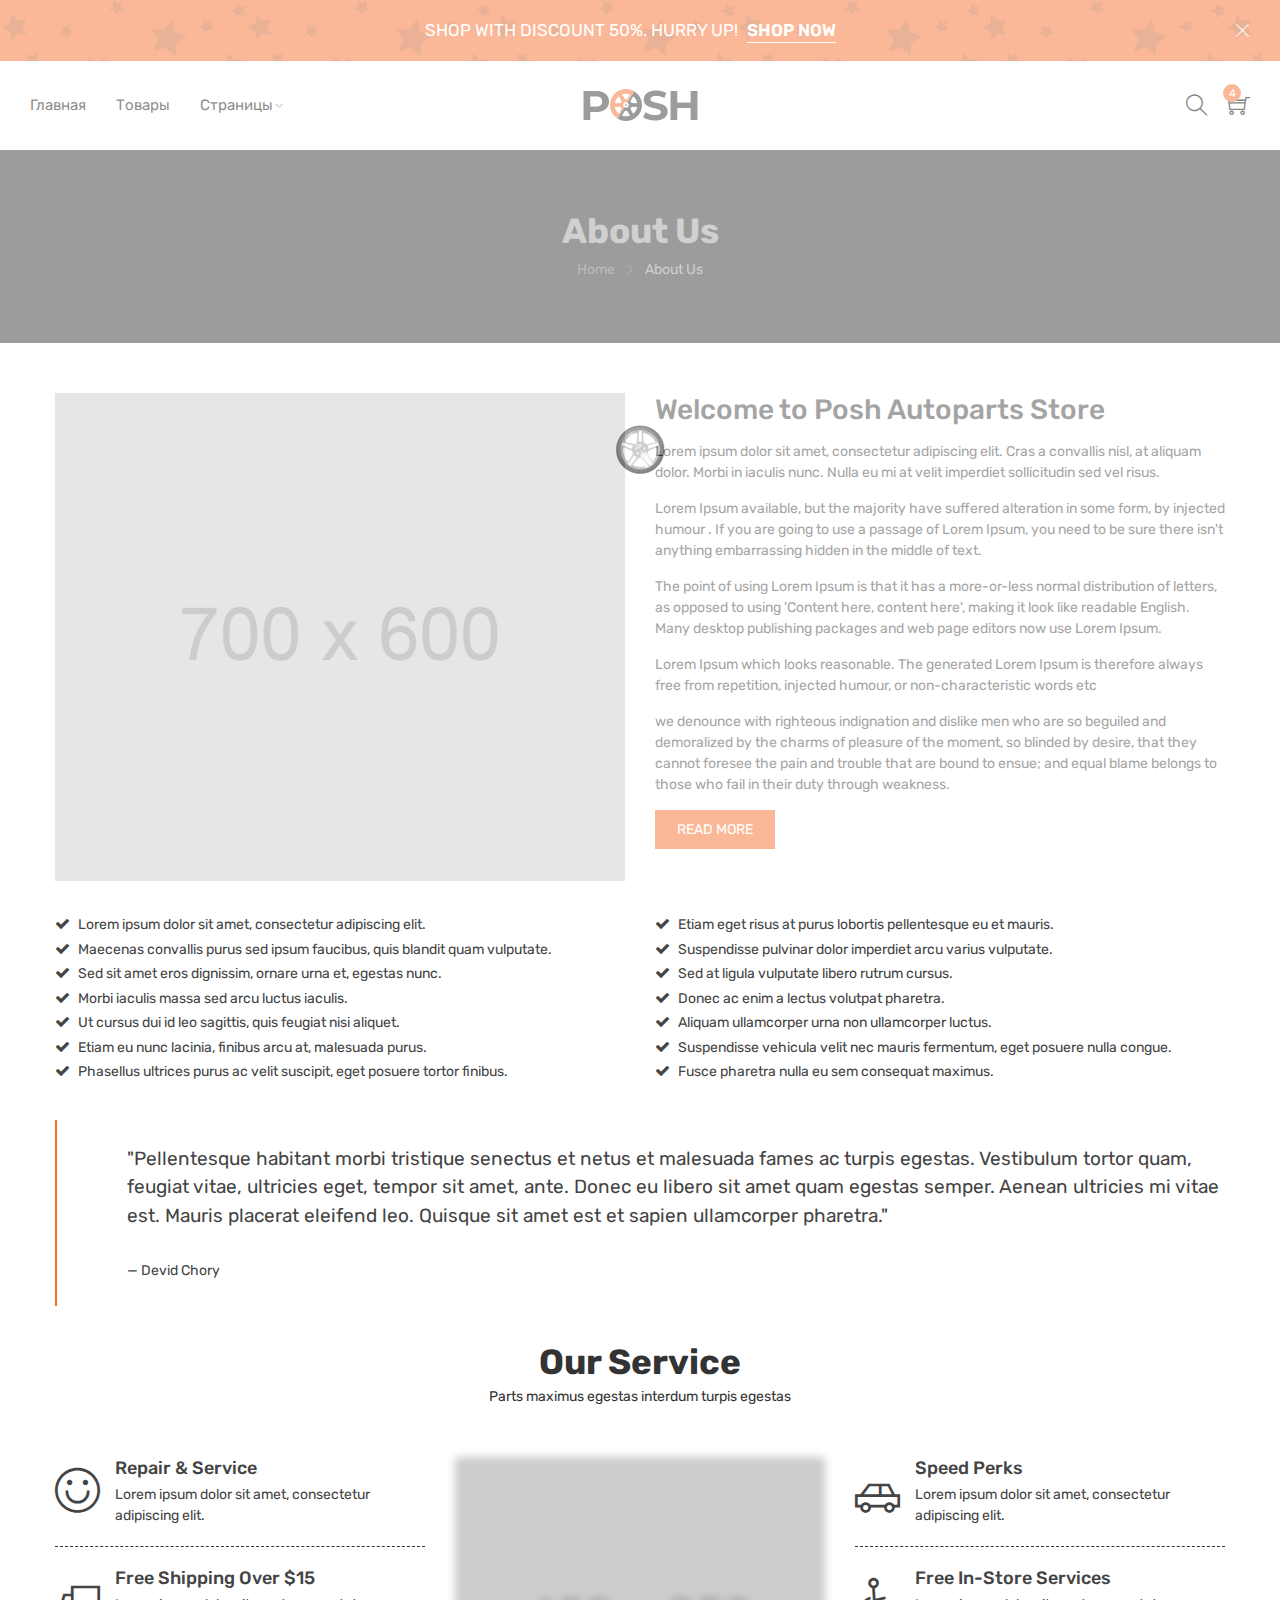
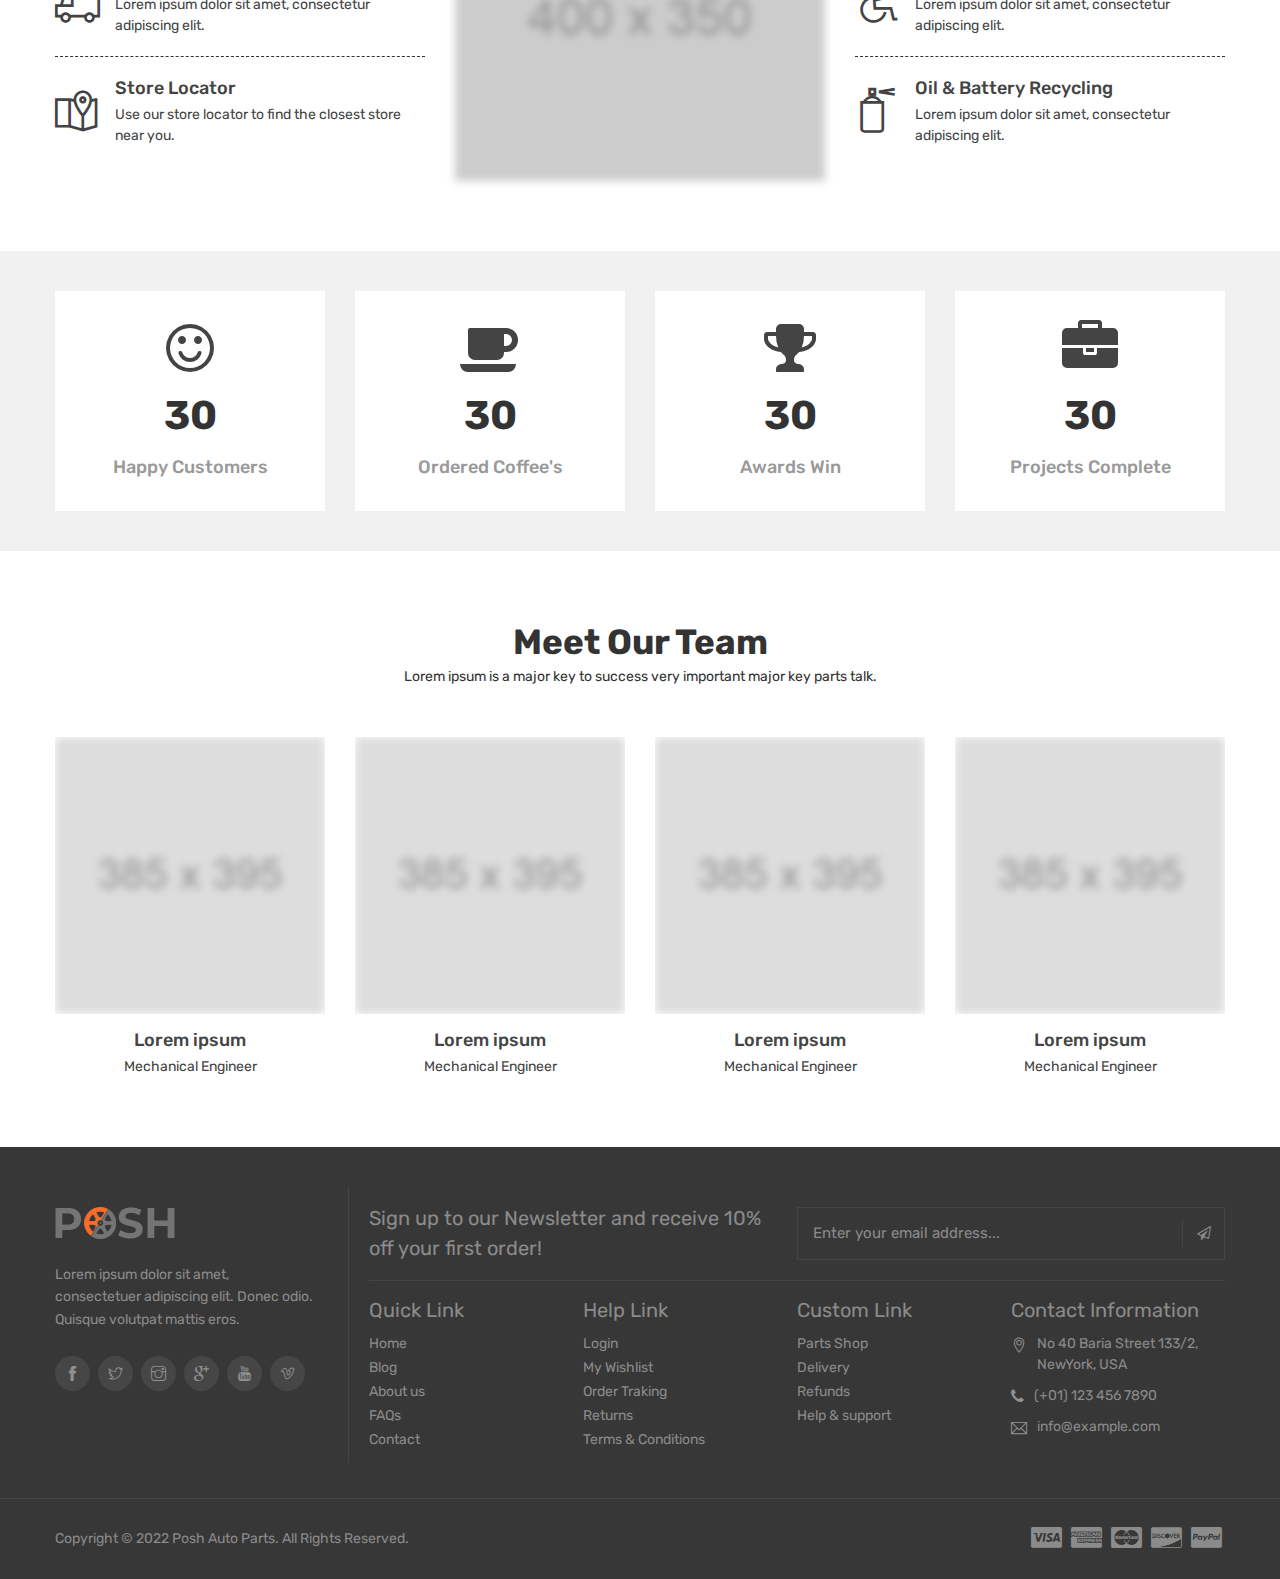
<file: about-us.html>
<!DOCTYPE html><html class="no-js" lang="en">    <head>        <!-- Required meta tags -->        <meta charset="utf-8">        <meta name="viewport" content="width=device-width, initial-scale=1" />        <meta http-equiv="X-UA-Compatible" content="IE=edge" />        <meta name="description" content=" " />        <!-- Title -->        <title>About Us - Posh Auto Parts eCommerce Bootstrap 4 Html Template</title>        <!-- Favicon  -->        <link rel="shortcut icon" href="assets/images/fevicon.png" />        <!-- *********** CSS Files *********** -->        <!-- Plugin CSS -->        <link rel="stylesheet" href="assets/css/plugins.css" />        <!-- Styles CSS -->        <link rel="stylesheet" href="assets/css/styles.css" />        <link rel="stylesheet" href="assets/css/responsive.css" />           </head>    <body class="template-about-us account-page">        <!-- Start Page Loader -->        <div class="page-loading"></div>        <!-- End Page Loader -->        <!--  Start Main Wrapper -->        <div class="main-wrapper cart-drawer-push">            <!-- Start Promotional Bar Section -->            <div class="promotional-bar border-0 rounded-0 d-flex align-items-center alert alert-warning fade show" role="alert">                <div class="container-fluid full-promotional-bar">                    <span>Shop with discount 50%. Hurry Up! <a href="#">Shop Now</a></span>                    <button type="button" class="close" data-dismiss="alert" aria-label="Close"><i class="ti-close"></i></button>                </div>            </div>            <!-- End Promotional Bar Section -->            <!-- Start Header Section -->            <header class="header bg-white">                <div class="container-fluid full-header">                    <div class="d-flex justify-content-between align-items-center">                        <!-- Start Navigation -->                        <nav class="navigation navbar position-static navbar-expand-lg p-0 w-50">                            <button class="navbar-toggler" type="button" data-toggle="collapse" data-target="#navbar-collapse"><span class="icon ti-menu"></span></button>                            <div id="navbar-collapse" class="navbar-collapse collapse dual-nav">                                <a href="#" class="closeNav-btn d-lg-none clearfix" id="closeNav" title="Close"><span class="menu-close mr-2">Close</span><i class="ti-close" aria-hidden="true"></i></a>                                <ul class="navbar-nav">                                    <li class="nav-item">                                        <a class="nav-link" href="index.html">Главная<span title="Click to show/hide"></span></a>                                    </li>                                    <li class="nav-item">                                        <a class="nav-link" href="collections.html">Товары                                            <span title="Click to show/hide"></span>                                        </a>                                        <!-- Start Megamenu Style 2 -->                                        <!--                                        <div class="megamenu submenu style2">-->                                        <!--                                            <div class="container">-->                                        <!--                                                <div class="row">-->                                        <!--                                                    <div class="col-12 col-sm-12 col-lg-6">-->                                        <!--                                                        <div class="row">-->                                        <!--                                                            <div class="megamenu-lvl col-12 col-sm-12 col-lg-4">-->                                        <!--                                                                <a class="item" href="collections.html">Категории</a>-->                                        <!--                                                                <ul>-->                                        <!--                                                                    <li><a class="item" href="collections.html">Collections Version 1</a></li>-->                                        <!--                                                                    <li><a class="item" href="shop-grid-fullwidth.html">Grid Full width</a></li>-->                                        <!--                                                                    <li><a class="item" href="shop-grid-left-sidebar.html">Grid Left Sidebar</a></li>-->                                        <!--                                                                    <li><a class="item" href="shop-grid-right-sidebar.html">Grid Right sidebar</a></li>-->                                        <!--                                                                </ul>-->                                        <!--                                                            </div>-->                                        <!--                                                            <div class="megamenu-lvl col-12 col-sm-12 col-lg-4">-->                                        <!--                                                                <h3>Categories Pages</h3>-->                                        <!--                                                                <ul>-->                                        <!--                                                                    <li><a class="item" href="shop-list-fullwidth.html">List Full width</a></li>-->                                        <!--                                                                    <li><a class="item" href="shop-list-left-sidebar.html">List Left Sidebar</a></li>-->                                        <!--                                                                    <li><a class="item" href="shop-list-right-sidebar.html">List Right sidebar</a></li>-->                                        <!--                                                                    <li><a class="item" href="search-results.html">Search Results</a></li>-->                                        <!--                                                                </ul>-->                                        <!--                                                            </div>-->                                        <!--                                                            <div class="megamenu-lvl col-12 col-sm-12 col-lg-4">-->                                        <!--                                                                <h3>Product pages</h3>-->                                        <!--                                                                <ul>-->                                        <!--                                                                    <li><a class="item" href="product-details.html">Product Full width</a></li>-->                                        <!--                                                                    <li><a class="item" href="product-details-classic.html">Product Classic</a></li>-->                                        <!--                                                                    <li><a class="item" href="product-details-sidebar.html">Product Sidebar</a></li>-->                                        <!--                                                                    <li><a class="item" href="product-details-group.html">Product Group</a></li>-->                                        <!--                                                                    <li><a class="item" href="product-details-sticky.html">Product Sticky</a></li>-->                                        <!--                                                                </ul>-->                                        <!--                                                            </div>-->                                        <!--                                                            <div class="megamenu-lvl col-12 col-sm-12 col-lg-4">-->                                        <!--                                                                <h3>Shop pages</h3>-->                                        <!--                                                                <ul>-->                                        <!--                                                                    <li><a class="item" href="cart.html">Cart</a></li>-->                                        <!--                                                                    <li><a class="item" href="checkout.html">Checkout</a></li>-->                                        <!--                                                                    <li><a class="item" href="wishlist.html">Wishlist</a></li>-->                                        <!--                                                                    <li><a class="item" href="order-tracking.html">Order Tracking</a></li>-->                                        <!--                                                                </ul>-->                                        <!--                                                            </div>-->                                        <!--                                                            <div class="megamenu-lvl col-12 col-sm-12 col-lg-4">-->                                        <!--                                                                <h3>Blog Pages</h3>-->                                        <!--                                                                <ul>-->                                        <!--                                                                    <li><a class="item" href="blog.html">Blog Grid </a></li>-->                                        <!--                                                                    <li><a class="item" href="blog-list-sidebar.html">Blog List</a></li>-->                                        <!--                                                                    <li><a class="item" href="blog-grid-sidebar.html">Blog Sidebar</a></li>-->                                        <!--                                                                    <li><a class="item" href="single-post-image.html">Blog Details</a></li>-->                                        <!--                                                                </ul>-->                                        <!--                                                            </div>-->                                        <!--                                                            <div class="megamenu-lvl col-12 col-sm-12 col-lg-4">-->                                        <!--                                                                <h3>Other Pages</h3>-->                                        <!--                                                                <ul>-->                                        <!--                                                                    <li><a class="item" href="about-us.html">About Us</a></li>-->                                        <!--                                                                    <li><a class="item" href="faqs.html">FAQ's</a></li>-->                                        <!--                                                                    <li><a class="item" href="contact-us.html">Contact Us</a></li>-->                                        <!--                                                                    <li><a class="item" href="coming-soon.html">Coming Soon</a></li>-->                                        <!--                                                                </ul>-->                                        <!--                                                            </div>-->                                        <!--                                                        </div>-->                                        <!--                                                    </div>-->                                        <!--                                                    <div class="megamenu-lvl banner-col col-12 col-sm-12 col-lg-3">-->                                        <!--                                                        <div class="row">-->                                        <!--                                                            <div class="col-sm-12 img1">-->                                        <!--                                                                <a href="collections.html"><img class="img-fluid blur-up lazyload" src="assets/images/megamenu/image-2.jpg" data-src="assets/images/megamenu/image-2.jpg" alt="image" title="image" /></a>-->                                        <!--                                                            </div>-->                                        <!--                                                            <div class="col-sm-12 img2">-->                                        <!--                                                                <a href="collections.html"><img class="img-fluid blur-up lazyload" src="assets/images/megamenu/image-2.jpg" data-src="assets/images/megamenu/image-2.jpg" alt="image" title="image" /></a>-->                                        <!--                                                            </div>-->                                        <!--                                                        </div>-->                                        <!--                                                    </div>-->                                        <!--                                                    <div class="megamenu-lvl banner-col col-12 col-sm-12 col-lg-3">-->                                        <!--                                                        <a href="collections.html"><img class="img-fluid blur-up lazyload" src="assets/images/megamenu/image-1.jpg" data-src="assets/images/megamenu/image-1.jpg" alt="image" title="image" /></a>-->                                        <!--                                                    </div>-->                                        <!--                                                </div>-->                                        <!--                                            </div>-->                                        <!--                                        </div>-->                                        <!-- End Megamenu Style 2 -->                                    </li>                                    <!--                                    <li class="nav-item">-->                                    <!--                                        <a class="nav-link" href="#">Продукты-->                                    <!--                                            <span class="arw plush" title="Click to show/hide"></span>-->                                    <!--                                            <span class="lbl new">Новое</span>-->                                    <!--                                        </a>  -->                                    <!--                                        &lt;!&ndash; Start Megamenu Style 3 &ndash;&gt;-->                                    <!--                                        <div class="megamenu submenu style3">-->                                    <!--                                            <div class="container">-->                                    <!--                                                <div class="row">-->                                    <!--                                                    <div class="col-sm-12">-->                                    <!--                                                        <div class="row">-->                                    <!--                                                            <div class="megamenu-lvl col-12 col-sm-12 col-lg-3">-->                                    <!--                                                                <h3>Новое поступление</h3>-->                                    <!--                                                                <ul>-->                                    <!--                                                                    <li class="item-img"><a href="collections.html" class="img"><img class="img-fluid blur-up lazyload" src="assets/images/megamenu/image-3.jpg" data-src="assets/images/megamenu/image-3.jpg" alt="image" title="image" /></a></li>-->                                    <!--                                                                    <li><a class="item" href="collections.html">Collections Pages</a></li>-->                                    <!--                                                                    <li><a class="item" href="shop-grid-fullwidth.html">Shop pages</a></li>-->                                    <!--                                                                    <li><a class="item" href="product-details.html">Product pages</a></li>-->                                    <!--                                                                    <li><a class="item" href="blog.html">Blog Pages</a></li>-->                                    <!--                                                                </ul>-->                                    <!--                                                            </div>-->                                    <!--                                                            <div class="megamenu-lvl col-12 col-sm-12 col-lg-3">-->                                    <!--                                                                <h3>Tires Manufacturing</h3>-->                                    <!--                                                                <ul>-->                                    <!--                                                                    <li class="item-img"><a href="collections.html" class="img"><img class="img-fluid blur-up lazyload" src="assets/images/megamenu/image-3.jpg" data-src="assets/images/megamenu/image-3.jpg" alt="image" title="image" /></a></li>-->                                    <!--                                                                    <li><a class="item" href="login.html">Login</a></li>-->                                    <!--                                                                    <li><a class="item" href="register.html">Register</a></li>-->                                    <!--                                                                    <li><a class="item" href="wishlist.html">My Wishlist</a></li>-->                                    <!--                                                                    <li><a class="item" href="cart.html">Shopping Cart</a></li>-->                                    <!--                                                                </ul>-->                                    <!--                                                            </div>-->                                    <!--                                                            <div class="megamenu-lvl col-12 col-sm-12 col-lg-3">-->                                    <!--                                                                <h3>Electrical system</h3>-->                                    <!--                                                                <ul>-->                                    <!--                                                                    <li class="item-img"><a href="collections.html" class="img"><img class="img-fluid blur-up lazyload" src="assets/images/megamenu/image-3.jpg" data-src="assets/images/megamenu/image-3.jpg" alt="image" title="image" /></a></li>-->                                    <!--                                                                    <li><a class="item" href="#">Our Store</a></li>-->                                    <!--                                                                    <li><a class="item" href="about-us.html">Company Info</a></li>-->                                    <!--                                                                    <li><a class="item" href="#">Favorites</a></li>-->                                    <!--                                                                    <li><a class="item" href="#">Private Policy</a></li>-->                                    <!--                                                                </ul>-->                                    <!--                                                            </div>-->                                    <!--                                                            <div class="megamenu-lvl col-12 col-sm-12 col-lg-3">-->                                    <!--                                                                <h3>Other components</h3>-->                                    <!--                                                                <ul>-->                                    <!--                                                                    <li class="item-img"><a href="collections.html" class="img"><img class="img-fluid blur-up lazyload" src="assets/images/megamenu/image-3.jpg" data-src="assets/images/megamenu/image-3.jpg" alt="image" title="image" /></a></li>-->                                    <!--                                                                    <li><a class="item" href="#">Order Status</a></li>-->                                    <!--                                                                    <li><a class="item" href="#">Shipping & Returns</a></li>-->                                    <!--                                                                    <li><a class="item" href="#">Shipping & Deliveries</a></li>-->                                    <!--                                                                    <li><a class="item" href="terms-and-conditions.html">Terms & Conditions</a></li>-->                                    <!--                                                                </ul>-->                                    <!--                                                            </div>-->                                    <!--                                                        </div>-->                                    <!--                                                    </div>-->                                    <!--                                                </div>-->                                    <!--                                            </div>-->                                    <!--                                        </div>-->                                    <!--                                        &lt;!&ndash; End Megamenu Style 3 &ndash;&gt;-->                                    <!--                                    </li>-->                                    <li class="nav-item dropdown">                                        <a class="nav-link" href="#">Страницы<span class="arw plush" title="Click to show/hide"></span></a>                                        <!-- Start Megamenu Dropdown -->                                        <div class="megamenu submenu dropdown">                                            <ul>                                                <li><a class="item" href="about-us.html">О нас</a></li>                                                <li><a class="item" href="faqs.html">FAQ's</a></li>                                                <li><a class="item" href="contact-us.html">Связаться с нами</a></li>                                                <li><a class="item" href="order-tracking.html">Отслеживание заказа</a></li>                                                <li class="dropmenu">                                                    <a class="item" href="wishlist.html">Избранные</a>                                                </li>                                                <li class="dropmenu">                                                    <a class="item" href="cart.html">Корзина</a>                                                </li>                                            </ul>                                        </div>                                        <!-- End Megamenu Dropdown -->                                    </li>                                </ul>                            </div>                        </nav>                        <!-- Start Navigation -->                        <!-- Start Logo -->                        <div class="navbar-brand logo mx-auto p-0 text-center">                            <a href="index.html" class="logo-img"><img class="img-fluid" src="assets/images/logo/logo.png" alt="logo" title="Автозапчасти" /></a>                        </div>                        <!-- End Logo -->                        <!-- Start Right Menu -->                        <div class="w-50 right-side">                            <!-- Start Minicart -->                            <div class="minicart float-right">                                <a href="#" class="cart-btn" title="Cart" data-toggle="modal" data-target="#mycartdrawer">                                    <i class="icon ti-shopping-cart"></i>                                    <div class="cart-count">                                        <span id="count">4</span>                                    </div>                                </a>                            </div>                            <!-- End Minicart -->                            <!-- Start Setting Menu -->                            <!--                            <div class="setting-menu float-right">-->                            <!--                                <a href="#" class="setting-toggle" title="My Account">                -->                            <!--                                    <i class="icon ti-settings"></i>-->                            <!--                                </a>-->                            <!--                                <div class="settinglinks" style="display:none">-->                            <!--                                    &lt;!&ndash; Menu Links &ndash;&gt;-->                            <!--                                    <div class="my-links">-->                            <!--                                        <h4>My Account</h4>-->                            <!--                                        <ul class="p-0 m-0">-->                            <!--                                            <li><a href="login.html">Login</a></li>-->                            <!--                                            <li><a href="register.html">Register</a></li>-->                            <!--                                            <li><a href="wishlist.html">Wishlist</a></li>-->                            <!--                                            <li><a href="compare.html">Compare</a></li>-->                            <!--                                        </ul>-->                            <!--                                    </div>-->                            <!--                                    &lt;!&ndash; Emd Menu Links &ndash;&gt;-->                            <!--                                    &lt;!&ndash; Start Currency Picker &ndash;&gt; -->                            <!--                                    <div class="my-currency">-->                            <!--                                        <h4>Currency</h4>-->                            <!--                                        <ul class="currency-picker">-->                            <!--                                            <li class="item"><a href="#"><i class="fa fa-usd"></i> USD</a></li>-->                            <!--                                            <li class="item"><a href="#"><i class="fa fa-eur"></i> EUR</a></li>-->                            <!--                                            <li class="item"><a href="#"><i class="fa fa-gbp"></i> GBP</a></li>-->                            <!--                                            <li class="item"><a href="#"><i class="fa fa-inr"></i> INR</a></li>-->                            <!--                                        </ul>-->                            <!--                                    </div>-->                            <!--                                    &lt;!&ndash; End Currency Picker &ndash;&gt;-->                            <!--                                    &lt;!&ndash; Start Languages &ndash;&gt; -->                            <!--                                    <div class="my-languages">-->                            <!--                                        <h4>Languages</h4>-->                            <!--                                        <ul class="languages-picker">-->                            <!--                                            <li class="item english"><a href="#">English</a></li>-->                            <!--                                            <li class="item french"><a href="#">French</a></li>-->                            <!--                                            <li class="item spanish"><a href="#">Spanish</a></li>-->                            <!--                                            <li class="item germany"><a href="#">German</a></li>-->                            <!--                                        </ul>-->                            <!--                                    </div>-->                            <!--                                    &lt;!&ndash; End Languages &ndash;&gt;-->                            <!--                                </div>-->                            <!--                            </div>-->                            <!-- End Setting Menu -->                            <!-- Start Search Box -->                            <div class="search-box float-right">                                <a href="#" title="Search" class="search-open search-toggle" data-toggle="modal" data-target="#searchform">                                    <i class="icon ti-search"></i>                                </a>                            </div>                            <!-- End Search Show -->                        </div>                        <!-- End Right Menu -->                    </div>                </div>            </header>            <!-- End Header Section -->            <!-- Start Main Content -->            <main class="main-content">                <!-- Start Breadcrumb -->                <div class="breadcrumbs text-center">                    <div class="container">                        <h1>About Us</h1>                        <ul class="breadcrumb bg-transparent m-0 p-0 justify-content-center">                            <li class="breadcrumb-item"><a href="index.html" title="Home">Home</a></li>                            <li class="breadcrumb-item active">About Us</li>                        </ul>                    </div>                </div>                <!-- End Breadcrumb -->                <!-- Start About Us Content -->                <div class="about-us-content">                    <div class="container">                        <div class="row mb-5">                            <div class="about-img col-12 col-sm-12 col-md-12 mb-4 mb-lg-0 col-lg-6">                                <img class="img-fluid blur-up lazyload" src="assets/images/others/about-us.jpg" data-src="assets/images/others/about-us.jpg" alt="image" title="image" />                            </div>                            <div class="about-content col-12 col-sm-12 col-md-12 col-lg-6">                                <h3>Welcome to Posh Autoparts Store</h3>                                <p>Lorem ipsum dolor sit amet, consectetur adipiscing elit. Cras a convallis nisl, at aliquam dolor. Morbi in iaculis nunc. Nulla eu mi at velit imperdiet sollicitudin sed vel risus.</p>                                <p>Lorem Ipsum available, but the majority have suffered alteration in some form, by injected humour . If you are going to use a passage of Lorem Ipsum, you need to be sure there isn't anything embarrassing hidden in the middle of text.</p>                                <p>The point of using Lorem Ipsum is that it has a more-or-less normal distribution of letters, as opposed to using 'Content here, content here', making it look like readable English. Many desktop publishing packages and web page editors now use Lorem Ipsum.</p>                                <p>Lorem Ipsum which looks reasonable. The generated Lorem Ipsum is therefore always free from repetition, injected humour, or non-characteristic words etc</p>                                                              <p>we denounce with righteous indignation and dislike men who are so beguiled and demoralized by the charms of pleasure of the moment, so blinded by desire, that they cannot foresee the pain and trouble that are bound to ensue; and equal blame belongs to those who fail in their duty through weakness.</p>                                <a href="#" class="btn btn-primary">Read More</a>                            </div>                        </div>                        <div class="row mb-5">                            <div class="about-list col-12 col-sm-6 col-md-6">                                <ul class="check-mark">                                    <li>Lorem ipsum dolor sit amet, consectetur adipiscing elit.</li>                                    <li>Maecenas convallis purus sed ipsum faucibus, quis blandit quam vulputate.</li>                                    <li>Sed sit amet eros dignissim, ornare urna et, egestas nunc.</li>                                    <li>Morbi iaculis massa sed arcu luctus iaculis.</li>                                    <li>Ut cursus dui id leo sagittis, quis feugiat nisi aliquet.</li>                                    <li>Etiam eu nunc lacinia, finibus arcu at, malesuada purus.</li>                                    <li>Phasellus ultrices purus ac velit suscipit, eget posuere tortor finibus.</li>                                </ul>                            </div>                            <div class="about-list col-12 col-sm-6 col-md-6">                                <ul class="check-mark">                                    <li>Etiam eget risus at purus lobortis pellentesque eu et mauris.</li>                                    <li>Suspendisse pulvinar dolor imperdiet arcu varius vulputate.</li>                                    <li>Sed at ligula vulputate libero rutrum cursus.</li>                                    <li>Donec ac enim a lectus volutpat pharetra.</li>                                    <li>Aliquam ullamcorper urna non ullamcorper luctus.</li>                                    <li>Suspendisse vehicula velit nec mauris fermentum, eget posuere nulla congue.</li>                                    <li>Fusce pharetra nulla eu sem consequat maximus.</li>                                </ul>                            </div>                        </div>                        <blockquote class="blockquote">                            <p>"Pellentesque habitant morbi tristique senectus et netus et malesuada fames ac turpis egestas. Vestibulum tortor quam, feugiat vitae, ultricies eget, tempor sit amet, ante. Donec eu libero sit amet quam egestas semper. Aenean ultricies mi vitae est. Mauris placerat eleifend leo. Quisque sit amet est et sapien ullamcorper pharetra."</p>                            <footer class="blockquote-footer">Devid Chory</footer>                        </blockquote>                                            </div>                    <!-- Start Service -->                    <div class="services-content sections-spacing">                        <div class="container">                            <div class="section-header">                                <h2>Our service</h2>                                <p>Parts maximus egestas interdum turpis egestas</p>                            </div>                            <div class="row">                                <div class="service-item mb-4 mb-lg-0 col-12 col-sm-12 col-md-12 col-lg-4">                                    <div class="service d-table w-100">                                        <div class="searvice-icon d-table-cell align-middle">                                            <i class="ti-face-smile"></i>                                        </div>                                        <div class="searvice-detail d-table-cell align-middle pl-4">                                            <h4>Repair & Service</h4>                                            <p class="m-0">Lorem ipsum dolor sit amet, consectetur adipiscing elit.</p>                                        </div>                                    </div>                                    <div class="service d-table w-100">                                        <div class="searvice-icon d-table-cell align-middle">                                            <i class="ti-truck"></i>                                        </div>                                        <div class="searvice-detail d-table-cell align-middle pl-4">                                            <h4>Free Shipping Over $15</h4>                                            <p class="m-0">Lorem ipsum dolor sit amet, consectetur adipiscing elit.</p>                                        </div>                                    </div>                                    <div class="service d-table w-100">                                        <div class="searvice-icon d-table-cell align-middle">                                            <i class="ti-map-alt"></i>                                        </div>                                        <div class="searvice-detail d-table-cell align-middle pl-4">                                            <h4>Store Locator</h4>                                            <p class="m-0">Use our store locator to find the closest store near you.</p>                                        </div>                                    </div>                                </div>                                <div class="service-item mb-4 mb-lg-0 col-12 col-sm-12 col-md-12 col-lg-4 text-center">                                    <div class="servive-img">                                        <img class="img-fluid blur-up lazyload" src="assets/images/others/service.png" data-src="assets/images/others/service.png" alt="service" title="Service" />                                    </div>                                </div>                                <div class="service-item col-12 col-sm-12 col-md-12 col-lg-4">                                    <div class="service d-table w-100">                                        <div class="searvice-icon d-table-cell align-middle">                                            <i class="ti-car"></i>                                        </div>                                        <div class="searvice-detail d-table-cell align-middle pl-4">                                            <h4>Speed Perks</h4>                                            <p class="m-0">Lorem ipsum dolor sit amet, consectetur adipiscing elit.</p>                                        </div>                                    </div>                                    <div class="service d-table w-100">                                        <div class="searvice-icon d-table-cell align-middle">                                            <i class="ti-wheelchair"></i>                                        </div>                                        <div class="searvice-detail d-table-cell align-middle pl-4">                                            <h4>Free In-Store Services</h4>                                            <p class="m-0">Lorem ipsum dolor sit amet, consectetur adipiscing elit.</p>                                        </div>                                    </div>                                    <div class="service d-table w-100">                                        <div class="searvice-icon d-table-cell align-middle">                                            <i class="ti-spray"></i>                                        </div>                                        <div class="searvice-detail d-table-cell align-middle pl-4">                                            <h4>Oil & Battery Recycling</h4>                                            <p class="m-0">Lorem ipsum dolor sit amet, consectetur adipiscing elit.</p>                                        </div>                                    </div>                                </div>                            </div>                        </div>                    </div>                    <!-- End Service -->                    <!-- Start Number Counter -->                    <div class="number-counter sections-spacing">                        <div class="container">                            <div class="row row-eq-height">                                <div class="col-lg-3 col-md-4 col-sm-6 col-12 mb-5 mb-lg-0 text-center">                                    <div class="counter-block">                                        <i class="fa fa-smile-o fa-4x"></i>                                        <span class="stat-count number">122</span>                                        <p class="m-0 counter-details">Happy Customers</p>                                    </div>                                </div>                                <div class="col-lg-3 col-md-4 col-sm-6 col-12 mb-5 mb-lg-0 text-center">                                    <div class="counter-block">                                        <i class="fa fa-coffee fa-4x"></i>                                        <span class="stat-count number">165</span>                                        <p class="m-0 counter-details">Ordered Coffee's</p>                                    </div>                                </div>                                <div class="col-lg-3 col-md-4 col-sm-6 col-12 mb-5 mb-lg-0 text-center">                                    <div class="counter-block">                                        <i class="fa fa-trophy fa-4x"></i>                                        <span class="stat-count number">140</span>                                        <p class="m-0 counter-details">Awards Win</p>                                    </div>                                </div>                                <div class="col-lg-3 col-md-4 col-sm-6 col-12 mb-0 mb-lg-0 text-center">                                    <div class="counter-block">                                        <i class="fa fa-briefcase fa-4x"></i>                                        <span class="stat-count number">777</span>                                        <p class="m-0 counter-details">Projects Complete</p>                                    </div>                                </div>                            </div>                        </div>                    </div>                    <!-- End Number Counter -->                    <!-- Start Our Team -->                    <div class="team-content sections-spacing">                        <div class="container">                            <div class="section-header">                                <h2>Meet our team</h2>                                <p>Lorem ipsum is a major key to success very important major key parts talk.</p>                            </div>                            <div class="row">                                <div class="team-member mb-4 mb-lg-0 text-center col-12 col-sm-4 col-md-4 col-lg-3 col-xs-3">                                    <div class="team-img mb-4">                                        <img class="img-fluid blur-up lazyload" src="assets/images/team/team1.jpg" data-src="assets/images/team/team1.jpg" alt="image" title="image" />                                        <div class="overlay-team">                                            <ul class="social-icons d-flex flex-row align-items-center justify-content-center text-center">                                                <li><a href="#" title="Facebook"><i class="icon ti-facebook"></i></a></li>                                                <li><a href="#" title="Twitter"><i class="icon ti-twitter"></i></a></li>                                                <li><a href="#" title="Linkedin"><i class="icon ti-linkedin"></i></a></li>                                                <li><a href="#" title="Instagram"><i class="icon ti-instagram"></i></a></li>                                            </ul>                                        </div>                                    </div>                                    <h4>Lorem ipsum</h4>                                    <span>Mechanical Engineer</span>                                </div>                                <div class="team-member mb-4 mb-lg-0 text-center col-12 col-sm-4 col-md-4 col-lg-3 col-xs-3">                                    <div class="team-img mb-4">                                        <img class="img-fluid blur-up lazyload" src="assets/images/team/team1.jpg" data-src="assets/images/team/team1.jpg" alt="image" title="image" />                                        <div class="overlay-team">                                            <ul class="social-icons d-flex flex-row align-items-center justify-content-center text-center">                                                <li><a href="#" title="Facebook"><i class="icon ti-facebook"></i></a></li>                                                <li><a href="#" title="Twitter"><i class="icon ti-twitter"></i></a></li>                                                <li><a href="#" title="Linkedin"><i class="icon ti-linkedin"></i></a></li>                                                <li><a href="#" title="Instagram"><i class="icon ti-instagram"></i></a></li>                                            </ul>                                        </div>                                    </div>                                    <h4>Lorem ipsum</h4>                                    <span>Mechanical Engineer</span>                                </div>                                <div class="team-member mb-4 mb-lg-0 text-center col-12 col-sm-4 col-md-4 col-lg-3 col-xs-3">                                    <div class="team-img mb-4">                                        <img class="img-fluid blur-up lazyload" src="assets/images/team/team1.jpg" data-src="assets/images/team/team1.jpg" alt="image" title="image" />                                        <div class="overlay-team">                                            <ul class="social-icons d-flex flex-row align-items-center justify-content-center text-center">                                                <li><a href="#" title="Facebook"><i class="icon ti-facebook"></i></a></li>                                                <li><a href="#" title="Twitter"><i class="icon ti-twitter"></i></a></li>                                                <li><a href="#" title="Linkedin"><i class="icon ti-linkedin"></i></a></li>                                                <li><a href="#" title="Instagram"><i class="icon ti-instagram"></i></a></li>                                            </ul>                                        </div>                                    </div>                                    <h4>Lorem ipsum</h4>                                    <span>Mechanical Engineer</span>                                </div>                                <div class="team-member mb-4 mb-lg-0 text-center col-12 col-sm-4 col-md-4 col-lg-3 col-xs-3">                                    <div class="team-img mb-4">                                        <img class="img-fluid blur-up lazyload" src="assets/images/team/team1.jpg" data-src="assets/images/team/team1.jpg" alt="image" title="image" />                                        <div class="overlay-team">                                            <ul class="social-icons d-flex flex-row align-items-center justify-content-center text-center">                                                <li><a href="#" title="Facebook"><i class="icon ti-facebook"></i></a></li>                                                <li><a href="#" title="Twitter"><i class="icon ti-twitter"></i></a></li>                                                <li><a href="#" title="Linkedin"><i class="icon ti-linkedin"></i></a></li>                                                <li><a href="#" title="Instagram"><i class="icon ti-instagram"></i></a></li>                                            </ul>                                        </div>                                    </div>                                    <h4>Lorem ipsum</h4>                                    <span>Mechanical Engineer</span>                                </div>                            </div>                        </div>                    </div>                    <!-- End Our Team -->                                   </div>                <!-- End About Us Content -->            </main>            <!-- End Main Content -->            <!-- Start Footer Section -->            <footer class="footer">                <div class="footer-top clearfix">                    <div class="container">                        <div class="row no-gutters">                            <div class="col-12 col-sm-12 col-md-12 col-lg-3 logo-wellcome">                                <div class="ftr-logo">                                    <a href="index.html"><img class="img-fluid" src="assets/images/logo/gray-logo.png" alt="Posh Auto Parts" title="Posh Auto Parts" /></a>                                </div>                                <div class="welcome-text">                                    <p class="m-0">Lorem ipsum dolor sit amet,<br> consectetuer adipiscing elit. Donec odio. Quisque volutpat mattis eros.</p>                                </div>                                <div class="social-icons">                                    <ul class="d-flex flex-row align-items-center text-center">                                        <li><a href="#" title="Facebook"><i class="icon ti-facebook"></i></a></li>                                        <li><a href="#" title="Twitter"><i class="icon ti-twitter"></i></a></li>                                        <li><a href="#" title="Instagram"><i class="icon ti-instagram"></i></a></li>                                        <li><a href="#" title="Google Plus"><i class="icon ti-google"></i></a></li>                                        <li><a href="#" title="Youtube"><i class="icon ti-youtube"></i></a></li>                                        <li><a href="#" title="Vimeo"><i class="icon ti-vimeo"></i></a></li>                                    </ul>                                </div>                            </div>                            <div class="col-12 col-sm-12 col-md-12 col-lg-9 newsletter-menulinks">                                <div class="row no-gutters footer-newsletter">                                    <div class="col-12 col-sm-12 col-md-6 col-lg-6">                                        <h3>Sign up to our Newsletter and receive 10% off your first order!</h3>                                    </div>                                    <div class="col-12 col-sm-12 col-md-6 col-lg-6">                                        <form action="#" class="needs-validation" method="post">                                            <div class="form-group m-0 position-relative">                                                <input type="text" class="form-control" placeholder="Enter your email address..." required />                                                <button class="btn btn-primary" type="submit">                                                    <i class="fa fa-paper-plane-o"></i>                                                </button>                                            </div>                                        </form>                                    </div>                                </div>                                <div class="row no-gutters footer-links">                                    <div class="col-12 col-sm-12 col-md-3 col-lg-3 menu-items">                                        <h4>Quick Link</h4>                                        <ul class="linklist">                                            <li><a href="index.html">Home</a></li>                                            <li><a href="blog.html">Blog</a></li>                                            <li><a href="about-us.html">About us</a></li>                                            <li><a href="faqs.html">FAQs</a></li>                                            <li><a href="contact-us.html">Contact</a></li>                                        </ul>                                    </div>                                    <div class="col-12 col-sm-12 col-md-3 col-lg-3 menu-items">                                        <h4>Help Link</h4>                                        <ul class="linklist">                                            <li><a href="login.html">Login</a></li>                                            <li><a href="wishlist.html">My Wishlist</a></li>                                            <li><a href="order-tracking.html">Order Traking</a></li>                                            <li><a href="#">Returns</a></li>                                            <li><a href="terms-and-conditions.html">Terms & Conditions</a></li>                                        </ul>                                    </div>                                    <div class="col-12 col-sm-12 col-md-3 col-lg-3 menu-items">                                        <h4>Custom Link</h4>                                        <ul class="linklist">                                            <li><a href="#">Parts Shop</a></li>                                            <li><a href="#">Delivery</a></li>                                            <li><a href="#">Refunds</a></li>                                            <li><a href="#">Help & support</a></li>                                        </ul>                                    </div>                                    <div class="col-12 col-sm-12 col-md-3 col-lg-3 contact">                                        <h4>Contact Information</h4>                                        <ul class="linklist contact-info d-flex flex-column">                                            <li><i class="icon ti-location-pin"></i><span>No 40 Baria Street 133/2, <br/>NewYork, USA</span></li>                                            <li><i class="icon fa fa-phone"></i><a href="tel:+011234567890">(+01) 123 456 7890</a></li>                                            <li><i class="icon ti-email"></i><a href="mailto:info@example.com">info@example.com</a></li>                                        </ul>                                    </div>                                </div>                            </div>                        </div>                    </div>                </div>                <div class="footer-bottom clearfix">                    <div class="container">                        <div class="payment-icons pull-right">                            <i class="fa fa-cc-visa" aria-hidden="true"></i>                             <i class="fa fa-cc-amex" aria-hidden="true"></i>                             <i class="fa fa-cc-mastercard" aria-hidden="true"></i>                             <i class="fa fa-cc-discover" aria-hidden="true"></i>                             <i class="fa fa-cc-paypal" aria-hidden="true"></i>                         </div>                        <div class="copyright-content pt-md-1 pull-left">                             <span class="content"> Copyright &copy; 2022 Posh Auto Parts. All Rights Reserved.</span>                         </div>                    </div>                </div>            </footer>            <!-- End Footer Section -->            <!-- Start Scroll Top -->            <div id="scrollTop"><i class="ti-arrow-up"></i></div>            <!-- End Scroll Top -->            <!-- Start Search Drawer -->            <div class="search-area modal fade top" id="searchform" tabindex="-1" role="dialog" aria-hidden="true" data-backdrop="true">                <div class="modal-dialog modal-frame modal-top modal-notify modal-info" role="document">                    <div class="container">                        <div class="modal-content search-inline align-content-center">                            <div class="search-head position-relative">                                <h3>What are you looking for?</h3>                                <a class="search-close" data-dismiss="modal" aria-label="Close">                                    <i class="ti-close" aria-hidden="true"></i>                                </a>                            </div>                            <form action="#" class="position-relative">                                <input type="text" class="form-control" placeholder="Search Products..." />                                <button class="search-btn" type="submit">                                    <i class="ti-search"></i>                                </button>                            </form>                        </div>                    </div>                </div>            </div>            <!-- End Search Drawer -->            <!-- Start Cart Drawer -->            <div class="minicart-wrapper">                <div class="cart-drawer model fade right show cart-drawer-right">                    <div class="minicart-head">                        <h3>Shopping Cart</h3>                        <a class="close-btn active">                            <i class="ti-close"></i>                        </a>                    </div>                    <div class="minicart-details">                        <div class="empty-cart">                            <p>You have no items in your shopping cart.</p>                        </div>                        <ul class="cart-lists clearfix">                            <li class="cart-item d-table">                                <div class="pro-img d-table-cell align-middle">                                    <a href="product-details.html">                                        <img class="img-fluid blur-up lazyload" src="assets/images/products/cart-pro-76x76.jpg" data-src="assets/images/products/cart-pro-76x76.jpg" alt="image" title="Donec pede justo fringilla" />                                    </a>                                </div>                                <div class="item-info pl-4 text-left d-table-cell align-top">                                    <a href="product-details.html">Donec pede justo fringilla</a>                                    <p class="size-color">Sliver Black/XXL</p>                                    <p class="price">1 x $699.00</p>                                </div>                                <div class="item-right cart-remove d-table-cell align-middle">                                    <a class="edit mr-2" href="#"><i class="ti-pencil-alt"></i></a>                                    <a class="remove" href="#"><i class="ti-close"></i></a>                                </div>                            </li>                            <li class="cart-item d-table">                                <div class="pro-img d-table-cell align-middle">                                    <a href="product-details.html">                                        <img class="img-fluid blur-up lazyload" src="assets/images/products/cart-pro-76x76.jpg" data-src="assets/images/products/cart-pro-76x76.jpg" alt="image" title="Sociosqu facilisi senectus nisi etiam" />                                    </a>                                </div>                                <div class="item-info pl-4 text-left float-left d-table-cell align-top">                                    <a href="#">Sociosqu facilisi senectus nisi</a>                                    <p class="size-color">Red/XL</p>                                    <p class="price">1 x $299.00</p>                                </div>                                <div class="item-right cart-remove d-table-cell align-middle">                                    <a class="edit mr-2" href="#"><i class="ti-pencil-alt"></i></a>                                    <a class="remove" href="#"><i class="ti-close"></i></a>                                </div>                            </li>                            <li class="cart-item d-table">                                <div class="pro-img d-table-cell align-middle">                                    <a href="product-details.html">                                        <img class="img-fluid blur-up lazyload" src="assets/images/products/cart-pro-76x76.jpg" data-src="assets/images/products/cart-pro-76x76.jpg" alt="image" title="Nullam scelerisque suscipit sociis" />                                    </a>                                </div>                                <div class="item-info pl-4 text-left d-table-cell align-top">                                    <a href="product-details.html">Nullam scelerisque suscipit</a>                                    <p class="size-color">Silver/L</p>                                    <p class="price">1 x $239.00</p>                                </div>                                <div class="item-right cart-remove d-table-cell align-middle">                                    <a class="edit mr-2" href="#"><i class="ti-pencil-alt"></i></a>                                    <a class="remove" href="#"><i class="ti-close"></i></a>                                </div>                            </li>                            <li class="cart-item d-table">                                <div class="pro-img d-table-cell align-middle">                                    <a href="product-details.html">                                        <img class="img-fluid blur-up lazyload" src="assets/images/products/cart-pro-76x76.jpg" data-src="assets/images/products/cart-pro-76x76.jpg" alt="image" title="Pellentesque habitant morbi" />                                    </a>                                </div>                                <div class="item-info pl-4 text-left d-table-cell align-top">                                    <a href="product-details.html">Pellentesque habitant morbi</a>                                    <p class="size-color">Black/M</p>                                    <p class="price">1 x $119.00</p>                                </div>                                <div class="item-right cart-remove d-table-cell align-middle">                                    <a class="edit mr-2" href="#"><i class="ti-pencil-alt"></i></a>                                    <a class="remove" href="#"><i class="ti-close"></i></a>                                </div>                            </li>                        </ul>                                        </div>                    <div class="minicart-bottom-actions">                        <div class="pro-totals d-inline-block w-100">                            <div class="items mb-1 clearfix">                                <span class="item subtotal float-left">Subtotal:</span>                                <span class="price-total float-right"><span class="price">$1356.00</span></span>                            </div>                            <div class="items mb-1 clearfix">                                <span class="item shipping float-left">Shipping:</span>                                <span class="price-total float-right"><span class="price">$10.00</span></span>                            </div>                            <div class="items mb-1 clearfix">                                <span class="item tax float-left">Tax:</span>                                <span class="price-total float-right"><span class="price">$0.00</span></span>                            </div>                            <div class="items clearfix">                                <span class="item total float-left">Total:</span>                                <span class="price-total float-right"><span class="price">$1366.00</span></span>                            </div>                        </div>                        <div class="actions d-inline-block w-100 text-center">                            <a class="btn btn-primary d-block mb-4 font-sm-14" href="cart.html">View Cart</a>                            <a class="btn btn-secondary d-block font-sm-14" href="checkout.html">Proceed to checkout</a>                        </div>                    </div>                </div>            </div>            <!-- End Cart Drawer -->            <!-- Overlay -->            <div class="overlay"></div>        </div>        <!--  End Main Wrapper -->        <!-- ******** JS Files ******** -->                <!-- Plugin JS -->	                <script src="assets/js/plugins.js"></script>        <!-- Main JS -->        <script src="assets/js/main.js"></script>    </body></html>
</file>
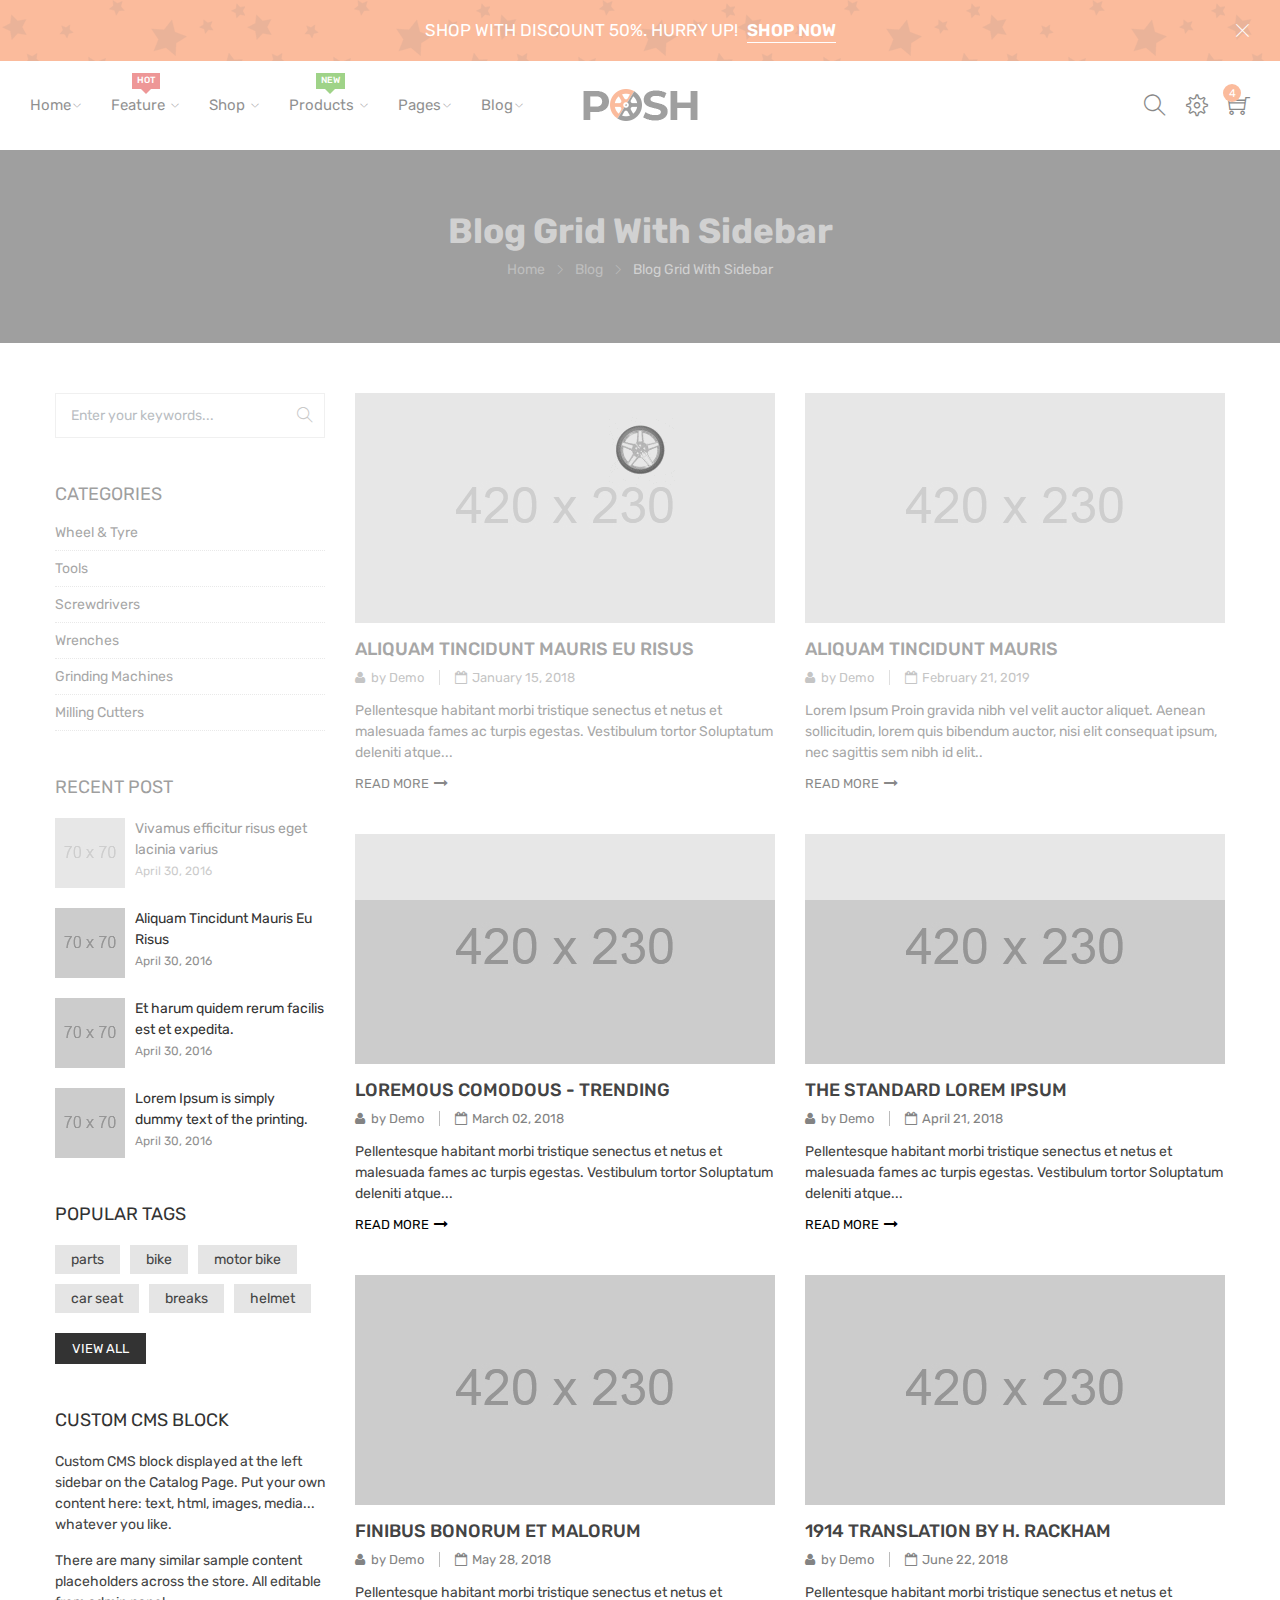
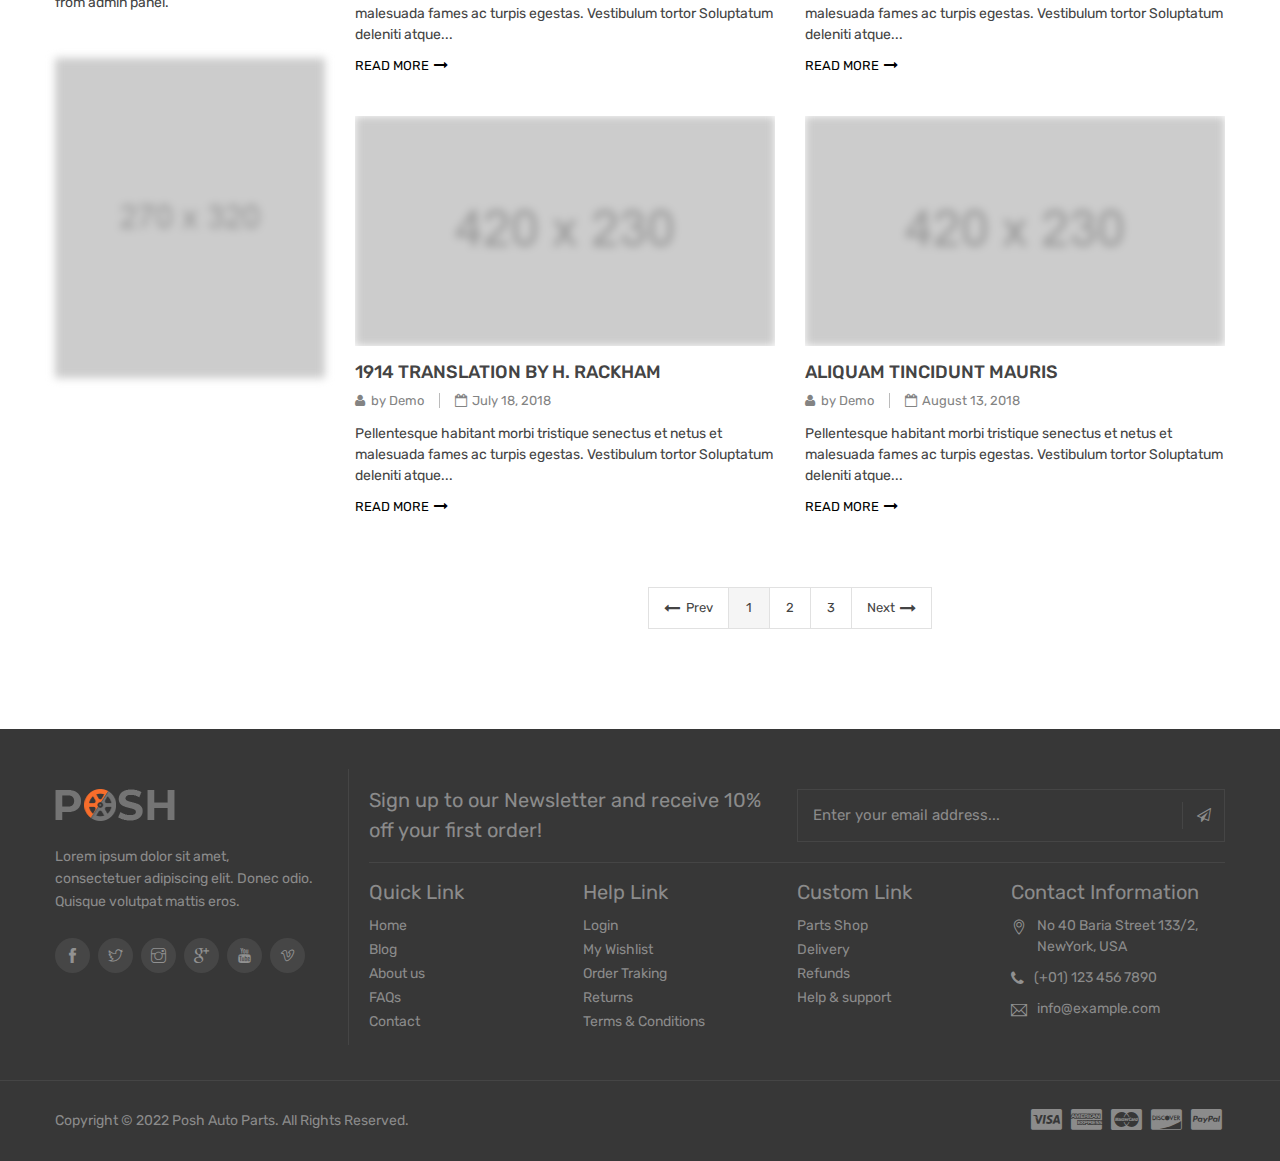
<file: blog-grid-sidebar.html>
<!DOCTYPE html><html class="no-js" lang="en">    <head>        <!-- Required meta tags -->        <meta charset="utf-8">        <meta name="viewport" content="width=device-width, initial-scale=1" />        <meta http-equiv="X-UA-Compatible" content="IE=edge" />        <meta name="description" content=" " />        <!-- Title -->        <title>Blog Grid With Sidebar - Posh Auto Parts eCommerce Bootstrap 4 Html Template</title>        <!-- Favicon  -->        <link rel="shortcut icon" href="assets/images/fevicon.png" />        <!-- *********** CSS Files *********** -->        <!-- Plugin CSS -->        <link rel="stylesheet" href="assets/css/plugins.css" />        <!-- Styles CSS -->        <link rel="stylesheet" href="assets/css/styles.css" />        <link rel="stylesheet" href="assets/css/responsive.css" />           </head>    <body class="template-blog-grid-sidebar">        <!-- Start Page Loader -->        <div class="page-loading"></div>        <!-- End Page Loader -->        <!--  Start Main Wrapper -->        <div class="main-wrapper cart-drawer-push">            <!-- Start Promotional Bar Section -->            <div class="promotional-bar border-0 rounded-0 d-flex align-items-center alert alert-warning fade show" role="alert">                <div class="container-fluid full-promotional-bar">                    <span>Shop with discount 50%. Hurry Up! <a href="#">Shop Now</a></span>                    <button type="button" class="close" data-dismiss="alert" aria-label="Close"><i class="ti-close"></i></button>                </div>            </div>            <!-- End Promotional Bar Section -->            <!-- Start Header Section -->            <header class="header bg-white">                <div class="container-fluid full-header">                    <div class="d-flex justify-content-between align-items-center">                        <!-- Start Navigation -->                        <nav class="navigation navbar position-static navbar-expand-lg p-0 w-50">                            <button class="navbar-toggler" type="button" data-toggle="collapse" data-target="#navbar-collapse"><span class="icon ti-menu"></span></button>                                    <div id="navbar-collapse" class="navbar-collapse collapse dual-nav">                                <a href="#" class="closeNav-btn d-lg-none clearfix" id="closeNav" title="Close"><span class="menu-close mr-2">Close</span><i class="ti-close" aria-hidden="true"></i></a>                                <ul class="navbar-nav">                                    <li class="nav-item dropdown">                                        <a class="nav-link" href="#">Home<span class="arw plush" title="Click to show/hide"></span></a>                                          <!-- Start Megamenu Dropdown -->                                        <div class="megamenu submenu dropdown">                                            <ul>                                                <li><a class="item" href="index.html">Home Version 1</a></li>                                                <li><a class="item" href="index-v2.html">Home Version 2</a></li>                                                <li><a class="item" href="index-v3.html">Home Version 3</a></li>                                                <li><a class="item" href="boxed-layout.html">Boxed Version 4</a></li>                                            </ul>                                        </div>                                        <!-- End Megamenu Dropdown -->                                    </li>                                    <li class="nav-item">                                        <a class="nav-link" href="#">Feature                                            <span class="arw plush" title="Click to show/hide"></span>                                            <span class="lbl hot">Hot</span></a>                                          <!-- Start Megamenu Style 1 -->                                         <div class="megamenu submenu style1">                                            <div class="container">                                                <div class="row">                                                    <div class="col-12 col-sm-12 col-lg-6">                                                        <div class="row">                                                            <div class="megamenu-lvl col-12 col-sm-12 col-lg-4">                                                                <h3>Categories Pages</h3>                                                                <ul>                                                                    <li><a class="item" href="collections.html">Collections Version 1</a></li>                                                                    <li><a class="item" href="collections-v2.html">Collections Version 2</a></li>                                                                    <li><a class="item" href="shop-grid-fullwidth.html">Grid Full width</a></li>                                                                    <li><a class="item" href="shop-grid-left-sidebar.html">Grid Left Sidebar</a></li>                                                                    <li><a class="item" href="shop-grid-right-sidebar.html">Grid Right sidebar</a></li>                                                                </ul>                                                            </div>                                                            <div class="megamenu-lvl col-12 col-sm-12 col-lg-4">                                                                <h3>Categories Pages</h3>                                                                <ul>                                                                    <li><a class="item" href="shop-list-fullwidth.html">List Full width</a></li>                                                                    <li><a class="item" href="shop-list-left-sidebar.html">List Left Sidebar</a></li>                                                                    <li><a class="item" href="shop-list-right-sidebar.html">List Right sidebar</a></li>                                                                    <li><a class="item" href="search-results.html">Search Results</a></li>                                                                </ul>                                                            </div>                                                            <div class="megamenu-lvl col-12 col-sm-12 col-lg-4">                                                                <h3>Product pages</h3>                                                                <ul>                                                                    <li><a class="item" href="product-details.html">Product Full width</a></li>                                                                    <li><a class="item" href="product-details-classic.html">Product Classic</a></li>                                                                    <li><a class="item" href="product-details-sidebar.html">Product Sidebar</a></li>                                                                    <li><a class="item" href="product-details-group.html">Product Group</a></li>                                                                    <li><a class="item" href="product-details-sticky.html">Product Sticky</a></li>                                                                </ul>                                                            </div>                                                            <div class="megamenu-lvl col-12 col-sm-12 col-lg-4">                                                                <h3>Shop pages</h3>                                                                <ul>                                                                    <li><a class="item" href="cart.html">Cart</a></li>                                                                    <li><a class="item" href="checkout.html">Checkout</a></li>                                                                    <li><a class="item" href="wishlist.html">Wishlist</a></li>                                                                    <li><a class="item" href="order-tracking.html">Order Tracking</a></li>                                                                </ul>                                                            </div>                                                            <div class="megamenu-lvl col-12 col-sm-12 col-lg-4">                                                                <h3>Blog Pages</h3>                                                                <ul>                                                                    <li><a class="item" href="blog.html">Blog Grid </a></li>                                                                    <li><a class="item" href="blog-list-sidebar.html">Blog List</a></li>                                                                    <li><a class="item" href="blog-grid-sidebar.html">Blog Sidebar</a></li>                                                                    <li><a class="item" href="single-post-image.html">Blog Details</a></li>                                                                </ul>                                                            </div>                                                            <div class="megamenu-lvl col-12 col-sm-12 col-lg-4">                                                                <h3>Other Pages</h3>                                                                <ul>                                                                    <li><a class="item" href="about-us.html">About Us</a></li>                                                                    <li><a class="item" href="faqs.html">FAQ's</a></li>                                                                    <li><a class="item" href="contact-us.html">Contact Us</a></li>                                                                    <li><a class="item" href="coming-soon.html">Coming Soon</a></li>                                                                </ul>                                                            </div>                                                        </div>                                                    </div>                                                    <div class="megamenu-lvl product-col col-12 col-sm-12 col-lg-3">                                                        <h3>Featured Product</h3>                                                        <div class="product">                                                            <a class="pro-img" href="product-details.html"><img class="img-fluid blur-up lazyload" src="assets/images/megamenu/product-1.jpg" data-src="assets/images/megamenu/product-1.jpg" alt="image" title="Naminos elementum disus tincidunts cosmo de cosmopolis" /></a>                                                            <div class="pro-details">                                                                <h4><a href="product-details.html">Naminos elementum disus tincidunts cosmo de cosmopolis</a></h4>                                                                <p class="star-rating">                                                                    <i class="spr-icon fa fa-star"></i>                                                                    <i class="spr-icon fa fa-star"></i>                                                                    <i class="spr-icon fa fa-star"></i>                                                                    <i class="spr-icon fa fa-star-o"></i>                                                                    <i class="spr-icon fa fa-star-o"></i>                                                                </p>                                                                <p><span class="compare">$600.00</span> <span>$550.00</span></p>                                                            </div>                                                        </div>                                                    </div>                                                    <div class="megamenu-lvl banner-col col-12 col-sm-12 col-lg-3">                                                        <a href="collections.html"><img class="img-fluid blur-up lazyload" src="assets/images/megamenu/image-1.jpg" data-src="assets/images/megamenu/image-1.jpg" alt="image" title="image" /></a>                                                    </div>                                                </div>                                            </div>                                        </div>                                        <!-- End Megamenu Style 1 -->                                    </li>                                    <li class="nav-item">                                        <a class="nav-link" href="#">Shop                                            <span class="arw plush" title="Click to show/hide"></span>                                        </a>                                          <!-- Start Megamenu Style 2 -->                                        <div class="megamenu submenu style2">                                            <div class="container">                                                <div class="row">                                                    <div class="col-12 col-sm-12 col-lg-6">                                                        <div class="row">                                                            <div class="megamenu-lvl col-12 col-sm-12 col-lg-4">                                                                <h3>Categories Pages</h3>                                                                <ul>                                                                    <li><a class="item" href="collections.html">Collections Version 1</a></li>                                                                    <li><a class="item" href="collections-v2.html">Collections Version 2</a></li>                                                                    <li><a class="item" href="shop-grid-fullwidth.html">Grid Full width</a></li>                                                                    <li><a class="item" href="shop-grid-left-sidebar.html">Grid Left Sidebar</a></li>                                                                    <li><a class="item" href="shop-grid-right-sidebar.html">Grid Right sidebar</a></li>                                                                </ul>                                                            </div>                                                            <div class="megamenu-lvl col-12 col-sm-12 col-lg-4">                                                                <h3>Categories Pages</h3>                                                                <ul>                                                                    <li><a class="item" href="shop-list-fullwidth.html">List Full width</a></li>                                                                    <li><a class="item" href="shop-list-left-sidebar.html">List Left Sidebar</a></li>                                                                    <li><a class="item" href="shop-list-right-sidebar.html">List Right sidebar</a></li>                                                                    <li><a class="item" href="search-results.html">Search Results</a></li>                                                                </ul>                                                            </div>                                                            <div class="megamenu-lvl col-12 col-sm-12 col-lg-4">                                                                <h3>Product pages</h3>                                                                <ul>                                                                    <li><a class="item" href="product-details.html">Product Full width</a></li>                                                                    <li><a class="item" href="product-details-classic.html">Product Classic</a></li>                                                                    <li><a class="item" href="product-details-sidebar.html">Product Sidebar</a></li>                                                                    <li><a class="item" href="product-details-group.html">Product Group</a></li>                                                                    <li><a class="item" href="product-details-sticky.html">Product Sticky</a></li>                                                                </ul>                                                            </div>                                                            <div class="megamenu-lvl col-12 col-sm-12 col-lg-4">                                                                <h3>Shop pages</h3>                                                                <ul>                                                                    <li><a class="item" href="cart.html">Cart</a></li>                                                                    <li><a class="item" href="checkout.html">Checkout</a></li>                                                                    <li><a class="item" href="wishlist.html">Wishlist</a></li>                                                                    <li><a class="item" href="order-tracking.html">Order Tracking</a></li>                                                                </ul>                                                            </div>                                                            <div class="megamenu-lvl col-12 col-sm-12 col-lg-4">                                                                <h3>Blog Pages</h3>                                                                <ul>                                                                    <li><a class="item" href="blog.html">Blog Grid </a></li>                                                                    <li><a class="item" href="blog-list-sidebar.html">Blog List</a></li>                                                                    <li><a class="item" href="blog-grid-sidebar.html">Blog Sidebar</a></li>                                                                    <li><a class="item" href="single-post-image.html">Blog Details</a></li>                                                                </ul>                                                            </div>                                                            <div class="megamenu-lvl col-12 col-sm-12 col-lg-4">                                                                <h3>Other Pages</h3>                                                                <ul>                                                                    <li><a class="item" href="about-us.html">About Us</a></li>                                                                    <li><a class="item" href="faqs.html">FAQ's</a></li>                                                                    <li><a class="item" href="contact-us.html">Contact Us</a></li>                                                                    <li><a class="item" href="coming-soon.html">Coming Soon</a></li>                                                                </ul>                                                            </div>                                                        </div>                                                    </div>                                                    <div class="megamenu-lvl banner-col col-12 col-sm-12 col-lg-3">                                                        <div class="row">                                                            <div class="col-sm-12 img1">                                                                <a href="collections.html"><img class="img-fluid blur-up lazyload" src="assets/images/megamenu/image-2.jpg" data-src="assets/images/megamenu/image-2.jpg" alt="image" title="image" /></a>                                                            </div>                                                            <div class="col-sm-12 img2">                                                                <a href="collections.html"><img class="img-fluid blur-up lazyload" src="assets/images/megamenu/image-2.jpg" data-src="assets/images/megamenu/image-2.jpg" alt="image" title="image" /></a>                                                            </div>                                                        </div>                                                    </div>                                                    <div class="megamenu-lvl banner-col col-12 col-sm-12 col-lg-3">                                                        <a href="collections.html"><img class="img-fluid blur-up lazyload" src="assets/images/megamenu/image-1.jpg" data-src="assets/images/megamenu/image-1.jpg" alt="image" title="image" /></a>                                                    </div>                                                </div>                                            </div>                                        </div>                                        <!-- End Megamenu Style 2 -->                                    </li>                                    <li class="nav-item">                                        <a class="nav-link" href="#">Products                                            <span class="arw plush" title="Click to show/hide"></span>                                            <span class="lbl new">New</span>                                        </a>                                          <!-- Start Megamenu Style 3 -->                                        <div class="megamenu submenu style3">                                            <div class="container">                                                <div class="row">                                                    <div class="col-sm-12">                                                        <div class="row">                                                            <div class="megamenu-lvl col-12 col-sm-12 col-lg-3">                                                                <h3>New Arrival</h3>                                                                <ul>                                                                    <li class="item-img"><a href="collections.html" class="img"><img class="img-fluid blur-up lazyload" src="assets/images/megamenu/image-3.jpg" data-src="assets/images/megamenu/image-3.jpg" alt="image" title="image" /></a></li>                                                                    <li><a class="item" href="collections.html">Collections Pages</a></li>                                                                    <li><a class="item" href="shop-grid-fullwidth.html">Shop pages</a></li>                                                                    <li><a class="item" href="product-details.html">Product pages</a></li>                                                                    <li><a class="item" href="blog.html">Blog Pages</a></li>                                                                </ul>                                                            </div>                                                            <div class="megamenu-lvl col-12 col-sm-12 col-lg-3">                                                                <h3>Tires Manufacturing</h3>                                                                <ul>                                                                    <li class="item-img"><a href="collections.html" class="img"><img class="img-fluid blur-up lazyload" src="assets/images/megamenu/image-3.jpg" data-src="assets/images/megamenu/image-3.jpg" alt="image" title="image" /></a></li>                                                                    <li><a class="item" href="login.html">Login</a></li>                                                                    <li><a class="item" href="register.html">Register</a></li>                                                                    <li><a class="item" href="wishlist.html">My Wishlist</a></li>                                                                    <li><a class="item" href="cart.html">Shopping Cart</a></li>                                                                </ul>                                                            </div>                                                            <div class="megamenu-lvl col-12 col-sm-12 col-lg-3">                                                                <h3>Electrical system</h3>                                                                <ul>                                                                    <li class="item-img"><a href="collections.html" class="img"><img class="img-fluid blur-up lazyload" src="assets/images/megamenu/image-3.jpg" data-src="assets/images/megamenu/image-3.jpg" alt="image" title="image" /></a></li>                                                                    <li><a class="item" href="#">Our Store</a></li>                                                                    <li><a class="item" href="about-us.html">Company Info</a></li>                                                                    <li><a class="item" href="#">Favorites</a></li>                                                                    <li><a class="item" href="#">Private Policy</a></li>                                                                </ul>                                                            </div>                                                            <div class="megamenu-lvl col-12 col-sm-12 col-lg-3">                                                                <h3>Other components</h3>                                                                <ul>                                                                    <li class="item-img"><a href="collections.html" class="img"><img class="img-fluid blur-up lazyload" src="assets/images/megamenu/image-3.jpg" data-src="assets/images/megamenu/image-3.jpg" alt="image" title="image" /></a></li>                                                                    <li><a class="item" href="#">Order Status</a></li>                                                                    <li><a class="item" href="#">Shipping & Returns</a></li>                                                                    <li><a class="item" href="#">Shipping & Deliveries</a></li>                                                                    <li><a class="item" href="terms-and-conditions.html">Terms & Conditions</a></li>                                                                </ul>                                                            </div>                                                        </div>                                                    </div>                                                </div>                                            </div>                                        </div>                                        <!-- End Megamenu Style 3 -->                                    </li>                                    <li class="nav-item dropdown">                                        <a class="nav-link" href="#">Pages<span class="arw plush" title="Click to show/hide"></span></a>                                          <!-- Start Megamenu Dropdown -->                                        <div class="megamenu submenu dropdown">                                            <ul>                                                <li><a class="item" href="about-us.html">About Us</a></li>                                                <li><a class="item" href="faqs.html">FAQ's</a></li>                                                <li><a class="item" href="contact-us.html">Contact Us</a></li>                                                <li><a class="item" href="coming-soon.html">Coming Soon</a></li>                                                <li><a class="item" href="order-tracking.html">Order Tracking</a></li>                                                <li><a class="item" href="compare.html">Compare</a></li>                                                <li class="dropmenu">                                                    <a class="item" href="#">My Account <span class="arw plush" title="Click to show/hide"></span></a>                                                    <ul class="droplink submenu1">                                                        <li><a class="item" href="my-account.html">My Account</a></li>                                                        <li><a class="item" href="login.html">Login</a></li>                                                        <li><a class="item" href="register.html">Register</a></li>                                                        <li><a class="item" href="forgot-password.html">Forgot Password</a></li>                                                        <li><a class="item" href="change-password.html">Change Password</a></li>                                                    </ul>                                                </li>                                                <li class="dropmenu">                                                    <a class="item" href="#">Wishlist <span class="arw plush" title="Click to show/hide"></span></a>                                                    <ul class="droplink submenu1">                                                        <li><a class="item" href="wishlist-login.html">Wishlist Login</a></li>                                                        <li><a class="item" href="wishlist.html">Wishlist</a></li>                                                        <li><a class="item" href="empty-wishlist.html">Empty Wishlist</a></li>                                                    </ul>                                                </li>                                                <li class="dropmenu">                                                    <a class="item" href="#">Cart <span class="arw plush" title="Click to show/hide"></span></a>                                                    <ul class="droplink submenu1">                                                        <li><a class="item" href="cart.html">Cart Version 1</a></li>                                                        <li><a class="item" href="cart-v2.html">Cart Version 2</a></li>                                                    </ul>                                                </li>                                                <li class="dropmenu">                                                    <a class="item" href="#">Checkout <span class="arw plush" title="Click to show/hide"></span></a>                                                    <ul class="droplink submenu1">                                                        <li><a class="item" href="checkout.html">Checkout Version 1</a></li>                                                        <li><a class="item" href="checkout-v2.html">Checkout Version 2</a></li>                                                        <li><a class="item" href="checkout-success.html">Checkout Success</a></li>                                                    </ul>                                                </li>                                                <li class="dropmenu">                                                    <a class="item" href="#">Empty Pages <span class="arw plush" title="Click to show/hide"></span></a>                                                    <ul class="droplink submenu1">                                                        <li><a class="item" href="empty-cart.html">Empty Cart</a></li>                                                        <li><a class="item" href="empty-category.html">Empty Category</a></li>                                                        <li><a class="item" href="empty-compare.html">Empty Compare</a></li>                                                        <li><a class="item" href="empty-search.html">Empty Search</a></li>                                                        <li><a class="item" href="empty-wishlist.html">Empty Wishlist</a></li>                                                        <li><a class="item" href="404.html">404 Page</a></li>                                                    </ul>                                                </li>                                            </ul>                                        </div>                                        <!-- End Megamenu Dropdown -->                                    </li>                                    <li class="nav-item dropdown">                                        <a class="nav-link" href="#">Blog<span class="arw plush" title="Click to show/hide"></span></a>                                          <!-- Start Megamenu Dropdown -->                                        <div class="megamenu submenu dropdown">                                            <ul>                                                <li><a class="item" href="blog.html">Blog Grid</a></li>                                                <li><a class="item" href="blog-list-sidebar.html">Blog List</a></li>                                                <li><a class="item" href="blog-grid-sidebar.html">Blog Sidebar</a></li>                                                <li><a class="item" href="blog-masonry.html">Blog Masonry</a></li>                                                <li class="dropmenu">                                                    <a class="item" href="#">Blog Details <span class="arw plush" title="Click to show/hide"></span></a>                                                    <ul class="droplink submenu1">                                                        <li><a class="item" href="single-post-image.html">Standard Post</a></li>                                                        <li><a class="item" href="single-post-gallery.html">Gallery Post</a></li>                                                        <li><a class="item" href="single-post-video.html">Video Post</a></li>                                                    </ul>                                                </li>                                            </ul>                                        </div>                                        <!-- End Megamenu Dropdown -->                                    </li>                                </ul>                            </div>                        </nav>                        <!-- Start Navigation -->                        <!-- Start Logo -->                        <div class="navbar-brand logo mx-auto p-0 text-center">                            <a href="index.html" class="logo-img"><img class="img-fluid" src="assets/images/logo/logo.png" alt="logo" title="Posh Auto Parts" /></a>                        </div>                        <!-- End Logo -->                        <!-- Start Right Menu -->                        <div class="w-50 right-side">                            <!-- Start Minicart -->                            <div class="minicart float-right">                                <a href="#" class="cart-btn" title="Cart" data-toggle="modal" data-target="#mycartdrawer">                                    <i class="icon ti-shopping-cart"></i>                                    <div class="cart-count">                                        <span id="count">4</span>                                    </div>                                </a>                            </div>                            <!-- End Minicart -->                            <!-- Start Setting Menu -->                            <div class="setting-menu float-right">                                <a href="#" class="setting-toggle" title="My Account">                                                    <i class="icon ti-settings"></i>                                </a>                                <div class="settinglinks" style="display:none">                                    <!-- Menu Links -->                                    <div class="my-links">                                        <h4>My Account</h4>                                        <ul class="p-0 m-0">                                            <li><a href="login.html">Login</a></li>                                            <li><a href="register.html">Register</a></li>                                            <li><a href="wishlist.html">Wishlist</a></li>                                            <li><a href="compare.html">Compare</a></li>                                        </ul>                                    </div>                                    <!-- Emd Menu Links -->                                    <!-- Start Currency Picker -->                                     <div class="my-currency">                                        <h4>Currency</h4>                                        <ul class="currency-picker">                                            <li class="item"><a href="#"><i class="fa fa-usd"></i> USD</a></li>                                            <li class="item"><a href="#"><i class="fa fa-eur"></i> EUR</a></li>                                            <li class="item"><a href="#"><i class="fa fa-gbp"></i> GBP</a></li>                                            <li class="item"><a href="#"><i class="fa fa-inr"></i> INR</a></li>                                        </ul>                                    </div>                                    <!-- End Currency Picker -->                                    <!-- Start Languages -->                                     <div class="my-languages">                                        <h4>Languages</h4>                                        <ul class="languages-picker">                                            <li class="item english"><a href="#">English</a></li>                                            <li class="item french"><a href="#">French</a></li>                                            <li class="item spanish"><a href="#">Spanish</a></li>                                            <li class="item germany"><a href="#">German</a></li>                                        </ul>                                    </div>                                    <!-- End Languages -->                                </div>                            </div>                            <!-- End Setting Menu -->                            <!-- Start Search Box -->                            <div class="search-box float-right">                                <a href="#" title="Search" class="search-open search-toggle" data-toggle="modal" data-target="#searchform">                                    <i class="icon ti-search"></i>                                 </a>                            </div>                            <!-- End Search Show -->                        </div>                        <!-- End Right Menu -->                    </div>                </div>            </header>            <!-- End Header Section -->            <!-- Start Main Content -->            <main class="main-content">                <!-- Start Breadcrumb -->                <div class="breadcrumbs text-center">                    <div class="container">                        <h1>Blog Grid With Sidebar</h1>                        <ul class="breadcrumb bg-transparent m-0 p-0 justify-content-center">                            <li class="breadcrumb-item"><a href="index.html" title="Home">Home</a></li>                            <li class="breadcrumb-item"><a href="#" title="Blog">Blog</a></li>                            <li class="breadcrumb-item active">Blog Grid With Sidebar</li>                        </ul>                    </div>                </div>                <!-- End Breadcrumb -->                <!-- Start Blog Inner -->                <div class="blog-content-inner">                    <div class="container">                        <div class="row">                            <!-- Start Product Filter -->                            <div class=" col-12 col-sm-12 col-lg-3 blog-sidebar sidebar sidebar-left">                                <!-- Start Blog Search -->                                <div class="cms-block blog-search">                                    <form action="#">                                        <div class="input-group">                                            <input type="text" class="form-control" placeholder="Enter your keywords..." />                                                                               <button class="btn search-btn" type="submit"><i class="ti-search"></i></button>                                        </div>                                    </form>                                </div>                                <!-- End Blog Search -->                                <!-- Start Categories -->                                <div class="cms-block categories">                                    <h4 class="sub-title">Categories</h4>                                    <div class="cms-block-content">                                        <ul class="list sidebar-collections">                                            <li><a href="#">Wheel & Tyre</a></li>                                            <li><a href="#">Tools</a></li>                                            <li><a href="#">Screwdrivers</a></li>                                            <li><a href="#">Wrenches</a></li>                                            <li><a href="#">Grinding Machines</a></li>                                            <li><a href="#">Milling Cutters</a></li>                                        </ul>                                    </div>                                </div>                                <!-- End Categories -->                                <!-- Start Recent Post -->                                <div class="cms-block recent-post">                                    <h4 class="sub-title">Recent Post</h4>                                    <div class="cms-block-content">                                        <ul class="d-flex flex-column color-item">                                            <li class="d-table">                                                <div class="post-img d-table-cell"><a href="#"><img class="img-fluid blur-up lazyload" src="assets/images/blog/recent-post-1.jpg" data-src="assets/images/blog/recent-post-1.jpg" alt="image" title="Vivamus efficitur risus eget lacinia varius" /></a></div>                                                <div class="post-dec d-table-cell align-top pl-3">                                                    <a class="d-block pb-1" href="#">Vivamus efficitur risus eget lacinia varius</a>                                                    <span class="d-block post-date">April 30, 2016</span>                                                </div>                                            </li>                                            <li class="d-table">                                                <div class="post-img d-table-cell"><a href="#"><img class="img-fluid blur-up lazyload" src="assets/images/blog/recent-post-1.jpg" data-src="assets/images/blog/recent-post-1.jpg" alt="image" title="Aliquam Tincidunt Mauris Eu Risus" /></a></div>                                                <div class="post-dec d-table-cell align-top pl-3">                                                    <a class="d-block pb-1" href="#">Aliquam Tincidunt Mauris Eu Risus</a>                                                    <span class="d-block post-date">April 30, 2016</span>                                                </div>                                            </li>                                            <li class="d-table">                                                <div class="post-img d-table-cell"><a href="#"><img class="img-fluid blur-up lazyload" src="assets/images/blog/recent-post-1.jpg" data-src="assets/images/blog/recent-post-1.jpg" alt="image" title="Et harum quidem rerum facilis est et expedita" /></a></div>                                                <div class="post-dec d-table-cell align-top pl-3">                                                    <a class="d-block pb-1" href="#">Et harum quidem rerum facilis est et expedita.</a>                                                    <span class="d-block post-date">April 30, 2016</span>                                                </div>                                            </li>                                            <li class="d-table">                                                <div class="post-img d-table-cell"><a href="#"><img class="img-fluid blur-up lazyload" src="assets/images/blog/recent-post-1.jpg" data-src="assets/images/blog/recent-post-1.jpg" alt="image" title="Lorem Ipsum is simply dummy text of the printing." /></a></div>                                                <div class="post-dec d-table-cell align-top pl-3">                                                    <a class="d-block pb-1" href="#">Lorem Ipsum is simply dummy text of the printing.</a>                                                    <span class="d-block post-date">April 30, 2016</span>                                                </div>                                            </li>                                        </ul>                                    </div>                                </div>                                <!-- End Recent Post -->                                <!-- Start Popular Tags -->                                <div class="cms-block popular-tags">                                    <h4 class="sub-title">Popular Tags</h4>                                    <div class="cms-block-content">                                        <ul class="d-flex flex-row flex-wrap color-item">                                            <li><a href="#">parts</a></li>                                            <li><a href="#">bike</a></li>                                            <li><a href="#">motor bike</a></li>                                            <li><a href="#">car seat</a></li>                                            <li><a href="#">breaks</a></li>                                            <li><a href="#">helmet</a></li>                                            <li class="tag-btn"><a class="btn btn-secondary" href="blog.html">View All</a></li>                                        </ul>                                    </div>                                </div>                                <!-- End Popular Tags -->                                <!-- Start Custom Content -->                                <div class="cms-block custom-content d-none d-lg-block">                                    <h4 class="sub-title">Custom CMS Block</h4>                                    <p>Custom CMS block displayed at the left sidebar on the Catalog Page. Put your own content here: text, html, images, media... whatever you like.</p>                                    <p class="m-0">There are many similar sample content placeholders across the store. All editable from admin panel.</p>                                </div>                                <!-- End Custom Content -->                                <!-- Start Custom Banner -->                                <div class="cms-block popular-tags d-none d-lg-block">                                    <a class="d-block" href="shop-grid-fullwidth.html"><img class="img-fluid blur-up lazyload" src="assets/images/banner/fillter-banner.jpg" data-src="assets/images/banner/fillter-banner.jpg" alt="image" title="image" /></a>                                </div>                                <!-- End Custom Banner -->                            </div>                            <!-- End Product Filter -->                            <!-- Start Blog Grid -->                            <div class="blog-view-items product-grid col-12 col-sm-12 col-lg-9 sidebar-right">                                <div class="row row-sp row-eq-height">                                    <!-- Start Blog Item -->                                    <div class="col-sp blog-item col-12 col-sm-6 col-md-6">                                        <!-- Start Blog Image -->                                        <div class="blog-img mb-4">                                            <a href="single-post-image.html" class="animate-scale"><img class="img-fluid blur-up lazyload" src="assets/images/blog/blog-2.jpg" data-src="assets/images/blog/blog-2.jpg" alt="image" title="Aliquam tincidunt mauris eu risus" /></a>                                        </div>                                        <!-- End Blog Image -->                                        <!-- Start Blog Details -->                                        <div class="blog-details">                                            <h3><a href="single-post-image.html">Aliquam tincidunt mauris eu risus</a></h3>                                            <div class="article-by mb-4 clearfix">                                                <span class="article-author float-left"><i class="fa fa-user mr-1"></i> by Demo</span>                                                <span class="article-date float-left"><i class="fa fa-calendar-o mr-1"></i> January 15, 2018</span>                                            </div>                                            <div class="blog-content mb-3">                                                <p class="mb-2">Pellentesque habitant morbi tristique senectus et netus et malesuada fames ac turpis egestas. Vestibulum tortor Soluptatum deleniti atque...</p>                                            </div>                                            <a href="single-post-image.html" class="btn btn-secondary">Read More<i class="ml-2 fa fa-long-arrow-right"></i></a>                                        </div>                                        <!-- End Blog Details -->                                    </div>                                    <!-- End Blog Item -->                                    <!-- Start Blog Item -->                                    <div class="col-sp blog-item col-12 col-sm-6 col-md-6">                                        <!-- Start Blog Image -->                                        <div class="blog-img mb-4">                                            <a href="single-post-image.html" class="animate-scale"><img class="img-fluid blur-up lazyload" src="assets/images/blog/blog-2.jpg" data-src="assets/images/blog/blog-2.jpg" alt="image" title="Aliquam tincidunt mauris" /></a>                                        </div>                                        <!-- End Blog Image -->                                        <!-- Start Blog Details -->                                        <div class="blog-details">                                            <h3><a href="single-post-image.html">Aliquam tincidunt mauris</a></h3>                                            <div class="article-by mb-4 clearfix">                                                <span class="article-author float-left"><i class="fa fa-user mr-1"></i> by Demo</span>                                                <span class="article-date float-left"><i class="fa fa-calendar-o mr-1"></i> February 21, 2019</span>                                            </div>                                            <div class="blog-content mb-3">                                                <p class="mb-2">Lorem Ipsum Proin gravida nibh vel velit auctor aliquet. Aenean sollicitudin, lorem quis bibendum auctor, nisi elit consequat ipsum, nec sagittis sem nibh id elit..</p>                                            </div>                                            <a href="single-post-image.html" class="btn btn-secondary">Read More<i class="ml-2 fa fa-long-arrow-right"></i></a>                                        </div>                                        <!-- End Blog Details -->                                    </div>                                    <!-- End Blog Item -->                                    <!-- Start Blog Item -->                                    <div class="col-sp blog-item col-12 col-sm-6 col-md-6">                                        <!-- Start Blog Image -->                                        <div class="blog-img mb-4">                                            <a href="single-post-image.html" class="animate-scale"><img class="img-fluid blur-up lazyload" src="assets/images/blog/blog-2.jpg" data-src="assets/images/blog/blog-2.jpg" alt="image" title="Loremous Comodous - Trending" /></a>                                        </div>                                        <!-- End Blog Image -->                                        <!-- Start Blog Details -->                                        <div class="blog-details">                                            <h3><a href="single-post-image.html">Loremous Comodous - Trending</a></h3>                                            <div class="article-by mb-4 clearfix">                                                <span class="article-author float-left"><i class="fa fa-user mr-1"></i> by Demo</span>                                                <span class="article-date float-left"><i class="fa fa-calendar-o mr-1"></i> March 02, 2018</span>                                            </div>                                            <div class="blog-content mb-3">                                                <p class="mb-2">Pellentesque habitant morbi tristique senectus et netus et malesuada fames ac turpis egestas. Vestibulum tortor Soluptatum deleniti atque...</p>                                            </div>                                            <a href="single-post-image.html" class="btn btn-secondary">Read More<i class="ml-2 fa fa-long-arrow-right"></i></a>                                        </div>                                        <!-- End Blog Details -->                                    </div>                                    <!-- End Blog Item -->                                    <!-- Start Blog Item -->                                    <div class="col-sp blog-item col-12 col-sm-6 col-md-6">                                        <!-- Start Blog Image -->                                        <div class="blog-img mb-4">                                            <a href="single-post-image.html" class="animate-scale"><img class="img-fluid blur-up lazyload" src="assets/images/blog/blog-2.jpg" data-src="assets/images/blog/blog-2.jpg" alt="image" title="The standard Lorem Ipsum" /></a>                                        </div>                                        <!-- End Blog Image -->                                        <!-- Start Blog Details -->                                        <div class="blog-details">                                            <h3><a href="single-post-image.html">The standard Lorem Ipsum</a></h3>                                            <div class="article-by mb-4 clearfix">                                                <span class="article-author float-left"><i class="fa fa-user mr-1"></i> by Demo</span>                                                <span class="article-date float-left"><i class="fa fa-calendar-o mr-1"></i> April 21, 2018</span>                                            </div>                                            <div class="blog-content mb-3">                                                <p class="mb-2">Pellentesque habitant morbi tristique senectus et netus et malesuada fames ac turpis egestas. Vestibulum tortor Soluptatum deleniti atque...</p>                                            </div>                                            <a href="single-post-image.html" class="btn btn-secondary">Read More<i class="ml-2 fa fa-long-arrow-right"></i></a>                                        </div>                                        <!-- End Blog Details -->                                    </div>                                    <!-- End Blog Item -->                                    <!-- Start Blog Item -->                                    <div class="col-sp blog-item col-12 col-sm-6 col-md-6">                                        <!-- Start Blog Image -->                                        <div class="blog-img mb-4">                                            <a href="single-post-image.html" class="animate-scale"><img class="img-fluid blur-up lazyload" src="assets/images/blog/blog-2.jpg" data-src="assets/images/blog/blog-2.jpg" alt="image" title="Finibus Bonorum et Malorum" /></a>                                        </div>                                        <!-- End Blog Image -->                                        <!-- Start Blog Details -->                                        <div class="blog-details">                                            <h3><a href="single-post-image.html">Finibus Bonorum et Malorum</a></h3>                                            <div class="article-by mb-4 clearfix">                                                <span class="article-author float-left"><i class="fa fa-user mr-1"></i> by Demo</span>                                                <span class="article-date float-left"><i class="fa fa-calendar-o mr-1"></i> May 28, 2018</span>                                            </div>                                            <div class="blog-content mb-3">                                                <p class="mb-2">Pellentesque habitant morbi tristique senectus et netus et malesuada fames ac turpis egestas. Vestibulum tortor Soluptatum deleniti atque...</p>                                            </div>                                            <a href="single-post-image.html" class="btn btn-secondary">Read More<i class="ml-2 fa fa-long-arrow-right"></i></a>                                        </div>                                        <!-- End Blog Details -->                                    </div>                                    <!-- End Blog Item -->                                    <!-- Start Blog Item -->                                    <div class="col-sp blog-item col-12 col-sm-6 col-md-6">                                        <!-- Start Blog Image -->                                        <div class="blog-img mb-4">                                            <a href="single-post-image.html" class="animate-scale"><img class="img-fluid blur-up lazyload" src="assets/images/blog/blog-2.jpg" data-src="assets/images/blog/blog-2.jpg" alt="image" title="1914 translation by H. Rackham" /></a>                                        </div>                                        <!-- End Blog Image -->                                        <!-- Start Blog Details -->                                        <div class="blog-details">                                            <h3><a href="single-post-image.html">1914 translation by H. Rackham</a></h3>                                            <div class="article-by mb-4 clearfix">                                                <span class="article-author float-left"><i class="fa fa-user mr-1"></i> by Demo</span>                                                <span class="article-date float-left"><i class="fa fa-calendar-o mr-1"></i> June 22, 2018</span>                                            </div>                                            <div class="blog-content mb-3">                                                <p class="mb-2">Pellentesque habitant morbi tristique senectus et netus et malesuada fames ac turpis egestas. Vestibulum tortor Soluptatum deleniti atque...</p>                                            </div>                                            <a href="single-post-image.html" class="btn btn-secondary">Read More<i class="ml-2 fa fa-long-arrow-right"></i></a>                                        </div>                                        <!-- End Blog Details -->                                    </div>                                    <!-- End Blog Item -->                                    <!-- Start Blog Item -->                                    <div class="col-sp blog-item col-12 col-sm-6 col-md-6">                                        <!-- Start Blog Image -->                                        <div class="blog-img mb-4">                                            <a href="single-post-image.html" class="animate-scale"><img class="img-fluid blur-up lazyload" src="assets/images/blog/blog-2.jpg" data-src="assets/images/blog/blog-2.jpg" alt="image" title="1914 translation by H. Rackham" /></a>                                        </div>                                        <!-- End Blog Image -->                                        <!-- Start Blog Details -->                                        <div class="blog-details">                                            <h3><a href="single-post-image.html">1914 translation by H. Rackham</a></h3>                                            <div class="article-by mb-4 clearfix">                                                <span class="article-author float-left"><i class="fa fa-user mr-1"></i> by Demo</span>                                                <span class="article-date float-left"><i class="fa fa-calendar-o mr-1"></i> July 18, 2018</span>                                            </div>                                            <div class="blog-content mb-3">                                                <p class="mb-2">Pellentesque habitant morbi tristique senectus et netus et malesuada fames ac turpis egestas. Vestibulum tortor Soluptatum deleniti atque...</p>                                            </div>                                            <a href="single-post-image.html" class="btn btn-secondary">Read More<i class="ml-2 fa fa-long-arrow-right"></i></a>                                        </div>                                        <!-- End Blog Details -->                                    </div>                                    <!-- End Blog Item -->                                    <!-- Start Blog Item -->                                    <div class="col-sp blog-item col-12 col-sm-6 col-md-6">                                        <!-- Start Blog Image -->                                        <div class="blog-img mb-4">                                            <a href="single-post-image.html" class="animate-scale"><img class="img-fluid blur-up lazyload" src="assets/images/blog/blog-2.jpg" data-src="assets/images/blog/blog-2.jpg" alt="image" title="Aliquam tincidunt mauris" /></a>                                        </div>                                        <!-- End Blog Image -->                                        <!-- Start Blog Details -->                                        <div class="blog-details">                                            <h3><a href="single-post-image.html">Aliquam tincidunt mauris</a></h3>                                            <div class="article-by mb-4 clearfix">                                                <span class="article-author float-left"><i class="fa fa-user mr-1"></i> by Demo</span>                                                <span class="article-date float-left"><i class="fa fa-calendar-o mr-1"></i> August 13, 2018</span>                                            </div>                                            <div class="blog-content mb-3">                                                <p class="mb-2">Pellentesque habitant morbi tristique senectus et netus et malesuada fames ac turpis egestas. Vestibulum tortor Soluptatum deleniti atque...</p>                                            </div>                                            <a href="single-post-image.html" class="btn btn-secondary">Read More<i class="ml-2 fa fa-long-arrow-right"></i></a>                                        </div>                                        <!-- End Blog Details -->                                    </div>                                    <!-- End Blog Item -->                                </div>                                <!-- Start Pagination -->                                <nav class="blog-pagination my-sm-5 my-3 d-flex justify-content-center" aria-label="Page navigation">                                    <ul class="pagination">                                        <li class="page-item"><a class="page-link rounded-0" href="#"><i class="icon fa fa-long-arrow-left mr-1" aria-hidden="true"></i> Prev</a></li>                                        <li class="page-item active"><a class="page-link" href="#">1</a></li>                                        <li class="page-item"><a class="page-link" href="#">2</a></li>                                        <li class="page-item"><a class="page-link" href="#">3</a></li>                                        <li class="page-item"><a class="page-link rounded-0" href="#">Next <i class="icon fa fa-long-arrow-right ml-1" aria-hidden="true"></i></a></li>                                    </ul>                                </nav>                                <!-- End Pagination -->                            </div>                            <!-- End Blog Grid -->                        </div>                    </div>                </div>                <!-- End Blog Inner -->            </main>            <!-- End Main Content -->            <!-- Start Footer Section -->            <footer class="footer">                <div class="footer-top clearfix">                    <div class="container">                        <div class="row no-gutters">                            <div class="col-12 col-sm-12 col-md-12 col-lg-3 logo-wellcome">                                <div class="ftr-logo">                                    <a href="index.html"><img class="img-fluid" src="assets/images/logo/gray-logo.png" alt="Posh Auto Parts" title="Posh Auto Parts" /></a>                                </div>                                <div class="welcome-text">                                    <p class="m-0">Lorem ipsum dolor sit amet,<br> consectetuer adipiscing elit. Donec odio. Quisque volutpat mattis eros.</p>                                </div>                                <div class="social-icons">                                    <ul class="d-flex flex-row align-items-center text-center">                                        <li><a href="#" title="Facebook"><i class="icon ti-facebook"></i></a></li>                                        <li><a href="#" title="Twitter"><i class="icon ti-twitter"></i></a></li>                                        <li><a href="#" title="Instagram"><i class="icon ti-instagram"></i></a></li>                                        <li><a href="#" title="Google Plus"><i class="icon ti-google"></i></a></li>                                        <li><a href="#" title="Youtube"><i class="icon ti-youtube"></i></a></li>                                        <li><a href="#" title="Vimeo"><i class="icon ti-vimeo"></i></a></li>                                    </ul>                                </div>                            </div>                            <div class="col-12 col-sm-12 col-md-12 col-lg-9 newsletter-menulinks">                                <div class="row no-gutters footer-newsletter">                                    <div class="col-12 col-sm-12 col-md-6 col-lg-6">                                        <h3>Sign up to our Newsletter and receive 10% off your first order!</h3>                                    </div>                                    <div class="col-12 col-sm-12 col-md-6 col-lg-6">                                        <form action="#" class="needs-validation" method="post">                                            <div class="form-group m-0 position-relative">                                                <input type="text" class="form-control" placeholder="Enter your email address..." required />                                                <button class="btn btn-primary" type="submit">                                                    <i class="fa fa-paper-plane-o"></i>                                                </button>                                            </div>                                        </form>                                    </div>                                </div>                                <div class="row no-gutters footer-links">                                    <div class="col-12 col-sm-12 col-md-3 col-lg-3 menu-items">                                        <h4>Quick Link</h4>                                        <ul class="linklist">                                            <li><a href="index.html">Home</a></li>                                            <li><a href="blog.html">Blog</a></li>                                            <li><a href="about-us.html">About us</a></li>                                            <li><a href="faqs.html">FAQs</a></li>                                            <li><a href="contact-us.html">Contact</a></li>                                        </ul>                                    </div>                                    <div class="col-12 col-sm-12 col-md-3 col-lg-3 menu-items">                                        <h4>Help Link</h4>                                        <ul class="linklist">                                            <li><a href="login.html">Login</a></li>                                            <li><a href="wishlist.html">My Wishlist</a></li>                                            <li><a href="order-tracking.html">Order Traking</a></li>                                            <li><a href="#">Returns</a></li>                                            <li><a href="terms-and-conditions.html">Terms & Conditions</a></li>                                        </ul>                                    </div>                                    <div class="col-12 col-sm-12 col-md-3 col-lg-3 menu-items">                                        <h4>Custom Link</h4>                                        <ul class="linklist">                                            <li><a href="#">Parts Shop</a></li>                                            <li><a href="#">Delivery</a></li>                                            <li><a href="#">Refunds</a></li>                                            <li><a href="#">Help & support</a></li>                                        </ul>                                    </div>                                    <div class="col-12 col-sm-12 col-md-3 col-lg-3 contact">                                        <h4>Contact Information</h4>                                        <ul class="linklist contact-info d-flex flex-column">                                            <li><i class="icon ti-location-pin"></i><span>No 40 Baria Street 133/2, <br/>NewYork, USA</span></li>                                            <li><i class="icon fa fa-phone"></i><a href="tel:+011234567890">(+01) 123 456 7890</a></li>                                            <li><i class="icon ti-email"></i><a href="mailto:info@example.com">info@example.com</a></li>                                        </ul>                                    </div>                                </div>                            </div>                        </div>                    </div>                </div>                <div class="footer-bottom clearfix">                    <div class="container">                        <div class="payment-icons pull-right">                            <i class="fa fa-cc-visa" aria-hidden="true"></i>                             <i class="fa fa-cc-amex" aria-hidden="true"></i>                             <i class="fa fa-cc-mastercard" aria-hidden="true"></i>                             <i class="fa fa-cc-discover" aria-hidden="true"></i>                             <i class="fa fa-cc-paypal" aria-hidden="true"></i>                         </div>                        <div class="copyright-content pt-md-1 pull-left">                             <span class="content"> Copyright &copy; 2022 Posh Auto Parts. All Rights Reserved.</span>                         </div>                    </div>                </div>            </footer>            <!-- End Footer Section -->            <!-- Start Scroll Top -->            <div id="scrollTop"><i class="ti-arrow-up"></i></div>            <!-- End Scroll Top -->            <!-- Start Search Drawer -->            <div class="search-area modal fade top" id="searchform" tabindex="-1" role="dialog" aria-hidden="true" data-backdrop="true">                <div class="modal-dialog modal-frame modal-top modal-notify modal-info" role="document">                    <div class="container">                        <div class="modal-content search-inline align-content-center">                            <div class="search-head position-relative">                                <h3>What are you looking for?</h3>                                <a class="search-close" data-dismiss="modal" aria-label="Close">                                    <i class="ti-close" aria-hidden="true"></i>                                </a>                            </div>                            <form action="#" class="position-relative">                                <input type="text" class="form-control" placeholder="Search Products..." />                                <button class="search-btn" type="submit">                                    <i class="ti-search"></i>                                </button>                            </form>                        </div>                    </div>                </div>            </div>            <!-- End Search Drawer -->            <!-- Start Cart Drawer -->            <div class="minicart-wrapper">                <div class="cart-drawer model fade right show cart-drawer-right">                    <div class="minicart-head">                        <h3>Shopping Cart</h3>                        <a class="close-btn active">                            <i class="ti-close"></i>                        </a>                    </div>                    <div class="minicart-details">                        <div class="empty-cart">                            <p>You have no items in your shopping cart.</p>                        </div>                        <ul class="cart-lists clearfix">                            <li class="cart-item d-table">                                <div class="pro-img d-table-cell align-middle">                                    <a href="product-details.html">                                        <img class="img-fluid blur-up lazyload" src="assets/images/products/cart-pro-76x76.jpg" data-src="assets/images/products/cart-pro-76x76.jpg" alt="image" title="Donec pede justo fringilla" />                                    </a>                                </div>                                <div class="item-info pl-4 text-left d-table-cell align-top">                                    <a href="product-details.html">Donec pede justo fringilla</a>                                    <p class="size-color">Sliver Black/XXL</p>                                    <p class="price">1 x $699.00</p>                                </div>                                <div class="item-right cart-remove d-table-cell align-middle">                                    <a class="edit mr-2" href="#"><i class="ti-pencil-alt"></i></a>                                    <a class="remove" href="#"><i class="ti-close"></i></a>                                </div>                            </li>                            <li class="cart-item d-table">                                <div class="pro-img d-table-cell align-middle">                                    <a href="product-details.html">                                        <img class="img-fluid blur-up lazyload" src="assets/images/products/cart-pro-76x76.jpg" data-src="assets/images/products/cart-pro-76x76.jpg" alt="image" title="Sociosqu facilisi senectus nisi etiam" />                                    </a>                                </div>                                <div class="item-info pl-4 text-left float-left d-table-cell align-top">                                    <a href="#">Sociosqu facilisi senectus nisi</a>                                    <p class="size-color">Red/XL</p>                                    <p class="price">1 x $299.00</p>                                </div>                                <div class="item-right cart-remove d-table-cell align-middle">                                    <a class="edit mr-2" href="#"><i class="ti-pencil-alt"></i></a>                                    <a class="remove" href="#"><i class="ti-close"></i></a>                                </div>                            </li>                            <li class="cart-item d-table">                                <div class="pro-img d-table-cell align-middle">                                    <a href="product-details.html">                                        <img class="img-fluid blur-up lazyload" src="assets/images/products/cart-pro-76x76.jpg" data-src="assets/images/products/cart-pro-76x76.jpg" alt="image" title="Nullam scelerisque suscipit sociis" />                                    </a>                                </div>                                <div class="item-info pl-4 text-left d-table-cell align-top">                                    <a href="product-details.html">Nullam scelerisque suscipit</a>                                    <p class="size-color">Silver/L</p>                                    <p class="price">1 x $239.00</p>                                </div>                                <div class="item-right cart-remove d-table-cell align-middle">                                    <a class="edit mr-2" href="#"><i class="ti-pencil-alt"></i></a>                                    <a class="remove" href="#"><i class="ti-close"></i></a>                                </div>                            </li>                            <li class="cart-item d-table">                                <div class="pro-img d-table-cell align-middle">                                    <a href="product-details.html">                                        <img class="img-fluid blur-up lazyload" src="assets/images/products/cart-pro-76x76.jpg" data-src="assets/images/products/cart-pro-76x76.jpg" alt="image" title="Pellentesque habitant morbi" />                                    </a>                                </div>                                <div class="item-info pl-4 text-left d-table-cell align-top">                                    <a href="product-details.html">Pellentesque habitant morbi</a>                                    <p class="size-color">Black/M</p>                                    <p class="price">1 x $119.00</p>                                </div>                                <div class="item-right cart-remove d-table-cell align-middle">                                    <a class="edit mr-2" href="#"><i class="ti-pencil-alt"></i></a>                                    <a class="remove" href="#"><i class="ti-close"></i></a>                                </div>                            </li>                        </ul>                                        </div>                    <div class="minicart-bottom-actions">                        <div class="pro-totals d-inline-block w-100">                            <div class="items mb-1 clearfix">                                <span class="item subtotal float-left">Subtotal:</span>                                <span class="price-total float-right"><span class="price">$1356.00</span></span>                            </div>                            <div class="items mb-1 clearfix">                                <span class="item shipping float-left">Shipping:</span>                                <span class="price-total float-right"><span class="price">$10.00</span></span>                            </div>                            <div class="items mb-1 clearfix">                                <span class="item tax float-left">Tax:</span>                                <span class="price-total float-right"><span class="price">$0.00</span></span>                            </div>                            <div class="items clearfix">                                <span class="item total float-left">Total:</span>                                <span class="price-total float-right"><span class="price">$1366.00</span></span>                            </div>                        </div>                        <div class="actions d-inline-block w-100 text-center">                            <a class="btn btn-primary d-block mb-4 font-sm-14" href="cart.html">View Cart</a>                            <a class="btn btn-secondary d-block font-sm-14" href="checkout.html">Proceed to checkout</a>                        </div>                    </div>                </div>            </div>            <!-- End Cart Drawer -->            <!-- Overlay -->            <div class="overlay"></div>        </div>        <!--  End Main Wrapper -->        <!-- *********** JS Files *********** -->                <!-- Plugin JS -->	                <script src="assets/js/plugins.js"></script>        <!-- Main JS -->        <script src="assets/js/main.js"></script>    </body></html>
</file>
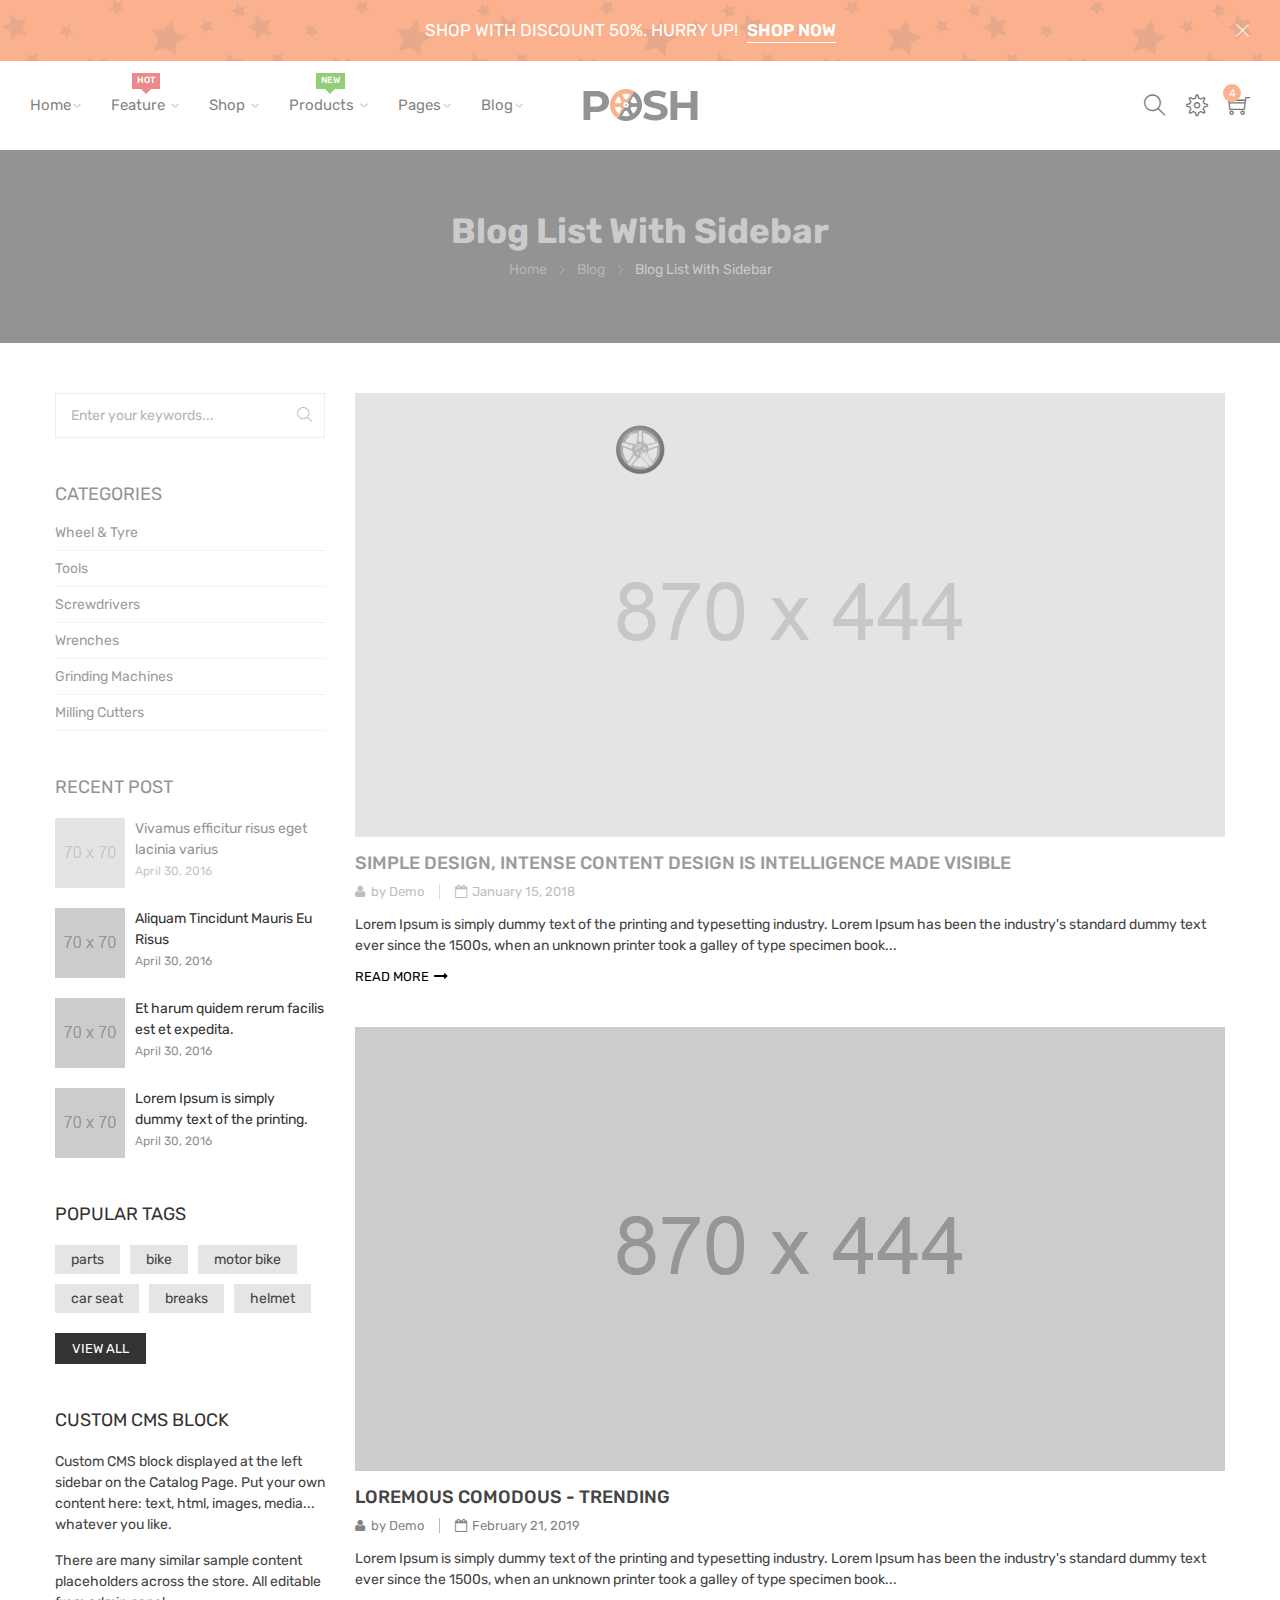
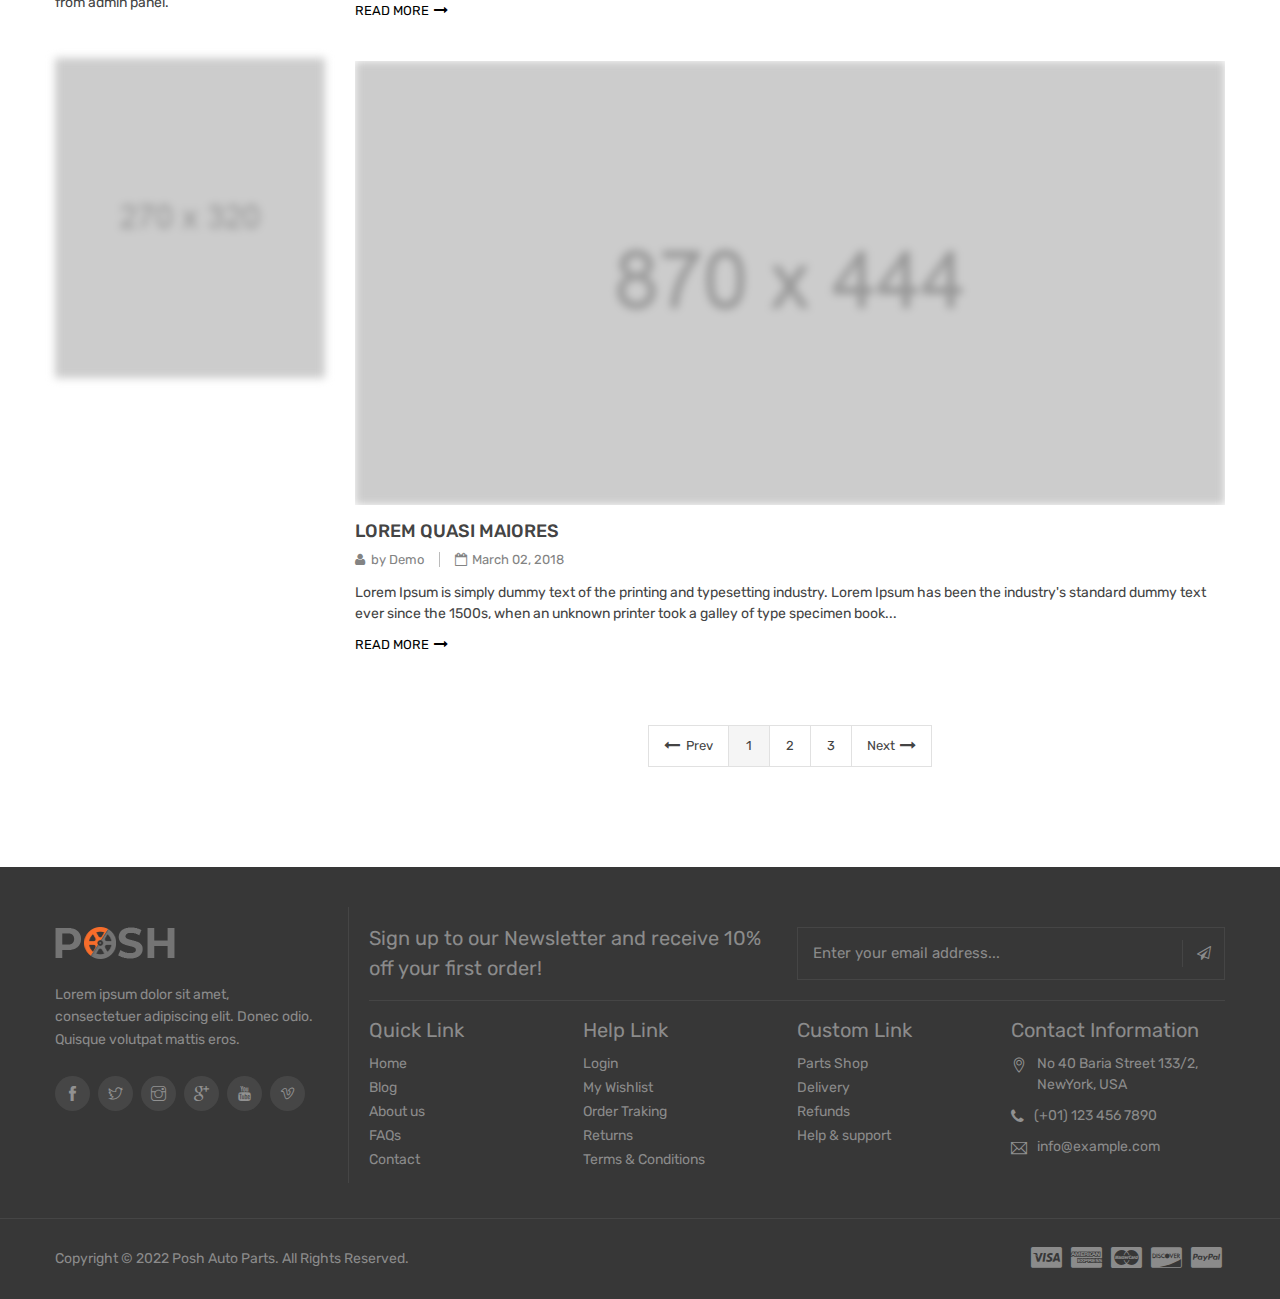
<file: blog-list-sidebar.html>
<!DOCTYPE html><html class="no-js" lang="en">    <head>        <!-- Required meta tags -->        <meta charset="utf-8">        <meta name="viewport" content="width=device-width, initial-scale=1" />        <meta http-equiv="X-UA-Compatible" content="IE=edge" />        <meta name="description" content=" " />        <!-- Title -->        <title>Blog List With Sidebar - Posh Auto Parts eCommerce Bootstrap 4 Html Template</title>        <!-- Favicon  -->        <link rel="shortcut icon" href="assets/images/fevicon.png" />        <!-- *********** CSS Files *********** -->        <!-- Plugin CSS -->        <link rel="stylesheet" href="assets/css/plugins.css" />        <!-- Styles CSS -->        <link rel="stylesheet" href="assets/css/styles.css" />        <link rel="stylesheet" href="assets/css/responsive.css" />           </head>    <body class="template-blog-list-sidebar">        <!-- Start Page Loader -->        <div class="page-loading"></div>        <!-- End Page Loader -->        <!--  Start Main Wrapper -->        <div class="main-wrapper cart-drawer-push">            <!-- Start Promotional Bar Section -->            <div class="promotional-bar border-0 rounded-0 d-flex align-items-center alert alert-warning fade show" role="alert">                <div class="container-fluid full-promotional-bar">                    <span>Shop with discount 50%. Hurry Up! <a href="#">Shop Now</a></span>                    <button type="button" class="close" data-dismiss="alert" aria-label="Close"><i class="ti-close"></i></button>                </div>            </div>            <!-- End Promotional Bar Section -->            <!-- Start Header Section -->            <header class="header bg-white">                <div class="container-fluid full-header">                    <div class="d-flex justify-content-between align-items-center">                        <!-- Start Navigation -->                        <nav class="navigation navbar position-static navbar-expand-lg p-0 w-50">                            <button class="navbar-toggler" type="button" data-toggle="collapse" data-target="#navbar-collapse"><span class="icon ti-menu"></span></button>                                    <div id="navbar-collapse" class="navbar-collapse collapse dual-nav">                                <a href="#" class="closeNav-btn d-lg-none clearfix" id="closeNav" title="Close"><span class="menu-close mr-2">Close</span><i class="ti-close" aria-hidden="true"></i></a>                                <ul class="navbar-nav">                                    <li class="nav-item dropdown">                                        <a class="nav-link" href="#">Home<span class="arw plush" title="Click to show/hide"></span></a>                                          <!-- Start Megamenu Dropdown -->                                        <div class="megamenu submenu dropdown">                                            <ul>                                                <li><a class="item" href="index.html">Home Version 1</a></li>                                                <li><a class="item" href="index-v2.html">Home Version 2</a></li>                                                <li><a class="item" href="index-v3.html">Home Version 3</a></li>                                                <li><a class="item" href="boxed-layout.html">Boxed Version 4</a></li>                                            </ul>                                        </div>                                        <!-- End Megamenu Dropdown -->                                    </li>                                    <li class="nav-item">                                        <a class="nav-link" href="#">Feature                                            <span class="arw plush" title="Click to show/hide"></span>                                            <span class="lbl hot">Hot</span></a>                                          <!-- Start Megamenu Style 1 -->                                         <div class="megamenu submenu style1">                                            <div class="container">                                                <div class="row">                                                    <div class="col-12 col-sm-12 col-lg-6">                                                        <div class="row">                                                            <div class="megamenu-lvl col-12 col-sm-12 col-lg-4">                                                                <h3>Categories Pages</h3>                                                                <ul>                                                                    <li><a class="item" href="collections.html">Collections Version 1</a></li>                                                                    <li><a class="item" href="collections-v2.html">Collections Version 2</a></li>                                                                    <li><a class="item" href="shop-grid-fullwidth.html">Grid Full width</a></li>                                                                    <li><a class="item" href="shop-grid-left-sidebar.html">Grid Left Sidebar</a></li>                                                                    <li><a class="item" href="shop-grid-right-sidebar.html">Grid Right sidebar</a></li>                                                                </ul>                                                            </div>                                                            <div class="megamenu-lvl col-12 col-sm-12 col-lg-4">                                                                <h3>Categories Pages</h3>                                                                <ul>                                                                    <li><a class="item" href="shop-list-fullwidth.html">List Full width</a></li>                                                                    <li><a class="item" href="shop-list-left-sidebar.html">List Left Sidebar</a></li>                                                                    <li><a class="item" href="shop-list-right-sidebar.html">List Right sidebar</a></li>                                                                    <li><a class="item" href="search-results.html">Search Results</a></li>                                                                </ul>                                                            </div>                                                            <div class="megamenu-lvl col-12 col-sm-12 col-lg-4">                                                                <h3>Product pages</h3>                                                                <ul>                                                                    <li><a class="item" href="product-details.html">Product Full width</a></li>                                                                    <li><a class="item" href="product-details-classic.html">Product Classic</a></li>                                                                    <li><a class="item" href="product-details-sidebar.html">Product Sidebar</a></li>                                                                    <li><a class="item" href="product-details-group.html">Product Group</a></li>                                                                    <li><a class="item" href="product-details-sticky.html">Product Sticky</a></li>                                                                </ul>                                                            </div>                                                            <div class="megamenu-lvl col-12 col-sm-12 col-lg-4">                                                                <h3>Shop pages</h3>                                                                <ul>                                                                    <li><a class="item" href="cart.html">Cart</a></li>                                                                    <li><a class="item" href="checkout.html">Checkout</a></li>                                                                    <li><a class="item" href="wishlist.html">Wishlist</a></li>                                                                    <li><a class="item" href="order-tracking.html">Order Tracking</a></li>                                                                </ul>                                                            </div>                                                            <div class="megamenu-lvl col-12 col-sm-12 col-lg-4">                                                                <h3>Blog Pages</h3>                                                                <ul>                                                                    <li><a class="item" href="blog.html">Blog Grid </a></li>                                                                    <li><a class="item" href="blog-list-sidebar.html">Blog List</a></li>                                                                    <li><a class="item" href="blog-grid-sidebar.html">Blog Sidebar</a></li>                                                                    <li><a class="item" href="single-post-image.html">Blog Details</a></li>                                                                </ul>                                                            </div>                                                            <div class="megamenu-lvl col-12 col-sm-12 col-lg-4">                                                                <h3>Other Pages</h3>                                                                <ul>                                                                    <li><a class="item" href="about-us.html">About Us</a></li>                                                                    <li><a class="item" href="faqs.html">FAQ's</a></li>                                                                    <li><a class="item" href="contact-us.html">Contact Us</a></li>                                                                    <li><a class="item" href="coming-soon.html">Coming Soon</a></li>                                                                </ul>                                                            </div>                                                        </div>                                                    </div>                                                    <div class="megamenu-lvl product-col col-12 col-sm-12 col-lg-3">                                                        <h3>Featured Product</h3>                                                        <div class="product">                                                            <a class="pro-img" href="product-details.html"><img class="img-fluid blur-up lazyload" src="assets/images/megamenu/product-1.jpg" data-src="assets/images/megamenu/product-1.jpg" alt="image" title="Naminos elementum disus tincidunts cosmo de cosmopolis" /></a>                                                            <div class="pro-details">                                                                <h4><a href="product-details.html">Naminos elementum disus tincidunts cosmo de cosmopolis</a></h4>                                                                <p class="star-rating">                                                                    <i class="spr-icon fa fa-star"></i>                                                                    <i class="spr-icon fa fa-star"></i>                                                                    <i class="spr-icon fa fa-star"></i>                                                                    <i class="spr-icon fa fa-star-o"></i>                                                                    <i class="spr-icon fa fa-star-o"></i>                                                                </p>                                                                <p><span class="compare">$600.00</span> <span>$550.00</span></p>                                                            </div>                                                        </div>                                                    </div>                                                    <div class="megamenu-lvl banner-col col-12 col-sm-12 col-lg-3">                                                        <a href="collections.html"><img class="img-fluid blur-up lazyload" src="assets/images/megamenu/image-1.jpg" data-src="assets/images/megamenu/image-1.jpg" alt="image" title="image" /></a>                                                    </div>                                                </div>                                            </div>                                        </div>                                        <!-- End Megamenu Style 1 -->                                    </li>                                    <li class="nav-item">                                        <a class="nav-link" href="#">Shop                                            <span class="arw plush" title="Click to show/hide"></span>                                        </a>                                          <!-- Start Megamenu Style 2 -->                                        <div class="megamenu submenu style2">                                            <div class="container">                                                <div class="row">                                                    <div class="col-12 col-sm-12 col-lg-6">                                                        <div class="row">                                                            <div class="megamenu-lvl col-12 col-sm-12 col-lg-4">                                                                <h3>Categories Pages</h3>                                                                <ul>                                                                    <li><a class="item" href="collections.html">Collections Version 1</a></li>                                                                    <li><a class="item" href="collections-v2.html">Collections Version 2</a></li>                                                                    <li><a class="item" href="shop-grid-fullwidth.html">Grid Full width</a></li>                                                                    <li><a class="item" href="shop-grid-left-sidebar.html">Grid Left Sidebar</a></li>                                                                    <li><a class="item" href="shop-grid-right-sidebar.html">Grid Right sidebar</a></li>                                                                </ul>                                                            </div>                                                            <div class="megamenu-lvl col-12 col-sm-12 col-lg-4">                                                                <h3>Categories Pages</h3>                                                                <ul>                                                                    <li><a class="item" href="shop-list-fullwidth.html">List Full width</a></li>                                                                    <li><a class="item" href="shop-list-left-sidebar.html">List Left Sidebar</a></li>                                                                    <li><a class="item" href="shop-list-right-sidebar.html">List Right sidebar</a></li>                                                                    <li><a class="item" href="search-results.html">Search Results</a></li>                                                                </ul>                                                            </div>                                                            <div class="megamenu-lvl col-12 col-sm-12 col-lg-4">                                                                <h3>Product pages</h3>                                                                <ul>                                                                    <li><a class="item" href="product-details.html">Product Full width</a></li>                                                                    <li><a class="item" href="product-details-classic.html">Product Classic</a></li>                                                                    <li><a class="item" href="product-details-sidebar.html">Product Sidebar</a></li>                                                                    <li><a class="item" href="product-details-group.html">Product Group</a></li>                                                                    <li><a class="item" href="product-details-sticky.html">Product Sticky</a></li>                                                                </ul>                                                            </div>                                                            <div class="megamenu-lvl col-12 col-sm-12 col-lg-4">                                                                <h3>Shop pages</h3>                                                                <ul>                                                                    <li><a class="item" href="cart.html">Cart</a></li>                                                                    <li><a class="item" href="checkout.html">Checkout</a></li>                                                                    <li><a class="item" href="wishlist.html">Wishlist</a></li>                                                                    <li><a class="item" href="order-tracking.html">Order Tracking</a></li>                                                                </ul>                                                            </div>                                                            <div class="megamenu-lvl col-12 col-sm-12 col-lg-4">                                                                <h3>Blog Pages</h3>                                                                <ul>                                                                    <li><a class="item" href="blog.html">Blog Grid </a></li>                                                                    <li><a class="item" href="blog-list-sidebar.html">Blog List</a></li>                                                                    <li><a class="item" href="blog-grid-sidebar.html">Blog Sidebar</a></li>                                                                    <li><a class="item" href="single-post-image.html">Blog Details</a></li>                                                                </ul>                                                            </div>                                                            <div class="megamenu-lvl col-12 col-sm-12 col-lg-4">                                                                <h3>Other Pages</h3>                                                                <ul>                                                                    <li><a class="item" href="about-us.html">About Us</a></li>                                                                    <li><a class="item" href="faqs.html">FAQ's</a></li>                                                                    <li><a class="item" href="contact-us.html">Contact Us</a></li>                                                                    <li><a class="item" href="coming-soon.html">Coming Soon</a></li>                                                                </ul>                                                            </div>                                                        </div>                                                    </div>                                                    <div class="megamenu-lvl banner-col col-12 col-sm-12 col-lg-3">                                                        <div class="row">                                                            <div class="col-sm-12 img1">                                                                <a href="collections.html"><img class="img-fluid blur-up lazyload" src="assets/images/megamenu/image-2.jpg" data-src="assets/images/megamenu/image-2.jpg" alt="image" title="image" /></a>                                                            </div>                                                            <div class="col-sm-12 img2">                                                                <a href="collections.html"><img class="img-fluid blur-up lazyload" src="assets/images/megamenu/image-2.jpg" data-src="assets/images/megamenu/image-2.jpg" alt="image" title="image" /></a>                                                            </div>                                                        </div>                                                    </div>                                                    <div class="megamenu-lvl banner-col col-12 col-sm-12 col-lg-3">                                                        <a href="collections.html"><img class="img-fluid blur-up lazyload" src="assets/images/megamenu/image-1.jpg" data-src="assets/images/megamenu/image-1.jpg" alt="image" title="image" /></a>                                                    </div>                                                </div>                                            </div>                                        </div>                                        <!-- End Megamenu Style 2 -->                                    </li>                                    <li class="nav-item">                                        <a class="nav-link" href="#">Products                                            <span class="arw plush" title="Click to show/hide"></span>                                            <span class="lbl new">New</span>                                        </a>                                          <!-- Start Megamenu Style 3 -->                                        <div class="megamenu submenu style3">                                            <div class="container">                                                <div class="row">                                                    <div class="col-sm-12">                                                        <div class="row">                                                            <div class="megamenu-lvl col-12 col-sm-12 col-lg-3">                                                                <h3>New Arrival</h3>                                                                <ul>                                                                    <li class="item-img"><a href="collections.html" class="img"><img class="img-fluid blur-up lazyload" src="assets/images/megamenu/image-3.jpg" data-src="assets/images/megamenu/image-3.jpg" alt="image" title="image" /></a></li>                                                                    <li><a class="item" href="collections.html">Collections Pages</a></li>                                                                    <li><a class="item" href="shop-grid-fullwidth.html">Shop pages</a></li>                                                                    <li><a class="item" href="product-details.html">Product pages</a></li>                                                                    <li><a class="item" href="blog.html">Blog Pages</a></li>                                                                </ul>                                                            </div>                                                            <div class="megamenu-lvl col-12 col-sm-12 col-lg-3">                                                                <h3>Tires Manufacturing</h3>                                                                <ul>                                                                    <li class="item-img"><a href="collections.html" class="img"><img class="img-fluid blur-up lazyload" src="assets/images/megamenu/image-3.jpg" data-src="assets/images/megamenu/image-3.jpg" alt="image" title="image" /></a></li>                                                                    <li><a class="item" href="login.html">Login</a></li>                                                                    <li><a class="item" href="register.html">Register</a></li>                                                                    <li><a class="item" href="wishlist.html">My Wishlist</a></li>                                                                    <li><a class="item" href="cart.html">Shopping Cart</a></li>                                                                </ul>                                                            </div>                                                            <div class="megamenu-lvl col-12 col-sm-12 col-lg-3">                                                                <h3>Electrical system</h3>                                                                <ul>                                                                    <li class="item-img"><a href="collections.html" class="img"><img class="img-fluid blur-up lazyload" src="assets/images/megamenu/image-3.jpg" data-src="assets/images/megamenu/image-3.jpg" alt="image" title="image" /></a></li>                                                                    <li><a class="item" href="#">Our Store</a></li>                                                                    <li><a class="item" href="about-us.html">Company Info</a></li>                                                                    <li><a class="item" href="#">Favorites</a></li>                                                                    <li><a class="item" href="#">Private Policy</a></li>                                                                </ul>                                                            </div>                                                            <div class="megamenu-lvl col-12 col-sm-12 col-lg-3">                                                                <h3>Other components</h3>                                                                <ul>                                                                    <li class="item-img"><a href="collections.html" class="img"><img class="img-fluid blur-up lazyload" src="assets/images/megamenu/image-3.jpg" data-src="assets/images/megamenu/image-3.jpg" alt="image" title="image" /></a></li>                                                                    <li><a class="item" href="#">Order Status</a></li>                                                                    <li><a class="item" href="#">Shipping & Returns</a></li>                                                                    <li><a class="item" href="#">Shipping & Deliveries</a></li>                                                                    <li><a class="item" href="terms-and-conditions.html">Terms & Conditions</a></li>                                                                </ul>                                                            </div>                                                        </div>                                                    </div>                                                </div>                                            </div>                                        </div>                                        <!-- End Megamenu Style 3 -->                                    </li>                                    <li class="nav-item dropdown">                                        <a class="nav-link" href="#">Pages<span class="arw plush" title="Click to show/hide"></span></a>                                          <!-- Start Megamenu Dropdown -->                                        <div class="megamenu submenu dropdown">                                            <ul>                                                <li><a class="item" href="about-us.html">About Us</a></li>                                                <li><a class="item" href="faqs.html">FAQ's</a></li>                                                <li><a class="item" href="contact-us.html">Contact Us</a></li>                                                <li><a class="item" href="coming-soon.html">Coming Soon</a></li>                                                <li><a class="item" href="order-tracking.html">Order Tracking</a></li>                                                <li><a class="item" href="compare.html">Compare</a></li>                                                <li class="dropmenu">                                                    <a class="item" href="#">My Account <span class="arw plush" title="Click to show/hide"></span></a>                                                    <ul class="droplink submenu1">                                                        <li><a class="item" href="my-account.html">My Account</a></li>                                                        <li><a class="item" href="login.html">Login</a></li>                                                        <li><a class="item" href="register.html">Register</a></li>                                                        <li><a class="item" href="forgot-password.html">Forgot Password</a></li>                                                        <li><a class="item" href="change-password.html">Change Password</a></li>                                                    </ul>                                                </li>                                                <li class="dropmenu">                                                    <a class="item" href="#">Wishlist <span class="arw plush" title="Click to show/hide"></span></a>                                                    <ul class="droplink submenu1">                                                        <li><a class="item" href="wishlist-login.html">Wishlist Login</a></li>                                                        <li><a class="item" href="wishlist.html">Wishlist</a></li>                                                        <li><a class="item" href="empty-wishlist.html">Empty Wishlist</a></li>                                                    </ul>                                                </li>                                                <li class="dropmenu">                                                    <a class="item" href="#">Cart <span class="arw plush" title="Click to show/hide"></span></a>                                                    <ul class="droplink submenu1">                                                        <li><a class="item" href="cart.html">Cart Version 1</a></li>                                                        <li><a class="item" href="cart-v2.html">Cart Version 2</a></li>                                                    </ul>                                                </li>                                                <li class="dropmenu">                                                    <a class="item" href="#">Checkout <span class="arw plush" title="Click to show/hide"></span></a>                                                    <ul class="droplink submenu1">                                                        <li><a class="item" href="checkout.html">Checkout Version 1</a></li>                                                        <li><a class="item" href="checkout-v2.html">Checkout Version 2</a></li>                                                        <li><a class="item" href="checkout-success.html">Checkout Success</a></li>                                                    </ul>                                                </li>                                                <li class="dropmenu">                                                    <a class="item" href="#">Empty Pages <span class="arw plush" title="Click to show/hide"></span></a>                                                    <ul class="droplink submenu1">                                                        <li><a class="item" href="empty-cart.html">Empty Cart</a></li>                                                        <li><a class="item" href="empty-category.html">Empty Category</a></li>                                                        <li><a class="item" href="empty-compare.html">Empty Compare</a></li>                                                        <li><a class="item" href="empty-search.html">Empty Search</a></li>                                                        <li><a class="item" href="empty-wishlist.html">Empty Wishlist</a></li>                                                        <li><a class="item" href="404.html">404 Page</a></li>                                                    </ul>                                                </li>                                            </ul>                                        </div>                                        <!-- End Megamenu Dropdown -->                                    </li>                                    <li class="nav-item dropdown">                                        <a class="nav-link" href="#">Blog<span class="arw plush" title="Click to show/hide"></span></a>                                          <!-- Start Megamenu Dropdown -->                                        <div class="megamenu submenu dropdown">                                            <ul>                                                <li><a class="item" href="blog.html">Blog Grid</a></li>                                                <li><a class="item" href="blog-list-sidebar.html">Blog List</a></li>                                                <li><a class="item" href="blog-grid-sidebar.html">Blog Sidebar</a></li>                                                <li><a class="item" href="blog-masonry.html">Blog Masonry</a></li>                                                <li class="dropmenu">                                                    <a class="item" href="#">Blog Details <span class="arw plush" title="Click to show/hide"></span></a>                                                    <ul class="droplink submenu1">                                                        <li><a class="item" href="single-post-image.html">Standard Post</a></li>                                                        <li><a class="item" href="single-post-gallery.html">Gallery Post</a></li>                                                        <li><a class="item" href="single-post-video.html">Video Post</a></li>                                                    </ul>                                                </li>                                            </ul>                                        </div>                                        <!-- End Megamenu Dropdown -->                                    </li>                                </ul>                            </div>                        </nav>                        <!-- Start Navigation -->                        <!-- Start Logo -->                        <div class="navbar-brand logo mx-auto p-0 text-center">                            <a href="index.html" class="logo-img"><img class="img-fluid" src="assets/images/logo/logo.png" alt="logo" title="Posh Auto Parts" /></a>                        </div>                        <!-- End Logo -->                        <!-- Start Right Menu -->                        <div class="w-50 right-side">                            <!-- Start Minicart -->                            <div class="minicart float-right">                                <a href="#" class="cart-btn" title="Cart" data-toggle="modal" data-target="#mycartdrawer">                                    <i class="icon ti-shopping-cart"></i>                                    <div class="cart-count">                                        <span id="count">4</span>                                    </div>                                </a>                            </div>                            <!-- End Minicart -->                            <!-- Start Setting Menu -->                            <div class="setting-menu float-right">                                <a href="#" class="setting-toggle" title="My Account">                                                    <i class="icon ti-settings"></i>                                </a>                                <div class="settinglinks" style="display:none">                                    <!-- Menu Links -->                                    <div class="my-links">                                        <h4>My Account</h4>                                        <ul class="p-0 m-0">                                            <li><a href="login.html">Login</a></li>                                            <li><a href="register.html">Register</a></li>                                            <li><a href="wishlist.html">Wishlist</a></li>                                            <li><a href="compare.html">Compare</a></li>                                        </ul>                                    </div>                                    <!-- Emd Menu Links -->                                    <!-- Start Currency Picker -->                                     <div class="my-currency">                                        <h4>Currency</h4>                                        <ul class="currency-picker">                                            <li class="item"><a href="#"><i class="fa fa-usd"></i> USD</a></li>                                            <li class="item"><a href="#"><i class="fa fa-eur"></i> EUR</a></li>                                            <li class="item"><a href="#"><i class="fa fa-gbp"></i> GBP</a></li>                                            <li class="item"><a href="#"><i class="fa fa-inr"></i> INR</a></li>                                        </ul>                                    </div>                                    <!-- End Currency Picker -->                                    <!-- Start Languages -->                                     <div class="my-languages">                                        <h4>Languages</h4>                                        <ul class="languages-picker">                                            <li class="item english"><a href="#">English</a></li>                                            <li class="item french"><a href="#">French</a></li>                                            <li class="item spanish"><a href="#">Spanish</a></li>                                            <li class="item germany"><a href="#">German</a></li>                                        </ul>                                    </div>                                    <!-- End Languages -->                                </div>                            </div>                            <!-- End Setting Menu -->                            <!-- Start Search Box -->                            <div class="search-box float-right">                                <a href="#" title="Search" class="search-open search-toggle" data-toggle="modal" data-target="#searchform">                                    <i class="icon ti-search"></i>                                 </a>                            </div>                            <!-- End Search Show -->                        </div>                        <!-- End Right Menu -->                    </div>                </div>            </header>            <!-- End Header Section -->            <!-- Start Main Content -->            <main class="main-content">                <!-- Start Breadcrumb -->                <div class="breadcrumbs text-center">                    <div class="container">                        <h1>Blog List With Sidebar</h1>                        <ul class="breadcrumb bg-transparent m-0 p-0 justify-content-center">                            <li class="breadcrumb-item"><a href="index.html" title="Home">Home</a></li>                            <li class="breadcrumb-item"><a href="#" title="Blog">Blog</a></li>                            <li class="breadcrumb-item active">Blog List With Sidebar</li>                        </ul>                    </div>                </div>                <!-- End Breadcrumb -->                <!-- Start Blog Inner -->                <div class="blog-content-inner">                    <div class="container">                        <div class="row">                            <!-- Start Product Filter -->                            <div class=" col-12 col-sm-12 col-lg-3 blog-sidebar sidebar sidebar-left">                                <!-- Start Blog Search -->                                <div class="cms-block blog-search">                                    <form action="#">                                        <div class="input-group">                                            <input type="text" class="form-control" placeholder="Enter your keywords..." />                                                                               <button class="btn search-btn" type="submit"><i class="ti-search"></i></button>                                        </div>                                    </form>                                </div>                                <!-- End Blog Search -->                                <!-- Start Categories -->                                <div class="cms-block categories">                                    <h4 class="sub-title">Categories</h4>                                    <div class="cms-block-content">                                        <ul class="list sidebar-collections">                                            <li><a href="#">Wheel & Tyre</a></li>                                            <li><a href="#">Tools</a></li>                                            <li><a href="#">Screwdrivers</a></li>                                            <li><a href="#">Wrenches</a></li>                                            <li><a href="#">Grinding Machines</a></li>                                            <li><a href="#">Milling Cutters</a></li>                                        </ul>                                    </div>                                </div>                                <!-- End Categories -->                                <!-- Start Recent Post -->                                <div class="cms-block recent-post">                                    <h4 class="sub-title">Recent Post</h4>                                    <div class="cms-block-content">                                        <ul class="d-flex flex-column color-item">                                            <li class="d-table">                                                <div class="post-img d-table-cell"><a href="#"><img class="img-fluid blur-up lazyload" src="assets/images/blog/recent-post-1.jpg" data-src="assets/images/blog/recent-post-1.jpg" alt="image" title="Vivamus efficitur risus eget lacinia varius" /></a></div>                                                <div class="post-dec d-table-cell align-top pl-3">                                                    <a class="d-block pb-1" href="#">Vivamus efficitur risus eget lacinia varius</a>                                                    <span class="d-block post-date">April 30, 2016</span>                                                </div>                                            </li>                                            <li class="d-table">                                                <div class="post-img d-table-cell"><a href="#"><img class="img-fluid blur-up lazyload" src="assets/images/blog/recent-post-1.jpg" data-src="assets/images/blog/recent-post-1.jpg" alt="image" title="Aliquam Tincidunt Mauris Eu Risus" /></a></div>                                                <div class="post-dec d-table-cell align-top pl-3">                                                    <a class="d-block pb-1" href="#">Aliquam Tincidunt Mauris Eu Risus</a>                                                    <span class="d-block post-date">April 30, 2016</span>                                                </div>                                            </li>                                            <li class="d-table">                                                <div class="post-img d-table-cell"><a href="#"><img class="img-fluid blur-up lazyload" src="assets/images/blog/recent-post-1.jpg" data-src="assets/images/blog/recent-post-1.jpg" alt="image" title="Et harum quidem rerum facilis est et expedita" /></a></div>                                                <div class="post-dec d-table-cell align-top pl-3">                                                    <a class="d-block pb-1" href="#">Et harum quidem rerum facilis est et expedita.</a>                                                    <span class="d-block post-date">April 30, 2016</span>                                                </div>                                            </li>                                            <li class="d-table">                                                <div class="post-img d-table-cell"><a href="#"><img class="img-fluid blur-up lazyload" src="assets/images/blog/recent-post-1.jpg" data-src="assets/images/blog/recent-post-1.jpg" alt="image" title="Lorem Ipsum is simply dummy text of the printing." /></a></div>                                                <div class="post-dec d-table-cell align-top pl-3">                                                    <a class="d-block pb-1" href="#">Lorem Ipsum is simply dummy text of the printing.</a>                                                    <span class="d-block post-date">April 30, 2016</span>                                                </div>                                            </li>                                        </ul>                                    </div>                                </div>                                <!-- End Recent Post -->                                <!-- Start Popular Tags -->                                <div class="cms-block popular-tags">                                    <h4 class="sub-title">Popular Tags</h4>                                    <div class="cms-block-content">                                        <ul class="d-flex flex-row flex-wrap color-item">                                            <li><a href="#">parts</a></li>                                            <li><a href="#">bike</a></li>                                            <li><a href="#">motor bike</a></li>                                            <li><a href="#">car seat</a></li>                                            <li><a href="#">breaks</a></li>                                            <li><a href="#">helmet</a></li>                                            <li class="tag-btn"><a class="btn btn-secondary" href="blog.html">View All</a></li>                                        </ul>                                    </div>                                </div>                                <!-- End Popular Tags -->                                <!-- Start Custom Content -->                                <div class="cms-block custom-content d-none d-lg-block">                                    <h4 class="sub-title">Custom CMS Block</h4>                                    <p>Custom CMS block displayed at the left sidebar on the Catalog Page. Put your own content here: text, html, images, media... whatever you like.</p>                                    <p class="m-0">There are many similar sample content placeholders across the store. All editable from admin panel.</p>                                </div>                                <!-- End Custom Content -->                                <!-- Start Custom Banner -->                                <div class="cms-block popular-tags d-none d-lg-block">                                    <a class="d-block" href="shop-grid-fullwidth.html"><img class="img-fluid blur-up lazyload" src="assets/images/banner/fillter-banner.jpg" data-src="assets/images/banner/fillter-banner.jpg" alt="image" title="image" /></a>                                </div>                                <!-- End Custom Banner -->                            </div>                            <!-- End Product Filter -->                            <!-- Start Blog Lists -->                            <div class="blog-view-items product-grid col-12 col-sm-12 col-lg-9 sidebar-right">                                <div class="row row-sp row-eq-height">                                    <!-- Start Blog Item -->                                    <div class="col-sp blog-item col-12 col-sm-12 col-md-12">                                        <!-- Start Blog Image -->                                        <div class="blog-img mb-4">                                            <a href="single-post-image.html" class="animate-scale"><img class="img-fluid blur-up lazyload" src="assets/images/blog/blog-list-1.jpg" data-src="assets/images/blog/blog-list-1.jpg" alt="image" title="Simple design, intense content Design is intelligence made visible" /></a>                                        </div>                                        <!-- End Blog Image -->                                        <!-- Start Blog Details -->                                        <div class="blog-details">                                            <h3><a href="single-post-image.html">Simple design, intense content Design is intelligence made visible</a></h3>                                            <div class="article-by mb-4 clearfix">                                                <span class="article-author float-left"><i class="fa fa-user mr-1"></i> by Demo</span>                                                <span class="article-date float-left"><i class="fa fa-calendar-o mr-1"></i> January 15, 2018</span>                                            </div>                                            <div class="blog-content mb-3">                                                <p class="mb-2">Lorem Ipsum is simply dummy text of the printing and typesetting industry. Lorem Ipsum has been the industry's standard dummy text ever since the 1500s, when an unknown printer took a galley of type specimen book...</p>                                            </div>                                            <a href="single-post-image.html" class="btn btn-secondary">Read More<i class="ml-2 fa fa-long-arrow-right"></i></a>                                        </div>                                        <!-- End Blog Details -->                                    </div>                                    <!-- End Blog Item -->                                    <!-- Start Blog Item -->                                    <div class="col-sp blog-item col-12 col-sm-12 col-md-12">                                        <!-- Start Blog Image -->                                        <div class="blog-img mb-4">                                            <a href="single-post-image.html" class="animate-scale"><img class="img-fluid blur-up lazyload" src="assets/images/blog/blog-list-1.jpg" data-src="assets/images/blog/blog-list-1.jpg" alt="image" title="Loremous Comodous - Trending" /></a>                                        </div>                                        <!-- End Blog Image -->                                        <!-- Start Blog Details -->                                        <div class="blog-details">                                            <h3><a href="single-post-image.html">Loremous Comodous - Trending</a></h3>                                            <div class="article-by mb-4 clearfix">                                                <span class="article-author float-left"><i class="fa fa-user mr-1"></i> by Demo</span>                                                <span class="article-date float-left"><i class="fa fa-calendar-o mr-1"></i> February 21, 2019</span>                                            </div>                                            <div class="blog-content mb-3">                                                <p class="mb-2">Lorem Ipsum is simply dummy text of the printing and typesetting industry. Lorem Ipsum has been the industry's standard dummy text ever since the 1500s, when an unknown printer took a galley of type specimen book...</p>                                            </div>                                            <a href="single-post-image.html" class="btn btn-secondary">Read More<i class="ml-2 fa fa-long-arrow-right"></i></a>                                        </div>                                        <!-- End Blog Details -->                                    </div>                                    <!-- End Blog Item -->                                    <!-- Start Blog Item -->                                    <div class="col-sp blog-item col-12 col-sm-12 col-md-12">                                        <!-- Start Blog Image -->                                        <div class="blog-img mb-4">                                            <a href="single-post-image.html" class="animate-scale"><img class="img-fluid blur-up lazyload" src="assets/images/blog/blog-list-1.jpg" data-src="assets/images/blog/blog-list-1.jpg" alt="image" title="Lorem Quasi Maiores" /></a>                                        </div>                                        <!-- End Blog Image -->                                        <!-- Start Blog Details -->                                        <div class="blog-details">                                            <h3><a href="single-post-image.html">Lorem Quasi Maiores</a></h3>                                            <div class="article-by mb-4 clearfix">                                                <span class="article-author float-left"><i class="fa fa-user mr-1"></i> by Demo</span>                                                <span class="article-date float-left"><i class="fa fa-calendar-o mr-1"></i> March 02, 2018</span>                                            </div>                                            <div class="blog-content mb-3">                                                <p class="mb-2">Lorem Ipsum is simply dummy text of the printing and typesetting industry. Lorem Ipsum has been the industry's standard dummy text ever since the 1500s, when an unknown printer took a galley of type specimen book...</p>                                            </div>                                            <a href="single-post-image.html" class="btn btn-secondary">Read More<i class="ml-2 fa fa-long-arrow-right"></i></a>                                        </div>                                        <!-- End Blog Details -->                                    </div>                                    <!-- End Blog Item -->                                </div>                                <!-- Start Pagination -->                                <nav class="blog-pagination my-sm-5 my-3 d-flex justify-content-center" aria-label="Page navigation">                                    <ul class="pagination">                                        <li class="page-item"><a class="page-link rounded-0" href="#"><i class="icon fa fa-long-arrow-left mr-1" aria-hidden="true"></i> Prev</a></li>                                        <li class="page-item active"><a class="page-link" href="#">1</a></li>                                        <li class="page-item"><a class="page-link" href="#">2</a></li>                                        <li class="page-item"><a class="page-link" href="#">3</a></li>                                        <li class="page-item"><a class="page-link rounded-0" href="#">Next <i class="icon fa fa-long-arrow-right ml-1" aria-hidden="true"></i></a></li>                                    </ul>                                </nav>                                <!-- End Pagination -->                            </div>                            <!-- End Blog Lists -->                        </div>                    </div>                </div>                <!-- End Blog Inner -->            </main>            <!-- End Main Content -->            <!-- Start Footer Section -->            <footer class="footer">                <div class="footer-top clearfix">                    <div class="container">                        <div class="row no-gutters">                            <div class="col-12 col-sm-12 col-md-12 col-lg-3 logo-wellcome">                                <div class="ftr-logo">                                    <a href="index.html"><img class="img-fluid" src="assets/images/logo/gray-logo.png" alt="Posh Auto Parts" title="Posh Auto Parts" /></a>                                </div>                                <div class="welcome-text">                                    <p class="m-0">Lorem ipsum dolor sit amet,<br> consectetuer adipiscing elit. Donec odio. Quisque volutpat mattis eros.</p>                                </div>                                <div class="social-icons">                                    <ul class="d-flex flex-row align-items-center text-center">                                        <li><a href="#" title="Facebook"><i class="icon ti-facebook"></i></a></li>                                        <li><a href="#" title="Twitter"><i class="icon ti-twitter"></i></a></li>                                        <li><a href="#" title="Instagram"><i class="icon ti-instagram"></i></a></li>                                        <li><a href="#" title="Google Plus"><i class="icon ti-google"></i></a></li>                                        <li><a href="#" title="Youtube"><i class="icon ti-youtube"></i></a></li>                                        <li><a href="#" title="Vimeo"><i class="icon ti-vimeo"></i></a></li>                                    </ul>                                </div>                            </div>                            <div class="col-12 col-sm-12 col-md-12 col-lg-9 newsletter-menulinks">                                <div class="row no-gutters footer-newsletter">                                    <div class="col-12 col-sm-12 col-md-6 col-lg-6">                                        <h3>Sign up to our Newsletter and receive 10% off your first order!</h3>                                    </div>                                    <div class="col-12 col-sm-12 col-md-6 col-lg-6">                                        <form action="#" class="needs-validation" method="post">                                            <div class="form-group m-0 position-relative">                                                <input type="text" class="form-control" placeholder="Enter your email address..." required />                                                <button class="btn btn-primary" type="submit">                                                    <i class="fa fa-paper-plane-o"></i>                                                </button>                                            </div>                                        </form>                                    </div>                                </div>                                <div class="row no-gutters footer-links">                                    <div class="col-12 col-sm-12 col-md-3 col-lg-3 menu-items">                                        <h4>Quick Link</h4>                                        <ul class="linklist">                                            <li><a href="index.html">Home</a></li>                                            <li><a href="blog.html">Blog</a></li>                                            <li><a href="about-us.html">About us</a></li>                                            <li><a href="faqs.html">FAQs</a></li>                                            <li><a href="contact-us.html">Contact</a></li>                                        </ul>                                    </div>                                    <div class="col-12 col-sm-12 col-md-3 col-lg-3 menu-items">                                        <h4>Help Link</h4>                                        <ul class="linklist">                                            <li><a href="login.html">Login</a></li>                                            <li><a href="wishlist.html">My Wishlist</a></li>                                            <li><a href="order-tracking.html">Order Traking</a></li>                                            <li><a href="#">Returns</a></li>                                            <li><a href="terms-and-conditions.html">Terms & Conditions</a></li>                                        </ul>                                    </div>                                    <div class="col-12 col-sm-12 col-md-3 col-lg-3 menu-items">                                        <h4>Custom Link</h4>                                        <ul class="linklist">                                            <li><a href="#">Parts Shop</a></li>                                            <li><a href="#">Delivery</a></li>                                            <li><a href="#">Refunds</a></li>                                            <li><a href="#">Help & support</a></li>                                        </ul>                                    </div>                                    <div class="col-12 col-sm-12 col-md-3 col-lg-3 contact">                                        <h4>Contact Information</h4>                                        <ul class="linklist contact-info d-flex flex-column">                                            <li><i class="icon ti-location-pin"></i><span>No 40 Baria Street 133/2, <br/>NewYork, USA</span></li>                                            <li><i class="icon fa fa-phone"></i><a href="tel:+011234567890">(+01) 123 456 7890</a></li>                                            <li><i class="icon ti-email"></i><a href="mailto:info@example.com">info@example.com</a></li>                                        </ul>                                    </div>                                </div>                            </div>                        </div>                    </div>                </div>                <div class="footer-bottom clearfix">                    <div class="container">                        <div class="payment-icons pull-right">                            <i class="fa fa-cc-visa" aria-hidden="true"></i>                             <i class="fa fa-cc-amex" aria-hidden="true"></i>                             <i class="fa fa-cc-mastercard" aria-hidden="true"></i>                             <i class="fa fa-cc-discover" aria-hidden="true"></i>                             <i class="fa fa-cc-paypal" aria-hidden="true"></i>                         </div>                        <div class="copyright-content pt-md-1 pull-left">                             <span class="content"> Copyright &copy; 2022 Posh Auto Parts. All Rights Reserved.</span>                         </div>                    </div>                </div>            </footer>            <!-- End Footer Section -->            <!-- Start Scroll Top -->            <div id="scrollTop"><i class="ti-arrow-up"></i></div>            <!-- End Scroll Top -->            <!-- Start Search Drawer -->            <div class="search-area modal fade top" id="searchform" tabindex="-1" role="dialog" aria-hidden="true" data-backdrop="true">                <div class="modal-dialog modal-frame modal-top modal-notify modal-info" role="document">                    <div class="container">                        <div class="modal-content search-inline align-content-center">                            <div class="search-head position-relative">                                <h3>What are you looking for?</h3>                                <a class="search-close" data-dismiss="modal" aria-label="Close">                                    <i class="ti-close" aria-hidden="true"></i>                                </a>                            </div>                            <form action="#" class="position-relative">                                <input type="text" class="form-control" placeholder="Search Products..." />                                <button class="search-btn" type="submit">                                    <i class="ti-search"></i>                                </button>                            </form>                        </div>                    </div>                </div>            </div>            <!-- End Search Drawer -->            <!-- Start Cart Drawer -->            <div class="minicart-wrapper">                <div class="cart-drawer model fade right show cart-drawer-right">                    <div class="minicart-head">                        <h3>Shopping Cart</h3>                        <a class="close-btn active">                            <i class="ti-close"></i>                        </a>                    </div>                    <div class="minicart-details">                        <div class="empty-cart">                            <p>You have no items in your shopping cart.</p>                        </div>                        <ul class="cart-lists clearfix">                            <li class="cart-item d-table">                                <div class="pro-img d-table-cell align-middle">                                    <a href="product-details.html">                                        <img class="img-fluid blur-up lazyload" src="assets/images/products/cart-pro-76x76.jpg" data-src="assets/images/products/cart-pro-76x76.jpg" alt="image" title="Donec pede justo fringilla" />                                    </a>                                </div>                                <div class="item-info pl-4 text-left d-table-cell align-top">                                    <a href="product-details.html">Donec pede justo fringilla</a>                                    <p class="size-color">Sliver Black/XXL</p>                                    <p class="price">1 x $699.00</p>                                </div>                                <div class="item-right cart-remove d-table-cell align-middle">                                    <a class="edit mr-2" href="#"><i class="ti-pencil-alt"></i></a>                                    <a class="remove" href="#"><i class="ti-close"></i></a>                                </div>                            </li>                            <li class="cart-item d-table">                                <div class="pro-img d-table-cell align-middle">                                    <a href="product-details.html">                                        <img class="img-fluid blur-up lazyload" src="assets/images/products/cart-pro-76x76.jpg" data-src="assets/images/products/cart-pro-76x76.jpg" alt="image" title="Sociosqu facilisi senectus nisi etiam" />                                    </a>                                </div>                                <div class="item-info pl-4 text-left float-left d-table-cell align-top">                                    <a href="#">Sociosqu facilisi senectus nisi</a>                                    <p class="size-color">Red/XL</p>                                    <p class="price">1 x $299.00</p>                                </div>                                <div class="item-right cart-remove d-table-cell align-middle">                                    <a class="edit mr-2" href="#"><i class="ti-pencil-alt"></i></a>                                    <a class="remove" href="#"><i class="ti-close"></i></a>                                </div>                            </li>                            <li class="cart-item d-table">                                <div class="pro-img d-table-cell align-middle">                                    <a href="product-details.html">                                        <img class="img-fluid blur-up lazyload" src="assets/images/products/cart-pro-76x76.jpg" data-src="assets/images/products/cart-pro-76x76.jpg" alt="image" title="Nullam scelerisque suscipit sociis" />                                    </a>                                </div>                                <div class="item-info pl-4 text-left d-table-cell align-top">                                    <a href="product-details.html">Nullam scelerisque suscipit</a>                                    <p class="size-color">Silver/L</p>                                    <p class="price">1 x $239.00</p>                                </div>                                <div class="item-right cart-remove d-table-cell align-middle">                                    <a class="edit mr-2" href="#"><i class="ti-pencil-alt"></i></a>                                    <a class="remove" href="#"><i class="ti-close"></i></a>                                </div>                            </li>                            <li class="cart-item d-table">                                <div class="pro-img d-table-cell align-middle">                                    <a href="product-details.html">                                        <img class="img-fluid blur-up lazyload" src="assets/images/products/cart-pro-76x76.jpg" data-src="assets/images/products/cart-pro-76x76.jpg" alt="image" title="Pellentesque habitant morbi" />                                    </a>                                </div>                                <div class="item-info pl-4 text-left d-table-cell align-top">                                    <a href="product-details.html">Pellentesque habitant morbi</a>                                    <p class="size-color">Black/M</p>                                    <p class="price">1 x $119.00</p>                                </div>                                <div class="item-right cart-remove d-table-cell align-middle">                                    <a class="edit mr-2" href="#"><i class="ti-pencil-alt"></i></a>                                    <a class="remove" href="#"><i class="ti-close"></i></a>                                </div>                            </li>                        </ul>                                        </div>                    <div class="minicart-bottom-actions">                        <div class="pro-totals d-inline-block w-100">                            <div class="items mb-1 clearfix">                                <span class="item subtotal float-left">Subtotal:</span>                                <span class="price-total float-right"><span class="price">$1356.00</span></span>                            </div>                            <div class="items mb-1 clearfix">                                <span class="item shipping float-left">Shipping:</span>                                <span class="price-total float-right"><span class="price">$10.00</span></span>                            </div>                            <div class="items mb-1 clearfix">                                <span class="item tax float-left">Tax:</span>                                <span class="price-total float-right"><span class="price">$0.00</span></span>                            </div>                            <div class="items clearfix">                                <span class="item total float-left">Total:</span>                                <span class="price-total float-right"><span class="price">$1366.00</span></span>                            </div>                        </div>                        <div class="actions d-inline-block w-100 text-center">                            <a class="btn btn-primary d-block mb-4 font-sm-14" href="cart.html">View Cart</a>                            <a class="btn btn-secondary d-block font-sm-14" href="checkout.html">Proceed to checkout</a>                        </div>                    </div>                </div>            </div>            <!-- End Cart Drawer -->            <!-- Overlay -->            <div class="overlay"></div>        </div>        <!--  End Main Wrapper -->        <!-- ******** JS Files ******** -->                <!-- Plugin JS -->	                <script src="assets/js/plugins.js"></script>        <!-- Main JS -->        <script src="assets/js/main.js"></script>    </body></html>
</file>
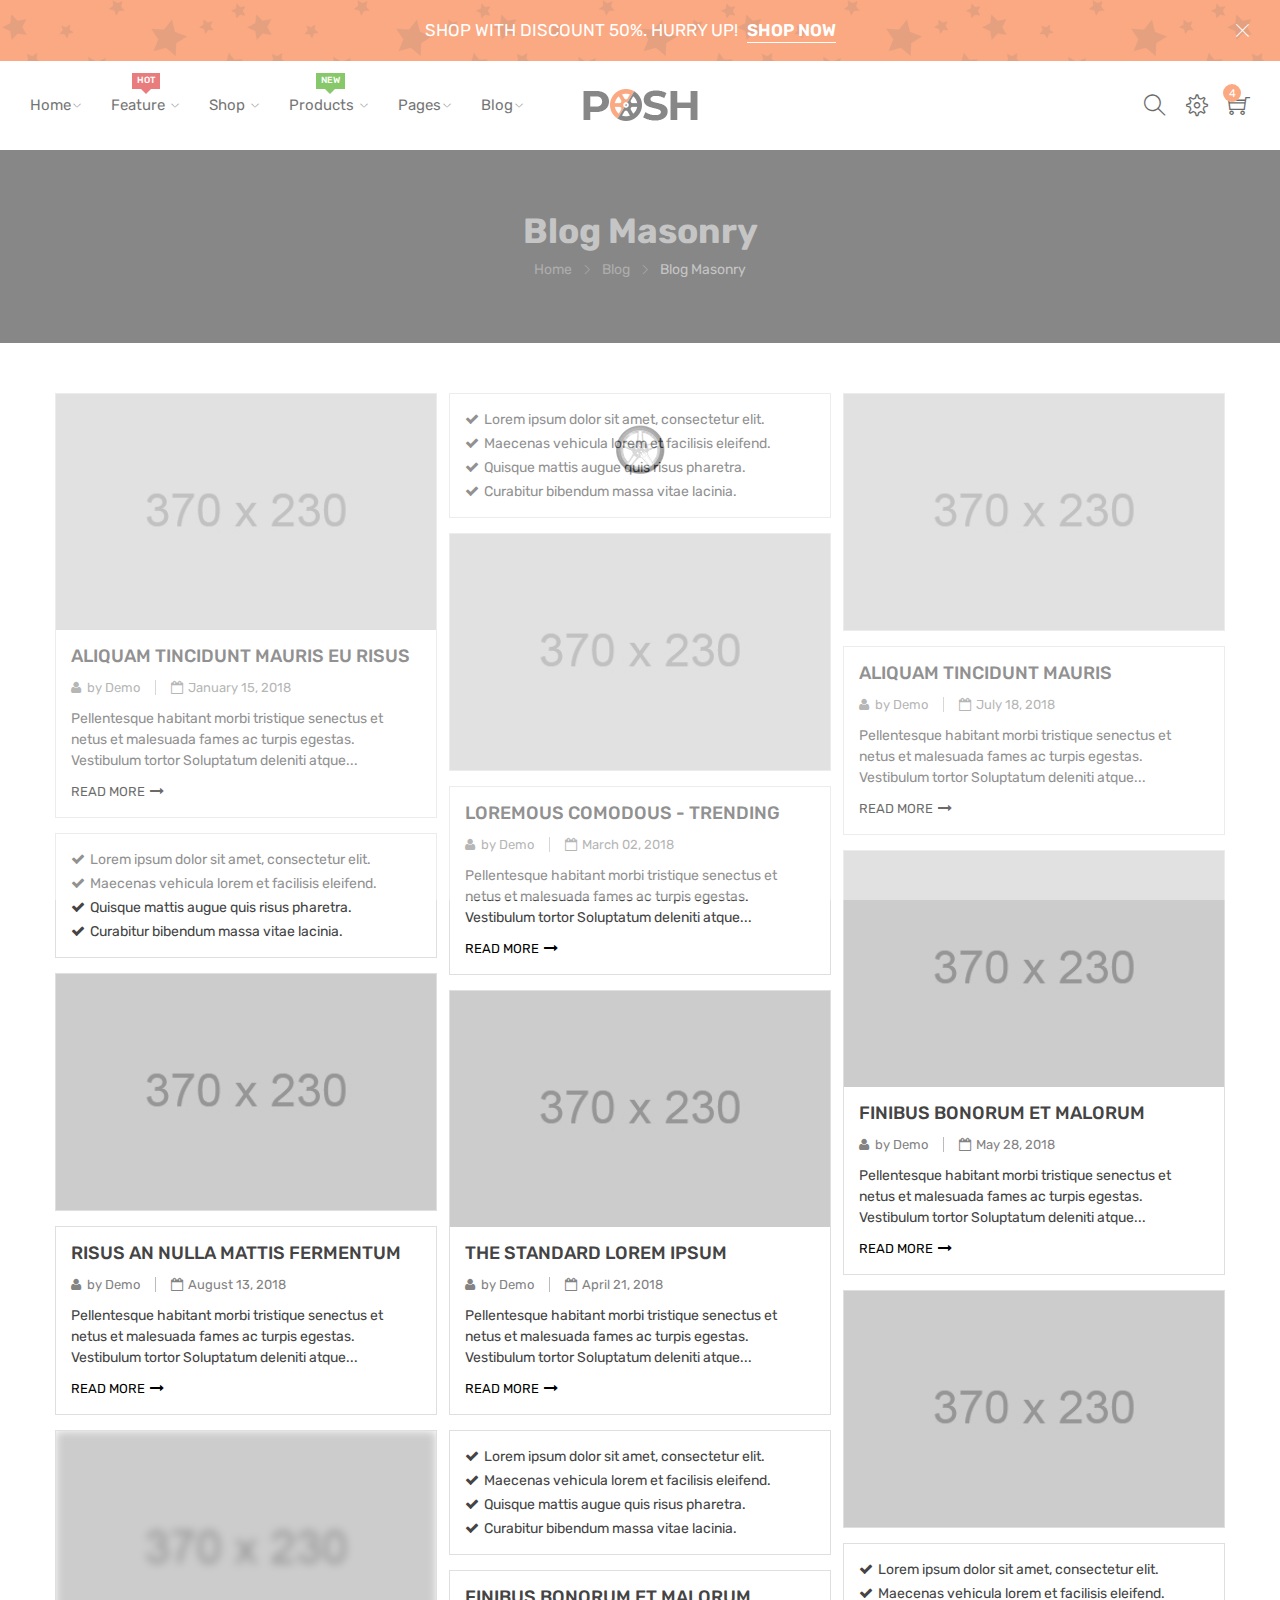
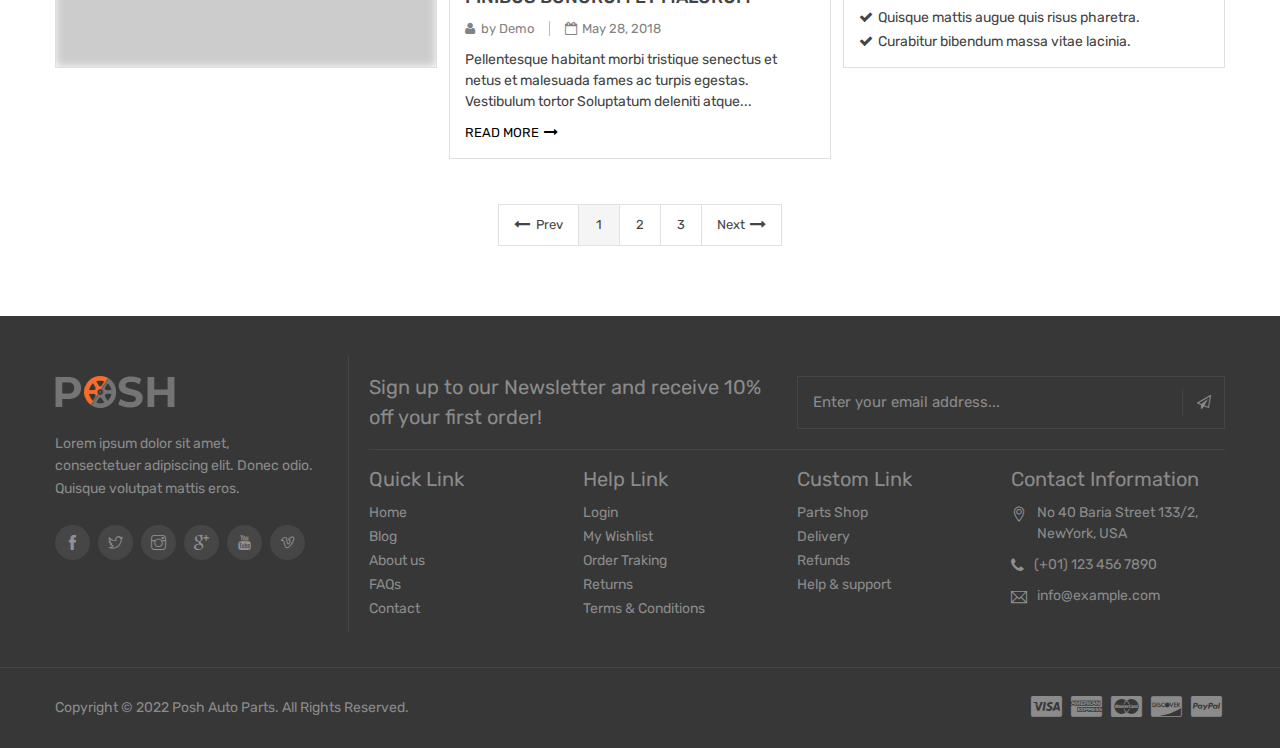
<file: blog-masonry.html>
<!DOCTYPE html><html class="no-js" lang="en">    <head>        <!-- Required meta tags -->        <meta charset="utf-8">        <meta name="viewport" content="width=device-width, initial-scale=1" />        <meta http-equiv="X-UA-Compatible" content="IE=edge" />        <meta name="description" content=" " />        <!-- Title -->        <title>Blog Masonry - Posh Auto Parts eCommerce Bootstrap 4 Html Template</title>        <!-- Favicon  -->        <link rel="shortcut icon" href="assets/images/fevicon.png" />        <!-- *********** CSS Files *********** -->        <!-- Plugin CSS -->        <link rel="stylesheet" href="assets/css/plugins.css" />        <!-- Styles CSS -->        <link rel="stylesheet" href="assets/css/styles.css" />        <link rel="stylesheet" href="assets/css/responsive.css" />           </head>    <body class="template-blog-masonry">        <!-- Start Page Loader -->        <div class="page-loading"></div>        <!-- End Page Loader -->        <!--  Start Main Wrapper -->        <div class="main-wrapper cart-drawer-push">            <!-- Start Promotional Bar Section -->            <div class="promotional-bar border-0 rounded-0 d-flex align-items-center alert alert-warning fade show" role="alert">                <div class="container-fluid full-promotional-bar">                    <span>Shop with discount 50%. Hurry Up! <a href="#">Shop Now</a></span>                    <button type="button" class="close" data-dismiss="alert" aria-label="Close"><i class="ti-close"></i></button>                </div>            </div>            <!-- End Promotional Bar Section -->            <!-- Start Header Section -->            <header class="header bg-white">                <div class="container-fluid full-header">                    <div class="d-flex justify-content-between align-items-center">                        <!-- Start Navigation -->                        <nav class="navigation navbar position-static navbar-expand-lg p-0 w-50">                            <button class="navbar-toggler" type="button" data-toggle="collapse" data-target="#navbar-collapse"><span class="icon ti-menu"></span></button>                                    <div id="navbar-collapse" class="navbar-collapse collapse dual-nav">                                <a href="#" class="closeNav-btn d-lg-none clearfix" id="closeNav" title="Close"><span class="menu-close mr-2">Close</span><i class="ti-close" aria-hidden="true"></i></a>                                <ul class="navbar-nav">                                    <li class="nav-item dropdown">                                        <a class="nav-link" href="#">Home<span class="arw plush" title="Click to show/hide"></span></a>                                          <!-- Start Megamenu Dropdown -->                                        <div class="megamenu submenu dropdown">                                            <ul>                                                <li><a class="item" href="index.html">Home Version 1</a></li>                                                <li><a class="item" href="index-v2.html">Home Version 2</a></li>                                                <li><a class="item" href="index-v3.html">Home Version 3</a></li>                                                <li><a class="item" href="boxed-layout.html">Boxed Version 4</a></li>                                            </ul>                                        </div>                                        <!-- End Megamenu Dropdown -->                                    </li>                                    <li class="nav-item">                                        <a class="nav-link" href="#">Feature                                            <span class="arw plush" title="Click to show/hide"></span>                                            <span class="lbl hot">Hot</span></a>                                          <!-- Start Megamenu Style 1 -->                                         <div class="megamenu submenu style1">                                            <div class="container">                                                <div class="row">                                                    <div class="col-12 col-sm-12 col-lg-6">                                                        <div class="row">                                                            <div class="megamenu-lvl col-12 col-sm-12 col-lg-4">                                                                <h3>Categories Pages</h3>                                                                <ul>                                                                    <li><a class="item" href="collections.html">Collections Version 1</a></li>                                                                    <li><a class="item" href="collections-v2.html">Collections Version 2</a></li>                                                                    <li><a class="item" href="shop-grid-fullwidth.html">Grid Full width</a></li>                                                                    <li><a class="item" href="shop-grid-left-sidebar.html">Grid Left Sidebar</a></li>                                                                    <li><a class="item" href="shop-grid-right-sidebar.html">Grid Right sidebar</a></li>                                                                </ul>                                                            </div>                                                            <div class="megamenu-lvl col-12 col-sm-12 col-lg-4">                                                                <h3>Categories Pages</h3>                                                                <ul>                                                                    <li><a class="item" href="shop-list-fullwidth.html">List Full width</a></li>                                                                    <li><a class="item" href="shop-list-left-sidebar.html">List Left Sidebar</a></li>                                                                    <li><a class="item" href="shop-list-right-sidebar.html">List Right sidebar</a></li>                                                                    <li><a class="item" href="search-results.html">Search Results</a></li>                                                                </ul>                                                            </div>                                                            <div class="megamenu-lvl col-12 col-sm-12 col-lg-4">                                                                <h3>Product pages</h3>                                                                <ul>                                                                    <li><a class="item" href="product-details.html">Product Full width</a></li>                                                                    <li><a class="item" href="product-details-classic.html">Product Classic</a></li>                                                                    <li><a class="item" href="product-details-sidebar.html">Product Sidebar</a></li>                                                                    <li><a class="item" href="product-details-group.html">Product Group</a></li>                                                                    <li><a class="item" href="product-details-sticky.html">Product Sticky</a></li>                                                                </ul>                                                            </div>                                                            <div class="megamenu-lvl col-12 col-sm-12 col-lg-4">                                                                <h3>Shop pages</h3>                                                                <ul>                                                                    <li><a class="item" href="cart.html">Cart</a></li>                                                                    <li><a class="item" href="checkout.html">Checkout</a></li>                                                                    <li><a class="item" href="wishlist.html">Wishlist</a></li>                                                                    <li><a class="item" href="order-tracking.html">Order Tracking</a></li>                                                                </ul>                                                            </div>                                                            <div class="megamenu-lvl col-12 col-sm-12 col-lg-4">                                                                <h3>Blog Pages</h3>                                                                <ul>                                                                    <li><a class="item" href="blog.html">Blog Grid </a></li>                                                                    <li><a class="item" href="blog-list-sidebar.html">Blog List</a></li>                                                                    <li><a class="item" href="blog-grid-sidebar.html">Blog Sidebar</a></li>                                                                    <li><a class="item" href="single-post-image.html">Blog Details</a></li>                                                                </ul>                                                            </div>                                                            <div class="megamenu-lvl col-12 col-sm-12 col-lg-4">                                                                <h3>Other Pages</h3>                                                                <ul>                                                                    <li><a class="item" href="about-us.html">About Us</a></li>                                                                    <li><a class="item" href="faqs.html">FAQ's</a></li>                                                                    <li><a class="item" href="contact-us.html">Contact Us</a></li>                                                                    <li><a class="item" href="coming-soon.html">Coming Soon</a></li>                                                                </ul>                                                            </div>                                                        </div>                                                    </div>                                                    <div class="megamenu-lvl product-col col-12 col-sm-12 col-lg-3">                                                        <h3>Featured Product</h3>                                                        <div class="product">                                                            <a class="pro-img" href="product-details.html"><img class="img-fluid blur-up lazyload" src="assets/images/megamenu/product-1.jpg" data-src="assets/images/megamenu/product-1.jpg" alt="image" title="Naminos elementum disus tincidunts cosmo de cosmopolis" /></a>                                                            <div class="pro-details">                                                                <h4><a href="product-details.html">Naminos elementum disus tincidunts cosmo de cosmopolis</a></h4>                                                                <p class="star-rating">                                                                    <i class="spr-icon fa fa-star"></i>                                                                    <i class="spr-icon fa fa-star"></i>                                                                    <i class="spr-icon fa fa-star"></i>                                                                    <i class="spr-icon fa fa-star-o"></i>                                                                    <i class="spr-icon fa fa-star-o"></i>                                                                </p>                                                                <p><span class="compare">$600.00</span> <span>$550.00</span></p>                                                            </div>                                                        </div>                                                    </div>                                                    <div class="megamenu-lvl banner-col col-12 col-sm-12 col-lg-3">                                                        <a href="collections.html"><img class="img-fluid blur-up lazyload" src="assets/images/megamenu/image-1.jpg" data-src="assets/images/megamenu/image-1.jpg" alt="image" title="image" /></a>                                                    </div>                                                </div>                                            </div>                                        </div>                                        <!-- End Megamenu Style 1 -->                                    </li>                                    <li class="nav-item">                                        <a class="nav-link" href="#">Shop                                            <span class="arw plush" title="Click to show/hide"></span>                                        </a>                                          <!-- Start Megamenu Style 2 -->                                        <div class="megamenu submenu style2">                                            <div class="container">                                                <div class="row">                                                    <div class="col-12 col-sm-12 col-lg-6">                                                        <div class="row">                                                            <div class="megamenu-lvl col-12 col-sm-12 col-lg-4">                                                                <h3>Categories Pages</h3>                                                                <ul>                                                                    <li><a class="item" href="collections.html">Collections Version 1</a></li>                                                                    <li><a class="item" href="collections-v2.html">Collections Version 2</a></li>                                                                    <li><a class="item" href="shop-grid-fullwidth.html">Grid Full width</a></li>                                                                    <li><a class="item" href="shop-grid-left-sidebar.html">Grid Left Sidebar</a></li>                                                                    <li><a class="item" href="shop-grid-right-sidebar.html">Grid Right sidebar</a></li>                                                                </ul>                                                            </div>                                                            <div class="megamenu-lvl col-12 col-sm-12 col-lg-4">                                                                <h3>Categories Pages</h3>                                                                <ul>                                                                    <li><a class="item" href="shop-list-fullwidth.html">List Full width</a></li>                                                                    <li><a class="item" href="shop-list-left-sidebar.html">List Left Sidebar</a></li>                                                                    <li><a class="item" href="shop-list-right-sidebar.html">List Right sidebar</a></li>                                                                    <li><a class="item" href="search-results.html">Search Results</a></li>                                                                </ul>                                                            </div>                                                            <div class="megamenu-lvl col-12 col-sm-12 col-lg-4">                                                                <h3>Product pages</h3>                                                                <ul>                                                                    <li><a class="item" href="product-details.html">Product Full width</a></li>                                                                    <li><a class="item" href="product-details-classic.html">Product Classic</a></li>                                                                    <li><a class="item" href="product-details-sidebar.html">Product Sidebar</a></li>                                                                    <li><a class="item" href="product-details-group.html">Product Group</a></li>                                                                    <li><a class="item" href="product-details-sticky.html">Product Sticky</a></li>                                                                </ul>                                                            </div>                                                            <div class="megamenu-lvl col-12 col-sm-12 col-lg-4">                                                                <h3>Shop pages</h3>                                                                <ul>                                                                    <li><a class="item" href="cart.html">Cart</a></li>                                                                    <li><a class="item" href="checkout.html">Checkout</a></li>                                                                    <li><a class="item" href="wishlist.html">Wishlist</a></li>                                                                    <li><a class="item" href="order-tracking.html">Order Tracking</a></li>                                                                </ul>                                                            </div>                                                            <div class="megamenu-lvl col-12 col-sm-12 col-lg-4">                                                                <h3>Blog Pages</h3>                                                                <ul>                                                                    <li><a class="item" href="blog.html">Blog Grid </a></li>                                                                    <li><a class="item" href="blog-list-sidebar.html">Blog List</a></li>                                                                    <li><a class="item" href="blog-grid-sidebar.html">Blog Sidebar</a></li>                                                                    <li><a class="item" href="single-post-image.html">Blog Details</a></li>                                                                </ul>                                                            </div>                                                            <div class="megamenu-lvl col-12 col-sm-12 col-lg-4">                                                                <h3>Other Pages</h3>                                                                <ul>                                                                    <li><a class="item" href="about-us.html">About Us</a></li>                                                                    <li><a class="item" href="faqs.html">FAQ's</a></li>                                                                    <li><a class="item" href="contact-us.html">Contact Us</a></li>                                                                    <li><a class="item" href="coming-soon.html">Coming Soon</a></li>                                                                </ul>                                                            </div>                                                        </div>                                                    </div>                                                    <div class="megamenu-lvl banner-col col-12 col-sm-12 col-lg-3">                                                        <div class="row">                                                            <div class="col-sm-12 img1">                                                                <a href="collections.html"><img class="img-fluid blur-up lazyload" src="assets/images/megamenu/image-2.jpg" data-src="assets/images/megamenu/image-2.jpg" alt="image" title="image" /></a>                                                            </div>                                                            <div class="col-sm-12 img2">                                                                <a href="collections.html"><img class="img-fluid blur-up lazyload" src="assets/images/megamenu/image-2.jpg" data-src="assets/images/megamenu/image-2.jpg" alt="image" title="image" /></a>                                                            </div>                                                        </div>                                                    </div>                                                    <div class="megamenu-lvl banner-col col-12 col-sm-12 col-lg-3">                                                        <a href="collections.html"><img class="img-fluid blur-up lazyload" src="assets/images/megamenu/image-1.jpg" data-src="assets/images/megamenu/image-1.jpg" alt="image" title="image" /></a>                                                    </div>                                                </div>                                            </div>                                        </div>                                        <!-- End Megamenu Style 2 -->                                    </li>                                    <li class="nav-item">                                        <a class="nav-link" href="#">Products                                            <span class="arw plush" title="Click to show/hide"></span>                                            <span class="lbl new">New</span>                                        </a>                                          <!-- Start Megamenu Style 3 -->                                        <div class="megamenu submenu style3">                                            <div class="container">                                                <div class="row">                                                    <div class="col-sm-12">                                                        <div class="row">                                                            <div class="megamenu-lvl col-12 col-sm-12 col-lg-3">                                                                <h3>New Arrival</h3>                                                                <ul>                                                                    <li class="item-img"><a href="collections.html" class="img"><img class="img-fluid blur-up lazyload" src="assets/images/megamenu/image-3.jpg" data-src="assets/images/megamenu/image-3.jpg" alt="image" title="image" /></a></li>                                                                    <li><a class="item" href="collections.html">Collections Pages</a></li>                                                                    <li><a class="item" href="shop-grid-fullwidth.html">Shop pages</a></li>                                                                    <li><a class="item" href="product-details.html">Product pages</a></li>                                                                    <li><a class="item" href="blog.html">Blog Pages</a></li>                                                                </ul>                                                            </div>                                                            <div class="megamenu-lvl col-12 col-sm-12 col-lg-3">                                                                <h3>Tires Manufacturing</h3>                                                                <ul>                                                                    <li class="item-img"><a href="collections.html" class="img"><img class="img-fluid blur-up lazyload" src="assets/images/megamenu/image-3.jpg" data-src="assets/images/megamenu/image-3.jpg" alt="image" title="image" /></a></li>                                                                    <li><a class="item" href="login.html">Login</a></li>                                                                    <li><a class="item" href="register.html">Register</a></li>                                                                    <li><a class="item" href="wishlist.html">My Wishlist</a></li>                                                                    <li><a class="item" href="cart.html">Shopping Cart</a></li>                                                                </ul>                                                            </div>                                                            <div class="megamenu-lvl col-12 col-sm-12 col-lg-3">                                                                <h3>Electrical system</h3>                                                                <ul>                                                                    <li class="item-img"><a href="collections.html" class="img"><img class="img-fluid blur-up lazyload" src="assets/images/megamenu/image-3.jpg" data-src="assets/images/megamenu/image-3.jpg" alt="image" title="image" /></a></li>                                                                    <li><a class="item" href="#">Our Store</a></li>                                                                    <li><a class="item" href="about-us.html">Company Info</a></li>                                                                    <li><a class="item" href="#">Favorites</a></li>                                                                    <li><a class="item" href="#">Private Policy</a></li>                                                                </ul>                                                            </div>                                                            <div class="megamenu-lvl col-12 col-sm-12 col-lg-3">                                                                <h3>Other components</h3>                                                                <ul>                                                                    <li class="item-img"><a href="collections.html" class="img"><img class="img-fluid blur-up lazyload" src="assets/images/megamenu/image-3.jpg" data-src="assets/images/megamenu/image-3.jpg" alt="image" title="image" /></a></li>                                                                    <li><a class="item" href="#">Order Status</a></li>                                                                    <li><a class="item" href="#">Shipping & Returns</a></li>                                                                    <li><a class="item" href="#">Shipping & Deliveries</a></li>                                                                    <li><a class="item" href="terms-and-conditions.html">Terms & Conditions</a></li>                                                                </ul>                                                            </div>                                                        </div>                                                    </div>                                                </div>                                            </div>                                        </div>                                        <!-- End Megamenu Style 3 -->                                    </li>                                    <li class="nav-item dropdown">                                        <a class="nav-link" href="#">Pages<span class="arw plush" title="Click to show/hide"></span></a>                                          <!-- Start Megamenu Dropdown -->                                        <div class="megamenu submenu dropdown">                                            <ul>                                                <li><a class="item" href="about-us.html">About Us</a></li>                                                <li><a class="item" href="faqs.html">FAQ's</a></li>                                                <li><a class="item" href="contact-us.html">Contact Us</a></li>                                                <li><a class="item" href="coming-soon.html">Coming Soon</a></li>                                                <li><a class="item" href="order-tracking.html">Order Tracking</a></li>                                                <li><a class="item" href="compare.html">Compare</a></li>                                                <li class="dropmenu">                                                    <a class="item" href="#">My Account <span class="arw plush" title="Click to show/hide"></span></a>                                                    <ul class="droplink submenu1">                                                        <li><a class="item" href="my-account.html">My Account</a></li>                                                        <li><a class="item" href="login.html">Login</a></li>                                                        <li><a class="item" href="register.html">Register</a></li>                                                        <li><a class="item" href="forgot-password.html">Forgot Password</a></li>                                                        <li><a class="item" href="change-password.html">Change Password</a></li>                                                    </ul>                                                </li>                                                <li class="dropmenu">                                                    <a class="item" href="#">Wishlist <span class="arw plush" title="Click to show/hide"></span></a>                                                    <ul class="droplink submenu1">                                                        <li><a class="item" href="wishlist-login.html">Wishlist Login</a></li>                                                        <li><a class="item" href="wishlist.html">Wishlist</a></li>                                                        <li><a class="item" href="empty-wishlist.html">Empty Wishlist</a></li>                                                    </ul>                                                </li>                                                <li class="dropmenu">                                                    <a class="item" href="#">Cart <span class="arw plush" title="Click to show/hide"></span></a>                                                    <ul class="droplink submenu1">                                                        <li><a class="item" href="cart.html">Cart Version 1</a></li>                                                        <li><a class="item" href="cart-v2.html">Cart Version 2</a></li>                                                    </ul>                                                </li>                                                <li class="dropmenu">                                                    <a class="item" href="#">Checkout <span class="arw plush" title="Click to show/hide"></span></a>                                                    <ul class="droplink submenu1">                                                        <li><a class="item" href="checkout.html">Checkout Version 1</a></li>                                                        <li><a class="item" href="checkout-v2.html">Checkout Version 2</a></li>                                                        <li><a class="item" href="checkout-success.html">Checkout Success</a></li>                                                    </ul>                                                </li>                                                <li class="dropmenu">                                                    <a class="item" href="#">Empty Pages <span class="arw plush" title="Click to show/hide"></span></a>                                                    <ul class="droplink submenu1">                                                        <li><a class="item" href="empty-cart.html">Empty Cart</a></li>                                                        <li><a class="item" href="empty-category.html">Empty Category</a></li>                                                        <li><a class="item" href="empty-compare.html">Empty Compare</a></li>                                                        <li><a class="item" href="empty-search.html">Empty Search</a></li>                                                        <li><a class="item" href="empty-wishlist.html">Empty Wishlist</a></li>                                                        <li><a class="item" href="404.html">404 Page</a></li>                                                    </ul>                                                </li>                                            </ul>                                        </div>                                        <!-- End Megamenu Dropdown -->                                    </li>                                    <li class="nav-item dropdown">                                        <a class="nav-link" href="#">Blog<span class="arw plush" title="Click to show/hide"></span></a>                                          <!-- Start Megamenu Dropdown -->                                        <div class="megamenu submenu dropdown">                                            <ul>                                                <li><a class="item" href="blog.html">Blog Grid</a></li>                                                <li><a class="item" href="blog-list-sidebar.html">Blog List</a></li>                                                <li><a class="item" href="blog-grid-sidebar.html">Blog Sidebar</a></li>                                                <li><a class="item" href="blog-masonry.html">Blog Masonry</a></li>                                                <li class="dropmenu">                                                    <a class="item" href="#">Blog Details <span class="arw plush" title="Click to show/hide"></span></a>                                                    <ul class="droplink submenu1">                                                        <li><a class="item" href="single-post-image.html">Standard Post</a></li>                                                        <li><a class="item" href="single-post-gallery.html">Gallery Post</a></li>                                                        <li><a class="item" href="single-post-video.html">Video Post</a></li>                                                    </ul>                                                </li>                                            </ul>                                        </div>                                        <!-- End Megamenu Dropdown -->                                    </li>                                </ul>                            </div>                        </nav>                        <!-- Start Navigation -->                        <!-- Start Logo -->                        <div class="navbar-brand logo mx-auto p-0 text-center">                            <a href="index.html" class="logo-img"><img class="img-fluid" src="assets/images/logo/logo.png" alt="logo" title="Posh Auto Parts" /></a>                        </div>                        <!-- End Logo -->                        <!-- Start Right Menu -->                        <div class="w-50 right-side">                            <!-- Start Minicart -->                            <div class="minicart float-right">                                <a href="#" class="cart-btn" title="Cart" data-toggle="modal" data-target="#mycartdrawer">                                    <i class="icon ti-shopping-cart"></i>                                    <div class="cart-count">                                        <span id="count">4</span>                                    </div>                                </a>                            </div>                            <!-- End Minicart -->                            <!-- Start Setting Menu -->                            <div class="setting-menu float-right">                                <a href="#" class="setting-toggle" title="My Account">                                                    <i class="icon ti-settings"></i>                                </a>                                <div class="settinglinks" style="display:none">                                    <!-- Menu Links -->                                    <div class="my-links">                                        <h4>My Account</h4>                                        <ul class="p-0 m-0">                                            <li><a href="login.html">Login</a></li>                                            <li><a href="register.html">Register</a></li>                                            <li><a href="wishlist.html">Wishlist</a></li>                                            <li><a href="compare.html">Compare</a></li>                                        </ul>                                    </div>                                    <!-- Emd Menu Links -->                                    <!-- Start Currency Picker -->                                     <div class="my-currency">                                        <h4>Currency</h4>                                        <ul class="currency-picker">                                            <li class="item"><a href="#"><i class="fa fa-usd"></i> USD</a></li>                                            <li class="item"><a href="#"><i class="fa fa-eur"></i> EUR</a></li>                                            <li class="item"><a href="#"><i class="fa fa-gbp"></i> GBP</a></li>                                            <li class="item"><a href="#"><i class="fa fa-inr"></i> INR</a></li>                                        </ul>                                    </div>                                    <!-- End Currency Picker -->                                    <!-- Start Languages -->                                     <div class="my-languages">                                        <h4>Languages</h4>                                        <ul class="languages-picker">                                            <li class="item english"><a href="#">English</a></li>                                            <li class="item french"><a href="#">French</a></li>                                            <li class="item spanish"><a href="#">Spanish</a></li>                                            <li class="item germany"><a href="#">German</a></li>                                        </ul>                                    </div>                                    <!-- End Languages -->                                </div>                            </div>                            <!-- End Setting Menu -->                            <!-- Start Search Box -->                            <div class="search-box float-right">                                <a href="#" title="Search" class="search-open search-toggle" data-toggle="modal" data-target="#searchform">                                    <i class="icon ti-search"></i>                                 </a>                            </div>                            <!-- End Search Show -->                        </div>                        <!-- End Right Menu -->                    </div>                </div>            </header>            <!-- End Header Section -->            <!-- Start Main Content -->            <main class="main-content">                <!-- Start Breadcrumb -->                <div class="breadcrumbs text-center">                    <div class="container">                        <h1>Blog Masonry</h1>                        <ul class="breadcrumb bg-transparent m-0 p-0 justify-content-center">                            <li class="breadcrumb-item"><a href="index.html" title="Home">Home</a></li>                            <li class="breadcrumb-item"><a href="#" title="Blog">Blog</a></li>                            <li class="breadcrumb-item active">Blog Masonry</li>                        </ul>                    </div>                </div>                <!-- End Breadcrumb -->                <!-- Start Blog Masonry -->                <div class="blog-masonry">                    <div class="container">                        <!-- Start Blog Masonry List -->                        <div class="card-columns mb-5">                            <!-- Start Blog Item -->                            <div class="card blog-item rounded-0 mb-4">                                <!-- Start Blog Image -->                                <div class="blog-img">                                    <a href="single-post-image.html" class="animate-scale"><img class="img-fluid blur-up lazyload w-100" src="assets/images/blog/blog-1.jpg" data-src="assets/images/blog/blog-1.jpg" alt="image" title="image" /></a>                                </div>                                <!-- End Blog Image -->                                <!-- Start Blog Details -->                                <div class="blog-details p-4">                                    <h3><a href="single-post-image.html">Aliquam tincidunt mauris eu risus</a></h3>                                    <div class="article-by clearfix">                                        <span class="article-author float-left"><i class="fa fa-user mr-1"></i> by Demo</span>                                        <span class="article-date float-left"><i class="fa fa-calendar-o mr-1"></i> January 15, 2018</span>                                    </div>                                    <div class="blog-content mb-3">                                        <p class="mb-2">Pellentesque habitant morbi tristique senectus et netus et malesuada fames ac turpis egestas. Vestibulum tortor Soluptatum deleniti atque...</p>                                    </div>                                    <a href="single-post-image.html" class="btn btn-secondary">Read More<i class="ml-2 fa fa-long-arrow-right"></i></a>                                </div>                                <!-- End Blog Details -->                            </div>                            <!-- End Blog Item -->                            <!-- Start Blog Item -->                            <div class="card blog-item rounded-0 mb-4">                                <!-- Start Blog Details -->                                <div class="blog-details p-4">                                    <ul class="d-flex flex-column pro-lists">                                        <li><i class="fa fa-check mr-2" aria-hidden="true"></i>Lorem ipsum dolor sit amet, consectetur elit.</li>                                        <li><i class="fa fa-check mr-2" aria-hidden="true"></i>Maecenas vehicula lorem et facilisis eleifend.</li>                                        <li><i class="fa fa-check mr-2" aria-hidden="true"></i>Quisque mattis augue quis risus pharetra.</li>                                        <li><i class="fa fa-check mr-2" aria-hidden="true"></i>Curabitur bibendum massa vitae lacinia.</li>                                    </ul>                                </div>                                <!-- End Blog Details -->                            </div>                            <!-- End Blog Item -->                            <!-- Start Blog Item -->                            <div class="card blog-item rounded-0 mb-4">                                <!-- Start Blog Image -->                                <div class="blog-img">                                    <a href="single-post-image.html" class="animate-scale"><img class="img-fluid blur-up lazyload w-100" src="assets/images/blog/blog-1.jpg" data-src="assets/images/blog/blog-1.jpg" alt="image" title="image" /></a>                                </div>                                <!-- End Blog Image -->                            </div>                            <!-- End Blog Item -->                            <!-- Start Blog Item -->                            <div class="card blog-item rounded-0 mb-4">                                <!-- Start Blog Details -->                                <div class="blog-details p-4">                                    <h3><a href="single-post-image.html">risus an nulla mattis fermentum</a></h3>                                    <div class="article-by clearfix">                                        <span class="article-author float-left"><i class="fa fa-user mr-1"></i> by Demo</span>                                        <span class="article-date float-left"><i class="fa fa-calendar-o mr-1"></i> August 13, 2018</span>                                    </div>                                    <div class="blog-content mb-3">                                        <p class="mb-2">Pellentesque habitant morbi tristique senectus et netus et malesuada fames ac turpis egestas. Vestibulum tortor Soluptatum deleniti atque...</p>                                    </div>                                    <a href="single-post-image.html" class="btn btn-secondary">Read More<i class="ml-2 fa fa-long-arrow-right"></i></a>                                </div>                                <!-- End Blog Details -->                            </div>                            <!-- End Blog Item -->                            <!-- Start Blog Item -->                            <div class="card blog-item rounded-0 mb-4">                                <!-- Start Blog Image -->                                <div class="blog-img">                                    <a href="single-post-image.html" class="animate-scale"><img class="img-fluid blur-up lazyload w-100" src="assets/images/blog/blog-1.jpg" data-src="assets/images/blog/blog-1.jpg" alt="image" title="image" /></a>                                </div>                                <!-- End Blog Image -->                            </div>                            <!-- End Blog Item -->                            <!-- Start Blog Item -->                            <div class="card blog-item rounded-0 mb-4">                                <!-- Start Blog Details -->                                <div class="blog-details p-4">                                    <ul class="d-flex flex-column pro-lists">                                        <li><i class="fa fa-check mr-2" aria-hidden="true"></i>Lorem ipsum dolor sit amet, consectetur elit.</li>                                        <li><i class="fa fa-check mr-2" aria-hidden="true"></i>Maecenas vehicula lorem et facilisis eleifend.</li>                                        <li><i class="fa fa-check mr-2" aria-hidden="true"></i>Quisque mattis augue quis risus pharetra.</li>                                        <li><i class="fa fa-check mr-2" aria-hidden="true"></i>Curabitur bibendum massa vitae lacinia.</li>                                    </ul>                                </div>                                <!-- End Blog Details -->                            </div>                            <!-- End Blog Item -->                            <!-- Start Blog Item -->                            <div class="card blog-item rounded-0 mb-4">                                <!-- Start Blog Image -->                                <div class="blog-img">                                    <a href="single-post-image.html" class="animate-scale"><img class="img-fluid blur-up lazyload w-100" src="assets/images/blog/blog-1.jpg" data-src="assets/images/blog/blog-1.jpg" alt="image" title="image" /></a>                                </div>                                <!-- End Blog Image -->                            </div>                            <!-- End Blog Item -->                            <!-- Start Blog Item -->                            <div class="card blog-item rounded-0 mb-4">                                <div class="blog-details p-4">                                    <h3><a href="single-post-image.html">Loremous Comodous - Trending</a></h3>                                    <div class="article-by clearfix">                                        <span class="article-author float-left"><i class="fa fa-user mr-1"></i> by Demo</span>                                        <span class="article-date float-left"><i class="fa fa-calendar-o mr-1"></i> March 02, 2018</span>                                    </div>                                    <div class="blog-content mb-3">                                        <p class="mb-2">Pellentesque habitant morbi tristique senectus et netus et malesuada fames ac turpis egestas. Vestibulum tortor Soluptatum deleniti atque...</p>                                    </div>                                    <a href="single-post-image.html" class="btn btn-secondary">Read More<i class="ml-2 fa fa-long-arrow-right"></i></a>                                </div>                            </div>                            <!-- End Blog Item -->                            <!-- Start Blog Item -->                            <div class="card blog-item rounded-0 mb-4">                                <!-- Start Blog Image -->                                <div class="blog-img">                                    <a href="single-post-image.html" class="animate-scale"><img class="img-fluid blur-up lazyload w-100" src="assets/images/blog/blog-1.jpg" data-src="assets/images/blog/blog-1.jpg" alt="image" title="image" /></a>                                </div>                                <!-- End Blog Image -->                                <!-- Start Blog Details -->                                <div class="blog-details p-4">                                    <h3><a href="single-post-image.html">The standard Lorem Ipsum</a></h3>                                    <div class="article-by clearfix">                                        <span class="article-author float-left"><i class="fa fa-user mr-1"></i> by Demo</span>                                        <span class="article-date float-left"><i class="fa fa-calendar-o mr-1"></i> April 21, 2018</span>                                    </div>                                    <div class="blog-content mb-3">                                        <p class="mb-2">Pellentesque habitant morbi tristique senectus et netus et malesuada fames ac turpis egestas. Vestibulum tortor Soluptatum deleniti atque...</p>                                    </div>                                    <a href="single-post-image.html" class="btn btn-secondary">Read More<i class="ml-2 fa fa-long-arrow-right"></i></a>                                </div>                                <!-- End Blog Details -->                            </div>                            <!-- End Blog Item -->                            <!-- Start Blog Item -->                            <div class="card blog-item rounded-0 mb-4">                                <!-- Start Blog Details -->                                <div class="blog-details p-4">                                    <ul class="d-flex flex-column pro-lists">                                        <li><i class="fa fa-check mr-2" aria-hidden="true"></i>Lorem ipsum dolor sit amet, consectetur elit.</li>                                        <li><i class="fa fa-check mr-2" aria-hidden="true"></i>Maecenas vehicula lorem et facilisis eleifend.</li>                                        <li><i class="fa fa-check mr-2" aria-hidden="true"></i>Quisque mattis augue quis risus pharetra.</li>                                        <li><i class="fa fa-check mr-2" aria-hidden="true"></i>Curabitur bibendum massa vitae lacinia.</li>                                    </ul>                                </div>                                <!-- End Blog Details -->                            </div>                            <!-- End Blog Item -->                            <!-- Start Blog Item -->                            <div class="card blog-item rounded-0 mb-4">                                <!-- Start Blog Details -->                                <div class="blog-details p-4">                                    <h3><a href="single-post-image.html">Finibus Bonorum et Malorum</a></h3>                                    <div class="article-by clearfix">                                        <span class="article-author float-left"><i class="fa fa-user mr-1"></i> by Demo</span>                                        <span class="article-date float-left"><i class="fa fa-calendar-o mr-1"></i> May 28, 2018</span>                                    </div>                                    <div class="blog-content mb-3">                                        <p class="mb-2">Pellentesque habitant morbi tristique senectus et netus et malesuada fames ac turpis egestas. Vestibulum tortor Soluptatum deleniti atque...</p>                                    </div>                                    <a href="single-post-image.html" class="btn btn-secondary">Read More<i class="ml-2 fa fa-long-arrow-right"></i></a>                                </div>                                <!-- End Blog Details -->                            </div>                            <!-- End Blog Item -->                            <!-- Start Blog Item -->                            <div class="card blog-item rounded-0 mb-4">                                <!-- Start Blog Image -->                                <div class="blog-img">                                    <a href="single-post-image.html" class="animate-scale"><img class="img-fluid blur-up lazyload w-100" src="assets/images/blog/blog-1.jpg" data-src="assets/images/blog/blog-1.jpg" alt="image" title="image" /></a>                                </div>                                <!-- End Blog Image -->                            </div>                            <!-- End Blog Item -->                            <!-- Start Blog Item -->                            <div class="card blog-item rounded-0 mb-4">                                <!-- Start Blog Details -->                                <div class="blog-details p-4">                                    <h3><a href="single-post-image.html">Aliquam tincidunt mauris</a></h3>                                    <div class="article-by clearfix">                                        <span class="article-author float-left"><i class="fa fa-user mr-1"></i> by Demo</span>                                        <span class="article-date float-left"><i class="fa fa-calendar-o mr-1"></i> July 18, 2018</span>                                    </div>                                    <div class="blog-content mb-3">                                        <p class="mb-2">Pellentesque habitant morbi tristique senectus et netus et malesuada fames ac turpis egestas. Vestibulum tortor Soluptatum deleniti atque...</p>                                    </div>                                    <a href="single-post-image.html" class="btn btn-secondary">Read More<i class="ml-2 fa fa-long-arrow-right"></i></a>                                </div>                                <!-- End Blog Details -->                            </div>                            <!-- End Blog Item -->                            <!--  Start Blog Item -->                            <div class="card blog-item rounded-0 mb-4">                                <!-- Start Blog Image -->                                <div class="blog-img">                                    <a href="single-post-image.html" class="animate-scale"><img class="img-fluid blur-up lazyload w-100" src="assets/images/blog/blog-1.jpg" data-src="assets/images/blog/blog-1.jpg" alt="image" title="image" /></a>                                </div>                                <!-- End Blog Image -->                                <!-- Start Blog Details -->                                <div class="blog-details p-4">                                    <h3><a href="single-post-image.html">Finibus Bonorum et Malorum</a></h3>                                    <div class="article-by clearfix">                                        <span class="article-author float-left"><i class="fa fa-user mr-1"></i> by Demo</span>                                        <span class="article-date float-left"><i class="fa fa-calendar-o mr-1"></i> May 28, 2018</span>                                    </div>                                    <div class="blog-content mb-3">                                        <p class="mb-2">Pellentesque habitant morbi tristique senectus et netus et malesuada fames ac turpis egestas. Vestibulum tortor Soluptatum deleniti atque...</p>                                    </div>                                    <a href="single-post-image.html" class="btn btn-secondary">Read More<i class="ml-2 fa fa-long-arrow-right"></i></a>                                </div>                                <!-- End Blog Details -->                            </div>                            <!-- End Blog Item -->                            <!-- Start Blog Item -->                            <div class="card card-inverse blog-item rounded-0 mb-4">                                <!-- Start Blog Image -->                                <div class="blog-img">                                    <a href="single-post-image.html" class="animate-scale"><img class="img-fluid blur-up lazyload w-100" src="assets/images/blog/blog-1.jpg" data-src="assets/images/blog/blog-1.jpg" alt="image" title="image" /></a>                                </div>                                <!-- End Blog Image -->                            </div>                            <!-- End Blog Item -->                            <!-- Start Blog Item -->                            <div class="card blog-item rounded-0 mb-4">                                <!-- Start Blog Details -->                                <div class="blog-details p-4">                                    <ul class="d-flex flex-column pro-lists">                                        <li><i class="fa fa-check mr-2" aria-hidden="true"></i>Lorem ipsum dolor sit amet, consectetur elit.</li>                                        <li><i class="fa fa-check mr-2" aria-hidden="true"></i>Maecenas vehicula lorem et facilisis eleifend.</li>                                        <li><i class="fa fa-check mr-2" aria-hidden="true"></i>Quisque mattis augue quis risus pharetra.</li>                                        <li><i class="fa fa-check mr-2" aria-hidden="true"></i>Curabitur bibendum massa vitae lacinia.</li>                                    </ul>                                </div>                                <!-- End Blog Details -->                            </div>                            <!-- End Blog Item -->                        </div>                        <!-- End Blog Masonry List -->                        <!-- Start Pagination -->                        <nav class="blog-pagination my-sm-5 my-3 d-flex justify-content-center" aria-label="Page navigation">                            <ul class="pagination">                                <li class="page-item"><a class="page-link rounded-0" href="#"><i class="icon fa fa-long-arrow-left mr-1" aria-hidden="true"></i> Prev</a></li>                                <li class="page-item active"><a class="page-link" href="#">1</a></li>                                <li class="page-item"><a class="page-link" href="#">2</a></li>                                <li class="page-item"><a class="page-link" href="#">3</a></li>                                <li class="page-item"><a class="page-link rounded-0" href="#">Next <i class="icon fa fa-long-arrow-right ml-1" aria-hidden="true"></i></a></li>                            </ul>                        </nav>                        <!-- End Pagination -->                    </div>                </div>                <!-- End Blog Masonry -->            </main>            <!-- End Main Content -->            <!-- Start Footer Section -->            <footer class="footer">                <div class="footer-top clearfix">                    <div class="container">                        <div class="row no-gutters">                            <div class="col-12 col-sm-12 col-md-12 col-lg-3 logo-wellcome">                                <div class="ftr-logo">                                    <a href="index.html"><img class="img-fluid" src="assets/images/logo/gray-logo.png" alt="Posh Auto Parts" title="Posh Auto Parts" /></a>                                </div>                                <div class="welcome-text">                                    <p class="m-0">Lorem ipsum dolor sit amet,<br> consectetuer adipiscing elit. Donec odio. Quisque volutpat mattis eros.</p>                                </div>                                <div class="social-icons">                                    <ul class="d-flex flex-row align-items-center text-center">                                        <li><a href="#" title="Facebook"><i class="icon ti-facebook"></i></a></li>                                        <li><a href="#" title="Twitter"><i class="icon ti-twitter"></i></a></li>                                        <li><a href="#" title="Instagram"><i class="icon ti-instagram"></i></a></li>                                        <li><a href="#" title="Google Plus"><i class="icon ti-google"></i></a></li>                                        <li><a href="#" title="Youtube"><i class="icon ti-youtube"></i></a></li>                                        <li><a href="#" title="Vimeo"><i class="icon ti-vimeo"></i></a></li>                                    </ul>                                </div>                            </div>                            <div class="col-12 col-sm-12 col-md-12 col-lg-9 newsletter-menulinks">                                <div class="row no-gutters footer-newsletter">                                    <div class="col-12 col-sm-12 col-md-6 col-lg-6">                                        <h3>Sign up to our Newsletter and receive 10% off your first order!</h3>                                    </div>                                    <div class="col-12 col-sm-12 col-md-6 col-lg-6">                                        <form action="#" class="needs-validation" method="post">                                            <div class="form-group m-0 position-relative">                                                <input type="text" class="form-control" placeholder="Enter your email address..." required />                                                <button class="btn btn-primary" type="submit">                                                    <i class="fa fa-paper-plane-o"></i>                                                </button>                                            </div>                                        </form>                                    </div>                                </div>                                <div class="row no-gutters footer-links">                                    <div class="col-12 col-sm-12 col-md-3 col-lg-3 menu-items">                                        <h4>Quick Link</h4>                                        <ul class="linklist">                                            <li><a href="index.html">Home</a></li>                                            <li><a href="blog.html">Blog</a></li>                                            <li><a href="about-us.html">About us</a></li>                                            <li><a href="faqs.html">FAQs</a></li>                                            <li><a href="contact-us.html">Contact</a></li>                                        </ul>                                    </div>                                    <div class="col-12 col-sm-12 col-md-3 col-lg-3 menu-items">                                        <h4>Help Link</h4>                                        <ul class="linklist">                                            <li><a href="login.html">Login</a></li>                                            <li><a href="wishlist.html">My Wishlist</a></li>                                            <li><a href="order-tracking.html">Order Traking</a></li>                                            <li><a href="#">Returns</a></li>                                            <li><a href="terms-and-conditions.html">Terms & Conditions</a></li>                                        </ul>                                    </div>                                    <div class="col-12 col-sm-12 col-md-3 col-lg-3 menu-items">                                        <h4>Custom Link</h4>                                        <ul class="linklist">                                            <li><a href="#">Parts Shop</a></li>                                            <li><a href="#">Delivery</a></li>                                            <li><a href="#">Refunds</a></li>                                            <li><a href="#">Help & support</a></li>                                        </ul>                                    </div>                                    <div class="col-12 col-sm-12 col-md-3 col-lg-3 contact">                                        <h4>Contact Information</h4>                                        <ul class="linklist contact-info d-flex flex-column">                                            <li><i class="icon ti-location-pin"></i><span>No 40 Baria Street 133/2, <br/>NewYork, USA</span></li>                                            <li><i class="icon fa fa-phone"></i><a href="tel:+011234567890">(+01) 123 456 7890</a></li>                                            <li><i class="icon ti-email"></i><a href="mailto:info@example.com">info@example.com</a></li>                                        </ul>                                    </div>                                </div>                            </div>                        </div>                    </div>                </div>                <div class="footer-bottom clearfix">                    <div class="container">                        <div class="payment-icons pull-right">                            <i class="fa fa-cc-visa" aria-hidden="true"></i>                             <i class="fa fa-cc-amex" aria-hidden="true"></i>                             <i class="fa fa-cc-mastercard" aria-hidden="true"></i>                             <i class="fa fa-cc-discover" aria-hidden="true"></i>                             <i class="fa fa-cc-paypal" aria-hidden="true"></i>                         </div>                        <div class="copyright-content pt-md-1 pull-left">                             <span class="content"> Copyright &copy; 2022 Posh Auto Parts. All Rights Reserved.</span>                         </div>                    </div>                </div>            </footer>            <!-- End Footer Section -->            <!-- Start Scroll Top -->            <div id="scrollTop"><i class="ti-arrow-up"></i></div>            <!-- End Scroll Top -->            <!-- Start Search Drawer -->            <div class="search-area modal fade top" id="searchform" tabindex="-1" role="dialog" aria-hidden="true" data-backdrop="true">                <div class="modal-dialog modal-frame modal-top modal-notify modal-info" role="document">                    <div class="container">                        <div class="modal-content search-inline align-content-center">                            <div class="search-head position-relative">                                <h3>What are you looking for?</h3>                                <a class="search-close" data-dismiss="modal" aria-label="Close">                                    <i class="ti-close" aria-hidden="true"></i>                                </a>                            </div>                            <form action="#" class="position-relative">                                <input type="text" class="form-control" placeholder="Search Products..." />                                <button class="search-btn" type="submit">                                    <i class="ti-search"></i>                                </button>                            </form>                        </div>                    </div>                </div>            </div>            <!-- End Search Drawer -->            <!-- Start Cart Drawer -->            <div class="minicart-wrapper">                <div class="cart-drawer model fade right show cart-drawer-right">                    <div class="minicart-head">                        <h3>Shopping Cart</h3>                        <a class="close-btn active">                            <i class="ti-close"></i>                        </a>                    </div>                    <div class="minicart-details">                        <div class="empty-cart">                            <p>You have no items in your shopping cart.</p>                        </div>                        <ul class="cart-lists clearfix">                            <li class="cart-item d-table">                                <div class="pro-img d-table-cell align-middle">                                    <a href="product-details.html">                                        <img class="img-fluid blur-up lazyload" src="assets/images/products/cart-pro-76x76.jpg" data-src="assets/images/products/cart-pro-76x76.jpg" alt="image" title="Donec pede justo fringilla" />                                    </a>                                </div>                                <div class="item-info pl-4 text-left d-table-cell align-top">                                    <a href="product-details.html">Donec pede justo fringilla</a>                                    <p class="size-color">Sliver Black/XXL</p>                                    <p class="price">1 x $699.00</p>                                </div>                                <div class="item-right cart-remove d-table-cell align-middle">                                    <a class="edit mr-2" href="#"><i class="ti-pencil-alt"></i></a>                                    <a class="remove" href="#"><i class="ti-close"></i></a>                                </div>                            </li>                            <li class="cart-item d-table">                                <div class="pro-img d-table-cell align-middle">                                    <a href="product-details.html">                                        <img class="img-fluid blur-up lazyload" src="assets/images/products/cart-pro-76x76.jpg" data-src="assets/images/products/cart-pro-76x76.jpg" alt="image" title="Sociosqu facilisi senectus nisi etiam" />                                    </a>                                </div>                                <div class="item-info pl-4 text-left float-left d-table-cell align-top">                                    <a href="#">Sociosqu facilisi senectus nisi</a>                                    <p class="size-color">Red/XL</p>                                    <p class="price">1 x $299.00</p>                                </div>                                <div class="item-right cart-remove d-table-cell align-middle">                                    <a class="edit mr-2" href="#"><i class="ti-pencil-alt"></i></a>                                    <a class="remove" href="#"><i class="ti-close"></i></a>                                </div>                            </li>                            <li class="cart-item d-table">                                <div class="pro-img d-table-cell align-middle">                                    <a href="product-details.html">                                        <img class="img-fluid blur-up lazyload" src="assets/images/products/cart-pro-76x76.jpg" data-src="assets/images/products/cart-pro-76x76.jpg" alt="image" title="Nullam scelerisque suscipit sociis" />                                    </a>                                </div>                                <div class="item-info pl-4 text-left d-table-cell align-top">                                    <a href="product-details.html">Nullam scelerisque suscipit</a>                                    <p class="size-color">Silver/L</p>                                    <p class="price">1 x $239.00</p>                                </div>                                <div class="item-right cart-remove d-table-cell align-middle">                                    <a class="edit mr-2" href="#"><i class="ti-pencil-alt"></i></a>                                    <a class="remove" href="#"><i class="ti-close"></i></a>                                </div>                            </li>                            <li class="cart-item d-table">                                <div class="pro-img d-table-cell align-middle">                                    <a href="product-details.html">                                        <img class="img-fluid blur-up lazyload" src="assets/images/products/cart-pro-76x76.jpg" data-src="assets/images/products/cart-pro-76x76.jpg" alt="image" title="Pellentesque habitant morbi" />                                    </a>                                </div>                                <div class="item-info pl-4 text-left d-table-cell align-top">                                    <a href="product-details.html">Pellentesque habitant morbi</a>                                    <p class="size-color">Black/M</p>                                    <p class="price">1 x $119.00</p>                                </div>                                <div class="item-right cart-remove d-table-cell align-middle">                                    <a class="edit mr-2" href="#"><i class="ti-pencil-alt"></i></a>                                    <a class="remove" href="#"><i class="ti-close"></i></a>                                </div>                            </li>                        </ul>                                        </div>                    <div class="minicart-bottom-actions">                        <div class="pro-totals d-inline-block w-100">                            <div class="items mb-1 clearfix">                                <span class="item subtotal float-left">Subtotal:</span>                                <span class="price-total float-right"><span class="price">$1356.00</span></span>                            </div>                            <div class="items mb-1 clearfix">                                <span class="item shipping float-left">Shipping:</span>                                <span class="price-total float-right"><span class="price">$10.00</span></span>                            </div>                            <div class="items mb-1 clearfix">                                <span class="item tax float-left">Tax:</span>                                <span class="price-total float-right"><span class="price">$0.00</span></span>                            </div>                            <div class="items clearfix">                                <span class="item total float-left">Total:</span>                                <span class="price-total float-right"><span class="price">$1366.00</span></span>                            </div>                        </div>                        <div class="actions d-inline-block w-100 text-center">                            <a class="btn btn-primary d-block mb-4 font-sm-14" href="cart.html">View Cart</a>                            <a class="btn btn-secondary d-block font-sm-14" href="checkout.html">Proceed to checkout</a>                        </div>                    </div>                </div>            </div>            <!-- End Cart Drawer -->            <!-- Overlay -->            <div class="overlay"></div>        </div>        <!--  End Main Wrapper -->        <!-- ******** JS Files ******** -->                <!-- Plugin JS -->	                <script src="assets/js/plugins.js"></script>        <!-- Main JS -->        <script src="assets/js/main.js"></script>    </body></html>
</file>
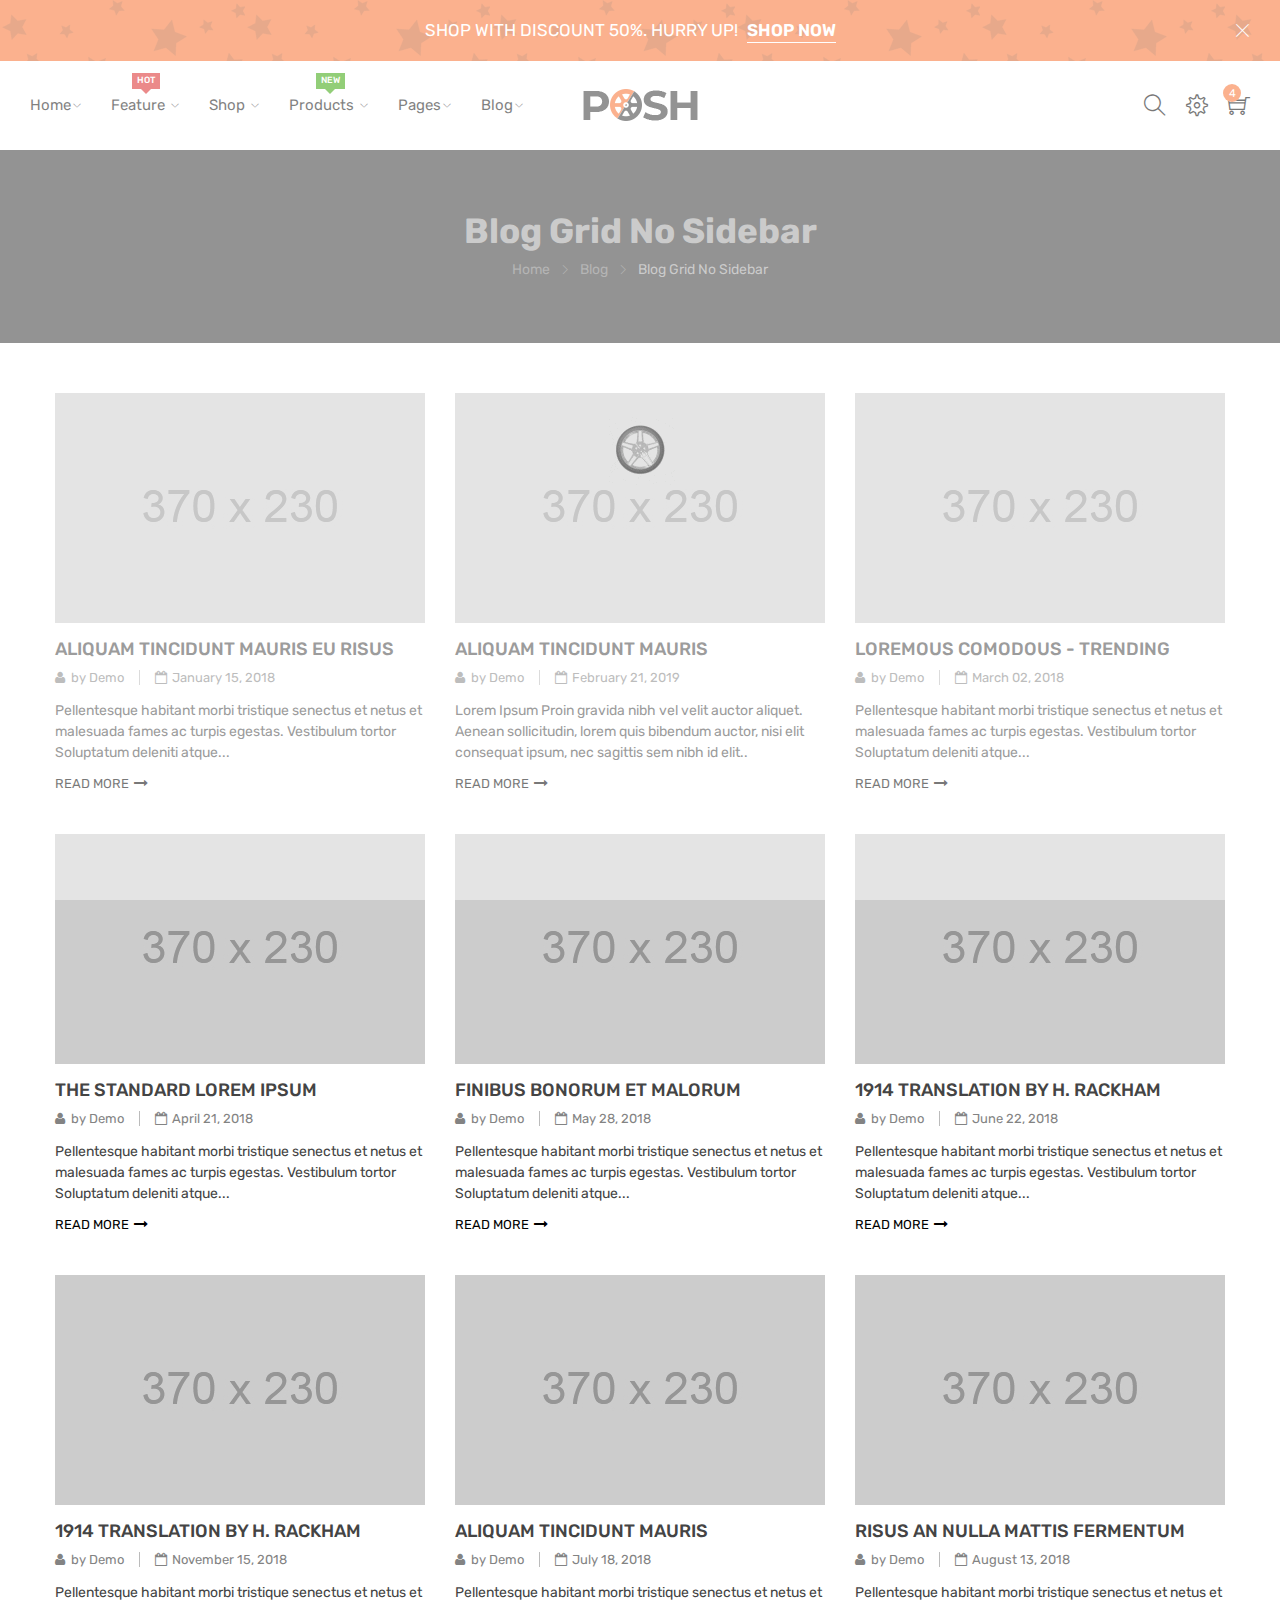
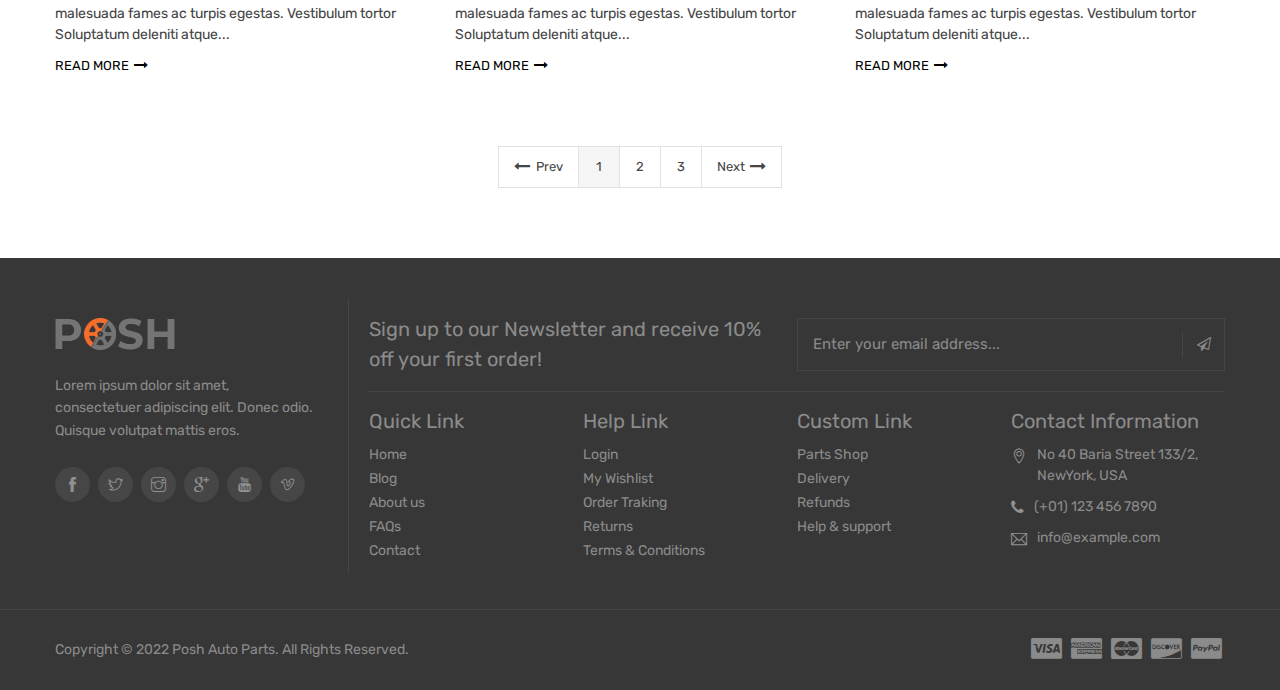
<file: blog.html>
<!DOCTYPE html><html class="no-js" lang="en">    <head>        <!-- Required meta tags -->        <meta charset="utf-8">        <meta name="viewport" content="width=device-width, initial-scale=1" />        <meta http-equiv="X-UA-Compatible" content="IE=edge" />        <meta name="description" content=" " />        <!-- Title -->        <title>Blog Grid No Sidebar - Posh Auto Parts eCommerce Bootstrap 4 Html Template</title>        <!-- Favicon  -->        <link rel="shortcut icon" href="assets/images/fevicon.png" />        <!-- *********** CSS Files *********** -->        <!-- Plugin CSS -->        <link rel="stylesheet" href="assets/css/plugins.css" />        <!-- Styles CSS -->        <link rel="stylesheet" href="assets/css/styles.css" />        <link rel="stylesheet" href="assets/css/responsive.css" />           </head>    <body class="template-blog">        <!-- Start Page Loader -->        <div class="page-loading"></div>        <!-- End Page Loader -->        <!--  Start Main Wrapper -->        <div class="main-wrapper cart-drawer-push">            <!-- Start Promotional Bar Section -->            <div class="promotional-bar border-0 rounded-0 d-flex align-items-center alert alert-warning fade show" role="alert">                <div class="container-fluid full-promotional-bar">                    <span>Shop with discount 50%. Hurry Up! <a href="#">Shop Now</a></span>                    <button type="button" class="close" data-dismiss="alert" aria-label="Close"><i class="ti-close"></i></button>                </div>            </div>            <!-- End Promotional Bar Section -->            <!-- Start Header Section -->            <header class="header bg-white">                <div class="container-fluid full-header">                    <div class="d-flex justify-content-between align-items-center">                        <!-- Start Navigation -->                        <nav class="navigation navbar position-static navbar-expand-lg p-0 w-50">                            <button class="navbar-toggler" type="button" data-toggle="collapse" data-target="#navbar-collapse"><span class="icon ti-menu"></span></button>                                    <div id="navbar-collapse" class="navbar-collapse collapse dual-nav">                                <a href="#" class="closeNav-btn d-lg-none clearfix" id="closeNav" title="Close"><span class="menu-close mr-2">Close</span><i class="ti-close" aria-hidden="true"></i></a>                                <ul class="navbar-nav">                                    <li class="nav-item dropdown">                                        <a class="nav-link" href="#">Home<span class="arw plush" title="Click to show/hide"></span></a>                                          <!-- Start Megamenu Dropdown -->                                        <div class="megamenu submenu dropdown">                                            <ul>                                                <li><a class="item" href="index.html">Home Version 1</a></li>                                                <li><a class="item" href="index-v2.html">Home Version 2</a></li>                                                <li><a class="item" href="index-v3.html">Home Version 3</a></li>                                                <li><a class="item" href="boxed-layout.html">Boxed Version 4</a></li>                                            </ul>                                        </div>                                        <!-- End Megamenu Dropdown -->                                    </li>                                    <li class="nav-item">                                        <a class="nav-link" href="#">Feature                                            <span class="arw plush" title="Click to show/hide"></span>                                            <span class="lbl hot">Hot</span></a>                                          <!-- Start Megamenu Style 1 -->                                         <div class="megamenu submenu style1">                                            <div class="container">                                                <div class="row">                                                    <div class="col-12 col-sm-12 col-lg-6">                                                        <div class="row">                                                            <div class="megamenu-lvl col-12 col-sm-12 col-lg-4">                                                                <h3>Categories Pages</h3>                                                                <ul>                                                                    <li><a class="item" href="collections.html">Collections Version 1</a></li>                                                                    <li><a class="item" href="collections-v2.html">Collections Version 2</a></li>                                                                    <li><a class="item" href="shop-grid-fullwidth.html">Grid Full width</a></li>                                                                    <li><a class="item" href="shop-grid-left-sidebar.html">Grid Left Sidebar</a></li>                                                                    <li><a class="item" href="shop-grid-right-sidebar.html">Grid Right sidebar</a></li>                                                                </ul>                                                            </div>                                                            <div class="megamenu-lvl col-12 col-sm-12 col-lg-4">                                                                <h3>Categories Pages</h3>                                                                <ul>                                                                    <li><a class="item" href="shop-list-fullwidth.html">List Full width</a></li>                                                                    <li><a class="item" href="shop-list-left-sidebar.html">List Left Sidebar</a></li>                                                                    <li><a class="item" href="shop-list-right-sidebar.html">List Right sidebar</a></li>                                                                    <li><a class="item" href="search-results.html">Search Results</a></li>                                                                </ul>                                                            </div>                                                            <div class="megamenu-lvl col-12 col-sm-12 col-lg-4">                                                                <h3>Product pages</h3>                                                                <ul>                                                                    <li><a class="item" href="product-details.html">Product Full width</a></li>                                                                    <li><a class="item" href="product-details-classic.html">Product Classic</a></li>                                                                    <li><a class="item" href="product-details-sidebar.html">Product Sidebar</a></li>                                                                    <li><a class="item" href="product-details-group.html">Product Group</a></li>                                                                    <li><a class="item" href="product-details-sticky.html">Product Sticky</a></li>                                                                </ul>                                                            </div>                                                            <div class="megamenu-lvl col-12 col-sm-12 col-lg-4">                                                                <h3>Shop pages</h3>                                                                <ul>                                                                    <li><a class="item" href="cart.html">Cart</a></li>                                                                    <li><a class="item" href="checkout.html">Checkout</a></li>                                                                    <li><a class="item" href="wishlist.html">Wishlist</a></li>                                                                    <li><a class="item" href="order-tracking.html">Order Tracking</a></li>                                                                </ul>                                                            </div>                                                            <div class="megamenu-lvl col-12 col-sm-12 col-lg-4">                                                                <h3>Blog Pages</h3>                                                                <ul>                                                                    <li><a class="item" href="blog.html">Blog Grid </a></li>                                                                    <li><a class="item" href="blog-list-sidebar.html">Blog List</a></li>                                                                    <li><a class="item" href="blog-grid-sidebar.html">Blog Sidebar</a></li>                                                                    <li><a class="item" href="single-post-image.html">Blog Details</a></li>                                                                </ul>                                                            </div>                                                            <div class="megamenu-lvl col-12 col-sm-12 col-lg-4">                                                                <h3>Other Pages</h3>                                                                <ul>                                                                    <li><a class="item" href="about-us.html">About Us</a></li>                                                                    <li><a class="item" href="faqs.html">FAQ's</a></li>                                                                    <li><a class="item" href="contact-us.html">Contact Us</a></li>                                                                    <li><a class="item" href="coming-soon.html">Coming Soon</a></li>                                                                </ul>                                                            </div>                                                        </div>                                                    </div>                                                    <div class="megamenu-lvl product-col col-12 col-sm-12 col-lg-3">                                                        <h3>Featured Product</h3>                                                        <div class="product">                                                            <a class="pro-img" href="product-details.html"><img class="img-fluid blur-up lazyload" src="assets/images/megamenu/product-1.jpg" data-src="assets/images/megamenu/product-1.jpg" alt="image" title="Naminos elementum disus tincidunts cosmo de cosmopolis" /></a>                                                            <div class="pro-details">                                                                <h4><a href="product-details.html">Naminos elementum disus tincidunts cosmo de cosmopolis</a></h4>                                                                <p class="star-rating">                                                                    <i class="spr-icon fa fa-star"></i>                                                                    <i class="spr-icon fa fa-star"></i>                                                                    <i class="spr-icon fa fa-star"></i>                                                                    <i class="spr-icon fa fa-star-o"></i>                                                                    <i class="spr-icon fa fa-star-o"></i>                                                                </p>                                                                <p><span class="compare">$600.00</span> <span>$550.00</span></p>                                                            </div>                                                        </div>                                                    </div>                                                    <div class="megamenu-lvl banner-col col-12 col-sm-12 col-lg-3">                                                        <a href="collections.html"><img class="img-fluid blur-up lazyload" src="assets/images/megamenu/image-1.jpg" data-src="assets/images/megamenu/image-1.jpg" alt="image" title="image" /></a>                                                    </div>                                                </div>                                            </div>                                        </div>                                        <!-- End Megamenu Style 1 -->                                    </li>                                    <li class="nav-item">                                        <a class="nav-link" href="#">Shop                                            <span class="arw plush" title="Click to show/hide"></span>                                        </a>                                          <!-- Start Megamenu Style 2 -->                                        <div class="megamenu submenu style2">                                            <div class="container">                                                <div class="row">                                                    <div class="col-12 col-sm-12 col-lg-6">                                                        <div class="row">                                                            <div class="megamenu-lvl col-12 col-sm-12 col-lg-4">                                                                <h3>Categories Pages</h3>                                                                <ul>                                                                    <li><a class="item" href="collections.html">Collections Version 1</a></li>                                                                    <li><a class="item" href="collections-v2.html">Collections Version 2</a></li>                                                                    <li><a class="item" href="shop-grid-fullwidth.html">Grid Full width</a></li>                                                                    <li><a class="item" href="shop-grid-left-sidebar.html">Grid Left Sidebar</a></li>                                                                    <li><a class="item" href="shop-grid-right-sidebar.html">Grid Right sidebar</a></li>                                                                </ul>                                                            </div>                                                            <div class="megamenu-lvl col-12 col-sm-12 col-lg-4">                                                                <h3>Categories Pages</h3>                                                                <ul>                                                                    <li><a class="item" href="shop-list-fullwidth.html">List Full width</a></li>                                                                    <li><a class="item" href="shop-list-left-sidebar.html">List Left Sidebar</a></li>                                                                    <li><a class="item" href="shop-list-right-sidebar.html">List Right sidebar</a></li>                                                                    <li><a class="item" href="search-results.html">Search Results</a></li>                                                                </ul>                                                            </div>                                                            <div class="megamenu-lvl col-12 col-sm-12 col-lg-4">                                                                <h3>Product pages</h3>                                                                <ul>                                                                    <li><a class="item" href="product-details.html">Product Full width</a></li>                                                                    <li><a class="item" href="product-details-classic.html">Product Classic</a></li>                                                                    <li><a class="item" href="product-details-sidebar.html">Product Sidebar</a></li>                                                                    <li><a class="item" href="product-details-group.html">Product Group</a></li>                                                                    <li><a class="item" href="product-details-sticky.html">Product Sticky</a></li>                                                                </ul>                                                            </div>                                                            <div class="megamenu-lvl col-12 col-sm-12 col-lg-4">                                                                <h3>Shop pages</h3>                                                                <ul>                                                                    <li><a class="item" href="cart.html">Cart</a></li>                                                                    <li><a class="item" href="checkout.html">Checkout</a></li>                                                                    <li><a class="item" href="wishlist.html">Wishlist</a></li>                                                                    <li><a class="item" href="order-tracking.html">Order Tracking</a></li>                                                                </ul>                                                            </div>                                                            <div class="megamenu-lvl col-12 col-sm-12 col-lg-4">                                                                <h3>Blog Pages</h3>                                                                <ul>                                                                    <li><a class="item" href="blog.html">Blog Grid </a></li>                                                                    <li><a class="item" href="blog-list-sidebar.html">Blog List</a></li>                                                                    <li><a class="item" href="blog-grid-sidebar.html">Blog Sidebar</a></li>                                                                    <li><a class="item" href="single-post-image.html">Blog Details</a></li>                                                                </ul>                                                            </div>                                                            <div class="megamenu-lvl col-12 col-sm-12 col-lg-4">                                                                <h3>Other Pages</h3>                                                                <ul>                                                                    <li><a class="item" href="about-us.html">About Us</a></li>                                                                    <li><a class="item" href="faqs.html">FAQ's</a></li>                                                                    <li><a class="item" href="contact-us.html">Contact Us</a></li>                                                                    <li><a class="item" href="coming-soon.html">Coming Soon</a></li>                                                                </ul>                                                            </div>                                                        </div>                                                    </div>                                                    <div class="megamenu-lvl banner-col col-12 col-sm-12 col-lg-3">                                                        <div class="row">                                                            <div class="col-sm-12 img1">                                                                <a href="collections.html"><img class="img-fluid blur-up lazyload" src="assets/images/megamenu/image-2.jpg" data-src="assets/images/megamenu/image-2.jpg" alt="image" title="image" /></a>                                                            </div>                                                            <div class="col-sm-12 img2">                                                                <a href="collections.html"><img class="img-fluid blur-up lazyload" src="assets/images/megamenu/image-2.jpg" data-src="assets/images/megamenu/image-2.jpg" alt="image" title="image" /></a>                                                            </div>                                                        </div>                                                    </div>                                                    <div class="megamenu-lvl banner-col col-12 col-sm-12 col-lg-3">                                                        <a href="collections.html"><img class="img-fluid blur-up lazyload" src="assets/images/megamenu/image-1.jpg" data-src="assets/images/megamenu/image-1.jpg" alt="image" title="image" /></a>                                                    </div>                                                </div>                                            </div>                                        </div>                                        <!-- End Megamenu Style 2 -->                                    </li>                                    <li class="nav-item">                                        <a class="nav-link" href="#">Products                                            <span class="arw plush" title="Click to show/hide"></span>                                            <span class="lbl new">New</span>                                        </a>                                          <!-- Start Megamenu Style 3 -->                                        <div class="megamenu submenu style3">                                            <div class="container">                                                <div class="row">                                                    <div class="col-sm-12">                                                        <div class="row">                                                            <div class="megamenu-lvl col-12 col-sm-12 col-lg-3">                                                                <h3>New Arrival</h3>                                                                <ul>                                                                    <li class="item-img"><a href="collections.html" class="img"><img class="img-fluid blur-up lazyload" src="assets/images/megamenu/image-3.jpg" data-src="assets/images/megamenu/image-3.jpg" alt="image" title="image" /></a></li>                                                                    <li><a class="item" href="collections.html">Collections Pages</a></li>                                                                    <li><a class="item" href="shop-grid-fullwidth.html">Shop pages</a></li>                                                                    <li><a class="item" href="product-details.html">Product pages</a></li>                                                                    <li><a class="item" href="blog.html">Blog Pages</a></li>                                                                </ul>                                                            </div>                                                            <div class="megamenu-lvl col-12 col-sm-12 col-lg-3">                                                                <h3>Tires Manufacturing</h3>                                                                <ul>                                                                    <li class="item-img"><a href="collections.html" class="img"><img class="img-fluid blur-up lazyload" src="assets/images/megamenu/image-3.jpg" data-src="assets/images/megamenu/image-3.jpg" alt="image" title="image" /></a></li>                                                                    <li><a class="item" href="login.html">Login</a></li>                                                                    <li><a class="item" href="register.html">Register</a></li>                                                                    <li><a class="item" href="wishlist.html">My Wishlist</a></li>                                                                    <li><a class="item" href="cart.html">Shopping Cart</a></li>                                                                </ul>                                                            </div>                                                            <div class="megamenu-lvl col-12 col-sm-12 col-lg-3">                                                                <h3>Electrical system</h3>                                                                <ul>                                                                    <li class="item-img"><a href="collections.html" class="img"><img class="img-fluid blur-up lazyload" src="assets/images/megamenu/image-3.jpg" data-src="assets/images/megamenu/image-3.jpg" alt="image" title="image" /></a></li>                                                                    <li><a class="item" href="#">Our Store</a></li>                                                                    <li><a class="item" href="about-us.html">Company Info</a></li>                                                                    <li><a class="item" href="#">Favorites</a></li>                                                                    <li><a class="item" href="#">Private Policy</a></li>                                                                </ul>                                                            </div>                                                            <div class="megamenu-lvl col-12 col-sm-12 col-lg-3">                                                                <h3>Other components</h3>                                                                <ul>                                                                    <li class="item-img"><a href="collections.html" class="img"><img class="img-fluid blur-up lazyload" src="assets/images/megamenu/image-3.jpg" data-src="assets/images/megamenu/image-3.jpg" alt="image" title="image" /></a></li>                                                                    <li><a class="item" href="#">Order Status</a></li>                                                                    <li><a class="item" href="#">Shipping & Returns</a></li>                                                                    <li><a class="item" href="#">Shipping & Deliveries</a></li>                                                                    <li><a class="item" href="terms-and-conditions.html">Terms & Conditions</a></li>                                                                </ul>                                                            </div>                                                        </div>                                                    </div>                                                </div>                                            </div>                                        </div>                                        <!-- End Megamenu Style 3 -->                                    </li>                                    <li class="nav-item dropdown">                                        <a class="nav-link" href="#">Pages<span class="arw plush" title="Click to show/hide"></span></a>                                          <!-- Start Megamenu Dropdown -->                                        <div class="megamenu submenu dropdown">                                            <ul>                                                <li><a class="item" href="about-us.html">About Us</a></li>                                                <li><a class="item" href="faqs.html">FAQ's</a></li>                                                <li><a class="item" href="contact-us.html">Contact Us</a></li>                                                <li><a class="item" href="coming-soon.html">Coming Soon</a></li>                                                <li><a class="item" href="order-tracking.html">Order Tracking</a></li>                                                <li><a class="item" href="compare.html">Compare</a></li>                                                <li class="dropmenu">                                                    <a class="item" href="#">My Account <span class="arw plush" title="Click to show/hide"></span></a>                                                    <ul class="droplink submenu1">                                                        <li><a class="item" href="my-account.html">My Account</a></li>                                                        <li><a class="item" href="login.html">Login</a></li>                                                        <li><a class="item" href="register.html">Register</a></li>                                                        <li><a class="item" href="forgot-password.html">Forgot Password</a></li>                                                        <li><a class="item" href="change-password.html">Change Password</a></li>                                                    </ul>                                                </li>                                                <li class="dropmenu">                                                    <a class="item" href="#">Wishlist <span class="arw plush" title="Click to show/hide"></span></a>                                                    <ul class="droplink submenu1">                                                        <li><a class="item" href="wishlist-login.html">Wishlist Login</a></li>                                                        <li><a class="item" href="wishlist.html">Wishlist</a></li>                                                        <li><a class="item" href="empty-wishlist.html">Empty Wishlist</a></li>                                                    </ul>                                                </li>                                                <li class="dropmenu">                                                    <a class="item" href="#">Cart <span class="arw plush" title="Click to show/hide"></span></a>                                                    <ul class="droplink submenu1">                                                        <li><a class="item" href="cart.html">Cart Version 1</a></li>                                                        <li><a class="item" href="cart-v2.html">Cart Version 2</a></li>                                                    </ul>                                                </li>                                                <li class="dropmenu">                                                    <a class="item" href="#">Checkout <span class="arw plush" title="Click to show/hide"></span></a>                                                    <ul class="droplink submenu1">                                                        <li><a class="item" href="checkout.html">Checkout Version 1</a></li>                                                        <li><a class="item" href="checkout-v2.html">Checkout Version 2</a></li>                                                        <li><a class="item" href="checkout-success.html">Checkout Success</a></li>                                                    </ul>                                                </li>                                                <li class="dropmenu">                                                    <a class="item" href="#">Empty Pages <span class="arw plush" title="Click to show/hide"></span></a>                                                    <ul class="droplink submenu1">                                                        <li><a class="item" href="empty-cart.html">Empty Cart</a></li>                                                        <li><a class="item" href="empty-category.html">Empty Category</a></li>                                                        <li><a class="item" href="empty-compare.html">Empty Compare</a></li>                                                        <li><a class="item" href="empty-search.html">Empty Search</a></li>                                                        <li><a class="item" href="empty-wishlist.html">Empty Wishlist</a></li>                                                        <li><a class="item" href="404.html">404 Page</a></li>                                                    </ul>                                                </li>                                            </ul>                                        </div>                                        <!-- End Megamenu Dropdown -->                                    </li>                                    <li class="nav-item dropdown">                                        <a class="nav-link" href="#">Blog<span class="arw plush" title="Click to show/hide"></span></a>                                          <!-- Start Megamenu Dropdown -->                                        <div class="megamenu submenu dropdown">                                            <ul>                                                <li><a class="item" href="blog.html">Blog Grid</a></li>                                                <li><a class="item" href="blog-list-sidebar.html">Blog List</a></li>                                                <li><a class="item" href="blog-grid-sidebar.html">Blog Sidebar</a></li>                                                <li><a class="item" href="blog-masonry.html">Blog Masonry</a></li>                                                <li class="dropmenu">                                                    <a class="item" href="#">Blog Details <span class="arw plush" title="Click to show/hide"></span></a>                                                    <ul class="droplink submenu1">                                                        <li><a class="item" href="single-post-image.html">Standard Post</a></li>                                                        <li><a class="item" href="single-post-gallery.html">Gallery Post</a></li>                                                        <li><a class="item" href="single-post-video.html">Video Post</a></li>                                                    </ul>                                                </li>                                            </ul>                                        </div>                                        <!-- End Megamenu Dropdown -->                                    </li>                                </ul>                            </div>                        </nav>                        <!-- Start Navigation -->                        <!-- Start Logo -->                        <div class="navbar-brand logo mx-auto p-0 text-center">                            <a href="index.html" class="logo-img"><img class="img-fluid" src="assets/images/logo/logo.png" alt="logo" title="Posh Auto Parts" /></a>                        </div>                        <!-- End Logo -->                        <!-- Start Right Menu -->                        <div class="w-50 right-side">                            <!-- Start Minicart -->                            <div class="minicart float-right">                                <a href="#" class="cart-btn" title="Cart" data-toggle="modal" data-target="#mycartdrawer">                                    <i class="icon ti-shopping-cart"></i>                                    <div class="cart-count">                                        <span id="count">4</span>                                    </div>                                </a>                            </div>                            <!-- End Minicart -->                            <!-- Start Setting Menu -->                            <div class="setting-menu float-right">                                <a href="#" class="setting-toggle" title="My Account">                                                    <i class="icon ti-settings"></i>                                </a>                                <div class="settinglinks" style="display:none">                                    <!-- Menu Links -->                                    <div class="my-links">                                        <h4>My Account</h4>                                        <ul class="p-0 m-0">                                            <li><a href="login.html">Login</a></li>                                            <li><a href="register.html">Register</a></li>                                            <li><a href="wishlist.html">Wishlist</a></li>                                            <li><a href="compare.html">Compare</a></li>                                        </ul>                                    </div>                                    <!-- Emd Menu Links -->                                    <!-- Start Currency Picker -->                                     <div class="my-currency">                                        <h4>Currency</h4>                                        <ul class="currency-picker">                                            <li class="item"><a href="#"><i class="fa fa-usd"></i> USD</a></li>                                            <li class="item"><a href="#"><i class="fa fa-eur"></i> EUR</a></li>                                            <li class="item"><a href="#"><i class="fa fa-gbp"></i> GBP</a></li>                                            <li class="item"><a href="#"><i class="fa fa-inr"></i> INR</a></li>                                        </ul>                                    </div>                                    <!-- End Currency Picker -->                                    <!-- Start Languages -->                                     <div class="my-languages">                                        <h4>Languages</h4>                                        <ul class="languages-picker">                                            <li class="item english"><a href="#">English</a></li>                                            <li class="item french"><a href="#">French</a></li>                                            <li class="item spanish"><a href="#">Spanish</a></li>                                            <li class="item germany"><a href="#">German</a></li>                                        </ul>                                    </div>                                    <!-- End Languages -->                                </div>                            </div>                            <!-- End Setting Menu -->                            <!-- Start Search Box -->                            <div class="search-box float-right">                                <a href="#" title="Search" class="search-open search-toggle" data-toggle="modal" data-target="#searchform">                                    <i class="icon ti-search"></i>                                 </a>                            </div>                            <!-- End Search Show -->                        </div>                        <!-- End Right Menu -->                    </div>                </div>            </header>            <!-- End Header Section -->            <!-- Start Main Content -->            <main class="main-content">                <!-- Start Breadcrumb -->                <div class="breadcrumbs text-center">                    <div class="container">                        <h1>Blog Grid No Sidebar</h1>                        <ul class="breadcrumb bg-transparent m-0 p-0 justify-content-center">                            <li class="breadcrumb-item"><a href="index.html" title="Home">Home</a></li>                            <li class="breadcrumb-item"><a href="#" title="Blog">Blog</a></li>                            <li class="breadcrumb-item active">Blog Grid No Sidebar</li>                        </ul>                    </div>                </div>                <!-- End Breadcrumb -->                <!-- Start Blog Inner -->                <div class="blog-content-inner">                    <div class="container">                        <div class="row row-sp row-eq-height">                            <!-- Start Blog Item -->                            <div class="col-sp blog-item col-12 col-sm-6 col-md-4">                                <!-- Start Blog Image -->                                <div class="blog-img mb-4">                                    <a href="single-post-image.html" class="animate-scale"><img class="img-fluid blur-up lazyload" src="assets/images/blog/blog-1.jpg" data-src="assets/images/blog/blog-1.jpg" alt="image" title="image" /></a>                                </div>                                <!-- End Blog Image -->                                <!-- Start Blog Details -->                                <div class="blog-details">                                    <h3><a href="single-post-image.html">Aliquam tincidunt mauris eu risus</a></h3>                                    <div class="article-by mb-4 clearfix">                                        <span class="article-author float-left"><i class="fa fa-user mr-1"></i> by Demo</span>                                        <span class="article-date float-left"><i class="fa fa-calendar-o mr-1"></i> January 15, 2018</span>                                    </div>                                    <div class="blog-content mb-3">                                        <p class="mb-2">Pellentesque habitant morbi tristique senectus et netus et malesuada fames ac turpis egestas. Vestibulum tortor Soluptatum deleniti atque...</p>                                    </div>                                    <a href="single-post-image.html" class="btn btn-secondary">Read More<i class="ml-2 fa fa-long-arrow-right"></i></a>                                </div>                                <!-- End Blog Details -->                            </div>                            <!-- End Blog Item -->                            <!-- Start Blog Item -->                            <div class="col-sp blog-item col-12 col-sm-6 col-md-4">                                <!-- Start Blog Image -->                                <div class="blog-img mb-4">                                    <a href="single-post-image.html" class="animate-scale"><img class="img-fluid blur-up lazyload" src="assets/images/blog/blog-1.jpg" data-src="assets/images/blog/blog-1.jpg" alt="image" title="image" /></a>                                </div>                                <!-- End Blog Image -->                                <!-- Start Blog Details -->                                <div class="blog-details">                                    <h3><a href="single-post-image.html">Aliquam tincidunt mauris</a></h3>                                    <div class="article-by mb-4 clearfix">                                        <span class="article-author float-left"><i class="fa fa-user mr-1"></i> by Demo</span>                                        <span class="article-date float-left"><i class="fa fa-calendar-o mr-1"></i> February 21, 2019</span>                                    </div>                                    <div class="blog-content mb-3">                                        <p class="mb-2">Lorem Ipsum Proin gravida nibh vel velit auctor aliquet. Aenean sollicitudin, lorem quis bibendum auctor, nisi elit consequat ipsum, nec sagittis sem nibh id elit..</p>                                    </div>                                    <a href="single-post-image.html" class="btn btn-secondary">Read More<i class="ml-2 fa fa-long-arrow-right"></i></a>                                </div>                                <!-- End Blog Details -->                            </div>                            <!-- End Blog Item -->                            <!-- Start Blog Item -->                            <div class="col-sp blog-item col-12 col-sm-6 col-md-4">                                <!-- Start Blog Image -->                                <div class="blog-img mb-4">                                    <a href="single-post-image.html" class="animate-scale"><img class="img-fluid blur-up lazyload" src="assets/images/blog/blog-1.jpg" data-src="assets/images/blog/blog-1.jpg" alt="image" title="image" /></a>                                </div>                                <!-- End Blog Image -->                                <!-- Start Blog Details -->                                <div class="blog-details">                                    <h3><a href="single-post-image.html">Loremous Comodous - Trending</a></h3>                                    <div class="article-by mb-4 clearfix">                                        <span class="article-author float-left"><i class="fa fa-user mr-1"></i> by Demo</span>                                        <span class="article-date float-left"><i class="fa fa-calendar-o mr-1"></i> March 02, 2018</span>                                    </div>                                    <div class="blog-content mb-3">                                        <p class="mb-2">Pellentesque habitant morbi tristique senectus et netus et malesuada fames ac turpis egestas. Vestibulum tortor Soluptatum deleniti atque...</p>                                    </div>                                    <a href="single-post-image.html" class="btn btn-secondary">Read More<i class="ml-2 fa fa-long-arrow-right"></i></a>                                </div>                                <!-- End Blog Details -->                            </div>                            <!-- End Blog Item -->                            <!-- Start Blog Item -->                            <div class="col-sp blog-item col-12 col-sm-6 col-md-4">                                <!-- Start Blog Image -->                                <div class="blog-img mb-4">                                    <a href="single-post-image.html" class="animate-scale"><img class="img-fluid blur-up lazyload" src="assets/images/blog/blog-1.jpg" data-src="assets/images/blog/blog-1.jpg" alt="image" title="image" /></a>                                </div>                                <!-- End Blog Image -->                                <!-- Start Blog Details -->                                <div class="blog-details">                                    <h3><a href="single-post-image.html">The standard Lorem Ipsum</a></h3>                                    <div class="article-by mb-4 clearfix">                                        <span class="article-author float-left"><i class="fa fa-user mr-1"></i> by Demo</span>                                        <span class="article-date float-left"><i class="fa fa-calendar-o mr-1"></i> April 21, 2018</span>                                    </div>                                    <div class="blog-content mb-3">                                        <p class="mb-2">Pellentesque habitant morbi tristique senectus et netus et malesuada fames ac turpis egestas. Vestibulum tortor Soluptatum deleniti atque...</p>                                    </div>                                    <a href="single-post-image.html" class="btn btn-secondary">Read More<i class="ml-2 fa fa-long-arrow-right"></i></a>                                </div>                                <!-- End Blog Details -->                            </div>                            <!-- End Blog Item -->                            <!-- Start Blog Item -->                            <div class="col-sp blog-item col-12 col-sm-6 col-md-4">                                <!-- Start Blog Image -->                                <div class="blog-img mb-4">                                    <a href="single-post-image.html" class="animate-scale"><img class="img-fluid blur-up lazyload" src="assets/images/blog/blog-1.jpg" data-src="assets/images/blog/blog-1.jpg" alt="image" title="image" /></a>                                </div>                                <!-- End Blog Image -->                                <!-- Start Blog Details -->                                <div class="blog-details">                                    <h3><a href="single-post-image.html">Finibus Bonorum et Malorum</a></h3>                                    <div class="article-by mb-4 clearfix">                                        <span class="article-author float-left"><i class="fa fa-user mr-1"></i> by Demo</span>                                        <span class="article-date float-left"><i class="fa fa-calendar-o mr-1"></i> May 28, 2018</span>                                    </div>                                    <div class="blog-content mb-3">                                        <p class="mb-2">Pellentesque habitant morbi tristique senectus et netus et malesuada fames ac turpis egestas. Vestibulum tortor Soluptatum deleniti atque...</p>                                    </div>                                    <a href="single-post-image.html" class="btn btn-secondary">Read More<i class="ml-2 fa fa-long-arrow-right"></i></a>                                </div>                                <!-- End Blog Details -->                            </div>                            <!-- End Blog Item -->                            <!-- Start Blog Item -->                            <div class="col-sp blog-item col-12 col-sm-6 col-md-4">                                <!-- Start Blog Image -->                                <div class="blog-img mb-4">                                    <a href="single-post-image.html" class="animate-scale"><img class="img-fluid blur-up lazyload" src="assets/images/blog/blog-1.jpg" data-src="assets/images/blog/blog-1.jpg" alt="image" title="image" /></a>                                </div>                                <!-- End Blog Image -->                                <!-- Start Blog Details -->                                <div class="blog-details">                                    <h3><a href="single-post-image.html">1914 translation by H. Rackham</a></h3>                                    <div class="article-by mb-4 clearfix">                                        <span class="article-author float-left"><i class="fa fa-user mr-1"></i> by Demo</span>                                        <span class="article-date float-left"><i class="fa fa-calendar-o mr-1"></i> June 22, 2018</span>                                    </div>                                    <div class="blog-content mb-3">                                        <p class="mb-2">Pellentesque habitant morbi tristique senectus et netus et malesuada fames ac turpis egestas. Vestibulum tortor Soluptatum deleniti atque...</p>                                    </div>                                    <a href="single-post-image.html" class="btn btn-secondary">Read More<i class="ml-2 fa fa-long-arrow-right"></i></a>                                </div>                                <!-- End Blog Details -->                            </div>                            <!-- End Blog Item -->                            <!-- Start Blog Item -->                            <div class="col-sp blog-item col-12 col-sm-6 col-md-4">                                <!-- Start Blog Image -->                                <div class="blog-img mb-4">                                    <a href="single-post-image.html" class="animate-scale"><img class="img-fluid blur-up lazyload" src="assets/images/blog/blog-1.jpg" data-src="assets/images/blog/blog-1.jpg" alt="image" title="image" /></a>                                </div>                                <!-- End Blog Image -->                                <!-- Start Blog Details -->                                <div class="blog-details">                                    <h3><a href="single-post-image.html">1914 translation by H. Rackham</a></h3>                                    <div class="article-by mb-4 clearfix">                                        <span class="article-author float-left"><i class="fa fa-user mr-1"></i> by Demo</span>                                        <span class="article-date float-left"><i class="fa fa-calendar-o mr-1"></i> November 15, 2018</span>                                    </div>                                    <div class="blog-content mb-3">                                        <p class="mb-2">Pellentesque habitant morbi tristique senectus et netus et malesuada fames ac turpis egestas. Vestibulum tortor Soluptatum deleniti atque...</p>                                    </div>                                    <a href="single-post-image.html" class="btn btn-secondary">Read More<i class="ml-2 fa fa-long-arrow-right"></i></a>                                </div>                                <!-- End Blog Details -->                            </div>                            <!-- End Blog Item -->                            <!-- Start Blog Item -->                            <div class="col-sp blog-item col-12 col-sm-6 col-md-4">                                <!-- Start Blog Image -->                                <div class="blog-img mb-4">                                    <a href="single-post-image.html" class="animate-scale"><img class="img-fluid blur-up lazyload" src="assets/images/blog/blog-1.jpg" data-src="assets/images/blog/blog-1.jpg" alt="image" title="image" /></a>                                </div>                                <!-- End Blog Image -->                                <!-- Start Blog Details -->                                <div class="blog-details">                                    <h3><a href="single-post-image.html">Aliquam tincidunt mauris</a></h3>                                    <div class="article-by mb-4 clearfix">                                        <span class="article-author float-left"><i class="fa fa-user mr-1"></i> by Demo</span>                                        <span class="article-date float-left"><i class="fa fa-calendar-o mr-1"></i> July 18, 2018</span>                                    </div>                                    <div class="blog-content mb-3">                                        <p class="mb-2">Pellentesque habitant morbi tristique senectus et netus et malesuada fames ac turpis egestas. Vestibulum tortor Soluptatum deleniti atque...</p>                                    </div>                                    <a href="single-post-image.html" class="btn btn-secondary">Read More<i class="ml-2 fa fa-long-arrow-right"></i></a>                                </div>                                <!-- End Blog Details -->                            </div>                            <!-- End Blog Item -->                            <!-- Start Blog Item -->                            <div class="col-sp blog-item col-12 col-sm-6 col-md-4">                                <!-- Start Blog Image -->                                <div class="blog-img mb-4">                                    <a href="single-post-image.html" class="animate-scale"><img class="img-fluid blur-up lazyload" src="assets/images/blog/blog-1.jpg" data-src="assets/images/blog/blog-1.jpg" alt="image" title="image" /></a>                                </div>                                <!-- End Blog Image -->                                <!-- Start Blog Details -->                                <div class="blog-details">                                    <h3><a href="single-post-image.html">risus an nulla mattis fermentum</a></h3>                                    <div class="article-by mb-4 clearfix">                                        <span class="article-author float-left"><i class="fa fa-user mr-1"></i> by Demo</span>                                        <span class="article-date float-left"><i class="fa fa-calendar-o mr-1"></i> August 13, 2018</span>                                    </div>                                    <div class="blog-content mb-3">                                        <p class="mb-2">Pellentesque habitant morbi tristique senectus et netus et malesuada fames ac turpis egestas. Vestibulum tortor Soluptatum deleniti atque...</p>                                    </div>                                    <a href="single-post-image.html" class="btn btn-secondary">Read More<i class="ml-2 fa fa-long-arrow-right"></i></a>                                </div>                                <!-- End Blog Details -->                            </div>                            <!-- End Blog Item -->                        </div>                        <!-- Start Pagination -->                        <nav class="blog-pagination my-sm-5 my-3 d-flex justify-content-center" aria-label="Page navigation">                            <ul class="pagination">                                <li class="page-item"><a class="page-link rounded-0" href="#"><i class="icon fa fa-long-arrow-left mr-1" aria-hidden="true"></i> Prev</a></li>                                <li class="page-item active"><a class="page-link" href="#">1</a></li>                                <li class="page-item"><a class="page-link" href="#">2</a></li>                                <li class="page-item"><a class="page-link" href="#">3</a></li>                                <li class="page-item"><a class="page-link rounded-0" href="#">Next <i class="icon fa fa-long-arrow-right ml-1" aria-hidden="true"></i></a></li>                            </ul>                        </nav>                        <!-- End Pagination -->                    </div>                </div>                <!-- End Blog Inner -->            </main>            <!-- End Main Content -->            <!-- Start Footer Section -->            <footer class="footer">                <div class="footer-top clearfix">                    <div class="container">                        <div class="row no-gutters">                            <div class="col-12 col-sm-12 col-md-12 col-lg-3 logo-wellcome">                                <div class="ftr-logo">                                    <a href="index.html"><img class="img-fluid" src="assets/images/logo/gray-logo.png" alt="Posh Auto Parts" title="Posh Auto Parts" /></a>                                </div>                                <div class="welcome-text">                                    <p class="m-0">Lorem ipsum dolor sit amet,<br> consectetuer adipiscing elit. Donec odio. Quisque volutpat mattis eros.</p>                                </div>                                <div class="social-icons">                                    <ul class="d-flex flex-row align-items-center text-center">                                        <li><a href="#" title="Facebook"><i class="icon ti-facebook"></i></a></li>                                        <li><a href="#" title="Twitter"><i class="icon ti-twitter"></i></a></li>                                        <li><a href="#" title="Instagram"><i class="icon ti-instagram"></i></a></li>                                        <li><a href="#" title="Google Plus"><i class="icon ti-google"></i></a></li>                                        <li><a href="#" title="Youtube"><i class="icon ti-youtube"></i></a></li>                                        <li><a href="#" title="Vimeo"><i class="icon ti-vimeo"></i></a></li>                                    </ul>                                </div>                            </div>                            <div class="col-12 col-sm-12 col-md-12 col-lg-9 newsletter-menulinks">                                <div class="row no-gutters footer-newsletter">                                    <div class="col-12 col-sm-12 col-md-6 col-lg-6">                                        <h3>Sign up to our Newsletter and receive 10% off your first order!</h3>                                    </div>                                    <div class="col-12 col-sm-12 col-md-6 col-lg-6">                                        <form action="#" class="needs-validation" method="post">                                            <div class="form-group m-0 position-relative">                                                <input type="text" class="form-control" placeholder="Enter your email address..." required />                                                <button class="btn btn-primary" type="submit">                                                    <i class="fa fa-paper-plane-o"></i>                                                </button>                                            </div>                                        </form>                                    </div>                                </div>                                <div class="row no-gutters footer-links">                                    <div class="col-12 col-sm-12 col-md-3 col-lg-3 menu-items">                                        <h4>Quick Link</h4>                                        <ul class="linklist">                                            <li><a href="index.html">Home</a></li>                                            <li><a href="blog.html">Blog</a></li>                                            <li><a href="about-us.html">About us</a></li>                                            <li><a href="faqs.html">FAQs</a></li>                                            <li><a href="contact-us.html">Contact</a></li>                                        </ul>                                    </div>                                    <div class="col-12 col-sm-12 col-md-3 col-lg-3 menu-items">                                        <h4>Help Link</h4>                                        <ul class="linklist">                                            <li><a href="login.html">Login</a></li>                                            <li><a href="wishlist.html">My Wishlist</a></li>                                            <li><a href="order-tracking.html">Order Traking</a></li>                                            <li><a href="#">Returns</a></li>                                            <li><a href="terms-and-conditions.html">Terms & Conditions</a></li>                                        </ul>                                    </div>                                    <div class="col-12 col-sm-12 col-md-3 col-lg-3 menu-items">                                        <h4>Custom Link</h4>                                        <ul class="linklist">                                            <li><a href="#">Parts Shop</a></li>                                            <li><a href="#">Delivery</a></li>                                            <li><a href="#">Refunds</a></li>                                            <li><a href="#">Help & support</a></li>                                        </ul>                                    </div>                                    <div class="col-12 col-sm-12 col-md-3 col-lg-3 contact">                                        <h4>Contact Information</h4>                                        <ul class="linklist contact-info d-flex flex-column">                                            <li><i class="icon ti-location-pin"></i><span>No 40 Baria Street 133/2, <br/>NewYork, USA</span></li>                                            <li><i class="icon fa fa-phone"></i><a href="tel:+011234567890">(+01) 123 456 7890</a></li>                                            <li><i class="icon ti-email"></i><a href="mailto:info@example.com">info@example.com</a></li>                                        </ul>                                    </div>                                </div>                            </div>                        </div>                    </div>                </div>                <div class="footer-bottom clearfix">                    <div class="container">                        <div class="payment-icons pull-right">                            <i class="fa fa-cc-visa" aria-hidden="true"></i>                             <i class="fa fa-cc-amex" aria-hidden="true"></i>                             <i class="fa fa-cc-mastercard" aria-hidden="true"></i>                             <i class="fa fa-cc-discover" aria-hidden="true"></i>                             <i class="fa fa-cc-paypal" aria-hidden="true"></i>                         </div>                        <div class="copyright-content pt-md-1 pull-left">                             <span class="content"> Copyright &copy; 2022 Posh Auto Parts. All Rights Reserved.</span>                         </div>                    </div>                </div>            </footer>            <!-- End Footer Section -->            <!-- Start Scroll Top -->            <div id="scrollTop"><i class="ti-arrow-up"></i></div>            <!-- End Scroll Top -->            <!-- Start Search Drawer -->            <div class="search-area modal fade top" id="searchform" tabindex="-1" role="dialog" aria-hidden="true" data-backdrop="true">                <div class="modal-dialog modal-frame modal-top modal-notify modal-info" role="document">                    <div class="container">                        <div class="modal-content search-inline align-content-center">                            <div class="search-head position-relative">                                <h3>What are you looking for?</h3>                                <a class="search-close" data-dismiss="modal" aria-label="Close">                                    <i class="ti-close" aria-hidden="true"></i>                                </a>                            </div>                            <form action="#" class="position-relative">                                <input type="text" class="form-control" placeholder="Search Products..." />                                <button class="search-btn" type="submit">                                    <i class="ti-search"></i>                                </button>                            </form>                        </div>                    </div>                </div>            </div>            <!-- End Search Drawer -->            <!-- Start Cart Drawer -->            <div class="minicart-wrapper">                <div class="cart-drawer model fade right show cart-drawer-right">                    <div class="minicart-head">                        <h3>Shopping Cart</h3>                        <a class="close-btn active">                            <i class="ti-close"></i>                        </a>                    </div>                    <div class="minicart-details">                        <div class="empty-cart">                            <p>You have no items in your shopping cart.</p>                        </div>                        <ul class="cart-lists clearfix">                            <li class="cart-item d-table">                                <div class="pro-img d-table-cell align-middle">                                    <a href="product-details.html">                                        <img class="img-fluid blur-up lazyload" src="assets/images/products/cart-pro-76x76.jpg" data-src="assets/images/products/cart-pro-76x76.jpg" alt="image" title="Donec pede justo fringilla" />                                    </a>                                </div>                                <div class="item-info pl-4 text-left d-table-cell align-top">                                    <a href="product-details.html">Donec pede justo fringilla</a>                                    <p class="size-color">Sliver Black/XXL</p>                                    <p class="price">1 x $699.00</p>                                </div>                                <div class="item-right cart-remove d-table-cell align-middle">                                    <a class="edit mr-2" href="#"><i class="ti-pencil-alt"></i></a>                                    <a class="remove" href="#"><i class="ti-close"></i></a>                                </div>                            </li>                            <li class="cart-item d-table">                                <div class="pro-img d-table-cell align-middle">                                    <a href="product-details.html">                                        <img class="img-fluid blur-up lazyload" src="assets/images/products/cart-pro-76x76.jpg" data-src="assets/images/products/cart-pro-76x76.jpg" alt="image" title="Sociosqu facilisi senectus nisi etiam" />                                    </a>                                </div>                                <div class="item-info pl-4 text-left float-left d-table-cell align-top">                                    <a href="#">Sociosqu facilisi senectus nisi</a>                                    <p class="size-color">Red/XL</p>                                    <p class="price">1 x $299.00</p>                                </div>                                <div class="item-right cart-remove d-table-cell align-middle">                                    <a class="edit mr-2" href="#"><i class="ti-pencil-alt"></i></a>                                    <a class="remove" href="#"><i class="ti-close"></i></a>                                </div>                            </li>                            <li class="cart-item d-table">                                <div class="pro-img d-table-cell align-middle">                                    <a href="product-details.html">                                        <img class="img-fluid blur-up lazyload" src="assets/images/products/cart-pro-76x76.jpg" data-src="assets/images/products/cart-pro-76x76.jpg" alt="image" title="Nullam scelerisque suscipit sociis" />                                    </a>                                </div>                                <div class="item-info pl-4 text-left d-table-cell align-top">                                    <a href="product-details.html">Nullam scelerisque suscipit</a>                                    <p class="size-color">Silver/L</p>                                    <p class="price">1 x $239.00</p>                                </div>                                <div class="item-right cart-remove d-table-cell align-middle">                                    <a class="edit mr-2" href="#"><i class="ti-pencil-alt"></i></a>                                    <a class="remove" href="#"><i class="ti-close"></i></a>                                </div>                            </li>                            <li class="cart-item d-table">                                <div class="pro-img d-table-cell align-middle">                                    <a href="product-details.html">                                        <img class="img-fluid blur-up lazyload" src="assets/images/products/cart-pro-76x76.jpg" data-src="assets/images/products/cart-pro-76x76.jpg" alt="image" title="Pellentesque habitant morbi" />                                    </a>                                </div>                                <div class="item-info pl-4 text-left d-table-cell align-top">                                    <a href="product-details.html">Pellentesque habitant morbi</a>                                    <p class="size-color">Black/M</p>                                    <p class="price">1 x $119.00</p>                                </div>                                <div class="item-right cart-remove d-table-cell align-middle">                                    <a class="edit mr-2" href="#"><i class="ti-pencil-alt"></i></a>                                    <a class="remove" href="#"><i class="ti-close"></i></a>                                </div>                            </li>                        </ul>                                        </div>                    <div class="minicart-bottom-actions">                        <div class="pro-totals d-inline-block w-100">                            <div class="items mb-1 clearfix">                                <span class="item subtotal float-left">Subtotal:</span>                                <span class="price-total float-right"><span class="price">$1356.00</span></span>                            </div>                            <div class="items mb-1 clearfix">                                <span class="item shipping float-left">Shipping:</span>                                <span class="price-total float-right"><span class="price">$10.00</span></span>                            </div>                            <div class="items mb-1 clearfix">                                <span class="item tax float-left">Tax:</span>                                <span class="price-total float-right"><span class="price">$0.00</span></span>                            </div>                            <div class="items clearfix">                                <span class="item total float-left">Total:</span>                                <span class="price-total float-right"><span class="price">$1366.00</span></span>                            </div>                        </div>                        <div class="actions d-inline-block w-100 text-center">                            <a class="btn btn-primary d-block mb-4 font-sm-14" href="cart.html">View Cart</a>                            <a class="btn btn-secondary d-block font-sm-14" href="checkout.html">Proceed to checkout</a>                        </div>                    </div>                </div>            </div>            <!-- End Cart Drawer -->            <!-- Overlay -->            <div class="overlay"></div>        </div>        <!--  End Main Wrapper -->        <!-- ******** JS Files ******** -->                <!-- Plugin JS -->	                <script src="assets/js/plugins.js"></script>        <!-- Main JS -->        <script src="assets/js/main.js"></script>    </body></html>
</file>
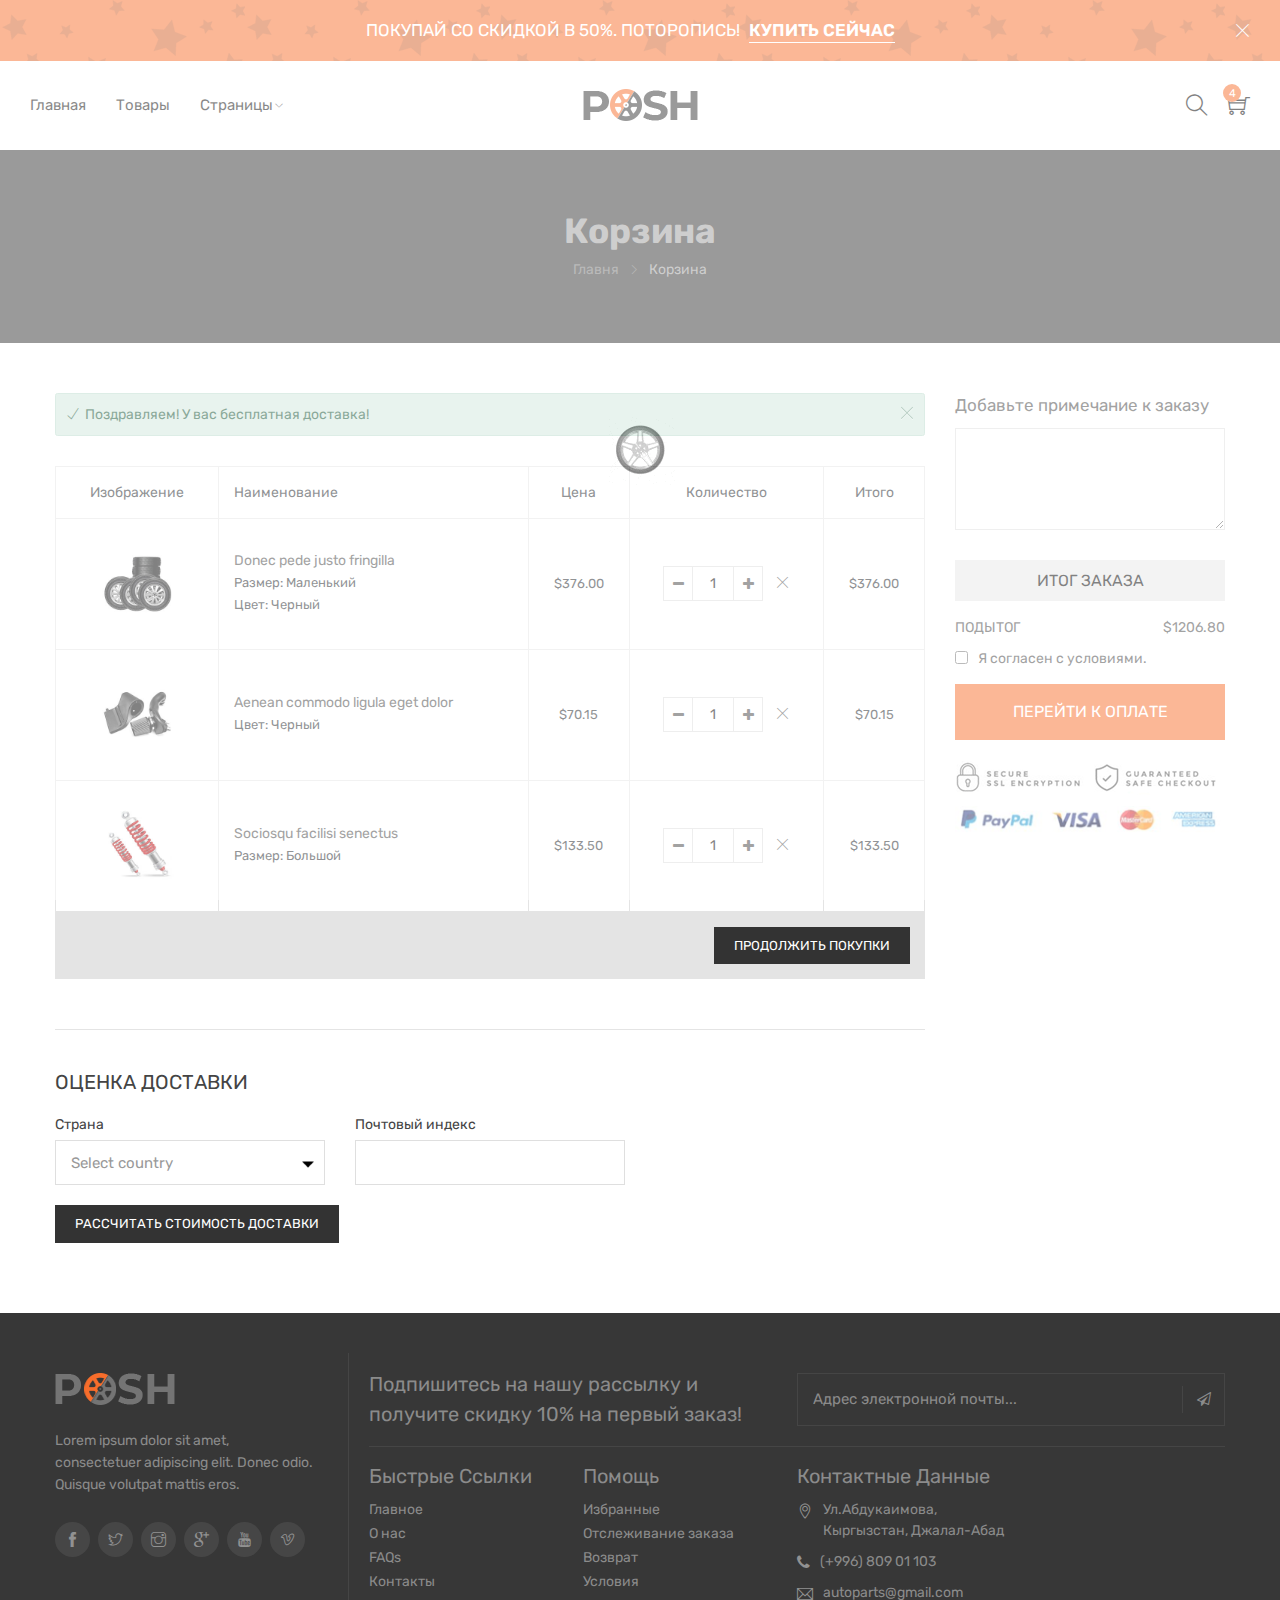
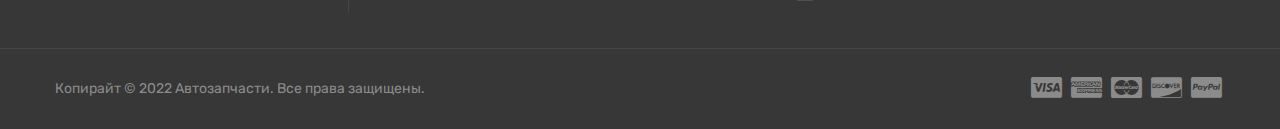
<file: cart.html>
<!DOCTYPE html><html class="no-js" lang="en">    <head>        <!-- Required meta tags -->        <meta charset="utf-8">        <meta name="viewport" content="width=device-width, initial-scale=1" />        <meta http-equiv="X-UA-Compatible" content="IE=edge" />        <meta name="description" content=" " />        <!-- Title -->        <title>Cart Style1 - Posh Auto Parts eCommerce Bootstrap 4 Html Template</title>        <!-- Favicon  -->        <link rel="shortcut icon" href="assets/images/fevicon.png" />        <!-- *********** CSS Files *********** -->        <!-- Plugin CSS -->        <link rel="stylesheet" href="assets/css/plugins.css" />        <!-- Styles CSS -->        <link rel="stylesheet" href="assets/css/styles.css" />        <link rel="stylesheet" href="assets/css/responsive.css" />           </head>    <body class="template-cart cart-page">        <!-- Start Page Loader -->        <div class="page-loading"></div>        <!-- End Page Loader -->        <!--  Start Main Wrapper -->        <div class="main-wrapper cart-drawer-push">            <!-- Start Promotional Bar Section -->            <div class="promotional-bar border-0 rounded-0 d-flex align-items-center alert alert-warning fade show" role="alert">                <div class="container-fluid full-promotional-bar">                    <span>Покупай со скидкой в 50%. Поторопись! <a href="#">Купить сейчас</a></span>                    <button type="button" class="close" data-dismiss="alert" aria-label="Close"><i class="ti-close"></i></button>                </div>            </div>            <!-- End Promotional Bar Section -->            <!-- Start Header Section -->            <header class="header bg-white">                <div class="container-fluid full-header">                    <div class="d-flex justify-content-between align-items-center">                        <!-- Start Navigation -->                        <nav class="navigation navbar position-static navbar-expand-lg p-0 w-50">                            <button class="navbar-toggler" type="button" data-toggle="collapse" data-target="#navbar-collapse"><span class="icon ti-menu"></span></button>                            <div id="navbar-collapse" class="navbar-collapse collapse dual-nav">                                <a href="#" class="closeNav-btn d-lg-none clearfix" id="closeNav" title="Close"><span class="menu-close mr-2">Close</span><i class="ti-close" aria-hidden="true"></i></a>                                <ul class="navbar-nav">                                    <li class="nav-item">                                        <a class="nav-link" href="index.html">Главная<span title="Click to show/hide"></span></a>                                    </li>                                    <li class="nav-item">                                        <a class="nav-link" href="collections.html">Товары                                        </a>                                        <!-- Start Megamenu Style 2 -->                                        <!--                                        <div class="megamenu submenu style2">-->                                        <!--                                            <div class="container">-->                                        <!--                                                <div class="row">-->                                        <!--                                                    <div class="col-12 col-sm-12 col-lg-6">-->                                        <!--                                                        <div class="row">-->                                        <!--                                                            <div class="megamenu-lvl col-12 col-sm-12 col-lg-4">-->                                        <!--                                                                <a class="item" href="collections.html">Категории</a>-->                                        <!--                                                                <ul>-->                                        <!--                                                                    <li><a class="item" href="collections.html">Collections Version 1</a></li>-->                                        <!--                                                                    <li><a class="item" href="shop-grid-fullwidth.html">Grid Full width</a></li>-->                                        <!--                                                                    <li><a class="item" href="shop-grid-left-sidebar.html">Grid Left Sidebar</a></li>-->                                        <!--                                                                    <li><a class="item" href="shop-grid-right-sidebar.html">Grid Right sidebar</a></li>-->                                        <!--                                                                </ul>-->                                        <!--                                                            </div>-->                                        <!--                                                            <div class="megamenu-lvl col-12 col-sm-12 col-lg-4">-->                                        <!--                                                                <h3>Categories Pages</h3>-->                                        <!--                                                                <ul>-->                                        <!--                                                                    <li><a class="item" href="shop-list-fullwidth.html">List Full width</a></li>-->                                        <!--                                                                    <li><a class="item" href="shop-list-left-sidebar.html">List Left Sidebar</a></li>-->                                        <!--                                                                    <li><a class="item" href="shop-list-right-sidebar.html">List Right sidebar</a></li>-->                                        <!--                                                                    <li><a class="item" href="search-results.html">Search Results</a></li>-->                                        <!--                                                                </ul>-->                                        <!--                                                            </div>-->                                        <!--                                                            <div class="megamenu-lvl col-12 col-sm-12 col-lg-4">-->                                        <!--                                                                <h3>Product pages</h3>-->                                        <!--                                                                <ul>-->                                        <!--                                                                    <li><a class="item" href="product-details.html">Product Full width</a></li>-->                                        <!--                                                                    <li><a class="item" href="product-details-classic.html">Product Classic</a></li>-->                                        <!--                                                                    <li><a class="item" href="product-details-sidebar.html">Product Sidebar</a></li>-->                                        <!--                                                                    <li><a class="item" href="product-details-group.html">Product Group</a></li>-->                                        <!--                                                                    <li><a class="item" href="product-details-sticky.html">Product Sticky</a></li>-->                                        <!--                                                                </ul>-->                                        <!--                                                            </div>-->                                        <!--                                                            <div class="megamenu-lvl col-12 col-sm-12 col-lg-4">-->                                        <!--                                                                <h3>Shop pages</h3>-->                                        <!--                                                                <ul>-->                                        <!--                                                                    <li><a class="item" href="cart.html">Cart</a></li>-->                                        <!--                                                                    <li><a class="item" href="checkout.html">Checkout</a></li>-->                                        <!--                                                                    <li><a class="item" href="wishlist.html">Wishlist</a></li>-->                                        <!--                                                                    <li><a class="item" href="order-tracking.html">Order Tracking</a></li>-->                                        <!--                                                                </ul>-->                                        <!--                                                            </div>-->                                        <!--                                                            <div class="megamenu-lvl col-12 col-sm-12 col-lg-4">-->                                        <!--                                                                <h3>Blog Pages</h3>-->                                        <!--                                                                <ul>-->                                        <!--                                                                    <li><a class="item" href="blog.html">Blog Grid </a></li>-->                                        <!--                                                                    <li><a class="item" href="blog-list-sidebar.html">Blog List</a></li>-->                                        <!--                                                                    <li><a class="item" href="blog-grid-sidebar.html">Blog Sidebar</a></li>-->                                        <!--                                                                    <li><a class="item" href="single-post-image.html">Blog Details</a></li>-->                                        <!--                                                                </ul>-->                                        <!--                                                            </div>-->                                        <!--                                                            <div class="megamenu-lvl col-12 col-sm-12 col-lg-4">-->                                        <!--                                                                <h3>Other Pages</h3>-->                                        <!--                                                                <ul>-->                                        <!--                                                                    <li><a class="item" href="about-us.html">About Us</a></li>-->                                        <!--                                                                    <li><a class="item" href="faqs.html">FAQ's</a></li>-->                                        <!--                                                                    <li><a class="item" href="contact-us.html">Contact Us</a></li>-->                                        <!--                                                                    <li><a class="item" href="coming-soon.html">Coming Soon</a></li>-->                                        <!--                                                                </ul>-->                                        <!--                                                            </div>-->                                        <!--                                                        </div>-->                                        <!--                                                    </div>-->                                        <!--                                                    <div class="megamenu-lvl banner-col col-12 col-sm-12 col-lg-3">-->                                        <!--                                                        <div class="row">-->                                        <!--                                                            <div class="col-sm-12 img1">-->                                        <!--                                                                <a href="collections.html"><img class="img-fluid blur-up lazyload" src="assets/images/megamenu/image-2.jpg" data-src="assets/images/megamenu/image-2.jpg" alt="image" title="image" /></a>-->                                        <!--                                                            </div>-->                                        <!--                                                            <div class="col-sm-12 img2">-->                                        <!--                                                                <a href="collections.html"><img class="img-fluid blur-up lazyload" src="assets/images/megamenu/image-2.jpg" data-src="assets/images/megamenu/image-2.jpg" alt="image" title="image" /></a>-->                                        <!--                                                            </div>-->                                        <!--                                                        </div>-->                                        <!--                                                    </div>-->                                        <!--                                                    <div class="megamenu-lvl banner-col col-12 col-sm-12 col-lg-3">-->                                        <!--                                                        <a href="collections.html"><img class="img-fluid blur-up lazyload" src="assets/images/megamenu/image-1.jpg" data-src="assets/images/megamenu/image-1.jpg" alt="image" title="image" /></a>-->                                        <!--                                                    </div>-->                                        <!--                                                </div>-->                                        <!--                                            </div>-->                                        <!--                                        </div>-->                                        <!-- End Megamenu Style 2 -->                                    </li>                                    <!--                                    <li class="nav-item">-->                                    <!--                                        <a class="nav-link" href="#">Продукты-->                                    <!--                                            <span class="arw plush" title="Click to show/hide"></span>-->                                    <!--                                            <span class="lbl new">Новое</span>-->                                    <!--                                        </a>  -->                                    <!--                                        &lt;!&ndash; Start Megamenu Style 3 &ndash;&gt;-->                                    <!--                                        <div class="megamenu submenu style3">-->                                    <!--                                            <div class="container">-->                                    <!--                                                <div class="row">-->                                    <!--                                                    <div class="col-sm-12">-->                                    <!--                                                        <div class="row">-->                                    <!--                                                            <div class="megamenu-lvl col-12 col-sm-12 col-lg-3">-->                                    <!--                                                                <h3>Новое поступление</h3>-->                                    <!--                                                                <ul>-->                                    <!--                                                                    <li class="item-img"><a href="collections.html" class="img"><img class="img-fluid blur-up lazyload" src="assets/images/megamenu/image-3.jpg" data-src="assets/images/megamenu/image-3.jpg" alt="image" title="image" /></a></li>-->                                    <!--                                                                    <li><a class="item" href="collections.html">Collections Pages</a></li>-->                                    <!--                                                                    <li><a class="item" href="shop-grid-fullwidth.html">Shop pages</a></li>-->                                    <!--                                                                    <li><a class="item" href="product-details.html">Product pages</a></li>-->                                    <!--                                                                    <li><a class="item" href="blog.html">Blog Pages</a></li>-->                                    <!--                                                                </ul>-->                                    <!--                                                            </div>-->                                    <!--                                                            <div class="megamenu-lvl col-12 col-sm-12 col-lg-3">-->                                    <!--                                                                <h3>Tires Manufacturing</h3>-->                                    <!--                                                                <ul>-->                                    <!--                                                                    <li class="item-img"><a href="collections.html" class="img"><img class="img-fluid blur-up lazyload" src="assets/images/megamenu/image-3.jpg" data-src="assets/images/megamenu/image-3.jpg" alt="image" title="image" /></a></li>-->                                    <!--                                                                    <li><a class="item" href="login.html">Login</a></li>-->                                    <!--                                                                    <li><a class="item" href="register.html">Register</a></li>-->                                    <!--                                                                    <li><a class="item" href="wishlist.html">My Wishlist</a></li>-->                                    <!--                                                                    <li><a class="item" href="cart.html">Shopping Cart</a></li>-->                                    <!--                                                                </ul>-->                                    <!--                                                            </div>-->                                    <!--                                                            <div class="megamenu-lvl col-12 col-sm-12 col-lg-3">-->                                    <!--                                                                <h3>Electrical system</h3>-->                                    <!--                                                                <ul>-->                                    <!--                                                                    <li class="item-img"><a href="collections.html" class="img"><img class="img-fluid blur-up lazyload" src="assets/images/megamenu/image-3.jpg" data-src="assets/images/megamenu/image-3.jpg" alt="image" title="image" /></a></li>-->                                    <!--                                                                    <li><a class="item" href="#">Our Store</a></li>-->                                    <!--                                                                    <li><a class="item" href="about-us.html">Company Info</a></li>-->                                    <!--                                                                    <li><a class="item" href="#">Favorites</a></li>-->                                    <!--                                                                    <li><a class="item" href="#">Private Policy</a></li>-->                                    <!--                                                                </ul>-->                                    <!--                                                            </div>-->                                    <!--                                                            <div class="megamenu-lvl col-12 col-sm-12 col-lg-3">-->                                    <!--                                                                <h3>Other components</h3>-->                                    <!--                                                                <ul>-->                                    <!--                                                                    <li class="item-img"><a href="collections.html" class="img"><img class="img-fluid blur-up lazyload" src="assets/images/megamenu/image-3.jpg" data-src="assets/images/megamenu/image-3.jpg" alt="image" title="image" /></a></li>-->                                    <!--                                                                    <li><a class="item" href="#">Order Status</a></li>-->                                    <!--                                                                    <li><a class="item" href="#">Shipping & Returns</a></li>-->                                    <!--                                                                    <li><a class="item" href="#">Shipping & Deliveries</a></li>-->                                    <!--                                                                    <li><a class="item" href="terms-and-conditions.html">Terms & Conditions</a></li>-->                                    <!--                                                                </ul>-->                                    <!--                                                            </div>-->                                    <!--                                                        </div>-->                                    <!--                                                    </div>-->                                    <!--                                                </div>-->                                    <!--                                            </div>-->                                    <!--                                        </div>-->                                    <!--                                        &lt;!&ndash; End Megamenu Style 3 &ndash;&gt;-->                                    <!--                                    </li>-->                                    <li class="nav-item dropdown">                                        <a class="nav-link" href="#">Страницы<span class="arw plush" title="Click to show/hide"></span></a>                                        <!-- Start Megamenu Dropdown -->                                        <div class="megamenu submenu dropdown">                                            <ul>                                                <li><a class="item" href="about-us.html">О нас</a></li>                                                <li><a class="item" href="faqs.html">FAQ's</a></li>                                                <li><a class="item" href="contact-us.html">Связаться с нами</a></li>                                                <li><a class="item" href="order-tracking.html">Отслеживание заказа</a></li>                                                <li class="dropmenu">                                                    <a class="item" href="wishlist.html">Избранные</a>                                                </li>                                                <li class="dropmenu">                                                    <a class="item" href="cart.html">Корзина</a>                                                </li>                                            </ul>                                        </div>                                        <!-- End Megamenu Dropdown -->                                    </li>                                </ul>                            </div>                        </nav>                        <!-- Start Navigation -->                        <!-- Start Logo -->                        <div class="navbar-brand logo mx-auto p-0 text-center">                            <a href="index.html" class="logo-img"><img class="img-fluid" src="assets/images/logo/logo.png" alt="logo" title="Автозапчасти" /></a>                        </div>                        <!-- End Logo -->                        <!-- Start Right Menu -->                        <div class="w-50 right-side">                            <!-- Start Minicart -->                            <div class="minicart float-right">                                <a href="#" class="cart-btn" title="Cart" data-toggle="modal" data-target="#mycartdrawer">                                    <i class="icon ti-shopping-cart"></i>                                    <div class="cart-count">                                        <span id="count">4</span>                                    </div>                                </a>                            </div>                            <!-- End Minicart -->                            <!-- Start Setting Menu -->                            <!--                            <div class="setting-menu float-right">-->                            <!--                                <a href="#" class="setting-toggle" title="My Account">                -->                            <!--                                    <i class="icon ti-settings"></i>-->                            <!--                                </a>-->                            <!--                                <div class="settinglinks" style="display:none">-->                            <!--                                    &lt;!&ndash; Menu Links &ndash;&gt;-->                            <!--                                    <div class="my-links">-->                            <!--                                        <h4>My Account</h4>-->                            <!--                                        <ul class="p-0 m-0">-->                            <!--                                            <li><a href="login.html">Login</a></li>-->                            <!--                                            <li><a href="register.html">Register</a></li>-->                            <!--                                            <li><a href="wishlist.html">Wishlist</a></li>-->                            <!--                                            <li><a href="compare.html">Compare</a></li>-->                            <!--                                        </ul>-->                            <!--                                    </div>-->                            <!--                                    &lt;!&ndash; Emd Menu Links &ndash;&gt;-->                            <!--                                    &lt;!&ndash; Start Currency Picker &ndash;&gt; -->                            <!--                                    <div class="my-currency">-->                            <!--                                        <h4>Currency</h4>-->                            <!--                                        <ul class="currency-picker">-->                            <!--                                            <li class="item"><a href="#"><i class="fa fa-usd"></i> USD</a></li>-->                            <!--                                            <li class="item"><a href="#"><i class="fa fa-eur"></i> EUR</a></li>-->                            <!--                                            <li class="item"><a href="#"><i class="fa fa-gbp"></i> GBP</a></li>-->                            <!--                                            <li class="item"><a href="#"><i class="fa fa-inr"></i> INR</a></li>-->                            <!--                                        </ul>-->                            <!--                                    </div>-->                            <!--                                    &lt;!&ndash; End Currency Picker &ndash;&gt;-->                            <!--                                    &lt;!&ndash; Start Languages &ndash;&gt; -->                            <!--                                    <div class="my-languages">-->                            <!--                                        <h4>Languages</h4>-->                            <!--                                        <ul class="languages-picker">-->                            <!--                                            <li class="item english"><a href="#">English</a></li>-->                            <!--                                            <li class="item french"><a href="#">French</a></li>-->                            <!--                                            <li class="item spanish"><a href="#">Spanish</a></li>-->                            <!--                                            <li class="item germany"><a href="#">German</a></li>-->                            <!--                                        </ul>-->                            <!--                                    </div>-->                            <!--                                    &lt;!&ndash; End Languages &ndash;&gt;-->                            <!--                                </div>-->                            <!--                            </div>-->                            <!-- End Setting Menu -->                            <!-- Start Search Box -->                            <div class="search-box float-right">                                <a href="#" title="Search" class="search-open search-toggle" data-toggle="modal" data-target="#searchform">                                    <i class="icon ti-search"></i>                                </a>                            </div>                            <!-- End Search Show -->                        </div>                        <!-- End Right Menu -->                    </div>                </div>            </header>            <!-- End Header Section -->            <!-- Start Main Content -->            <main class="main-content">                <!-- Start Breadcrumb -->                <div class="breadcrumbs text-center">                    <div class="container">                        <h1>Корзина</h1>                        <ul class="breadcrumb bg-transparent m-0 p-0 justify-content-center">                            <li class="breadcrumb-item"><a href="index.html" title="Home">Главня</a></li>                            <li class="breadcrumb-item active">Корзина</li>                        </ul>                    </div>                </div>                <!-- End Breadcrumb -->                <!-- Start cart Content Inner -->                <div class="cart-content-inner">                    <div class="container">                        <div class="row">                            <!-- Start Cart Details -->                            <div class="cart-view-table col-12 col-sm-12 col-lg-9 sidebar-left">                                <!-- Start Cart Order Notification -->                                <div class="cart-notification d-flex align-items-center alert alert-success alert-dismissible">                                    <i class="ti-check mr-2"></i>                                    Поздравляем! У вас бесплатная доставка!                                    <a class="close" data-dismiss="alert"><i class="ti-close"></i></a>                                </div>                                <!-- End Cart Order Notification -->                                <!-- Start Cart Table -->                                <div class="table-content table-responsive">                                    <table class="table table-bordered border-0 table-hover">                                        <thead>                                            <tr>                                                <th class="text-center">Изображение</th>                                                <th class="text-center text-sm-left">Наименование</th>                                                <th class="text-center">Цена</th>                                                <th class="text-center">Количество</th>                                                <th class="text-center">Итого</th>                                            </tr>                                        </thead>                                        <tbody>                                            <tr>                                                <td class="pro-img text-center"><a href="product-details.html"><img class="img-fluid blur-up lazyload" src="assets/images/products/product-1.jpg" data-src="assets/images/products/product-1.jpg" alt="image" title="image" width="100" /></a></td>                                                <td class="pro-del text-center text-sm-left">                                                    <p class="mb-1 pro-name"><a href="product-details.html">Donec pede justo fringilla</a></p>                                                    <p class="mb-1">Размер: Маленький</p>                                                    <p class="mb-1">Цвет: Черный</p>                                                </td>                                                <td class="pro-price text-center">$376.00</td>                                                <td class="pro-qty text-center">                                                    <div class="qty-box">                                                        <button type="button" class="qtyminus button" value=""><i class="fa fa-minus"></i></button>                                                        <input type="text" name='quantity' value='1' class="qty-input" />                                                                                     <button type="button" class="qtyplus button" value=""><i class="fa fa-plus"></i></button>                                                    </div>                                                    <a class="qty-remove ml-3" href="#"><i class="ti-close"></i></a>                                                </td>                                                <td class="pro-total text-center">$376.00</td>                                            </tr>                                            <tr>                                                <td class="pro-img text-center"><a href="product-details.html"><img class="img-fluid blur-up lazyload" src="assets/images/products/product-2.jpg" data-src="assets/images/products/product-2.jpg" alt="image" title="image" width="100" /></a></td>                                                <td class="pro-del text-center text-sm-left">                                                    <p class="mb-1 pro-name"><a href="product-details.html">Aenean commodo ligula eget dolor</a></p>                                                    <p class="mb-1">Цвет: Черный</p>                                                </td>                                                <td class="pro-price text-center">$70.15</td>                                                <td class="pro-qty text-center">                                                    <div class="qty-box">                                                        <button type="button" class="qtyminus button" value=""><i class="fa fa-minus"></i></button>                                                        <input type="text" name='quantity' value='1' class="qty-input" />                                                                                     <button type="button" class="qtyplus button" value=""><i class="fa fa-plus"></i></button>                                                    </div>                                                    <a class="qty-remove ml-3" href="#"><i class="ti-close"></i></a>                                                </td>                                                <td class="pro-total text-center">$70.15</td>                                            </tr>                                            <tr>                                                <td class="pro-img text-center"><a href="product-details.html"><img class="img-fluid blur-up lazyload" src="assets/images/products/product-3.jpg" data-src="assets/images/products/product-3.jpg" alt="image" title="image" width="100" /></a></td>                                                <td class="pro-del text-center text-sm-left">                                                    <p class="mb-1 pro-name"><a href="product-details.html">Sociosqu facilisi senectus</a></p>                                                    <p class="mb-1">Размер: Большой</p>                                                </td>                                                <td class="pro-price text-center">$133.50</td>                                                <td class="pro-qty text-center">                                                    <div class="qty-box">                                                        <button type="button" class="qtyminus button" value=""><i class="fa fa-minus"></i></button>                                                        <input type="text" name='quantity' value='1' class="qty-input" />                                                                                     <button type="button" class="qtyplus button" value=""><i class="fa fa-plus"></i></button>                                                    </div>                                                    <a class="qty-remove ml-3" href="#"><i class="ti-close"></i></a>                                                </td>                                                <td class="pro-total text-center">$133.50</td>                                            </tr>                                        </tbody>                                    </table>                                </div>                                <!-- End Cart Table -->                                <!-- Start Cart Action Button -->                                <div class="cart-table-action clearfix">                                    <a href="#" class="btn btn-secondary pull-right">Продолжить покупки</a>                                </div>                                <!-- End Cart Action Button -->                                <!-- Start Cart Shipping Estimates -->                                <div class="cart-get-shipping">                                    <h3>Оценка доставки</h3>                                    <form action="#" class="row needs-validation" novalidate>                                        <div class="form-group col-12 col-sm-4 col-md-4">                                            <label>Страна</label>                                            <select class="select2 js-country form-control" name="country" required>                                                <option value="" disabled selected>Выберите страну</option>                                                <option value="AF">Afghanistan</option>                                                <option value="AX">Åland Islands</option>                                                <option value="AL">Albania</option>                                                <option value="DZ">Algeria</option>                                                <option value="AS">American Samoa</option>                                                <option value="AD">Andorra</option>                                                <option value="AO">Angola</option>                                                <option value="AI">Anguilla</option>                                                <option value="AQ">Antarctica</option>                                                <option value="AG">Antigua and Barbuda</option>                                                <option value="AR">Argentina</option>                                                <option value="AM">Armenia</option>                                                <option value="AW">Aruba</option>                                                <option value="AU">Australia</option>                                                <option value="AT">Austria</option>                                                <option value="AZ">Azerbaijan</option>                                                <option value="BS">Bahamas</option>                                                <option value="BH">Bahrain</option>                                                <option value="BD">Bangladesh</option>                                                <option value="BB">Barbados</option>                                                <option value="BY">Belarus</option>                                                <option value="BE">Belgium</option>                                                <option value="BZ">Belize</option>                                                <option value="BJ">Benin</option>                                                <option value="BM">Bermuda</option>                                                <option value="BT">Bhutan</option>                                                <option value="BO">Bolivia, Plurinational State of</option>                                                <option value="BQ">Bonaire, Sint Eustatius and Saba</option>                                                <option value="BA">Bosnia and Herzegovina</option>                                                <option value="BW">Botswana</option>                                                <option value="BV">Bouvet Island</option>                                                <option value="BR">Brazil</option>                                                <option value="IO">British Indian Ocean Territory</option>                                                <option value="BN">Brunei Darussalam</option>                                                <option value="BG">Bulgaria</option>                                                <option value="BF">Burkina Faso</option>                                                <option value="BI">Burundi</option>                                                <option value="KH">Cambodia</option>                                                <option value="CM">Cameroon</option>                                                <option value="CA">Canada</option>                                                <option value="CV">Cape Verde</option>                                                <option value="KY">Cayman Islands</option>                                                <option value="CF">Central African Republic</option>                                                <option value="TD">Chad</option>                                                <option value="CL">Chile</option>                                                <option value="CN">China</option>                                                <option value="CX">Christmas Island</option>                                                <option value="CC">Cocos (Keeling) Islands</option>                                                <option value="CO">Colombia</option>                                                <option value="KM">Comoros</option>                                                <option value="CG">Congo</option>                                                <option value="CD">Congo, the Democratic Republic of the</option>                                                <option value="CK">Cook Islands</option>                                                <option value="CR">Costa Rica</option>                                                <option value="CI">Côte d'Ivoire</option>                                                <option value="HR">Croatia</option>                                                <option value="CU">Cuba</option>                                                <option value="CW">Curaçao</option>                                                <option value="CY">Cyprus</option>                                                <option value="CZ">Czech Republic</option>                                                <option value="DK">Denmark</option>                                                <option value="DJ">Djibouti</option>                                                <option value="DM">Dominica</option>                                                <option value="DO">Dominican Republic</option>                                                <option value="EC">Ecuador</option>                                                <option value="EG">Egypt</option>                                                <option value="SV">El Salvador</option>                                                <option value="GQ">Equatorial Guinea</option>                                                <option value="ER">Eritrea</option>                                                <option value="EE">Estonia</option>                                                <option value="ET">Ethiopia</option>                                                <option value="FK">Falkland Islands (Malvinas)</option>                                                <option value="FO">Faroe Islands</option>                                                <option value="FJ">Fiji</option>                                                <option value="FI">Finland</option>                                                <option value="FR">France</option>                                                <option value="GF">French Guiana</option>                                                <option value="PF">French Polynesia</option>                                                <option value="TF">French Southern Territories</option>                                                <option value="GA">Gabon</option>                                                <option value="GM">Gambia</option>                                                <option value="GE">Georgia</option>                                                <option value="DE">Germany</option>                                                <option value="GH">Ghana</option>                                                <option value="GI">Gibraltar</option>                                                <option value="GR">Greece</option>                                                <option value="GL">Greenland</option>                                                <option value="GD">Grenada</option>                                                <option value="GP">Guadeloupe</option>                                                <option value="GU">Guam</option>                                                <option value="GT">Guatemala</option>                                                <option value="GG">Guernsey</option>                                                <option value="GN">Guinea</option>                                                <option value="GW">Guinea-Bissau</option>                                                <option value="GY">Guyana</option>                                                <option value="HT">Haiti</option>                                                <option value="HM">Heard Island and McDonald Islands</option>                                                <option value="VA">Holy See (Vatican City State)</option>                                                <option value="HN">Honduras</option>                                                <option value="HK">Hong Kong</option>                                                <option value="HU">Hungary</option>                                                <option value="IS">Iceland</option>                                                <option value="IN">India</option>                                                <option value="ID">Indonesia</option>                                                <option value="IR">Iran, Islamic Republic of</option>                                                <option value="IQ">Iraq</option>                                                <option value="IE">Ireland</option>                                                <option value="IM">Isle of Man</option>                                                <option value="IL">Israel</option>                                                <option value="IT">Italy</option>                                                <option value="JM">Jamaica</option>                                                <option value="JP">Japan</option>                                                <option value="JE">Jersey</option>                                                <option value="JO">Jordan</option>                                                <option value="KZ">Kazakhstan</option>                                                <option value="KE">Kenya</option>                                                <option value="KI">Kiribati</option>                                                <option value="KP">Korea, Democratic People's Republic of</option>                                                <option value="KR">Korea, Republic of</option>                                                <option value="KW">Kuwait</option>                                                <option value="KG">Kyrgyzstan</option>                                                <option value="LA">Lao People's Democratic Republic</option>                                                <option value="LV">Latvia</option>                                                <option value="LB">Lebanon</option>                                                <option value="LS">Lesotho</option>                                                <option value="LR">Liberia</option>                                                <option value="LY">Libya</option>                                                <option value="LI">Liechtenstein</option>                                                <option value="LT">Lithuania</option>                                                <option value="LU">Luxembourg</option>                                                <option value="MO">Macao</option>                                                <option value="MK">Macedonia, the former Yugoslav Republic of</option>                                                <option value="MG">Madagascar</option>                                                <option value="MW">Malawi</option>                                                <option value="MY">Malaysia</option>                                                <option value="MV">Maldives</option>                                                <option value="ML">Mali</option>                                                <option value="MT">Malta</option>                                                <option value="MH">Marshall Islands</option>                                                <option value="MQ">Martinique</option>                                                <option value="MR">Mauritania</option>                                                <option value="MU">Mauritius</option>                                                <option value="YT">Mayotte</option>                                                <option value="MX">Mexico</option>                                                <option value="FM">Micronesia, Federated States of</option>                                                <option value="MD">Moldova, Republic of</option>                                                <option value="MC">Monaco</option>                                                <option value="MN">Mongolia</option>                                                <option value="ME">Montenegro</option>                                                <option value="MS">Montserrat</option>                                                <option value="MA">Morocco</option>                                                <option value="MZ">Mozambique</option>                                                <option value="MM">Myanmar</option>                                                <option value="NA">Namibia</option>                                                <option value="NR">Nauru</option>                                                <option value="NP">Nepal</option>                                                <option value="NL">Netherlands</option>                                                <option value="NC">New Caledonia</option>                                                <option value="NZ">New Zealand</option>                                                <option value="NI">Nicaragua</option>                                                <option value="NE">Niger</option>                                                <option value="NG">Nigeria</option>                                                <option value="NU">Niue</option>                                                <option value="NF">Norfolk Island</option>                                                <option value="MP">Northern Mariana Islands</option>                                                <option value="NO">Norway</option>                                                <option value="OM">Oman</option>                                                <option value="PK">Pakistan</option>                                                <option value="PW">Palau</option>                                                <option value="PS">Palestinian Territory, Occupied</option>                                                <option value="PA">Panama</option>                                                <option value="PG">Papua New Guinea</option>                                                <option value="PY">Paraguay</option>                                                <option value="PE">Peru</option>                                                <option value="PH">Philippines</option>                                                <option value="PN">Pitcairn</option>                                                <option value="PL">Poland</option>                                                <option value="PT">Portugal</option>                                                <option value="PR">Puerto Rico</option>                                                <option value="QA">Qatar</option>                                                <option value="RE">Réunion</option>                                                <option value="RO">Romania</option>                                                <option value="RU">Russian Federation</option>                                                <option value="RW">Rwanda</option>                                                <option value="BL">Saint Barthélemy</option>                                                <option value="SH">Saint Helena, Ascension and Tristan da Cunha</option>                                                <option value="KN">Saint Kitts and Nevis</option>                                                <option value="LC">Saint Lucia</option>                                                <option value="MF">Saint Martin (French part)</option>                                                <option value="PM">Saint Pierre and Miquelon</option>                                                <option value="VC">Saint Vincent and the Grenadines</option>                                                <option value="WS">Samoa</option>                                                <option value="SM">San Marino</option>                                                <option value="ST">Sao Tome and Principe</option>                                                <option value="SA">Saudi Arabia</option>                                                <option value="SN">Senegal</option>                                                <option value="RS">Serbia</option>                                                <option value="SC">Seychelles</option>                                                <option value="SL">Sierra Leone</option>                                                <option value="SG">Singapore</option>                                                <option value="SX">Sint Maarten (Dutch part)</option>                                                <option value="SK">Slovakia</option>                                                <option value="SI">Slovenia</option>                                                <option value="SB">Solomon Islands</option>                                                <option value="SO">Somalia</option>                                                <option value="ZA">South Africa</option>                                                <option value="GS">South Georgia and the South Sandwich Islands</option>                                                <option value="SS">South Sudan</option>                                                <option value="ES">Spain</option>                                                <option value="LK">Sri Lanka</option>                                                <option value="SD">Sudan</option>                                                <option value="SR">Suriname</option>                                                <option value="SJ">Svalbard and Jan Mayen</option>                                                <option value="SZ">Swaziland</option>                                                <option value="SE">Sweden</option>                                                <option value="CH">Switzerland</option>                                                <option value="SY">Syrian Arab Republic</option>                                                <option value="TW">Taiwan, Province of China</option>                                                <option value="TJ">Tajikistan</option>                                                <option value="TZ">Tanzania, United Republic of</option>                                                <option value="TH">Thailand</option>                                                <option value="TL">Timor-Leste</option>                                                <option value="TG">Togo</option>                                                <option value="TK">Tokelau</option>                                                <option value="TO">Tonga</option>                                                <option value="TT">Trinidad and Tobago</option>                                                <option value="TN">Tunisia</option>                                                <option value="TR">Turkey</option>                                                <option value="TM">Turkmenistan</option>                                                <option value="TC">Turks and Caicos Islands</option>                                                <option value="TV">Tuvalu</option>                                                <option value="UG">Uganda</option>                                                <option value="UA">Ukraine</option>                                                <option value="AE">United Arab Emirates</option>                                                <option value="GB">United Kingdom</option>                                                <option value="US">United States</option>                                                <option value="UM">United States Minor Outlying Islands</option>                                                <option value="UY">Uruguay</option>                                                <option value="UZ">Uzbekistan</option>                                                <option value="VU">Vanuatu</option>                                                <option value="VE">Venezuela, Bolivarian Republic of</option>                                                <option value="VN">Viet Nam</option>                                                <option value="VG">Virgin Islands, British</option>                                                <option value="VI">Virgin Islands, U.S.</option>                                                <option value="WF">Wallis and Futuna</option>                                                <option value="EH">Western Sahara</option>                                                <option value="YE">Yemen</option>                                                <option value="ZM">Zambia</option>                                                <option value="ZW">Zimbabwe</option>                                            </select>                                            <div class="invalid-feedback">Выберите страну.</div>                                        </div><!--                                        <div class="form-group col-12 col-sm-4 col-md-4">--><!--                                            <label>State</label>--><!--                                            <select class="select2 js-states form-control" name="state" required>--><!--                                                <option value="" disabled selected>Select state</option>--><!--                                                <option value="AL">Alabama</option>--><!--                                                <option value="AK">Alaska</option>--><!--                                                <option value="AZ">Arizona</option>--><!--                                                <option value="AR">Arkansas</option>--><!--                                                <option value="CA">California</option>--><!--                                                <option value="CO">Colorado</option>--><!--                                                <option value="CT">Connecticut</option>--><!--                                                <option value="DE">Delaware</option>--><!--                                                <option value="DC">District Of Columbia</option>--><!--                                                <option value="FL">Florida</option>--><!--                                                <option value="GA">Georgia</option>--><!--                                                <option value="HI">Hawaii</option>--><!--                                                <option value="ID">Idaho</option>--><!--                                                <option value="IL">Illinois</option>--><!--                                                <option value="IN">Indiana</option>--><!--                                                <option value="IA">Iowa</option>--><!--                                                <option value="KS">Kansas</option>--><!--                                                <option value="KY">Kentucky</option>--><!--                                                <option value="LA">Louisiana</option>--><!--                                                <option value="ME">Maine</option>--><!--                                                <option value="MD">Maryland</option>--><!--                                                <option value="MA">Massachusetts</option>--><!--                                                <option value="MI">Michigan</option>--><!--                                                <option value="MN">Minnesota</option>--><!--                                                <option value="MS">Mississippi</option>--><!--                                                <option value="MO">Missouri</option>--><!--                                                <option value="MT">Montana</option>--><!--                                                <option value="NE">Nebraska</option>--><!--                                                <option value="NV">Nevada</option>--><!--                                                <option value="NH">New Hampshire</option>--><!--                                                <option value="NJ">New Jersey</option>--><!--                                                <option value="NM">New Mexico</option>--><!--                                                <option value="NY">New York</option>--><!--                                                <option value="NC">North Carolina</option>--><!--                                                <option value="ND">North Dakota</option>--><!--                                                <option value="OH">Ohio</option>--><!--                                                <option value="OK">Oklahoma</option>--><!--                                                <option value="OR">Oregon</option>--><!--                                                <option value="PA">Pennsylvania</option>--><!--                                                <option value="RI">Rhode Island</option>--><!--                                                <option value="SC">South Carolina</option>--><!--                                                <option value="SD">South Dakota</option>--><!--                                                <option value="TN">Tennessee</option>--><!--                                                <option value="TX">Texas</option>--><!--                                                <option value="UT">Utah</option>--><!--                                                <option value="VT">Vermont</option>--><!--                                                <option value="VA">Virginia</option>--><!--                                                <option value="WA">Washington</option>--><!--                                                <option value="WV">West Virginia</option>--><!--                                                <option value="WI">Wisconsin</option>--><!--                                                <option value="WY">Wyoming</option>--><!--                                            </select>--><!--                                            <div class="invalid-feedback">Please select your state.</div>--><!--                                        </div>-->                                        <div class="form-group col-12 col-sm-4 col-md-4">                                            <label>Почтовый индекс</label>                                            <input type="text" class="form-control" placeholder="" required />                                            <div class="invalid-feedback">Please enter your zip/postal code.</div>                                        </div>                                        <div class="form-group get-ship-btn col-12">                                            <button type="submit" class="btn btn-secondary">Рассчитать стоимость доставки</button>                                        </div>                                    </form>                                </div>                                <!-- End Cart Shipping Estimates -->                            </div>                            <!-- End Cart Details -->                            <!-- Start Cart Sidebar -->                            <div class="cart-view-summary col-12 col-sm-12 col-lg-3 sidebar sidebar-right">                                <form action="#" class="checkout-form needs-validation" novalidate>                                    <!-- Start Cart Note -->                                    <div class="cart-note">                                        <div class="form-group">                                            <label for="cart-note">Добавьте примечание к заказу</label>                                            <textarea class="form-control" id="cart-note" rows="4" required></textarea>                                        </div>                                    </div>                                    <!-- End Cart Note -->                                    <!-- Start Cart Order Summary -->                                    <div class="cart-order-summary">                                        <h3 class="order-summary-title">Итог заказа</h3>                                    </div>                                    <!-- End Cart Order Summary -->                                    <!-- Start Cart Sub Total -->                                    <div class="cart-subtotal clearfix">                                        <p class="subtle-title m-0 pull-left text-uppercase">Подытог</p>                                        <p class="sabtotal m-0 pull-right">$1206.80</p>                                    </div>                                    <!-- End Cart Sub Total -->                                    <!-- Start Cart Shipping -->                                    <!-- End Cart Shipping -->                                    <!-- Start Cart Agree Checkmark -->                                    <div class="form-group form-check cart-agree-check">                                        <input type="checkbox" class="form-check-input" id="agree-check" required />                                        <label class="form-check-label ml-3" for="agree-check"> Я согласен с условиями.</label>                                    </div>                                    <!-- End Cart Agree Checkmark -->                                    <!-- Start Cart Checkout Button -->                                    <div class="cart-checkout">                                        <button type="submit" class="btn btn-primary btn-block">Перейти к оплате</button>                                    </div>                                    <!-- End Cart Checkout Button -->                                </form>                                <!-- Start Checkout Card -->                                <div class="checkout-card">                                    <div class="ssl-safe clearfix mb-3">                                        <img class="img-fluid blur-up lazyload float-left" src="assets/images/others/ssl-certificate.png" alt="image" title="Secure SSL certificate" />                                        <img class="img-fluid blur-up lazyload float-left" src="assets/images/others/safe-checkout.png" alt="image" title="Granted safe checkout" />                                    </div>                                    <img class="img-fluid blur-up lazyload" src="assets/images/icons/checkout-card.png" alt="image" title="Checkout Card" />                                </div>                                <!-- End Checkout Card -->                            </div>                            <!-- End Cart Sidebar -->                        </div>                    </div>                </div>                <!-- End cart Content Inner -->            </main>            <!-- End Main Content -->            <!-- Start Footer Section -->            <footer class="footer">                <div class="footer-top clearfix">                    <div class="container">                        <div class="row no-gutters">                            <div class="col-12 col-sm-12 col-md-12 col-lg-3 logo-wellcome">                                <div class="ftr-logo">                                    <a href="index.html"><img class="img-fluid" src="assets/images/logo/gray-logo.png" alt="Автозапчасти" title="Автозапчасти" /></a>                                </div>                                <div class="welcome-text">                                    <p class="m-0">Lorem ipsum dolor sit amet,<br> consectetuer adipiscing elit. Donec odio. Quisque volutpat mattis eros.</p>                                </div>                                <div class="social-icons">                                    <ul class="d-flex flex-row align-items-center text-center">                                        <li><a href="#" title="Facebook"><i class="icon ti-facebook"></i></a></li>                                        <li><a href="#" title="Twitter"><i class="icon ti-twitter"></i></a></li>                                        <li><a href="#" title="Instagram"><i class="icon ti-instagram"></i></a></li>                                        <li><a href="#" title="Google Plus"><i class="icon ti-google"></i></a></li>                                        <li><a href="#" title="Youtube"><i class="icon ti-youtube"></i></a></li>                                        <li><a href="#" title="Vimeo"><i class="icon ti-vimeo"></i></a></li>                                    </ul>                                </div>                            </div>                            <div class="col-12 col-sm-12 col-md-12 col-lg-9 newsletter-menulinks">                                <div class="row no-gutters footer-newsletter">                                    <div class="col-12 col-sm-12 col-md-6 col-lg-6">                                        <h3>Подпишитесь на нашу рассылку и получите скидку 10% на первый заказ!</h3>                                    </div>                                    <div class="col-12 col-sm-12 col-md-6 col-lg-6">                                        <form action="#" class="needs-validation" method="post">                                            <div class="form-group m-0 position-relative">                                                <input type="text" class="form-control" placeholder="Адрес электронной почты..." required />                                                <button class="btn btn-primary" type="submit">                                                    <i class="fa fa-paper-plane-o"></i>                                                </button>                                            </div>                                        </form>                                    </div>                                </div>                                <div class="row no-gutters footer-links">                                    <div class="col-12 col-sm-12 col-md-3 col-lg-3 menu-items">                                        <h4>Быстрые ссылки</h4>                                        <ul class="linklist">                                            <li><a href="index.html">Главное</a></li>                                            <li><a href="about-us.html">О нас</a></li>                                            <li><a href="faqs.html">FAQs</a></li>                                            <li><a href="contact-us.html">Контакты</a></li>                                        </ul>                                    </div>                                    <div class="col-12 col-sm-12 col-md-3 col-lg-3 menu-items">                                        <h4>Помощь</h4>                                        <ul class="linklist">                                            <!--                                            <li><a href="login.html">Login</a></li>-->                                            <li><a href="wishlist.html">Избранные</a></li>                                            <li><a href="order-tracking.html">Отслеживание заказа</a></li>                                            <li><a href="#">Возврат</a></li>                                            <li><a href="terms-and-conditions.html">Условия</a></li>                                        </ul>                                    </div>                                    <!--                                    <div class="col-12 col-sm-12 col-md-3 col-lg-3 menu-items">-->                                    <!--                                        <h4>Custom Link</h4>-->                                    <!--                                        <ul class="linklist">-->                                    <!--                                            <li><a href="#">Parts Shop</a></li>-->                                    <!--                                            <li><a href="#">Delivery</a></li>-->                                    <!--                                            <li><a href="#">Refunds</a></li>-->                                    <!--                                            <li><a href="#">Help & support</a></li>-->                                    <!--                                        </ul>-->                                    <!--                                    </div>-->                                    <div class="col-12 col-sm-12 col-md-3 col-lg-3 contact">                                        <h4>Контактные данные</h4>                                        <ul class="linklist contact-info d-flex flex-column">                                            <li><i class="icon ti-location-pin"></i><span>Ул.Абдукаимова, <br/>Кыргызстан, Джалал-Абад</span></li>                                            <li><i class="icon fa fa-phone"></i><a href="tel:+9963032567890">(+996) 809 01 103</a></li>                                            <li><i class="icon ti-email"></i><a href="mailto:autoparts@gmail.com.com">autoparts@gmail.com</a></li>                                        </ul>                                    </div>                                </div>                            </div>                        </div>                    </div>                </div>                <div class="footer-bottom clearfix">                    <div class="container">                        <div class="payment-icons pull-right">                            <i class="fa fa-cc-visa" aria-hidden="true"></i>                            <i class="fa fa-cc-amex" aria-hidden="true"></i>                            <i class="fa fa-cc-mastercard" aria-hidden="true"></i>                            <i class="fa fa-cc-discover" aria-hidden="true"></i>                            <i class="fa fa-cc-paypal" aria-hidden="true"></i>                        </div>                        <div class="copyright-content pt-md-1 pull-left">                            <span class="content">Копирайт &copy; 2022 Автозапчасти. Все права защищены.</span>                        </div>                    </div>                </div>            </footer>            <!-- End Footer Section -->            <!-- Start Scroll Top -->            <div id="scrollTop"><i class="ti-arrow-up"></i></div>            <!-- End Scroll Top -->            <!-- Start Search Drawer -->            <div class="search-area modal fade top" id="searchform" tabindex="-1" role="dialog" aria-hidden="true" data-backdrop="true">                <div class="modal-dialog modal-frame modal-top modal-notify modal-info" role="document">                    <div class="container">                        <div class="modal-content search-inline align-content-center">                            <div class="search-head position-relative">                                <h3>What are you looking for?</h3>                                <a class="search-close" data-dismiss="modal" aria-label="Close">                                    <i class="ti-close" aria-hidden="true"></i>                                </a>                            </div>                            <form action="#" class="position-relative">                                <input type="text" class="form-control" placeholder="Search Products..." />                                <button class="search-btn" type="submit">                                    <i class="ti-search"></i>                                </button>                            </form>                        </div>                    </div>                </div>            </div>            <!-- End Search Drawer -->            <!-- Start Cart Drawer -->            <div class="minicart-wrapper">                <div class="cart-drawer model fade right show cart-drawer-right">                    <div class="minicart-head">                        <h3>Shopping Cart</h3>                        <a class="close-btn active">                            <i class="ti-close"></i>                        </a>                    </div>                    <div class="minicart-details">                        <div class="empty-cart">                            <p>You have no items in your shopping cart.</p>                        </div>                        <ul class="cart-lists clearfix">                            <li class="cart-item d-table">                                <div class="pro-img d-table-cell align-middle">                                    <a href="product-details.html">                                        <img class="img-fluid blur-up lazyload" src="assets/images/products/cart-pro-76x76.jpg" data-src="assets/images/products/cart-pro-76x76.jpg" alt="image" title="Donec pede justo fringilla" />                                    </a>                                </div>                                <div class="item-info pl-4 text-left d-table-cell align-top">                                    <a href="product-details.html">Donec pede justo fringilla</a>                                    <p class="size-color">Sliver Black/XXL</p>                                    <p class="price">1 x $699.00</p>                                </div>                                <div class="item-right cart-remove d-table-cell align-middle">                                    <a class="edit mr-2" href="#"><i class="ti-pencil-alt"></i></a>                                    <a class="remove" href="#"><i class="ti-close"></i></a>                                </div>                            </li>                            <li class="cart-item d-table">                                <div class="pro-img d-table-cell align-middle">                                    <a href="product-details.html">                                        <img class="img-fluid blur-up lazyload" src="assets/images/products/cart-pro-76x76.jpg" data-src="assets/images/products/cart-pro-76x76.jpg" alt="image" title="Sociosqu facilisi senectus nisi etiam" />                                    </a>                                </div>                                <div class="item-info pl-4 text-left float-left d-table-cell align-top">                                    <a href="#">Sociosqu facilisi senectus nisi</a>                                    <p class="size-color">Red/XL</p>                                    <p class="price">1 x $299.00</p>                                </div>                                <div class="item-right cart-remove d-table-cell align-middle">                                    <a class="edit mr-2" href="#"><i class="ti-pencil-alt"></i></a>                                    <a class="remove" href="#"><i class="ti-close"></i></a>                                </div>                            </li>                            <li class="cart-item d-table">                                <div class="pro-img d-table-cell align-middle">                                    <a href="product-details.html">                                        <img class="img-fluid blur-up lazyload" src="assets/images/products/cart-pro-76x76.jpg" data-src="assets/images/products/cart-pro-76x76.jpg" alt="image" title="Nullam scelerisque suscipit sociis" />                                    </a>                                </div>                                <div class="item-info pl-4 text-left d-table-cell align-top">                                    <a href="product-details.html">Nullam scelerisque suscipit</a>                                    <p class="size-color">Silver/L</p>                                    <p class="price">1 x $239.00</p>                                </div>                                <div class="item-right cart-remove d-table-cell align-middle">                                    <a class="edit mr-2" href="#"><i class="ti-pencil-alt"></i></a>                                    <a class="remove" href="#"><i class="ti-close"></i></a>                                </div>                            </li>                            <li class="cart-item d-table">                                <div class="pro-img d-table-cell align-middle">                                    <a href="product-details.html">                                        <img class="img-fluid blur-up lazyload" src="assets/images/products/cart-pro-76x76.jpg" data-src="assets/images/products/cart-pro-76x76.jpg" alt="image" title="Pellentesque habitant morbi" />                                    </a>                                </div>                                <div class="item-info pl-4 text-left d-table-cell align-top">                                    <a href="product-details.html">Pellentesque habitant morbi</a>                                    <p class="size-color">Black/M</p>                                    <p class="price">1 x $119.00</p>                                </div>                                <div class="item-right cart-remove d-table-cell align-middle">                                    <a class="edit mr-2" href="#"><i class="ti-pencil-alt"></i></a>                                    <a class="remove" href="#"><i class="ti-close"></i></a>                                </div>                            </li>                        </ul>                                        </div>                    <div class="minicart-bottom-actions">                        <div class="pro-totals d-inline-block w-100">                            <div class="items mb-1 clearfix">                                <span class="item subtotal float-left">Subtotal:</span>                                <span class="price-total float-right"><span class="price">$1356.00</span></span>                            </div>                            <div class="items mb-1 clearfix">                                <span class="item shipping float-left">Shipping:</span>                                <span class="price-total float-right"><span class="price">$10.00</span></span>                            </div>                            <div class="items mb-1 clearfix">                                <span class="item tax float-left">Tax:</span>                                <span class="price-total float-right"><span class="price">$0.00</span></span>                            </div>                            <div class="items clearfix">                                <span class="item total float-left">Total:</span>                                <span class="price-total float-right"><span class="price">$1366.00</span></span>                            </div>                        </div>                        <div class="actions d-inline-block w-100 text-center">                            <a class="btn btn-primary d-block mb-4 font-sm-14" href="cart.html">View Cart</a>                            <a class="btn btn-secondary d-block font-sm-14" href="checkout.html">Proceed to checkout</a>                        </div>                    </div>                </div>            </div>            <!-- End Cart Drawer -->            <!-- Overlay -->            <div class="overlay"></div>        </div>        <!--  End Main Wrapper -->        <!-- ******** JS Files ******** -->                <!-- Plugin JS -->	                <script src="assets/js/plugins.js"></script>        <!-- Main JS -->        <script src="assets/js/main.js"></script>    </body></html>
</file>
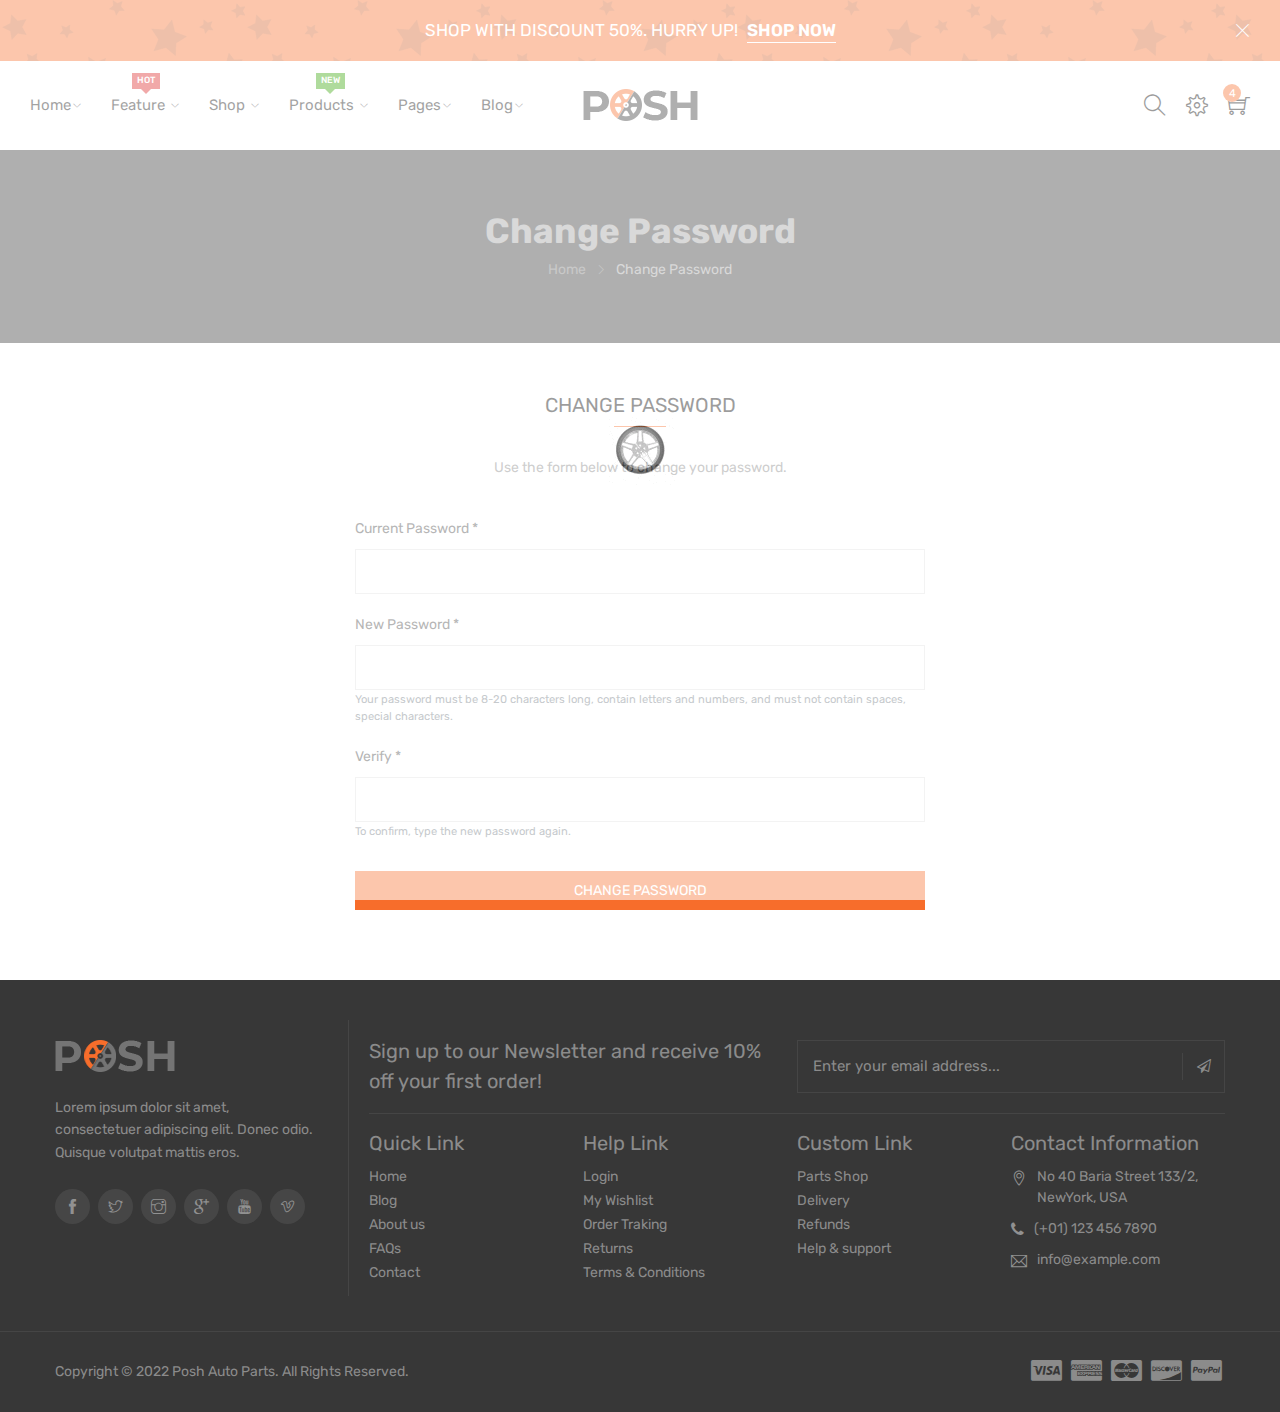
<file: change-password.html>
<!DOCTYPE html><html class="no-js" lang="en">    <head>        <!-- Required meta tags -->        <meta charset="utf-8">        <meta name="viewport" content="width=device-width, initial-scale=1" />        <meta http-equiv="X-UA-Compatible" content="IE=edge" />        <meta name="description" content=" " />        <!-- Title -->        <title>Change Password - Posh Auto Parts eCommerce Bootstrap 4 Html Template</title>        <!-- Favicon  -->        <link rel="shortcut icon" href="assets/images/fevicon.png" />        <!-- *********** CSS Files *********** -->        <!-- Plugin CSS -->        <link rel="stylesheet" href="assets/css/plugins.css" />        <!-- Styles CSS -->        <link rel="stylesheet" href="assets/css/styles.css" />        <link rel="stylesheet" href="assets/css/responsive.css" />           </head>    <body class="template-change-password account-page">        <!-- Start Page Loader -->        <div class="page-loading"></div>        <!-- End Page Loader -->        <!--  Start Main Wrapper -->        <div class="main-wrapper cart-drawer-push">            <!-- Start Promotional Bar Section -->            <div class="promotional-bar border-0 rounded-0 d-flex align-items-center alert alert-warning fade show" role="alert">                <div class="container-fluid full-promotional-bar">                    <span>Shop with discount 50%. Hurry Up! <a href="#">Shop Now</a></span>                    <button type="button" class="close" data-dismiss="alert" aria-label="Close"><i class="ti-close"></i></button>                </div>            </div>            <!-- End Promotional Bar Section -->            <!-- Start Header Section -->            <header class="header bg-white">                <div class="container-fluid full-header">                    <div class="d-flex justify-content-between align-items-center">                        <!-- Start Navigation -->                        <nav class="navigation navbar position-static navbar-expand-lg p-0 w-50">                            <button class="navbar-toggler" type="button" data-toggle="collapse" data-target="#navbar-collapse"><span class="icon ti-menu"></span></button>                                    <div id="navbar-collapse" class="navbar-collapse collapse dual-nav">                                <a href="#" class="closeNav-btn d-lg-none clearfix" id="closeNav" title="Close"><span class="menu-close mr-2">Close</span><i class="ti-close" aria-hidden="true"></i></a>                                <ul class="navbar-nav">                                    <li class="nav-item dropdown">                                        <a class="nav-link" href="#">Home<span class="arw plush" title="Click to show/hide"></span></a>                                          <!-- Start Megamenu Dropdown -->                                        <div class="megamenu submenu dropdown">                                            <ul>                                                <li><a class="item" href="index.html">Home Version 1</a></li>                                                <li><a class="item" href="index-v2.html">Home Version 2</a></li>                                                <li><a class="item" href="index-v3.html">Home Version 3</a></li>                                                <li><a class="item" href="boxed-layout.html">Boxed Version 4</a></li>                                            </ul>                                        </div>                                        <!-- End Megamenu Dropdown -->                                    </li>                                    <li class="nav-item">                                        <a class="nav-link" href="#">Feature                                            <span class="arw plush" title="Click to show/hide"></span>                                            <span class="lbl hot">Hot</span></a>                                          <!-- Start Megamenu Style 1 -->                                         <div class="megamenu submenu style1">                                            <div class="container">                                                <div class="row">                                                    <div class="col-12 col-sm-12 col-lg-6">                                                        <div class="row">                                                            <div class="megamenu-lvl col-12 col-sm-12 col-lg-4">                                                                <h3>Categories Pages</h3>                                                                <ul>                                                                    <li><a class="item" href="collections.html">Collections Version 1</a></li>                                                                    <li><a class="item" href="collections-v2.html">Collections Version 2</a></li>                                                                    <li><a class="item" href="shop-grid-fullwidth.html">Grid Full width</a></li>                                                                    <li><a class="item" href="shop-grid-left-sidebar.html">Grid Left Sidebar</a></li>                                                                    <li><a class="item" href="shop-grid-right-sidebar.html">Grid Right sidebar</a></li>                                                                </ul>                                                            </div>                                                            <div class="megamenu-lvl col-12 col-sm-12 col-lg-4">                                                                <h3>Categories Pages</h3>                                                                <ul>                                                                    <li><a class="item" href="shop-list-fullwidth.html">List Full width</a></li>                                                                    <li><a class="item" href="shop-list-left-sidebar.html">List Left Sidebar</a></li>                                                                    <li><a class="item" href="shop-list-right-sidebar.html">List Right sidebar</a></li>                                                                    <li><a class="item" href="search-results.html">Search Results</a></li>                                                                </ul>                                                            </div>                                                            <div class="megamenu-lvl col-12 col-sm-12 col-lg-4">                                                                <h3>Product pages</h3>                                                                <ul>                                                                    <li><a class="item" href="product-details.html">Product Full width</a></li>                                                                    <li><a class="item" href="product-details-classic.html">Product Classic</a></li>                                                                    <li><a class="item" href="product-details-sidebar.html">Product Sidebar</a></li>                                                                    <li><a class="item" href="product-details-group.html">Product Group</a></li>                                                                    <li><a class="item" href="product-details-sticky.html">Product Sticky</a></li>                                                                </ul>                                                            </div>                                                            <div class="megamenu-lvl col-12 col-sm-12 col-lg-4">                                                                <h3>Shop pages</h3>                                                                <ul>                                                                    <li><a class="item" href="cart.html">Cart</a></li>                                                                    <li><a class="item" href="checkout.html">Checkout</a></li>                                                                    <li><a class="item" href="wishlist.html">Wishlist</a></li>                                                                    <li><a class="item" href="order-tracking.html">Order Tracking</a></li>                                                                </ul>                                                            </div>                                                            <div class="megamenu-lvl col-12 col-sm-12 col-lg-4">                                                                <h3>Blog Pages</h3>                                                                <ul>                                                                    <li><a class="item" href="blog.html">Blog Grid </a></li>                                                                    <li><a class="item" href="blog-list-sidebar.html">Blog List</a></li>                                                                    <li><a class="item" href="blog-grid-sidebar.html">Blog Sidebar</a></li>                                                                    <li><a class="item" href="single-post-image.html">Blog Details</a></li>                                                                </ul>                                                            </div>                                                            <div class="megamenu-lvl col-12 col-sm-12 col-lg-4">                                                                <h3>Other Pages</h3>                                                                <ul>                                                                    <li><a class="item" href="about-us.html">About Us</a></li>                                                                    <li><a class="item" href="faqs.html">FAQ's</a></li>                                                                    <li><a class="item" href="contact-us.html">Contact Us</a></li>                                                                    <li><a class="item" href="coming-soon.html">Coming Soon</a></li>                                                                </ul>                                                            </div>                                                        </div>                                                    </div>                                                    <div class="megamenu-lvl product-col col-12 col-sm-12 col-lg-3">                                                        <h3>Featured Product</h3>                                                        <div class="product">                                                            <a class="pro-img" href="product-details.html"><img class="img-fluid blur-up lazyload" src="assets/images/megamenu/product-1.jpg" data-src="assets/images/megamenu/product-1.jpg" alt="image" title="Naminos elementum disus tincidunts cosmo de cosmopolis" /></a>                                                            <div class="pro-details">                                                                <h4><a href="product-details.html">Naminos elementum disus tincidunts cosmo de cosmopolis</a></h4>                                                                <p class="star-rating">                                                                    <i class="spr-icon fa fa-star"></i>                                                                    <i class="spr-icon fa fa-star"></i>                                                                    <i class="spr-icon fa fa-star"></i>                                                                    <i class="spr-icon fa fa-star-o"></i>                                                                    <i class="spr-icon fa fa-star-o"></i>                                                                </p>                                                                <p><span class="compare">$600.00</span> <span>$550.00</span></p>                                                            </div>                                                        </div>                                                    </div>                                                    <div class="megamenu-lvl banner-col col-12 col-sm-12 col-lg-3">                                                        <a href="collections.html"><img class="img-fluid blur-up lazyload" src="assets/images/megamenu/image-1.jpg" data-src="assets/images/megamenu/image-1.jpg" alt="image" title="image" /></a>                                                    </div>                                                </div>                                            </div>                                        </div>                                        <!-- End Megamenu Style 1 -->                                    </li>                                    <li class="nav-item">                                        <a class="nav-link" href="#">Shop                                            <span class="arw plush" title="Click to show/hide"></span>                                        </a>                                          <!-- Start Megamenu Style 2 -->                                        <div class="megamenu submenu style2">                                            <div class="container">                                                <div class="row">                                                    <div class="col-12 col-sm-12 col-lg-6">                                                        <div class="row">                                                            <div class="megamenu-lvl col-12 col-sm-12 col-lg-4">                                                                <h3>Categories Pages</h3>                                                                <ul>                                                                    <li><a class="item" href="collections.html">Collections Version 1</a></li>                                                                    <li><a class="item" href="collections-v2.html">Collections Version 2</a></li>                                                                    <li><a class="item" href="shop-grid-fullwidth.html">Grid Full width</a></li>                                                                    <li><a class="item" href="shop-grid-left-sidebar.html">Grid Left Sidebar</a></li>                                                                    <li><a class="item" href="shop-grid-right-sidebar.html">Grid Right sidebar</a></li>                                                                </ul>                                                            </div>                                                            <div class="megamenu-lvl col-12 col-sm-12 col-lg-4">                                                                <h3>Categories Pages</h3>                                                                <ul>                                                                    <li><a class="item" href="shop-list-fullwidth.html">List Full width</a></li>                                                                    <li><a class="item" href="shop-list-left-sidebar.html">List Left Sidebar</a></li>                                                                    <li><a class="item" href="shop-list-right-sidebar.html">List Right sidebar</a></li>                                                                    <li><a class="item" href="search-results.html">Search Results</a></li>                                                                </ul>                                                            </div>                                                            <div class="megamenu-lvl col-12 col-sm-12 col-lg-4">                                                                <h3>Product pages</h3>                                                                <ul>                                                                    <li><a class="item" href="product-details.html">Product Full width</a></li>                                                                    <li><a class="item" href="product-details-classic.html">Product Classic</a></li>                                                                    <li><a class="item" href="product-details-sidebar.html">Product Sidebar</a></li>                                                                    <li><a class="item" href="product-details-group.html">Product Group</a></li>                                                                    <li><a class="item" href="product-details-sticky.html">Product Sticky</a></li>                                                                </ul>                                                            </div>                                                            <div class="megamenu-lvl col-12 col-sm-12 col-lg-4">                                                                <h3>Shop pages</h3>                                                                <ul>                                                                    <li><a class="item" href="cart.html">Cart</a></li>                                                                    <li><a class="item" href="checkout.html">Checkout</a></li>                                                                    <li><a class="item" href="wishlist.html">Wishlist</a></li>                                                                    <li><a class="item" href="order-tracking.html">Order Tracking</a></li>                                                                </ul>                                                            </div>                                                            <div class="megamenu-lvl col-12 col-sm-12 col-lg-4">                                                                <h3>Blog Pages</h3>                                                                <ul>                                                                    <li><a class="item" href="blog.html">Blog Grid </a></li>                                                                    <li><a class="item" href="blog-list-sidebar.html">Blog List</a></li>                                                                    <li><a class="item" href="blog-grid-sidebar.html">Blog Sidebar</a></li>                                                                    <li><a class="item" href="single-post-image.html">Blog Details</a></li>                                                                </ul>                                                            </div>                                                            <div class="megamenu-lvl col-12 col-sm-12 col-lg-4">                                                                <h3>Other Pages</h3>                                                                <ul>                                                                    <li><a class="item" href="about-us.html">About Us</a></li>                                                                    <li><a class="item" href="faqs.html">FAQ's</a></li>                                                                    <li><a class="item" href="contact-us.html">Contact Us</a></li>                                                                    <li><a class="item" href="coming-soon.html">Coming Soon</a></li>                                                                </ul>                                                            </div>                                                        </div>                                                    </div>                                                    <div class="megamenu-lvl banner-col col-12 col-sm-12 col-lg-3">                                                        <div class="row">                                                            <div class="col-sm-12 img1">                                                                <a href="collections.html"><img class="img-fluid blur-up lazyload" src="assets/images/megamenu/image-2.jpg" data-src="assets/images/megamenu/image-2.jpg" alt="image" title="image" /></a>                                                            </div>                                                            <div class="col-sm-12 img2">                                                                <a href="collections.html"><img class="img-fluid blur-up lazyload" src="assets/images/megamenu/image-2.jpg" data-src="assets/images/megamenu/image-2.jpg" alt="image" title="image" /></a>                                                            </div>                                                        </div>                                                    </div>                                                    <div class="megamenu-lvl banner-col col-12 col-sm-12 col-lg-3">                                                        <a href="collections.html"><img class="img-fluid blur-up lazyload" src="assets/images/megamenu/image-1.jpg" data-src="assets/images/megamenu/image-1.jpg" alt="image" title="image" /></a>                                                    </div>                                                </div>                                            </div>                                        </div>                                        <!-- End Megamenu Style 2 -->                                    </li>                                    <li class="nav-item">                                        <a class="nav-link" href="#">Products                                            <span class="arw plush" title="Click to show/hide"></span>                                            <span class="lbl new">New</span>                                        </a>                                          <!-- Start Megamenu Style 3 -->                                        <div class="megamenu submenu style3">                                            <div class="container">                                                <div class="row">                                                    <div class="col-sm-12">                                                        <div class="row">                                                            <div class="megamenu-lvl col-12 col-sm-12 col-lg-3">                                                                <h3>New Arrival</h3>                                                                <ul>                                                                    <li class="item-img"><a href="collections.html" class="img"><img class="img-fluid blur-up lazyload" src="assets/images/megamenu/image-3.jpg" data-src="assets/images/megamenu/image-3.jpg" alt="image" title="image" /></a></li>                                                                    <li><a class="item" href="collections.html">Collections Pages</a></li>                                                                    <li><a class="item" href="shop-grid-fullwidth.html">Shop pages</a></li>                                                                    <li><a class="item" href="product-details.html">Product pages</a></li>                                                                    <li><a class="item" href="blog.html">Blog Pages</a></li>                                                                </ul>                                                            </div>                                                            <div class="megamenu-lvl col-12 col-sm-12 col-lg-3">                                                                <h3>Tires Manufacturing</h3>                                                                <ul>                                                                    <li class="item-img"><a href="collections.html" class="img"><img class="img-fluid blur-up lazyload" src="assets/images/megamenu/image-3.jpg" data-src="assets/images/megamenu/image-3.jpg" alt="image" title="image" /></a></li>                                                                    <li><a class="item" href="login.html">Login</a></li>                                                                    <li><a class="item" href="register.html">Register</a></li>                                                                    <li><a class="item" href="wishlist.html">My Wishlist</a></li>                                                                    <li><a class="item" href="cart.html">Shopping Cart</a></li>                                                                </ul>                                                            </div>                                                            <div class="megamenu-lvl col-12 col-sm-12 col-lg-3">                                                                <h3>Electrical system</h3>                                                                <ul>                                                                    <li class="item-img"><a href="collections.html" class="img"><img class="img-fluid blur-up lazyload" src="assets/images/megamenu/image-3.jpg" data-src="assets/images/megamenu/image-3.jpg" alt="image" title="image" /></a></li>                                                                    <li><a class="item" href="#">Our Store</a></li>                                                                    <li><a class="item" href="about-us.html">Company Info</a></li>                                                                    <li><a class="item" href="#">Favorites</a></li>                                                                    <li><a class="item" href="#">Private Policy</a></li>                                                                </ul>                                                            </div>                                                            <div class="megamenu-lvl col-12 col-sm-12 col-lg-3">                                                                <h3>Other components</h3>                                                                <ul>                                                                    <li class="item-img"><a href="collections.html" class="img"><img class="img-fluid blur-up lazyload" src="assets/images/megamenu/image-3.jpg" data-src="assets/images/megamenu/image-3.jpg" alt="image" title="image" /></a></li>                                                                    <li><a class="item" href="#">Order Status</a></li>                                                                    <li><a class="item" href="#">Shipping & Returns</a></li>                                                                    <li><a class="item" href="#">Shipping & Deliveries</a></li>                                                                    <li><a class="item" href="terms-and-conditions.html">Terms & Conditions</a></li>                                                                </ul>                                                            </div>                                                        </div>                                                    </div>                                                </div>                                            </div>                                        </div>                                        <!-- End Megamenu Style 3 -->                                    </li>                                    <li class="nav-item dropdown">                                        <a class="nav-link" href="#">Pages<span class="arw plush" title="Click to show/hide"></span></a>                                          <!-- Start Megamenu Dropdown -->                                        <div class="megamenu submenu dropdown">                                            <ul>                                                <li><a class="item" href="about-us.html">About Us</a></li>                                                <li><a class="item" href="faqs.html">FAQ's</a></li>                                                <li><a class="item" href="contact-us.html">Contact Us</a></li>                                                <li><a class="item" href="coming-soon.html">Coming Soon</a></li>                                                <li><a class="item" href="order-tracking.html">Order Tracking</a></li>                                                <li><a class="item" href="compare.html">Compare</a></li>                                                <li class="dropmenu">                                                    <a class="item" href="#">My Account <span class="arw plush" title="Click to show/hide"></span></a>                                                    <ul class="droplink submenu1">                                                        <li><a class="item" href="my-account.html">My Account</a></li>                                                        <li><a class="item" href="login.html">Login</a></li>                                                        <li><a class="item" href="register.html">Register</a></li>                                                        <li><a class="item" href="forgot-password.html">Forgot Password</a></li>                                                        <li><a class="item" href="change-password.html">Change Password</a></li>                                                    </ul>                                                </li>                                                <li class="dropmenu">                                                    <a class="item" href="#">Wishlist <span class="arw plush" title="Click to show/hide"></span></a>                                                    <ul class="droplink submenu1">                                                        <li><a class="item" href="wishlist-login.html">Wishlist Login</a></li>                                                        <li><a class="item" href="wishlist.html">Wishlist</a></li>                                                        <li><a class="item" href="empty-wishlist.html">Empty Wishlist</a></li>                                                    </ul>                                                </li>                                                <li class="dropmenu">                                                    <a class="item" href="#">Cart <span class="arw plush" title="Click to show/hide"></span></a>                                                    <ul class="droplink submenu1">                                                        <li><a class="item" href="cart.html">Cart Version 1</a></li>                                                        <li><a class="item" href="cart-v2.html">Cart Version 2</a></li>                                                    </ul>                                                </li>                                                <li class="dropmenu">                                                    <a class="item" href="#">Checkout <span class="arw plush" title="Click to show/hide"></span></a>                                                    <ul class="droplink submenu1">                                                        <li><a class="item" href="checkout.html">Checkout Version 1</a></li>                                                        <li><a class="item" href="checkout-v2.html">Checkout Version 2</a></li>                                                        <li><a class="item" href="checkout-success.html">Checkout Success</a></li>                                                    </ul>                                                </li>                                                <li class="dropmenu">                                                    <a class="item" href="#">Empty Pages <span class="arw plush" title="Click to show/hide"></span></a>                                                    <ul class="droplink submenu1">                                                        <li><a class="item" href="empty-cart.html">Empty Cart</a></li>                                                        <li><a class="item" href="empty-category.html">Empty Category</a></li>                                                        <li><a class="item" href="empty-compare.html">Empty Compare</a></li>                                                        <li><a class="item" href="empty-search.html">Empty Search</a></li>                                                        <li><a class="item" href="empty-wishlist.html">Empty Wishlist</a></li>                                                        <li><a class="item" href="404.html">404 Page</a></li>                                                    </ul>                                                </li>                                            </ul>                                        </div>                                        <!-- End Megamenu Dropdown -->                                    </li>                                    <li class="nav-item dropdown">                                        <a class="nav-link" href="#">Blog<span class="arw plush" title="Click to show/hide"></span></a>                                          <!-- Start Megamenu Dropdown -->                                        <div class="megamenu submenu dropdown">                                            <ul>                                                <li><a class="item" href="blog.html">Blog Grid</a></li>                                                <li><a class="item" href="blog-list-sidebar.html">Blog List</a></li>                                                <li><a class="item" href="blog-grid-sidebar.html">Blog Sidebar</a></li>                                                <li><a class="item" href="blog-masonry.html">Blog Masonry</a></li>                                                <li class="dropmenu">                                                    <a class="item" href="#">Blog Details <span class="arw plush" title="Click to show/hide"></span></a>                                                    <ul class="droplink submenu1">                                                        <li><a class="item" href="single-post-image.html">Standard Post</a></li>                                                        <li><a class="item" href="single-post-gallery.html">Gallery Post</a></li>                                                        <li><a class="item" href="single-post-video.html">Video Post</a></li>                                                    </ul>                                                </li>                                            </ul>                                        </div>                                        <!-- End Megamenu Dropdown -->                                    </li>                                </ul>                            </div>                        </nav>                        <!-- Start Navigation -->                        <!-- Start Logo -->                        <div class="navbar-brand logo mx-auto p-0 text-center">                            <a href="index.html" class="logo-img"><img class="img-fluid" src="assets/images/logo/logo.png" alt="logo" title="Posh Auto Parts" /></a>                        </div>                        <!-- End Logo -->                        <!-- Start Right Menu -->                        <div class="w-50 right-side">                            <!-- Start Minicart -->                            <div class="minicart float-right">                                <a href="#" class="cart-btn" title="Cart" data-toggle="modal" data-target="#mycartdrawer">                                    <i class="icon ti-shopping-cart"></i>                                    <div class="cart-count">                                        <span id="count">4</span>                                    </div>                                </a>                            </div>                            <!-- End Minicart -->                            <!-- Start Setting Menu -->                            <div class="setting-menu float-right">                                <a href="#" class="setting-toggle" title="My Account">                                                    <i class="icon ti-settings"></i>                                </a>                                <div class="settinglinks" style="display:none">                                    <!-- Menu Links -->                                    <div class="my-links">                                        <h4>My Account</h4>                                        <ul class="p-0 m-0">                                            <li><a href="login.html">Login</a></li>                                            <li><a href="register.html">Register</a></li>                                            <li><a href="wishlist.html">Wishlist</a></li>                                            <li><a href="compare.html">Compare</a></li>                                        </ul>                                    </div>                                    <!-- Emd Menu Links -->                                    <!-- Start Currency Picker -->                                     <div class="my-currency">                                        <h4>Currency</h4>                                        <ul class="currency-picker">                                            <li class="item"><a href="#"><i class="fa fa-usd"></i> USD</a></li>                                            <li class="item"><a href="#"><i class="fa fa-eur"></i> EUR</a></li>                                            <li class="item"><a href="#"><i class="fa fa-gbp"></i> GBP</a></li>                                            <li class="item"><a href="#"><i class="fa fa-inr"></i> INR</a></li>                                        </ul>                                    </div>                                    <!-- End Currency Picker -->                                    <!-- Start Languages -->                                     <div class="my-languages">                                        <h4>Languages</h4>                                        <ul class="languages-picker">                                            <li class="item english"><a href="#">English</a></li>                                            <li class="item french"><a href="#">French</a></li>                                            <li class="item spanish"><a href="#">Spanish</a></li>                                            <li class="item germany"><a href="#">German</a></li>                                        </ul>                                    </div>                                    <!-- End Languages -->                                </div>                            </div>                            <!-- End Setting Menu -->                            <!-- Start Search Box -->                            <div class="search-box float-right">                                <a href="#" title="Search" class="search-open search-toggle" data-toggle="modal" data-target="#searchform">                                    <i class="icon ti-search"></i>                                 </a>                            </div>                            <!-- End Search Show -->                        </div>                        <!-- End Right Menu -->                    </div>                </div>            </header>            <!-- End Header Section -->            <!-- Start Main Content -->            <main class="main-content">                <!-- Start Breadcrumb -->                <div class="breadcrumbs text-center">                    <div class="container">                        <h1>Change Password</h1>                        <ul class="breadcrumb bg-transparent m-0 p-0 justify-content-center">                            <li class="breadcrumb-item"><a href="index.html" title="Home">Home</a></li>                            <li class="breadcrumb-item active">Change Password</li>                        </ul>                    </div>                </div>                <!-- End Breadcrumb -->                <!-- Start Change Password -->                <div class="change-password">                    <div class="container">                        <div class="row row-sp">                            <div class="col-sp col-12 col-sm-12 col-md-12 col-lg-6 offset-lg-3">                                <div class="page-title text-center">                                    <h1>Change Password</h1>                                    <p class="subtitle">Use the form below to change your password.</p>                                </div>                                <form action="#" class="password-change-form needs-validation" novalidate>                                    <div class="form-group">                                        <label>Current Password *</label>                                        <input type="password" class="form-control" placeholder="" required />                                        <div class="invalid-feedback">Please enter your current password.</div>                                    </div>                                    <div class="form-group">                                        <label>New Password *</label>                                        <input type="password" class="form-control" placeholder="" required />                                        <small class="form-text text-muted">Your password must be 8-20 characters long, contain letters and numbers, and must not contain spaces, special characters.</small>                                        <div class="invalid-feedback">Please enter your new password.</div>                                    </div>                                    <div class="form-group">                                        <label>Verify *</label>                                        <input type="password" class="form-control" placeholder="" required />                                        <small class="form-text small text-muted">To confirm, type the new password again.</small>                                        <div class="invalid-feedback">Please enter your new password again.</div>                                    </div>                                    <div class="change-password-btn mt-5">                                        <button type="submit" class="btn btn-primary btn-block">Change Password</button>                                    </div>                                </form>                            </div>                        </div>                    </div>                </div>                <!-- End Change Password -->            </main>            <!-- End Main Content -->            <!-- Start Footer Section -->            <footer class="footer">                <div class="footer-top clearfix">                    <div class="container">                        <div class="row no-gutters">                            <div class="col-12 col-sm-12 col-md-12 col-lg-3 logo-wellcome">                                <div class="ftr-logo">                                    <a href="index.html"><img class="img-fluid" src="assets/images/logo/gray-logo.png" alt="Posh Auto Parts" title="Posh Auto Parts" /></a>                                </div>                                <div class="welcome-text">                                    <p class="m-0">Lorem ipsum dolor sit amet,<br> consectetuer adipiscing elit. Donec odio. Quisque volutpat mattis eros.</p>                                </div>                                <div class="social-icons">                                    <ul class="d-flex flex-row align-items-center text-center">                                        <li><a href="#" title="Facebook"><i class="icon ti-facebook"></i></a></li>                                        <li><a href="#" title="Twitter"><i class="icon ti-twitter"></i></a></li>                                        <li><a href="#" title="Instagram"><i class="icon ti-instagram"></i></a></li>                                        <li><a href="#" title="Google Plus"><i class="icon ti-google"></i></a></li>                                        <li><a href="#" title="Youtube"><i class="icon ti-youtube"></i></a></li>                                        <li><a href="#" title="Vimeo"><i class="icon ti-vimeo"></i></a></li>                                    </ul>                                </div>                            </div>                            <div class="col-12 col-sm-12 col-md-12 col-lg-9 newsletter-menulinks">                                <div class="row no-gutters footer-newsletter">                                    <div class="col-12 col-sm-12 col-md-6 col-lg-6">                                        <h3>Sign up to our Newsletter and receive 10% off your first order!</h3>                                    </div>                                    <div class="col-12 col-sm-12 col-md-6 col-lg-6">                                        <form action="#" class="needs-validation" method="post">                                            <div class="form-group m-0 position-relative">                                                <input type="text" class="form-control" placeholder="Enter your email address..." required />                                                <button class="btn btn-primary" type="submit">                                                    <i class="fa fa-paper-plane-o"></i>                                                </button>                                            </div>                                        </form>                                    </div>                                </div>                                <div class="row no-gutters footer-links">                                    <div class="col-12 col-sm-12 col-md-3 col-lg-3 menu-items">                                        <h4>Quick Link</h4>                                        <ul class="linklist">                                            <li><a href="index.html">Home</a></li>                                            <li><a href="blog.html">Blog</a></li>                                            <li><a href="about-us.html">About us</a></li>                                            <li><a href="faqs.html">FAQs</a></li>                                            <li><a href="contact-us.html">Contact</a></li>                                        </ul>                                    </div>                                    <div class="col-12 col-sm-12 col-md-3 col-lg-3 menu-items">                                        <h4>Help Link</h4>                                        <ul class="linklist">                                            <li><a href="login.html">Login</a></li>                                            <li><a href="wishlist.html">My Wishlist</a></li>                                            <li><a href="order-tracking.html">Order Traking</a></li>                                            <li><a href="#">Returns</a></li>                                            <li><a href="terms-and-conditions.html">Terms & Conditions</a></li>                                        </ul>                                    </div>                                    <div class="col-12 col-sm-12 col-md-3 col-lg-3 menu-items">                                        <h4>Custom Link</h4>                                        <ul class="linklist">                                            <li><a href="#">Parts Shop</a></li>                                            <li><a href="#">Delivery</a></li>                                            <li><a href="#">Refunds</a></li>                                            <li><a href="#">Help & support</a></li>                                        </ul>                                    </div>                                    <div class="col-12 col-sm-12 col-md-3 col-lg-3 contact">                                        <h4>Contact Information</h4>                                        <ul class="linklist contact-info d-flex flex-column">                                            <li><i class="icon ti-location-pin"></i><span>No 40 Baria Street 133/2, <br/>NewYork, USA</span></li>                                            <li><i class="icon fa fa-phone"></i><a href="tel:+011234567890">(+01) 123 456 7890</a></li>                                            <li><i class="icon ti-email"></i><a href="mailto:info@example.com">info@example.com</a></li>                                        </ul>                                    </div>                                </div>                            </div>                        </div>                    </div>                </div>                <div class="footer-bottom clearfix">                    <div class="container">                        <div class="payment-icons pull-right">                            <i class="fa fa-cc-visa" aria-hidden="true"></i>                             <i class="fa fa-cc-amex" aria-hidden="true"></i>                             <i class="fa fa-cc-mastercard" aria-hidden="true"></i>                             <i class="fa fa-cc-discover" aria-hidden="true"></i>                             <i class="fa fa-cc-paypal" aria-hidden="true"></i>                         </div>                        <div class="copyright-content pt-md-1 pull-left">                             <span class="content"> Copyright &copy; 2022 Posh Auto Parts. All Rights Reserved.</span>                         </div>                    </div>                </div>            </footer>            <!-- End Footer Section -->            <!-- Start Scroll Top -->            <div id="scrollTop"><i class="ti-arrow-up"></i></div>            <!-- End Scroll Top -->            <!-- Start Search Drawer -->            <div class="search-area modal fade top" id="searchform" tabindex="-1" role="dialog" aria-hidden="true" data-backdrop="true">                <div class="modal-dialog modal-frame modal-top modal-notify modal-info" role="document">                    <div class="container">                        <div class="modal-content search-inline align-content-center">                            <div class="search-head position-relative">                                <h3>What are you looking for?</h3>                                <a class="search-close" data-dismiss="modal" aria-label="Close">                                    <i class="ti-close" aria-hidden="true"></i>                                </a>                            </div>                            <form action="#" class="position-relative">                                <input type="text" class="form-control" placeholder="Search Products..." />                                <button class="search-btn" type="submit">                                    <i class="ti-search"></i>                                </button>                            </form>                        </div>                    </div>                </div>            </div>            <!-- End Search Drawer -->            <!-- Start Cart Drawer -->            <div class="minicart-wrapper">                <div class="cart-drawer model fade right show cart-drawer-right">                    <div class="minicart-head">                        <h3>Shopping Cart</h3>                        <a class="close-btn active">                            <i class="ti-close"></i>                        </a>                    </div>                    <div class="minicart-details">                        <div class="empty-cart">                            <p>You have no items in your shopping cart.</p>                        </div>                        <ul class="cart-lists clearfix">                            <li class="cart-item d-table">                                <div class="pro-img d-table-cell align-middle">                                    <a href="product-details.html">                                        <img class="img-fluid blur-up lazyload" src="assets/images/products/cart-pro-76x76.jpg" data-src="assets/images/products/cart-pro-76x76.jpg" alt="image" title="Donec pede justo fringilla" />                                    </a>                                </div>                                <div class="item-info pl-4 text-left d-table-cell align-top">                                    <a href="product-details.html">Donec pede justo fringilla</a>                                    <p class="size-color">Sliver Black/XXL</p>                                    <p class="price">1 x $699.00</p>                                </div>                                <div class="item-right cart-remove d-table-cell align-middle">                                    <a class="edit mr-2" href="#"><i class="ti-pencil-alt"></i></a>                                    <a class="remove" href="#"><i class="ti-close"></i></a>                                </div>                            </li>                            <li class="cart-item d-table">                                <div class="pro-img d-table-cell align-middle">                                    <a href="product-details.html">                                        <img class="img-fluid blur-up lazyload" src="assets/images/products/cart-pro-76x76.jpg" data-src="assets/images/products/cart-pro-76x76.jpg" alt="image" title="Sociosqu facilisi senectus nisi etiam" />                                    </a>                                </div>                                <div class="item-info pl-4 text-left float-left d-table-cell align-top">                                    <a href="#">Sociosqu facilisi senectus nisi</a>                                    <p class="size-color">Red/XL</p>                                    <p class="price">1 x $299.00</p>                                </div>                                <div class="item-right cart-remove d-table-cell align-middle">                                    <a class="edit mr-2" href="#"><i class="ti-pencil-alt"></i></a>                                    <a class="remove" href="#"><i class="ti-close"></i></a>                                </div>                            </li>                            <li class="cart-item d-table">                                <div class="pro-img d-table-cell align-middle">                                    <a href="product-details.html">                                        <img class="img-fluid blur-up lazyload" src="assets/images/products/cart-pro-76x76.jpg" data-src="assets/images/products/cart-pro-76x76.jpg" alt="image" title="Nullam scelerisque suscipit sociis" />                                    </a>                                </div>                                <div class="item-info pl-4 text-left d-table-cell align-top">                                    <a href="product-details.html">Nullam scelerisque suscipit</a>                                    <p class="size-color">Silver/L</p>                                    <p class="price">1 x $239.00</p>                                </div>                                <div class="item-right cart-remove d-table-cell align-middle">                                    <a class="edit mr-2" href="#"><i class="ti-pencil-alt"></i></a>                                    <a class="remove" href="#"><i class="ti-close"></i></a>                                </div>                            </li>                            <li class="cart-item d-table">                                <div class="pro-img d-table-cell align-middle">                                    <a href="product-details.html">                                        <img class="img-fluid blur-up lazyload" src="assets/images/products/cart-pro-76x76.jpg" data-src="assets/images/products/cart-pro-76x76.jpg" alt="image" title="Pellentesque habitant morbi" />                                    </a>                                </div>                                <div class="item-info pl-4 text-left d-table-cell align-top">                                    <a href="product-details.html">Pellentesque habitant morbi</a>                                    <p class="size-color">Black/M</p>                                    <p class="price">1 x $119.00</p>                                </div>                                <div class="item-right cart-remove d-table-cell align-middle">                                    <a class="edit mr-2" href="#"><i class="ti-pencil-alt"></i></a>                                    <a class="remove" href="#"><i class="ti-close"></i></a>                                </div>                            </li>                        </ul>                                        </div>                    <div class="minicart-bottom-actions">                        <div class="pro-totals d-inline-block w-100">                            <div class="items mb-1 clearfix">                                <span class="item subtotal float-left">Subtotal:</span>                                <span class="price-total float-right"><span class="price">$1356.00</span></span>                            </div>                            <div class="items mb-1 clearfix">                                <span class="item shipping float-left">Shipping:</span>                                <span class="price-total float-right"><span class="price">$10.00</span></span>                            </div>                            <div class="items mb-1 clearfix">                                <span class="item tax float-left">Tax:</span>                                <span class="price-total float-right"><span class="price">$0.00</span></span>                            </div>                            <div class="items clearfix">                                <span class="item total float-left">Total:</span>                                <span class="price-total float-right"><span class="price">$1366.00</span></span>                            </div>                        </div>                        <div class="actions d-inline-block w-100 text-center">                            <a class="btn btn-primary d-block mb-4 font-sm-14" href="cart.html">View Cart</a>                            <a class="btn btn-secondary d-block font-sm-14" href="checkout.html">Proceed to checkout</a>                        </div>                    </div>                </div>            </div>            <!-- End Cart Drawer -->            <!-- Overlay -->            <div class="overlay"></div>        </div>        <!--  End Main Wrapper -->        <!-- ******** JS Files ******** -->                <!-- Plugin JS -->	                <script src="assets/js/plugins.js"></script>        <!-- Main JS -->        <script src="assets/js/main.js"></script>    </body></html>
</file>
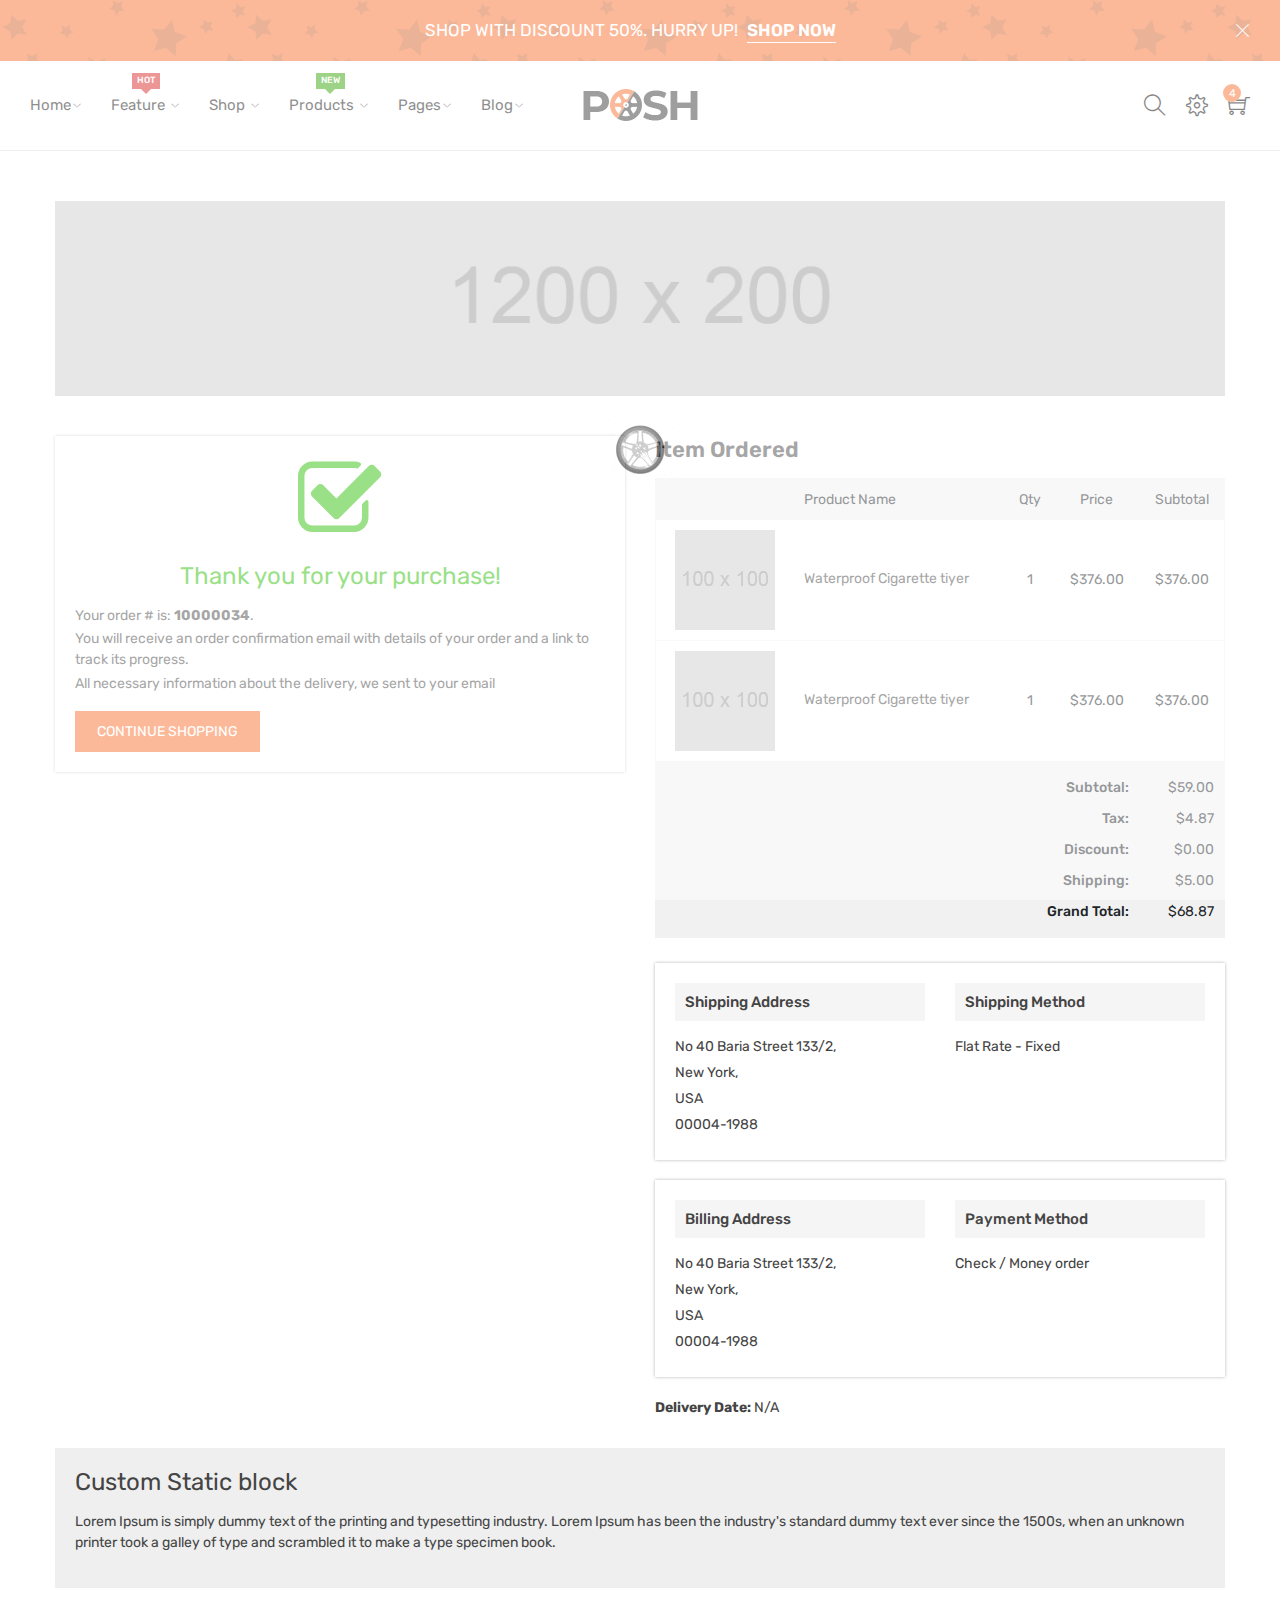
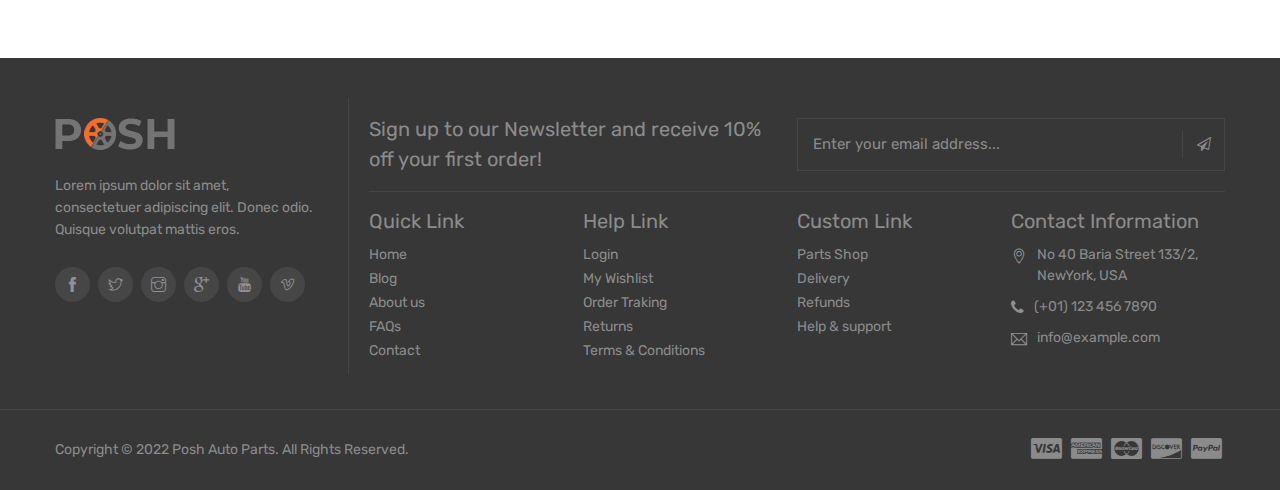
<file: checkout-success.html>
<!DOCTYPE html><html class="no-js" lang="en">    <head>        <!-- Required meta tags -->        <meta charset="utf-8">        <meta name="viewport" content="width=device-width, initial-scale=1" />        <meta http-equiv="X-UA-Compatible" content="IE=edge" />        <meta name="description" content=" " />        <!-- Title -->        <title>Checkout Success - Posh Auto Parts eCommerce Bootstrap 4 Html Template</title>        <!-- Favicon  -->        <link rel="shortcut icon" href="assets/images/fevicon.png" />        <!-- *********** CSS Files *********** -->        <!-- Plugin CSS -->        <link rel="stylesheet" href="assets/css/plugins.css" />        <!-- Styles CSS -->        <link rel="stylesheet" href="assets/css/styles.css" />        <link rel="stylesheet" href="assets/css/responsive.css" />           </head>    <body class="template-checkout-success">        <!-- Start Page Loader -->        <div class="page-loading"></div>        <!-- End Page Loader -->        <!--  Start Main Wrapper -->        <div class="main-wrapper cart-drawer-push">            <!-- Start Promotional Bar Section -->            <div class="promotional-bar border-0 rounded-0 d-flex align-items-center alert alert-warning fade show" role="alert">                <div class="container-fluid full-promotional-bar">                    <span>Shop with discount 50%. Hurry Up! <a href="#">Shop Now</a></span>                    <button type="button" class="close" data-dismiss="alert" aria-label="Close"><i class="ti-close"></i></button>                </div>            </div>            <!-- End Promotional Bar Section -->            <!-- Start Header Section -->            <header class="header bg-white">                <div class="container-fluid full-header">                    <div class="d-flex justify-content-between align-items-center">                        <!-- Start Navigation -->                        <nav class="navigation navbar position-static navbar-expand-lg p-0 w-50">                            <button class="navbar-toggler" type="button" data-toggle="collapse" data-target="#navbar-collapse"><span class="icon ti-menu"></span></button>                                    <div id="navbar-collapse" class="navbar-collapse collapse dual-nav">                                <a href="#" class="closeNav-btn d-lg-none clearfix" id="closeNav" title="Close"><span class="menu-close mr-2">Close</span><i class="ti-close" aria-hidden="true"></i></a>                                <ul class="navbar-nav">                                    <li class="nav-item dropdown">                                        <a class="nav-link" href="#">Home<span class="arw plush" title="Click to show/hide"></span></a>                                          <!-- Start Megamenu Dropdown -->                                        <div class="megamenu submenu dropdown">                                            <ul>                                                <li><a class="item" href="index.html">Home Version 1</a></li>                                                <li><a class="item" href="index-v2.html">Home Version 2</a></li>                                                <li><a class="item" href="index-v3.html">Home Version 3</a></li>                                                <li><a class="item" href="boxed-layout.html">Boxed Version 4</a></li>                                            </ul>                                        </div>                                        <!-- End Megamenu Dropdown -->                                    </li>                                    <li class="nav-item">                                        <a class="nav-link" href="#">Feature                                            <span class="arw plush" title="Click to show/hide"></span>                                            <span class="lbl hot">Hot</span></a>                                          <!-- Start Megamenu Style 1 -->                                         <div class="megamenu submenu style1">                                            <div class="container">                                                <div class="row">                                                    <div class="col-12 col-sm-12 col-lg-6">                                                        <div class="row">                                                            <div class="megamenu-lvl col-12 col-sm-12 col-lg-4">                                                                <h3>Categories Pages</h3>                                                                <ul>                                                                    <li><a class="item" href="collections.html">Collections Version 1</a></li>                                                                    <li><a class="item" href="collections-v2.html">Collections Version 2</a></li>                                                                    <li><a class="item" href="shop-grid-fullwidth.html">Grid Full width</a></li>                                                                    <li><a class="item" href="shop-grid-left-sidebar.html">Grid Left Sidebar</a></li>                                                                    <li><a class="item" href="shop-grid-right-sidebar.html">Grid Right sidebar</a></li>                                                                </ul>                                                            </div>                                                            <div class="megamenu-lvl col-12 col-sm-12 col-lg-4">                                                                <h3>Categories Pages</h3>                                                                <ul>                                                                    <li><a class="item" href="shop-list-fullwidth.html">List Full width</a></li>                                                                    <li><a class="item" href="shop-list-left-sidebar.html">List Left Sidebar</a></li>                                                                    <li><a class="item" href="shop-list-right-sidebar.html">List Right sidebar</a></li>                                                                    <li><a class="item" href="search-results.html">Search Results</a></li>                                                                </ul>                                                            </div>                                                            <div class="megamenu-lvl col-12 col-sm-12 col-lg-4">                                                                <h3>Product pages</h3>                                                                <ul>                                                                    <li><a class="item" href="product-details.html">Product Full width</a></li>                                                                    <li><a class="item" href="product-details-classic.html">Product Classic</a></li>                                                                    <li><a class="item" href="product-details-sidebar.html">Product Sidebar</a></li>                                                                    <li><a class="item" href="product-details-group.html">Product Group</a></li>                                                                    <li><a class="item" href="product-details-sticky.html">Product Sticky</a></li>                                                                </ul>                                                            </div>                                                            <div class="megamenu-lvl col-12 col-sm-12 col-lg-4">                                                                <h3>Shop pages</h3>                                                                <ul>                                                                    <li><a class="item" href="cart.html">Cart</a></li>                                                                    <li><a class="item" href="checkout.html">Checkout</a></li>                                                                    <li><a class="item" href="wishlist.html">Wishlist</a></li>                                                                    <li><a class="item" href="order-tracking.html">Order Tracking</a></li>                                                                </ul>                                                            </div>                                                            <div class="megamenu-lvl col-12 col-sm-12 col-lg-4">                                                                <h3>Blog Pages</h3>                                                                <ul>                                                                    <li><a class="item" href="blog.html">Blog Grid </a></li>                                                                    <li><a class="item" href="blog-list-sidebar.html">Blog List</a></li>                                                                    <li><a class="item" href="blog-grid-sidebar.html">Blog Sidebar</a></li>                                                                    <li><a class="item" href="single-post-image.html">Blog Details</a></li>                                                                </ul>                                                            </div>                                                            <div class="megamenu-lvl col-12 col-sm-12 col-lg-4">                                                                <h3>Other Pages</h3>                                                                <ul>                                                                    <li><a class="item" href="about-us.html">About Us</a></li>                                                                    <li><a class="item" href="faqs.html">FAQ's</a></li>                                                                    <li><a class="item" href="contact-us.html">Contact Us</a></li>                                                                    <li><a class="item" href="coming-soon.html">Coming Soon</a></li>                                                                </ul>                                                            </div>                                                        </div>                                                    </div>                                                    <div class="megamenu-lvl product-col col-12 col-sm-12 col-lg-3">                                                        <h3>Featured Product</h3>                                                        <div class="product">                                                            <a class="pro-img" href="product-details.html"><img class="img-fluid blur-up lazyload" src="assets/images/megamenu/product-1.jpg" data-src="assets/images/megamenu/product-1.jpg" alt="image" title="Naminos elementum disus tincidunts cosmo de cosmopolis" /></a>                                                            <div class="pro-details">                                                                <h4><a href="product-details.html">Naminos elementum disus tincidunts cosmo de cosmopolis</a></h4>                                                                <p class="star-rating">                                                                    <i class="spr-icon fa fa-star"></i>                                                                    <i class="spr-icon fa fa-star"></i>                                                                    <i class="spr-icon fa fa-star"></i>                                                                    <i class="spr-icon fa fa-star-o"></i>                                                                    <i class="spr-icon fa fa-star-o"></i>                                                                </p>                                                                <p><span class="compare">$600.00</span> <span>$550.00</span></p>                                                            </div>                                                        </div>                                                    </div>                                                    <div class="megamenu-lvl banner-col col-12 col-sm-12 col-lg-3">                                                        <a href="collections.html"><img class="img-fluid blur-up lazyload" src="assets/images/megamenu/image-1.jpg" data-src="assets/images/megamenu/image-1.jpg" alt="image" title="image" /></a>                                                    </div>                                                </div>                                            </div>                                        </div>                                        <!-- End Megamenu Style 1 -->                                    </li>                                    <li class="nav-item">                                        <a class="nav-link" href="#">Shop                                            <span class="arw plush" title="Click to show/hide"></span>                                        </a>                                          <!-- Start Megamenu Style 2 -->                                        <div class="megamenu submenu style2">                                            <div class="container">                                                <div class="row">                                                    <div class="col-12 col-sm-12 col-lg-6">                                                        <div class="row">                                                            <div class="megamenu-lvl col-12 col-sm-12 col-lg-4">                                                                <h3>Categories Pages</h3>                                                                <ul>                                                                    <li><a class="item" href="collections.html">Collections Version 1</a></li>                                                                    <li><a class="item" href="collections-v2.html">Collections Version 2</a></li>                                                                    <li><a class="item" href="shop-grid-fullwidth.html">Grid Full width</a></li>                                                                    <li><a class="item" href="shop-grid-left-sidebar.html">Grid Left Sidebar</a></li>                                                                    <li><a class="item" href="shop-grid-right-sidebar.html">Grid Right sidebar</a></li>                                                                </ul>                                                            </div>                                                            <div class="megamenu-lvl col-12 col-sm-12 col-lg-4">                                                                <h3>Categories Pages</h3>                                                                <ul>                                                                    <li><a class="item" href="shop-list-fullwidth.html">List Full width</a></li>                                                                    <li><a class="item" href="shop-list-left-sidebar.html">List Left Sidebar</a></li>                                                                    <li><a class="item" href="shop-list-right-sidebar.html">List Right sidebar</a></li>                                                                    <li><a class="item" href="search-results.html">Search Results</a></li>                                                                </ul>                                                            </div>                                                            <div class="megamenu-lvl col-12 col-sm-12 col-lg-4">                                                                <h3>Product pages</h3>                                                                <ul>                                                                    <li><a class="item" href="product-details.html">Product Full width</a></li>                                                                    <li><a class="item" href="product-details-classic.html">Product Classic</a></li>                                                                    <li><a class="item" href="product-details-sidebar.html">Product Sidebar</a></li>                                                                    <li><a class="item" href="product-details-group.html">Product Group</a></li>                                                                    <li><a class="item" href="product-details-sticky.html">Product Sticky</a></li>                                                                </ul>                                                            </div>                                                            <div class="megamenu-lvl col-12 col-sm-12 col-lg-4">                                                                <h3>Shop pages</h3>                                                                <ul>                                                                    <li><a class="item" href="cart.html">Cart</a></li>                                                                    <li><a class="item" href="checkout.html">Checkout</a></li>                                                                    <li><a class="item" href="wishlist.html">Wishlist</a></li>                                                                    <li><a class="item" href="order-tracking.html">Order Tracking</a></li>                                                                </ul>                                                            </div>                                                            <div class="megamenu-lvl col-12 col-sm-12 col-lg-4">                                                                <h3>Blog Pages</h3>                                                                <ul>                                                                    <li><a class="item" href="blog.html">Blog Grid </a></li>                                                                    <li><a class="item" href="blog-list-sidebar.html">Blog List</a></li>                                                                    <li><a class="item" href="blog-grid-sidebar.html">Blog Sidebar</a></li>                                                                    <li><a class="item" href="single-post-image.html">Blog Details</a></li>                                                                </ul>                                                            </div>                                                            <div class="megamenu-lvl col-12 col-sm-12 col-lg-4">                                                                <h3>Other Pages</h3>                                                                <ul>                                                                    <li><a class="item" href="about-us.html">About Us</a></li>                                                                    <li><a class="item" href="faqs.html">FAQ's</a></li>                                                                    <li><a class="item" href="contact-us.html">Contact Us</a></li>                                                                    <li><a class="item" href="coming-soon.html">Coming Soon</a></li>                                                                </ul>                                                            </div>                                                        </div>                                                    </div>                                                    <div class="megamenu-lvl banner-col col-12 col-sm-12 col-lg-3">                                                        <div class="row">                                                            <div class="col-sm-12 img1">                                                                <a href="collections.html"><img class="img-fluid blur-up lazyload" src="assets/images/megamenu/image-2.jpg" data-src="assets/images/megamenu/image-2.jpg" alt="image" title="image" /></a>                                                            </div>                                                            <div class="col-sm-12 img2">                                                                <a href="collections.html"><img class="img-fluid blur-up lazyload" src="assets/images/megamenu/image-2.jpg" data-src="assets/images/megamenu/image-2.jpg" alt="image" title="image" /></a>                                                            </div>                                                        </div>                                                    </div>                                                    <div class="megamenu-lvl banner-col col-12 col-sm-12 col-lg-3">                                                        <a href="collections.html"><img class="img-fluid blur-up lazyload" src="assets/images/megamenu/image-1.jpg" data-src="assets/images/megamenu/image-1.jpg" alt="image" title="image" /></a>                                                    </div>                                                </div>                                            </div>                                        </div>                                        <!-- End Megamenu Style 2 -->                                    </li>                                    <li class="nav-item">                                        <a class="nav-link" href="#">Products                                            <span class="arw plush" title="Click to show/hide"></span>                                            <span class="lbl new">New</span>                                        </a>                                          <!-- Start Megamenu Style 3 -->                                        <div class="megamenu submenu style3">                                            <div class="container">                                                <div class="row">                                                    <div class="col-sm-12">                                                        <div class="row">                                                            <div class="megamenu-lvl col-12 col-sm-12 col-lg-3">                                                                <h3>New Arrival</h3>                                                                <ul>                                                                    <li class="item-img"><a href="collections.html" class="img"><img class="img-fluid blur-up lazyload" src="assets/images/megamenu/image-3.jpg" data-src="assets/images/megamenu/image-3.jpg" alt="image" title="image" /></a></li>                                                                    <li><a class="item" href="collections.html">Collections Pages</a></li>                                                                    <li><a class="item" href="shop-grid-fullwidth.html">Shop pages</a></li>                                                                    <li><a class="item" href="product-details.html">Product pages</a></li>                                                                    <li><a class="item" href="blog.html">Blog Pages</a></li>                                                                </ul>                                                            </div>                                                            <div class="megamenu-lvl col-12 col-sm-12 col-lg-3">                                                                <h3>Tires Manufacturing</h3>                                                                <ul>                                                                    <li class="item-img"><a href="collections.html" class="img"><img class="img-fluid blur-up lazyload" src="assets/images/megamenu/image-3.jpg" data-src="assets/images/megamenu/image-3.jpg" alt="image" title="image" /></a></li>                                                                    <li><a class="item" href="login.html">Login</a></li>                                                                    <li><a class="item" href="register.html">Register</a></li>                                                                    <li><a class="item" href="wishlist.html">My Wishlist</a></li>                                                                    <li><a class="item" href="cart.html">Shopping Cart</a></li>                                                                </ul>                                                            </div>                                                            <div class="megamenu-lvl col-12 col-sm-12 col-lg-3">                                                                <h3>Electrical system</h3>                                                                <ul>                                                                    <li class="item-img"><a href="collections.html" class="img"><img class="img-fluid blur-up lazyload" src="assets/images/megamenu/image-3.jpg" data-src="assets/images/megamenu/image-3.jpg" alt="image" title="image" /></a></li>                                                                    <li><a class="item" href="#">Our Store</a></li>                                                                    <li><a class="item" href="about-us.html">Company Info</a></li>                                                                    <li><a class="item" href="#">Favorites</a></li>                                                                    <li><a class="item" href="#">Private Policy</a></li>                                                                </ul>                                                            </div>                                                            <div class="megamenu-lvl col-12 col-sm-12 col-lg-3">                                                                <h3>Other components</h3>                                                                <ul>                                                                    <li class="item-img"><a href="collections.html" class="img"><img class="img-fluid blur-up lazyload" src="assets/images/megamenu/image-3.jpg" data-src="assets/images/megamenu/image-3.jpg" alt="image" title="image" /></a></li>                                                                    <li><a class="item" href="#">Order Status</a></li>                                                                    <li><a class="item" href="#">Shipping & Returns</a></li>                                                                    <li><a class="item" href="#">Shipping & Deliveries</a></li>                                                                    <li><a class="item" href="terms-and-conditions.html">Terms & Conditions</a></li>                                                                </ul>                                                            </div>                                                        </div>                                                    </div>                                                </div>                                            </div>                                        </div>                                        <!-- End Megamenu Style 3 -->                                    </li>                                    <li class="nav-item dropdown">                                        <a class="nav-link" href="#">Pages<span class="arw plush" title="Click to show/hide"></span></a>                                          <!-- Start Megamenu Dropdown -->                                        <div class="megamenu submenu dropdown">                                            <ul>                                                <li><a class="item" href="about-us.html">About Us</a></li>                                                <li><a class="item" href="faqs.html">FAQ's</a></li>                                                <li><a class="item" href="contact-us.html">Contact Us</a></li>                                                <li><a class="item" href="coming-soon.html">Coming Soon</a></li>                                                <li><a class="item" href="order-tracking.html">Order Tracking</a></li>                                                <li><a class="item" href="compare.html">Compare</a></li>                                                <li class="dropmenu">                                                    <a class="item" href="#">My Account <span class="arw plush" title="Click to show/hide"></span></a>                                                    <ul class="droplink submenu1">                                                        <li><a class="item" href="my-account.html">My Account</a></li>                                                        <li><a class="item" href="login.html">Login</a></li>                                                        <li><a class="item" href="register.html">Register</a></li>                                                        <li><a class="item" href="forgot-password.html">Forgot Password</a></li>                                                        <li><a class="item" href="change-password.html">Change Password</a></li>                                                    </ul>                                                </li>                                                <li class="dropmenu">                                                    <a class="item" href="#">Wishlist <span class="arw plush" title="Click to show/hide"></span></a>                                                    <ul class="droplink submenu1">                                                        <li><a class="item" href="wishlist-login.html">Wishlist Login</a></li>                                                        <li><a class="item" href="wishlist.html">Wishlist</a></li>                                                        <li><a class="item" href="empty-wishlist.html">Empty Wishlist</a></li>                                                    </ul>                                                </li>                                                <li class="dropmenu">                                                    <a class="item" href="#">Cart <span class="arw plush" title="Click to show/hide"></span></a>                                                    <ul class="droplink submenu1">                                                        <li><a class="item" href="cart.html">Cart Version 1</a></li>                                                        <li><a class="item" href="cart-v2.html">Cart Version 2</a></li>                                                    </ul>                                                </li>                                                <li class="dropmenu">                                                    <a class="item" href="#">Checkout <span class="arw plush" title="Click to show/hide"></span></a>                                                    <ul class="droplink submenu1">                                                        <li><a class="item" href="checkout.html">Checkout Version 1</a></li>                                                        <li><a class="item" href="checkout-v2.html">Checkout Version 2</a></li>                                                        <li><a class="item" href="checkout-success.html">Checkout Success</a></li>                                                    </ul>                                                </li>                                                <li class="dropmenu">                                                    <a class="item" href="#">Empty Pages <span class="arw plush" title="Click to show/hide"></span></a>                                                    <ul class="droplink submenu1">                                                        <li><a class="item" href="empty-cart.html">Empty Cart</a></li>                                                        <li><a class="item" href="empty-category.html">Empty Category</a></li>                                                        <li><a class="item" href="empty-compare.html">Empty Compare</a></li>                                                        <li><a class="item" href="empty-search.html">Empty Search</a></li>                                                        <li><a class="item" href="empty-wishlist.html">Empty Wishlist</a></li>                                                        <li><a class="item" href="404.html">404 Page</a></li>                                                    </ul>                                                </li>                                            </ul>                                        </div>                                        <!-- End Megamenu Dropdown -->                                    </li>                                    <li class="nav-item dropdown">                                        <a class="nav-link" href="#">Blog<span class="arw plush" title="Click to show/hide"></span></a>                                          <!-- Start Megamenu Dropdown -->                                        <div class="megamenu submenu dropdown">                                            <ul>                                                <li><a class="item" href="blog.html">Blog Grid</a></li>                                                <li><a class="item" href="blog-list-sidebar.html">Blog List</a></li>                                                <li><a class="item" href="blog-grid-sidebar.html">Blog Sidebar</a></li>                                                <li><a class="item" href="blog-masonry.html">Blog Masonry</a></li>                                                <li class="dropmenu">                                                    <a class="item" href="#">Blog Details <span class="arw plush" title="Click to show/hide"></span></a>                                                    <ul class="droplink submenu1">                                                        <li><a class="item" href="single-post-image.html">Standard Post</a></li>                                                        <li><a class="item" href="single-post-gallery.html">Gallery Post</a></li>                                                        <li><a class="item" href="single-post-video.html">Video Post</a></li>                                                    </ul>                                                </li>                                            </ul>                                        </div>                                        <!-- End Megamenu Dropdown -->                                    </li>                                </ul>                            </div>                        </nav>                        <!-- Start Navigation -->                        <!-- Start Logo -->                        <div class="navbar-brand logo mx-auto p-0 text-center">                            <a href="index.html" class="logo-img"><img class="img-fluid" src="assets/images/logo/logo.png" alt="logo" title="Posh Auto Parts" /></a>                        </div>                        <!-- End Logo -->                        <!-- Start Right Menu -->                        <div class="w-50 right-side">                            <!-- Start Minicart -->                            <div class="minicart float-right">                                <a href="#" class="cart-btn" title="Cart" data-toggle="modal" data-target="#mycartdrawer">                                    <i class="icon ti-shopping-cart"></i>                                    <div class="cart-count">                                        <span id="count">4</span>                                    </div>                                </a>                            </div>                            <!-- End Minicart -->                            <!-- Start Setting Menu -->                            <div class="setting-menu float-right">                                <a href="#" class="setting-toggle" title="My Account">                                                    <i class="icon ti-settings"></i>                                </a>                                <div class="settinglinks" style="display:none">                                    <!-- Menu Links -->                                    <div class="my-links">                                        <h4>My Account</h4>                                        <ul class="p-0 m-0">                                            <li><a href="login.html">Login</a></li>                                            <li><a href="register.html">Register</a></li>                                            <li><a href="wishlist.html">Wishlist</a></li>                                            <li><a href="compare.html">Compare</a></li>                                        </ul>                                    </div>                                    <!-- Emd Menu Links -->                                    <!-- Start Currency Picker -->                                     <div class="my-currency">                                        <h4>Currency</h4>                                        <ul class="currency-picker">                                            <li class="item"><a href="#"><i class="fa fa-usd"></i> USD</a></li>                                            <li class="item"><a href="#"><i class="fa fa-eur"></i> EUR</a></li>                                            <li class="item"><a href="#"><i class="fa fa-gbp"></i> GBP</a></li>                                            <li class="item"><a href="#"><i class="fa fa-inr"></i> INR</a></li>                                        </ul>                                    </div>                                    <!-- End Currency Picker -->                                    <!-- Start Languages -->                                     <div class="my-languages">                                        <h4>Languages</h4>                                        <ul class="languages-picker">                                            <li class="item english"><a href="#">English</a></li>                                            <li class="item french"><a href="#">French</a></li>                                            <li class="item spanish"><a href="#">Spanish</a></li>                                            <li class="item germany"><a href="#">German</a></li>                                        </ul>                                    </div>                                    <!-- End Languages -->                                </div>                            </div>                            <!-- End Setting Menu -->                            <!-- Start Search Box -->                            <div class="search-box float-right">                                <a href="#" title="Search" class="search-open search-toggle" data-toggle="modal" data-target="#searchform">                                    <i class="icon ti-search"></i>                                 </a>                            </div>                            <!-- End Search Show -->                        </div>                        <!-- End Right Menu -->                    </div>                </div>            </header>            <!-- End Header Section -->            <!-- Start Main Content -->            <main class="main-content">                <!-- Start Checkout Success -->                <div class="checkout-success-content">                    <div class="container">                        <div class="row row-sp">                            <div class="col-sp col-12 col-sm-12 col-md-12 col-lg-12">                                <div class="checkout-success-banner">                                    <img class="img-fluid" src="assets/images/others/checkout-success-banner.jpg" alt="Checkout Success Banner" title="Checkout Success Banner" />                                </div>                            </div>                        </div>                        <div class="row row-sp">                            <div class="col-sp col-12 col-sm-12 col-md-12 col-lg-6">                                <div class="card border-0 rounded-0">                                    <div class="card-body">                                        <p class="checkout-success-icon"><i class="fa fa-check-square-o"></i></p>                                        <h4 class="card-title">Thank you for your purchase!</h4>                                        <p class="card-text mb-1">Your order # is: <b>10000034</b>.</p>                                        <p class="card-text mb-1">You will receive an order confirmation email with details of your order and a link to track its progress.</p>                                        <p class="card-text mb-1">All necessary information about the delivery, we sent to your email</p>                                        <a href="index.html" class="btn btn-primary mt-4">Continue Shopping</a>                                    </div>                                </div>                            </div>                            <div class="col-sp col-12 col-sm-12 col-md-12 col-lg-6">                                <div class="checkout-item-ordered">                                    <h2>Item Ordered</h2>                                    <div class="table-content table-responsive checkout-review mb-4">                                        <table class="table table-hover">                                            <thead>                                                <tr>                                                    <th class="text-center"></th>                                                    <th class="text-left">Product Name</th>                                                    <th class="text-center">Qty</th>                                                    <th class="text-center">Price</th>                                                    <th class="text-center">Subtotal</th>                                                </tr>                                            </thead>                                            <tbody>                                                <tr>                                                    <td class="pro-img text-center"><a href="product-details.html"><img class="img-fluid blur-up lazyload" src="assets/images/products/product-100x100.jpg" data-src="assets/images/products/product-100x100.jpg" alt="image" title="image" width="100"></a></td>                                                    <td class="pro-name text-center text-sm-left"><p class="mb-1"><a href="product-details.html">Waterproof Cigarette tiyer</a></p></td>                                                    <td class="pro-price text-center">1</td>                                                    <td class="pro-price text-center">$376.00</td>                                                    <td class="pro-total text-center">$376.00</td>                                                </tr>                                                <tr>                                                    <td class="pro-img text-center"><a href="product-details.html"><img class="img-fluid blur-up lazyload" src="assets/images/products/product-100x100.jpg" data-src="assets/images/products/product-100x100.jpg" alt="image" title="image" width="100"></a></td>                                                    <td class="pro-name text-center text-sm-left"><p class="mb-1"><a href="product-details.html">Waterproof Cigarette tiyer</a></p></td>                                                    <td class="pro-price text-center">1</td>                                                    <td class="pro-price text-center">$376.00</td>                                                    <td class="pro-total text-center">$376.00</td>                                                </tr>                                            </tbody>                                            <tfoot class="text-right">                                                <tr>                                                    <td colspan="4" class="item subtotal">Subtotal:</td>                                                    <td class="last">$59.00</td>                                                </tr>                                                <tr>                                                    <td colspan="4" class="item tax">Tax:</td>                                                    <td class="last">$4.87</td>                                                </tr>                                                <tr>                                                    <td colspan="4" class="item discount">Discount:</td>                                                    <td class="last">$0.00</td>                                                </tr>                                                <tr>                                                    <td colspan="4" class="item shipping">Shipping:</td>                                                    <td class="last">$5.00</td>                                                </tr>                                                <tr>                                                    <td colspan="4" class="item total">Grand Total:</td>                                                    <td class="last">$68.87</td>                                                </tr>                                            </tfoot>                                        </table>                                    </div>                                    <div class="ship-info-details shipping-method-details">                                        <div class="row">                                            <div class="col-12 col-sm-6 col-md-6 col-lg-6">                                                <div class="shipping-details mb-4 mb-sm-0 clearfix">                                                    <h3>Shipping Address</h3>                                                    <p>No 40 Baria Street 133/2,</p>                                                    <p>New York,</p>                                                    <p>USA</p>                                                    <p>00004-1988</p>                                                </div>                                            </div>                                            <div class="col-12 col-sm-6 col-md-6 col-lg-6">                                                <div class="billing-details clearfix">                                                    <h3>Shipping Method</h3>                                                    <p>Flat Rate - Fixed</p>                                                </div>                                            </div>                                        </div>                                    </div>                                    <div class="ship-info-details billing-payment-details">                                        <div class="row">                                            <div class="col-12 col-sm-6 col-md-6 col-lg-6">                                                <div class="shipping-details mb-4 mb-sm-0 clearfix">                                                    <h3>Billing Address</h3>                                                    <p>No 40 Baria Street 133/2,</p>                                                    <p>New York,</p>                                                    <p>USA</p>                                                    <p>00004-1988</p>                                                </div>                                            </div>                                            <div class="col-12 col-sm-6 col-md-6 col-lg-6">                                                <div class="billing-details clearfix">                                                    <h3>Payment Method</h3>                                                    <p>Check / Money order</p>                                                </div>                                            </div>                                        </div>                                    </div>                                    <div class="delivery-date"><strong>Delivery Date:</strong> N/A</div>                                </div>                            </div>                        </div>                        <div class="row row-sp">                            <div class="col-sp col-12 col-sm-12 col-md-12 col-lg-12">                                <div class="checkout-static-block">                                    <h3>Custom Static block</h3>                                    <p>Lorem Ipsum is simply dummy text of the printing and typesetting industry. Lorem Ipsum has been the industry's standard dummy text ever since the 1500s, when an unknown printer took a galley of type and scrambled it to make a type specimen book.</p>                                </div>                            </div>                        </div>                    </div>                </div>                <!-- End Checkout Success -->            </main>            <!-- End Main Content -->            <!-- Start Footer Section -->            <footer class="footer">                <div class="footer-top clearfix">                    <div class="container">                        <div class="row no-gutters">                            <div class="col-12 col-sm-12 col-md-12 col-lg-3 logo-wellcome">                                <div class="ftr-logo">                                    <a href="index.html"><img class="img-fluid" src="assets/images/logo/gray-logo.png" alt="Posh Auto Parts" title="Posh Auto Parts" /></a>                                </div>                                <div class="welcome-text">                                    <p class="m-0">Lorem ipsum dolor sit amet,<br> consectetuer adipiscing elit. Donec odio. Quisque volutpat mattis eros.</p>                                </div>                                <div class="social-icons">                                    <ul class="d-flex flex-row align-items-center text-center">                                        <li><a href="#" title="Facebook"><i class="icon ti-facebook"></i></a></li>                                        <li><a href="#" title="Twitter"><i class="icon ti-twitter"></i></a></li>                                        <li><a href="#" title="Instagram"><i class="icon ti-instagram"></i></a></li>                                        <li><a href="#" title="Google Plus"><i class="icon ti-google"></i></a></li>                                        <li><a href="#" title="Youtube"><i class="icon ti-youtube"></i></a></li>                                        <li><a href="#" title="Vimeo"><i class="icon ti-vimeo"></i></a></li>                                    </ul>                                </div>                            </div>                            <div class="col-12 col-sm-12 col-md-12 col-lg-9 newsletter-menulinks">                                <div class="row no-gutters footer-newsletter">                                    <div class="col-12 col-sm-12 col-md-6 col-lg-6">                                        <h3>Sign up to our Newsletter and receive 10% off your first order!</h3>                                    </div>                                    <div class="col-12 col-sm-12 col-md-6 col-lg-6">                                        <form action="#" class="needs-validation" method="post">                                            <div class="form-group m-0 position-relative">                                                <input type="text" class="form-control" placeholder="Enter your email address..." required />                                                <button class="btn btn-primary" type="submit">                                                    <i class="fa fa-paper-plane-o"></i>                                                </button>                                            </div>                                        </form>                                    </div>                                </div>                                <div class="row no-gutters footer-links">                                    <div class="col-12 col-sm-12 col-md-3 col-lg-3 menu-items">                                        <h4>Quick Link</h4>                                        <ul class="linklist">                                            <li><a href="index.html">Home</a></li>                                            <li><a href="blog.html">Blog</a></li>                                            <li><a href="about-us.html">About us</a></li>                                            <li><a href="faqs.html">FAQs</a></li>                                            <li><a href="contact-us.html">Contact</a></li>                                        </ul>                                    </div>                                    <div class="col-12 col-sm-12 col-md-3 col-lg-3 menu-items">                                        <h4>Help Link</h4>                                        <ul class="linklist">                                            <li><a href="login.html">Login</a></li>                                            <li><a href="wishlist.html">My Wishlist</a></li>                                            <li><a href="order-tracking.html">Order Traking</a></li>                                            <li><a href="#">Returns</a></li>                                            <li><a href="terms-and-conditions.html">Terms & Conditions</a></li>                                        </ul>                                    </div>                                    <div class="col-12 col-sm-12 col-md-3 col-lg-3 menu-items">                                        <h4>Custom Link</h4>                                        <ul class="linklist">                                            <li><a href="#">Parts Shop</a></li>                                            <li><a href="#">Delivery</a></li>                                            <li><a href="#">Refunds</a></li>                                            <li><a href="#">Help & support</a></li>                                        </ul>                                    </div>                                    <div class="col-12 col-sm-12 col-md-3 col-lg-3 contact">                                        <h4>Contact Information</h4>                                        <ul class="linklist contact-info d-flex flex-column">                                            <li><i class="icon ti-location-pin"></i><span>No 40 Baria Street 133/2, <br/>NewYork, USA</span></li>                                            <li><i class="icon fa fa-phone"></i><a href="tel:+011234567890">(+01) 123 456 7890</a></li>                                            <li><i class="icon ti-email"></i><a href="mailto:info@example.com">info@example.com</a></li>                                        </ul>                                    </div>                                </div>                            </div>                        </div>                    </div>                </div>                <div class="footer-bottom clearfix">                    <div class="container">                        <div class="payment-icons pull-right">                            <i class="fa fa-cc-visa" aria-hidden="true"></i>                             <i class="fa fa-cc-amex" aria-hidden="true"></i>                             <i class="fa fa-cc-mastercard" aria-hidden="true"></i>                             <i class="fa fa-cc-discover" aria-hidden="true"></i>                             <i class="fa fa-cc-paypal" aria-hidden="true"></i>                         </div>                        <div class="copyright-content pt-md-1 pull-left">                             <span class="content"> Copyright &copy; 2022 Posh Auto Parts. All Rights Reserved.</span>                         </div>                    </div>                </div>            </footer>            <!-- End Footer Section -->            <!-- Start Scroll Top -->            <div id="scrollTop"><i class="ti-arrow-up"></i></div>            <!-- End Scroll Top -->            <!-- Start Search Drawer -->            <div class="search-area modal fade top" id="searchform" tabindex="-1" role="dialog" aria-hidden="true" data-backdrop="true">                <div class="modal-dialog modal-frame modal-top modal-notify modal-info" role="document">                    <div class="container">                        <div class="modal-content search-inline align-content-center">                            <div class="search-head position-relative">                                <h3>What are you looking for?</h3>                                <a class="search-close" data-dismiss="modal" aria-label="Close">                                    <i class="ti-close" aria-hidden="true"></i>                                </a>                            </div>                            <form action="#" class="position-relative">                                <input type="text" class="form-control" placeholder="Search Products..." />                                <button class="search-btn" type="submit">                                    <i class="ti-search"></i>                                </button>                            </form>                        </div>                    </div>                </div>            </div>            <!-- End Search Drawer -->            <!-- Start Cart Drawer -->            <div class="minicart-wrapper">                <div class="cart-drawer model fade right show cart-drawer-right">                    <div class="minicart-head">                        <h3>Shopping Cart</h3>                        <a class="close-btn active">                            <i class="ti-close"></i>                        </a>                    </div>                    <div class="minicart-details">                        <div class="empty-cart">                            <p>You have no items in your shopping cart.</p>                        </div>                        <ul class="cart-lists clearfix">                            <li class="cart-item d-table">                                <div class="pro-img d-table-cell align-middle">                                    <a href="product-details.html">                                        <img class="img-fluid blur-up lazyload" src="assets/images/products/cart-pro-76x76.jpg" data-src="assets/images/products/cart-pro-76x76.jpg" alt="image" title="Donec pede justo fringilla" />                                    </a>                                </div>                                <div class="item-info pl-4 text-left d-table-cell align-top">                                    <a href="product-details.html">Donec pede justo fringilla</a>                                    <p class="size-color">Sliver Black/XXL</p>                                    <p class="price">1 x $699.00</p>                                </div>                                <div class="item-right cart-remove d-table-cell align-middle">                                    <a class="edit mr-2" href="#"><i class="ti-pencil-alt"></i></a>                                    <a class="remove" href="#"><i class="ti-close"></i></a>                                </div>                            </li>                            <li class="cart-item d-table">                                <div class="pro-img d-table-cell align-middle">                                    <a href="product-details.html">                                        <img class="img-fluid blur-up lazyload" src="assets/images/products/cart-pro-76x76.jpg" data-src="assets/images/products/cart-pro-76x76.jpg" alt="image" title="Sociosqu facilisi senectus nisi etiam" />                                    </a>                                </div>                                <div class="item-info pl-4 text-left float-left d-table-cell align-top">                                    <a href="#">Sociosqu facilisi senectus nisi</a>                                    <p class="size-color">Red/XL</p>                                    <p class="price">1 x $299.00</p>                                </div>                                <div class="item-right cart-remove d-table-cell align-middle">                                    <a class="edit mr-2" href="#"><i class="ti-pencil-alt"></i></a>                                    <a class="remove" href="#"><i class="ti-close"></i></a>                                </div>                            </li>                            <li class="cart-item d-table">                                <div class="pro-img d-table-cell align-middle">                                    <a href="product-details.html">                                        <img class="img-fluid blur-up lazyload" src="assets/images/products/cart-pro-76x76.jpg" data-src="assets/images/products/cart-pro-76x76.jpg" alt="image" title="Nullam scelerisque suscipit sociis" />                                    </a>                                </div>                                <div class="item-info pl-4 text-left d-table-cell align-top">                                    <a href="product-details.html">Nullam scelerisque suscipit</a>                                    <p class="size-color">Silver/L</p>                                    <p class="price">1 x $239.00</p>                                </div>                                <div class="item-right cart-remove d-table-cell align-middle">                                    <a class="edit mr-2" href="#"><i class="ti-pencil-alt"></i></a>                                    <a class="remove" href="#"><i class="ti-close"></i></a>                                </div>                            </li>                            <li class="cart-item d-table">                                <div class="pro-img d-table-cell align-middle">                                    <a href="product-details.html">                                        <img class="img-fluid blur-up lazyload" src="assets/images/products/cart-pro-76x76.jpg" data-src="assets/images/products/cart-pro-76x76.jpg" alt="image" title="Pellentesque habitant morbi" />                                    </a>                                </div>                                <div class="item-info pl-4 text-left d-table-cell align-top">                                    <a href="product-details.html">Pellentesque habitant morbi</a>                                    <p class="size-color">Black/M</p>                                    <p class="price">1 x $119.00</p>                                </div>                                <div class="item-right cart-remove d-table-cell align-middle">                                    <a class="edit mr-2" href="#"><i class="ti-pencil-alt"></i></a>                                    <a class="remove" href="#"><i class="ti-close"></i></a>                                </div>                            </li>                        </ul>                                        </div>                    <div class="minicart-bottom-actions">                        <div class="pro-totals d-inline-block w-100">                            <div class="items mb-1 clearfix">                                <span class="item subtotal float-left">Subtotal:</span>                                <span class="price-total float-right"><span class="price">$1356.00</span></span>                            </div>                            <div class="items mb-1 clearfix">                                <span class="item shipping float-left">Shipping:</span>                                <span class="price-total float-right"><span class="price">$10.00</span></span>                            </div>                            <div class="items mb-1 clearfix">                                <span class="item tax float-left">Tax:</span>                                <span class="price-total float-right"><span class="price">$0.00</span></span>                            </div>                            <div class="items clearfix">                                <span class="item total float-left">Total:</span>                                <span class="price-total float-right"><span class="price">$1366.00</span></span>                            </div>                        </div>                        <div class="actions d-inline-block w-100 text-center">                            <a class="btn btn-primary d-block mb-4 font-sm-14" href="cart.html">View Cart</a>                            <a class="btn btn-secondary d-block font-sm-14" href="checkout.html">Proceed to checkout</a>                        </div>                    </div>                </div>            </div>            <!-- End Cart Drawer -->            <!-- Overlay -->            <div class="overlay"></div>        </div>        <!--  End Main Wrapper -->        <!-- ******** JS Files ******** -->                <!-- Plugin JS -->	                <script src="assets/js/plugins.js"></script>        <!-- Main JS -->        <script src="assets/js/main.js"></script>    </body></html>
</file>
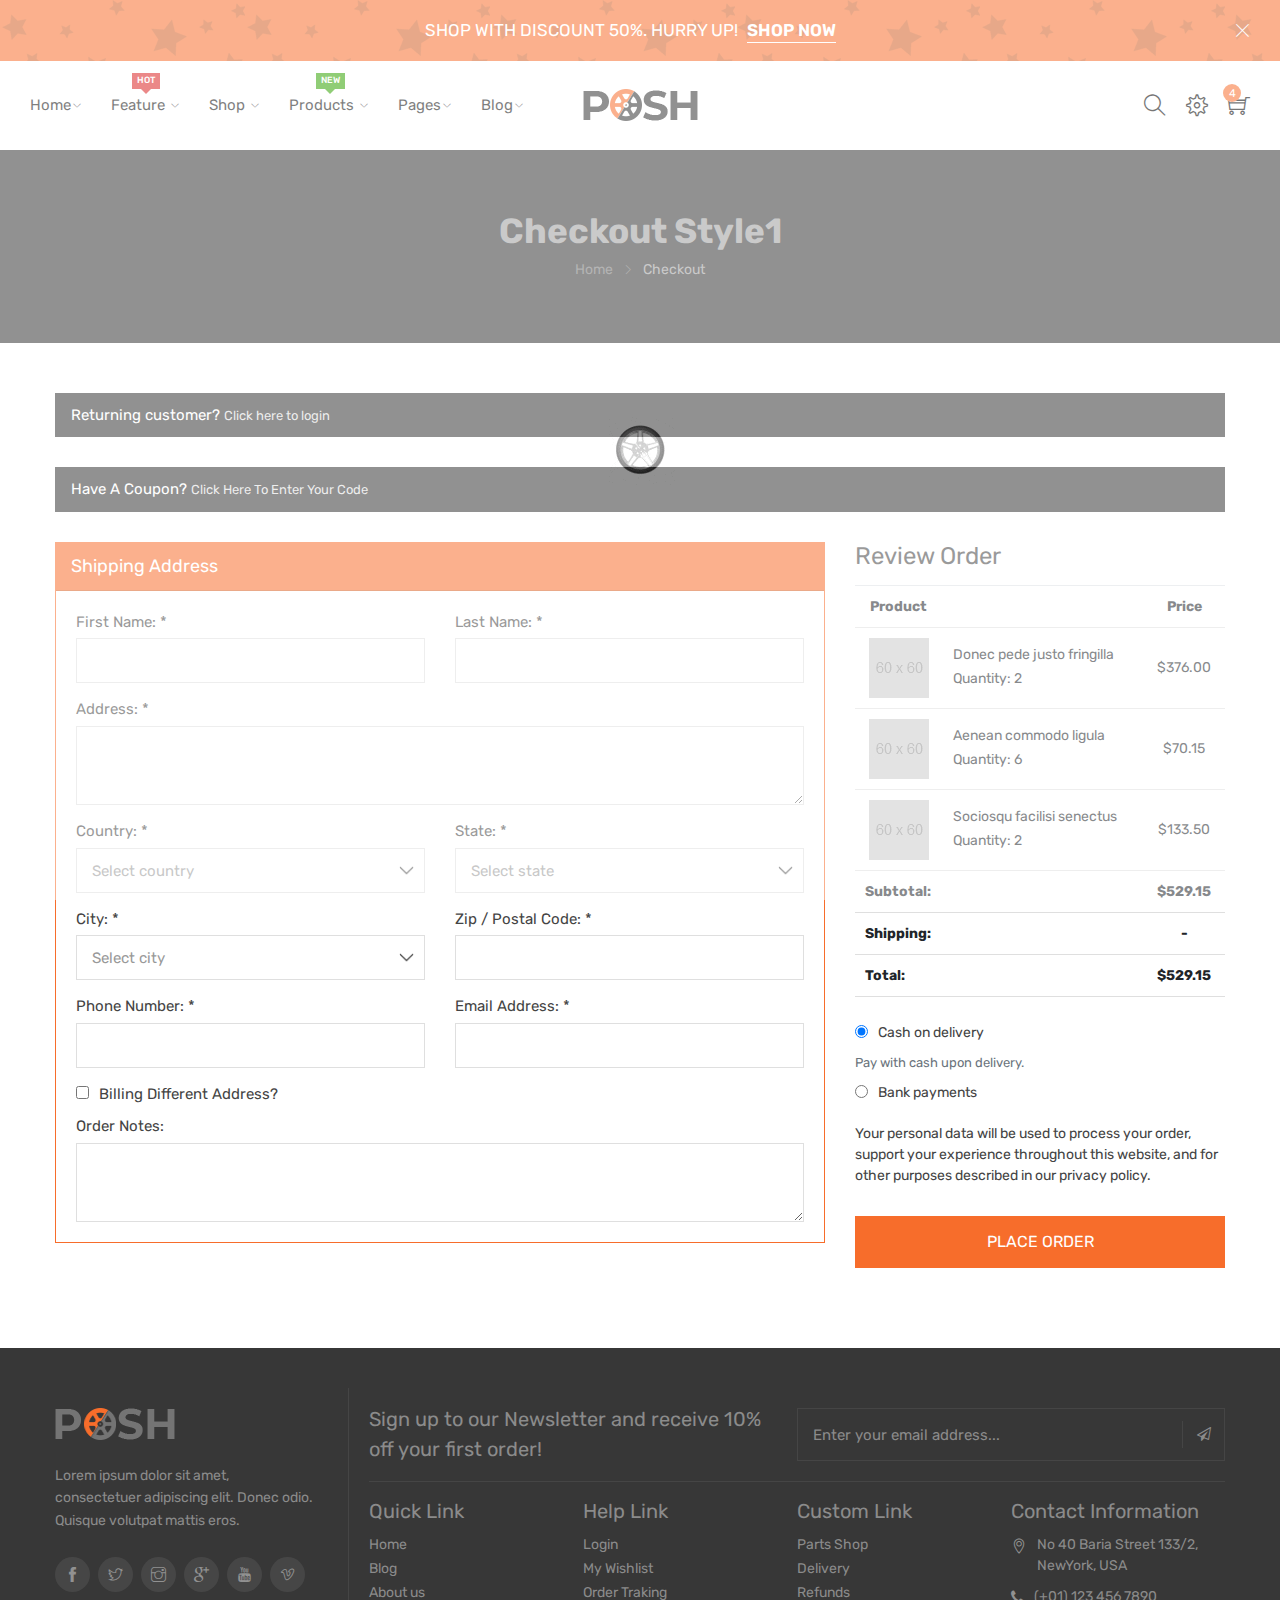
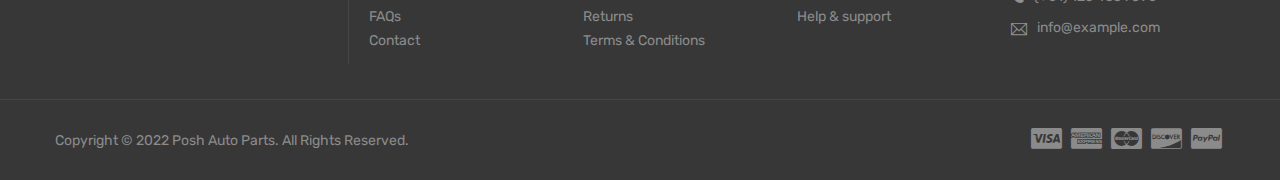
<file: checkout.html>
<!DOCTYPE html><html class="no-js" lang="en">    <head>        <!-- Required meta tags -->        <meta charset="utf-8">        <meta name="viewport" content="width=device-width, initial-scale=1" />        <meta http-equiv="X-UA-Compatible" content="IE=edge" />        <meta name="description" content=" " />        <!-- Title -->        <title>Checkout Style1 - Posh Auto Parts eCommerce Bootstrap 4 Html Template</title>        <!-- Favicon  -->        <link rel="shortcut icon" href="assets/images/fevicon.png" />        <!-- *********** CSS Files *********** -->        <!-- Plugin CSS -->        <link rel="stylesheet" href="assets/css/plugins.css" />        <!-- Styles CSS -->        <link rel="stylesheet" href="assets/css/styles.css" />        <link rel="stylesheet" href="assets/css/responsive.css" />           </head>    <body class="template-checkout">        <!-- Start Page Loader -->        <div class="page-loading"></div>        <!-- End Page Loader -->        <!--  Start Main Wrapper -->        <div class="main-wrapper cart-drawer-push">            <!-- Start Promotional Bar Section -->            <div class="promotional-bar border-0 rounded-0 d-flex align-items-center alert alert-warning fade show" role="alert">                <div class="container-fluid full-promotional-bar">                    <span>Shop with discount 50%. Hurry Up! <a href="#">Shop Now</a></span>                    <button type="button" class="close" data-dismiss="alert" aria-label="Close"><i class="ti-close"></i></button>                </div>            </div>            <!-- End Promotional Bar Section -->            <!-- Start Header Section -->            <header class="header bg-white">                <div class="container-fluid full-header">                    <div class="d-flex justify-content-between align-items-center">                        <!-- Start Navigation -->                        <nav class="navigation navbar position-static navbar-expand-lg p-0 w-50">                            <button class="navbar-toggler" type="button" data-toggle="collapse" data-target="#navbar-collapse"><span class="icon ti-menu"></span></button>                                    <div id="navbar-collapse" class="navbar-collapse collapse dual-nav">                                <a href="#" class="closeNav-btn d-lg-none clearfix" id="closeNav" title="Close"><span class="menu-close mr-2">Close</span><i class="ti-close" aria-hidden="true"></i></a>                                <ul class="navbar-nav">                                    <li class="nav-item dropdown">                                        <a class="nav-link" href="#">Home<span class="arw plush" title="Click to show/hide"></span></a>                                          <!-- Start Megamenu Dropdown -->                                        <div class="megamenu submenu dropdown">                                            <ul>                                                <li><a class="item" href="index.html">Home Version 1</a></li>                                                <li><a class="item" href="index-v2.html">Home Version 2</a></li>                                                <li><a class="item" href="index-v3.html">Home Version 3</a></li>                                                <li><a class="item" href="boxed-layout.html">Boxed Version 4</a></li>                                            </ul>                                        </div>                                        <!-- End Megamenu Dropdown -->                                    </li>                                    <li class="nav-item">                                        <a class="nav-link" href="#">Feature                                            <span class="arw plush" title="Click to show/hide"></span>                                            <span class="lbl hot">Hot</span></a>                                          <!-- Start Megamenu Style 1 -->                                         <div class="megamenu submenu style1">                                            <div class="container">                                                <div class="row">                                                    <div class="col-12 col-sm-12 col-lg-6">                                                        <div class="row">                                                            <div class="megamenu-lvl col-12 col-sm-12 col-lg-4">                                                                <h3>Categories Pages</h3>                                                                <ul>                                                                    <li><a class="item" href="collections.html">Collections Version 1</a></li>                                                                    <li><a class="item" href="collections-v2.html">Collections Version 2</a></li>                                                                    <li><a class="item" href="shop-grid-fullwidth.html">Grid Full width</a></li>                                                                    <li><a class="item" href="shop-grid-left-sidebar.html">Grid Left Sidebar</a></li>                                                                    <li><a class="item" href="shop-grid-right-sidebar.html">Grid Right sidebar</a></li>                                                                </ul>                                                            </div>                                                            <div class="megamenu-lvl col-12 col-sm-12 col-lg-4">                                                                <h3>Categories Pages</h3>                                                                <ul>                                                                    <li><a class="item" href="shop-list-fullwidth.html">List Full width</a></li>                                                                    <li><a class="item" href="shop-list-left-sidebar.html">List Left Sidebar</a></li>                                                                    <li><a class="item" href="shop-list-right-sidebar.html">List Right sidebar</a></li>                                                                    <li><a class="item" href="search-results.html">Search Results</a></li>                                                                </ul>                                                            </div>                                                            <div class="megamenu-lvl col-12 col-sm-12 col-lg-4">                                                                <h3>Product pages</h3>                                                                <ul>                                                                    <li><a class="item" href="product-details.html">Product Full width</a></li>                                                                    <li><a class="item" href="product-details-classic.html">Product Classic</a></li>                                                                    <li><a class="item" href="product-details-sidebar.html">Product Sidebar</a></li>                                                                    <li><a class="item" href="product-details-group.html">Product Group</a></li>                                                                    <li><a class="item" href="product-details-sticky.html">Product Sticky</a></li>                                                                </ul>                                                            </div>                                                            <div class="megamenu-lvl col-12 col-sm-12 col-lg-4">                                                                <h3>Shop pages</h3>                                                                <ul>                                                                    <li><a class="item" href="cart.html">Cart</a></li>                                                                    <li><a class="item" href="checkout.html">Checkout</a></li>                                                                    <li><a class="item" href="wishlist.html">Wishlist</a></li>                                                                    <li><a class="item" href="order-tracking.html">Order Tracking</a></li>                                                                </ul>                                                            </div>                                                            <div class="megamenu-lvl col-12 col-sm-12 col-lg-4">                                                                <h3>Blog Pages</h3>                                                                <ul>                                                                    <li><a class="item" href="blog.html">Blog Grid </a></li>                                                                    <li><a class="item" href="blog-list-sidebar.html">Blog List</a></li>                                                                    <li><a class="item" href="blog-grid-sidebar.html">Blog Sidebar</a></li>                                                                    <li><a class="item" href="single-post-image.html">Blog Details</a></li>                                                                </ul>                                                            </div>                                                            <div class="megamenu-lvl col-12 col-sm-12 col-lg-4">                                                                <h3>Other Pages</h3>                                                                <ul>                                                                    <li><a class="item" href="about-us.html">About Us</a></li>                                                                    <li><a class="item" href="faqs.html">FAQ's</a></li>                                                                    <li><a class="item" href="contact-us.html">Contact Us</a></li>                                                                    <li><a class="item" href="coming-soon.html">Coming Soon</a></li>                                                                </ul>                                                            </div>                                                        </div>                                                    </div>                                                    <div class="megamenu-lvl product-col col-12 col-sm-12 col-lg-3">                                                        <h3>Featured Product</h3>                                                        <div class="product">                                                            <a class="pro-img" href="product-details.html"><img class="img-fluid blur-up lazyload" src="assets/images/megamenu/product-1.jpg" data-src="assets/images/megamenu/product-1.jpg" alt="image" title="Naminos elementum disus tincidunts cosmo de cosmopolis" /></a>                                                            <div class="pro-details">                                                                <h4><a href="product-details.html">Naminos elementum disus tincidunts cosmo de cosmopolis</a></h4>                                                                <p class="star-rating">                                                                    <i class="spr-icon fa fa-star"></i>                                                                    <i class="spr-icon fa fa-star"></i>                                                                    <i class="spr-icon fa fa-star"></i>                                                                    <i class="spr-icon fa fa-star-o"></i>                                                                    <i class="spr-icon fa fa-star-o"></i>                                                                </p>                                                                <p><span class="compare">$600.00</span> <span>$550.00</span></p>                                                            </div>                                                        </div>                                                    </div>                                                    <div class="megamenu-lvl banner-col col-12 col-sm-12 col-lg-3">                                                        <a href="collections.html"><img class="img-fluid blur-up lazyload" src="assets/images/megamenu/image-1.jpg" data-src="assets/images/megamenu/image-1.jpg" alt="image" title="image" /></a>                                                    </div>                                                </div>                                            </div>                                        </div>                                        <!-- End Megamenu Style 1 -->                                    </li>                                    <li class="nav-item">                                        <a class="nav-link" href="#">Shop                                            <span class="arw plush" title="Click to show/hide"></span>                                        </a>                                          <!-- Start Megamenu Style 2 -->                                        <div class="megamenu submenu style2">                                            <div class="container">                                                <div class="row">                                                    <div class="col-12 col-sm-12 col-lg-6">                                                        <div class="row">                                                            <div class="megamenu-lvl col-12 col-sm-12 col-lg-4">                                                                <h3>Categories Pages</h3>                                                                <ul>                                                                    <li><a class="item" href="collections.html">Collections Version 1</a></li>                                                                    <li><a class="item" href="collections-v2.html">Collections Version 2</a></li>                                                                    <li><a class="item" href="shop-grid-fullwidth.html">Grid Full width</a></li>                                                                    <li><a class="item" href="shop-grid-left-sidebar.html">Grid Left Sidebar</a></li>                                                                    <li><a class="item" href="shop-grid-right-sidebar.html">Grid Right sidebar</a></li>                                                                </ul>                                                            </div>                                                            <div class="megamenu-lvl col-12 col-sm-12 col-lg-4">                                                                <h3>Categories Pages</h3>                                                                <ul>                                                                    <li><a class="item" href="shop-list-fullwidth.html">List Full width</a></li>                                                                    <li><a class="item" href="shop-list-left-sidebar.html">List Left Sidebar</a></li>                                                                    <li><a class="item" href="shop-list-right-sidebar.html">List Right sidebar</a></li>                                                                    <li><a class="item" href="search-results.html">Search Results</a></li>                                                                </ul>                                                            </div>                                                            <div class="megamenu-lvl col-12 col-sm-12 col-lg-4">                                                                <h3>Product pages</h3>                                                                <ul>                                                                    <li><a class="item" href="product-details.html">Product Full width</a></li>                                                                    <li><a class="item" href="product-details-classic.html">Product Classic</a></li>                                                                    <li><a class="item" href="product-details-sidebar.html">Product Sidebar</a></li>                                                                    <li><a class="item" href="product-details-group.html">Product Group</a></li>                                                                    <li><a class="item" href="product-details-sticky.html">Product Sticky</a></li>                                                                </ul>                                                            </div>                                                            <div class="megamenu-lvl col-12 col-sm-12 col-lg-4">                                                                <h3>Shop pages</h3>                                                                <ul>                                                                    <li><a class="item" href="cart.html">Cart</a></li>                                                                    <li><a class="item" href="checkout.html">Checkout</a></li>                                                                    <li><a class="item" href="wishlist.html">Wishlist</a></li>                                                                    <li><a class="item" href="order-tracking.html">Order Tracking</a></li>                                                                </ul>                                                            </div>                                                            <div class="megamenu-lvl col-12 col-sm-12 col-lg-4">                                                                <h3>Blog Pages</h3>                                                                <ul>                                                                    <li><a class="item" href="blog.html">Blog Grid </a></li>                                                                    <li><a class="item" href="blog-list-sidebar.html">Blog List</a></li>                                                                    <li><a class="item" href="blog-grid-sidebar.html">Blog Sidebar</a></li>                                                                    <li><a class="item" href="single-post-image.html">Blog Details</a></li>                                                                </ul>                                                            </div>                                                            <div class="megamenu-lvl col-12 col-sm-12 col-lg-4">                                                                <h3>Other Pages</h3>                                                                <ul>                                                                    <li><a class="item" href="about-us.html">About Us</a></li>                                                                    <li><a class="item" href="faqs.html">FAQ's</a></li>                                                                    <li><a class="item" href="contact-us.html">Contact Us</a></li>                                                                    <li><a class="item" href="coming-soon.html">Coming Soon</a></li>                                                                </ul>                                                            </div>                                                        </div>                                                    </div>                                                    <div class="megamenu-lvl banner-col col-12 col-sm-12 col-lg-3">                                                        <div class="row">                                                            <div class="col-sm-12 img1">                                                                <a href="collections.html"><img class="img-fluid blur-up lazyload" src="assets/images/megamenu/image-2.jpg" data-src="assets/images/megamenu/image-2.jpg" alt="image" title="image" /></a>                                                            </div>                                                            <div class="col-sm-12 img2">                                                                <a href="collections.html"><img class="img-fluid blur-up lazyload" src="assets/images/megamenu/image-2.jpg" data-src="assets/images/megamenu/image-2.jpg" alt="image" title="image" /></a>                                                            </div>                                                        </div>                                                    </div>                                                    <div class="megamenu-lvl banner-col col-12 col-sm-12 col-lg-3">                                                        <a href="collections.html"><img class="img-fluid blur-up lazyload" src="assets/images/megamenu/image-1.jpg" data-src="assets/images/megamenu/image-1.jpg" alt="image" title="image" /></a>                                                    </div>                                                </div>                                            </div>                                        </div>                                        <!-- End Megamenu Style 2 -->                                    </li>                                    <li class="nav-item">                                        <a class="nav-link" href="#">Products                                            <span class="arw plush" title="Click to show/hide"></span>                                            <span class="lbl new">New</span>                                        </a>                                          <!-- Start Megamenu Style 3 -->                                        <div class="megamenu submenu style3">                                            <div class="container">                                                <div class="row">                                                    <div class="col-sm-12">                                                        <div class="row">                                                            <div class="megamenu-lvl col-12 col-sm-12 col-lg-3">                                                                <h3>New Arrival</h3>                                                                <ul>                                                                    <li class="item-img"><a href="collections.html" class="img"><img class="img-fluid blur-up lazyload" src="assets/images/megamenu/image-3.jpg" data-src="assets/images/megamenu/image-3.jpg" alt="image" title="image" /></a></li>                                                                    <li><a class="item" href="collections.html">Collections Pages</a></li>                                                                    <li><a class="item" href="shop-grid-fullwidth.html">Shop pages</a></li>                                                                    <li><a class="item" href="product-details.html">Product pages</a></li>                                                                    <li><a class="item" href="blog.html">Blog Pages</a></li>                                                                </ul>                                                            </div>                                                            <div class="megamenu-lvl col-12 col-sm-12 col-lg-3">                                                                <h3>Tires Manufacturing</h3>                                                                <ul>                                                                    <li class="item-img"><a href="collections.html" class="img"><img class="img-fluid blur-up lazyload" src="assets/images/megamenu/image-3.jpg" data-src="assets/images/megamenu/image-3.jpg" alt="image" title="image" /></a></li>                                                                    <li><a class="item" href="login.html">Login</a></li>                                                                    <li><a class="item" href="register.html">Register</a></li>                                                                    <li><a class="item" href="wishlist.html">My Wishlist</a></li>                                                                    <li><a class="item" href="cart.html">Shopping Cart</a></li>                                                                </ul>                                                            </div>                                                            <div class="megamenu-lvl col-12 col-sm-12 col-lg-3">                                                                <h3>Electrical system</h3>                                                                <ul>                                                                    <li class="item-img"><a href="collections.html" class="img"><img class="img-fluid blur-up lazyload" src="assets/images/megamenu/image-3.jpg" data-src="assets/images/megamenu/image-3.jpg" alt="image" title="image" /></a></li>                                                                    <li><a class="item" href="#">Our Store</a></li>                                                                    <li><a class="item" href="about-us.html">Company Info</a></li>                                                                    <li><a class="item" href="#">Favorites</a></li>                                                                    <li><a class="item" href="#">Private Policy</a></li>                                                                </ul>                                                            </div>                                                            <div class="megamenu-lvl col-12 col-sm-12 col-lg-3">                                                                <h3>Other components</h3>                                                                <ul>                                                                    <li class="item-img"><a href="collections.html" class="img"><img class="img-fluid blur-up lazyload" src="assets/images/megamenu/image-3.jpg" data-src="assets/images/megamenu/image-3.jpg" alt="image" title="image" /></a></li>                                                                    <li><a class="item" href="#">Order Status</a></li>                                                                    <li><a class="item" href="#">Shipping & Returns</a></li>                                                                    <li><a class="item" href="#">Shipping & Deliveries</a></li>                                                                    <li><a class="item" href="terms-and-conditions.html">Terms & Conditions</a></li>                                                                </ul>                                                            </div>                                                        </div>                                                    </div>                                                </div>                                            </div>                                        </div>                                        <!-- End Megamenu Style 3 -->                                    </li>                                    <li class="nav-item dropdown">                                        <a class="nav-link" href="#">Pages<span class="arw plush" title="Click to show/hide"></span></a>                                          <!-- Start Megamenu Dropdown -->                                        <div class="megamenu submenu dropdown">                                            <ul>                                                <li><a class="item" href="about-us.html">About Us</a></li>                                                <li><a class="item" href="faqs.html">FAQ's</a></li>                                                <li><a class="item" href="contact-us.html">Contact Us</a></li>                                                <li><a class="item" href="coming-soon.html">Coming Soon</a></li>                                                <li><a class="item" href="order-tracking.html">Order Tracking</a></li>                                                <li><a class="item" href="compare.html">Compare</a></li>                                                <li class="dropmenu">                                                    <a class="item" href="#">My Account <span class="arw plush" title="Click to show/hide"></span></a>                                                    <ul class="droplink submenu1">                                                        <li><a class="item" href="my-account.html">My Account</a></li>                                                        <li><a class="item" href="login.html">Login</a></li>                                                        <li><a class="item" href="register.html">Register</a></li>                                                        <li><a class="item" href="forgot-password.html">Forgot Password</a></li>                                                        <li><a class="item" href="change-password.html">Change Password</a></li>                                                    </ul>                                                </li>                                                <li class="dropmenu">                                                    <a class="item" href="#">Wishlist <span class="arw plush" title="Click to show/hide"></span></a>                                                    <ul class="droplink submenu1">                                                        <li><a class="item" href="wishlist-login.html">Wishlist Login</a></li>                                                        <li><a class="item" href="wishlist.html">Wishlist</a></li>                                                        <li><a class="item" href="empty-wishlist.html">Empty Wishlist</a></li>                                                    </ul>                                                </li>                                                <li class="dropmenu">                                                    <a class="item" href="#">Cart <span class="arw plush" title="Click to show/hide"></span></a>                                                    <ul class="droplink submenu1">                                                        <li><a class="item" href="cart.html">Cart Version 1</a></li>                                                        <li><a class="item" href="cart-v2.html">Cart Version 2</a></li>                                                    </ul>                                                </li>                                                <li class="dropmenu">                                                    <a class="item" href="#">Checkout <span class="arw plush" title="Click to show/hide"></span></a>                                                    <ul class="droplink submenu1">                                                        <li><a class="item" href="checkout.html">Checkout Version 1</a></li>                                                        <li><a class="item" href="checkout-v2.html">Checkout Version 2</a></li>                                                        <li><a class="item" href="checkout-success.html">Checkout Success</a></li>                                                    </ul>                                                </li>                                                <li class="dropmenu">                                                    <a class="item" href="#">Empty Pages <span class="arw plush" title="Click to show/hide"></span></a>                                                    <ul class="droplink submenu1">                                                        <li><a class="item" href="empty-cart.html">Empty Cart</a></li>                                                        <li><a class="item" href="empty-category.html">Empty Category</a></li>                                                        <li><a class="item" href="empty-compare.html">Empty Compare</a></li>                                                        <li><a class="item" href="empty-search.html">Empty Search</a></li>                                                        <li><a class="item" href="empty-wishlist.html">Empty Wishlist</a></li>                                                        <li><a class="item" href="404.html">404 Page</a></li>                                                    </ul>                                                </li>                                            </ul>                                        </div>                                        <!-- End Megamenu Dropdown -->                                    </li>                                    <li class="nav-item dropdown">                                        <a class="nav-link" href="#">Blog<span class="arw plush" title="Click to show/hide"></span></a>                                          <!-- Start Megamenu Dropdown -->                                        <div class="megamenu submenu dropdown">                                            <ul>                                                <li><a class="item" href="blog.html">Blog Grid</a></li>                                                <li><a class="item" href="blog-list-sidebar.html">Blog List</a></li>                                                <li><a class="item" href="blog-grid-sidebar.html">Blog Sidebar</a></li>                                                <li><a class="item" href="blog-masonry.html">Blog Masonry</a></li>                                                <li class="dropmenu">                                                    <a class="item" href="#">Blog Details <span class="arw plush" title="Click to show/hide"></span></a>                                                    <ul class="droplink submenu1">                                                        <li><a class="item" href="single-post-image.html">Standard Post</a></li>                                                        <li><a class="item" href="single-post-gallery.html">Gallery Post</a></li>                                                        <li><a class="item" href="single-post-video.html">Video Post</a></li>                                                    </ul>                                                </li>                                            </ul>                                        </div>                                        <!-- End Megamenu Dropdown -->                                    </li>                                </ul>                            </div>                        </nav>                        <!-- Start Navigation -->                        <!-- Start Logo -->                        <div class="navbar-brand logo mx-auto p-0 text-center">                            <a href="index.html" class="logo-img"><img class="img-fluid" src="assets/images/logo/logo.png" alt="logo" title="Posh Auto Parts" /></a>                        </div>                        <!-- End Logo -->                        <!-- Start Right Menu -->                        <div class="w-50 right-side">                            <!-- Start Minicart -->                            <div class="minicart float-right">                                <a href="#" class="cart-btn" title="Cart" data-toggle="modal" data-target="#mycartdrawer">                                    <i class="icon ti-shopping-cart"></i>                                    <div class="cart-count">                                        <span id="count">4</span>                                    </div>                                </a>                            </div>                            <!-- End Minicart -->                            <!-- Start Setting Menu -->                            <div class="setting-menu float-right">                                <a href="#" class="setting-toggle" title="My Account">                                                    <i class="icon ti-settings"></i>                                </a>                                <div class="settinglinks" style="display:none">                                    <!-- Menu Links -->                                    <div class="my-links">                                        <h4>My Account</h4>                                        <ul class="p-0 m-0">                                            <li><a href="login.html">Login</a></li>                                            <li><a href="register.html">Register</a></li>                                            <li><a href="wishlist.html">Wishlist</a></li>                                            <li><a href="compare.html">Compare</a></li>                                        </ul>                                    </div>                                    <!-- Emd Menu Links -->                                    <!-- Start Currency Picker -->                                     <div class="my-currency">                                        <h4>Currency</h4>                                        <ul class="currency-picker">                                            <li class="item"><a href="#"><i class="fa fa-usd"></i> USD</a></li>                                            <li class="item"><a href="#"><i class="fa fa-eur"></i> EUR</a></li>                                            <li class="item"><a href="#"><i class="fa fa-gbp"></i> GBP</a></li>                                            <li class="item"><a href="#"><i class="fa fa-inr"></i> INR</a></li>                                        </ul>                                    </div>                                    <!-- End Currency Picker -->                                    <!-- Start Languages -->                                     <div class="my-languages">                                        <h4>Languages</h4>                                        <ul class="languages-picker">                                            <li class="item english"><a href="#">English</a></li>                                            <li class="item french"><a href="#">French</a></li>                                            <li class="item spanish"><a href="#">Spanish</a></li>                                            <li class="item germany"><a href="#">German</a></li>                                        </ul>                                    </div>                                    <!-- End Languages -->                                </div>                            </div>                            <!-- End Setting Menu -->                            <!-- Start Search Box -->                            <div class="search-box float-right">                                <a href="#" title="Search" class="search-open search-toggle" data-toggle="modal" data-target="#searchform">                                    <i class="icon ti-search"></i>                                 </a>                            </div>                            <!-- End Search Show -->                        </div>                        <!-- End Right Menu -->                    </div>                </div>            </header>            <!-- End Header Section -->            <!-- Start Main Content -->            <main class="main-content">                <!-- Start Breadcrumb -->                <div class="breadcrumbs text-center">                    <div class="container">                        <h1>checkout Style1</h1>                        <ul class="breadcrumb bg-transparent m-0 p-0 justify-content-center">                            <li class="breadcrumb-item"><a href="index.html" title="Home">Home</a></li>                            <li class="breadcrumb-item active">checkout</li>                        </ul>                    </div>                </div>                <!-- End Breadcrumb -->                <!-- Start checkout -->                <div class="checkout-content">                    <div class="container">                        <!-- Start Checkout Login -->                        <div class="card rounded-0 mb-4 mb-md-5 collapse-head customer-login">                            <div class="card-header rounded-0 border-0">                                Returning customer? <a class="font-13" data-toggle="collapse" href="#customer-login" aria-expanded="false" aria-controls="customer-login"> Click here to login</a>                            </div>                            <div class="collapse" id="customer-login">                                <div class="card-body rounded-0">                                    <form action="#" class="no-gutters login-form needs-validation" novalidate>                                        <div class="form-group mb-4 col-12 col-sm-4 col-md-4">                                            <label>Email Address *</label>                                            <input type="email" class="form-control" placeholder="" required />                                            <div class="invalid-feedback">Please enter your email.</div>                                        </div>                                        <div class="form-group mb-4 col-sm-4 col-md-4">                                            <label>Password *</label>                                            <input type="password" class="form-control" placeholder="" required />                                            <div class="invalid-feedback">Please enter your password.</div>                                        </div>                                        <div class="form-group mb-4 col-sm-4 col-md-4">                                            <div class="form-check">                                                <input type="checkbox" class="form-check-input" id="dropdownCheck" required />                                                <label class="form-check-label ml-3" for="dropdownCheck">Remeber Me!</label>                                            </div>                                        </div>                                        <div class="button-action clearfix text-left">                                            <div class="login-forget pull-left">                                                <button type="submit" class="btn btn-primary">Sign In</button>                                                <a class="forgot-password ml-4" href="forgot-password.html">Forgot your password?</a>                                            </div>                                        </div>                                    </form>                                </div>                            </div>                        </div>                        <!-- End Checkout Login -->                        <!-- Start Coupon Code -->                        <div class="card rounded-0 mb-5 collapse-head coupon-code">                            <div class="card-header rounded-0 border-0">                                Have A Coupon? <a class="font-13" data-toggle="collapse" href="#coupon-code" aria-expanded="false" aria-controls="coupon-code"> Click Here To Enter Your Code</a>                            </div>                            <div class="collapse" id="coupon-code">                                <div class="card-body rounded-0">                                    <form action="#" class="form needs-validation" novalidate>                                        <p>If you have a coupon code, please apply it below.</p>                                        <div class="row">                                            <div class="input-group col-12 col-sm-10 col-md-8 col-lg-8 col-xl-7">                                                <input type="text" class="form-control" placeholder="" required />                                                <div class="input-group-append">                                                    <button type="submit" class="input-group-text coupon-btn btn btn-secondary" id="coupon">Apply Coupon</button>                                                </div>                                            </div>                                        </div>                                    </form>                                </div>                            </div>                        </div>                        <!-- End Coupon Code -->                        <!-- Start Checkout Content -->                        <div class="row">                            <!-- Start Checkout Form -->                            <div class="checkout-form col-12 col-sm-12 col-lg-8 mb-5 mb-lg-0 sidebar-left">                                <!-- Start Shipping Form -->                                <form action="#" class="shiping-form needs-validation" novalidate>                                    <div class="card rounded-0">                                        <div class="card-header rounded-0">Shipping Address</div>                                        <div class="card-body">                                            <div class="row form-group mb-0">                                                <div class="col-12 col-sm-6 col-md-6 mb-4">                                                    <label>First Name: *</label>                                                    <input type="text" name="first-name" class="form-control" placeholder="" required />                                                    <div class="invalid-feedback">Please enter your first name.</div>                                                </div>                                                <div class="col-12 col-sm-6 col-md-6 mb-4">                                                    <label>Last Name: *</label>                                                    <input type="text" name="last-name" class="form-control" placeholder="" required />                                                    <div class="invalid-feedback">Please enter your last name.</div>                                                </div>                                            </div>                                            <div class="row form-group mb-0">                                                <div class="col-12 col-sm-12 col-md-12 mb-4">                                                    <label>Address: *</label>                                                    <textarea class="form-control" name="address" rows="3" placeholder="" required></textarea>                                                    <div class="invalid-feedback">Please enter your address.</div>                                                </div>                                            </div>                                            <div class="row form-group mb-0">                                                <div class="col-12 col-sm-6 col-md-6 mb-4">                                                    <label>Country: *</label>                                                    <select class="select2 js-country form-control" name="country" required>                                                        <option value="" disabled selected>Select country</option>                                                        <option value="AF">Afghanistan</option>                                                        <option value="AX">Åland Islands</option>                                                        <option value="AL">Albania</option>                                                        <option value="DZ">Algeria</option>                                                        <option value="AS">American Samoa</option>                                                        <option value="AD">Andorra</option>                                                        <option value="AO">Angola</option>                                                        <option value="AI">Anguilla</option>                                                        <option value="AQ">Antarctica</option>                                                        <option value="AG">Antigua and Barbuda</option>                                                        <option value="AR">Argentina</option>                                                        <option value="AM">Armenia</option>                                                        <option value="AW">Aruba</option>                                                        <option value="AU">Australia</option>                                                        <option value="AT">Austria</option>                                                        <option value="AZ">Azerbaijan</option>                                                        <option value="BS">Bahamas</option>                                                        <option value="BH">Bahrain</option>                                                        <option value="BD">Bangladesh</option>                                                        <option value="BB">Barbados</option>                                                        <option value="BY">Belarus</option>                                                        <option value="BE">Belgium</option>                                                        <option value="BZ">Belize</option>                                                        <option value="BJ">Benin</option>                                                        <option value="BM">Bermuda</option>                                                        <option value="BT">Bhutan</option>                                                        <option value="BO">Bolivia, Plurinational State of</option>                                                        <option value="BQ">Bonaire, Sint Eustatius and Saba</option>                                                        <option value="BA">Bosnia and Herzegovina</option>                                                        <option value="BW">Botswana</option>                                                        <option value="BV">Bouvet Island</option>                                                        <option value="BR">Brazil</option>                                                        <option value="IO">British Indian Ocean Territory</option>                                                        <option value="BN">Brunei Darussalam</option>                                                        <option value="BG">Bulgaria</option>                                                        <option value="BF">Burkina Faso</option>                                                        <option value="BI">Burundi</option>                                                        <option value="KH">Cambodia</option>                                                        <option value="CM">Cameroon</option>                                                        <option value="CA">Canada</option>                                                        <option value="CV">Cape Verde</option>                                                        <option value="KY">Cayman Islands</option>                                                        <option value="CF">Central African Republic</option>                                                        <option value="TD">Chad</option>                                                        <option value="CL">Chile</option>                                                        <option value="CN">China</option>                                                        <option value="CX">Christmas Island</option>                                                        <option value="CC">Cocos (Keeling) Islands</option>                                                        <option value="CO">Colombia</option>                                                        <option value="KM">Comoros</option>                                                        <option value="CG">Congo</option>                                                        <option value="CD">Congo, the Democratic Republic of the</option>                                                        <option value="CK">Cook Islands</option>                                                        <option value="CR">Costa Rica</option>                                                        <option value="CI">Côte d'Ivoire</option>                                                        <option value="HR">Croatia</option>                                                        <option value="CU">Cuba</option>                                                        <option value="CW">Curaçao</option>                                                        <option value="CY">Cyprus</option>                                                        <option value="CZ">Czech Republic</option>                                                        <option value="DK">Denmark</option>                                                        <option value="DJ">Djibouti</option>                                                        <option value="DM">Dominica</option>                                                        <option value="DO">Dominican Republic</option>                                                        <option value="EC">Ecuador</option>                                                        <option value="EG">Egypt</option>                                                        <option value="SV">El Salvador</option>                                                        <option value="GQ">Equatorial Guinea</option>                                                        <option value="ER">Eritrea</option>                                                        <option value="EE">Estonia</option>                                                        <option value="ET">Ethiopia</option>                                                        <option value="FK">Falkland Islands (Malvinas)</option>                                                        <option value="FO">Faroe Islands</option>                                                        <option value="FJ">Fiji</option>                                                        <option value="FI">Finland</option>                                                        <option value="FR">France</option>                                                        <option value="GF">French Guiana</option>                                                        <option value="PF">French Polynesia</option>                                                        <option value="TF">French Southern Territories</option>                                                        <option value="GA">Gabon</option>                                                        <option value="GM">Gambia</option>                                                        <option value="GE">Georgia</option>                                                        <option value="DE">Germany</option>                                                        <option value="GH">Ghana</option>                                                        <option value="GI">Gibraltar</option>                                                        <option value="GR">Greece</option>                                                        <option value="GL">Greenland</option>                                                        <option value="GD">Grenada</option>                                                        <option value="GP">Guadeloupe</option>                                                        <option value="GU">Guam</option>                                                        <option value="GT">Guatemala</option>                                                        <option value="GG">Guernsey</option>                                                        <option value="GN">Guinea</option>                                                        <option value="GW">Guinea-Bissau</option>                                                        <option value="GY">Guyana</option>                                                        <option value="HT">Haiti</option>                                                        <option value="HM">Heard Island and McDonald Islands</option>                                                        <option value="VA">Holy See (Vatican City State)</option>                                                        <option value="HN">Honduras</option>                                                        <option value="HK">Hong Kong</option>                                                        <option value="HU">Hungary</option>                                                        <option value="IS">Iceland</option>                                                        <option value="IN">India</option>                                                        <option value="ID">Indonesia</option>                                                        <option value="IR">Iran, Islamic Republic of</option>                                                        <option value="IQ">Iraq</option>                                                        <option value="IE">Ireland</option>                                                        <option value="IM">Isle of Man</option>                                                        <option value="IL">Israel</option>                                                        <option value="IT">Italy</option>                                                        <option value="JM">Jamaica</option>                                                        <option value="JP">Japan</option>                                                        <option value="JE">Jersey</option>                                                        <option value="JO">Jordan</option>                                                        <option value="KZ">Kazakhstan</option>                                                        <option value="KE">Kenya</option>                                                        <option value="KI">Kiribati</option>                                                        <option value="KP">Korea, Democratic People's Republic of</option>                                                        <option value="KR">Korea, Republic of</option>                                                        <option value="KW">Kuwait</option>                                                        <option value="KG">Kyrgyzstan</option>                                                        <option value="LA">Lao People's Democratic Republic</option>                                                        <option value="LV">Latvia</option>                                                        <option value="LB">Lebanon</option>                                                        <option value="LS">Lesotho</option>                                                        <option value="LR">Liberia</option>                                                        <option value="LY">Libya</option>                                                        <option value="LI">Liechtenstein</option>                                                        <option value="LT">Lithuania</option>                                                        <option value="LU">Luxembourg</option>                                                        <option value="MO">Macao</option>                                                        <option value="MK">Macedonia, the former Yugoslav Republic of</option>                                                        <option value="MG">Madagascar</option>                                                        <option value="MW">Malawi</option>                                                        <option value="MY">Malaysia</option>                                                        <option value="MV">Maldives</option>                                                        <option value="ML">Mali</option>                                                        <option value="MT">Malta</option>                                                        <option value="MH">Marshall Islands</option>                                                        <option value="MQ">Martinique</option>                                                        <option value="MR">Mauritania</option>                                                        <option value="MU">Mauritius</option>                                                        <option value="YT">Mayotte</option>                                                        <option value="MX">Mexico</option>                                                        <option value="FM">Micronesia, Federated States of</option>                                                        <option value="MD">Moldova, Republic of</option>                                                        <option value="MC">Monaco</option>                                                        <option value="MN">Mongolia</option>                                                        <option value="ME">Montenegro</option>                                                        <option value="MS">Montserrat</option>                                                        <option value="MA">Morocco</option>                                                        <option value="MZ">Mozambique</option>                                                        <option value="MM">Myanmar</option>                                                        <option value="NA">Namibia</option>                                                        <option value="NR">Nauru</option>                                                        <option value="NP">Nepal</option>                                                        <option value="NL">Netherlands</option>                                                        <option value="NC">New Caledonia</option>                                                        <option value="NZ">New Zealand</option>                                                        <option value="NI">Nicaragua</option>                                                        <option value="NE">Niger</option>                                                        <option value="NG">Nigeria</option>                                                        <option value="NU">Niue</option>                                                        <option value="NF">Norfolk Island</option>                                                        <option value="MP">Northern Mariana Islands</option>                                                        <option value="NO">Norway</option>                                                        <option value="OM">Oman</option>                                                        <option value="PK">Pakistan</option>                                                        <option value="PW">Palau</option>                                                        <option value="PS">Palestinian Territory, Occupied</option>                                                        <option value="PA">Panama</option>                                                        <option value="PG">Papua New Guinea</option>                                                        <option value="PY">Paraguay</option>                                                        <option value="PE">Peru</option>                                                        <option value="PH">Philippines</option>                                                        <option value="PN">Pitcairn</option>                                                        <option value="PL">Poland</option>                                                        <option value="PT">Portugal</option>                                                        <option value="PR">Puerto Rico</option>                                                        <option value="QA">Qatar</option>                                                        <option value="RE">Réunion</option>                                                        <option value="RO">Romania</option>                                                        <option value="RU">Russian Federation</option>                                                        <option value="RW">Rwanda</option>                                                        <option value="BL">Saint Barthélemy</option>                                                        <option value="SH">Saint Helena, Ascension and Tristan da Cunha</option>                                                        <option value="KN">Saint Kitts and Nevis</option>                                                        <option value="LC">Saint Lucia</option>                                                        <option value="MF">Saint Martin (French part)</option>                                                        <option value="PM">Saint Pierre and Miquelon</option>                                                        <option value="VC">Saint Vincent and the Grenadines</option>                                                        <option value="WS">Samoa</option>                                                        <option value="SM">San Marino</option>                                                        <option value="ST">Sao Tome and Principe</option>                                                        <option value="SA">Saudi Arabia</option>                                                        <option value="SN">Senegal</option>                                                        <option value="RS">Serbia</option>                                                        <option value="SC">Seychelles</option>                                                        <option value="SL">Sierra Leone</option>                                                        <option value="SG">Singapore</option>                                                        <option value="SX">Sint Maarten (Dutch part)</option>                                                        <option value="SK">Slovakia</option>                                                        <option value="SI">Slovenia</option>                                                        <option value="SB">Solomon Islands</option>                                                        <option value="SO">Somalia</option>                                                        <option value="ZA">South Africa</option>                                                        <option value="GS">South Georgia and the South Sandwich Islands</option>                                                        <option value="SS">South Sudan</option>                                                        <option value="ES">Spain</option>                                                        <option value="LK">Sri Lanka</option>                                                        <option value="SD">Sudan</option>                                                        <option value="SR">Suriname</option>                                                        <option value="SJ">Svalbard and Jan Mayen</option>                                                        <option value="SZ">Swaziland</option>                                                        <option value="SE">Sweden</option>                                                        <option value="CH">Switzerland</option>                                                        <option value="SY">Syrian Arab Republic</option>                                                        <option value="TW">Taiwan, Province of China</option>                                                        <option value="TJ">Tajikistan</option>                                                        <option value="TZ">Tanzania, United Republic of</option>                                                        <option value="TH">Thailand</option>                                                        <option value="TL">Timor-Leste</option>                                                        <option value="TG">Togo</option>                                                        <option value="TK">Tokelau</option>                                                        <option value="TO">Tonga</option>                                                        <option value="TT">Trinidad and Tobago</option>                                                        <option value="TN">Tunisia</option>                                                        <option value="TR">Turkey</option>                                                        <option value="TM">Turkmenistan</option>                                                        <option value="TC">Turks and Caicos Islands</option>                                                        <option value="TV">Tuvalu</option>                                                        <option value="UG">Uganda</option>                                                        <option value="UA">Ukraine</option>                                                        <option value="AE">United Arab Emirates</option>                                                        <option value="GB">United Kingdom</option>                                                        <option value="US">United States</option>                                                        <option value="UM">United States Minor Outlying Islands</option>                                                        <option value="UY">Uruguay</option>                                                        <option value="UZ">Uzbekistan</option>                                                        <option value="VU">Vanuatu</option>                                                        <option value="VE">Venezuela, Bolivarian Republic of</option>                                                        <option value="VN">Viet Nam</option>                                                        <option value="VG">Virgin Islands, British</option>                                                        <option value="VI">Virgin Islands, U.S.</option>                                                        <option value="WF">Wallis and Futuna</option>                                                        <option value="EH">Western Sahara</option>                                                        <option value="YE">Yemen</option>                                                        <option value="ZM">Zambia</option>                                                        <option value="ZW">Zimbabwe</option>                                                    </select>                                                    <div class="invalid-feedback">Please select your country.</div>                                                </div>                                                <div class="col-12 col-sm-6 col-md-6 mb-4">                                                    <label>State: *</label>                                                    <select class="select2 js-states form-control" name="state" required>                                                        <option value="" disabled selected>Select state</option>                                                        <option value="AL">Alabama</option>                                                        <option value="AK">Alaska</option>                                                        <option value="AZ">Arizona</option>                                                        <option value="AR">Arkansas</option>                                                        <option value="CA">California</option>                                                        <option value="CO">Colorado</option>                                                        <option value="CT">Connecticut</option>                                                        <option value="DE">Delaware</option>                                                        <option value="DC">District Of Columbia</option>                                                        <option value="FL">Florida</option>                                                        <option value="GA">Georgia</option>                                                        <option value="HI">Hawaii</option>                                                        <option value="ID">Idaho</option>                                                        <option value="IL">Illinois</option>                                                        <option value="IN">Indiana</option>                                                        <option value="IA">Iowa</option>                                                        <option value="KS">Kansas</option>                                                        <option value="KY">Kentucky</option>                                                        <option value="LA">Louisiana</option>                                                        <option value="ME">Maine</option>                                                        <option value="MD">Maryland</option>                                                        <option value="MA">Massachusetts</option>                                                        <option value="MI">Michigan</option>                                                        <option value="MN">Minnesota</option>                                                        <option value="MS">Mississippi</option>                                                        <option value="MO">Missouri</option>                                                        <option value="MT">Montana</option>                                                        <option value="NE">Nebraska</option>                                                        <option value="NV">Nevada</option>                                                        <option value="NH">New Hampshire</option>                                                        <option value="NJ">New Jersey</option>                                                        <option value="NM">New Mexico</option>                                                        <option value="NY">New York</option>                                                        <option value="NC">North Carolina</option>                                                        <option value="ND">North Dakota</option>                                                        <option value="OH">Ohio</option>                                                        <option value="OK">Oklahoma</option>                                                        <option value="OR">Oregon</option>                                                        <option value="PA">Pennsylvania</option>                                                        <option value="RI">Rhode Island</option>                                                        <option value="SC">South Carolina</option>                                                        <option value="SD">South Dakota</option>                                                        <option value="TN">Tennessee</option>                                                        <option value="TX">Texas</option>                                                        <option value="UT">Utah</option>                                                        <option value="VT">Vermont</option>                                                        <option value="VA">Virginia</option>                                                        <option value="WA">Washington</option>                                                        <option value="WV">West Virginia</option>                                                        <option value="WI">Wisconsin</option>                                                        <option value="WY">Wyoming</option>                                                    </select>                                                    <div class="invalid-feedback">Please select your state.</div>                                                </div>                                            </div>                                            <div class="row form-group mb-0">                                                <div class="col-12 col-sm-6 col-md-6 mb-4">                                                    <label>City: *</label>                                                    <select class="select2 js-city form-control" name="city" required>                                                        <option value="" disabled selected>Select city</option>                                                        <option value="Easter">Easter</option>                                                        <option value="Galapogos Islands">Galapogos Islands</option>                                                        <option value="Juan Fernandez Islands">Juan Fernandez Islands</option>                                                        <option value="Isla Espanola">Isla Espanola</option>                                                        <option value="Isla Fernandina">Isla Fernandina</option>                                                        <option value="Isla Genovesa">Isla Genovesa</option>                                                        <option value="Isla Isabella">Isla Isabella</option>                                                        <option value="Isla Marchena">Isla Marchena</option>                                                        <option value="Isla Pinta">Isla Pinta</option>                                                        <option value="Isla Puna">Isla Puna</option>                                                        <option value="Isla San Cristobal">Isla San Cristobal</option>                                                        <option value="Isla San Salvador">Isla San Salvador</option>                                                        <option value="Isla Santa Cruz">Isla Santa Cruz</option>                                                        <option value="Isla Santa Maria">Isla Santa Maria</option>                                                        <option value="Robinson Crusoe">Robinson Crusoe</option>                                                        <option value="San Felix">San Felix</option>                                                        <option value="Santa Clara">Santa Clara</option>                                                    </select>                                                </div>                                                <div class="col-12 col-sm-6 col-md-6 mb-4">                                                    <label>Zip / Postal Code: *</label>                                                    <input type="text" name="zip-code" class="form-control" placeholder="" required />                                                    <div class="invalid-feedback">Please enter your zip/postal code.</div>                                                </div>                                            </div>                                            <div class="row form-group mb-0">                                                <div class="col-12 col-sm-6 col-md-6 mb-4">                                                    <label>Phone Number: *</label>                                                    <input type="text" name="phone-number" class="form-control" placeholder="" required />                                                    <div class="invalid-feedback">Please enter your phone number.</div>                                                </div>                                                <div class="col-12 col-sm-6 col-md-6 mb-4">                                                    <label>Email Address: *</label>                                                    <input type="email" name="email-address" class="form-control" placeholder="" required />                                                    <div class="invalid-feedback">Please enter your email.</div>                                                </div>                                            </div>                                            <!-- Start Billing Form -->                                            <div class="billing-content" id="billing">                                                <div class="card border-0 rounded-0">                                                    <div class="d-inline-block border-0 rounded-0 bg-white mb-3" id="billingOne1">                                                        <div class="form-check d-inline-block" role="tablist" data-toggle="collapse" data-target="#billingOne" aria-expanded="false" aria-controls="billingOne">                                                            <input class="form-check-input" type="checkbox" id="billingcheck1" />                                                            <label class="form-check-label ml-3" for="billingcheck1">Billing Different Address?</label>                                                        </div>                                                    </div>                                                    <div id="billingOne" class="collapse" aria-labelledby="billingOne" data-parent="#billing">                                                        <div class="card-body p-0 text-muted">                                                            <div class="row form-group mb-0">                                                                <div class="col-12 col-sm-6 col-md-6 mb-4">                                                                    <label>First Name: *</label>                                                                    <input type="text" name="first_name" class="form-control" placeholder="" required />                                                                </div>                                                                <div class="col-12 col-sm-6 col-md-6 mb-4">                                                                    <label>Last Name: *</label>                                                                    <input type="text" name="last_name" class="form-control" placeholder="" required />                                                                </div>                                                            </div>                                                            <div class="row form-group mb-0">                                                                <div class="col-12 col-sm-12 col-md-12 mb-4">                                                                    <label>Address: *</label>                                                                    <textarea class="form-control" rows="3" placeholder="" required></textarea>                                                                </div>                                                            </div>                                                            <div class="row form-group mb-0">                                                                <div class="col-12 col-sm-6 col-md-6 mb-4">                                                                    <label>Country: *</label>                                                                    <select class="select2 js-country form-control" name="country" required>                                                                        <option value="" disabled selected>Select City</option>                                                                        <option value="AF">Afghanistan</option>                                                                        <option value="AX">Åland Islands</option>                                                                        <option value="AL">Albania</option>                                                                        <option value="DZ">Algeria</option>                                                                        <option value="AS">American Samoa</option>                                                                        <option value="AD">Andorra</option>                                                                        <option value="AO">Angola</option>                                                                        <option value="AI">Anguilla</option>                                                                        <option value="AQ">Antarctica</option>                                                                        <option value="AG">Antigua and Barbuda</option>                                                                        <option value="AR">Argentina</option>                                                                        <option value="AM">Armenia</option>                                                                        <option value="AW">Aruba</option>                                                                        <option value="AU">Australia</option>                                                                        <option value="AT">Austria</option>                                                                        <option value="AZ">Azerbaijan</option>                                                                        <option value="BS">Bahamas</option>                                                                        <option value="BH">Bahrain</option>                                                                        <option value="BD">Bangladesh</option>                                                                        <option value="BB">Barbados</option>                                                                        <option value="BY">Belarus</option>                                                                        <option value="BE">Belgium</option>                                                                        <option value="BZ">Belize</option>                                                                        <option value="BJ">Benin</option>                                                                        <option value="BM">Bermuda</option>                                                                        <option value="BT">Bhutan</option>                                                                        <option value="BO">Bolivia, Plurinational State of</option>                                                                        <option value="BQ">Bonaire, Sint Eustatius and Saba</option>                                                                        <option value="BA">Bosnia and Herzegovina</option>                                                                        <option value="BW">Botswana</option>                                                                        <option value="BV">Bouvet Island</option>                                                                        <option value="BR">Brazil</option>                                                                        <option value="IO">British Indian Ocean Territory</option>                                                                        <option value="BN">Brunei Darussalam</option>                                                                        <option value="BG">Bulgaria</option>                                                                        <option value="BF">Burkina Faso</option>                                                                        <option value="BI">Burundi</option>                                                                        <option value="KH">Cambodia</option>                                                                        <option value="CM">Cameroon</option>                                                                        <option value="CA">Canada</option>                                                                        <option value="CV">Cape Verde</option>                                                                        <option value="KY">Cayman Islands</option>                                                                        <option value="CF">Central African Republic</option>                                                                        <option value="TD">Chad</option>                                                                        <option value="CL">Chile</option>                                                                        <option value="CN">China</option>                                                                        <option value="CX">Christmas Island</option>                                                                        <option value="CC">Cocos (Keeling) Islands</option>                                                                        <option value="CO">Colombia</option>                                                                        <option value="KM">Comoros</option>                                                                        <option value="CG">Congo</option>                                                                        <option value="CD">Congo, the Democratic Republic of the</option>                                                                        <option value="CK">Cook Islands</option>                                                                        <option value="CR">Costa Rica</option>                                                                        <option value="CI">Côte d'Ivoire</option>                                                                        <option value="HR">Croatia</option>                                                                        <option value="CU">Cuba</option>                                                                        <option value="CW">Curaçao</option>                                                                        <option value="CY">Cyprus</option>                                                                        <option value="CZ">Czech Republic</option>                                                                        <option value="DK">Denmark</option>                                                                        <option value="DJ">Djibouti</option>                                                                        <option value="DM">Dominica</option>                                                                        <option value="DO">Dominican Republic</option>                                                                        <option value="EC">Ecuador</option>                                                                        <option value="EG">Egypt</option>                                                                        <option value="SV">El Salvador</option>                                                                        <option value="GQ">Equatorial Guinea</option>                                                                        <option value="ER">Eritrea</option>                                                                        <option value="EE">Estonia</option>                                                                        <option value="ET">Ethiopia</option>                                                                        <option value="FK">Falkland Islands (Malvinas)</option>                                                                        <option value="FO">Faroe Islands</option>                                                                        <option value="FJ">Fiji</option>                                                                        <option value="FI">Finland</option>                                                                        <option value="FR">France</option>                                                                        <option value="GF">French Guiana</option>                                                                        <option value="PF">French Polynesia</option>                                                                        <option value="TF">French Southern Territories</option>                                                                        <option value="GA">Gabon</option>                                                                        <option value="GM">Gambia</option>                                                                        <option value="GE">Georgia</option>                                                                        <option value="DE">Germany</option>                                                                        <option value="GH">Ghana</option>                                                                        <option value="GI">Gibraltar</option>                                                                        <option value="GR">Greece</option>                                                                        <option value="GL">Greenland</option>                                                                        <option value="GD">Grenada</option>                                                                        <option value="GP">Guadeloupe</option>                                                                        <option value="GU">Guam</option>                                                                        <option value="GT">Guatemala</option>                                                                        <option value="GG">Guernsey</option>                                                                        <option value="GN">Guinea</option>                                                                        <option value="GW">Guinea-Bissau</option>                                                                        <option value="GY">Guyana</option>                                                                        <option value="HT">Haiti</option>                                                                        <option value="HM">Heard Island and McDonald Islands</option>                                                                        <option value="VA">Holy See (Vatican City State)</option>                                                                        <option value="HN">Honduras</option>                                                                        <option value="HK">Hong Kong</option>                                                                        <option value="HU">Hungary</option>                                                                        <option value="IS">Iceland</option>                                                                        <option value="IN">India</option>                                                                        <option value="ID">Indonesia</option>                                                                        <option value="IR">Iran, Islamic Republic of</option>                                                                        <option value="IQ">Iraq</option>                                                                        <option value="IE">Ireland</option>                                                                        <option value="IM">Isle of Man</option>                                                                        <option value="IL">Israel</option>                                                                        <option value="IT">Italy</option>                                                                        <option value="JM">Jamaica</option>                                                                        <option value="JP">Japan</option>                                                                        <option value="JE">Jersey</option>                                                                        <option value="JO">Jordan</option>                                                                        <option value="KZ">Kazakhstan</option>                                                                        <option value="KE">Kenya</option>                                                                        <option value="KI">Kiribati</option>                                                                        <option value="KP">Korea, Democratic People's Republic of</option>                                                                        <option value="KR">Korea, Republic of</option>                                                                        <option value="KW">Kuwait</option>                                                                        <option value="KG">Kyrgyzstan</option>                                                                        <option value="LA">Lao People's Democratic Republic</option>                                                                        <option value="LV">Latvia</option>                                                                        <option value="LB">Lebanon</option>                                                                        <option value="LS">Lesotho</option>                                                                        <option value="LR">Liberia</option>                                                                        <option value="LY">Libya</option>                                                                        <option value="LI">Liechtenstein</option>                                                                        <option value="LT">Lithuania</option>                                                                        <option value="LU">Luxembourg</option>                                                                        <option value="MO">Macao</option>                                                                        <option value="MK">Macedonia, the former Yugoslav Republic of</option>                                                                        <option value="MG">Madagascar</option>                                                                        <option value="MW">Malawi</option>                                                                        <option value="MY">Malaysia</option>                                                                        <option value="MV">Maldives</option>                                                                        <option value="ML">Mali</option>                                                                        <option value="MT">Malta</option>                                                                        <option value="MH">Marshall Islands</option>                                                                        <option value="MQ">Martinique</option>                                                                        <option value="MR">Mauritania</option>                                                                        <option value="MU">Mauritius</option>                                                                        <option value="YT">Mayotte</option>                                                                        <option value="MX">Mexico</option>                                                                        <option value="FM">Micronesia, Federated States of</option>                                                                        <option value="MD">Moldova, Republic of</option>                                                                        <option value="MC">Monaco</option>                                                                        <option value="MN">Mongolia</option>                                                                        <option value="ME">Montenegro</option>                                                                        <option value="MS">Montserrat</option>                                                                        <option value="MA">Morocco</option>                                                                        <option value="MZ">Mozambique</option>                                                                        <option value="MM">Myanmar</option>                                                                        <option value="NA">Namibia</option>                                                                        <option value="NR">Nauru</option>                                                                        <option value="NP">Nepal</option>                                                                        <option value="NL">Netherlands</option>                                                                        <option value="NC">New Caledonia</option>                                                                        <option value="NZ">New Zealand</option>                                                                        <option value="NI">Nicaragua</option>                                                                        <option value="NE">Niger</option>                                                                        <option value="NG">Nigeria</option>                                                                        <option value="NU">Niue</option>                                                                        <option value="NF">Norfolk Island</option>                                                                        <option value="MP">Northern Mariana Islands</option>                                                                        <option value="NO">Norway</option>                                                                        <option value="OM">Oman</option>                                                                        <option value="PK">Pakistan</option>                                                                        <option value="PW">Palau</option>                                                                        <option value="PS">Palestinian Territory, Occupied</option>                                                                        <option value="PA">Panama</option>                                                                        <option value="PG">Papua New Guinea</option>                                                                        <option value="PY">Paraguay</option>                                                                        <option value="PE">Peru</option>                                                                        <option value="PH">Philippines</option>                                                                        <option value="PN">Pitcairn</option>                                                                        <option value="PL">Poland</option>                                                                        <option value="PT">Portugal</option>                                                                        <option value="PR">Puerto Rico</option>                                                                        <option value="QA">Qatar</option>                                                                        <option value="RE">Réunion</option>                                                                        <option value="RO">Romania</option>                                                                        <option value="RU">Russian Federation</option>                                                                        <option value="RW">Rwanda</option>                                                                        <option value="BL">Saint Barthélemy</option>                                                                        <option value="SH">Saint Helena, Ascension and Tristan da Cunha</option>                                                                        <option value="KN">Saint Kitts and Nevis</option>                                                                        <option value="LC">Saint Lucia</option>                                                                        <option value="MF">Saint Martin (French part)</option>                                                                        <option value="PM">Saint Pierre and Miquelon</option>                                                                        <option value="VC">Saint Vincent and the Grenadines</option>                                                                        <option value="WS">Samoa</option>                                                                        <option value="SM">San Marino</option>                                                                        <option value="ST">Sao Tome and Principe</option>                                                                        <option value="SA">Saudi Arabia</option>                                                                        <option value="SN">Senegal</option>                                                                        <option value="RS">Serbia</option>                                                                        <option value="SC">Seychelles</option>                                                                        <option value="SL">Sierra Leone</option>                                                                        <option value="SG">Singapore</option>                                                                        <option value="SX">Sint Maarten (Dutch part)</option>                                                                        <option value="SK">Slovakia</option>                                                                        <option value="SI">Slovenia</option>                                                                        <option value="SB">Solomon Islands</option>                                                                        <option value="SO">Somalia</option>                                                                        <option value="ZA">South Africa</option>                                                                        <option value="GS">South Georgia and the South Sandwich Islands</option>                                                                        <option value="SS">South Sudan</option>                                                                        <option value="ES">Spain</option>                                                                        <option value="LK">Sri Lanka</option>                                                                        <option value="SD">Sudan</option>                                                                        <option value="SR">Suriname</option>                                                                        <option value="SJ">Svalbard and Jan Mayen</option>                                                                        <option value="SZ">Swaziland</option>                                                                        <option value="SE">Sweden</option>                                                                        <option value="CH">Switzerland</option>                                                                        <option value="SY">Syrian Arab Republic</option>                                                                        <option value="TW">Taiwan, Province of China</option>                                                                        <option value="TJ">Tajikistan</option>                                                                        <option value="TZ">Tanzania, United Republic of</option>                                                                        <option value="TH">Thailand</option>                                                                        <option value="TL">Timor-Leste</option>                                                                        <option value="TG">Togo</option>                                                                        <option value="TK">Tokelau</option>                                                                        <option value="TO">Tonga</option>                                                                        <option value="TT">Trinidad and Tobago</option>                                                                        <option value="TN">Tunisia</option>                                                                        <option value="TR">Turkey</option>                                                                        <option value="TM">Turkmenistan</option>                                                                        <option value="TC">Turks and Caicos Islands</option>                                                                        <option value="TV">Tuvalu</option>                                                                        <option value="UG">Uganda</option>                                                                        <option value="UA">Ukraine</option>                                                                        <option value="AE">United Arab Emirates</option>                                                                        <option value="GB">United Kingdom</option>                                                                        <option value="US">United States</option>                                                                        <option value="UM">United States Minor Outlying Islands</option>                                                                        <option value="UY">Uruguay</option>                                                                        <option value="UZ">Uzbekistan</option>                                                                        <option value="VU">Vanuatu</option>                                                                        <option value="VE">Venezuela, Bolivarian Republic of</option>                                                                        <option value="VN">Viet Nam</option>                                                                        <option value="VG">Virgin Islands, British</option>                                                                        <option value="VI">Virgin Islands, U.S.</option>                                                                        <option value="WF">Wallis and Futuna</option>                                                                        <option value="EH">Western Sahara</option>                                                                        <option value="YE">Yemen</option>                                                                        <option value="ZM">Zambia</option>                                                                        <option value="ZW">Zimbabwe</option>                                                                    </select>                                                                </div>                                                                <div class="col-12 col-sm-6 col-md-6 mb-4">                                                                    <label>State: *</label>                                                                    <select class="select2 js-states form-control" name="state" required>                                                                        <option value="" disabled selected>Select state</option>                                                                        <option value="AL">Alabama</option>                                                                        <option value="AK">Alaska</option>                                                                        <option value="AZ">Arizona</option>                                                                        <option value="AR">Arkansas</option>                                                                        <option value="CA">California</option>                                                                        <option value="CO">Colorado</option>                                                                        <option value="CT">Connecticut</option>                                                                        <option value="DE">Delaware</option>                                                                        <option value="DC">District Of Columbia</option>                                                                        <option value="FL">Florida</option>                                                                        <option value="GA">Georgia</option>                                                                        <option value="HI">Hawaii</option>                                                                        <option value="ID">Idaho</option>                                                                        <option value="IL">Illinois</option>                                                                        <option value="IN">Indiana</option>                                                                        <option value="IA">Iowa</option>                                                                        <option value="KS">Kansas</option>                                                                        <option value="KY">Kentucky</option>                                                                        <option value="LA">Louisiana</option>                                                                        <option value="ME">Maine</option>                                                                        <option value="MD">Maryland</option>                                                                        <option value="MA">Massachusetts</option>                                                                        <option value="MI">Michigan</option>                                                                        <option value="MN">Minnesota</option>                                                                        <option value="MS">Mississippi</option>                                                                        <option value="MO">Missouri</option>                                                                        <option value="MT">Montana</option>                                                                        <option value="NE">Nebraska</option>                                                                        <option value="NV">Nevada</option>                                                                        <option value="NH">New Hampshire</option>                                                                        <option value="NJ">New Jersey</option>                                                                        <option value="NM">New Mexico</option>                                                                        <option value="NY">New York</option>                                                                        <option value="NC">North Carolina</option>                                                                        <option value="ND">North Dakota</option>                                                                        <option value="OH">Ohio</option>                                                                        <option value="OK">Oklahoma</option>                                                                        <option value="OR">Oregon</option>                                                                        <option value="PA">Pennsylvania</option>                                                                        <option value="RI">Rhode Island</option>                                                                        <option value="SC">South Carolina</option>                                                                        <option value="SD">South Dakota</option>                                                                        <option value="TN">Tennessee</option>                                                                        <option value="TX">Texas</option>                                                                        <option value="UT">Utah</option>                                                                        <option value="VT">Vermont</option>                                                                        <option value="VA">Virginia</option>                                                                        <option value="WA">Washington</option>                                                                        <option value="WV">West Virginia</option>                                                                        <option value="WI">Wisconsin</option>                                                                        <option value="WY">Wyoming</option>                                                                    </select>                                                                </div>                                                            </div>                                                            <div class="row form-group mb-0">                                                                <div class="col-12 col-sm-6 col-md-6 mb-4">                                                                    <label>City: *</label>                                                                    <select class="select2 js-city form-control" name="city" required>                                                                        <option value="" disabled selected>Select city</option>                                                                        <option value="Easter">Easter</option>                                                                        <option value="Galapogos Islands">Galapogos Islands</option>                                                                        <option value="Juan Fernandez Islands">Juan Fernandez Islands</option>                                                                        <option value="Isla Espanola">Isla Espanola</option>                                                                        <option value="Isla Fernandina">Isla Fernandina</option>                                                                        <option value="Isla Genovesa">Isla Genovesa</option>                                                                        <option value="Isla Isabella">Isla Isabella</option>                                                                        <option value="Isla Marchena">Isla Marchena</option>                                                                        <option value="Isla Pinta">Isla Pinta</option>                                                                        <option value="Isla Puna">Isla Puna</option>                                                                        <option value="Isla San Cristobal">Isla San Cristobal</option>                                                                        <option value="Isla San Salvador">Isla San Salvador</option>                                                                        <option value="Isla Santa Cruz">Isla Santa Cruz</option>                                                                        <option value="Isla Santa Maria">Isla Santa Maria</option>                                                                        <option value="Robinson Crusoe">Robinson Crusoe</option>                                                                        <option value="San Felix">San Felix</option>                                                                        <option value="Santa Clara">Santa Clara</option>                                                                    </select>                                                                </div>                                                                <div class="col-12 col-sm-6 col-md-6 mb-4">                                                                    <label>Zip / Postal Code: *</label>                                                                    <input type="text" name="zip-code" class="form-control" placeholder="" required />                                                                </div>                                                            </div>                                                            <div class="row form-group mb-0">                                                                <div class="col-12 col-sm-6 col-md-6 mb-4">                                                                    <label>Phone Number: *</label>                                                                    <input type="text" name="phone-number" class="form-control" placeholder="" required />                                                                </div>                                                                <div class="col-12 col-sm-6 col-md-6 mb-4">                                                                    <label>Email Address: *</label>                                                                    <input type="email" name="email_address" class="form-control" placeholder="" required />                                                                </div>                                                            </div>                                                        </div>                                                    </div>                                                </div>                                            </div>                                            <!-- End Billing Form -->                                            <div class="row form-group mb-0">                                                <div class="col-12 col-sm-12 col-md-12">                                                    <label>Order Notes:</label>                                                    <textarea class="form-control" rows="3" placeholder=""></textarea>                                                </div>                                            </div>                                        </div>                                    </div>                                </form>                                <!-- End Shipping Form -->                            </div>                            <!-- End Checkout Form -->                            <!-- Start Cart Order -->                            <div class="checkout-order col-12 col-sm-12 col-lg-4 sidebar sidebar-right">                                <h3>Review Order</h3>                                <!-- Start Order Cart Table -->                                <div class="table-content table-responsive mb-4">                                    <table class="table">                                        <thead>                                            <tr>                                                <th class="text-center"><b>Product</b></th>                                                <th class="text-left"></th>                                                <th class="text-center"><b>Price</b></th>                                            </tr>                                        </thead>                                        <tbody>                                            <tr>                                                <td class="pro-img text-center"><a href="#"><img class="img-fluid blur-up lazyload" src="assets/images/products/product-60x60.jpg" data-src="assets/images/products/product-60x60.jpg" alt="image" title="image" width="60" /></a></td>                                                <td class="pro-del text-left">                                                    <p class="mb-1 pro-name">Donec pede justo fringilla</p>                                                    <p class="mb-1">Quantity: 2</p>                                                </td>                                                <td class="pro-price text-center">$376.00</td>                                            </tr>                                            <tr>                                                <td class="pro-img text-center"><a href="#"><img class="img-fluid blur-up lazyload" src="assets/images/products/product-60x60.jpg" data-src="assets/images/products/product-60x60.jpg" alt="image" title="image" width="60" /></a></td>                                                <td class="pro-del text-left">                                                    <p class="mb-1 pro-name">Aenean commodo ligula</p>                                                    <p class="mb-1">Quantity: 6</p>                                                </td>                                                <td class="pro-price text-center">$70.15</td>                                            </tr>                                            <tr>                                                <td class="pro-img text-center"><a href="#"><img class="img-fluid blur-up lazyload" src="assets/images/products/product-60x60.jpg" data-src="assets/images/products/product-60x60.jpg" alt="image" title="image" width="60" /></a></td>                                                <td class="pro-del text-left">                                                    <p class="mb-1 pro-name">Sociosqu facilisi senectus</p>                                                    <p class="mb-1">Quantity: 2</p>                                                </td>                                                <td class="pro-price text-center">$133.50</td>                                            </tr>                                            <tr>                                                <td class="text-left" colspan="2"><b>Subtotal:</b></td>                                                <td class="text-center font-14"><strong>$529.15</strong></td>                                            </tr>                                            <tr>                                                <td class="text-left" colspan="2"><b>Shipping:</b></td>                                                <td class="text-center"><strong> - </strong></td>                                            </tr>                                            <tr>                                                <td class="text-left" colspan="2"><b>Total:</b></td>                                                <td class="text-center font-14"><strong>$529.15</strong></td>                                            </tr>                                        </tbody>                                    </table>                                </div>                                <!-- End Order Cart Table -->                                <!-- Start Payment Method -->                                <div class="payment-method accordion" id="payment-method">                                    <!-- Start Cash on delivery -->                                    <div class="card border-0 rounded-0 mb-3">                                        <div class="card-header border-0 rounded-0 p-0 bg-white" id="payment-One1">                                            <div class="form-check" role="tablist" data-toggle="collapse" data-target="#paymentOne" aria-expanded="true" aria-controls="paymentOne">                                                <input class="form-check-input" type="radio" name="paymentRadio" id="paymentRadio1" checked />                                                <label class="form-check-label w-100 ml-3" for="paymentRadio1">Cash on delivery</label>                                            </div>                                        </div>                                        <div id="paymentOne" class="collapse show" aria-labelledby="paymentOne" data-parent="#payment-method">                                            <div class="card-body p-0 text-muted font-13">Pay with cash upon delivery.</div>                                        </div>                                    </div>                                    <!-- End Cash on delivery -->                                    <!-- Start Bank payments -->                                    <div class="card border-0 rounded-0 mb-3">                                        <div class="card-header border-0 rounded-0 bg-white p-0" id="payment-One2">                                            <div class="form-check" role="tablist" data-toggle="collapse" data-target="#paymentOne2" aria-expanded="false" aria-controls="paymentOne2">                                                <input class="form-check-input" type="radio" name="paymentRadio" id="paymentRadio2" />                                                <label class="form-check-label w-100 ml-3" for="paymentRadio2">Bank payments</label>                                            </div>                                        </div>                                        <div id="paymentOne2" class="collapse" aria-labelledby="paymentOne2" data-parent="#payment-method">                                            <div class="card-body p-0">                                                <!-- Start Form Card CC Payment -->                                                <div class="card-outline-secondary">                                                    <div class="alert alert-info font-12">                                                        CVC code is required.                                                        <a class="close" data-dismiss="alert" href="#"><i class="ti-close"></i></a>                                                    </div>                                                    <form action="#" autocomplete="off" class="form needs-validation" novalidate>                                                        <div class="form-group mb-4 mb-sm-3">                                                            <label>Card Number</label>                                                             <input type="text" autocomplete="off" class="form-control" maxlength="20" required />                                                            <div class="invalid-feedback">Please enter your card number.</div>                                                        </div>                                                        <div class="form-group row mb-0 mb-sm-3">                                                            <label class="col-12 col-sm-12 col-md-12">Card Exp. Date</label>                                                            <div class="col-12 col-sm-4 col-md-4 mb-4 mb-sm-0">                                                                <select class="select2 form-control" name="cc-exp-mo" required>                                                                    <option value="" disabled selected>Months</option>                                                                    <option value="01">01</option>                                                                    <option value="02">02</option>                                                                    <option value="02">03</option>                                                                    <option value="02">04</option>                                                                    <option value="02">05</option>                                                                    <option value="02">06</option>                                                                    <option value="02">07</option>                                                                    <option value="02">08</option>                                                                    <option value="02">09</option>                                                                    <option value="02">10</option>                                                                    <option value="02">11</option>                                                                    <option value="02">12</option>                                                                </select>                                                                <div class="invalid-feedback">Please select months.</div>                                                            </div>                                                            <div class="col-12 col-sm-4 col-md-4 mb-4 mb-sm-0">                                                                <select class="select2 form-control w-100" name="cc-exp-yr" required>                                                                    <option value="" disabled selected>Year</option>                                                                    <option value="2019">2019</option>                                                                    <option value="2018">2018</option>                                                                    <option value="2017">2017</option>                                                                    <option value="2016">2016</option>                                                                    <option value="2015">2015</option>                                                                    <option value="2014">2014</option>                                                                    <option value="2013">2013</option>                                                                    <option value="2012">2012</option>                                                                    <option value="2011">2011</option>                                                                    <option value="2010">2010</option>                                                                    <option value="2009">2009</option>                                                                    <option value="2008">2008</option>                                                                    <option value="2007">2007</option>                                                                    <option value="2006">2006</option>                                                                    <option value="2005">2005</option>                                                                </select>                                                                <div class="invalid-feedback">Please select year.</div>                                                            </div>                                                            <div class="col-12 col-sm-4 col-md-4 mb-4 mb-sm-0">                                                                <input type="text" autocomplete="off" class="form-control" maxlength="3" placeholder="CVC" title="Three digits on the back of your card" required />                                                                <div class="invalid-feedback">Please enter your CVC.</div>                                                            </div>                                                        </div>                                                        <div class="form-group mb-4 mb-sm-3">                                                            <label>Amount</label>                                                            <div class="input-group">                                                                <div class="input-group-prepend">                                                                    <span class="input-group-text">$</span>                                                                </div>                                                                <input type="text" class="form-control text-right" placeholder="32" aria-label="Amount (to the nearest dollar)" required />                                                                <div class="invalid-feedback">Please enter amount.</div>                                                                <div class="input-group-append">                                                                    <span class="input-group-text">.00</span>                                                                </div>                                                            </div>                                                        </div>                                                        <div class="form-group row mt-4">                                                            <div class="col-12 col-sm-6 col-md-6 mb-4 mb-sm-0">                                                                <button class="btn btn-secondary btn-lg btn-block" type="reset">Cancel</button>                                                            </div>                                                            <div class="col-12 col-sm-6 col-md-6">                                                                <button class="btn btn-primary btn-lg btn-block" type="submit">Submit</button>                                                            </div>                                                        </div>                                                    </form>                                                </div>                                                <!-- End Form Card CC Payment -->                                            </div>                                        </div>                                    </div>                                    <!-- End Bank payments -->                                </div>                                                                <!-- End Payment Method -->                                <p>Your personal data will be used to process your order, support your experience throughout this website, and for other purposes described in our privacy policy.</p>                                <div class="form-group mt-5">                                    <a href="checkout-success.html" class="btn btn-primary btn-lg btn-block place-order-btn">Place order</a>                                </div>                            </div>                            <!-- End Cart Order -->                        </div>                        <!-- End Checkout Content -->                    </div>                </div>                <!-- End checkout -->            </main>            <!-- End Main Content -->            <!-- Start Footer Section -->            <footer class="footer">                <div class="footer-top clearfix">                    <div class="container">                        <div class="row no-gutters">                            <div class="col-12 col-sm-12 col-md-12 col-lg-3 logo-wellcome">                                <div class="ftr-logo">                                    <a href="index.html"><img class="img-fluid" src="assets/images/logo/gray-logo.png" alt="Posh Auto Parts" title="Posh Auto Parts" /></a>                                </div>                                <div class="welcome-text">                                    <p class="m-0">Lorem ipsum dolor sit amet,<br> consectetuer adipiscing elit. Donec odio. Quisque volutpat mattis eros.</p>                                </div>                                <div class="social-icons">                                    <ul class="d-flex flex-row align-items-center text-center">                                        <li><a href="#" title="Facebook"><i class="icon ti-facebook"></i></a></li>                                        <li><a href="#" title="Twitter"><i class="icon ti-twitter"></i></a></li>                                        <li><a href="#" title="Instagram"><i class="icon ti-instagram"></i></a></li>                                        <li><a href="#" title="Google Plus"><i class="icon ti-google"></i></a></li>                                        <li><a href="#" title="Youtube"><i class="icon ti-youtube"></i></a></li>                                        <li><a href="#" title="Vimeo"><i class="icon ti-vimeo"></i></a></li>                                    </ul>                                </div>                            </div>                            <div class="col-12 col-sm-12 col-md-12 col-lg-9 newsletter-menulinks">                                <div class="row no-gutters footer-newsletter">                                    <div class="col-12 col-sm-12 col-md-6 col-lg-6">                                        <h3>Sign up to our Newsletter and receive 10% off your first order!</h3>                                    </div>                                    <div class="col-12 col-sm-12 col-md-6 col-lg-6">                                        <form action="#" class="needs-validation" method="post">                                            <div class="form-group m-0 position-relative">                                                <input type="text" class="form-control" placeholder="Enter your email address..." required />                                                <button class="btn btn-primary" type="submit">                                                    <i class="fa fa-paper-plane-o"></i>                                                </button>                                            </div>                                        </form>                                    </div>                                </div>                                <div class="row no-gutters footer-links">                                    <div class="col-12 col-sm-12 col-md-3 col-lg-3 menu-items">                                        <h4>Quick Link</h4>                                        <ul class="linklist">                                            <li><a href="index.html">Home</a></li>                                            <li><a href="blog.html">Blog</a></li>                                            <li><a href="about-us.html">About us</a></li>                                            <li><a href="faqs.html">FAQs</a></li>                                            <li><a href="contact-us.html">Contact</a></li>                                        </ul>                                    </div>                                    <div class="col-12 col-sm-12 col-md-3 col-lg-3 menu-items">                                        <h4>Help Link</h4>                                        <ul class="linklist">                                            <li><a href="login.html">Login</a></li>                                            <li><a href="wishlist.html">My Wishlist</a></li>                                            <li><a href="order-tracking.html">Order Traking</a></li>                                            <li><a href="#">Returns</a></li>                                            <li><a href="terms-and-conditions.html">Terms & Conditions</a></li>                                        </ul>                                    </div>                                    <div class="col-12 col-sm-12 col-md-3 col-lg-3 menu-items">                                        <h4>Custom Link</h4>                                        <ul class="linklist">                                            <li><a href="#">Parts Shop</a></li>                                            <li><a href="#">Delivery</a></li>                                            <li><a href="#">Refunds</a></li>                                            <li><a href="#">Help & support</a></li>                                        </ul>                                    </div>                                    <div class="col-12 col-sm-12 col-md-3 col-lg-3 contact">                                        <h4>Contact Information</h4>                                        <ul class="linklist contact-info d-flex flex-column">                                            <li><i class="icon ti-location-pin"></i><span>No 40 Baria Street 133/2, <br/>NewYork, USA</span></li>                                            <li><i class="icon fa fa-phone"></i><a href="tel:+011234567890">(+01) 123 456 7890</a></li>                                            <li><i class="icon ti-email"></i><a href="mailto:info@example.com">info@example.com</a></li>                                        </ul>                                    </div>                                </div>                            </div>                        </div>                    </div>                </div>                <div class="footer-bottom clearfix">                    <div class="container">                        <div class="payment-icons pull-right">                            <i class="fa fa-cc-visa" aria-hidden="true"></i>                             <i class="fa fa-cc-amex" aria-hidden="true"></i>                             <i class="fa fa-cc-mastercard" aria-hidden="true"></i>                             <i class="fa fa-cc-discover" aria-hidden="true"></i>                             <i class="fa fa-cc-paypal" aria-hidden="true"></i>                         </div>                        <div class="copyright-content pt-md-1 pull-left">                             <span class="content"> Copyright &copy; 2022 Posh Auto Parts. All Rights Reserved.</span>                         </div>                    </div>                </div>            </footer>            <!-- End Footer Section -->            <!-- Start Scroll Top -->            <div id="scrollTop"><i class="ti-arrow-up"></i></div>            <!-- End Scroll Top -->            <!-- Start Search Drawer -->            <div class="search-area modal fade top" id="searchform" tabindex="-1" role="dialog" aria-hidden="true" data-backdrop="true">                <div class="modal-dialog modal-frame modal-top modal-notify modal-info" role="document">                    <div class="container">                        <div class="modal-content search-inline align-content-center">                            <div class="search-head position-relative">                                <h3>What are you looking for?</h3>                                <a class="search-close" data-dismiss="modal" aria-label="Close">                                    <i class="ti-close" aria-hidden="true"></i>                                </a>                            </div>                            <form action="#" class="position-relative">                                <input type="text" class="form-control" placeholder="Search Products..." />                                <button class="search-btn" type="submit">                                    <i class="ti-search"></i>                                </button>                            </form>                        </div>                    </div>                </div>            </div>            <!-- End Search Drawer -->            <!-- Start Cart Drawer -->            <div class="minicart-wrapper">                <div class="cart-drawer model fade right show cart-drawer-right">                    <div class="minicart-head">                        <h3>Shopping Cart</h3>                        <a class="close-btn active">                            <i class="ti-close"></i>                        </a>                    </div>                    <div class="minicart-details">                        <div class="empty-cart">                            <p>You have no items in your shopping cart.</p>                        </div>                        <ul class="cart-lists clearfix">                            <li class="cart-item d-table">                                <div class="pro-img d-table-cell align-middle">                                    <a href="product-details.html">                                        <img class="img-fluid blur-up lazyload" src="assets/images/products/cart-pro-76x76.jpg" data-src="assets/images/products/cart-pro-76x76.jpg" alt="image" title="Donec pede justo fringilla" />                                    </a>                                </div>                                <div class="item-info pl-4 text-left d-table-cell align-top">                                    <a href="product-details.html">Donec pede justo fringilla</a>                                    <p class="size-color">Sliver Black/XXL</p>                                    <p class="price">1 x $699.00</p>                                </div>                                <div class="item-right cart-remove d-table-cell align-middle">                                    <a class="edit mr-2" href="#"><i class="ti-pencil-alt"></i></a>                                    <a class="remove" href="#"><i class="ti-close"></i></a>                                </div>                            </li>                            <li class="cart-item d-table">                                <div class="pro-img d-table-cell align-middle">                                    <a href="product-details.html">                                        <img class="img-fluid blur-up lazyload" src="assets/images/products/cart-pro-76x76.jpg" data-src="assets/images/products/cart-pro-76x76.jpg" alt="image" title="Sociosqu facilisi senectus nisi etiam" />                                    </a>                                </div>                                <div class="item-info pl-4 text-left float-left d-table-cell align-top">                                    <a href="#">Sociosqu facilisi senectus nisi</a>                                    <p class="size-color">Red/XL</p>                                    <p class="price">1 x $299.00</p>                                </div>                                <div class="item-right cart-remove d-table-cell align-middle">                                    <a class="edit mr-2" href="#"><i class="ti-pencil-alt"></i></a>                                    <a class="remove" href="#"><i class="ti-close"></i></a>                                </div>                            </li>                            <li class="cart-item d-table">                                <div class="pro-img d-table-cell align-middle">                                    <a href="product-details.html">                                        <img class="img-fluid blur-up lazyload" src="assets/images/products/cart-pro-76x76.jpg" data-src="assets/images/products/cart-pro-76x76.jpg" alt="image" title="Nullam scelerisque suscipit sociis" />                                    </a>                                </div>                                <div class="item-info pl-4 text-left d-table-cell align-top">                                    <a href="product-details.html">Nullam scelerisque suscipit</a>                                    <p class="size-color">Silver/L</p>                                    <p class="price">1 x $239.00</p>                                </div>                                <div class="item-right cart-remove d-table-cell align-middle">                                    <a class="edit mr-2" href="#"><i class="ti-pencil-alt"></i></a>                                    <a class="remove" href="#"><i class="ti-close"></i></a>                                </div>                            </li>                            <li class="cart-item d-table">                                <div class="pro-img d-table-cell align-middle">                                    <a href="product-details.html">                                        <img class="img-fluid blur-up lazyload" src="assets/images/products/cart-pro-76x76.jpg" data-src="assets/images/products/cart-pro-76x76.jpg" alt="image" title="Pellentesque habitant morbi" />                                    </a>                                </div>                                <div class="item-info pl-4 text-left d-table-cell align-top">                                    <a href="product-details.html">Pellentesque habitant morbi</a>                                    <p class="size-color">Black/M</p>                                    <p class="price">1 x $119.00</p>                                </div>                                <div class="item-right cart-remove d-table-cell align-middle">                                    <a class="edit mr-2" href="#"><i class="ti-pencil-alt"></i></a>                                    <a class="remove" href="#"><i class="ti-close"></i></a>                                </div>                            </li>                        </ul>                                        </div>                    <div class="minicart-bottom-actions">                        <div class="pro-totals d-inline-block w-100">                            <div class="items mb-1 clearfix">                                <span class="item subtotal float-left">Subtotal:</span>                                <span class="price-total float-right"><span class="price">$1356.00</span></span>                            </div>                            <div class="items mb-1 clearfix">                                <span class="item shipping float-left">Shipping:</span>                                <span class="price-total float-right"><span class="price">$10.00</span></span>                            </div>                            <div class="items mb-1 clearfix">                                <span class="item tax float-left">Tax:</span>                                <span class="price-total float-right"><span class="price">$0.00</span></span>                            </div>                            <div class="items clearfix">                                <span class="item total float-left">Total:</span>                                <span class="price-total float-right"><span class="price">$1366.00</span></span>                            </div>                        </div>                        <div class="actions d-inline-block w-100 text-center">                            <a class="btn btn-primary d-block mb-4 font-sm-14" href="cart.html">View Cart</a>                            <a class="btn btn-secondary d-block font-sm-14" href="checkout.html">Proceed to checkout</a>                        </div>                    </div>                </div>            </div>            <!-- End Cart Drawer -->            <!-- Overlay -->            <div class="overlay"></div>        </div>        <!--  End Main Wrapper -->        <!-- ******** JS Files ******** -->                <!-- Plugin JS -->	                <script src="assets/js/plugins.js"></script>        <!-- Main JS -->        <script src="assets/js/main.js"></script>    </body></html>
</file>
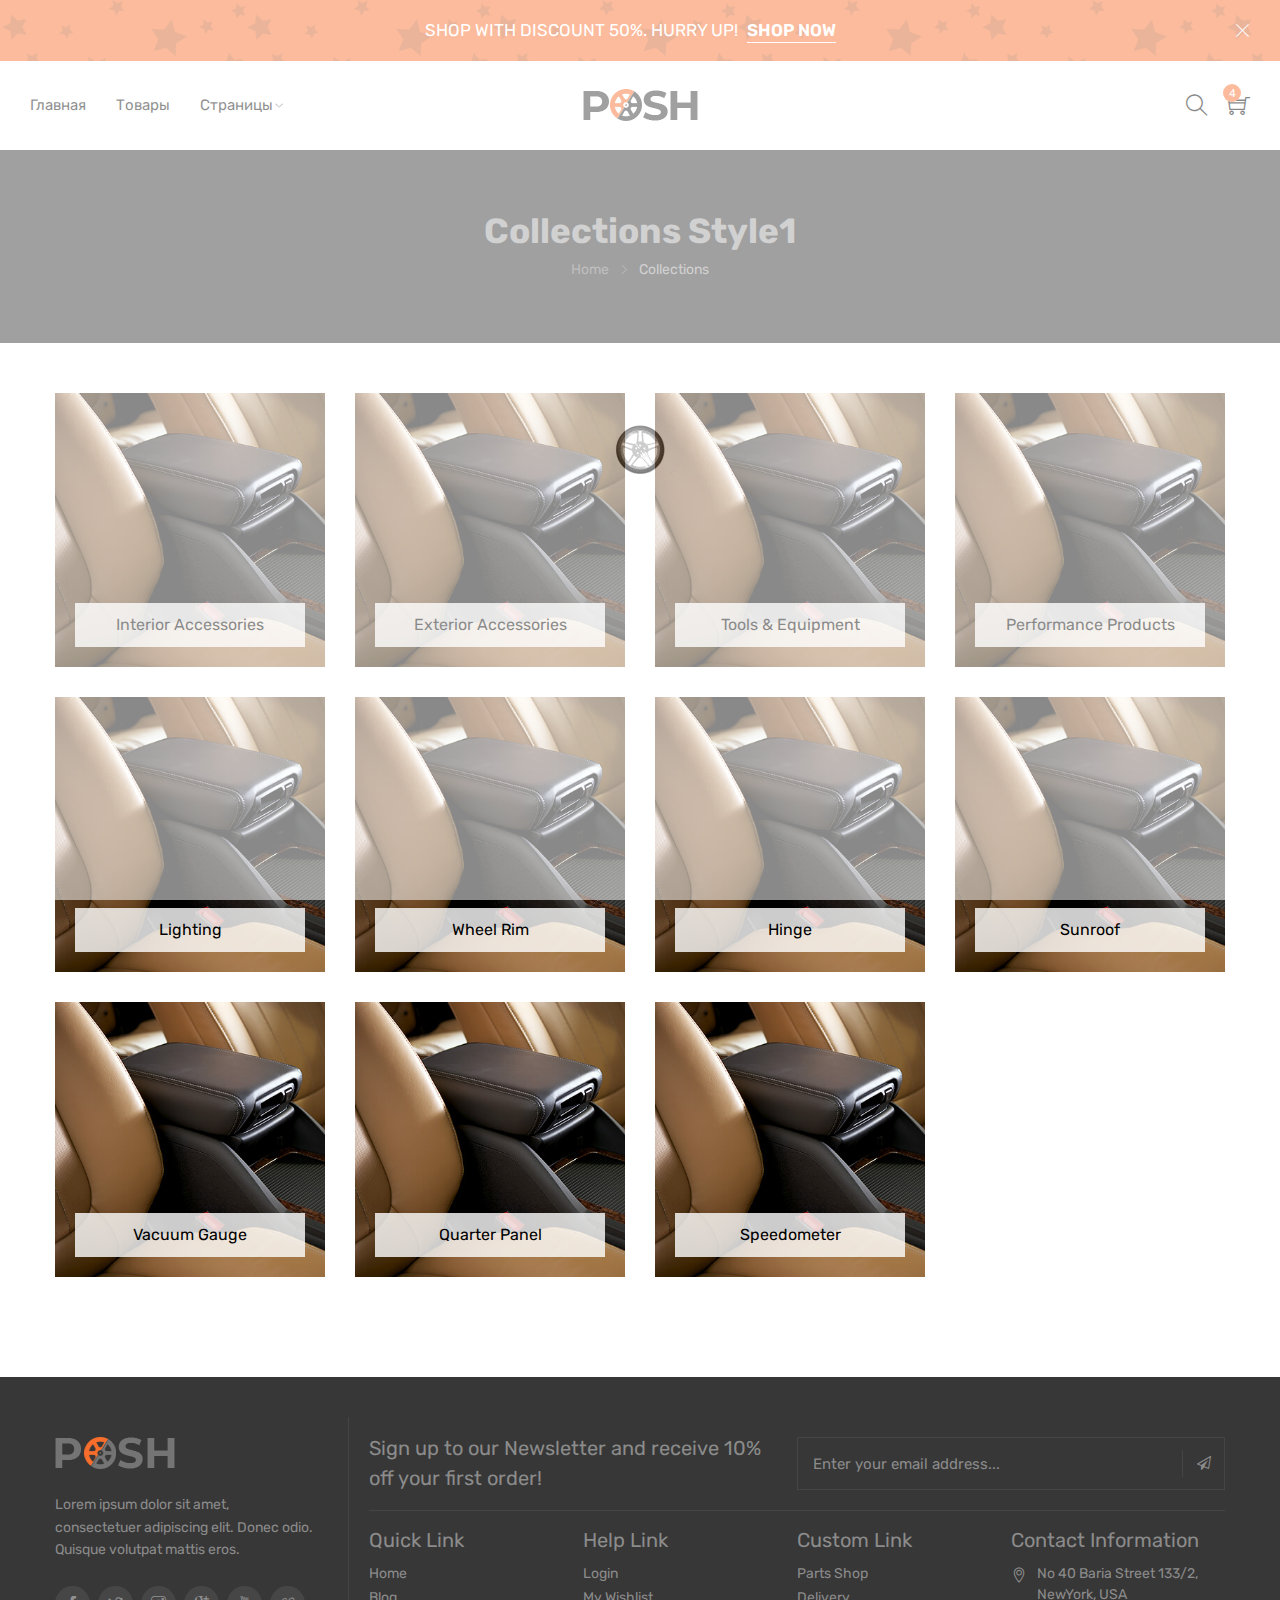
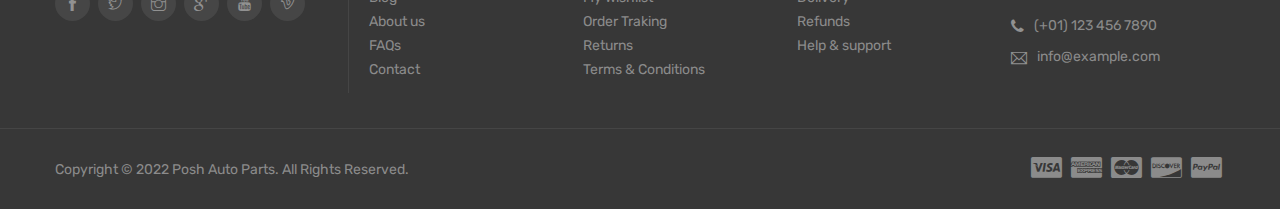
<file: collections.html>
<!DOCTYPE html><html class="no-js" lang="en">    <head>        <!-- Required meta tags -->        <meta charset="utf-8">        <meta name="viewport" content="width=device-width, initial-scale=1" />        <meta http-equiv="X-UA-Compatible" content="IE=edge" />        <meta name="description" content=" " />        <!-- Title -->        <title>Collection Style1 - Posh Auto Parts eCommerce Bootstrap 4 Html Template</title>        <!-- Favicon  -->        <link rel="shortcut icon" href="assets/images/fevicon.png" />        <!-- *********** CSS Files *********** -->        <!-- Plugin CSS -->        <link rel="stylesheet" href="assets/css/plugins.css" />        <!-- Styles CSS -->        <link rel="stylesheet" href="assets/css/styles.css" />        <link rel="stylesheet" href="assets/css/responsive.css" />           </head>    <body class="template-collections">        <!-- Start Page Loader -->        <div class="page-loading"></div>        <!-- End Page Loader -->        <!--  Start Main Wrapper -->        <div class="main-wrapper cart-drawer-push">            <!-- Start Promotional Bar Section -->            <div class="promotional-bar border-0 rounded-0 d-flex align-items-center alert alert-warning fade show" role="alert">                <div class="container-fluid full-promotional-bar">                    <span>Shop with discount 50%. Hurry Up! <a href="#">Shop Now</a></span>                    <button type="button" class="close" data-dismiss="alert" aria-label="Close"><i class="ti-close"></i></button>                </div>            </div>            <!-- End Promotional Bar Section -->            <!-- Start Header Section -->            <header class="header bg-white">                <div class="container-fluid full-header">                    <div class="d-flex justify-content-between align-items-center">                        <!-- Start Navigation -->                        <nav class="navigation navbar position-static navbar-expand-lg p-0 w-50">                            <button class="navbar-toggler" type="button" data-toggle="collapse" data-target="#navbar-collapse"><span class="icon ti-menu"></span></button>                            <div id="navbar-collapse" class="navbar-collapse collapse dual-nav">                                <a href="#" class="closeNav-btn d-lg-none clearfix" id="closeNav" title="Close"><span class="menu-close mr-2">Close</span><i class="ti-close" aria-hidden="true"></i></a>                                <ul class="navbar-nav">                                    <li class="nav-item">                                        <a class="nav-link" href="index.html">Главная<span title="Click to show/hide"></span></a>                                    </li>                                    <li class="nav-item">                                        <a class="nav-link" href="collections.html">Товары                                            <span title="Click to show/hide"></span>                                        </a>                                        <!-- Start Megamenu Style 2 -->                                        <!--                                        <div class="megamenu submenu style2">-->                                        <!--                                            <div class="container">-->                                        <!--                                                <div class="row">-->                                        <!--                                                    <div class="col-12 col-sm-12 col-lg-6">-->                                        <!--                                                        <div class="row">-->                                        <!--                                                            <div class="megamenu-lvl col-12 col-sm-12 col-lg-4">-->                                        <!--                                                                <a class="item" href="collections.html">Категории</a>-->                                        <!--                                                                <ul>-->                                        <!--                                                                    <li><a class="item" href="collections.html">Collections Version 1</a></li>-->                                        <!--                                                                    <li><a class="item" href="shop-grid-fullwidth.html">Grid Full width</a></li>-->                                        <!--                                                                    <li><a class="item" href="shop-grid-left-sidebar.html">Grid Left Sidebar</a></li>-->                                        <!--                                                                    <li><a class="item" href="shop-grid-right-sidebar.html">Grid Right sidebar</a></li>-->                                        <!--                                                                </ul>-->                                        <!--                                                            </div>-->                                        <!--                                                            <div class="megamenu-lvl col-12 col-sm-12 col-lg-4">-->                                        <!--                                                                <h3>Categories Pages</h3>-->                                        <!--                                                                <ul>-->                                        <!--                                                                    <li><a class="item" href="shop-list-fullwidth.html">List Full width</a></li>-->                                        <!--                                                                    <li><a class="item" href="shop-list-left-sidebar.html">List Left Sidebar</a></li>-->                                        <!--                                                                    <li><a class="item" href="shop-list-right-sidebar.html">List Right sidebar</a></li>-->                                        <!--                                                                    <li><a class="item" href="search-results.html">Search Results</a></li>-->                                        <!--                                                                </ul>-->                                        <!--                                                            </div>-->                                        <!--                                                            <div class="megamenu-lvl col-12 col-sm-12 col-lg-4">-->                                        <!--                                                                <h3>Product pages</h3>-->                                        <!--                                                                <ul>-->                                        <!--                                                                    <li><a class="item" href="product-details.html">Product Full width</a></li>-->                                        <!--                                                                    <li><a class="item" href="product-details-classic.html">Product Classic</a></li>-->                                        <!--                                                                    <li><a class="item" href="product-details-sidebar.html">Product Sidebar</a></li>-->                                        <!--                                                                    <li><a class="item" href="product-details-group.html">Product Group</a></li>-->                                        <!--                                                                    <li><a class="item" href="product-details-sticky.html">Product Sticky</a></li>-->                                        <!--                                                                </ul>-->                                        <!--                                                            </div>-->                                        <!--                                                            <div class="megamenu-lvl col-12 col-sm-12 col-lg-4">-->                                        <!--                                                                <h3>Shop pages</h3>-->                                        <!--                                                                <ul>-->                                        <!--                                                                    <li><a class="item" href="cart.html">Cart</a></li>-->                                        <!--                                                                    <li><a class="item" href="checkout.html">Checkout</a></li>-->                                        <!--                                                                    <li><a class="item" href="wishlist.html">Wishlist</a></li>-->                                        <!--                                                                    <li><a class="item" href="order-tracking.html">Order Tracking</a></li>-->                                        <!--                                                                </ul>-->                                        <!--                                                            </div>-->                                        <!--                                                            <div class="megamenu-lvl col-12 col-sm-12 col-lg-4">-->                                        <!--                                                                <h3>Blog Pages</h3>-->                                        <!--                                                                <ul>-->                                        <!--                                                                    <li><a class="item" href="blog.html">Blog Grid </a></li>-->                                        <!--                                                                    <li><a class="item" href="blog-list-sidebar.html">Blog List</a></li>-->                                        <!--                                                                    <li><a class="item" href="blog-grid-sidebar.html">Blog Sidebar</a></li>-->                                        <!--                                                                    <li><a class="item" href="single-post-image.html">Blog Details</a></li>-->                                        <!--                                                                </ul>-->                                        <!--                                                            </div>-->                                        <!--                                                            <div class="megamenu-lvl col-12 col-sm-12 col-lg-4">-->                                        <!--                                                                <h3>Other Pages</h3>-->                                        <!--                                                                <ul>-->                                        <!--                                                                    <li><a class="item" href="about-us.html">About Us</a></li>-->                                        <!--                                                                    <li><a class="item" href="faqs.html">FAQ's</a></li>-->                                        <!--                                                                    <li><a class="item" href="contact-us.html">Contact Us</a></li>-->                                        <!--                                                                    <li><a class="item" href="coming-soon.html">Coming Soon</a></li>-->                                        <!--                                                                </ul>-->                                        <!--                                                            </div>-->                                        <!--                                                        </div>-->                                        <!--                                                    </div>-->                                        <!--                                                    <div class="megamenu-lvl banner-col col-12 col-sm-12 col-lg-3">-->                                        <!--                                                        <div class="row">-->                                        <!--                                                            <div class="col-sm-12 img1">-->                                        <!--                                                                <a href="collections.html"><img class="img-fluid blur-up lazyload" src="assets/images/megamenu/image-2.jpg" data-src="assets/images/megamenu/image-2.jpg" alt="image" title="image" /></a>-->                                        <!--                                                            </div>-->                                        <!--                                                            <div class="col-sm-12 img2">-->                                        <!--                                                                <a href="collections.html"><img class="img-fluid blur-up lazyload" src="assets/images/megamenu/image-2.jpg" data-src="assets/images/megamenu/image-2.jpg" alt="image" title="image" /></a>-->                                        <!--                                                            </div>-->                                        <!--                                                        </div>-->                                        <!--                                                    </div>-->                                        <!--                                                    <div class="megamenu-lvl banner-col col-12 col-sm-12 col-lg-3">-->                                        <!--                                                        <a href="collections.html"><img class="img-fluid blur-up lazyload" src="assets/images/megamenu/image-1.jpg" data-src="assets/images/megamenu/image-1.jpg" alt="image" title="image" /></a>-->                                        <!--                                                    </div>-->                                        <!--                                                </div>-->                                        <!--                                            </div>-->                                        <!--                                        </div>-->                                        <!-- End Megamenu Style 2 -->                                    </li>                                    <!--                                    <li class="nav-item">-->                                    <!--                                        <a class="nav-link" href="#">Продукты-->                                    <!--                                            <span class="arw plush" title="Click to show/hide"></span>-->                                    <!--                                            <span class="lbl new">Новое</span>-->                                    <!--                                        </a>  -->                                    <!--                                        &lt;!&ndash; Start Megamenu Style 3 &ndash;&gt;-->                                    <!--                                        <div class="megamenu submenu style3">-->                                    <!--                                            <div class="container">-->                                    <!--                                                <div class="row">-->                                    <!--                                                    <div class="col-sm-12">-->                                    <!--                                                        <div class="row">-->                                    <!--                                                            <div class="megamenu-lvl col-12 col-sm-12 col-lg-3">-->                                    <!--                                                                <h3>Новое поступление</h3>-->                                    <!--                                                                <ul>-->                                    <!--                                                                    <li class="item-img"><a href="collections.html" class="img"><img class="img-fluid blur-up lazyload" src="assets/images/megamenu/image-3.jpg" data-src="assets/images/megamenu/image-3.jpg" alt="image" title="image" /></a></li>-->                                    <!--                                                                    <li><a class="item" href="collections.html">Collections Pages</a></li>-->                                    <!--                                                                    <li><a class="item" href="shop-grid-fullwidth.html">Shop pages</a></li>-->                                    <!--                                                                    <li><a class="item" href="product-details.html">Product pages</a></li>-->                                    <!--                                                                    <li><a class="item" href="blog.html">Blog Pages</a></li>-->                                    <!--                                                                </ul>-->                                    <!--                                                            </div>-->                                    <!--                                                            <div class="megamenu-lvl col-12 col-sm-12 col-lg-3">-->                                    <!--                                                                <h3>Tires Manufacturing</h3>-->                                    <!--                                                                <ul>-->                                    <!--                                                                    <li class="item-img"><a href="collections.html" class="img"><img class="img-fluid blur-up lazyload" src="assets/images/megamenu/image-3.jpg" data-src="assets/images/megamenu/image-3.jpg" alt="image" title="image" /></a></li>-->                                    <!--                                                                    <li><a class="item" href="login.html">Login</a></li>-->                                    <!--                                                                    <li><a class="item" href="register.html">Register</a></li>-->                                    <!--                                                                    <li><a class="item" href="wishlist.html">My Wishlist</a></li>-->                                    <!--                                                                    <li><a class="item" href="cart.html">Shopping Cart</a></li>-->                                    <!--                                                                </ul>-->                                    <!--                                                            </div>-->                                    <!--                                                            <div class="megamenu-lvl col-12 col-sm-12 col-lg-3">-->                                    <!--                                                                <h3>Electrical system</h3>-->                                    <!--                                                                <ul>-->                                    <!--                                                                    <li class="item-img"><a href="collections.html" class="img"><img class="img-fluid blur-up lazyload" src="assets/images/megamenu/image-3.jpg" data-src="assets/images/megamenu/image-3.jpg" alt="image" title="image" /></a></li>-->                                    <!--                                                                    <li><a class="item" href="#">Our Store</a></li>-->                                    <!--                                                                    <li><a class="item" href="about-us.html">Company Info</a></li>-->                                    <!--                                                                    <li><a class="item" href="#">Favorites</a></li>-->                                    <!--                                                                    <li><a class="item" href="#">Private Policy</a></li>-->                                    <!--                                                                </ul>-->                                    <!--                                                            </div>-->                                    <!--                                                            <div class="megamenu-lvl col-12 col-sm-12 col-lg-3">-->                                    <!--                                                                <h3>Other components</h3>-->                                    <!--                                                                <ul>-->                                    <!--                                                                    <li class="item-img"><a href="collections.html" class="img"><img class="img-fluid blur-up lazyload" src="assets/images/megamenu/image-3.jpg" data-src="assets/images/megamenu/image-3.jpg" alt="image" title="image" /></a></li>-->                                    <!--                                                                    <li><a class="item" href="#">Order Status</a></li>-->                                    <!--                                                                    <li><a class="item" href="#">Shipping & Returns</a></li>-->                                    <!--                                                                    <li><a class="item" href="#">Shipping & Deliveries</a></li>-->                                    <!--                                                                    <li><a class="item" href="terms-and-conditions.html">Terms & Conditions</a></li>-->                                    <!--                                                                </ul>-->                                    <!--                                                            </div>-->                                    <!--                                                        </div>-->                                    <!--                                                    </div>-->                                    <!--                                                </div>-->                                    <!--                                            </div>-->                                    <!--                                        </div>-->                                    <!--                                        &lt;!&ndash; End Megamenu Style 3 &ndash;&gt;-->                                    <!--                                    </li>-->                                    <li class="nav-item dropdown">                                        <a class="nav-link" href="#">Страницы<span class="arw plush" title="Click to show/hide"></span></a>                                        <!-- Start Megamenu Dropdown -->                                        <div class="megamenu submenu dropdown">                                            <ul>                                                <li><a class="item" href="about-us.html">О нас</a></li>                                                <li><a class="item" href="faqs.html">FAQ's</a></li>                                                <li><a class="item" href="contact-us.html">Связаться с нами</a></li>                                                <li><a class="item" href="order-tracking.html">Отслеживание заказа</a></li>                                                <li class="dropmenu">                                                    <a class="item" href="wishlist.html">Избранные</a>                                                </li>                                                <li class="dropmenu">                                                    <a class="item" href="cart.html">Корзина</a>                                                </li>                                            </ul>                                        </div>                                        <!-- End Megamenu Dropdown -->                                    </li>                                </ul>                            </div>                        </nav>                        <!-- Start Navigation -->                        <!-- Start Logo -->                        <div class="navbar-brand logo mx-auto p-0 text-center">                            <a href="index.html" class="logo-img"><img class="img-fluid" src="assets/images/logo/logo.png" alt="logo" title="Автозапчасти" /></a>                        </div>                        <!-- End Logo -->                        <!-- Start Right Menu -->                        <div class="w-50 right-side">                            <!-- Start Minicart -->                            <div class="minicart float-right">                                <a href="#" class="cart-btn" title="Cart" data-toggle="modal" data-target="#mycartdrawer">                                    <i class="icon ti-shopping-cart"></i>                                    <div class="cart-count">                                        <span id="count">4</span>                                    </div>                                </a>                            </div>                            <!-- End Minicart -->                            <!-- Start Setting Menu -->                            <!--                            <div class="setting-menu float-right">-->                            <!--                                <a href="#" class="setting-toggle" title="My Account">                -->                            <!--                                    <i class="icon ti-settings"></i>-->                            <!--                                </a>-->                            <!--                                <div class="settinglinks" style="display:none">-->                            <!--                                    &lt;!&ndash; Menu Links &ndash;&gt;-->                            <!--                                    <div class="my-links">-->                            <!--                                        <h4>My Account</h4>-->                            <!--                                        <ul class="p-0 m-0">-->                            <!--                                            <li><a href="login.html">Login</a></li>-->                            <!--                                            <li><a href="register.html">Register</a></li>-->                            <!--                                            <li><a href="wishlist.html">Wishlist</a></li>-->                            <!--                                            <li><a href="compare.html">Compare</a></li>-->                            <!--                                        </ul>-->                            <!--                                    </div>-->                            <!--                                    &lt;!&ndash; Emd Menu Links &ndash;&gt;-->                            <!--                                    &lt;!&ndash; Start Currency Picker &ndash;&gt; -->                            <!--                                    <div class="my-currency">-->                            <!--                                        <h4>Currency</h4>-->                            <!--                                        <ul class="currency-picker">-->                            <!--                                            <li class="item"><a href="#"><i class="fa fa-usd"></i> USD</a></li>-->                            <!--                                            <li class="item"><a href="#"><i class="fa fa-eur"></i> EUR</a></li>-->                            <!--                                            <li class="item"><a href="#"><i class="fa fa-gbp"></i> GBP</a></li>-->                            <!--                                            <li class="item"><a href="#"><i class="fa fa-inr"></i> INR</a></li>-->                            <!--                                        </ul>-->                            <!--                                    </div>-->                            <!--                                    &lt;!&ndash; End Currency Picker &ndash;&gt;-->                            <!--                                    &lt;!&ndash; Start Languages &ndash;&gt; -->                            <!--                                    <div class="my-languages">-->                            <!--                                        <h4>Languages</h4>-->                            <!--                                        <ul class="languages-picker">-->                            <!--                                            <li class="item english"><a href="#">English</a></li>-->                            <!--                                            <li class="item french"><a href="#">French</a></li>-->                            <!--                                            <li class="item spanish"><a href="#">Spanish</a></li>-->                            <!--                                            <li class="item germany"><a href="#">German</a></li>-->                            <!--                                        </ul>-->                            <!--                                    </div>-->                            <!--                                    &lt;!&ndash; End Languages &ndash;&gt;-->                            <!--                                </div>-->                            <!--                            </div>-->                            <!-- End Setting Menu -->                            <!-- Start Search Box -->                            <div class="search-box float-right">                                <a href="#" title="Search" class="search-open search-toggle" data-toggle="modal" data-target="#searchform">                                    <i class="icon ti-search"></i>                                </a>                            </div>                            <!-- End Search Show -->                        </div>                        <!-- End Right Menu -->                    </div>                </div>            </header>            <!-- End Header Section -->            <!-- Start Main Content -->            <main class="main-content">                <!-- Start Breadcrumb -->                <div class="breadcrumbs text-center">                    <div class="container">                        <h1>Collections Style1</h1>                        <ul class="breadcrumb bg-transparent m-0 p-0 justify-content-center">                            <li class="breadcrumb-item"><a href="index.html" title="Home">Home</a></li>                            <li class="breadcrumb-item active">Collections</li>                        </ul>                    </div>                </div>                <!-- End Breadcrumb -->                <!-- Start Collection List -->                <div class="colection-list">                    <div class="container">                        <div class="row row-sp">                            <div class="col-sp col-6 col-sm-4 col-md-4 col-lg-3 col-xl-3">                                <div class="collection-item position-relative text-center">                                    <a href="shop-grid-fullwidth.html" class="animate-scale collection-img">                                        <img class="img-fluid blur-up lazyload w-100" src="assets/images/collection/collection1.jpg" data-src="assets/images/collection/collection1.jpg" alt="image" title="Interior Accessories">                                    </a>                                    <div class="collection-details">                                        <a href="shop-grid-fullwidth.html" class="collection-title">Interior Accessories</a>                                    </div>                                </div>                            </div>                            <div class="col-sp col-6 col-sm-4 col-md-4 col-lg-3 col-xl-3">                                <div class="collection-item position-relative text-center">                                    <a href="shop-grid-fullwidth.html" class="animate-scale collection-img">                                        <img class="img-fluid blur-up lazyload w-100" src="assets/images/collection/collection1.jpg" data-src="assets/images/collection/collection1.jpg" alt="image" title="Exterior Accessories" />                                    </a>                                    <div class="collection-details">                                        <a href="shop-grid-fullwidth.html" class="collection-title">Exterior Accessories</a>                                    </div>                                </div>                            </div>                            <div class="col-sp col-6 col-sm-4 col-md-4 col-lg-3 col-xl-3">                                <div class="collection-item position-relative text-center">                                    <a href="shop-grid-fullwidth.html" class="animate-scale collection-img">                                        <img class="img-fluid blur-up lazyload w-100" src="assets/images/collection/collection1.jpg" data-src="assets/images/collection/collection1.jpg" alt="image" title="Tools & Equipment" />                                    </a>                                    <div class="collection-details">                                        <a href="shop-grid-fullwidth.html" class="collection-title">Tools & Equipment</a>                                    </div>                                </div>                            </div>                            <div class="col-sp col-6 col-sm-4 col-md-4 col-lg-3 col-xl-3">                                <div class="collection-item position-relative text-center">                                    <a href="shop-grid-fullwidth.html" class="animate-scale collection-img">                                        <img class="img-fluid blur-up lazyload w-100" src="assets/images/collection/collection1.jpg" data-src="assets/images/collection/collection1.jpg" alt="image" title="Performance Products" />                                    </a>                                    <div class="collection-details">                                        <a href="shop-grid-fullwidth.html" class="collection-title">Performance Products</a>                                    </div>                                </div>                            </div>                            <div class="col-sp col-6 col-sm-4 col-md-4 col-lg-3 col-xl-3">                                <div class="collection-item position-relative text-center">                                    <a href="shop-grid-fullwidth.html" class="animate-scale collection-img">                                        <img class="img-fluid blur-up lazyload w-100" src="assets/images/collection/collection1.jpg" data-src="assets/images/collection/collection1.jpg" alt="image" title="Lighting" />                                    </a>                                    <div class="collection-details">                                        <a href="shop-grid-fullwidth.html" class="collection-title">Lighting</a>                                    </div>                                </div>                            </div>                            <div class="col-sp col-6 col-sm-4 col-md-4 col-lg-3 col-xl-3">                                <div class="collection-item position-relative text-center">                                    <a href="shop-grid-fullwidth.html" class="animate-scale collection-img">                                        <img class="img-fluid blur-up lazyload w-100" src="assets/images/collection/collection1.jpg" data-src="assets/images/collection/collection1.jpg" alt="image" title="Wheel Rim" />                                    </a>                                    <div class="collection-details">                                        <a href="shop-grid-fullwidth.html" class="collection-title">Wheel Rim</a>                                    </div>                                </div>                            </div>                            <div class="col-sp col-6 col-sm-4 col-md-4 col-lg-3 col-xl-3">                                <div class="collection-item position-relative text-center">                                    <a href="shop-grid-fullwidth.html" class="animate-scale collection-img">                                        <img class="img-fluid blur-up lazyload w-100" src="assets/images/collection/collection1.jpg" data-src="assets/images/collection/collection1.jpg" alt="image" title="Hinge" />                                    </a>                                    <div class="collection-details">                                        <a href="shop-grid-fullwidth.html" class="collection-title">Hinge</a>                                    </div>                                </div>                            </div>                            <div class="col-sp col-6 col-sm-4 col-md-4 col-lg-3 col-xl-3">                                <div class="collection-item position-relative text-center">                                    <a href="shop-grid-fullwidth.html" class="animate-scale collection-img">                                        <img class="img-fluid blur-up lazyload w-100" src="assets/images/collection/collection1.jpg" data-src="assets/images/collection/collection1.jpg" alt="image" title="Sunroof" />                                    </a>                                    <div class="collection-details">                                        <a href="shop-grid-fullwidth.html" class="collection-title">Sunroof</a>                                    </div>                                </div>                            </div>                            <div class="col-sp col-6 col-sm-4 col-md-4 col-lg-3 col-xl-3">                                <div class="collection-item position-relative text-center">                                    <a href="shop-grid-fullwidth.html" class="animate-scale collection-img">                                        <img class="img-fluid blur-up lazyload w-100" src="assets/images/collection/collection1.jpg" data-src="assets/images/collection/collection1.jpg" alt="image" title="Vacuum gauge" />                                    </a>                                    <div class="collection-details">                                        <a href="shop-grid-fullwidth.html" class="collection-title">Vacuum gauge</a>                                    </div>                                </div>                            </div>                            <div class="col-sp col-6 col-sm-4 col-md-4 col-lg-3 col-xl-3">                                <div class="collection-item position-relative text-center">                                    <a href="shop-grid-fullwidth.html" class="animate-scale collection-img">                                        <img class="img-fluid blur-up lazyload w-100" src="assets/images/collection/collection1.jpg" data-src="assets/images/collection/collection1.jpg" alt="image" title="Quarter panel" />                                    </a>                                    <div class="collection-details">                                        <a href="shop-grid-fullwidth.html" class="collection-title">Quarter panel</a>                                    </div>                                </div>                            </div>                            <div class="col-sp col-6 col-sm-4 col-md-4 col-lg-3 col-xl-3">                                <div class="collection-item position-relative text-center">                                    <a href="shop-grid-fullwidth.html" class="animate-scale collection-img">                                        <img class="img-fluid blur-up lazyload w-100" src="assets/images/collection/collection1.jpg" data-src="assets/images/collection/collection1.jpg" alt="image" title="Speedometer" />                                    </a>                                    <div class="collection-details">                                        <a href="shop-grid-fullwidth.html" class="collection-title">Speedometer</a>                                    </div>                                </div>                            </div>                        </div>                    </div>                </div>                <!-- End Collection List -->            </main>            <!-- End Main Content -->            <!-- Start Footer Section -->            <footer class="footer">                <div class="footer-top clearfix">                    <div class="container">                        <div class="row no-gutters">                            <div class="col-12 col-sm-12 col-md-12 col-lg-3 logo-wellcome">                                <div class="ftr-logo">                                    <a href="index.html"><img class="img-fluid" src="assets/images/logo/gray-logo.png" alt="Posh Auto Parts" title="Posh Auto Parts" /></a>                                </div>                                <div class="welcome-text">                                    <p class="m-0">Lorem ipsum dolor sit amet,<br> consectetuer adipiscing elit. Donec odio. Quisque volutpat mattis eros.</p>                                </div>                                <div class="social-icons">                                    <ul class="d-flex flex-row align-items-center text-center">                                        <li><a href="#" title="Facebook"><i class="icon ti-facebook"></i></a></li>                                        <li><a href="#" title="Twitter"><i class="icon ti-twitter"></i></a></li>                                        <li><a href="#" title="Instagram"><i class="icon ti-instagram"></i></a></li>                                        <li><a href="#" title="Google Plus"><i class="icon ti-google"></i></a></li>                                        <li><a href="#" title="Youtube"><i class="icon ti-youtube"></i></a></li>                                        <li><a href="#" title="Vimeo"><i class="icon ti-vimeo"></i></a></li>                                    </ul>                                </div>                            </div>                            <div class="col-12 col-sm-12 col-md-12 col-lg-9 newsletter-menulinks">                                <div class="row no-gutters footer-newsletter">                                    <div class="col-12 col-sm-12 col-md-6 col-lg-6">                                        <h3>Sign up to our Newsletter and receive 10% off your first order!</h3>                                    </div>                                    <div class="col-12 col-sm-12 col-md-6 col-lg-6">                                        <form action="#" class="needs-validation" method="post">                                            <div class="form-group m-0 position-relative">                                                <input type="text" class="form-control" placeholder="Enter your email address..." required />                                                <button class="btn btn-primary" type="submit">                                                    <i class="fa fa-paper-plane-o"></i>                                                </button>                                            </div>                                        </form>                                    </div>                                </div>                                <div class="row no-gutters footer-links">                                    <div class="col-12 col-sm-12 col-md-3 col-lg-3 menu-items">                                        <h4>Quick Link</h4>                                        <ul class="linklist">                                            <li><a href="index.html">Home</a></li>                                            <li><a href="blog.html">Blog</a></li>                                            <li><a href="about-us.html">About us</a></li>                                            <li><a href="faqs.html">FAQs</a></li>                                            <li><a href="contact-us.html">Contact</a></li>                                        </ul>                                    </div>                                    <div class="col-12 col-sm-12 col-md-3 col-lg-3 menu-items">                                        <h4>Help Link</h4>                                        <ul class="linklist">                                            <li><a href="login.html">Login</a></li>                                            <li><a href="wishlist.html">My Wishlist</a></li>                                            <li><a href="order-tracking.html">Order Traking</a></li>                                            <li><a href="#">Returns</a></li>                                            <li><a href="terms-and-conditions.html">Terms & Conditions</a></li>                                        </ul>                                    </div>                                    <div class="col-12 col-sm-12 col-md-3 col-lg-3 menu-items">                                        <h4>Custom Link</h4>                                        <ul class="linklist">                                            <li><a href="#">Parts Shop</a></li>                                            <li><a href="#">Delivery</a></li>                                            <li><a href="#">Refunds</a></li>                                            <li><a href="#">Help & support</a></li>                                        </ul>                                    </div>                                    <div class="col-12 col-sm-12 col-md-3 col-lg-3 contact">                                        <h4>Contact Information</h4>                                        <ul class="linklist contact-info d-flex flex-column">                                            <li><i class="icon ti-location-pin"></i><span>No 40 Baria Street 133/2, <br/>NewYork, USA</span></li>                                            <li><i class="icon fa fa-phone"></i><a href="tel:+011234567890">(+01) 123 456 7890</a></li>                                            <li><i class="icon ti-email"></i><a href="mailto:info@example.com">info@example.com</a></li>                                        </ul>                                    </div>                                </div>                            </div>                        </div>                    </div>                </div>                <div class="footer-bottom clearfix">                    <div class="container">                        <div class="payment-icons pull-right">                            <i class="fa fa-cc-visa" aria-hidden="true"></i>                             <i class="fa fa-cc-amex" aria-hidden="true"></i>                             <i class="fa fa-cc-mastercard" aria-hidden="true"></i>                             <i class="fa fa-cc-discover" aria-hidden="true"></i>                             <i class="fa fa-cc-paypal" aria-hidden="true"></i>                         </div>                        <div class="copyright-content pt-md-1 pull-left">                             <span class="content"> Copyright &copy; 2022 Posh Auto Parts. All Rights Reserved.</span>                         </div>                    </div>                </div>            </footer>            <!-- End Footer Section -->            <!-- Start Scroll Top -->            <div id="scrollTop"><i class="ti-arrow-up"></i></div>            <!-- End Scroll Top -->            <!-- Start Search Drawer -->            <div class="search-area modal fade top" id="searchform" tabindex="-1" role="dialog" aria-hidden="true" data-backdrop="true">                <div class="modal-dialog modal-frame modal-top modal-notify modal-info" role="document">                    <div class="container">                        <div class="modal-content search-inline align-content-center">                            <div class="search-head position-relative">                                <h3>What are you looking for?</h3>                                <a class="search-close" data-dismiss="modal" aria-label="Close">                                    <i class="ti-close" aria-hidden="true"></i>                                </a>                            </div>                            <form action="#" class="position-relative">                                <input type="text" class="form-control" placeholder="Search Products..." />                                <button class="search-btn" type="submit">                                    <i class="ti-search"></i>                                </button>                            </form>                        </div>                    </div>                </div>            </div>            <!-- End Search Drawer -->            <!-- Start Cart Drawer -->            <div class="minicart-wrapper">                <div class="cart-drawer model fade right show cart-drawer-right">                    <div class="minicart-head">                        <h3>Shopping Cart</h3>                        <a class="close-btn active">                            <i class="ti-close"></i>                        </a>                    </div>                    <div class="minicart-details">                        <div class="empty-cart">                            <p>You have no items in your shopping cart.</p>                        </div>                        <ul class="cart-lists clearfix">                            <li class="cart-item d-table">                                <div class="pro-img d-table-cell align-middle">                                    <a href="product-details.html">                                        <img class="img-fluid blur-up lazyload" src="assets/images/products/cart-pro-76x76.jpg" data-src="assets/images/products/cart-pro-76x76.jpg" alt="image" title="Donec pede justo fringilla" />                                    </a>                                </div>                                <div class="item-info pl-4 text-left d-table-cell align-top">                                    <a href="product-details.html">Donec pede justo fringilla</a>                                    <p class="size-color">Sliver Black/XXL</p>                                    <p class="price">1 x $699.00</p>                                </div>                                <div class="item-right cart-remove d-table-cell align-middle">                                    <a class="edit mr-2" href="#"><i class="ti-pencil-alt"></i></a>                                    <a class="remove" href="#"><i class="ti-close"></i></a>                                </div>                            </li>                            <li class="cart-item d-table">                                <div class="pro-img d-table-cell align-middle">                                    <a href="product-details.html">                                        <img class="img-fluid blur-up lazyload" src="assets/images/products/cart-pro-76x76.jpg" data-src="assets/images/products/cart-pro-76x76.jpg" alt="image" title="Sociosqu facilisi senectus nisi etiam" />                                    </a>                                </div>                                <div class="item-info pl-4 text-left float-left d-table-cell align-top">                                    <a href="#">Sociosqu facilisi senectus nisi</a>                                    <p class="size-color">Red/XL</p>                                    <p class="price">1 x $299.00</p>                                </div>                                <div class="item-right cart-remove d-table-cell align-middle">                                    <a class="edit mr-2" href="#"><i class="ti-pencil-alt"></i></a>                                    <a class="remove" href="#"><i class="ti-close"></i></a>                                </div>                            </li>                            <li class="cart-item d-table">                                <div class="pro-img d-table-cell align-middle">                                    <a href="product-details.html">                                        <img class="img-fluid blur-up lazyload" src="assets/images/products/cart-pro-76x76.jpg" data-src="assets/images/products/cart-pro-76x76.jpg" alt="image" title="Nullam scelerisque suscipit sociis" />                                    </a>                                </div>                                <div class="item-info pl-4 text-left d-table-cell align-top">                                    <a href="product-details.html">Nullam scelerisque suscipit</a>                                    <p class="size-color">Silver/L</p>                                    <p class="price">1 x $239.00</p>                                </div>                                <div class="item-right cart-remove d-table-cell align-middle">                                    <a class="edit mr-2" href="#"><i class="ti-pencil-alt"></i></a>                                    <a class="remove" href="#"><i class="ti-close"></i></a>                                </div>                            </li>                            <li class="cart-item d-table">                                <div class="pro-img d-table-cell align-middle">                                    <a href="product-details.html">                                        <img class="img-fluid blur-up lazyload" src="assets/images/products/cart-pro-76x76.jpg" data-src="assets/images/products/cart-pro-76x76.jpg" alt="image" title="Pellentesque habitant morbi" />                                    </a>                                </div>                                <div class="item-info pl-4 text-left d-table-cell align-top">                                    <a href="product-details.html">Pellentesque habitant morbi</a>                                    <p class="size-color">Black/M</p>                                    <p class="price">1 x $119.00</p>                                </div>                                <div class="item-right cart-remove d-table-cell align-middle">                                    <a class="edit mr-2" href="#"><i class="ti-pencil-alt"></i></a>                                    <a class="remove" href="#"><i class="ti-close"></i></a>                                </div>                            </li>                        </ul>                                        </div>                    <div class="minicart-bottom-actions">                        <div class="pro-totals d-inline-block w-100">                            <div class="items mb-1 clearfix">                                <span class="item subtotal float-left">Subtotal:</span>                                <span class="price-total float-right"><span class="price">$1356.00</span></span>                            </div>                            <div class="items mb-1 clearfix">                                <span class="item shipping float-left">Shipping:</span>                                <span class="price-total float-right"><span class="price">$10.00</span></span>                            </div>                            <div class="items mb-1 clearfix">                                <span class="item tax float-left">Tax:</span>                                <span class="price-total float-right"><span class="price">$0.00</span></span>                            </div>                            <div class="items clearfix">                                <span class="item total float-left">Total:</span>                                <span class="price-total float-right"><span class="price">$1366.00</span></span>                            </div>                        </div>                        <div class="actions d-inline-block w-100 text-center">                            <a class="btn btn-primary d-block mb-4 font-sm-14" href="cart.html">View Cart</a>                            <a class="btn btn-secondary d-block font-sm-14" href="checkout.html">Proceed to checkout</a>                        </div>                    </div>                </div>            </div>            <!-- End Cart Drawer -->            <!-- Overlay -->            <div class="overlay"></div>        </div>        <!--  End Main Wrapper -->        <!-- ******** JS Files ******** -->                <!-- Plugin JS -->	                <script src="assets/js/plugins.js"></script>        <!-- Main JS -->        <script src="assets/js/main.js"></script>    </body></html>
</file>
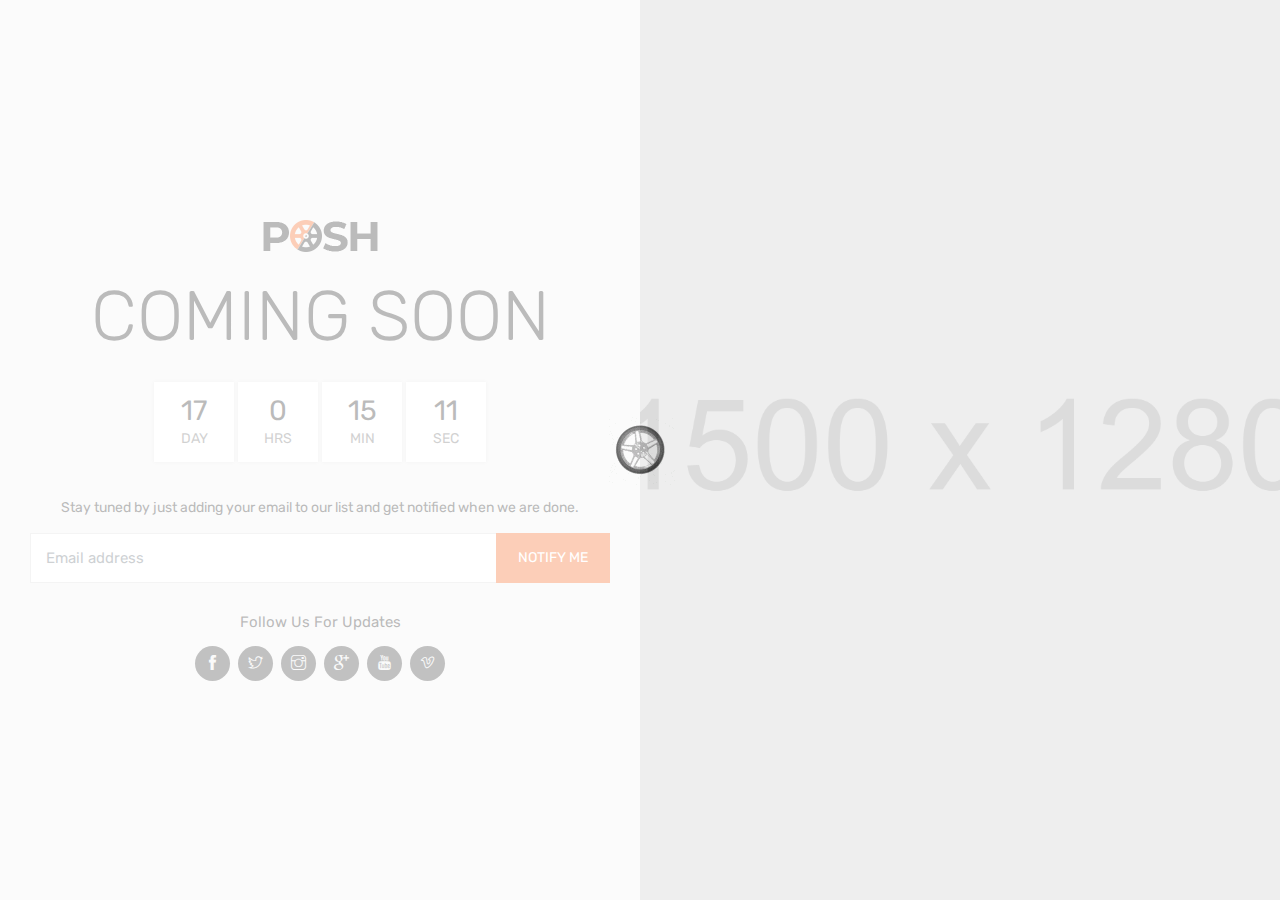
<file: coming-soon.html>
<!DOCTYPE html><html class="no-js" lang="en">    <head>        <!-- Required meta tags -->        <meta charset="utf-8">        <meta name="viewport" content="width=device-width, initial-scale=1" />        <meta http-equiv="X-UA-Compatible" content="IE=edge" />        <meta name="description" content=" " />        <!-- Title -->        <title>Coming Soon - Posh Auto Parts eCommerce Bootstrap 4 Html Template</title>        <!-- Favicon  -->        <link rel="shortcut icon" href="assets/images/fevicon.png" />        <!-- *********** CSS Files *********** -->        <!-- Plugin CSS -->        <link rel="stylesheet" href="assets/css/plugins.css" />        <!-- Styles CSS -->        <link rel="stylesheet" href="assets/css/styles.css" />        <link rel="stylesheet" href="assets/css/responsive.css" />           </head>    <body class="template-coming-soon-page">        <!-- Start Page Loader -->        <div class="page-loading"></div>        <!-- End Page Loader -->        <!--  Start Main Wrapper -->        <div class="main-wrapper">            <!-- Start Main Content -->            <main class="main-content">                <!-- Start Coming Soon -->                <div class="coming-soon-page">                    <div class="container-fluid p-0">                        <div class="row no-gutters">                            <!-- Start Coming Soon Content -->                            <div class="col-12 col-sm-12 col-md-12 col-lg-6 col-xl-6 text-center">                                <div class="coming-soon-content d-flex justify-content-center flex-column">                                    <div class="logo mb-5">                                        <img class="img-fluid" src="assets/images/logo/logo.png" alt="logo" title="Posh Auto Parts">                                    </div>                                    <h2>Coming Soon</h2>                                    <!-- Start Coming Soon Counter -->                                    <div class="coming-soon-counter mb-4 mb-md-5 clearfix">                                        <ul class="counter timer d-flex flex-row justify-content-center clearfix">                                            <li>                                                <span class="digit days" id="day">17</span>                                                 <span class="smalltext">Day</span>                                            </li>                                            <li>                                                <span class="digit hours" id="hour">0</span>                                                 <span class="smalltext">Hrs</span>                                            </li>                                            <li>                                                <span class="digit minutes" id="minute">15</span>                                                 <span class="smalltext">Min</span>                                            </li>                                            <li>                                                <span class="digit seconds" id="second">11</span>                                                 <span class="smalltext">Sec</span>                                            </li>                                        </ul>                                    </div>                                    <!-- End Coming Soon Counter -->                                    <p>Stay tuned by just adding your email to our list and get notified when we are done.</p>                                    <!-- Start Coming Soon Form -->                                    <div class="newsletter-form">                                        <form action="#" class="needs-validation" novalidate>                                            <div class="input-group">                                                <input type="email" class="form-control" placeholder="Email address" required />                                                <div class="input-group-append">                                                    <button type="submit" class="input-group-text btn btn-primary" id="basic-addon2">Notify Me</button>                                                </div>                                            </div>                                        </form>                                    </div>                                    <!-- End Coming Soon Form -->                                    <!-- Start Coming Soon Social -->                                    <div class="coming-soon-social mt-5">                                        <h5>Follow Us For Updates</h5>                                        <div class="social-icons">                                            <ul class="d-flex flex-row align-items-center justify-content-center text-center">                                                <li><a href="#" title="Facebook"><i class="icon ti-facebook"></i></a></li>                                                <li><a href="#" title="Twitter"><i class="icon ti-twitter"></i></a></li>                                                <li><a href="#" title="Instagram"><i class="icon ti-instagram"></i></a></li>                                                <li><a href="#" title="Google Plus"><i class="icon ti-google"></i></a></li>                                                <li><a href="#" title="Youtube"><i class="icon ti-youtube"></i></a></li>                                                <li><a href="#" title="Vimeo"><i class="icon ti-vimeo"></i></a></li>                                            </ul>                                        </div>                                    </div>                                    <!-- End Coming Soon Social -->                                </div>                            </div>                            <!-- End Coming Soon Content -->                            <!-- Start Coming Soon Image -->                            <div class="col-12 col-sm-12 col-md-6 col-lg-6 col-xl-6 text-center d-none d-lg-block">                                <div class="coming-soon-img"></div>                            </div>                            <!-- End Coming Soon Image -->                        </div>                    </div>                </div>                <!-- End Coming Soon -->            </main>            <!-- End Main Content -->        </div>        <!--  End Main Wrapper -->        <!-- ******** JS Files ******** -->                <!-- Plugin JS -->	                <script src="assets/js/plugins.js"></script>        <!-- Main JS -->        <script src="assets/js/main.js"></script>        <script>            /*  Timer Count Down */            var deadline = new Date("december 31, 2024 12:00:00").getTime();            var x = setInterval(function () {                var currentTime = new Date().getTime();                var t = deadline - currentTime;                var days = Math.floor(t / (1000 * 60 * 60 * 24));                var hours = Math.floor((t % (1000 * 60 * 60 * 24)) / (1000 * 60 * 60));                var minutes = Math.floor((t % (1000 * 60 * 60)) / (1000 * 60));                var seconds = Math.floor((t % (1000 * 60)) / 1000);                if (document.getElementsByClassName('coming-soon-counter').length > 0) {                    document.getElementById("day").innerHTML = days;                    document.getElementById("hour").innerHTML = hours;                    document.getElementById("minute").innerHTML = minutes;                    document.getElementById("second").innerHTML = seconds;                    if (t < 0) {                        clearInterval(x);                        document.getElementById("time-up").innerHTML = "TIME UP";                        document.getElementById("day").innerHTML = '0';                        document.getElementById("hour").innerHTML = '0';                        document.getElementById("minute").innerHTML = '0';                        document.getElementById("second").innerHTML = '0';                    }                }            }, 1000);        </script>    </body></html>
</file>
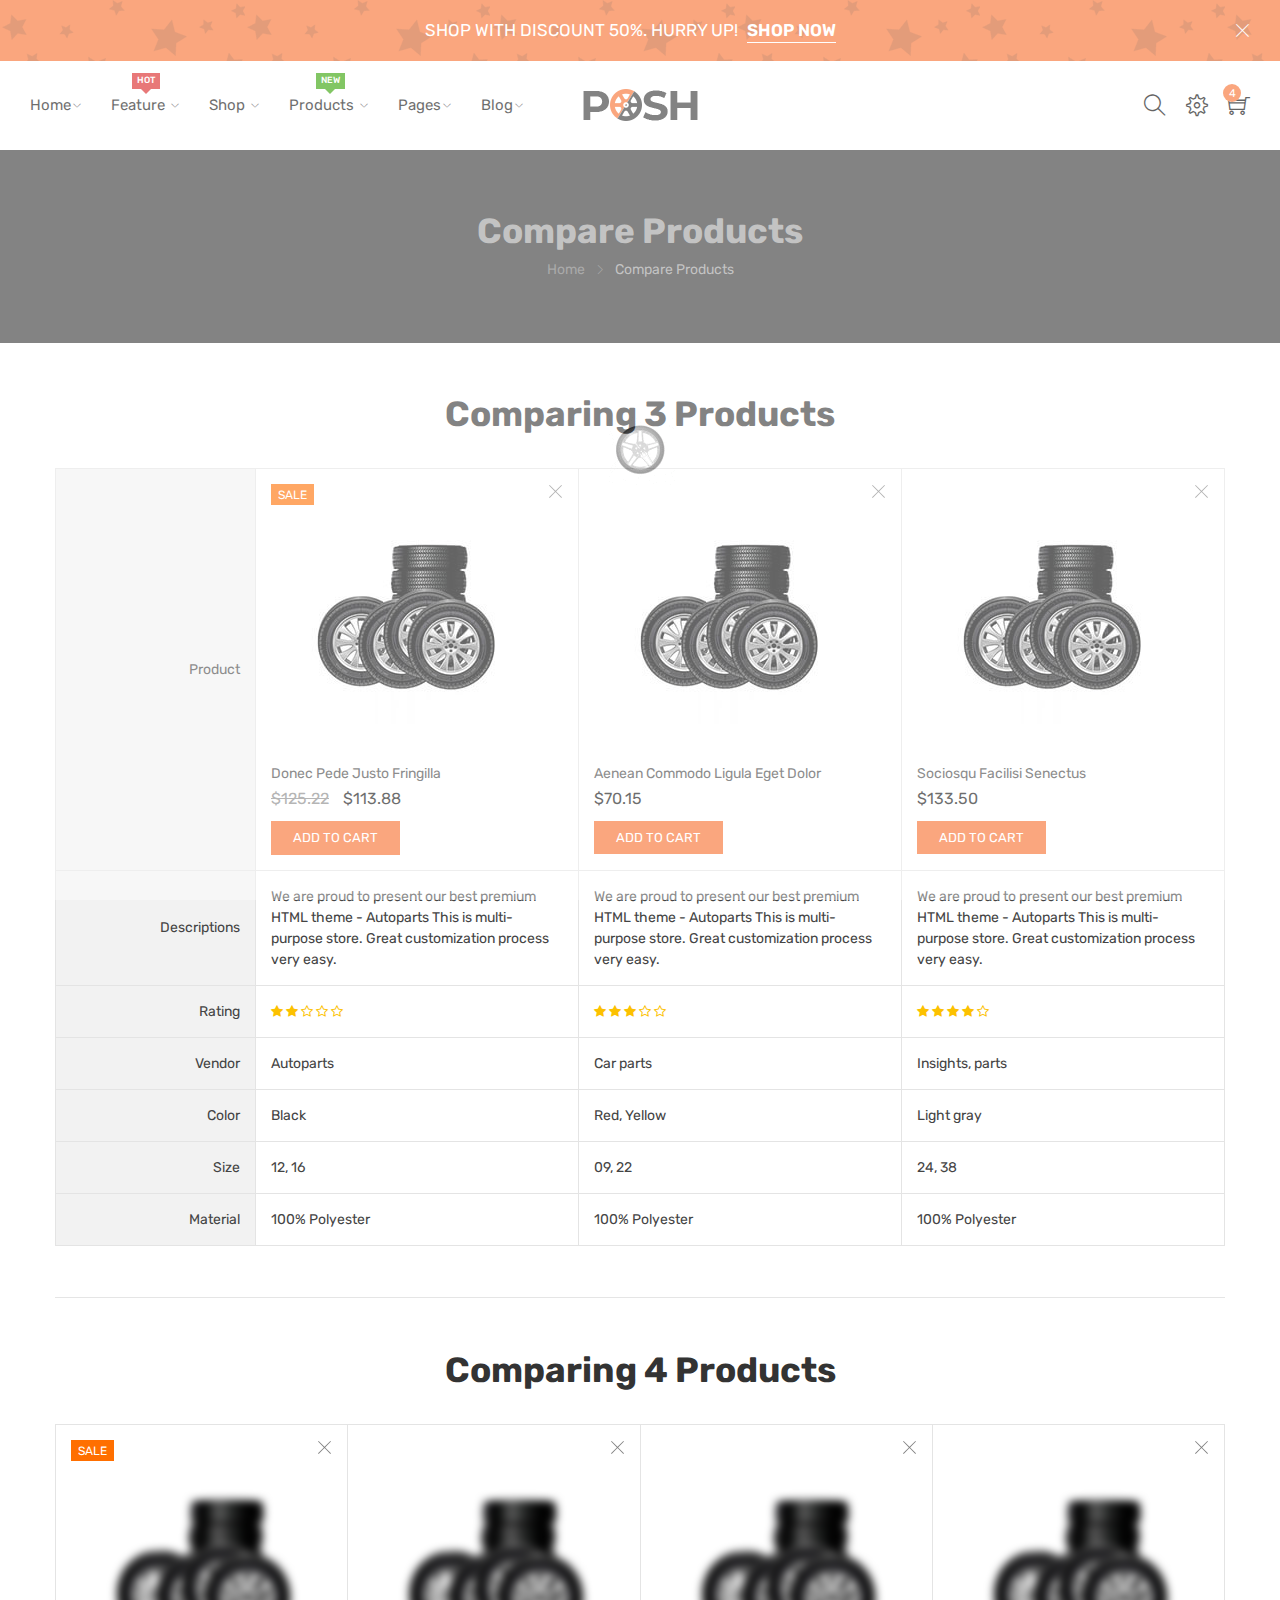
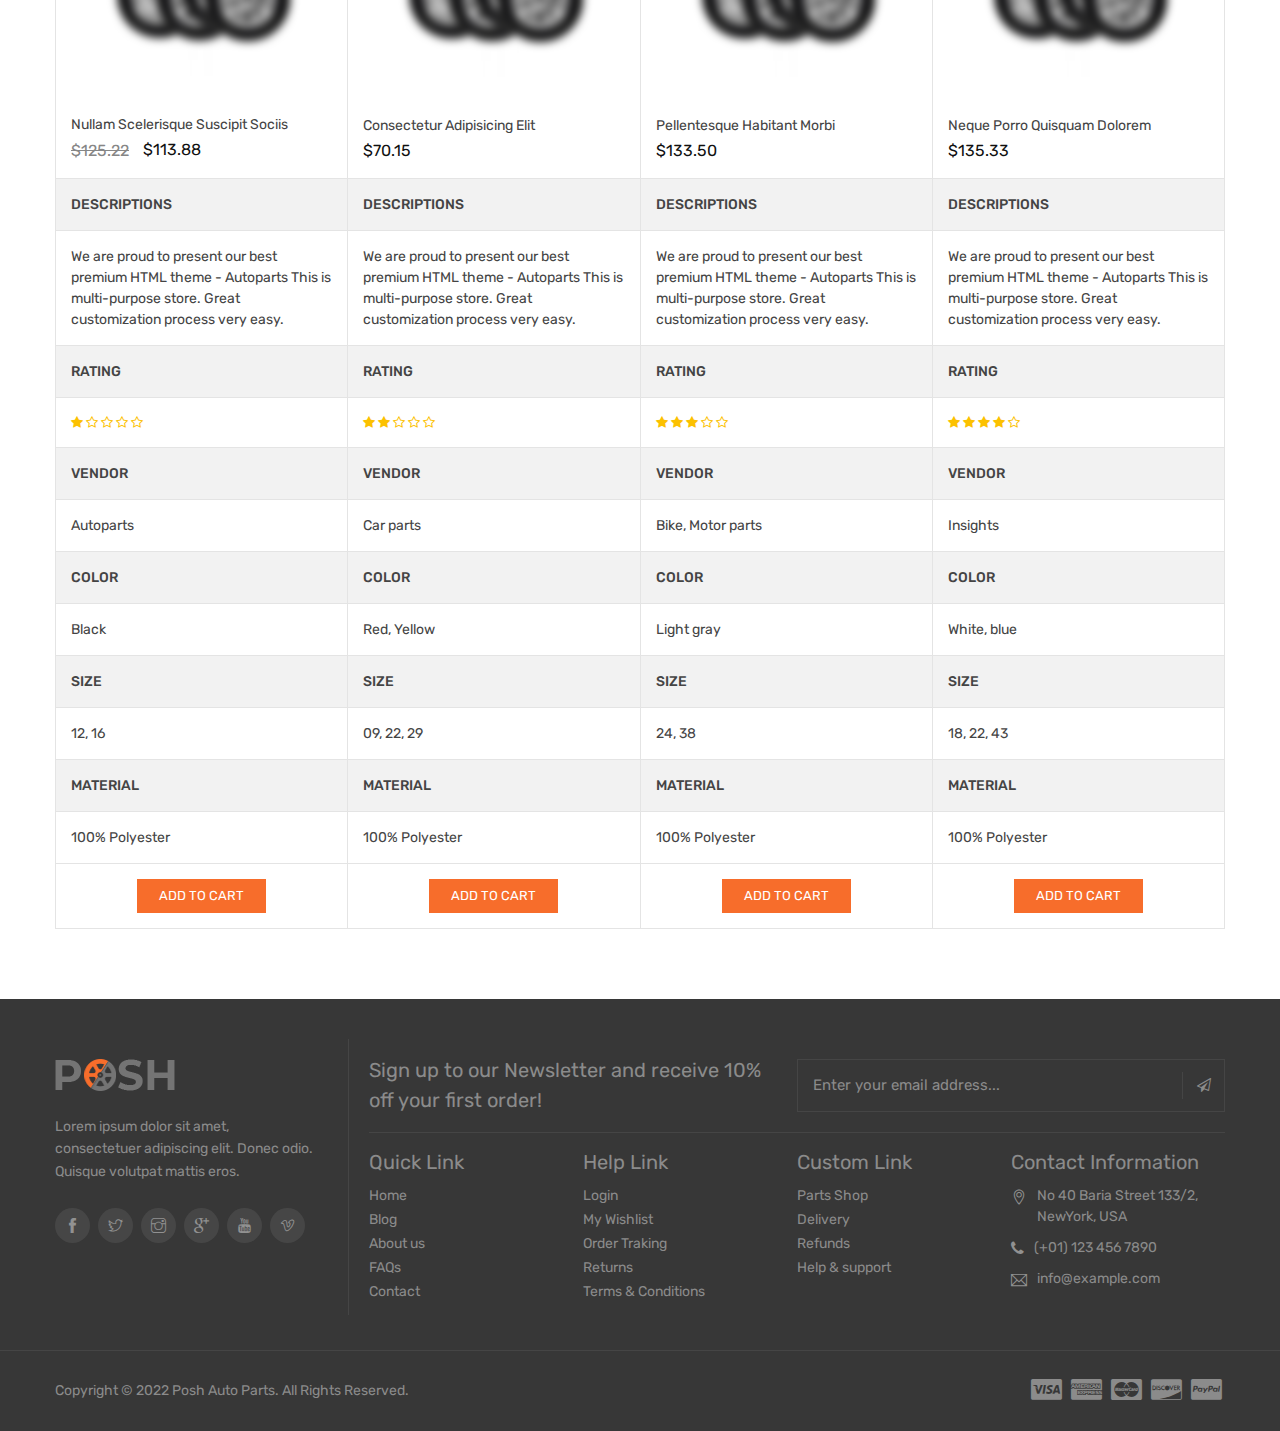
<file: compare.html>
<!DOCTYPE html><html class="no-js" lang="en">    <head>        <!-- Required meta tags -->        <meta charset="utf-8">        <meta name="viewport" content="width=device-width, initial-scale=1" />        <meta http-equiv="X-UA-Compatible" content="IE=edge" />        <meta name="description" content=" " />        <!-- Title -->        <title>Product Compare - Posh Auto Parts eCommerce Bootstrap 4 Html Template</title>        <!-- Favicon  -->        <link rel="shortcut icon" href="assets/images/fevicon.png" />        <!-- *********** CSS Files *********** -->        <!-- Plugin CSS -->        <link rel="stylesheet" href="assets/css/plugins.css" />        <!-- Styles CSS -->        <link rel="stylesheet" href="assets/css/styles.css" />        <link rel="stylesheet" href="assets/css/responsive.css" />           </head>    <body class="template-compare-page">        <!-- Start Page Loader -->        <div class="page-loading"></div>        <!-- End Page Loader -->        <!--  Start Main Wrapper -->        <div class="main-wrapper cart-drawer-push">            <!-- Start Promotional Bar Section -->            <div class="promotional-bar border-0 rounded-0 d-flex align-items-center alert alert-warning fade show" role="alert">                <div class="container-fluid full-promotional-bar">                    <span>Shop with discount 50%. Hurry Up! <a href="#">Shop Now</a></span>                    <button type="button" class="close" data-dismiss="alert" aria-label="Close"><i class="ti-close"></i></button>                </div>            </div>            <!-- End Promotional Bar Section -->            <!-- Start Header Section -->            <header class="header bg-white">                <div class="container-fluid full-header">                    <div class="d-flex justify-content-between align-items-center">                        <!-- Start Navigation -->                        <nav class="navigation navbar position-static navbar-expand-lg p-0 w-50">                            <button class="navbar-toggler" type="button" data-toggle="collapse" data-target="#navbar-collapse"><span class="icon ti-menu"></span></button>                                    <div id="navbar-collapse" class="navbar-collapse collapse dual-nav">                                <a href="#" class="closeNav-btn d-lg-none clearfix" id="closeNav" title="Close"><span class="menu-close mr-2">Close</span><i class="ti-close" aria-hidden="true"></i></a>                                <ul class="navbar-nav">                                    <li class="nav-item dropdown">                                        <a class="nav-link" href="#">Home<span class="arw plush" title="Click to show/hide"></span></a>                                          <!-- Start Megamenu Dropdown -->                                        <div class="megamenu submenu dropdown">                                            <ul>                                                <li><a class="item" href="index.html">Home Version 1</a></li>                                                <li><a class="item" href="index-v2.html">Home Version 2</a></li>                                                <li><a class="item" href="index-v3.html">Home Version 3</a></li>                                                <li><a class="item" href="boxed-layout.html">Boxed Version 4</a></li>                                            </ul>                                        </div>                                        <!-- End Megamenu Dropdown -->                                    </li>                                    <li class="nav-item">                                        <a class="nav-link" href="#">Feature                                            <span class="arw plush" title="Click to show/hide"></span>                                            <span class="lbl hot">Hot</span></a>                                          <!-- Start Megamenu Style 1 -->                                         <div class="megamenu submenu style1">                                            <div class="container">                                                <div class="row">                                                    <div class="col-12 col-sm-12 col-lg-6">                                                        <div class="row">                                                            <div class="megamenu-lvl col-12 col-sm-12 col-lg-4">                                                                <h3>Categories Pages</h3>                                                                <ul>                                                                    <li><a class="item" href="collections.html">Collections Version 1</a></li>                                                                    <li><a class="item" href="collections-v2.html">Collections Version 2</a></li>                                                                    <li><a class="item" href="shop-grid-fullwidth.html">Grid Full width</a></li>                                                                    <li><a class="item" href="shop-grid-left-sidebar.html">Grid Left Sidebar</a></li>                                                                    <li><a class="item" href="shop-grid-right-sidebar.html">Grid Right sidebar</a></li>                                                                </ul>                                                            </div>                                                            <div class="megamenu-lvl col-12 col-sm-12 col-lg-4">                                                                <h3>Categories Pages</h3>                                                                <ul>                                                                    <li><a class="item" href="shop-list-fullwidth.html">List Full width</a></li>                                                                    <li><a class="item" href="shop-list-left-sidebar.html">List Left Sidebar</a></li>                                                                    <li><a class="item" href="shop-list-right-sidebar.html">List Right sidebar</a></li>                                                                    <li><a class="item" href="search-results.html">Search Results</a></li>                                                                </ul>                                                            </div>                                                            <div class="megamenu-lvl col-12 col-sm-12 col-lg-4">                                                                <h3>Product pages</h3>                                                                <ul>                                                                    <li><a class="item" href="product-details.html">Product Full width</a></li>                                                                    <li><a class="item" href="product-details-classic.html">Product Classic</a></li>                                                                    <li><a class="item" href="product-details-sidebar.html">Product Sidebar</a></li>                                                                    <li><a class="item" href="product-details-group.html">Product Group</a></li>                                                                    <li><a class="item" href="product-details-sticky.html">Product Sticky</a></li>                                                                </ul>                                                            </div>                                                            <div class="megamenu-lvl col-12 col-sm-12 col-lg-4">                                                                <h3>Shop pages</h3>                                                                <ul>                                                                    <li><a class="item" href="cart.html">Cart</a></li>                                                                    <li><a class="item" href="checkout.html">Checkout</a></li>                                                                    <li><a class="item" href="wishlist.html">Wishlist</a></li>                                                                    <li><a class="item" href="order-tracking.html">Order Tracking</a></li>                                                                </ul>                                                            </div>                                                            <div class="megamenu-lvl col-12 col-sm-12 col-lg-4">                                                                <h3>Blog Pages</h3>                                                                <ul>                                                                    <li><a class="item" href="blog.html">Blog Grid </a></li>                                                                    <li><a class="item" href="blog-list-sidebar.html">Blog List</a></li>                                                                    <li><a class="item" href="blog-grid-sidebar.html">Blog Sidebar</a></li>                                                                    <li><a class="item" href="single-post-image.html">Blog Details</a></li>                                                                </ul>                                                            </div>                                                            <div class="megamenu-lvl col-12 col-sm-12 col-lg-4">                                                                <h3>Other Pages</h3>                                                                <ul>                                                                    <li><a class="item" href="about-us.html">About Us</a></li>                                                                    <li><a class="item" href="faqs.html">FAQ's</a></li>                                                                    <li><a class="item" href="contact-us.html">Contact Us</a></li>                                                                    <li><a class="item" href="coming-soon.html">Coming Soon</a></li>                                                                </ul>                                                            </div>                                                        </div>                                                    </div>                                                    <div class="megamenu-lvl product-col col-12 col-sm-12 col-lg-3">                                                        <h3>Featured Product</h3>                                                        <div class="product">                                                            <a class="pro-img" href="product-details.html"><img class="img-fluid blur-up lazyload" src="assets/images/megamenu/product-1.jpg" data-src="assets/images/megamenu/product-1.jpg" alt="image" title="Naminos elementum disus tincidunts cosmo de cosmopolis" /></a>                                                            <div class="pro-details">                                                                <h4><a href="product-details.html">Naminos elementum disus tincidunts cosmo de cosmopolis</a></h4>                                                                <p class="star-rating">                                                                    <i class="spr-icon fa fa-star"></i>                                                                    <i class="spr-icon fa fa-star"></i>                                                                    <i class="spr-icon fa fa-star"></i>                                                                    <i class="spr-icon fa fa-star-o"></i>                                                                    <i class="spr-icon fa fa-star-o"></i>                                                                </p>                                                                <p><span class="compare">$600.00</span> <span>$550.00</span></p>                                                            </div>                                                        </div>                                                    </div>                                                    <div class="megamenu-lvl banner-col col-12 col-sm-12 col-lg-3">                                                        <a href="collections.html"><img class="img-fluid blur-up lazyload" src="assets/images/megamenu/image-1.jpg" data-src="assets/images/megamenu/image-1.jpg" alt="image" title="image" /></a>                                                    </div>                                                </div>                                            </div>                                        </div>                                        <!-- End Megamenu Style 1 -->                                    </li>                                    <li class="nav-item">                                        <a class="nav-link" href="#">Shop                                            <span class="arw plush" title="Click to show/hide"></span>                                        </a>                                          <!-- Start Megamenu Style 2 -->                                        <div class="megamenu submenu style2">                                            <div class="container">                                                <div class="row">                                                    <div class="col-12 col-sm-12 col-lg-6">                                                        <div class="row">                                                            <div class="megamenu-lvl col-12 col-sm-12 col-lg-4">                                                                <h3>Categories Pages</h3>                                                                <ul>                                                                    <li><a class="item" href="collections.html">Collections Version 1</a></li>                                                                    <li><a class="item" href="collections-v2.html">Collections Version 2</a></li>                                                                    <li><a class="item" href="shop-grid-fullwidth.html">Grid Full width</a></li>                                                                    <li><a class="item" href="shop-grid-left-sidebar.html">Grid Left Sidebar</a></li>                                                                    <li><a class="item" href="shop-grid-right-sidebar.html">Grid Right sidebar</a></li>                                                                </ul>                                                            </div>                                                            <div class="megamenu-lvl col-12 col-sm-12 col-lg-4">                                                                <h3>Categories Pages</h3>                                                                <ul>                                                                    <li><a class="item" href="shop-list-fullwidth.html">List Full width</a></li>                                                                    <li><a class="item" href="shop-list-left-sidebar.html">List Left Sidebar</a></li>                                                                    <li><a class="item" href="shop-list-right-sidebar.html">List Right sidebar</a></li>                                                                    <li><a class="item" href="search-results.html">Search Results</a></li>                                                                </ul>                                                            </div>                                                            <div class="megamenu-lvl col-12 col-sm-12 col-lg-4">                                                                <h3>Product pages</h3>                                                                <ul>                                                                    <li><a class="item" href="product-details.html">Product Full width</a></li>                                                                    <li><a class="item" href="product-details-classic.html">Product Classic</a></li>                                                                    <li><a class="item" href="product-details-sidebar.html">Product Sidebar</a></li>                                                                    <li><a class="item" href="product-details-group.html">Product Group</a></li>                                                                    <li><a class="item" href="product-details-sticky.html">Product Sticky</a></li>                                                                </ul>                                                            </div>                                                            <div class="megamenu-lvl col-12 col-sm-12 col-lg-4">                                                                <h3>Shop pages</h3>                                                                <ul>                                                                    <li><a class="item" href="cart.html">Cart</a></li>                                                                    <li><a class="item" href="checkout.html">Checkout</a></li>                                                                    <li><a class="item" href="wishlist.html">Wishlist</a></li>                                                                    <li><a class="item" href="order-tracking.html">Order Tracking</a></li>                                                                </ul>                                                            </div>                                                            <div class="megamenu-lvl col-12 col-sm-12 col-lg-4">                                                                <h3>Blog Pages</h3>                                                                <ul>                                                                    <li><a class="item" href="blog.html">Blog Grid </a></li>                                                                    <li><a class="item" href="blog-list-sidebar.html">Blog List</a></li>                                                                    <li><a class="item" href="blog-grid-sidebar.html">Blog Sidebar</a></li>                                                                    <li><a class="item" href="single-post-image.html">Blog Details</a></li>                                                                </ul>                                                            </div>                                                            <div class="megamenu-lvl col-12 col-sm-12 col-lg-4">                                                                <h3>Other Pages</h3>                                                                <ul>                                                                    <li><a class="item" href="about-us.html">About Us</a></li>                                                                    <li><a class="item" href="faqs.html">FAQ's</a></li>                                                                    <li><a class="item" href="contact-us.html">Contact Us</a></li>                                                                    <li><a class="item" href="coming-soon.html">Coming Soon</a></li>                                                                </ul>                                                            </div>                                                        </div>                                                    </div>                                                    <div class="megamenu-lvl banner-col col-12 col-sm-12 col-lg-3">                                                        <div class="row">                                                            <div class="col-sm-12 img1">                                                                <a href="collections.html"><img class="img-fluid blur-up lazyload" src="assets/images/megamenu/image-2.jpg" data-src="assets/images/megamenu/image-2.jpg" alt="image" title="image" /></a>                                                            </div>                                                            <div class="col-sm-12 img2">                                                                <a href="collections.html"><img class="img-fluid blur-up lazyload" src="assets/images/megamenu/image-2.jpg" data-src="assets/images/megamenu/image-2.jpg" alt="image" title="image" /></a>                                                            </div>                                                        </div>                                                    </div>                                                    <div class="megamenu-lvl banner-col col-12 col-sm-12 col-lg-3">                                                        <a href="collections.html"><img class="img-fluid blur-up lazyload" src="assets/images/megamenu/image-1.jpg" data-src="assets/images/megamenu/image-1.jpg" alt="image" title="image" /></a>                                                    </div>                                                </div>                                            </div>                                        </div>                                        <!-- End Megamenu Style 2 -->                                    </li>                                    <li class="nav-item">                                        <a class="nav-link" href="#">Products                                            <span class="arw plush" title="Click to show/hide"></span>                                            <span class="lbl new">New</span>                                        </a>                                          <!-- Start Megamenu Style 3 -->                                        <div class="megamenu submenu style3">                                            <div class="container">                                                <div class="row">                                                    <div class="col-sm-12">                                                        <div class="row">                                                            <div class="megamenu-lvl col-12 col-sm-12 col-lg-3">                                                                <h3>New Arrival</h3>                                                                <ul>                                                                    <li class="item-img"><a href="collections.html" class="img"><img class="img-fluid blur-up lazyload" src="assets/images/megamenu/image-3.jpg" data-src="assets/images/megamenu/image-3.jpg" alt="image" title="image" /></a></li>                                                                    <li><a class="item" href="collections.html">Collections Pages</a></li>                                                                    <li><a class="item" href="shop-grid-fullwidth.html">Shop pages</a></li>                                                                    <li><a class="item" href="product-details.html">Product pages</a></li>                                                                    <li><a class="item" href="blog.html">Blog Pages</a></li>                                                                </ul>                                                            </div>                                                            <div class="megamenu-lvl col-12 col-sm-12 col-lg-3">                                                                <h3>Tires Manufacturing</h3>                                                                <ul>                                                                    <li class="item-img"><a href="collections.html" class="img"><img class="img-fluid blur-up lazyload" src="assets/images/megamenu/image-3.jpg" data-src="assets/images/megamenu/image-3.jpg" alt="image" title="image" /></a></li>                                                                    <li><a class="item" href="login.html">Login</a></li>                                                                    <li><a class="item" href="register.html">Register</a></li>                                                                    <li><a class="item" href="wishlist.html">My Wishlist</a></li>                                                                    <li><a class="item" href="cart.html">Shopping Cart</a></li>                                                                </ul>                                                            </div>                                                            <div class="megamenu-lvl col-12 col-sm-12 col-lg-3">                                                                <h3>Electrical system</h3>                                                                <ul>                                                                    <li class="item-img"><a href="collections.html" class="img"><img class="img-fluid blur-up lazyload" src="assets/images/megamenu/image-3.jpg" data-src="assets/images/megamenu/image-3.jpg" alt="image" title="image" /></a></li>                                                                    <li><a class="item" href="#">Our Store</a></li>                                                                    <li><a class="item" href="about-us.html">Company Info</a></li>                                                                    <li><a class="item" href="#">Favorites</a></li>                                                                    <li><a class="item" href="#">Private Policy</a></li>                                                                </ul>                                                            </div>                                                            <div class="megamenu-lvl col-12 col-sm-12 col-lg-3">                                                                <h3>Other components</h3>                                                                <ul>                                                                    <li class="item-img"><a href="collections.html" class="img"><img class="img-fluid blur-up lazyload" src="assets/images/megamenu/image-3.jpg" data-src="assets/images/megamenu/image-3.jpg" alt="image" title="image" /></a></li>                                                                    <li><a class="item" href="#">Order Status</a></li>                                                                    <li><a class="item" href="#">Shipping & Returns</a></li>                                                                    <li><a class="item" href="#">Shipping & Deliveries</a></li>                                                                    <li><a class="item" href="terms-and-conditions.html">Terms & Conditions</a></li>                                                                </ul>                                                            </div>                                                        </div>                                                    </div>                                                </div>                                            </div>                                        </div>                                        <!-- End Megamenu Style 3 -->                                    </li>                                    <li class="nav-item dropdown">                                        <a class="nav-link" href="#">Pages<span class="arw plush" title="Click to show/hide"></span></a>                                          <!-- Start Megamenu Dropdown -->                                        <div class="megamenu submenu dropdown">                                            <ul>                                                <li><a class="item" href="about-us.html">About Us</a></li>                                                <li><a class="item" href="faqs.html">FAQ's</a></li>                                                <li><a class="item" href="contact-us.html">Contact Us</a></li>                                                <li><a class="item" href="coming-soon.html">Coming Soon</a></li>                                                <li><a class="item" href="order-tracking.html">Order Tracking</a></li>                                                <li><a class="item" href="compare.html">Compare</a></li>                                                <li class="dropmenu">                                                    <a class="item" href="#">My Account <span class="arw plush" title="Click to show/hide"></span></a>                                                    <ul class="droplink submenu1">                                                        <li><a class="item" href="my-account.html">My Account</a></li>                                                        <li><a class="item" href="login.html">Login</a></li>                                                        <li><a class="item" href="register.html">Register</a></li>                                                        <li><a class="item" href="forgot-password.html">Forgot Password</a></li>                                                        <li><a class="item" href="change-password.html">Change Password</a></li>                                                    </ul>                                                </li>                                                <li class="dropmenu">                                                    <a class="item" href="#">Wishlist <span class="arw plush" title="Click to show/hide"></span></a>                                                    <ul class="droplink submenu1">                                                        <li><a class="item" href="wishlist-login.html">Wishlist Login</a></li>                                                        <li><a class="item" href="wishlist.html">Wishlist</a></li>                                                        <li><a class="item" href="empty-wishlist.html">Empty Wishlist</a></li>                                                    </ul>                                                </li>                                                <li class="dropmenu">                                                    <a class="item" href="#">Cart <span class="arw plush" title="Click to show/hide"></span></a>                                                    <ul class="droplink submenu1">                                                        <li><a class="item" href="cart.html">Cart Version 1</a></li>                                                        <li><a class="item" href="cart-v2.html">Cart Version 2</a></li>                                                    </ul>                                                </li>                                                <li class="dropmenu">                                                    <a class="item" href="#">Checkout <span class="arw plush" title="Click to show/hide"></span></a>                                                    <ul class="droplink submenu1">                                                        <li><a class="item" href="checkout.html">Checkout Version 1</a></li>                                                        <li><a class="item" href="checkout-v2.html">Checkout Version 2</a></li>                                                        <li><a class="item" href="checkout-success.html">Checkout Success</a></li>                                                    </ul>                                                </li>                                                <li class="dropmenu">                                                    <a class="item" href="#">Empty Pages <span class="arw plush" title="Click to show/hide"></span></a>                                                    <ul class="droplink submenu1">                                                        <li><a class="item" href="empty-cart.html">Empty Cart</a></li>                                                        <li><a class="item" href="empty-category.html">Empty Category</a></li>                                                        <li><a class="item" href="empty-compare.html">Empty Compare</a></li>                                                        <li><a class="item" href="empty-search.html">Empty Search</a></li>                                                        <li><a class="item" href="empty-wishlist.html">Empty Wishlist</a></li>                                                        <li><a class="item" href="404.html">404 Page</a></li>                                                    </ul>                                                </li>                                            </ul>                                        </div>                                        <!-- End Megamenu Dropdown -->                                    </li>                                    <li class="nav-item dropdown">                                        <a class="nav-link" href="#">Blog<span class="arw plush" title="Click to show/hide"></span></a>                                          <!-- Start Megamenu Dropdown -->                                        <div class="megamenu submenu dropdown">                                            <ul>                                                <li><a class="item" href="blog.html">Blog Grid</a></li>                                                <li><a class="item" href="blog-list-sidebar.html">Blog List</a></li>                                                <li><a class="item" href="blog-grid-sidebar.html">Blog Sidebar</a></li>                                                <li><a class="item" href="blog-masonry.html">Blog Masonry</a></li>                                                <li class="dropmenu">                                                    <a class="item" href="#">Blog Details <span class="arw plush" title="Click to show/hide"></span></a>                                                    <ul class="droplink submenu1">                                                        <li><a class="item" href="single-post-image.html">Standard Post</a></li>                                                        <li><a class="item" href="single-post-gallery.html">Gallery Post</a></li>                                                        <li><a class="item" href="single-post-video.html">Video Post</a></li>                                                    </ul>                                                </li>                                            </ul>                                        </div>                                        <!-- End Megamenu Dropdown -->                                    </li>                                </ul>                            </div>                        </nav>                        <!-- Start Navigation -->                        <!-- Start Logo -->                        <div class="navbar-brand logo mx-auto p-0 text-center">                            <a href="index.html" class="logo-img"><img class="img-fluid" src="assets/images/logo/logo.png" alt="logo" title="Posh Auto Parts" /></a>                        </div>                        <!-- End Logo -->                        <!-- Start Right Menu -->                        <div class="w-50 right-side">                            <!-- Start Minicart -->                            <div class="minicart float-right">                                <a href="#" class="cart-btn" title="Cart" data-toggle="modal" data-target="#mycartdrawer">                                    <i class="icon ti-shopping-cart"></i>                                    <div class="cart-count">                                        <span id="count">4</span>                                    </div>                                </a>                            </div>                            <!-- End Minicart -->                            <!-- Start Setting Menu -->                            <div class="setting-menu float-right">                                <a href="#" class="setting-toggle" title="My Account">                                                    <i class="icon ti-settings"></i>                                </a>                                <div class="settinglinks" style="display:none">                                    <!-- Menu Links -->                                    <div class="my-links">                                        <h4>My Account</h4>                                        <ul class="p-0 m-0">                                            <li><a href="login.html">Login</a></li>                                            <li><a href="register.html">Register</a></li>                                            <li><a href="wishlist.html">Wishlist</a></li>                                            <li><a href="compare.html">Compare</a></li>                                        </ul>                                    </div>                                    <!-- Emd Menu Links -->                                    <!-- Start Currency Picker -->                                     <div class="my-currency">                                        <h4>Currency</h4>                                        <ul class="currency-picker">                                            <li class="item"><a href="#"><i class="fa fa-usd"></i> USD</a></li>                                            <li class="item"><a href="#"><i class="fa fa-eur"></i> EUR</a></li>                                            <li class="item"><a href="#"><i class="fa fa-gbp"></i> GBP</a></li>                                            <li class="item"><a href="#"><i class="fa fa-inr"></i> INR</a></li>                                        </ul>                                    </div>                                    <!-- End Currency Picker -->                                    <!-- Start Languages -->                                     <div class="my-languages">                                        <h4>Languages</h4>                                        <ul class="languages-picker">                                            <li class="item english"><a href="#">English</a></li>                                            <li class="item french"><a href="#">French</a></li>                                            <li class="item spanish"><a href="#">Spanish</a></li>                                            <li class="item germany"><a href="#">German</a></li>                                        </ul>                                    </div>                                    <!-- End Languages -->                                </div>                            </div>                            <!-- End Setting Menu -->                            <!-- Start Search Box -->                            <div class="search-box float-right">                                <a href="#" title="Search" class="search-open search-toggle" data-toggle="modal" data-target="#searchform">                                    <i class="icon ti-search"></i>                                 </a>                            </div>                            <!-- End Search Show -->                        </div>                        <!-- End Right Menu -->                    </div>                </div>            </header>            <!-- End Header Section -->            <!-- Start Main Content -->            <main class="main-content">                <!-- Start Breadcrumb -->                <div class="breadcrumbs text-center">                    <div class="container">                        <h1>Compare Products</h1>                        <ul class="breadcrumb bg-transparent m-0 p-0 justify-content-center">                            <li class="breadcrumb-item"><a href="index.html" title="Home">Home</a></li>                            <li class="breadcrumb-item active">Compare Products</li>                        </ul>                    </div>                </div>                <!-- End Breadcrumb -->                <!-- Start Compare -->                <div class="compare-content">                    <div class="container">                        <!-- Start Compare 3 Products -->                        <div class="compare-table1 table-responsive">                            <!-- Start Compare Title -->                            <div class="section-header">                                <h2>comparing 3 products</h2>                            </div>                            <!-- End Compare Title -->                            <!-- Start Compare Table -->                            <table class="table-bordered w-100">                                <tbody>                                    <tr>                                        <th scope="row">Product</th>                                        <td>                                            <div class="pro-img-dec position-relative">                                                <a href="#" class="campare-remove close"><i class="ti-close"></i></a>                                                <a href="product-details.html"><img class="img-fluid blur-up lazyload" src="assets/images/products/product-1.jpg" data-src="assets/images/products/product-1.jpg" alt="image" title="image" /></a>                                                <div class="product-label clearfix">                                                    <span class="label sale">Sale</span>                                                </div>                                                <h3 class="product-title mb-2"><a href="product-details.html">Donec pede justo fringilla</a></h3>                                                <div class="product-price mt-1">                                                    <span class="compare-price">$125.22</span>                                                    <span class="sale-price">$113.88</span>                                                </div>                                                <form action="#">                                                    <a href="cart.html" class="mt-3 btn btn-primary product-btn-cart add-cart">Add to Cart</a>                                                </form>                                            </div>                                        </td>                                        <td>                                            <div class="pro-img-dec position-relative">                                                <a href="#" class="campare-remove close"><i class="ti-close"></i></a>                                                <a href="product-details.html"><img class="img-fluid blur-up lazyload" src="assets/images/products/product-1.jpg" data-src="assets/images/products/product-1.jpg" alt="image" title="image" /></a>                                                <h3 class="product-title mb-2"><a href="product-details.html">Aenean commodo ligula eget dolor</a></h3>                                                <div class="product-price mt-1">                                                    <span class="sale-price">$70.15</span>                                                </div>                                                <form action="#">                                                    <a href="cart.html" class="mt-3 btn btn-primary product-btn-cart add-cart">Add to Cart</a>                                                </form>                                            </div>                                        </td>                                        <td>                                            <div class="pro-img-dec position-relative">                                                <a href="#" class="campare-remove close"><i class="ti-close"></i></a>                                                <a href="product-details.html"><img class="img-fluid blur-up lazyload" src="assets/images/products/product-1.jpg" data-src="assets/images/products/product-1.jpg" alt="image" title="image" /></a>                                                <h3 class="product-title mb-2"><a href="product-details.html">Sociosqu facilisi senectus</a></h3>                                                <div class="product-price mt-1">                                                    <span class="sale-price">$133.50</span>                                                </div>                                                <form action="#">                                                    <a href="cart.html" class="mt-3 btn btn-primary product-btn-cart add-cart">Add to Cart</a>                                                </form>                                            </div>                                        </td>                                    </tr>                                    <tr>                                        <th scope="row">Descriptions</th>                                        <td>                                            <div class="pro-decription">                                                <p class="m-0">We are proud to present our best premium HTML theme - Autoparts This is multi-purpose store. Great customization process very easy.</p>                                            </div>                                        </td>                                        <td>                                            <div class="pro-decription">                                                <p class="m-0">We are proud to present our best premium HTML theme - Autoparts This is multi-purpose store. Great customization process very easy.</p>                                            </div>                                        </td>                                        <td>                                            <div class="pro-decription">                                                <p class="m-0">We are proud to present our best premium HTML theme - Autoparts This is multi-purpose store. Great customization process very easy.</p>                                            </div>                                        </td>                                    </tr>                                    <tr>                                        <th scope="row">Rating</th>                                        <td>                                            <div class="product-starrating">                                                <i class="spr-icon fa fa-star"></i>                                                <i class="spr-icon fa fa-star"></i>                                                <i class="spr-icon fa fa-star-o"></i>                                                <i class="spr-icon fa fa-star-o"></i>                                                <i class="spr-icon fa fa-star-o"></i>                                            </div>                                        </td>                                        <td>                                            <div class="product-starrating">                                                <i class="spr-icon fa fa-star"></i>                                                <i class="spr-icon fa fa-star"></i>                                                <i class="spr-icon fa fa-star"></i>                                                <i class="spr-icon fa fa-star-o"></i>                                                <i class="spr-icon fa fa-star-o"></i>                                            </div>                                        </td>                                        <td>                                            <div class="product-starrating">                                                <i class="spr-icon fa fa-star"></i>                                                <i class="spr-icon fa fa-star"></i>                                                <i class="spr-icon fa fa-star"></i>                                                <i class="spr-icon fa fa-star"></i>                                                <i class="spr-icon fa fa-star-o"></i>                                            </div>                                        </td>                                    </tr>                                    <tr>                                        <th scope="row">Vendor</th>                                        <td>                                            <p class="pro-vendor m-0">Autoparts</p>                                        </td>                                        <td>                                            <p class="pro-vendor m-0">Car parts</p>                                        </td>                                        <td>                                            <p class="pro-vendor m-0"> Insights, parts</p>                                        </td>                                    </tr>                                    <tr>                                        <th scope="row">Color</th>                                        <td>                                            <p class="pro-color m-0">Black</p>                                        </td>                                        <td>                                            <p class="pro-color m-0">Red, Yellow</p>                                        </td>                                        <td>                                            <p class="pro-color m-0">Light gray</p>                                        </td>                                    </tr>                                    <tr>                                        <th scope="row">Size</th>                                        <td>                                            <p class="pro-size m-0">12, 16</p>                                        </td>                                        <td>                                            <p class="pro-size m-0">09, 22</p>                                        </td>                                        <td>                                            <p class="pro-size m-0">24, 38</p>                                        </td>                                    </tr>                                    <tr>                                        <th scope="row">Material</th>                                        <td>                                            <p class="pro-material m-0">100% Polyester</p>                                        </td>                                        <td>                                            <p class="pro-material m-0">100% Polyester</p>                                        </td>                                        <td>                                            <p class="pro-material m-0">100% Polyester</p>                                        </td>                                    </tr>                                </tbody>                            </table>                            <!-- End Compare Table -->                        </div>                        <!-- End Compare 3 Products -->                        <br/>                        <hr class="my-5" />                        <br/>                        <!-- Start Compare 4 Products -->                        <div class="compare-table2 table-responsive">                            <!-- Start Compare Title -->                            <div class="section-header">                                <h2>comparing 4 products</h2>                            </div>                            <!-- End Compare Title -->                            <!-- Start Compare Table -->                            <table class="table-bordered table-striped w-100">                                <tbody>                                    <tr>                                        <td>                                            <div class="pro-img-dec position-relative">                                                <a href="#" class="campare-remove close"><i class="ti-close"></i></a>                                                <a href="product-details.html"><img class="img-fluid blur-up lazyload" src="assets/images/products/product-1.jpg" data-src="assets/images/products/product-1.jpg" alt="image" title="image" /></a>                                                <div class="product-label clearfix">                                                    <span class="label sale">Sale</span>                                                </div>                                                <h3 class="product-title mb-2"><a href="product-details.html">Nullam scelerisque suscipit sociis</a></h3>                                                <div class="product-price mt-1">                                                    <span class="compare-price">$125.22</span>                                                    <span class="sale-price">$113.88</span>                                                </div>                                            </div>                                        </td>                                        <td>                                            <div class="pro-img-dec position-relative">                                                <a href="#" class="campare-remove close"><i class="ti-close"></i></a>                                                <a href="product-details.html"><img class="img-fluid blur-up lazyload" src="assets/images/products/product-1.jpg" data-src="assets/images/products/product-1.jpg" alt="image" title="image" /></a>                                                <h3 class="product-title mb-2"><a href="product-details.html">Consectetur adipisicing elit</a></h3>                                                <div class="product-price mt-1">                                                    <span class="sale-price">$70.15</span>                                                </div>                                            </div>                                        </td>                                        <td>                                            <div class="pro-img-dec position-relative">                                                <a href="#" class="campare-remove close"><i class="ti-close"></i></a>                                                <a href="product-details.html"><img class="img-fluid blur-up lazyload" src="assets/images/products/product-1.jpg" data-src="assets/images/products/product-1.jpg" alt="image" title="image" /></a>                                                <h3 class="product-title mb-2"><a href="product-details.html">Pellentesque habitant morbi</a></h3>                                                <div class="product-price mt-1">                                                    <span class="sale-price">$133.50</span>                                                </div>                                            </div>                                        </td>                                        <td>                                            <div class="pro-img-dec position-relative">                                                <a href="#" class="campare-remove close"><i class="ti-close"></i></a>                                                <a href="product-details.html"><img class="img-fluid blur-up lazyload" src="assets/images/products/product-1.jpg" data-src="assets/images/products/product-1.jpg" alt="image" title="image" /></a>                                                <h3 class="product-title mb-2"><a href="product-details.html">Neque porro quisquam dolorem</a></h3>                                                <div class="product-price mt-1">                                                    <span class="sale-price">$135.33</span>                                                </div>                                            </div>                                        </td>                                    </tr>                                    <tr class="compare-head">                                        <td>Descriptions</td>                                        <td>Descriptions</td>                                        <td>Descriptions</td>                                        <td>Descriptions</td>                                    </tr>                                    <tr>                                        <td>                                            <div class="pro-decription">                                                <p class="m-0">We are proud to present our best premium HTML theme - Autoparts This is multi-purpose store. Great customization process very easy.</p>                                            </div>                                        </td>                                        <td>                                            <div class="pro-decription">                                                <p class="m-0">We are proud to present our best premium HTML theme - Autoparts This is multi-purpose store. Great customization process very easy.</p>                                            </div>                                        </td>                                        <td>                                            <div class="pro-decription">                                                <p class="m-0">We are proud to present our best premium HTML theme - Autoparts This is multi-purpose store. Great customization process very easy.</p>                                            </div>                                        </td>                                        <td>                                            <div class="pro-decription">                                                <p class="m-0">We are proud to present our best premium HTML theme - Autoparts This is multi-purpose store. Great customization process very easy.</p>                                            </div>                                        </td>                                    </tr>                                    <tr class="compare-head">                                        <td>Rating</td>                                        <td>Rating</td>                                        <td>Rating</td>                                        <td>Rating</td>                                    </tr>                                    <tr>                                        <td>                                            <div class="product-starrating">                                                <i class="spr-icon fa fa-star"></i>                                                <i class="spr-icon fa fa-star-o"></i>                                                <i class="spr-icon fa fa-star-o"></i>                                                <i class="spr-icon fa fa-star-o"></i>                                                <i class="spr-icon fa fa-star-o"></i>                                            </div>                                        </td>                                        <td>                                            <div class="product-starrating">                                                <i class="spr-icon fa fa-star"></i>                                                <i class="spr-icon fa fa-star"></i>                                                <i class="spr-icon fa fa-star-o"></i>                                                <i class="spr-icon fa fa-star-o"></i>                                                <i class="spr-icon fa fa-star-o"></i>                                            </div>                                        </td>                                        <td>                                            <div class="product-starrating">                                                <i class="spr-icon fa fa-star"></i>                                                <i class="spr-icon fa fa-star"></i>                                                <i class="spr-icon fa fa-star"></i>                                                <i class="spr-icon fa fa-star-o"></i>                                                <i class="spr-icon fa fa-star-o"></i>                                            </div>                                        </td>                                        <td>                                            <div class="product-starrating">                                                <i class="spr-icon fa fa-star"></i>                                                <i class="spr-icon fa fa-star"></i>                                                <i class="spr-icon fa fa-star"></i>                                                <i class="spr-icon fa fa-star"></i>                                                <i class="spr-icon fa fa-star-o"></i>                                            </div>                                        </td>                                    </tr>                                    <tr class="compare-head">                                        <td>Vendor</td>                                        <td>Vendor</td>                                        <td>Vendor</td>                                        <td>Vendor</td>                                    </tr>                                    <tr>                                        <td>                                            <p class="pro-vendor m-0">Autoparts</p>                                        </td>                                        <td>                                            <p class="pro-vendor m-0">Car parts</p>                                        </td>                                        <td>                                            <p class="pro-vendor m-0"> Bike, Motor parts</p>                                        </td>                                        <td>                                            <p class="pro-vendor m-0"> Insights</p>                                        </td>                                    </tr>                                    <tr class="compare-head">                                        <td>Color</td>                                        <td>Color</td>                                        <td>Color</td>                                        <td>Color</td>                                    </tr>                                    <tr>                                        <td>                                            <p class="pro-color m-0">Black</p>                                        </td>                                        <td>                                            <p class="pro-color m-0">Red, Yellow</p>                                        </td>                                        <td>                                            <p class="pro-color m-0">Light gray</p>                                        </td>                                        <td>                                            <p class="pro-color m-0">White, blue</p>                                        </td>                                    </tr>                                    <tr class="compare-head">                                        <td>Size</td>                                        <td>Size</td>                                        <td>Size</td>                                        <td>Size</td>                                    </tr>                                    <tr>                                        <td>                                            <p class="pro-size m-0">12, 16</p>                                        </td>                                        <td>                                            <p class="pro-size m-0">09, 22, 29</p>                                        </td>                                        <td>                                            <p class="pro-size m-0">24, 38</p>                                        </td>                                        <td>                                            <p class="pro-size m-0">18, 22, 43</p>                                        </td>                                    </tr>                                    <tr class="compare-head">                                        <td>Material</td>                                        <td>Material</td>                                        <td>Material</td>                                        <td>Material</td>                                    </tr>                                    <tr>                                        <td>                                            <p class="pro-material m-0">100% Polyester</p>                                        </td>                                        <td>                                            <p class="pro-material m-0">100% Polyester</p>                                        </td>                                        <td>                                            <p class="pro-material m-0">100% Polyester</p>                                        </td>                                        <td>                                            <p class="pro-material m-0">100% Polyester</p>                                        </td>                                    </tr>                                    <tr>                                        <td class="text-center">                                            <form action="#">                                                <a href="cart.html" class="btn btn-primary product-btn-cart add-cart">Add to Cart</a>                                            </form>                                        </td>                                        <td class="text-center">                                            <form action="#">                                                <a href="cart.html" class="btn btn-primary product-btn-cart add-cart">Add to Cart</a>                                            </form>                                        </td>                                        <td class="text-center">                                            <form action="#">                                                <a href="cart.html" class="btn btn-primary product-btn-cart add-cart">Add to Cart</a>                                            </form>                                        </td>                                        <td class="text-center">                                            <form action="#">                                                <a href="cart.html" class="btn btn-primary product-btn-cart add-cart">Add to Cart</a>                                            </form>                                        </td>                                    </tr>                                </tbody>                            </table>                            <!-- End Compare Table -->                        </div>                        <!-- End Compare 4 Products -->                    </div>                </div>                <!-- End Compare -->            </main>            <!-- End Main Content -->            <!-- Start Footer Section -->            <footer class="footer">                <div class="footer-top clearfix">                    <div class="container">                        <div class="row no-gutters">                            <div class="col-12 col-sm-12 col-md-12 col-lg-3 logo-wellcome">                                <div class="ftr-logo">                                    <a href="index.html"><img class="img-fluid" src="assets/images/logo/gray-logo.png" alt="Posh Auto Parts" title="Posh Auto Parts" /></a>                                </div>                                <div class="welcome-text">                                    <p class="m-0">Lorem ipsum dolor sit amet,<br> consectetuer adipiscing elit. Donec odio. Quisque volutpat mattis eros.</p>                                </div>                                <div class="social-icons">                                    <ul class="d-flex flex-row align-items-center text-center">                                        <li><a href="#" title="Facebook"><i class="icon ti-facebook"></i></a></li>                                        <li><a href="#" title="Twitter"><i class="icon ti-twitter"></i></a></li>                                        <li><a href="#" title="Instagram"><i class="icon ti-instagram"></i></a></li>                                        <li><a href="#" title="Google Plus"><i class="icon ti-google"></i></a></li>                                        <li><a href="#" title="Youtube"><i class="icon ti-youtube"></i></a></li>                                        <li><a href="#" title="Vimeo"><i class="icon ti-vimeo"></i></a></li>                                    </ul>                                </div>                            </div>                            <div class="col-12 col-sm-12 col-md-12 col-lg-9 newsletter-menulinks">                                <div class="row no-gutters footer-newsletter">                                    <div class="col-12 col-sm-12 col-md-6 col-lg-6">                                        <h3>Sign up to our Newsletter and receive 10% off your first order!</h3>                                    </div>                                    <div class="col-12 col-sm-12 col-md-6 col-lg-6">                                        <form action="#" class="needs-validation" method="post">                                            <div class="form-group m-0 position-relative">                                                <input type="text" class="form-control" placeholder="Enter your email address..." required />                                                <button class="btn btn-primary" type="submit">                                                    <i class="fa fa-paper-plane-o"></i>                                                </button>                                            </div>                                        </form>                                    </div>                                </div>                                <div class="row no-gutters footer-links">                                    <div class="col-12 col-sm-12 col-md-3 col-lg-3 menu-items">                                        <h4>Quick Link</h4>                                        <ul class="linklist">                                            <li><a href="index.html">Home</a></li>                                            <li><a href="blog.html">Blog</a></li>                                            <li><a href="about-us.html">About us</a></li>                                            <li><a href="faqs.html">FAQs</a></li>                                            <li><a href="contact-us.html">Contact</a></li>                                        </ul>                                    </div>                                    <div class="col-12 col-sm-12 col-md-3 col-lg-3 menu-items">                                        <h4>Help Link</h4>                                        <ul class="linklist">                                            <li><a href="login.html">Login</a></li>                                            <li><a href="wishlist.html">My Wishlist</a></li>                                            <li><a href="order-tracking.html">Order Traking</a></li>                                            <li><a href="#">Returns</a></li>                                            <li><a href="terms-and-conditions.html">Terms & Conditions</a></li>                                        </ul>                                    </div>                                    <div class="col-12 col-sm-12 col-md-3 col-lg-3 menu-items">                                        <h4>Custom Link</h4>                                        <ul class="linklist">                                            <li><a href="#">Parts Shop</a></li>                                            <li><a href="#">Delivery</a></li>                                            <li><a href="#">Refunds</a></li>                                            <li><a href="#">Help & support</a></li>                                        </ul>                                    </div>                                    <div class="col-12 col-sm-12 col-md-3 col-lg-3 contact">                                        <h4>Contact Information</h4>                                        <ul class="linklist contact-info d-flex flex-column">                                            <li><i class="icon ti-location-pin"></i><span>No 40 Baria Street 133/2, <br/>NewYork, USA</span></li>                                            <li><i class="icon fa fa-phone"></i><a href="tel:+011234567890">(+01) 123 456 7890</a></li>                                            <li><i class="icon ti-email"></i><a href="mailto:info@example.com">info@example.com</a></li>                                        </ul>                                    </div>                                </div>                            </div>                        </div>                    </div>                </div>                <div class="footer-bottom clearfix">                    <div class="container">                        <div class="payment-icons pull-right">                            <i class="fa fa-cc-visa" aria-hidden="true"></i>                             <i class="fa fa-cc-amex" aria-hidden="true"></i>                             <i class="fa fa-cc-mastercard" aria-hidden="true"></i>                             <i class="fa fa-cc-discover" aria-hidden="true"></i>                             <i class="fa fa-cc-paypal" aria-hidden="true"></i>                         </div>                        <div class="copyright-content pt-md-1 pull-left">                             <span class="content"> Copyright &copy; 2022 Posh Auto Parts. All Rights Reserved.</span>                         </div>                    </div>                </div>            </footer>            <!-- End Footer Section -->            <!-- Start Scroll Top -->            <div id="scrollTop"><i class="ti-arrow-up"></i></div>            <!-- End Scroll Top -->            <!-- Start Search Drawer -->            <div class="search-area modal fade top" id="searchform" tabindex="-1" role="dialog" aria-hidden="true" data-backdrop="true">                <div class="modal-dialog modal-frame modal-top modal-notify modal-info" role="document">                    <div class="container">                        <div class="modal-content search-inline align-content-center">                            <div class="search-head position-relative">                                <h3>What are you looking for?</h3>                                <a class="search-close" data-dismiss="modal" aria-label="Close">                                    <i class="ti-close" aria-hidden="true"></i>                                </a>                            </div>                            <form action="#" class="position-relative">                                <input type="text" class="form-control" placeholder="Search Products..." />                                <button class="search-btn" type="submit">                                    <i class="ti-search"></i>                                </button>                            </form>                        </div>                    </div>                </div>            </div>            <!-- End Search Drawer -->            <!-- Start Cart Drawer -->            <div class="minicart-wrapper">                <div class="cart-drawer model fade right show cart-drawer-right">                    <div class="minicart-head">                        <h3>Shopping Cart</h3>                        <a class="close-btn active">                            <i class="ti-close"></i>                        </a>                    </div>                    <div class="minicart-details">                        <div class="empty-cart">                            <p>You have no items in your shopping cart.</p>                        </div>                        <ul class="cart-lists clearfix">                            <li class="cart-item d-table">                                <div class="pro-img d-table-cell align-middle">                                    <a href="product-details.html">                                        <img class="img-fluid blur-up lazyload" src="assets/images/products/cart-pro-76x76.jpg" data-src="assets/images/products/cart-pro-76x76.jpg" alt="image" title="Donec pede justo fringilla" />                                    </a>                                </div>                                <div class="item-info pl-4 text-left d-table-cell align-top">                                    <a href="product-details.html">Donec pede justo fringilla</a>                                    <p class="size-color">Sliver Black/XXL</p>                                    <p class="price">1 x $699.00</p>                                </div>                                <div class="item-right cart-remove d-table-cell align-middle">                                    <a class="edit mr-2" href="#"><i class="ti-pencil-alt"></i></a>                                    <a class="remove" href="#"><i class="ti-close"></i></a>                                </div>                            </li>                            <li class="cart-item d-table">                                <div class="pro-img d-table-cell align-middle">                                    <a href="product-details.html">                                        <img class="img-fluid blur-up lazyload" src="assets/images/products/cart-pro-76x76.jpg" data-src="assets/images/products/cart-pro-76x76.jpg" alt="image" title="Sociosqu facilisi senectus nisi etiam" />                                    </a>                                </div>                                <div class="item-info pl-4 text-left float-left d-table-cell align-top">                                    <a href="#">Sociosqu facilisi senectus nisi</a>                                    <p class="size-color">Red/XL</p>                                    <p class="price">1 x $299.00</p>                                </div>                                <div class="item-right cart-remove d-table-cell align-middle">                                    <a class="edit mr-2" href="#"><i class="ti-pencil-alt"></i></a>                                    <a class="remove" href="#"><i class="ti-close"></i></a>                                </div>                            </li>                            <li class="cart-item d-table">                                <div class="pro-img d-table-cell align-middle">                                    <a href="product-details.html">                                        <img class="img-fluid blur-up lazyload" src="assets/images/products/cart-pro-76x76.jpg" data-src="assets/images/products/cart-pro-76x76.jpg" alt="image" title="Nullam scelerisque suscipit sociis" />                                    </a>                                </div>                                <div class="item-info pl-4 text-left d-table-cell align-top">                                    <a href="product-details.html">Nullam scelerisque suscipit</a>                                    <p class="size-color">Silver/L</p>                                    <p class="price">1 x $239.00</p>                                </div>                                <div class="item-right cart-remove d-table-cell align-middle">                                    <a class="edit mr-2" href="#"><i class="ti-pencil-alt"></i></a>                                    <a class="remove" href="#"><i class="ti-close"></i></a>                                </div>                            </li>                            <li class="cart-item d-table">                                <div class="pro-img d-table-cell align-middle">                                    <a href="product-details.html">                                        <img class="img-fluid blur-up lazyload" src="assets/images/products/cart-pro-76x76.jpg" data-src="assets/images/products/cart-pro-76x76.jpg" alt="image" title="Pellentesque habitant morbi" />                                    </a>                                </div>                                <div class="item-info pl-4 text-left d-table-cell align-top">                                    <a href="product-details.html">Pellentesque habitant morbi</a>                                    <p class="size-color">Black/M</p>                                    <p class="price">1 x $119.00</p>                                </div>                                <div class="item-right cart-remove d-table-cell align-middle">                                    <a class="edit mr-2" href="#"><i class="ti-pencil-alt"></i></a>                                    <a class="remove" href="#"><i class="ti-close"></i></a>                                </div>                            </li>                        </ul>                                        </div>                    <div class="minicart-bottom-actions">                        <div class="pro-totals d-inline-block w-100">                            <div class="items mb-1 clearfix">                                <span class="item subtotal float-left">Subtotal:</span>                                <span class="price-total float-right"><span class="price">$1356.00</span></span>                            </div>                            <div class="items mb-1 clearfix">                                <span class="item shipping float-left">Shipping:</span>                                <span class="price-total float-right"><span class="price">$10.00</span></span>                            </div>                            <div class="items mb-1 clearfix">                                <span class="item tax float-left">Tax:</span>                                <span class="price-total float-right"><span class="price">$0.00</span></span>                            </div>                            <div class="items clearfix">                                <span class="item total float-left">Total:</span>                                <span class="price-total float-right"><span class="price">$1366.00</span></span>                            </div>                        </div>                        <div class="actions d-inline-block w-100 text-center">                            <a class="btn btn-primary d-block mb-4 font-sm-14" href="cart.html">View Cart</a>                            <a class="btn btn-secondary d-block font-sm-14" href="checkout.html">Proceed to checkout</a>                        </div>                    </div>                </div>            </div>            <!-- End Cart Drawer -->            <!-- Overlay -->            <div class="overlay"></div>        </div>        <!--  End Main Wrapper -->        <!-- ******** JS Files ******** -->                <!-- Plugin JS -->	                <script src="assets/js/plugins.js"></script>        <!-- Main JS -->        <script src="assets/js/main.js"></script>    </body></html>
</file>
<file: assets/css/styles.css>
/*----------------------------------------------------------------------------------- Template Name: Posh - Auto Parts eCommerce Bootstrap 4 Html Template Description: A perfect template to build beautiful and unique Autopart websites. It comes with nice and clean design. Version: 1.0----------------------------------------------------------------------------------- *//* ==========================================================================Table of content-------------------01. Google Fonts02. Common CSS03. Typography04. Buttons05. Promotional Bar06. Header Section07. Slideshow08. Year Make Model Search09. Home Four Banner10. BestSeller Tabs Section11. Add to Cart Popup12. Quick Viw Popup13. Wishlist Popup14. Video Information Section15. Collection Section16. Popular Product Section17. Information Section18. Latest Blog Section19. Brands Section20. About Us Section21. Parallax Banner Section22. Testimonial With Blog Section23. Breadcrumbs24. Collection Page24. Account Page26. Category Page27. Product Details28. Related Product and Recenty Viewed Product Section29. Cart Page30. Blog Page31. Not Page Fount 404 Error 32. Compare Page33. Checkout Page34. Order Success Page35. About Us Page36. Contact Us Page37. Wishlist Page38. Faq's' Page39. Coming Soon Page40. Newsletter Popup41. Product Suggestion42. Cookie Meassage43. Instagram Section44. Sticky Product | Product Details page45. Footer Section==========================================================================*//* ========================================================================== * 1. Google Fonts   ========================================================================== */@import url('//fonts.googleapis.com/css?family=Rubik:300,400,500,700,900&display=swap'); @import url('//fonts.googleapis.com/css?family=Poppins:100,200,300,400,500,600,700,800,900&display=swap');@import url('//fonts.googleapis.com/css?family=Lato:100,300,400,700,900&display=swap');/* ========================================================================== * 2. Common CSS   ========================================================================== */*, *:before, *:after { -webkit-box-sizing:border-box; -moz-box-sizing:border-box; box-sizing:border-box; }html { font-size:62.5%; -webkit-text-size-adjust:100%; -ms-text-size-adjust:100%; -webkit-tap-highlight-color:rgba(0, 0, 0, 0); }body { font-family:'Rubik', sans-serif; color:#444444; font-size:14px; background-color:#fff; position:relative; margin:0; padding:0; }a { text-decoration:none; color:#444444; }a:hover { color:#f76d2b; text-decoration:none; }a:focus { outline:0 none; outline-color:#f76d2b; color:#f76d2b; }a:active, a:hover { outline: 0; }a:hover img { opacity:0.7; }a, a i.fa, a img, .button { transition:all 0.3s ease; -webkit-transition:all 0.3s ease; -moz-transition:all 0.3s ease; }ol, ul { list-style:none; padding:0; margin:0; }q:before, q:after { content:''; }button, input, optgroup, select, textarea,.form-control,.btn{ border-radius:0; }.zoom .zoomImg { cursor:zoom-in; }.opacity1{ opacity:1 !important; }.no-js { overflow: hidden auto; }.icon { font-size:22px; color:#000; vertical-align:middle; }.icon:hover { color:#f76d2b; }.sections-spacing{ margin-bottom:70px; }.link-color{ color:#f76d2b; }.link-color:hover{ text-decoration:underline; }.table-bordered thead th, .table-bordered thead td,.table-bordered th, .table-bordered td{ font-weight:400; padding:15px; vertical-align:middle; border:1px solid #e4e4e4; }.blockquote { padding:25px 0 25px 70px; margin:35px 0; font-size:19px; border-left:2px solid #f76d2b; }.blockquote-footer{ color:#444; font-size:14px; margin-top:30px; }.blockquote2 { padding:30px 30px; font-size:15px; line-height:1.6; color:#868686; background-color:#f3f4f6; border-left:4px solid #f76d2b; margin:0 0 20px; }.blockquote2 .blockquote-footer{ color:#868686; margin-top:10px; }.check-mark li{ position:relative; margin:2px 0; }.check-mark li:before { content:"\f00c"; font-family:'FontAwesome'; font-size:15px; padding-right:8px; }.list-number { margin-bottom:20px; list-style:decimal; padding-left:15px; }.list-number li{ position:relative; margin:2px 0; }/* Model */.modal .modal-dialog { background-color:#fff; max-width:1024px; width:100%; margin:100px auto 30px; box-shadow:0 4px 8px 0 rgba(0,0,0,0.2),0 6px 20px 0 rgba(0,0,0,0.19); }.modal .modal-body{ padding:20px; }.modal .close { position:absolute; top:-12px; right:-12px; z-index:99; height:30px; width:30px; line-height:27px; border-radius:50%; background-color:#000; opacity:1 !important; text-shadow:none; color:#fff; font-size:10px; border:2px solid #fff; box-shadow:0 0 1px #555; }.modal .close i{ font-size:10px !important; }.modal .close:hover{ background-color:#f76d2b; }/* .modal-open, .modal-open .modal{ padding-right:0 !important; } *//* Magnific Popup */.magnific-popup { position:relative; padding:20px; background-color:#fff; max-width:1024px; width:100%; margin:40px auto; transition:1s all; -webkit-transition:1s all; box-shadow:0 4px 8px 0 rgba(0,0,0,0.2),0 6px 20px 0 rgba(0,0,0,0.19); }.magnific-popup .mfp-close{ font-family:inherit; position:absolute; top:-12px; right:-12px; z-index:99; height:30px; width:30px; line-height:0; border-radius:50%; background-color:#000; opacity:1 !important; text-align:center; text-shadow:none; color:#fff; font-size:20px; border:2px solid #fff; box-shadow:0 0 1px #555; }.magnific-popup .mfp-close:hover{ background-color:#f76d2b; }.mfp-container .mfp-preloader { background:url('../images/icons/ajax-loader.gif') no-repeat center center; margin:0 auto;height:65px; width:65px; font-size:0;box-shadow:0 0 5px #555; z-index:1099; }.lg-backdrop { background-color: rgba(0,0,0,0.8); }.invalid-feedback{ font-size:90%; }.form-check-input.is-valid ~ .form-check-label, .was-validated .form-check-input:valid ~ .form-check-label{ color:#444444; }.form-control.is-valid, .was-validated .form-control:valid,.was-validated textarea.form-control:valid, textarea.form-control.is-valid,.form-control.is-invalid, .was-validated .form-control:invalid { background-image:none; padding:5px 15px; }.form-control.is-valid, .was-validated .form-control:valid{ border-color:#dfdfdf; }.form-control.is-valid:focus, .was-validated .form-control:valid:focus{ border-color:inherit; box-shadow:none; }/* ============================================ * * 3. Typography * ============================================ */h1, h2, h3, h4, h5, h6 { font-size:100%; font-weight:normal; font-family: 'Rubik', sans-serif; }h1 { font-size:4.0rem; font-weight:400; line-height:normal; margin:0 0 15px; }h2 { font-size:3.0rem; font-weight:400; line-height:normal; margin:0 0 15px; }h3 { font-size:2.4rem; font-weight:400; line-height:normal; margin:0 0 15px; }h4 { font-size:1.8rem; font-weight:400; line-height:normal; margin:0 0 15px; }h5 { font-size:1.5rem; font-weight:400; line-height:normal; margin:0 0 15px; }h6 { font-size:1.5rem; font-weight:400; line-height:normal; margin:0 0 15px; }p { margin:0 0 15px; }.font-12{ font-size:12px !important; }.font-13{ font-size:13px !important; }.font-14{ font-size:14px !important; }.font-15{ font-size:15px !important; }.font-16{ font-size:16px !important; }/* ============================================ * * 4. Buttons * ============================================ */button:focus,.btn:focus, .btn.active:focus{ outline:none; box-shadow:none; }.btn{ padding:8px 20px; font-size:14px; text-transform:uppercase; border:2px solid transparent; outline:none; border-radius:0; box-shadow:none; }.btn-primary, .btn-primary:not(:disabled):not(.disabled):active:focus,.btn-primary:not(:disabled):not(.disabled):active{ color: #fff; background-color:#f76d2b; border-color:#f76d2b; box-shadow:none; }.btn-primary:hover, .btn-primary:focus{ color:#fff; background-color:#333333; border-color:#333333; }.btn-primary.disabled, .btn-primary:disabled { color:#fff; background-color:#999; border-color:#999; }.btn-secondary,.btn-secondary:not(:disabled):not(.disabled):active:focus,.btn-secondary:not(:disabled):not(.disabled):active{ color:#fff; background-color:#333333; border-color:#333333; box-shadow:none; }.btn-secondary:hover{ color:#fff; background-color:#f76d2b; border-color:#f76d2b; }.btn-secondary.disabled, .btn-secondary:disabled { color:#fff; background-color:#999; border-color:#999; }.btn-success,.btn-success:not(:disabled):not(.disabled):active:focus,.btn-success:not(:disabled):not(.disabled):active{ color:#fff; background-color:#000; border-color:#000; box-shadow:none; }.btn-success:hover,.btn-success:focus{ color:#fff; background-color:#f76d2b; border-color:#f76d2b; }.btn-small{ padding: 9px 15px; background-color:#414141; color:#ffffff; font-size:13px; line-height:1; }.btn-small:hover{ background-color:#f76d2b; color:#fff; }.form-control { color:#000; height:45px; font-size:15px; padding:5px 15px; box-shadow:none; outline:none; border:1px solid #dfdfdf; }.form-control:focus{ border-color:#555; box-shadow:none; outline:none; }select { -webkit-appearance:none; -moz-appearance:none; appearance:none; background-position:right 10px center; background-image:url('../images/icons/down-arrow.png'); background-repeat:no-repeat; background-size:20px; background-color:transparent; }.table-responsive{ position:relative; z-index:1; }/* ============================================ * * Hover Effects * ============================================ */.zoom-hover-effect { position:relative; overflow:hidden; }.zoom-hover-effect:before,.zoom-hover-effect:after { content:''; background:rgba(255,255,255,0.2) none repeat scroll 0 0; opacity:1; position:absolute; -webkit-transition:all 700ms ease-in 0s; transition:all 700ms ease-in 0s; }.zoom-hover-effect:before { bottom:0; left:50%; right:51%; top:0; }.zoom-hover-effect:after { bottom:50%; left:0; right:0; top:50%; }.zoom-hover-effect:hover:before { left:0; right:0; opacity:0; }.zoom-hover-effect:hover:after { bottom:0; top:0; opacity:0; }.animate-scale { position:relative; overflow:hidden; display:block; }.animate-scale:before { content:''; position:absolute; top:0; left:0; width:100%; height:100%; background-color:rgba(0,0,0,0.3); overflow:hidden; opacity:0; z-index:2; -webkit-transition:all 0.5s ease; -moz-transition:all 0.5s ease; -ms-transition:all 0.5s ease; -o-transition:all 0.5s ease; transition:all 0.5s ease; }.animate-scale img { -webkit-transition:all 0.7s ease; -moz-transition:all 0.7s ease; -ms-transition:all 0.7s ease; -o-transition:all 0.7s ease; transition:all 0.7s ease; }.animate-scale:hover:before { overflow:visible; opacity:1; }.animate-scale:hover img { opacity:1; -moz-transform:scale3d(1.1, 1.1, 1); -o-transform:scale3d(1.1, 1.1, 1); -ms-transform:scale3d(1.1, 1.1, 1); -webkit-transform:scale3d(1.1, 1.1, 1); transform:scale3d(1.1, 1.1, 1); }/* ========================================================================== * Container * ========================================================================== */.container { max-width:1200px; }/* ========================================================================== * 5. Promotional Bar * ========================================================================== */.promotional-bar { background-image:url(../images/others/promotional-bg.png); background-repeat:repeat; background-color:#f76d2b; color:#fff; padding:18px 0; margin:0; line-height:24px; font-size:17px; text-transform:uppercase; text-align:center; }.promotional-bar a{ margin:0 5px; display:inline-block; color:#fff; font-weight:600; border-bottom:1px solid; }.promotional-bar a:hover, .promotional-bar .close:hover{ color:#444444; }.promotional-bar .close { font-size:15px; color:#ffffff; margin-top:5px; opacity:1; text-shadow:none; }/* ========================================================================== * 6. Header Section * ========================================================================== */.header-sticky { position:fixed; top:0px; right:0; left:0; z-index:999; width:100%; background-color:#ffffff; -webkit-box-shadow:0 1px 5px rgba(0,0,0,0.2); box-shadow:0 1px 5px rgba(0,0,0,0.2); }.header-sticky .setting-menu .settinglinks { top:36px; }.promotional-bar .full-promotional-bar, .header .full-header, .search-area .full-header{ position:relative; padding:0px 60px; }.header .logo-img img{ opacity:1; max-width:115px; }/* Navigation */.navigation .navbar-nav .nav-item .nav-link { position:relative; color:#101010; font-size:15px; font-weight:400; text-transform:capitalize; padding:33px 0; margin-right:30px; }.navigation .navbar-nav .nav-item:last-child .nav-link{ margin-right:0; }.navigation .navbar-nav .nav-item.active .nav-link,.navigation .navbar-nav .nav-item .nav-link:hover,.navigation .navbar-nav .nav-item .nav-link:focus{ color:#f76d2b; }/* Nav Label */.navigation .navbar-nav .lbl { font-size:9px; font-weight:500; text-transform:uppercase; display:inline-block; padding:1px 5px; border-radius:0; line-height:1.5; position:absolute; top:12px; left:50%; background-color:#da2222; color:#fff; margin:0 0 0 -13px; }.navigation .navbar-nav .lbl:before { content:''; width:0px; height:0px; border-left:5px solid transparent; border-right:5px solid transparent; border-top:5px solid #da2222; position:absolute; bottom:-5px; left:0; right:0; margin:0 auto; }.navigation .navbar-nav .lbl.new{ background-color:#32a200; }.navigation .navbar-nav .lbl.new:before { border-top-color:#32a200;  }/* Megamenu */.navigation .navbar-nav .megamenu .container{ max-width:1200px; }.navigation .navbar-nav .megamenu{ padding:22px 15px 30px 15px; border-top:2px solid #f76d2b; width:100%; margin:0; background-color:#ffffff; opacity:0; visibility:hidden; text-align:left; position:absolute; left:0; top:110px; z-index: 999;                                   box-shadow:0 4px 4px 0 rgba(0,0,0,0.3); -webkit-box-shadow:0 4px 4px 0 rgba(0,0,0,0.3);  -ms-transition:all .4s ease; -webkit-transition:all .4s ease; transition:all .4s ease; }/* .navigation .navbar-nav .nav-item:hover > .megamenu{ display:block; visibility:visible; } */.navigation .navbar-nav .megamenu .megamenu-lvl{ margin: 10px 0; }.navigation .navbar-nav .megamenu h3{ font-size:16px; font-weight:500; text-transform:uppercase; padding:0; margin:0 0 11px; }.navigation .navbar-nav .megamenu ul li a { color:#444444; display:inline-block; padding:2px 0; margin:0; font-size:15px; font-weight:400; text-transform:capitalize; }.navigation .navbar-nav .megamenu ul li a:hover{ color:#f76d2b; }.navigation .navbar-nav .megamenu ul li a:before { content:""; display:inline-block; width:0px; height:2px; vertical-align:middle; background-color:#f76d2b; -ms-transition:all 0.3s ease-in-out; -webkit-transition:all 0.3s ease-in-out; transition:all 0.3s ease-in-out; }.navigation .navbar-nav .megamenu ul li a:hover:before { width:6px; margin-right:5px; }.navigation .navbar-nav .megamenu.style3 .item-img { display: block; margin: 0 0 8px; }.navigation .navbar-nav .megamenu.style3 .item-img a:before{ content:none; }/* Megamenu Product */.navigation .navbar-nav .megamenu .product-col h3,.navigation .navbar-nav .megamenu .product-col .pro-details{ text-align:center; }.navigation .navbar-nav .megamenu .product-col h4{ font-size:15px; color:#444444; margin:0 0 12px; }.navigation .navbar-nav .megamenu .star-rating { color:#fcc100; font-size:15px; margin:0 0 12px; }.navigation .navbar-nav .megamenu .product-col .product{ margin-top: 15px; }.navigation .navbar-nav .megamenu .product-col p span{ font-size:16px; }.navigation .navbar-nav .megamenu .product-col p .compare{ color: #868686; margin-right:15px; text-decoration:line-through; }.navigation .navbar-nav .megamenu .product-col .pro-img{ display:block; border:1px solid #e1e1e1; text-align:center; margin-bottom:20px; }/* Megamenu Banner */.navigation .navbar-nav .megamenu .banner-col .img1{ margin-bottom:30px; }/* Megamenu Dropdown */.navigation .navbar-nav .megamenu.dropdown { width:260px; padding:10px; margin:0; background-color:#ffffff; box-shadow:0 3px 5px rgba(0,0,0,0.4); -webkit-box-shadow: 0 3px 5px rgba(0,0,0,0.4); }.navigation .navbar-nav .megamenu.dropdown:before{ content:''; bottom:100%; left:25px; border:solid transparent; height:0; width:0; position:absolute; border-color: rgba(255,255,255,0); border-bottom-color:#f76d2b; border-width:9px; }.navigation .navbar-nav .megamenu.dropdown ul li:not(:last-child) { position:relative; border-bottom:1px solid #ffffff; }.navigation .navbar-nav .megamenu.dropdown ul li a { color:#555; display:block; padding:10px 14px; line-height:normal; margin:0; background-color:#f2f2f2; font-size:15px; font-weight:400; text-transform:capitalize; }.navigation .navbar-nav .megamenu.dropdown ul li:hover > a { color:#ffffff; background-color:#f76d2b; }.navigation .navbar-nav .megamenu.dropdown ul li a::before { content:none; }.navigation .navbar-nav .megamenu.dropdown ul li.dropmenu { position:relative; }.navigation .navbar-nav .megamenu.dropdown .droplink { display:none; width:250px; position:absolute; top:-10px; left:100%; z-index:999; padding:10px; margin:0; background-color:#ffffff; box-shadow:0 3px 5px rgba(0,0,0,0.4); -webkit-box-shadow:0 3px 5px rgba(0,0,0,0.4); }/* .navigation .navbar-nav .megamenu.dropdown li:hover > ul { display:block; } */.navigation .navbar-nav .megamenu.dropdown li.dropmenu .arw{ position:absolute; top:10px; right:10px; }.navigation .navbar-nav .megamenu.dropdown li.dropmenu .arw:before { content:"\e649"; font-size:11px; }/* Search Box */.search-box,.setting-menu,.ymm-search-box-toggle { margin-right:20px; }.search-area{ padding-right:0 !important; }.search-area.modal .modal-dialog { max-width:100%; margin:0 auto; background-color:#fff; }.search-area .search-head h3 { font-size:16px; text-transform:uppercase; margin:0 0 5px; }.search-inline{ width:100%; height:130px; padding-top:30px; border:none; z-index:9; line-height:normal; transition:all .5s ease-in-out; }.search-area .search-inline.search-visible{ opacity:1; visibility:visible; animation:fadeInDown .4s ease-in-out; }.search-area .search-inline .search-btn{ border:0; position:absolute; top:12px; right:0; padding:0; cursor:pointer; font-size:24px; background-color:#fff; color:#000; }.search-area .search-inline .search-btn:hover,.search-area .search-inline .search-close:hover { color:#f76d2b; }.search-area .search-inline .form-control{ border:none; border-bottom:1px solid #b9b9b9; box-shadow:none; outline:0; padding:0; font-size:24px;  font-weight:400; /*position:absolute; left:0; top:-1px;*/ height:50px; width:100%; }.search-area .search-inline .search-close { cursor:pointer; position:absolute; top:0; right:0; font-size: 18px; }/* Site Header Search */.site-header-search .input-group{ width: 100%; min-width:400px; }.site-header-search .form-control{ padding:5px 40px 5px 15px; height:40px; }.site-header-search .search-btn{ font-size:16px; position:absolute; right:4px; top:4px; height:32px; width:35px; z-index:99; padding:0; border:none; box-shadow:none; }/* My Account */.setting-menu { position:relative; }.setting-menu .settinglinks { display:none; position:absolute; top:55px; left:auto; right:-40px; background-color:#fff; width:535px; padding:30px 0; z-index:999; border-top:3px solid #f76d2b; box-shadow:0 0 4px rgba(0,0,0,0.2); -webkit-box-shadow:0 0 4px rgba(0,0,0,0.2); }.setting-menu .settinglinks:before{ content:" "; height:0; width:0; position: absolute; bottom:100%; right:40px; border:solid transparent; border-color:rgba(255,255,255,0); border-bottom-color:#f76d2b; border-width:9px; }.setting-menu .settinglinks h4 { line-height:normal; font-size:17px; text-transform:capitalize; font-weight:400; margin:0 0 13px; }.setting-menu .settinglinks li a{ display:block; padding:0 0 2px; font-size:14px; }.setting-menu .settinglinks li:last-child a { border-bottom:none; }.setting-menu .settinglinks .my-links,.setting-menu .settinglinks .my-currency,.setting-menu .settinglinks .my-languages{ float:right; width:33.33%; border-right:1px solid #c4c4c4; padding:0 40px }.setting-menu .settinglinks .my-links{ border:none; }.currency-picker li a i { margin-right:2px; }.setting-menu .settinglinks .languages-picker li a{ padding:0 0 2px 23px; }.languages-picker img { padding-right:7px; }.languages-picker .english a { background:url('../images/icons/english.png') no-repeat left center; }.languages-picker .french a { background:url('../images/icons/french.png') no-repeat left center; }.languages-picker .spanish a { background:url('../images/icons/spanish.png') no-repeat left center; }.languages-picker .germany a { background:url('../images/icons/germany.png') no-repeat left center; }/* Minicart */.minicart{ position:relative; }.minicart .cart-count { display:block; position:absolute; top:-10px; left:-5px; color:#fff; width:18px; height:18px; line-height:19px; border-radius:50%; background-color:#f76d2b; text-align:center; font-size:11px; }.minicart .cart-text { color:#000000; font-size:16px; font-weight:400; margin-left:7px; vertical-align:middle; }/* Minicart Drawer */.minicart-details img{ border:1px solid #dcdcdc; }.minicart-details li{ position:relative; display:block; float:left; border-bottom:1px solid #dcdcdc; padding:20px 0; line-height:normal; width:100%; }.minicart-details li:last-child{ border-bottom:none; }.minicart-details .cart-remove{ position:absolute; right:0; font-size:12px; margin-top:2px; }.minicart-details .pro-img { width:76px; }.minicart-details .item-info a{ font-size: 14px; color:#444444; display:block; margin-bottom:8px; padding-right:35px; }.minicart-details .item-info a:hover{ color:#f76d2b; }.minicart-details .item-info p { margin:0 0 8px; }.minicart-details .item-info .size-color{ color:#8f8f8f; font-size:13px; }.minicart-head h3 { font-size:20px; font-weight:bold; text-align:left; padding-bottom:15px; margin:0; border-bottom:1px solid #dcdcdc; }.minicart-head .close-btn{ cursor:pointer; position:absolute; top:20px; right:20px; font-size:18px; }.minicart-head .close-btn:hover{ color:#f76d2b; opacity:0.8; }.pro-totals{ font-size:16px; border-top:1px solid #dcdcdc; border-bottom:1px solid #dcdcdc; padding:15px 0; margin-bottom:15px; }.pro-totals .item{ font-size: 16px; font-weight: bold; }.minicart-details { height:calc(100% - 340px); overflow-x:auto; padding:0 20px; }.minicart-head { padding:20px 20px 0 20px; }.minicart-bottom-actions{ background-color:#fff; padding:0 20px 20px; position:absolute; bottom:0; width:100%; }.minicart-details .empty-cart{ display:none; font-size:14px; padding:30px 0 20px; text-align:center; }.minicart-details .btn { padding:7px 20px; font-size:15px; }.cart-drawer-push { overflow-x:hidden; position:relative; right:0;}.cart-drawer { background-color:#fff; height:100%; position:fixed; text-align:center; top:0; width:380px; z-index:5555; }.cart-drawer-right { right:-380px; }.cart-drawer-right.cart-drawer-open { right:0; }.cart-drawer-pushtoleft { right:380px; left:auto; }.cart-drawer, .cart-drawer-push { -webkit-transition:all 0.5s ease; -moz-transition:all 0.5s ease; transition:all 0.5s ease; }.overlay { display:none; position:fixed; width:100%; height:100%; top:0; left:0; right:0; bottom:0; background-color: rgba(0,0,0,0.7); z-index:1080; transition:opacity .15s linear; box-shadow:0 0 10px rgba(0, 0, 0, 0.25); -webkit-box-shadow:0 0 10px rgba(0, 0, 0, 0.25); }.modal-backdrop.show { opacity:0.7; }.cart-drawer-pushtoleft .overlay{ display:block; }html.drawer-cart-open { overflow: hidden; }/* Minicart Toggle */.minicart-toggle-popup{ display:none; background-color:#fff; padding:20px; width:380px; position:absolute; top:49px; right:0; z-index:1024; border-top:3px solid #f76d2b; -webkit-box-shadow:0 0 4px rgba(0,0,0,0.2); box-shadow:0 0 4px rgba(0,0,0,0.2); }.minicart-toggle-popup:before { content:""; display:block; height:0; width:0; border:9px solid transparent; border-bottom-color:#f76d2b; position:absolute; bottom:100%; right:30px; }.minicart-toggle-popup .cart-item-title{ font-size:16px; text-align:center; border-bottom:1px solid #dcdcdc; padding:0 0 15px; margin:0; }.minicart-toggle-popup .minicart-details { height:auto; padding:0; }.minicart-toggle-popup .minicart-bottom-actions{ position:static; padding:0; }/* Topbar Header */.topbar-Header{ padding:10px 0; border-bottom: 1px solid #dadada; font-size:13px; font-weight:400; text-transform:uppercase; }.topbar-Header .top-links li{ display:inline-block; padding-right:15px; }.topbar-Header .top-links li a{ color:#333333; line-height:normal; }.topbar-Header .top-links li a:hover{ color:#f76d2b; }.topbar-Header .currency-picker,.topbar-Header .phone-number{ display:inline-block; padding-left:20px; }.topbar-Header .currency-picker select{ background-position:right center; background-size:10px; border:none; padding:0 10px 0 0; cursor:pointer; }.topbar-Header .phone-number .icon{ color:#333333; font-size:14px; vertical-align:middle; margin-right:3px; }/* ========================================================================== *  Home Version 2 * ========================================================================== */.home-version-2 h1,.home-version-2 h2,.home-version-2 h3,.home-version-2 h4,.home-version-2 h5,.home-version-2 h6,.home-version-2{ font-family:Poppins,sans-serif; color:#333333; }.home-version-2 .promotional-bar,.home-version-3 .promotional-bar{ font-family:Poppins,sans-serif; color:#ffffff; text-align:center; padding:7px 0; font-weight:400; font-size:13px; text-transform:uppercase; background-image:none; }.home-version-2 .navigation .navbar-nav .nav-item .nav-link{ font-size: 14px; font-weight: 600; letter-spacing: normal; text-transform: uppercase; padding: 20px 12px; margin:0 6px 0; }.home-version-2 .navigation .navbar-nav .lbl{ top:4px; }.home-version-2 .header-sticky .top-header{ display:none; }.home-version-2 .ymm-search-box.horizontal h1{ font-size: 20px; font-weight:bold; text-transform:uppercase; text-align:left; }.home-version-2 .select2-container--default .select2-selection--single{ text-transform:uppercase; font-size:14px; }.home-version-2 .ymm-search-box.horizontal .ymm-search .form-group { margin-bottom:0; max-width:30%; -ms-flex:30%; flex:30%; }.home-version-2 .ymm-search-box.horizontal .ymm-search .actions-btn{ max-width:10%; -ms-flex:10%; flex:10%; }.home-version-2 .slideshow .slideshow-details{ bottom:60px; }.home-version-2 .slideshow .slideshow-details h3{ text-transform:uppercase; text-shadow:1px 1px 2px rgba(0,0,0,0.6); font-weight:600; margin-bottom:5px; }.home-version-2 .section-header h2{ text-transform:uppercase; font-size:22px; line-height:1.2; margin:0 0 5px; }.home-version-2 .section-header p{ line-height:24px; }/* ========================================================================== *  Home Version 3 * ========================================================================== */.home-version-3{ font-family:Poppins,sans-serif; color:#333333; }.home-version-3 h1, .home-version-3 h2, .home-version-3 h3, .home-version-3 h4, .home-version-3 h5, .home-version-3 h6 { font-family:'Lato',sans-serif; }.home-version-3 .container { max-width:1630px; }.home-version-3 .main-header{ position:relative; padding-top:20px; padding-bottom:20px; }.home-version-3 .main-navbar { font-family:'Lato',sans-serif; position:relative; border-top:1px solid #dedede; border-bottom:1px solid #dedede; margin-bottom:30px; display:block !important; }.home-version-3 .navigation .navbar-nav .nav-item .nav-link{ font-size:14px; font-weight:600; text-transform:uppercase; padding:15px 20px; margin:0 5px 0 0; }.home-version-3 .navigation .navbar-nav .lbl{ top:0; }.home-version-3 .setting-menu .settinglinks{ top:48px; }.home-version-3 .header-sticky .sticky-menu-button{ display:inline-block !important; border:none; background-color:transparent; padding:0 20px 0 0; }.home-version-3 .header-sticky .sticky-menu-button.active .icon{ color:#f76d2b; }.home-version-3 .header-sticky .main-header{ padding-top:15px; padding-bottom:15px; }.home-version-3 .header-sticky .main-navbar{ display:none !important; border-bottom:none; margin-bottom:0; }.home-version-3 .header-sticky .main-navbar.active{ display:block !important;  }.home-version-3 .header-sticky .navigation .navbar-nav .nav-item .nav-link{ padding:15px 20px; }.home-version-3 .section-header h2{ font-size:24px; text-transform:uppercase; margin:0; }.home-version-3 .section-header h2:before { content:''; border-top:1px solid #333; position:absolute; top:50%; left:-53px; width:40px; }.home-version-3 .section-header h2:after { content:''; border-bottom: 1px solid #333; position:absolute; top:50%; right:-53px; width:40px; margin-left:20px; }.home-version-3 .home-collection .row{ margin-bottom:-30px; }.home-version-3 .home-collection .collection-item{ margin-bottom:30px; }.home-version-3 .home-collection .collection-item .collection-details{ bottom:20px; left:20px; right:20px; font-size:20px; background-color:#f76d2b; color:#fff; text-transform:uppercase; letter-spacing:0.5px; }.home-version-3 .home-collection .collection-item:hover .collection-details{ background-color:#000; }/* ========================================================================== *  Home Version 4 boxed-layout * ========================================================================== */#boxed-layout { background-image:url('../images/others/boxed-image.jpg'); background-attachment:fixed; background-repeat:repeat; }#boxed-layout .main-wrapper{ background-color:#ffffff; max-width:1200px; margin:20px auto; box-shadow:0 0 8px rgba(0,0,0,0.5); }#boxed-layout .container,#boxed-layout .container-fluid{ max-width:1200px; }#boxed-layout .promotional-bar .full-promotional-bar, #boxed-layout .header .full-header, #boxed-layout .search-area .full-header{ padding:0px 15px; }#boxed-layout.modal-open { padding-right:0 !important; overflow:auto; }#boxed-layout .ymm-search{ padding:20px; }#boxed-layout .home-collection .collection-item .collection-details{ bottom:15px; left:15px; right:15px; }#boxed-layout .home-blog .blog-details{ bottom:20px; left:20px; right:20px; }#boxed-layout .product-suggestion-content,#boxed-layout #cookie-message{ display:none; }/* ========================================================================== *  Section Header * ========================================================================== */.section-header { margin-bottom:30px; text-align:center; }.section-header h2{ color:#333; font-size:35px; font-weight:bold; text-transform:capitalize; margin:0 0 3px; text-align:center; letter-spacing:normal; position:relative; display:inline-block; }.section-header p{ color:#333; font-size: 14px; margin:0; }.page-title h1{ color:#333; font-size:35px; font-weight:bold; text-transform:capitalize; margin:0 0 3px; text-align:center; letter-spacing:normal; position:relative; display:inline-block; }.medium-title { font-size:24px; font-weight:bold; margin:20px 0; }/* ========================================================================== * 7. Slideshow * ========================================================================== */.slideshow .slider-height { height:72rem; }.slideshow .slideshow-details{ text-align:center; position:absolute; bottom:40px; left:0; right:0; -ms-transform:translateY(40px); -webkit-transform:translateY(40px); transform:translateY(40px); opacity:0; -webkit-transition:all 0.6s cubic-bezier(0.44, 0.13, 0.48, 0.87); transition:all 0.6s cubic-bezier(0.44, 0.13, 0.48, 0.87); -webkit-transition-delay:0.5s; transition-delay:0.5s; }.slideshow .slideshow-details h3{ color:#fff; font-size:50px; font-weight:bold; margin-bottom:13px; }.slideshow .slideshow-details p{ color:#fff; font-size:18px; font-weight:400; margin-bottom:26px; }.slideshow .slideshow-details .btn { font-size:14px; text-transform:uppercase; font-weight:400; padding:9px 24px; }.slideshow .bg-style { position:relative; background-repeat:no-repeat; background-attachment:scroll; background-position:center; background-size:cover; }.slideshow .slick-prev, .slideshow .slick-next { height:46px; width:46px; background-color:rgba(255,255,255,0.4); color:#000; }.slideshow .slick-prev:hover, .slideshow .slick-next:hover{ background-color:#fff; }.slideshow .slick-prev { left:50px; }.slideshow .slick-next { right:50px; }.slideshow .slick-prev:before, .slideshow .slick-next:before { content:"\e64a"; font-family:'themify'; color:#000; font-size:20px; }.slideshow .slick-prev:hover:before, .slideshow .slick-next:hover:before{ color:#000; }.slideshow .slick-next:before { content:"\e649"; }.slideshow .slick-active .slideshow-details { -ms-transform: translateY(0); -webkit-transform: translateY(0); transform: translateY(0); opacity:1; }/*.slick-active .slideshow-details h3 { -webkit-animation:1s .2s fadeInUp both; animation:1s .2s fadeInUp both; }.slick-active .slideshow-details p { -webkit-animation:1s .6s fadeInUp both; animation:1s .6s fadeInUp both; }.slick-active .slideshow-details .btn { -webkit-animation:1s .9s flipInX both; animation:1s .9s fadeInUp both; }*//* ========================================================================== *  Slideshow With Banner * ========================================================================== */.slideshow-side-banner .slideshow .slider-height{ height:60rem; }.slideshow-side-banner .slideshow .slideshow-details{ top:50%; bottom:auto; -ms-transform: translateY(-50%); -webkit-transform:translateY(-50%); transform:translateY(-50%); }.slideshow-side-banner .slideshow .slideshow-details h3{ text-transform:uppercase; }/* banner Collection */.collection-block .collection-item { margin-bottom:30px; }.collection-block .collection-item:last-child{ margin-bottom:0; }.collection-block .item-banner{ position:relative; overflow:hidden; }.collection-block .collection-item a img{ opacity:1; }.collection-block .slide-banner1 img{ display:block; height:320px; width:100%; }.collection-block .slide-banner1-title { background-color:#ffffff; position:absolute; bottom:20px; left:20px; right:20px; padding:15px 20px; z-index:99; }.collection-block .slide-banner1-title h3{ font-size:24px; font-weight:600; text-transform:uppercase; letter-spacing:0.5px; margin:0; }.collection-block .slide-banner1-title h6{ font-size:18px; font-weight:400; text-transform:uppercase; letter-spacing:0.5px; margin:0; }.collection-block .collection-item:hover .collection-detail{ background-color:#f76d2b; }.collection-block .collection-item:hover .collection-detail h3,.collection-block .collection-item:hover .collection-detail h6{ color:#fff; }.collection-block .slide-banner2-title { background-color:#ffffff; position:absolute; top:30px; bottom:30px; left:30px; right:30px; z-index:99; }.collection-block .slide-banner2-title a { position:absolute; top:50%; left:0; right:0; padding:15px; -ms-transform:translateY(-50%); -webkit-transform:translateY(-50%); transform:translateY(-50%); }.collection-block .slide-banner2-title h3{ font-size:42px; text-transform:uppercase; letter-spacing:1px; margin:0; }.collection-block .slide-banner2-title h6{ font-size:24px; text-transform:uppercase; letter-spacing:1px; margin:0; }.collection-block .slide-banner2 img{ display:block; height:250px; width:100%; }/* ========================================================================== * 8. Year Make Model Search * ========================================================================== */.ymm-slideshow .ymm-container{ position:relative; }.template-index .ymm-search-box{ position:absolute; top:0; right:15px; z-index:99; } .ymm-search { width:370px; text-align:center; background-color:rgba(51,51,51,0.85); padding:30px; }.ymm-search h1{ font-size:24px; color:#fff; margin: 0 0 10px; }.ymm-search p{ font-size:14px; color:#fff; margin: 0 0 20px; }.ymm-search .form-group{ margin-bottom:20px; }.ymm-search .form-group:last-child{ margin-bottom:0; }.ymm-search .form-control { background:#fff url('../images/icons/down-arrow.png') no-repeat right 10px center; background-size:15px; font-size:14px; color:#101010; height:45px; padding:10px; cursor:pointer; -moz-appearance: none; -webkit-appearance: none;}.ymm-search .actions-btn .btn { padding:12px 20px; margin-right:20px; font-size:14px; border:none; }.ymm-search .actions-btn .btn:last-child{ margin-right:0; }.ymm-search .actions-btn .btn-primary:hover,.ymm-search .actions-btn .btn-primary:focus{ background-color:#e1520d; color:#fff; }.ymm-search .actions-btn .btn-secondary:hover,.ymm-search .actions-btn .btn-secondary:focus{ background-color:#000; color:#fff; }/* YMM Horizontal */.ymm-search-box.horizontal{ background-color:#333333; padding:27px 0; position:static; }.ymm-search-box.horizontal .ymm-search { background-color:transparent; width:auto; padding:0; margin-top:0; margin-bottom:0; }.ymm-search-box.horizontal .ymm-search .form-group { margin-bottom:0; }.ymm-search-box.horizontal .ymm-search .actions-btn .btn { padding:12px 20px; margin-right:0; }/* YMM Search Box Toggle */.ymm-search-box-toggle .ymm-search{ position:relative; width:auto; background-color:transparent; padding:0; margin:0; }.ymm-search-box-toggle .ymm-title-toggle{ position:relative; cursor:pointer; height:40px; text-align:left; padding:10px 25px 10px 10px; border:1px solid #dfdfdf; display:inline-block; width:150px; }.ymm-search-box-toggle .ymm-title-toggle:before { content:"\e64b"; font-family:'themify'; position:absolute; top:8px; right:10px; }.ymm-search-box-toggle .ymm-title-toggle.toggled-up:before { content:"\e648"; color:#f76d2b; }.ymm-search-box-toggle .ymm-search h1{ color:#333; font-size:14px; text-align:left; margin:0; }.ymm-search-box-toggle .ymm-search .toggled-up h1{ color:#f76d2b; }.ymm-search-box-toggle .ymm-formField { display:none; width:350px; margin:5px auto auto; position:absolute; top:100%; left:0; right:0; background-color:#fff; z-index:1024; text-align:center; padding:20px; border:1px solid #dfdfdf; box-shadow:0 1px 4px #ddd; }.ymm-search-box-toggle .ymm-search .actions-btn .btn{ padding:10px 20px; }.ymm-search-box-toggle .ymm-title-toggle .ymm-icon{ display:none; }/* ========================================================================== * 9. Home Four Banner * ========================================================================== */.home-four-banner .banner-details{ text-align:left; padding:15px 15px 20px; position:absolute; bottom:0; left:0; z-index:9; }.home-four-banner .banner-details h3 { color:#fff; font-size:45px; font-weight:bold; text-shadow:2px 2px 8px #000; margin-bottom:5px; }.home-four-banner .banner-details span { font-weight:400; }.home-four-banner .banner-details p { color:#fff; font-size:17px; margin-bottom:15px; }.home-four-banner .banner-details .btn { padding:6px 20px; font-size:13px; }.home-four-banner .small-banner-2 .banner-details{ top:0; bottom:auto; left:0; right:0; text-align:center; padding:20px 20px; }.home-four-banner .small-banner-2 .banner-details h3{ font-size:33px; font-weight:bold; color:#00130e; text-shadow:none; }.home-four-banner .small-banner-3 .banner-details{ top:0; bottom:auto; left:0; right:auto; text-align:left; padding:11px 13px 13px 13px; }.home-four-banner .small-banner-3 .banner-details h3{ font-size:30px; font-weight:bold; color:#00130e; text-shadow:none; margin:0; }.home-four-banner .small-banner-3 .banner-details p { color:#00130e; font-size:28px; }.home-four-banner .small-banner-4 .banner-details{ text-align:right; padding:10px 20px 10px; bottom:0; left:auto; right:0; }.home-four-banner .small-banner-4 .banner-details h3 { margin-bottom:0; line-height:25px; }.home-four-banner .small-banner-4 .banner-details p { color:#fff; font-size:45px; font-weight:400; text-shadow: 2px 2px 8px #000; margin:0; }/* ========================================================================== * 10. BestSeller Tabs Section * ========================================================================== */.row-eq-height [class^=col] { display:-webkit-box; display:-moz-box; display:-ms-flexbox; display:-webkit-flex; display:flex; -webkit-flex-direction:column !important; -ms-flex-direction:column !important; flex-direction:column !important; }.row-eq-height [class^=col] div { -ms-flex-grow:1; -webkit-flex-grow:1; flex-grow:1; } .bestseller-section .section-header{ float:left; text-align:left; }.tabs-header .tabs { text-align:right; float:right; margin-top:20px; }.tabs-header .tabs li{ display:inline-block; margin:0 10px; }.tabs-header .tabs li:last-child{ margin-right:0; }.tabs-header .tabs li a{ position:relative; cursor:pointer; font-size:14px; font-weight:400; text-transform:capitalize; color:#333333; background-color:transparent; border-bottom:2px solid transparent; }.tabs-header .tabs li.active a,.tabs-header .tabs li a:hover{ color:#f76d2b; }.tabs-header .tabs li.active a:before,.tabs-header .tabs li a:hover:before{ content:''; position:absolute; left:0; right:0; bottom:-5px; border-bottom:2px solid #f76d2b; }.tab-drawer-heading { display:none; }/* Product Iteam */.product-item { margin-bottom:30px; text-align:center; position:relative; transition:box-shadow 0.5s ease-in-out; -webkit-transition:box-shadow 0.5s ease-in-out; border:2px solid #e7e7e7; }.product-item:hover { border-color: #f77333; }.product-item:hover .product-imghover { z-index:0; opacity:1; }.product-item:hover .product-counter{ display:none; }/* Product Image - Button */.product-imghover { opacity:0; z-index:0; position:absolute; top:0; right:0; left:0; height:100%; margin:0 auto; text-align:center; max-height:100%; max-width:100%; -webkit-transition:opacity 0.3s ease-in-out; -moz-transition:opacity 0.3s ease-in-out; -o-transition:opacity 0.3s ease-in-out; transition:opacity 0.3s ease-in-out; }.product-image-action,.product-image { position:relative; overflow:hidden; }.product-image-action .primary-img  { opacity:1; margin:0 auto; text-align:center; }.product-item .product-action { opacity:0; visibility: hidden; position:absolute; width:100%; bottom:-30px; z-index:9; -ms-transition:all ease-out 0.3s; -webkit-transition:all ease-out 0.3s; transition:all ease-out 0.3s; }.product-item:hover .product-action { opacity:1; bottom:0; visibility: visible; }.product-item  .product-action ul li { position:relative; display:inline-block; width:45px; height:45px; margin:0 2px; padding:0; text-align:center; border-radius:50%; }.product-item  .product-action ul li .btn { cursor:pointer; color:#ffffff; background-color:#373737; border:1px solid #373737; padding:0; width:100%; height:100%; line-height:41px; border-radius:50%; display:block; text-align:center; }.product-item  .product-action ul li .btn:hover,.product-item  .product-action ul li .btn.active{ background-color:#f77333; border-color:#f77333; color:#ffffff; }.product-item  .product-action ul li.actions-quickview .btn.active{ color:#ffffff; background-color:#373737; border-color:#373737; }.product-item  .product-action ul li .icon { font-size: 18px; color: #fff; }/* Product Label */.product-label { color:#fff; font-size:12px; font-weight:400; line-height:normal; text-transform:uppercase; }.product-label .label { padding:4px 7px 3px; display:block; color:#fff; margin-bottom:5px; position:absolute; left:10px; top:10px; z-index:9; }.product-label .new { background-color:#30ba00; right:10px; left:auto; }.product-label .sale { background-color: #ff6f00; left:10px; right:auto; }.product-label .soldout { background-color: #e60000; right:10px; left:auto; }.product-label .hot { background-color:#fed207; color:#000; }/* Product Details */.product-details { text-align:center; padding:15px; }.product-title { color:#444; font-size:14px; font-weight:400; text-transform:capitalize; margin:0 0 9px; }.product-title a{ color:#444; }.product-title a:hover{ color:#f76d2b; }.product-vendor { color:#868686; font-size:14px; margin:0 0 8px; }.product-price { color:#101010; font-size:16px; font-weight:400; vertical-align:middle; margin:5px 0 0; }.product-price .compare-price { color:#868686; text-decoration:line-through; margin-right:10px; vertical-align:middle; }.product-starrating { font-size:13px; color:#fcc100; }/* Product Counter */.product-image-action .product-counter{ position:absolute; bottom:0; left:0; right:0; z-index:9; }.product-counter ul{ text-align:center; margin:0 auto; display:inline-block; }.product-counter li { margin:2px; padding:5px; width:50px; background-color:#eeeeee; float:left; display: inline-block; border:1px solid #eeeeee; }.product-counter .digit { font-size:18px; color:#000; font-weight:bold; line-height:normal; display:block; }.product-counter .smalltext { margin:2px 0 0; line-height:normal; font-size:11px; color:#000; display:block; background-color:#eeeeee; text-transform:uppercase; }/* ========================================================================== *  Bestseller Tabs Style 2 Section * ========================================================================== */.bestseller-style-2.bestseller-section .section-header { float:none; text-align:center; margin-bottom:20px; }.bestseller-style-2 .tabs-header .tabs { text-align:center; float:none; margin:0 0 30px; }.bestseller-style-2 .tabs-header .tabs li a{ text-transform:uppercase; font-weight:600; }.bestseller-style-2 .tabs-header .tabs li.active a:before, .bestseller-style-2 .tabs-header .tabs li a:hover:before{ border-width:1px; bottom:-3px; }.bestseller-style-2 .product-title{ margin:0 0 5px; }.bestseller-style-2 .product-vendor{ font-size:13px; }.bestseller-style-2 .product-item .product-action ul{ background-color:#f76d2b; padding:10px 0; width:212px; margin:0 auto 3px; -webkit-box-shadow:2px 2px 1px 0 #d64e0d; box-shadow:2px 2px 1px 0 #d64e0d; }.bestseller-style-2 .product-item .product-action ul li{ width:50px; height:25px; margin:0; border-radius:0; }.bestseller-style-2 .product-item .product-action ul li .btn{ background-color:#f76d2b; border:none; border-right:1px solid #d64e0d; line-height:23px; border-radius:0; }.bestseller-style-2 .product-item .product-action ul li:last-of-type .btn{ border-right:none; }.bestseller-style-2 .product-item .product-action ul li:hover .icon{ color:#333; }.bestseller-style-2 .product-readmore{ margin:20px 0 0; }.bestseller-style-2 .product-readmore .btn { padding:13px 38px; }/* ========================================================================== *  Bestseller Style 3 Section * ========================================================================== */.bestseller-style-3 .product-item .product-action{ opacity:0; visibility:hidden; top:50%; bottom:auto; -ms-transform:translateY(-50%); -webkit-transform:translateY(-50%); transform: translateY(-50%); }.bestseller-style-3 .product-item:hover .product-action{ opacity:1; visibility:visible; }.bestseller-style-3 .product-item .product-action ul li{ width:180px; height:35px; margin:2px auto; display:block; border-radius:0; }.bestseller-style-3 .product-item .product-action ul li .btn{ font-size:13px; line-height:34px; border-radius:0; }.bestseller-style-3 .slick-slider .product-item{ border:none; margin-bottom:0; }.bestseller-style-3 .product-image-action{ border:2px solid #e7e7e7; }.bestseller-style-3 .product-item:hover .product-image-action{ box-shadow:0 0 5px rgba(0,0,0,0.2); }.bestseller-style-3 .product-title a{ font-size:15px; color:#000; }.bestseller-style-3 .slick-prev, .bestseller-style-3 .slick-next{ top:34%; }/* ========================================================================== * 11. Add to Cart Popup * ========================================================================== */.addtocart-popup.magnific-popup { max-width:330px; }.addtocart-popup h4 { font-weight:500; font-size:18px; color:#30ba00 }.addtocart-popup .pro-img { width:55%; margin:0 auto 15px;; }.addtocart-popup .addcart-total { border-top:1px dotted #ddd; margin:15px 0 0; padding:10px 0; }.addtocart-popup .button-action .btn { font-size:13px; padding:6px 10px; }/* ========================================================================== * 12. Quick Viw Popup * ========================================================================== */.instock { color:#54bd00; text-transform:uppercase; }#open-quickview-popup .product-title { font-size:24px; color:#000; font-weight:400; margin:0 0 10px; }#open-quickview-popup .product-starrating { font-size:14px; color:#fcc100; }#open-quickview-popup .product-starrating span{ color:#444444; margin-left:6px; }#open-quickview-popup .pro-revi-arrow { margin-bottom:10px; }#open-quickview-popup .pro-revi-arrow .pro-arrow .pro-next{ margin-right:8px; }#open-quickview-popup .profuct-info { border-bottom:1px solid #e6e6e6; padding-bottom:15px; margin-bottom:10px; }#open-quickview-popup .product-price-info{ margin-bottom:15px; }#open-quickview-popup .save-price { border-left:1px solid #444; padding-left:15px; margin-left:15px; }#open-quickview-popup .product-price .sale-price { color:#f76d2b; font-size:25px; }#open-quickview-popup .save-price .save-count{ color:#f76d2b; }#open-quickview-popup .sold-in-last { color:#f76d2b; margin:0 0 15px }#open-quickview-popup .sold-in-last:before{ content:''; background:url('../images/icons/sold-in-last.png') no-repeat; display:inline-block; height:26px; width:22px; vertical-align:middle; margin-right:10px; }#open-quickview-popup .pro-details { margin-bottom:20px; }#open-quickview-popup .pro-details li { margin-bottom:3px; }#open-quickview-popup .pro-details li:last-child { margin-bottom:0; }#open-quickview-popup .product-thumb .slick-list{ max-width:95.33%; }#open-quickview-popup .product-thumb .slick-prev, #open-quickview-popup .product-thumb .slick-next{ width:20px; }#open-quickview-popup .product-thumb .slick-prev:before, #open-quickview-popup .product-thumb .slick-next:before { font-size:12px; }/* ========================================================================== * 13. Wishlist Popup * ========================================================================== */.wishlist-popup.magnific-popup { max-width:330px; }.wishlist-popup h4 { font-weight:500; font-size:18px; color:#30ba00; margin:0 0 20px; }.wishlist-popup .pro-img { width:55%; margin:0 auto 15px;; }.wishlist-popup .button-action .btn { font-size:13px; padding:6px 10px; }/* Product Color */.product-color { margin-bottom:15px; }.product-color li { cursor:pointer; height:38px; width:38px; border:1px solid #ddd; padding:2px; margin:0 10px 0 0; -webkit-transform:translateZ(0); }.product-color li:hover,.product-color li.active{ border-color:#f76d2b; }.product-color li span { display:block; width:100%; height:100%; }.product-color .red span { background-color:#cc0000; }.product-color .navy span { background-color:#7300cc; }.product-color .light-blue span { background-color:#00adcc; }.product-color .green span { background-color:#00cc13; }.product-color .yellow span { background-color:#e1d900; }.product-color .black span { background-color:#000000; }.product-color .gray span { background-color:#b5b5b5; }.product-color .white span { background-color:#ffffff; }.product-color .light-yellow span { background-color:#ffd40d; }.product-color .light-green span { background-color:#00bfb8; }/* Product Swatch */.color-swatch-list.product-color li{ margin:0 3px 3px; width:30px; height:30px; }.color-swatch-list,.image-swatch-list { margin:10px 0 0; }.image-swatch-list ul li { cursor:pointer; margin:0 3px 3px; width:38px; height:38px; border:1px solid #e7e7e7; border-radius:50%; }.image-swatch-list ul li.active { border-color:#f76d2b; }.image-swatch-list ul li.active img { opacity:1; }.image-swatch-list ul li img { border-radius:50%; opacity:0.7; }/* Product Size */.product-size{ margin-bottom:20px; }.product-size li { cursor:pointer; height:38px; width:38px; line-height:33px; text-align:center; border:1px solid #ddd; padding:2px; margin:0 10px 0 0; -webkit-transform:translateZ(0); }.product-size li:hover,.product-size li.active{ border-color:#f76d2b; }.product-size li span { background-color:#ececec; display:block; width:100%; height:100%; }/* Product Single Image */.product-single-photo { border:1px solid #c4c4c4; margin-bottom:10px;  }.product-single-photo .single-item{ position:relative; }.product-single-photo .slick-prev, .product-single-photo .slick-next{ padding:0; background-color:rgba(255,255,255,0.88); border-radius:50%; }.product-single-photo .slick-prev:before, .product-single-photo .slick-next:before { color:#636363; font-size:20px; }.product-single-photo .slick-prev:hover:before, .product-single-photo .slick-next:hover:before{ color:#f76d2b; }.product-single-photo .slick-prev { left:20px; }.product-single-photo .slick-next { right:20px; }/* Product Thumb Slider */.product-thumb .thumb-item { border: 1px solid #c4c4c4; outline:none; cursor:pointer; padding:0; margin:0 5px; }.product-thumb .thumb-item.slick-current.slick-active { border-color:#f76d2b; }.product-thumb .thumb-item:hover img{ opacity:0.7; }.product-thumb .slick-list { display:block; margin:0 -5px; max-width:94.66%; }.product-thumb .slick-prev, .product-thumb .slick-next{ height:49%; width:30px; border-radius:0; overflow:hidden; text-align:center; background-color:#dfdfdf; color:#b5b5b5; font-size:15px; position:absolute; top:50%; outline:none; z-index:9; padding:5px; transform:none; }.product-thumb .slick-prev:hover, .product-thumb .slick-next:hover{ background-color:#f76d2b; color:#fff; }.product-thumb .slick-prev:before, .product-thumb .slick-next:before { color:#b5b5b5; font-size:14px; }.product-thumb .slick-prev:hover:before, .product-thumb .slick-next:hover:before{ color:#fff; }.product-thumb .slick-prev { left:auto; right:0; top:0; }.product-thumb .slick-next { right:0; bottom:0; top:auto; }/* Product Verticle Slider */.verticle-thumb-product { position:relative; overflow:hidden; }.verticle-thumb-product .thumbnail-verticle-items{ float:left; width:20%; }.verticle-thumb-product .pro-verticle-thumbnails { float:left; width:80%; margin-left:10px; position:relative; border:1px solid #c4c4c4; }.verticle-thumb-product .product-thumb .slick-list { max-width:100%; margin:-4px 0; padding:0 0 30px; }.verticle-thumb-product .product-thumb .thumb-item{ margin:4px 0; }.verticle-thumb-product .thumbnails-vertical-single{ margin:0; border:none; }.verticle-thumb-product .product-thumb .slick-prev, .verticle-thumb-product .product-thumb .slick-next { height:22px; width:50%; bottom:0; padding:6px; }.verticle-thumb-product .product-thumb .slick-prev { right:0; top:auto; }.verticle-thumb-product .product-thumb .slick-next{ left:0; }.verticle-thumb-product .product-thumb .slick-prev:before, .verticle-thumb-product .product-thumb .slick-next:before { display:block; line-height:10px; font-size:11px; -moz-transform:rotate(90deg); -webkit-transform:rotate(90deg); -o-transform:rotate(90deg); -ms-transform:rotate(90deg); transform:rotate(90deg); }/* Product Quantity */.product-quantity{ margin-right:20px; }.qty-box { position:relative; display:inline-block; width:110px; }.qty-box .qty-input{ width:100%; height:46px; padding:0 30px; border:1px solid #ddd; text-align:center; }.qty-box .button { color:#444444; position:absolute; top:0; left:0; display:block; font-size:18px; background-color:#fff; border:1px solid #ddd; width:30px; height:100%; text-align:center; cursor:pointer; }.qty-box .button.qtyplus { right:0; left:auto; }.qty-box .fa{ font-size:14px; }.qty-box .button:hover{ color:#f76d2b; background-color:#fff; }.addToBox { margin-bottom:15px; }.product-btn-cart { font-size:16px; padding:9px 20px; }/* Social Icon */.social-media { border-top:1px solid #e6e6e6; padding-top:15px; margin:15px 0 20px; }.social-media ul li{ color:#000; margin-right:25px; }.social-media ul li:first-child{ margin-right:10px; }.social-media ul li:last-child{ margin-right:0; }.social-media ul li a{ color:#000; font-size:18px; vertical-align:middle; line-height:normal; }.social-media ul li a:hover{ color: #f76d2b; }/* ========================================================================== * 14. Video Information Section * ========================================================================== */.video-information #play-youtube-video::before { content:''; background-color:rgba(0,0,0,0.3); position:absolute; top:0; bottom:0; left:0; z-index:1; width:100%; height:100%; }.video-information .vid-icon { position:absolute; bottom:25px; right:25px; z-index: 9; width:75px; height:75px; cursor:pointer; border:3px solid #fff; border-radius:50%; text-align:center; line-height:75px; color:#fff; vertical-align:middle; box-shadow:0 0 5px #333; font-size:38px; transition:none; }.video-information .vid-icon i { text-shadow:1px 2px 1px rgba(0,0,0,0.4); margin-left:5px; }.video-information .vid-icon:hover,.video-information .vid-icon:hover i { border-color:#f76d2b; color:#f76d2b; }.youtube-video-popup.magnific-popup { max-width:800px; padding:0; }.video-information .feature-item { margin-bottom:33px; }.video-information .feature-item:nth-child(3),.video-information .feature-item:last-child{ margin-bottom:0; }.video-information .storeFeatures h5, .video-information .storeFeatures .h5 { color:#333; font-size:20px; font-weight:400; text-transform:capitalize; margin:10px 0 8px; }.video-information .storeFeatures span { font-size:14px; display: block; line-height: 1.7; }/* ========================================================================== * 15. Collection Section * ========================================================================== */.home-collection .collection-item.slick-slide{ padding:0; }.home-collection .collection-item .collection-details { position:absolute; bottom:30px; left:45px; right:45px; z-index:9; font-size:22px; text-transform:capitalize; margin:0; background-color:#000; color:#fff; padding:9px; text-align:center; }.home-collection .collection-item:hover .collection-details{ background-color:#f76d2b; color:#fff; }.home-collection .collection-item .collection-title { color:#fff; }.home-collection .slick-prev, .home-collection .slick-next{ background-color:rgba(255, 255, 255,0.8); box-shadow:0 0 1px #999; }.home-collection .slick-prev:hover, .home-collection .slick-next:hover { background-color:#333; color:#fff; }.home-collection .slick-prev { opacity:0; left:0; }.home-collection .slick-next { opacity:0; right:0; }.home-collection:hover .slick-prev { opacity:1; left:20px; }.home-collection:hover .slick-next { opacity:1; right:20px; }/* ========================================================================== *  Classic Collection Section * ========================================================================== */.classic-collection-section .item-img{ margin:0 0 30px; }.classic-collection-section .item-content{ padding:0 48px; }.classic-collection-section .item-content h3{ font-size:22px; font-weight:bold; line-height:1.2; text-transform:uppercase; margin:0 0 9px; }.classic-collection-section .item-content p{ margin:0 0 20px; line-height:24px; }.classic-collection-section .collection2 .item-img { margin:30px 0 0; }.classic-collection-section .collection3 { border:2px solid #333; padding:80px 0; }.classic-collection-section .collection3:hover { border-color:#f76d2b; }.classic-collection-section .collection3 .btn { padding:8px 30px; }.classic-collection-section .btn-link { background-color:transparent; color:#000; border:none; border-bottom:1px solid; padding:0 0 5px; line-height:1; text-decoration:none; }.classic-collection-section .btn-link:hover { color:#f76d2b; border-color:#f76d2b; }/* ========================================================================== *  Collection List Section * ========================================================================== */.collection-list-section .collection-item{ margin-bottom:30px; }.collection-list-section h3 { font-size:18px; margin:0 0 6px; }.collection-list-section ul li:before { content:"\e649"; font-family:'themify'; font-size:10px; margin-right:5px; vertical-align:middle; }.collection-list-section .btn { padding:4px 15px; font-size:13px; margin-top:12px; }/* ========================================================================== * 16. Popular Product Section * ========================================================================== */.title-btn .section-header{ text-align:left; float:left; margin-bottom:30px; }.top-btn { position:relative; float:right; margin:5px 0 0; }.viewall-btn .btn{ font-size:14px; padding:15px 38px; letter-spacing:1px; }/* ========================================================================== * 17. Information Section * ========================================================================== */.information { background-color:#373737; padding:38px 0; }.information .info-icon { min-width:65px; height:65px; line-height:62px; background-color:#464646; text-align:center; border-radius:50%; }.information .info-details { padding-left:10px; }.information h5 { color:#939393; font-size:15px; text-transform:uppercase; font-weight:400; margin:0; }.information span { color:#878883; font-size:13px; }.information .info-area:hover .info-icon { background-color:#2f2f2f; }/* ========================================================================== *  Information Section Style 2 * ========================================================================== */.information-v2 { padding:30px 0 30px; background-color:#333333; color:#8c8c8c; font-size:13px; }.information-v2 .info-item{ border-right:1px solid #494949; }.information-v2 .info-item:last-child{ border-right:none; }.information-v2 .info-icon{ margin:0 0 8px; }.information-v2 h5{ color:#8c8c8c; font-size:16px; font-weight:600; text-transform:uppercase; margin:0; }.information-v2 .info-area img{ transition:transform 0.5s linear 0s, opacity 0.5s linear 0s; -o-transition:transform 0.5s linear 0s, opacity 0.5s linear 0s; -webkit-transition:transform 0.5s linear 0s, opacity 0.5s linear 0s; }.information-v2 .info-area:hover img{ -moz-transform:scale3d(1.1, 1.1, 1); -o-transform:scale3d(1.1, 1.1, 1); -ms-transform:scale3d(1.1, 1.1, 1); -webkit-transform:scale3d(1.1, 1.1, 1); transform:scale3d(1.1, 1.1, 1); }/* ========================================================================== * 18. Latest Blog Section * ========================================================================== */.home-blog .blog-item { margin:0; }.home-blog .blog-details { padding:15px 20px 15px; position:absolute; bottom:30px; left:30px; right:30px; border-radius:5px; z-index:9; box-shadow:0 2px 20px rgba(0,0,0,0.1); background-color:#ffffff; }.home-blog .article-date-article{ margin-bottom:8px; }.home-blog .blog-details .author,.home-blog .blog-details .date { color:#727272; font-size:13px; vertical-align:middle; }.home-blog .blog-details .icon { color:#727272; font-size:14px; vertical-align:middle; }.home-blog .blog-details .article-title { text-transform:inherit; font-weight:400; font-size:19px; margin:0; }.home-blog .blog-item .article-author{ margin-right:0; padding-right:0; border-right:none; }/* ========================================================================== *  Home Blog Style 2 * ========================================================================== */.home-blog-v2 .blog-details{ box-shadow:0 2px 20px rgba(0,0,0,0.1); background-color:rgba(255,255,255,0.9); padding:30px; border-radius:0; }.home-blog-v2 .blog-details .article-title{ font-size:18px; font-weight:600; text-transform:uppercase; }.home-blog-v2 .blog-details .icon{ color:#000000; }.home-blog-v2 .blog-details .article-date-article{ margin:10px 0 0; }.home-blog-v2 .blog-details .article-excerpt{ margin:15px 0; font-size:14px; padding-top:15px; border-top: 1px solid #000000; }.home-blog-v2 .blog-details .btn{ background-color:#333; color:#fff; padding:10px 15px; font-size:13px; text-transform:capitalize; }.home-blog-v2 .blog-details .btn:hover{ background-color:#f76d2b; color:#fff; }/* ========================================================================== * 19. Brands Section * ========================================================================== */.home-brands .section-header{ text-align:left; }.home-brands .brands-item img { border:1px solid #bfbfbf; opacity:0.7; width:100%; }.home-brands .brands-item:hover img { border-color: #f76d2b; }.brand-slider .slick-next, .brand-slider .slick-prev { top:-57px; }.brand-slider .slick-prev { left:auto; right:65px; }.brand-slider .slick-next { right:15px; left:auto; }/* ========================================================================== *  Brands Section Style 2 * ========================================================================== */.home-brands-v2 .brand-slider .slick-next, .home-brands-v2 .brand-slider .slick-prev{ top:50%; background-color:transparent; color:#9f9f9f; }.home-brands-v2 .brand-slider .slick-next{ left:auto; right:-20px; }.home-brands-v2 .brand-slider .slick-prev { left:-20px; right:auto; }.home-brands-v2 .slick-prev:before, .home-brands-v2 .slick-next:before { color:#9f9f9f; font-size:16px; }/* ========================================================================== * 20. About Us Section * ========================================================================== */.aboutus-section { background-color:#333; color:#fff; padding:70px 0; }.aboutus-section h3 { color:#fff; font-size:26px; font-weight:bold; text-transform:uppercase; margin:0 0 10px; }.aboutus-section p{ margin:0 0 15px; line-height:25px; }.aboutus-section .vid-icon{ text-align:center; margin:0 auto; position:absolute; top:50%; left:0; right:0; z-index:99; -ms-transform:translateY(-50%); -webkit-transform:translateY(-50%); transform:translateY(-50%); }/* ========================================================================== * 21. Parallax Banner Section * ========================================================================== */.parallax-image-section .parallax-image-banner{ position:relative; background-size:cover; background-attachment:fixed; background-position:center; background-repeat:no-repeat; height:525px; }.parallax-image-section .parallax-image-banner:before { content:''; background-color:rgba(0,0,0,0.66); position:absolute; top:0; right:0; bottom:0; left:0; z-index:3; }.parallax-image-section .parallax-details { color:#fff; text-align:center; position:absolute; top:50%; width:100%; margin:0 auto; -ms-transform:translateY(-50%); -webkit-transform:translateY(-50%); transform:translateY(-50%); z-index:3; }.parallax-image-section .parallax-details h3 { font-size:40px; line-height:1.2; text-transform:uppercase; color:#fff; margin:0 0 10px; }.parallax-image-section .parallax-details h5 { font-size:30px; text-transform:uppercase; color:#fff; margin:0 0 10px; }.parallax-image-section .parallax-details p { font-size:18px; color:#fff; margin:0 0 23px; }.parallax-image-section .parallax-details .btn { padding:9px 23px; }/* ========================================================================== * 22. Testimonial With Blog Section * ========================================================================== */.testimonial-blog-section .slick-dots{ margin:20px 0; }.testimonial-blog-section .slick-dots button { width:10px; height:10px; }.testimonial-blog-section .quotes-wrapper .btn,.testimonial-blog-section .blog-more  { margin-top:10px; padding:12px 40px; }/* Testimonial Section */.testimonial-section .quotes-wrapper .quote-details { position:relative; background-color:#ededed; padding:28px 28px 24px 65px; border-radius:5px; margin-bottom:15px; line-height:24px; }.testimonial-section .quotes-wrapper .quote-details:before { content:"\e67f"; font-family:'themify'; color:#5b5b5b; position:absolute; left:20px; font-size:30px; line-height:normal; }.testimonial-section .quotes-wrapper .quote-details:after { content:''; border-left:11px solid transparent; border-right:11px solid transparent; border-top:11px solid #ededed; position:absolute; bottom:-10px; left:30px; }.testimonial-section .quotes-wrapper .author-img img { border-radius:50%; border:1px solid #e5e5e5; }.testimonial-section .quotes-wrapper .author-name { margin:0 0 0 25px; font-size:14px; font-weight:600; }.testimonial-section .quotes-wrapper .cname { font-size:13px; font-weight:400; }/* Blogs Section */.blogs-section .blog-post-slider .blog-items{ margin-bottom:15px; }.blogs-section .blog-post-slider .blog-img{ padding-right:15px; }.blogs-section .blog-post-slider .blog-details{ padding-left:15px; }.blogs-section .blog-post-slider .article-date { color:#bbb; font-size:14px; margin-right:7px; }.blogs-section .blog-post-slider .article-date.day { font-size:40px; font-weight:bold; line-height:30px; }.blogs-section .blog-post-slider .article-title { font-size:16px; margin:7px 0 7px; }.blogs-section .blog-post-slider .btn{ text-decoration:none; font-size:14px; background-color:#fff; border:none; border-bottom: 1px solid #333; color:#333; padding:0; }.blogs-section .blog-post-slider .btn:hover{ color:#f76d2b; border-color:#f76d2b; }.blogs-section .blog-post-slider .article-content { margin:8px 0 12px; }.blogs-section .blog-post-slider .article-author:after { content:"~"; padding-left:10px; padding-right:5px; }.blogs-section .blog-post-slider .article-author .icon{ color:#333333; }/* ========================================================================== * 23. Breadcrumbs * ========================================================================== */.breadcrumbs { color:#9d9d9d; font-size:14px; text-transform:capitalize; background-color:#333; padding:60px 0 63px; margin-bottom:50px; }.breadcrumbs h1 { color:#9d9d9d; font-size:35px; font-weight:bold; margin:0 0 7px; }.breadcrumbs .breadcrumb a{ color:#747474; }.breadcrumbs .breadcrumb a:hover{ color:#f76d2b; }.breadcrumb-item.active { color:#9d9d9d; }.breadcrumb-item + .breadcrumb-item{ padding-left:10px; }.breadcrumb-item + .breadcrumb-item::before { content:"\e649"; font-family:'themify'; color:#747474; font-size:10px; padding-right:10px; }.breadcrumbs.classic-breadcrumbs { background-color:#e9e9e9; padding:13px 0; }/* ========================================================================== * 24. Collection Page * ========================================================================== */.colection-list .collection-item{ margin-bottom:30px; }.colection-list .collection-item .collection-details { position:absolute; bottom:20px; left:20px; right:20px; font-size:16px; text-transform:capitalize; margin:0; background-color:rgba(255,255,255,0.8); padding:10px; text-align:center; z-index:99; }.colection-list .collection-item .collection-details .collection-title{ color:#000000; }.colection-list .collection-item:hover .collection-details { background-color:#ffffff; }/* Colection Listing */.colection-listing .collection-details{ margin:15px 0 0; }.colection-listing .collection-details .count-pro { margin:0 0 5px; }.colection-listing .collection-details .collection-title { font-size:18px; font-weight:500; line-height:normal; margin:0 0 8px; display:block; }.colection-listing .collection-item:hover .animate-scale img { opacity:1; -moz-transform:scale3d(1.1, 1.1, 1); -o-transform:scale3d(1.1, 1.1, 1); -ms-transform:scale3d(1.1, 1.1, 1); -webkit-transform:scale3d(1.1, 1.1, 1); transform:scale3d(1.1, 1.1, 1); }.colection-listing .collection-item:hover .animate-scale:before { overflow:visible; opacity:1; }.colection-listing .collection-details .btn { padding:5px 20px; font-size:13px; }/* ========================================================================== * 25. Account Page * ========================================================================== *//* Login/Register page */.account-page .page-title{ margin:0 0 40px; }.account-page .page-title h1 { color:#000; font-size:20px; font-weight:400; text-transform:uppercase; display:inline-block; position:relative; padding:0 0 10px; margin-bottom:30px; }.account-page .page-title h1:before { content:''; width:52px; height:1px; background-color:#f76d2b; position:absolute; bottom:0; left:0; right:0; margin:0 auto; }.account-page .subtitle { color:#818181; }.account-page label{ margin-bottom:10px; }.account-page .form-group { margin-bottom:20px; }.account-page .btn { padding:7px 20px; }/* My Account page */.account-upper-info { border-bottom:1px solid #e4e4e4; border-top:1px solid #e4e4e4; margin-bottom:60px; }.account-upper-info .info-item { border-right:1px solid #e4e4e4; padding:24px 20px; }.account-upper-info .info-item:last-child { border-right:none; }.account-inner-info .account-nav .nav{ background-color:#f5f5f5; }.account-inner-info .account-nav .nav .nav-link:hover,.account-inner-info .account-nav .nav .nav-link.active{  color:#fff; background-color:#f76d2b; }.account-inner-info .account-nav .nav .nav-link{ padding:10px 15px; border-radius:0; margin:2px 4px }.account-inner-info .account-details h3{ font-size:24px; font-weight:500; text-transform:capitalize; }/* ========================================================================== * 22. Category Page * ========================================================================== *//* Product Toolbar Filter */.product-view-items .filters-toolbar { margin:30px 0; }.product-view-items .filters-toolbar .filters-item .btn{ border:1px solid #c8c8c8; color:#bdbdbd; padding:0; font-size:16px; width:35px; height:35px; line-height:36px; background:none; }.product-view-items .filters-toolbar .btn.active { color:#0f0f0f; background-color:#e9e9e9; margin-right:-1px; }.product-view-items .filters-toolbar .form-control { display:inline-block; cursor:pointer; font-size:14px; color:#333; border:1px solid #c8c8c8; padding:4px 20px 4px 5px; height:35px; width:auto; background-size:12px; background-position:right 10px center; }.product-view-items .product-readmore { margin:20px 0 45px; }.product-view-items .product-readmore .btn { font-size:16px; padding:13px 40px; text-transform:uppercase; border-radius:5px; }.product-view-items .collection-dec { text-align:justify; margin-bottom:30px; line-height:1.7; color:#333; }.product-view-items .collection-dec h3 { font-size:18px; font-weight:bold; margin:20px 0; }.product-view-items .filters-toolbar .select2-container { width:175px !important; }/* Product List */.products-lists .product-item { padding:20px; border:1px solid #d5d5d5; overflow:hidden; }.products-lists .product-item:hover{ border-color:#f77333; }.products-lists .product-image-action{ padding:0; }.products-lists .product-details { text-align:left; padding:0 0 0 30px; }.products-lists .product-label .label{ top:0; left:0; }.products-lists .product-label .new, .products-lists .product-label .soldout { right:0; left:auto; }.products-lists .product-title a { color:#000; }.products-lists .product-description { color:#000; line-height:1.8; margin:10px 0 13px; }.products-lists .product-description p { margin:0 0 10px; }.products-lists .product-counter ul{ display:block; }.products-lists .product-item .product-counter { position:static; margin:10px -2px 0; display:block; }/* ========================================================================== *  Product Sidebar Filter * ========================================================================== *//* YMM Search */.sidebar .block-content{ margin:0 0 40px; border:1px solid #d5d5d5; padding:15px; }.sidebar .ymm-search-box{ margin:0 0 30px; }.sidebar .ymm-search { width:100%; padding:15px; margin:0; background-color:#333; }.sidebar .ymm-search h1 { font-size:20px; color:#fff; margin:0 0 5px; text-transform:uppercase; }.sidebar .ymm-search p{ margin:0 0 12px; }.sidebar .ymm-search .form-group { margin-bottom:15px; }.sidebar .ymm-search .form-control,.sidebar .ymm-search .select2-selection--single { background-color:#5e5e5e; border-color:#5e5e5e; color:#b4b4b4; }.sidebar .ymm-search .select2-container--default .select2-selection--single .select2-selection__rendered{ color:#b4b4b4; }.sidebar .ymm-search .select2-container--default .select2-selection--single .select2-selection__arrow b{ background-image:url('../images/icons/down-arrow-gray.png'); }.sidebar .ymm-search .actions-btn .btn { padding:9px 20px; }.sidebar .ymm-search .actions-btn .btn.btn.btn-secondary { background-color:#494949; border-color:#494949; color:#fff; }.sidebar .ymm-search .actions-btn .btn.btn.btn-secondary:hover,.sidebar .ymm-search .actions-btn .btn.btn.btn-secondary:focus{ background-color:#000; color:#fff; }/* Categories */.sidebar .block-title { font-size:20px; font-weight:bold; margin:0 0 -1px; padding:10px 15px; border:1px solid #d5d5d5; color:#333; background-color:#fff; }.sidebar .sub-title { position:relative; color:#333; font-size:18px; text-transform:uppercase; margin:0; }.sidebar .filter-block .sub-title:before { content:"\e648"; font-family:'themify'; cursor:pointer; position:absolute; top:3px; right:0; font-size:14px; }.sidebar .filter-block .sub-title.active:before{ content:"\e64b"; }.sidebar .block-details{ margin:10px 0 0; }.sidebar .block-content .list li{ position:relative; padding:0 0 0 15px; margin-bottom:3px; display:block; }.sidebar .block-content .list li:last-child{ margin-bottom:0; }.sidebar .block-content .list li:before { content:"\e649"; font-family:'themify'; position:absolute; top:4px; left:0; font-size:9px; }.sidebar .block-content .list li.more:before{ content:none; }.sidebar .block-content .list li.cat-submenu-link > a.active{ color:#f76d2b; }.sidebar .block-content .list li.cat-submenu-link > a:after{ content:"\e61a"; font-family:'themify'; cursor:pointer; position:absolute; top:0; right:0; font-size:14px; }.sidebar .block-content .list li.cat-submenu-link > a.active:after{ content:"\e622"; color:#f76d2b; }.sidebar .block-content .list li .cat-submenu-list{ display:none; padding:10px 0; }.sidebar .block-item { margin-bottom:20px; padding-bottom:20px; border-bottom:1px solid #d5d5d5; }.sidebar .block-item:last-child{ margin-bottom:0; padding-bottom:0; border-bottom:0; }/* Range Slider */.sidebar .rangeslider { margin:20px 0 25px; }.sidebar .rangeslider .ui-slider-horizontal { position:relative; height:3px; border:0; background-color:#e8e8e8; }.sidebar .rangeslider .ui-slider-handle { background-color:#f77333; color:#555555; position:absolute; top:-5px; z-index:9; width:12px; height:12px; border-radius:50%; cursor:pointer; outline:none }.sidebar .rangeslider .ui-slider-handle:hover{ background-color:#333; }.sidebar .rangeslider .ui-slider-range { position:absolute; z-index:9; height:100%; background-color:#f77333; }.sidebar .find-btn { padding:5px 14px; font-size:14px; line-height:normal; }/* Product Color */.sidebar .product-color li,.sidebar .product-size li { height:26px; width:26px; line-height:21px; font-size:12px; margin:0 8px 8px 0; }.sidebar .product-size li span { background-color:#fff; }/* Popular Product */.sidebar .cms-block{ margin:0 0 35px; }.sidebar .cms-block .sub-title { margin:0 0 20px; }.sidebar .popular-products ul li{ margin-bottom:20px; }.sidebar .popular-products ul li:last-child{ margin-bottom:0; }.sidebar .popular-products .pop-img { width:70px; border:1px solid #cdcdcd; }.sidebar .popular-products .product-price,.sidebar .popular-products .pop-dec a{ font-size:14px; color:#333; margin:0 0 3px; }.sidebar .popular-products .pop-dec a:hover{ color:#f76d2b; }/* Popular Tags */.sidebar .popular-tags li { background-color:#e5e5e5; border:1px solid #e5e5e5; padding:3px 15px; margin:0 10px 10px 0; }.sidebar .popular-tags li.tag-btn { width:100%; background:no-repeat; padding:0; margin:10px 0 0; border:none; }.sidebar .popular-tags li .btn { padding:4px 15px; font-size:13px; }.sidebar.sidebar-right .popular-tags li{ background-color:#fff; border-color:#cdcdcd; }.sidebar.sidebar-right .popular-tags li:hover{ background-color:#f1f1f1; }/* Testimorial */.product-detail-sidebar .sidebar .cms-block { margin:0 0 45px; }.product-detail-sidebar .sidebar .ymm-search-box { margin:0 0 40px; }.sidebar .testimonial { border:1px solid #ddd; padding:20px; }.sidebar .testimonial h2 { font-size:18px; text-transform:uppercase; margin:0 0 10px; font-weight:400; }.sidebar .testimonial h6 { font-size:16px; font-weight:500; margin:0 0 3px; }.sidebar .testimonial .testimonial-details { margin:0 0 20px; }.sidebar .testimonial .testimonial-details:before { content:''; background:url('../images/icons/qoute.png') no-repeat bottom center; width:60px; height:50px; position:absolute; bottom:40px; right:0; z-index:-1; }.sidebar .testimonial .slick-dots { margin:20px 0 0; }.sidebar .testimonial .slick-dots li { margin:0 3px; }.sidebar .testimonial .slick-dots button { width:11px; height:11px; }/* Instagram */.sidebar .instagram .sub-title{ margin:0 0 15px; }.sidebar .instagram .row{ margin-right:-2px; margin-left:-2px; }.sidebar .instagram .item{ padding:2px; }.sidebar .instagram .item .animate-scale:before { content:none; }/* ========================================================================== * 27. Product Details * ========================================================================== */.product-single .product-title { font-size:25px; color:#333333; font-weight:400; margin:0 0 10px; }.product-single .product-starrating { font-size:14px; color:#fcc100; }.product-single .product-starrating span{ color:#444444; margin-left:6px; }.product-single .pro-revi-arrow { margin-bottom:18px; }.product-single .pro-revi-arrow .pro-arrow .pro-next{ margin-right:8px; }.product-single .profuct-info { border-bottom:1px solid #e6e6e6; padding-bottom:17px; margin-bottom:10px; }.product-single .product-price-info{ margin-bottom:12px; }.product-single .product-price .compare-price{ font-size:14px; }.product-single .save-price { border-left:1px solid #444; padding-left:15px; margin-left:15px; }.product-single .product-price .sale-price { color:#f76d2b; font-size:25px; vertical-align:middle; }.product-single .save-price .save-count{ color:#f76d2b; }.product-single .sold-in-last { color:#f76d2b; margin:0 0 15px; }.product-single .sold-in-last:before{ content:''; background:url('../images/icons/sold-in-last.png') no-repeat; display:inline-block; height:26px; width:22px; vertical-align:middle; margin-right:10px; }.product-single .pro-lists { margin-bottom:20px; }.product-single .pro-lists li { margin-bottom:3px; }.product-single .pro-lists li:last-child { margin-bottom:0; }.product-single .progress-stock{ margin:0 0 22px; }.product-single .progress-stock h4 { font-size:16px; font-weight:600; margin-bottom:10px; }.product-single .progress-stock h4 span{ color:#ec0000; }.product-single .progress-stock .progress{ height:11px; }.product-single .product-counter { margin:0 0 20px }.product-single .product-counter ul { margin:0 -5px; display:flex; }.product-single .product-counter-text h4 { font-size:16px; font-weight:600; margin-bottom:10px; }.product-single .product-counter li{ width:100%; margin:0 5px; padding:7px; }.product-single .product-counter .digit { font-size:24px; }.product-single .product-counter .smalltext{ font-size:14px; }.product-single .addToBox { margin-bottom:20px; }.product-single .product-form-item { margin:0 20px 0 0; }.product-single .product-form-item:last-of-type { margin-right:0; }.product-single .wish-size-ship { border-bottom:1px solid #e6e6e6; padding-bottom:15px; margin:0 0 20px; }.product-single .wish-size-ship i,.product-single .counter-real-time i,.product-single .get-next-order i { font-size:16px; }.product-single .wish-size-ship .size-chart { margin-right:18px; }.product-single .counter-real-time { margin-bottom:15px; }.product-single .counter-real-time .number-counter { background-color:#f76d2b; color:#fff; width:30px; display:inline-block; text-align:center; padding:2px 0 0; }.product-single .get-next-order { margin: 0 0 15px; }.product-single .get-next-order .hr-min { color:#f76d2b; }.product-single .get-next-order .date { text-decoration:underline; }.product-single .checkout-safe fieldset { border:1px solid #e6e6e6; margin:0; padding:15px; }.product-single .checkout-safe legend { width:auto; text-align:center; margin:0 auto; font-size:20px; font-weight:400; color:#444; padding:0 15px; }.product-single .social-media { border-top:none; padding-top:20px; margin:0; }/* Store Features */.store-features { margin:45px 0 10px; }.store-features .info-area { margin:0 0 30px; }.store-features h5 { font-size:18px; margin:0 0 2px; text-transform:capitalize; font-weight:500; }.store-features span { font-size:13px; display:block; }.store-features .info-icon{ width:55px; }.store-features .info-details { padding-left:20px; }/* Prouduct Detail Tabs */.products-detail-tabs { margin-top:45px; }.products-detail-tabs .tabs{ border-bottom:1px solid #dddddd; }.products-detail-tabs .tabs li { position:relative; color:#444444; background-color:transparent; font-size:15px; font-weight:500; text-transform:uppercase; padding:10px 0; display:inline-block; border-bottom:2px solid transparent; margin:0 12px -1px; cursor:pointer; }.products-detail-tabs .tabs li.active a,.products-detail-tabs .tabs li.active{ border-color:#f76d2b; color:#f76d2b; }.products-detail-tabs .drawertab-content { margin:30px 0; font-size:15px; }.products-detail-tabs .drawertab-content h3{ color:#444; font-size:20px; font-weight:600; margin:18px 0; }.products-detail-tabs .product-info-img { margin:30px 0; }/* Product Info Table */.products-detail-tabs .product-info-table{ border:1px solid #e8e8e8; margin:35px 0 30px; }.products-detail-tabs .product-info-table td, .product-info-table th{ border:none; color:#444; padding:13px 12px; }.products-detail-tabs .product-info-table.table-striped tbody tr:nth-of-type(2n+1) { background-color: #e8e8e8; }/* Product Review */.products-detail-tabs .product-review h4 { font-size:24px; margin:0 0 10px; }.products-detail-tabs .btn.write-review-btn.active { background-color:#f76d2b; border-color:#f76d2b; color:#fff; box-shadow:none !important; }.products-detail-tabs .product-review-form{ display:none; border-top:1px solid #d7d7d7; padding-top:25px; margin-top:25px; }.products-detail-tabs .customer-review .product-starrating { font-size:20px; }.products-detail-tabs .customer-review .product-starrating span { font-size:16px; color:#444; }.products-detail-tabs .customer-review .btn { font-size:16px; padding:8px 35px; }.products-detail-tabs .product-review-form h4 { font-size:22px; }.products-detail-tabs .product-review-form .product-starrating { font-size:20px; }.products-detail-tabs .product-review-form label{ font-size:16px; }.products-detail-tabs .product-review-form .form-group {  margin-bottom:20px; }.products-detail-tabs .product-review-list li { border-top:1px solid #d7d7d7; padding-top:25px; margin-top:30px; }.products-detail-tabs .product-review-list .product-starrating { font-size:16px; margin:0 0 6px; }.products-detail-tabs .product-review-list .review-date { font-size:13px; margin:0 0 5px; }.products-detail-tabs .product-review-list h5 { font-size:19px; margin:0 0 10px; }.products-detail-tabs .product-review-list a { font-size:13px; text-decoration:underline; }/* Product Size Chart */.products-detail-tabs .size-chart-conversion h4 { font-size:20px; font-weight:500; }.products-detail-tabs .size-chart-conversion .product-info-table{ margin:18px 0 20px; }.size-guide-model h4, .ship-info-model h4 { font-weight:500; font-size:22px; }/* Product Shipping Content */.products-detail-tabs .shipping-returns-content h4 { font-size:20px; font-weight:500; }.products-detail-tabs .custom-content h4 { font-size:20px; margin-bottom:25px; }/* Product Detail Accordion Tabs */.product-detail-classic .product-color li { height:50px; width:50px; }.products-detail-accordion{ margin-top:45px; }.products-detail-accordion .card { border:none; margin-bottom:10px; }.products-detail-accordion .card-body { padding:0; margin:25px 0 50px; display:block !important; }.products-detail-accordion .product-info-table{ margin:35px 0 20px; }.products-detail-accordion .card .card-header{ background-color:#fff; margin:0; border:none; padding:0; border-radius:0; }.products-detail-accordion .card .card-header .accordion-btn[aria-expanded="true"] { color:#f76d2b; background-color:#f1f1f1; border:1px solid #e5e5e5; }.products-detail-accordion .card .card-header .accordion-btn[aria-expanded="true"]:after { content:"\e622"; color:#f76d2b; }.products-detail-accordion .card .accordion-btn { display:block; font-size:15px; font-weight:500; padding:11px 30px 11px 15px; color:#444444; border:1px solid #dddddd; background-color:transparent; text-transform:uppercase; cursor:pointer; }.products-detail-accordion .card .accordion-btn:hover{ color:#f76d2b; background-color:#f1f1f1; }.products-detail-accordion .card .accordion-btn:after { content:"\e61a"; font-family:'themify'; font-size:15px; position:absolute; right:15px; color:#444444; line-height:normal; margin-top:2px; }/* Product Detail Sidebar */.product-detail-sidebar .product-thumb .slick-prev, .product-detail-sidebar .product-thumb .slick-next{ width:20px; }.product-detail-sidebar .product-thumb .slick-prev::before, .product-detail-sidebar .product-thumb .slick-next::before { color:#b5b5b5; font-size:12px; }.product-detail-sidebar .slick-slider .slick-list { transform:none; }.product-detail-sidebar .product-sidebar .product-form-item.pro-buy { margin-top:15px; }.product-detail-sidebar .product-sidebar .addToBox { margin-bottom:15px; }.product-detail-sidebar .store-features .info-area { margin:0 0 15px; }.product-detail-sidebar .store-features span { font-size:15px; }.product-detail-sidebar .product-sidebar .wish-size-ship .size-chart { margin-right:14px; }.product-detail-sidebar .product-sidebar .checkout-safe legend{ font-size:18px; }.product-gallery-actions { position:absolute; right:5px; bottom:5px; }.product-gallery-actions .action-btn{ display:inline-block; float:left; height:33px; width:33px; line-height:35px; background-color:#dfdfdf; color:#444444; text-align:center; font-size:17px; cursor:pointer; margin-left:6px; }.product-gallery-actions .action-btn:hover{ background-color:#f76d2b; color:#fff !important; }/* Product Sticky Details */.template-product-detail-sticky .products-detail-tabs { margin-top:70px; }#pro-details-sticky.fixed { position:fixed; top:10%; }.product-detail-sticky .single-item{ border:1px solid #c4c4c4; margin-bottom:20px; }.product-detail-sticky .product-gallery-actions{ top:5px; bottom:auto; }/* Product Group Details */.product-details-group .product-group-photo .row { margin:-5px; }.product-details-group .product-group-photo .single-item { padding:5px; }.product-details-group .product-thumb .slick-list{ max-width:100%; }.product-details-group .single-item .item { border:1px solid #ddd; }.product-details-group .product-video-actions { position:absolute; right:0; bottom:auto; left:0; top:50%; margin:0 auto; cursor:pointer; text-align:center; -ms-transform:translateY(-50%); -webkit-transform:translateY(-50%); transform:translateY(-50%); }.product-details-group .product-video-actions .action-btn { background-color:#dfdfdf; display:inline-block; height:45px; width:45px; line-height:50px; font-size:24px; margin:0; border-radius:5px; }.product-details-group .product-video-actions .action-btn:hover { background-color:#f76d2b; color:#fff !important; }.product-details-group .product-gallery-actions { position: absolute; right:5px; top:10px; bottom:auto; }.product-details-group .product-label .sale { left:5px; }.product-details-group .qty-box { width:100px; }.product-details-group .qty-box .button{ width:25px; }.product-details-group .qty-box .qty-input{ height:40px; padding:0 20px; }.product-details-group .qty-box .fa { font-size:12px; }/* ========================================================================== * 28. Related Product and Recenty Viewed Product Section * ========================================================================== */.related-product .section-header, .recently-viewed-product .section-header,.related-product .section-header h2, .recently-viewed-product .section-header h2{ text-align:left; }.related-product .slick-prev, .related-product .slick-next,.recently-viewed-product .slick-prev,.recently-viewed-product .slick-next{ top:-60px; }.related-product .slick-next,.recently-viewed-product .slick-next{ right:15px; }.related-product .slick-prev,.recently-viewed-product .slick-prev{ left:auto; right:65px; }/* ========================================================================== * 29. Cart Page * ========================================================================== */.cart-notification { position:relative; color:#0f5132; background-color:#d1e7dd; border-color:#badbcc; padding:10px 20px 10px 10px; margin:0 0 30px; }.cart-notification .close { position:absolute; top:50%; right:10px; padding:0; font-size:14px; -webkit-transform:translate(0, -50%); -ms-transform:translate(0, -50%); transform:translate(0, -50%); cursor:pointer; }.cart-view-table thead th,.cart-view-table td{ font-size:14px; font-weight:400; padding:15px; vertical-align:middle; border:1px solid #e4e4e4; }.cart-view-table td{ font-size:13px; }.cart-view-table td .pro-name{ font-size:14px; }.cart-view-table .qty-box{ width:100px; }.cart-view-table .qty-box .qty-input{ height:35px; font-size:14px; }.cart-view-table .cart-table-action { background-color:#e4e4e4; padding:15px; margin-top:-10px; }.cart-view-table .cart-table-action .btn, .cart-get-shipping .btn { padding:7px 18px; font-size:13px; }.cart-get-shipping { border-top:1px solid #e4e4e4; margin-top:50px; padding-top:40px; }.cart-get-shipping h3,.apply-promocode h3{ font-size:20px; text-transform:uppercase; margin:0 0 20px; }.cart-get-shipping .form-control{ background-size:15px; cursor:pointer; }.cart-get-shipping .get-ship-btn{ margin:10px 0 0; }.cart-get-shipping .select2-container--default .select2-selection--single .select2-selection__arrow b { background-image:url('../images/icons/drop-down-arrow.png'); background-size:12px; margin-top:3px; }.cart-get-shipping .select2-container--default.select2-container--open .select2-selection--single .select2-selection__arrow b { background-image:url('../images/icons/drop-up-arrow.png'); }.cart-view-summary .cart-note .form-group { margin-bottom:30px; }.cart-view-summary .cart-note label{ font-size:17px; margin:0 0 10px; }.cart-view-summary .order-summary-title { font-size:16px; text-transform:uppercase; text-align:center; background-color:#e7e7e7; color:#000; border-color:#e7e7e7; padding:11px 10px; margin:0 0 16px; }.cart-view-summary .cart-subtotal { margin:15px 0 10px; }.cart-view-summary .cart-shipping { color:#8b8b8b; margin:0 0 32px; }.cart-view-summary .cart-checkout { margin:15px 0 20px; }.cart-view-summary .cart-checkout .btn { font-size:16px; padding:14px; }/* Empty Cart page */.empty-page i{ font-size:150px; color:#ebecee; margin:0 0 40px; }.empty-page h2{ font-size:35px; font-weight:500; text-transform:uppercase; margin:0 0 10px; }.empty-page p{ font-size:16px; margin:0 0 30px; }/* Cart Version Two */.cart-version-two .cart-ship-details { margin-top: 40px; }.cart-version-two .cart-get-shipping{ border-top:none; margin-top:0; padding-top:0; }.cart-version-two .cart-view-summary .cart-subtotal { margin:0 0 15px; font-size:16px; line-height:normal; }.cart-version-two .cart-view-summary .cart-shipping{ margin:0 0 20px; }.cart-version-two .checkout-form{ background-color:#efefef; padding:20px; margin:0 0 30px; }.cart-version-two .checkout-form h2{ font-size:20px; text-transform:uppercase; font-weight:500; margin:0 0 20px; }.cart-version-two .cart-view-summary .cart-checkout{ margin:25px 0 0; }.cart-version-two .checkout-form b{ font-weight:500; }/* ========================================================================== * 30. Blog Page * ========================================================================== */.blog-item{ margin:0 0 40px; }.blog-item:hover .animate-scale:before { overflow:visible; opacity:1; }.blog-item:hover .animate-scale img { opacity:1; -moz-transform:scale3d(1.1, 1.1, 1); -o-transform:scale3d(1.1, 1.1, 1); -ms-transform:scale3d(1.1, 1.1, 1); -webkit-transform:scale3d(1.1, 1.1, 1); transform:scale3d(1.1, 1.1, 1); }.blog-item .blog-details h3 { text-transform:uppercase; font-size:18px; font-weight:500; margin:0 0 10px; }.blog-item .blog-details .btn { font-size:13px; background-color:#fff; color:#000000; padding:0; border:none; }.blog-item .blog-details .btn:hover{ color:#f76d2b; }.blog-item .blog-details .btn i{ font-size:14px; vertical-align:baseline; }.blog-item .article-by { color:#838383; font-size:13px; line-height:normal; }.blog-item .article-author { margin-right:15px; padding-right:15px; border-right:1px solid #bbb; }.blog-item .blog-details .btn, .blog-item .blog-details .btn:not(:disabled):not(.disabled):active:focus, .blog-item .blog-details .btn:not(:disabled):not(.disabled):active { color:#000; background-color:#fff; border-color:#fff; }/* Blog Sidebar */.blog-sidebar .cms-block { margin:0 0 45px; }.blog-sidebar .blog-search .form-control { font-size:14px; padding:5px 35px 5px 15px; }.blog-sidebar .blog-search .btn { position: absolute; right:12px; top:12px; background-color:transparent; color:#8c8c8c; border:none; padding:0; font-size:16px; z-index:9; cursor:pointer; }.blog-sidebar .blog-search .btn:hover{ color:#f76d2b; }.blog-sidebar .cms-block-content { margin:0 0 40px; border:none; padding:0; }.blog-sidebar .cms-block-content .list li { padding:7px 0; margin-bottom:0; border-bottom: 1px dotted #d1d1d1; }.blog-sidebar .cms-block-content .list li:before { content:none; }.blog-sidebar .categories .sub-title { margin:0 0 10px; }.blog-sidebar .recent-post li{ margin:0 0 20px; }.blog-sidebar .recent-post li:last-child{ margin:0; }.blog-sidebar .recent-post .post-img { width:70px; }.blog-sidebar .recent-post .post-dec a { font-size:14px; color: #333; }.blog-sidebar .recent-post .post-dec a:hover{ color:#f76d2b; }.blog-sidebar .recent-post .post-date{ color:#919191; font-size:12px; }/* Blog Details */.blog-view-details .blog-details .article-by{ margin:20px 0 20px; }.blog-view-details .blog-details .article-by span { color:#838383; font-size:13px; padding-right:15px; border-right:1px solid #838383; margin-right:15px; line-height:normal; }.blog-view-details .blog-details .article-by span a{ color:#838383; }.blog-view-details .blog-details .article-by span :hover { color:#f76d2b; }.blog-view-details .blog-details { font-size:15px; }.blog-view-details .blog-details p { margin:0 0 25px; }.blog-view-details .blog-details .article-by span:last-child{ border:none; padding:0; margin:0; }.blog-view-details .blog-details h4 { font-size:22px; font-weight:500; margin:25px 0; }.blog-view-details .blog-details .article-tags-social { border-top:1px dotted #d1d1d1; border-bottom:1px dotted #d1d1d1; padding:12px 0; margin-bottom:45px; font-size:13px; }.blog-view-details .blog-details .social-media { border-top:none; padding-top:0; margin:0; }.blog-view-details .blog-details .social-media ul li { margin-right:15px; }.blog-comment-content { margin:0 0 40px; }.blog-inner-comment h3{ font-size:24px; margin:0 0 25px; text-transform:uppercase; }.blog-inner-comment .media{ margin-bottom:28px; }.blog-inner-comment .media .media-body .media { margin:28px 0 0 -60px; }.blog-inner-comment i{ transform:rotate(180deg); margin-right:5px; }.blog-comment-form .form-group { margin-bottom:25px; }.blog-comment-form label { font-size:15px; margin:0 0 10px; }.blog-comment-form .blog-com-btn{ padding:10px 25px; }/* Blog Masonry */.blog-masonry .blog-details .article-by { margin:13px 0 13px; }.blog-masonry .pro-lists li { margin-bottom:3px; }.blog-masonry .pro-lists li:last-child { margin-bottom:0; }/* Blog Post Gallery */.blog-post-gallery .slick-prev,.blog-post-gallery .slick-next{ border-radius:0; height:60px; width:35px; padding:0; box-shadow:0 0 11.83px 1.17px rgba(72, 72, 72, 0.13); -webkit-box-shadow:0 0 11.83px 1.17px rgba(72, 72, 72, 0.13); }.blog-post-gallery .slick-prev{ left:0; }.blog-post-gallery .slick-next{ right:0; }/* Blog Post Video */.blog-post-video{ border:1px solid #ddd; }/* ========================================================================== * 31. Not Page Fount 404 Error Page * ========================================================================== */.not-found-page h1 { font-size:200px; font-weight:300; letter-spacing:4px; line-height:1; margin-bottom:30px; }.not-found-page h2 { font-size: 25px; font-weight: 600; text-transform: uppercase; }.not-found-page p { font-size:16px; color:#666666; font-weight:400; }.not-found-page .search-btn{ font-size:18px; padding:8px 15px; }.not-found-page .back-btn{ padding:10px 30px; font-size:15px; }/* ========================================================================== * 32. Compare Page * ========================================================================== */.compare-content .table-bordered td, .compare-content .table-bordered th{ padding:15px; }.compare-content .table-bordered th{ min-width:200px; text-align:right; background-color:#f2f2f2; }.compare-content .pro-img-dec img{ margin:0 0 15px; }.compare-content .product-btn-cart { font-size:13px; padding:5px 20px; }.compare-content .campare-remove { position: absolute; right:0; top:0; z-index:9; cursor:pointer; }.compare-content .campare-remove:hover{ color:#f76d2b; }.compare-content .product-label .sale{ top:0; left:0; }.compare-content .compare-head td { text-transform:uppercase; font-weight:500; text-align:left; }.compare-content .table-striped tbody tr:nth-of-type(2n) { background-color:#f2f2f2; }.compare-content .table-striped tbody tr:nth-of-type(2n+1),.compare-content .table-striped tbody tr:last-of-type { background-color:#fff; }/* ========================================================================== * 33. Checkout Page * ========================================================================== */.checkout-content .card{ border:1px solid #f76d2b; }.checkout-content .card-header { background-color:#f76d2b; color:#fff; padding:10px 15px; font-size:18px; }.checkout-content .card-body{ padding:20px; }.checkout-content label { font-size:15px; cursor:pointer; }.checkout-content .form-control{ color:#444; background-size:15px; }.checkout-content .collapse-head{ border-color:#333333; }.checkout-content .collapse-head .card-header{ font-size:15px; background-color:#333333; }.checkout-content .collapse-head .card-header a{ color:#dddddd; }.checkout-content .collapse-head .card-header a:hover{ color:#f76d2b; }.checkout-content .select2-container{ width:100% !important; }.checkout-order .table thead th, .checkout-order .table td { vertical-align:middle; border-bottom:1px solid #dfdfdf; font-size:14px; font-weight:400; padding:10px; }.checkout-order .table td { font-size:14px; }.checkout-order .payment-method .card-header{ color:#444; padding:0; font-size:14px; margin:0 0 10px !important; }.checkout-order .payment-method .close{ font-size:10px; margin-top:5px; }.checkout-order .payment-method .select2-container--default .select2-selection--single,.checkout-order .payment-method .form-control{ height:40px; font-size:14px; }.checkout-order .payment-method .select2-container--default .select2-selection--single .select2-selection__rendered { line-height:30px; }.checkout-order .payment-method label { font-size:14px; }.checkout-order .place-order-btn{ padding:12px 15px; font-size:16px; }.checkout-static-block { background-color:#efefef; padding:20px; margin-top:30px; }/* Checkout Version Two */.checkout-version-two .accordion-checkout .card { margin-top:-1px; }.checkout-version-two .accordion-checkout .card .card-header { display:block; padding:13px 40px 13px 0; color:#000; background-color:transparent; border-radius:0; margin:0; font-size:14px; position:relative; border-top:1px solid #f7f7f7; border-bottom:1px solid #f7f7f7; cursor:pointer; }.checkout-version-two .accordion-checkout .card .card-header h3{ font-size:14px; font-weight:500; text-transform:uppercase; letter-spacing:0.5px; margin:0; }.checkout-version-two .accordion-checkout .card .card-header h3:after { position:absolute; top:50%; right:0; margin-top:-14px; width:30px; height:30px; content:"\e649"; text-align:center; font-size:14px; font-family:'themify'; padding-left:3px; line-height:28px; pointer-events:none; transition:.2s; }.checkout-version-two .accordion-checkout .card .card-header h3:before { position:absolute; content:''; top:50%; right:0; margin-top:-15px; width:30px; height:30px; border:1px solid #e2e2e2; transition:.2s; }.checkout-version-two .accordion-checkout .card .card-header[aria-expanded="true"] h3 { color:#f76d2b; }.checkout-version-two .accordion-checkout .card .card-header[aria-expanded="true"] h3:after { color:#f76d2b; transform:rotate(90deg); margin-top:-16px; }.checkout-version-two .accordion-checkout .card .card-header[aria-expanded="true"] h3:before { border-color:#f76d2b; }.checkout-version-two .accordion-checkout .card .text-right .btn { padding:6px 18px; font-size:13px; }.checkout-version-two .checkout-order h3 { color:#000; font-weight:500; font-size:18px; text-transform:uppercase; }.checkout-version-two .checkout-order .table thead th{ font-size:14px; text-transform:uppercase; font-weight:500; color:#000; background-color:#fbfbfb; border:none; }.checkout-version-two .checkout-order .table td{ border-top:none; border-bottom:1px solid #f7f7f7; }.checkout-version-two .check-action{ color:#000; background-color:#fbfbfb; border:none; text-transform:uppercase; }.checkout-version-two .coupon-code { background-color:#fbfbfb; padding:20px; }.checkout-version-two .coupon-code h3 { color:#000; font-weight:500; font-size:16px; text-transform:uppercase; }.checkout-version-two .coupon-code p { color:#424242; font-size:12px; margin:0 0 5px; text-transform:uppercase; }.checkout-version-two .coupon-code .form-control{ height:40px; }.checkout-version-two .coupon-code .coupon-btn { font-size:13px; padding:8px 15px; }/* ========================================================================== * 34. Order Success Page * ========================================================================== */.checkout-success-banner{ margin-bottom:40px; }.checkout-success-content { border-top:1px solid #ddd; padding-top:50px; }.checkout-success-content .card { background: #fff; -webkit-box-shadow:0 0 3px rgba(0,0,0,.3); box-shadow:0 0 3px rgba(0,0,0,.3); margin-bottom:30px; }.checkout-success-content .card .card-body { padding:20px; }.checkout-success-content .card .card-title { color:#29be01; font-size:24px; text-align:center; margin-bottom:15px; }.checkout-success-content .card .checkout-success-icon{ color:#29be01; font-size:90px; text-align:center; line-height:90px; }.checkout-item-ordered .table { border:1px solid #f1f1f1; margin:0 0 10px; }.checkout-item-ordered .table thead { background-color:#f1f1f1; }.checkout-item-ordered .table tfoot { font-size:16px; background-color:#f1f1f1; }.checkout-item-ordered thead th, .checkout-item-ordered td { font-size:14px; font-weight:400; padding:10px; vertical-align:middle; border:none; }.checkout-item-ordered tbody tr { border-bottom: 1px solid #f1f1f1; }.checkout-item-ordered tfoot td{ padding:5px 10px; }.checkout-item-ordered tfoot tr:first-of-type td { padding-top:15px; }.checkout-item-ordered tfoot tr:last-of-type td { padding-bottom:15px; }.checkout-item-ordered tfoot .item { font-weight:500; }.checkout-item-ordered h2 { font-size:22px; font-weight:600; margin:0 0 15px; }.ship-info-details{ margin:0 0 20px; text-align:left; -webkit-box-shadow:0 0 3px rgba(0,0,0,.3); box-shadow:0 0 3px rgba(0,0,0,.3); padding:20px; }.ship-info-details h3 { background-color:#f5f5f5; font-size:15px; font-weight:500; padding:10px; margin:0 0 15px; }.ship-info-details p { margin:0 0 5px; }/* ========================================================================== * 35. About Us Page * ========================================================================== */.about-us-content .section-header{ margin:0 0 50px; }.about-us-content h3 { font-size:28px; font-weight:500; }/* Our Service */.service-item .service{ border-bottom:1px dashed #333; padding-bottom:20px; margin-bottom:20px; }.service-item .service:last-child{ border:none; padding:0; margin:0; }.service-item .service h4{ font-size:18px; font-weight:500; margin:0 0 5px; }.service-item .service .searvice-icon i{ font-size:45px; }.service-item .service:hover .searvice-icon i{ color:#f76d2b; }/* Our Team */.team-member h4{ font-size:18px; font-weight:500; margin:0 0 5px; }.team-member .team-img,.team-member { position:relative; overflow:hidden; }.team-member .social-icons li a { background-color:#fff; }.team-member .social-icons li a i{ color:#333; }.team-member .social-icons li:hover a { background-color:#f76d2b; }.team-member .social-icons li:hover a i { color:#fff; }.team-member .social-icons{ opacity:0; position:absolute; bottom:-30px; left:0; overflow:hidden; width:100%; z-index:99; -webkit-transition:all .4s ease-in-out; -moz-transition:all .4s ease-in-out; -o-transition:all .4s ease-in-out; transition:all .4s ease-in-out; }.team-member .overlay-team { opacity:0; background-color:rgba(20,20,20,0.4); position:absolute; top:0; width:100%; height:100%; }.team-member:hover .team-img .overlay-team { opacity:1; }.team-member:hover .team-img .social-icons { opacity:1; bottom:20px; }/* Number Counter */.number-counter { background-color:#f1f1f1; padding:40px 0; }.number-counter .counter-block{ background-color:#fff; padding:30px; }.number-counter .counter-block:hover i{ color:#f76d2b; }.number-counter .number { color:#333; padding:15px 0; font-weight:bold; display:block; font-size:40px; line-height:normal; }.number-counter .counter-details { font-weight:500; font-size:18px; color:#999; }/* ========================================================================== * 36. Contact Us Page * ========================================================================== */.contact-info-block { margin-bottom:50px; }.contact-info-block .contact-block { background-color:#f9fafc; padding:20px; }.contact-info-block .contact-block .icon { font-size:30px; margin-bottom:15px; }.contact-info-block .contact-block h4 { font-size:18px; font-weight:500; margin-bottom:10px; }.contact-info-block .contact-block:hover .icon { color:#f76d2b; }.contact-form h4{ font-size:24px; font-weight:600; }.contact-form .btn { padding:10px 40px; font-size:16px; }.contact-maps .responsive-map{ overflow:hidden; padding-bottom:30%; position:relative; height:auto; }.contact-maps .responsive-map iframe{ position:absolute; left:0; top:0; height:100%; width:100%; border:none; }.template-contact-us .footer { margin-top:0; }.mailsendbtn { display: inline-block; position: relative; }.mailsendbtn .loading { display: none; position: absolute; right: -40px; top: 6px; width: 28px; height: 28px; box-shadow: 0 0 3px #999; text-align: center; }.error_msg:empty { display: none; }.error_msg { display: block; font-size: 13px; color: #ff4141; margin: 5px 0 0; }/* ========================================================================== * 37. Wishlist Page * ========================================================================== */.wishlist-content .table-bordered,.wishlist-content .table-bordered .pro-name a{ color:#444444; }.wishlist-content .table-bordered .pro-name a:hover { color:#f76d2b; }.wishlist-content .table-bordered thead th, .wishlist-content .table-bordered tbody td { font-size:14px; font-weight:400; padding:15px; vertical-align:middle; border:1px solid #e4e4e4; }.wishlist-content .add-cart{ font-size:14px; padding:6px 20px; }.wishlist-content .remove-wish i{ font-size:18px; }/* ========================================================================== * 38. Faq's' Page * ========================================================================== */.faqs-page .faqs-tabs .btn{ position:relative; font-size:16px; font-weight:400; color:#ffffff; background-color:#333333; padding:10px 50px 10px 15px; text-align:left; border:none; cursor:pointer; }.faqs-page .faqs-tabs .btn:after{ content:"\e61a"; font-size:17px; font-family:'themify'; transition: transform .5s ease; height:100%; width:50px; background-color:#f76d2b; text-align:center; line-height:45px; position:absolute; top:0; right:0; }.faqs-page .faqs-tabs .btn[aria-expanded="true"]:after { content:"\e622"; }.faqs-page .faqs-tabs .card-header .btn:hover,.faqs-page .faqs-tabs .card-header .btn:focus,.faqs-page .faqs-tabs .card-header .btn[aria-expanded="true"] { background-color:#f76d2b; color:#ffffff; }.faqs-page .faqs-tabs .collapse { border:1px solid #f76d2b; }/* ========================================================================== * 39. Coming Soon Page * ========================================================================== *//*.coming-soon-page { background-image:url("../images/others/coming-soon.jpg"); background-position:center; background-repeat:no-repeat; background-size:cover; height:100vh; }*/.coming-soon-img{ background:url("../images/others/coming-soon.jpg") no-repeat center; background-size:cover; height:100vh; }.coming-soon-content{ background-color:#f2f2f2; color:#333; padding:30px; height:100vh; }.coming-soon-content h2 { font-size:70px; font-weight:300; line-height:1; text-transform:uppercase; margin-bottom:30px; }.newsletter-form .input-group{ max-width:600px; margin:0 auto; }.newsletter-form .input-group .form-control{ height:50px; }.coming-soon-social .social-icons li a i{ color:#f1f1f1; }.coming-soon-social .social-icons li:hover a { background-color:#f76d2b; }.coming-soon-social .social-icons li:hover a i{ color:#ffffff; }.coming-soon-counter ul{ text-align:center; margin:0 auto; display:inline-block; }.coming-soon-counter li { background-color:#fff; min-width:80px; min-height:80px; display:inline-flex; align-items:center; flex-direction:column; justify-content:center; margin:0 2px 5px; padding:5px; box-shadow:0 0 3px rgba(0,0,0,.1); }.coming-soon-counter .digit { font-size:28px; line-height:28px; font-weight:400; display:block; }.coming-soon-counter .smalltext { margin:7px 0 0; line-height:14px; font-size:14px; color:#777; display:block; text-transform:uppercase; }/* ========================================================================== *  Select2 jQuery replacement for select boxes  * ========================================================================== */.select2-container{ width:100% !important; }.select2-container--default .select2-selection--single{ text-align:left; color:#444; height:45px; font-size:15px; padding:5px 15px; box-shadow:none; outline:none; border:1px solid #dfdfdf; border-radius:0; }.select2-container--default .select2-selection--single .select2-selection__rendered{ line-height:34px; margin:0; padding:0; }.select2-container--default .select2-search--dropdown .select2-search__field{ padding:5px 12px; min-height:40px; height:auto; border:1px solid #dfdfdf; outline:none; }.select2-container--default .select2-results__option { padding:8px 10px; }.select2-container--default .select2-results__option[aria-disabled="true"]{ display:none; }.select2-container--default .select2-dropdown { border:1px solid #dfdfdf; border-radius:0; }.select2-container--default .select2-results__option--highlighted[aria-selected] { background-color:#ececec; color:#000; }.select2-container--default .select2-selection--single .select2-selection__arrow { height:45px; width:auto; position:absolute; top:0; right:0; }.select2-container--default .select2-selection--single .select2-selection__arrow { position:absolute; top:50%; right:11px; -ms-transform:translateY(-50%); -webkit-transform:translateY(-50%); transform:translateY(-50%); height:auto; width:auto; }.select2-container--default .select2-selection--single .select2-selection__arrow b{ background-image: url('../images/icons/down-arrow.png'); background-position:right center; background-repeat:no-repeat; background-size:15px; width:20px; height:20px; display:block; border:none; margin:0; position:static; }.select2-container--default.select2-container--open .select2-selection--single .select2-selection__arrow b{  background-image: url('../images/icons/up-arrow.png'); }/* ========================================================================== *  Blur with Lazyload  * ========================================================================== */.blur-up.lazyloaded { -webkit-filter:blur(0); filter:blur(0); }.blur-up { -webkit-filter:blur(4px); filter:blur(4px); /*transition:filter 400ms, -webkit-filter 400ms;*/ }/* ========================================================================== *  Tooltip * ========================================================================== */.tooltip > .tooltip-inner { font-family:'Rubik', sans-serif; font-size:10px; letter-spacing:0.8px; font-weight:400; padding:5px 10px; border-radius:5px; text-shadow:none; height:auto; text-transform:uppercase; z-index:1; }/* ========================================================================== * Pagination * ========================================================================== */.pagination li .page-link{ font-size:13px; width:42px; height:42px; line-height:30px; color:#444444; border:1px solid #e1e1e1; vertical-align:middle; cursor:pointer; padding:5px; text-align:center; box-shadow:none; }.pagination li:first-child .page-link,.pagination li:last-child .page-link{ width:auto; padding:5px 15px; }.pagination li.active .page-link,.pagination li .page-link:hover{ background-color:#f5f5f5; color:#444444; border-color:#e1e1e1; }.pagination li .icon { font-size:16px; color:#444; }/* ========================================================================== * Preloader * ========================================================================== */.page-loading { background:#fff url('../images/icons/page-loader.gif') no-repeat center center; position:fixed; top:0; left:0; right:0; bottom:0; width:100%; height:100vh; margin:0 auto; text-align:center; z-index:9999; }.page-loading.active {  }/* ========================================================================== * 40. Newsletter Popup * ========================================================================== */#newsletter-popup .modal-dialog { max-width:850px; width:100%; transition:none; position:absolute; left:0; right:0; top:50%; z-index:999; margin:30px auto; -ms-transform:translateY(-50%); -webkit-transform:translateY(-50%); transform:translateY(-50%); }.newsletter-details{ padding:35px; }.newsletter-details .title { color:#000000; font-size:20px; font-weight:bold; text-transform:uppercase; position:relative; padding-bottom:17px; }.newsletter-details .title:before { content:''; width:50px; height:2px; background-color:#000; position:absolute; bottom:0; left:0; right:0; margin:0 auto; }.newsletter-details .sub-title { color:#000000; margin-bottom:25px; }.newsletter-details .message { color:#000000; padding:25px 0 3px; margin-bottom:25px; font-size:13px; line-height:normal; border-bottom:1px solid; display: inline-block; text-transform: uppercase; }.newsletter-details .form-control{ border: 1px solid #000; width: 100%; height: 40px; padding: 0 40px 0 15px; }.newsletter-details .form-control:focus{ border-color:#999; }.newsletter-details .news-btn { position:absolute; right:10px; top:4px; padding:0; border:none; z-index:99; }.newsletter-details .news-btn:hover { color:#f76d2b; }.newsletter-details .news-btn i{ font-size:30px; line-height:normal; }.newsletter-details .social-media ul li{ margin:0 12px }.newsletter-details .social-media ul li a{ font-size:16px; }/* Newsletter Style 2 */#newsletter-popup.newsletter-popup-v2 .modal-dialog{ max-width:660px; width:90%; }.newsletter-popup-v2 .newsletter-details{ padding:20px 30px; }.newsletter-popup-v2 .newsletter-details .title{ font-size:22px; padding-bottom:0; margin:0 0 7px; }.newsletter-popup-v2 .newsletter-details .title:before{ content:none; }.newsletter-popup-v2 .newsletter-details .sub-title{ margin:0 0 15px; }.newsletter-popup-v2 .newsletter-details .form-control{ height:44px; padding:0 110px 0 15px }.newsletter-popup-v2 .newsletter-details .news-btn{ font-size:14px; padding:8px 18px; height:44px; right:0; top:0; color:#fff; }.newsletter-popup-v2 .newsletter-details .social-icons{ margin:15px 0 0; }/* ========================================================================== * 41. Product Suggestion * ========================================================================== */.product-suggestion-content { background-color:#fff; max-width:285px; position:fixed; top:auto; left:20px; bottom:0px; -webkit-animation:movebottom 10s infinite; animation:movebottom 10s infinite; z-index:99; padding:8px 10px; margin:0 0 20px; box-shadow:0px 1px 4px rgba(0,0,0,0.24); }.product-suggestion-content .close { position:absolute; top:10px; right:10px; font-size:12px; z-index:1024; }.product-suggestion-content .product-suggestion span{ font-size:12px; color:#6f6f6f; }.product-suggestion-content .suggestion-img{ width:82px; }@-webkit-keyframes movebottom {    0% { display:block; bottom:-200px; } 25% { bottom:0px; } 75% { bottom:0px; } 100% { display:none; bottom:-200px; }}@keyframes movebottom {    0% { display:block; bottom:-200px; } 25% { bottom:0px; } 75% { bottom:0px; } 100% { display:none; bottom:-200px; }}/* ========================================================================== * 42. Cookie Meassage * ========================================================================== */#cookie-message{ max-width:440px; position:fixed; top:auto; bottom:20px; right:20px; margin:0; z-index:99; background-color:#000000; color:#fff; padding:20px; }#cookie-message .cookie-action a { color:#fff; text-transform:uppercase; margin-right:20px; }#cookie-message .cookie-action .cookie-more-info { color:#9f9f9f; }#cookie-message .cookie-action a:hover,#cookie-message .cookie-action .cookie-more-info:hover{ color:#f76d2b; }#cookie-message .cookie-more-info{ color:#9f9f9f; }/* Cookie Meassage Style 2 */#cookie-message.cookie-message-v2 { max-width:100%; left:0; right:0; bottom:0; text-align:center; padding:12px 0; background-color:#333; }#cookie-message.cookie-message-v2 p { margin:0 0 8px; }/* ========================================================================== * 43. Instagram Section * ========================================================================== */.instagram-section .instagram-grid{ position:relative; }.instagram-section .instagram-grid .view-gallery{ position:absolute; top:50%; left:0; right:0; -ms-transform:translateY(-50%); -webkit-transform:translateY(-50%); transform:translateY(-50%); width:160px; margin:0 auto; font-size:14px; padding:12px 15px; }.instagram-section .instagram-item .insta-overlay{ background-color:rgba(255,255,255,0.6); position:absolute; top:0; bottom:0; left:0; right:0; height:100%; width:100%; opacity:0; margin:0 auto; transition:.5s ease; }.instagram-section .instagram-item .insta-overlay .icon { color:#f76d2b; font-size:20px; }.instagram-section .instagram-item .insta-overlay .insta-wishs { position:absolute; top:50%; left:30%; font-size:15px; color:#444444; -ms-transform:translateY(-50%); -webkit-transform:translateY(-50%); transform:translateY(-50%); }.instagram-section .instagram-item .insta-overlay .insta-comments { position:absolute; top:50%; right:30%; font-size:15px; color:#444444; -ms-transform:translateY(-50%); -webkit-transform:translateY(-50%); transform:translateY(-50%); }.instagram-section .instagram-item:hover .insta-overlay{ opacity:1; }/* ========================================================================== * 44. Sticky Product | Product Details page * ========================================================================== */.sticky-product{ display:none; width:100%; background-color:rgba(255,255,255,0.89); padding:10px 0; position:fixed; top:70px; z-index:100; box-shadow:0 1px 2px rgba(0, 0, 0, 0.1); -webkit-box-shadow:0 1px 2px rgba(0, 0, 0, 0.1); }.sticky-product .sticky-image,.sticky-product .sticky-details{ position:relative; display:inline-block; vertical-align:middle; margin-right:15px; }.sticky-product .sticky-image img{ border:solid 1px #dddddd; width:80px; }.sticky-product .product-label .soldout{ right:0; left:auto; top:0; }.sticky-product .sticky-cart-btn { display:inline-block; vertical-align:middle; position:absolute; top:50%; right:50px; margin-top:-20px; }.sticky-product .sticky-product-close{ padding:0; top:50%; margin-top:-10px; font-weight:bold; font-size:18px; }.product-sticky-show .sticky-product{ display:block; }/* ========================================================================== * 45. Footer Section * ========================================================================== */.template-index .footer { margin-top:0; }.footer{ margin-top:70px; background-color:#373737; }.ftr-logo a img:hover { opacity:1; }.footer-top { padding:40px 0 35px; }.footer-top .logo-wellcome { padding:20px 20px 0 0; }.footer-top .welcome-text { color:#8b8b8b; padding:25px 0; }.footer-top .welcome-text p{ line-height:1.6; }.footer-top .newsletter-menulinks { padding:20px 0 10px 20px; border-left:1px solid #454545; }/* Social Icon Box */.social-icons li { margin:0 8px 0 0; }.social-icons li:last-child{ margin:0; }.social-icons li a { display:block; width:35px; height:35px; line-height:33px; background-color:#464646; border-radius:50%; }.social-icons li:hover a { background-color:#f76d2b; }.social-icons li:hover a i{ color:#ffffff; }.social-icons li a i { font-size:15px; color:#919191; }/* NewsLetter */.footer-newsletter{ margin: 0 0 17px; padding-bottom:17px; border-bottom:1px solid #454545; }.footer-newsletter h3 { color: #8b8b8b; font-size:20px; font-weight:400; margin:-4px 0 0; line-height:1.5; padding-right:35px; }.footer-newsletter .form-control { background-color:transparent; color:#8b8b8b; height:53px; padding:0 50px 0 15px; font-size:15px; border:1px solid #454545; border-radius:0; }.footer-newsletter .form-control:focus{ border-color:#686868; box-shadow:none; }.footer-newsletter .form-control::placeholder { color:#8b8b8b; opacity:1; }.footer-newsletter .form-control:-ms-input-placeholder { color:#8b8b8b; }.footer-newsletter .btn { position:absolute; top:13px; right:0; height:27px; border:none; border-left:1px solid #454545; padding:0 14px 0 14px; background-color:transparent !important; color:#8b8b8b; }.footer-newsletter .btn:hover{ color:#f76d2b; }/* Menu Links */.footer-links h4 { position:relative; font-size:20px; font-weight:400; text-transform:capitalize; margin-bottom:11px; color:#8b8b8b; }.footer-links .linklist li { padding:0 20px 3px 0; }.footer-links .linklist a { position:relative; color:#8b8b8b; font-size:14px; display:block; }.footer-links .linklist a:hover{ color:#f76d2b; }.footer-links .contact-info .icon { margin-right:10px; color:#919191; font-size:16px; float:left; position:relative; top:4px; }.footer-links .contact-info li:first-child .icon{ vertical-align:top; position:relative; top:4px; }.footer-links .contact-info li{ padding:0; margin-bottom:10px; }.footer-links .contact-info li:last-child{ margin-bottom:0; }.footer-links .contact-info a { display:inline-block; float:left; }.footer-links .contact-info span{ display:inline-block; color:#8b8b8b; }/* Copyright */.footer-bottom { border-top:1px solid #454545; color:#8b8b8b; padding:27px 0; }.copyright-content a{ color:#8b8b8b; }.copyright-content a:hover{ color:#f76d2b; }.payment-icons i { padding:0 3px; font-size:24px; color:#8b8b8b; }/* ========================================================================== *  Footer Section Style 2 * ========================================================================== */.footer-v2 .footer-newsletter { margin:0; padding-bottom:0; border-bottom:none; }.footer-v2 .footer-newsletter h3{ font-size:20px; font-weight:600; text-transform:uppercase; margin:0 0 20px; padding:0; }.footer-v2 .footer-newsletter .form-control{ height:42px; padding:0 90px 0 0; border:none; border-bottom:2px solid #000; }.footer-v2 .footer-newsletter .form-control:focus{ border-color:#f76d2b; }.footer-v2 .footer-newsletter .btn{ top:7px; padding:0; background-color:#fff !important; color:#333 !important; font-size:14px; font-weight:600; text-transform:uppercase; border:none !important; }.footer-v2 .footer-newsletter .btn .icon{ font-size:13px; padding-left:8px; }.footer-v2 .footer-newsletter .btn:hover,.footer-v2 .footer-newsletter .btn:hover .icon{ color:#f76d2b !important; }.footer-v2 .newsletter-form{ padding:65px 114px 65px 15px; border-right:1px solid #d6d6d6; }.footer-v2 .site-footer-links{ padding:65px 15px 65px 114px; }.footer-v2 .footer-links h4{ font-size:20px; font-weight:600; text-transform:uppercase; margin:0 0 7px; }.footer-v2 .footer-links .linklist a{ color:#333; }.footer-v2 .footer-links .linklist a:hover{ color:#f76d2b; }.footer-v2 .footer-middle{ padding:35px 0; border-top:1px solid #d6d6d6; border-bottom: 1px solid #d6d6d6; }.footer-v2 .social-icons li a{ background-color:#6c6c6c; }.footer-v2 .social-icons li a:hover{ background-color:#f76d2b; }.footer-v2 .social-icons li a i{ color:#cacaca; }.footer-v2 .social-icons li a:hover i{ color:#ffffff; }.footer-v2 .payment-icons i{ padding:0 3px; font-size:25px; color:#6c6c6c; }.footer-v2 .footer-bottom { border:none; color:#333; padding:35px 0; text-align:center; }.footer-v2 .copyright-content a{ color:#333; }.footer-v2 .copyright-content a:hover{ color:#f76d2b; }/* ========================================================================== *  Footer Section Style 3 * ========================================================================== */.footer-v3 .footer-bottom{ background-color:#444444; padding:14px 0; border:none; }.footer-v3 .footer-links h4{ font-size:18px; font-weight:700; text-transform:uppercase; margin-bottom:10px; }.footer-v3 .footer-newsletter{ margin:0; padding-bottom:0; border:none; }.footer-v3 .footer-newsletter h3{ color:#8b8b8b; font-size:18px; text-transform:uppercase; margin:0 0 10px; padding:0; font-weight:700; }.footer-v3 .footer-newsletter .form-control{ height:50px; }.footer-v3 .footer-newsletter .btn{ top:12px; }/* Social Media */.footer-v3 .social-media{ border-top:none; padding-top:0; margin:15px 0 0; }.footer-v3 .social-media ul li{ margin-right:20px; }.footer-v3 .social-media ul li a{ font-size:22px; color:#8b8b8b; }.footer-v3 .social-media ul li a:hover{ color:#f76d2b; }/* ========================================================================== *  Back to top Scroll * ========================================================================== */#scrollTop { display:none; background-color:#333; border:none; color:#fff; cursor:pointer; font-size:18px; line-height:44px; height:40px; width:40px; border-radius:50%; -webkit-border-radius:50%; position:fixed; bottom:40px; right:40px; text-align:center; box-shadow:0 0 2px #f2f2f2; -webkit-transition: all 0.3s ease 0s; -o-transition: all 0.3s ease 0s; transition: all 0.3s ease 0s; z-index:99; }#scrollTop:hover{ background-color:#f76d2b; }/* Megamenu Animation */.animated { -webkit-animation-duration:.5s; -moz-animation-duration:.5s; -ms-animation-duration:.5s; -o-animation-duration:.5s; animation-duration:.5s; }.fadeInDown { -webkit-animation-name:fadeInDown; -webkit-animation-name:fadeInDown; -webkit-animation-iteration-count:1; -webkit-animation-timing-function:ease-in; -webkit-animation-duration:0.80s; animation-name:fadeInDown; animation-iteration-count:1; animation-timing-function:ease-in; animation-duration:0.80s; }@keyframes fadeInDown {    from { opacity: 0; transform: translate3d(0, -20%, 0); }    to { opacity: 1; transform: translate3d(0, 0, 0); }}@keyframes fadeInUp {    from { transform: translate3d(0,30px,0); }    to { transform: translate3d(0,0,0); opacity:1; }}@-webkit-keyframes fadeInUp {    from { transform: translate3d(0,30px,0); }    to { transform: translate3d(0,0,0); opacity: 1; }}
</file>
<file: assets/css/responsive.css>
/*----------------------------------------------------------------------------------- Template Name: Posh - Auto Parts eCommerce Bootstrap 4 Html Template Description: A perfect template to build beautiful and unique Autopart websites. It comes with nice and clean design. Version: 1.0----------------------------------------------------------------------------------- *//*--------- Below Min 991px ---------*/@media only screen and (min-width:991px) {    .header-sticky .navigation .navbar-nav .nav-item .nav-link{ padding:24px 0; }    .header-sticky .navigation .navbar-nav .lbl{ top:0; }    /* Megamenu Hover */    .navigation .navbar-nav .nav-item:hover > .megamenu{ opacity:1; visibility:visible; top:99%; }    .navigation .navbar-nav .megamenu.dropdown li:hover > ul { display:block; }    /* Nav Arrow */    .navigation .navbar-nav .nav-item .arw:before { content:"\e64b"; font-family:'themify'; vertical-align:middle; font-size:8px; margin-left:2px }    .navigation .navbar-nav .nav-item.active .nav-link .arw:before,.navigation .navbar-nav .nav-item .nav-link:hover .arw:before{ content: "\e648"; }    .home-version-2 .header-sticky .navigation .navbar-nav .nav-item .nav-link { padding:20px 12px; }    .main-content { min-height: 600px; }}/*--------- Below Max 1520px ---------*/@media only screen and (max-width:1520px) {    .promotional-bar .full-promotional-bar, .header .full-header, .search-area .full-header{ padding:0px 30px; }    .home-collection .collection-item .collection-details{ bottom:15px; left:15px; right:15px; font-size:18px; padding:10px; }    .home-version-3 .home-collection .collection-item .collection-details{ font-size:18px; }    .bestseller-style-3 .slick-prev { left:5px; }    .bestseller-style-3 .slick-next { right:5px; }}/*--------- Below Max 1199px ---------*/@media (max-width: 1199px) {     .promotional-bar .full-promotional-bar, .header .full-header, .search-area .full-header{ padding:0px 15px; }    .navigation .navbar-nav .nav-item .nav-link{ margin-right:18px }    .slideshow .slider-height { height:62rem; }    .slick-prev { left:5px; }    .slick-next { right:5px; }    .modal .modal-dialog, #open-quickview-popup .modal-dialog { max-width:95%; max-height:500px; }    .magnific-popup { max-width:95%; }    .home-version-2 .ymm-search-box.horizontal h1{ font-size:18px; }    .home-version-2 .ymm-search-box.horizontal .ymm-search .form-group { margin-bottom:0; max-width:28%; -ms-flex:28%; flex:28%; }    .home-version-2 .ymm-search-box.horizontal .ymm-search .actions-btn { max-width:16%; -ms-flex:16%; flex:16%; }    .home-brands-v2 .brand-slider .slick-prev{ left:-13px; }    .home-brands-v2 .brand-slider .slick-next{ right:-10px; }    .footer-v2 .newsletter-form{ padding-right:80px; }    .footer-v2 .site-footer-links{ padding-left:80px; }    .collection-block .slide-banner2-title{ top:20px; bottom:20px; left:20px; right:20px; }    .collection-block .slide-banner2-title h3{ font-size:35px; }    .collection-block .slide-banner2-title h6{ font-size:22px; }}/*--------- Below Max 991px ---------*/@media only screen and (max-width:991px) {    .sections-spacing { margin-bottom:50px; }    .promotional-bar{ padding:15px 0; }    .header .container-fluid{ padding:15px 15px; }    .header .top-header { padding:0; }    .topbar-Header{ padding:10px 15px; }    .topbar-Header .top-links .toplink-toggle{ cursor:pointer; position:relative; line-height:0; margin-top:-1px; }    .topbar-Header .top-links .toplink-toggle .icon{ font-size:21px; }    .topbar-Header .top-links ul{ display:none; font-size:13px; width:185px; position:absolute; top:100%; margin-top:10px; background-color:#ffffff; border-top:3px solid #f76d2b; box-shadow:0 1px 5px 0 #000; z-index:99; }    .topbar-Header .top-links ul:before { font-family:'FontAwesome'; content:"\f0d8"; color:#f76d2b; left:3px; top:-7px; line-height:0; position:absolute; font-size:25px; }    .topbar-Header .top-links li{ display:block; padding:10px; border-bottom:1px solid #e7e7e7; }    .navigation .navbar-collapse{ position:fixed; max-width:280px; height:100%; left:0; top:0; z-index:1024; overflow:scroll; display:block !important; -webkit-overflow-scrolling:touch; transition:all .15s ease-in; background-color:#333333; text-align:left; overflow-x:hidden; width:100%; box-shadow:0 1px 3px rgba(0,0,0,0.5); -webkit-box-shadow:0 1px 3px rgba(0,0,0,0.5); -webkit-transform:translateX(-290px); transform:translateX(-290px); }    .navigation .navbar-collapse.collapse.show { -webkit-transform:translateX(0); transform:translateX(0); }    .navigation .navbar-nav{ width:100% !important; }    .navigation .closeNav-btn { font-size:14px; font-weight:500; text-transform:uppercase; display:block; width:auto; height:30px; line-height:33px; text-align:center; color:#fff; float:right; margin:10px; }    .navigation .closeNav-btn:hover{ color:#f76d2b; }    .navigation .navbar-nav:before { content:""; display:block; height:0; width:0; border:7px solid transparent; border-bottom-color:#f76d2b; position:absolute; top:-14px; left:5px; }    .navigation .navbar-nav .megamenu h3,    .navigation .navbar-nav .megamenu.dropdown ul li a,    .navigation .navbar-nav .megamenu .megamenu-lvl ul li a,    .navigation .navbar-nav .nav-item .nav-link{ display:block; font-size:15px; font-weight:400; height:40px; padding:9px 35px 9px 15px; margin:0; border-top:1px solid #6c6a6a; color:#fff; }    .navigation .navbar-nav .megamenu .megamenu-lvl ul li a,    .navigation .navbar-nav .megamenu.dropdown ul .droplink li a{ background-color:#555; color:#fff; font-size:13px; height:35px; line-height:15px; }    .navigation .navbar-nav .megamenu .megamenu-lvl h3:before,    .navigation .navbar-nav .megamenu.dropdown li.dropmenu .arw:before,    .navigation .navbar-nav .nav-item .nav-link .arw:before{ content:"\e61a"; cursor:pointer; font-family:'themify'; font-weight:900; font-size:14px; display:block; line-height:40px; width:35px; height:40px; margin:0; text-align:center; background-color:rgba(0, 0, 0, 0.10); position:absolute; top:0; right:0; }    .navigation .navbar-nav .megamenu .megamenu-lvl h3.minus:before,    .navigation .navbar-nav .megamenu.dropdown li.dropmenu .minus .arw:before,    .navigation .navbar-nav .nav-item .nav-link.minus .arw:before{ content:"\e622"; color:#f76d2b }    .navigation .navbar-nav .megamenu.dropdown,    .navigation .navbar-nav .megamenu.dropdown .droplink,    .navigation .navbar-nav .megamenu{ width:100%; position:static; padding:0; border:none; box-shadow:none; transition:none; animation:none; display:none; opacity:1; visibility:visible; }    .navigation .navbar-toggler{ padding:0; outline:none; border:none; }    .navigation .navbar-nav .megamenu .product-col,    .navigation .navbar-nav .megamenu .banner-col,     .navigation .navbar-nav .megamenu .megamenu-lvl .item-img,    .navigation .navbar-nav .lbl{ display:none; }    .navigation .navbar-nav .megamenu.dropdown:before,    .navigation .navbar-nav .megamenu ul li a:before { content:none; }    .navigation .navbar-nav .megamenu ul li a{ padding:0; }    .navigation .navbar-nav .megamenu .megamenu-lvl { margin:0; padding:0; }    .navigation .navbar-nav .megamenu .megamenu-lvl ul { display:none; }    .navigation .navbar-nav .megamenu h3,    .navigation .navbar-nav .megamenu.dropdown ul li a{ font-size:14px; font-weight:400; text-transform:capitalize; line-height:22px; background-color:#444; color:#fff; }	    .navigation .navbar-nav .megamenu.dropdown ul li:not(:last-child){ border-bottom:none; }    .navigation .navbar-nav .megamenu.dropdown li.dropmenu .arw{ position:static; }     .search-inline { height:115px; padding-top:20px; }    .search-area .search-inline .form-control{ font-size:18px; }    .search-area .search-head h3 { font-size:13px; }    .search-area .search-inline .search-btn{ font-size:20px; top:15px; }    .search-area .search-inline .search-close{ font-size:15px; }    .setting-menu .settinglinks{ top:40px; }    .minicart .cart-text{ display:none; }    .minicart-toggle-popup{ top:48px; right:-28px; }    .site-header-search .input-group{ min-width:200px; }    .site-header-search .search-form{ background-color:#efefef; padding:10px 15px; position:absolute; top:100%; left:0; right:0; z-index:99; }    .site-header-search .form-control{ height:45px; }    .site-header-search .search-btn{ right:5px; top:5px; height:35px; width:35px; }    .slideshow-side-banner .slideshow .slider-height,    .slideshow .slider-height { height:40rem; }    .slideshow .slideshow-details h3{ font-size:33px; margin-bottom:15px; }    .slideshow .slideshow-details p{ font-size:15px; margin-bottom:20px; }    .slideshow .slideshow-details .btn { font-size:13px; padding:8px 20px; }    .slideshow .slideshow-details { bottom:20px; }    .slideshow .slick-prev, .slideshow .slick-next { height:35px; width:35px;  }    .slideshow .slick-prev { left:15px; }    .slideshow .slick-next { right:15px; }    .slideshow .slick-prev:before, .slideshow .slick-next:before { font-size:15px; }    .slick-prev,.slick-next { width:35px; height:35px; }    .slick-prev:before, .slick-next:before { font-size:14px; }    .ymm-slideshow{ -ms-box-orient:horizontal; display:-webkit-box; display:-moz-box; display:-ms-flexbox; display:-moz-flex; display:-webkit-flex; display:flex; -webkit-flex-flow:row wrap; flex-flow:row wrap; }    .ymm-slideshow .container{ order:1; -webkit-order:1; }    .ymm-slideshow .slideshow{ order:0; -webkit-order:0; max-width:100%; width:100%; }    .template-index .ymm-search-box{ position:static; }    .ymm-search{ width:100%; margin-top:20px; padding:15px; }    .ymm-search h1 { font-size:22px; margin:0 0 5px; }    .ymm-search p{ margin:0 0 15px; }    .ymm-search .form-group { margin-bottom:15px; }    .ymm-search .form-control{ height:40px; }    .ymm-search .actions-btn .btn{ padding:10px 15px; margin-right:15px; font-size:13px; }    .ymm-search-box.horizontal{ padding:20px 0; }    .ymm-search-box.horizontal .ymm-search h1{ margin:0 0 10px; }    .ymm-search-box.horizontal .ymm-search .actions-btn .btn{ width:100%; }    .ymm-search-box-toggle .ymm-formField{ left:auto; right:0; }    .home-four-banner .banner-details h3{ font-size:35px; }    .home-four-banner .small-banner-2 .banner-details h3 { font-size:28px; }    .home-four-banner .small-banner-3 .banner-details h3,    .home-four-banner .small-banner-3 .banner-details p	{ font-size:22px; }    .home-four-banner .small-banner-4 .banner-details p { font-size:35px; }    .section-header{ margin-bottom:20px; }    .section-header h2,.page-title h1{ font-size:30px; }    .tabs-header .tabs,.products-detail-tabs .tabs{ display:none; }    .tab-drawer-heading { display:block; }    .tab-drawer-heading.d_active a{ background-color:#f76d2b;; }    .tab-drawer-heading a { display:block; cursor:pointer; position:relative; background-color:#333; color:#fff !important; font-size:16px; text-transform:uppercase; padding:10px 20px; }    .tab-drawer-heading a:after { content:"\e64b"; font-family: 'themify'; font-size:13px; position:absolute; right:15px; top:13px; color:#fff; }    .product-item .product-action { opacity:1; bottom:0; visibility:visible; }    .product-item .product-action ul li{ height:35px; width:35px; margin:0 1px; }    .product-item .product-action ul li .btn{ line-height:32px; }    .product-item .product-action ul li .icon{ font-size:14px; }    .slick-slider .product-item{ margin-bottom:30px; }    .product-counter{ bottom:auto; top:25%; }    .product-counter li{ width:40px; }    .product-counter .digit { font-size:16px; }    .magnific-popup,.youtube-video-popup.magnific-popup{ max-width:92%; padding:15px; }    .youtube-video-popup.magnific-popup{ padding:0; }    .video-information .vid-icon{ left:0; right:0; margin:0 auto; width:50px; height:50px; line-height:48px; font-size:22px; }    .home-collection .collection-item .collection-details{ bottom:10px; left:10px; right:10px; font-size:16px; }    .home-collection .slick-prev,    .home-collection:hover .slick-prev{ opacity:1; left:5px; }    .home-collection .slick-next,    .home-collection:hover .slick-next{ opacity:1; right:5px; }    .top-btn .btn { padding:10px 20px; font-size:13px; }    .information{ padding:15px 0; }    .information .info-area { margin:5px 0; }    .information .info-icon { width:50px; height:50px; line-height:47px; }    .information .info-icon img { width:25px; }    .home-blog .blog-item { margin-bottom:30px; }    .home-blog .blog-details { padding:10px 15px 10px; bottom:20px; left:20px; right:20px; }    .home-blog .blog-details .article-title { font-size:16px; }    .brand-slider .slick-next, .brand-slider .slick-prev { top:-45px; }    .breadcrumbs { padding:40px 0; margin-bottom:30px; }    .breadcrumbs h1 { font-size:26px; }    .colection-list .collection-item .collection-details { bottom:10px; left:10px; right:10px; font-size:14px; }    .color-swatch-list.product-color li,    .image-swatch-list ul li{ width:25px; height:25px; }    .product-view-items .product-readmore { margin:20px 0 35px; }    .product-view-items .product-readmore .btn { font-size:15px; padding:10px 30px; }    .sidebar { margin:0 0 20px; }    .sidebar .filter-block, .sidebar .cms-block,    .product-detail-sidebar .sidebar .cms-block{  margin:0 0 10px; }    .sidebar .block-title,    .sidebar .cms-block .sub-title{ position:relative; font-size:15px; padding:10px 15px; margin:0; font-weight:bold; border:1px solid #d5d5d5; cursor:pointer; }    .sidebar .block-title:after,    .sidebar .cms-block .sub-title:after { content:"\e64b"; font-family:'themify'; font-size:15px; position:absolute; right:15px; top:10px; }    .sidebar .block-title.active:after,    .sidebar .cms-block .sub-title.active:after{ content:"\e648"; }    .sidebar .block-content,    .sidebar .cms-block-content{ margin:-1px 0 0; padding:15px; border:1px solid #d5d5d5; }    .sidebar .block-content,    .sidebar .cms-block .cms-block-content{ display:none; }    .sidebar .popular-products ul li{ margin-bottom:10px; }    .sidebar .testimonial { border:none; padding:0; }    .blog-sidebar .cms-block.blog-search { margin:0 0 20px; }       .product-thumb .slick-list{ max-width:92.66%; }    .product-thumb .slick-prev, .product-thumb .slick-next{ width:25px; }    .product-thumb .slick-prev::before, .product-thumb .slick-next::before { font-size:12px; }    .product-btn-cart { font-size:14px; padding:10px 10px; }    .store-features .info-icon { width:45px; }    .store-features .info-details { padding-left:15px; }    .store-features h5 { font-size:15px; }    .product-single-photo .slick-prev:before,     .product-single-photo .slick-next:before { font-size:16px; }    .product-single .product-counter .digit { font-size:20px; }    .product-single .product-counter .smalltext { font-size:12px; }    .products-detail-tabs { margin-top:40px; }    .products-detail-tabs .responsiveTabs .drawertab-content { margin:20px 0 30px; }    .product-detail-classic .product-color li{ width:38px; height:38px; }    .products-detail-accordion .card-body { margin:20px 0 30px; }    .products-detail-accordion .card .accordion-btn{ padding:8px 30px 8px 15px; }    .products-detail-accordion .card .accordion-btn:after{ margin-top:2px; }    .product-detail-sidebar .sidebar .ymm-search-box { margin:0 0 20px; }    .product-detail-sidebar .store-features span { font-size:14px; }    #pro-details-sticky { position:static !important; }    .template-product-detail-sticky .products-detail-tabs { margin-top:30px; }    .sticky-product{ top:60px; }    .related-product .slick-prev, .related-product .slick-next,    .recently-viewed-product .slick-prev,.recently-viewed-product .slick-next{ top:-50px; }    .related-product .slick-prev,    .recently-viewed-product .slick-prev{ right:60px; }    .cart-view-table{ margin-bottom:40px; }    .not-found-page h1 { font-size:150px; margin-bottom:20px; }    .not-found-page h2 { font-size:22px; margin:0 0 10px; }    .not-found-page .back-btn { padding:8px 20px; font-size:14px; }    .coming-soon-content h2{ font-size:50px; }    .service-item .service{ padding-bottom:15px; margin-bottom:15px; }    .service-item .service .searvice-icon i { font-size:38px; }    .number-counter { padding:30px 0; }    .number-counter .counter-block{ padding:20px; }    .number-counter .number{ font-size:32px; padding:10px 0 }    .number-counter .counter-block i{ font-size:50px; }    .number-counter .counter-details{ font-size:15px; }    #newsletter-popup .modal-dialog { max-width:96%; }    #cookie-message{ bottom:20px; right:20px; padding:15px; font-size:13px; }    .product-suggestion-content .suggestion-img{ width:70px; }    .footer-top .welcome-text{ padding: 15px 0; }    .footer-top .logo-wellcome { padding:0; }    .footer-top .newsletter-menulinks { padding-left:0; padding-bottom:0; border-left:none; border-top:1px solid #454545; margin-top:20px; }    .footer-bottom{ padding:20px 0; text-align:center; }    .payment-icons { float:none; }    .copyright-content { float:none; padding:10px 0 0 !important; }    #scrollTop{ height:35px; width:35px; bottom:15px; right:15px; font-size:14px; line-height:37px; }    .home-version-2 .navigation .navbar-toggler{ position:absolute; right:15px; z-index:9; }    .home-version-2 .navigation .navbar-nav .nav-item .nav-link{ padding:9px 35px 9px 15px; margin:0; }    .home-version-2 .minicart{ margin-right:40px; }    .home-version-2 .ymm-search-box.horizontal { padding:7px 0; background-color:#fff; border-top:1px solid #dadada; }    .home-version-2 .ymm-search-box.horizontal .ymm-search h1{ color:#333333; font-size:16px; cursor:pointer; }    .home-version-2 .ymm-search-box.horizontal .ymm-search h1:before { content:"\e64b"; font-family:'themify'; position:absolute; top:3px; right:15px; font-size:16px; }    .home-version-2 .ymm-search-box.horizontal .ymm-search .toggled-up h1{ color:#f76d2b; }    .home-version-2 .ymm-search-box.horizontal .ymm-search .toggled-up h1:before { content:"\e648"; }    .home-version-2 .ymm-search-box.horizontal .ymm-search .actions-btn .btn{ width:100%; padding:10px 15px; margin:0; }    .home-version-2 .ymm-formFields{ display:none; background-color:#333333; margin:7px 0px; padding:15px; }    .home-version-2 .select2-container--default .select2-selection--single{ height:40px; font-size:13px; }    .home-version-2 .select2-container--default .select2-selection--single .select2-selection__rendered{ line-height:28px; }    .home-version-2 .slideshow .slideshow-details{ bottom:auto; }    .bestseller-style-2 .product-item .product-action ul{ padding: 8px 0; width:165px; }    .bestseller-style-2 .product-item .product-action ul li{ width:38px; }    .bestseller-style-2 .product-readmore{ margin:0 0 20px; }    .bestseller-style-2 .product-readmore .btn { padding:10px 25px; font-size:13px; }    .classic-collection-section .item-content{ padding:0; }    .classic-collection-section .collection3{ padding:40px 15px; }    .aboutus-section{ padding:40px 0; }    .testimonial-section{ margin:0 0 30px; }    .testimonial-section .quotes-wrapper .quote-details{ padding:20px 20px 20px 60px; }    .testimonial-section .quotes-wrapper .quote-details::before { left:17px; font-size:27px; }    .testimonial-section .quotes-wrapper .author-name{ margin:0 0 0 15px; }    .testimonial-blog-section .slick-dots{ margin:15px 0; }    .testimonial-blog-section .quotes-wrapper .btn, .testimonial-blog-section .blog-more { margin-top:5px; padding:8px 30px; }    .instagram-section .instagram-item .insta-overlay .insta-wishs{ left:20%; }    .instagram-section .instagram-item .insta-overlay .insta-comments{ right:20%; }    .instagram-section .instagram-item .insta-overlay .icon{ font-size:18px; }    .instagram-section .instagram-grid .view-gallery{ width:125px; font-size:13px; padding:7px 10px; }    .information-v2{ padding:15px 0 15px; }    .information-v2 .info-item{ margin:10px 0; }    .information-v2 .info-item:nth-child(2n){ border-right:none; }    .information-v2 h5{ font-size:14px; }    .footer-v2 .newsletter-form{ padding:50px 30px 50px 15px; }    .footer-v2 .site-footer-links{ padding:50px 15px 50px 30px; }    .footer-v2 .footer-newsletter h3,.footer-v2 .footer-links h4{ font-size:17px; }    .footer-v2 .footer-middle,.footer-v2 .footer-bottom{ padding:25px 0; }    .home-version-3 .main-header{ border-bottom:1px solid #dedede; margin-bottom:20px; }    .home-version-3 .header-sticky .main-header{ border-bottom:none; margin-bottom:0; }    .home-version-3 .header-sticky .sticky-menu-button{ display:none !important; }    .home-version-3 .header-sticky .main-navbar{ display:block; }    .home-version-3 .main-navbar{ border:none; margin:0; }    .home-version-3 .navbar-toggler{ padding:0; margin-left:18px; border:none; }    .home-version-3 .navigation .navbar-nav .nav-item .nav-link{ padding:9px 35px 9px 15px; margin:0; }    .home-version-3 .right-side{ position:static; }    .slideshow-side-banner .slideshow-left{ margin-bottom:50px; }    .collection-block .slide-banner1 img,.collection-block .slide-banner2 img{ height:300px; }    .collection-block .slide-banner1-title h3{ font-size:22px; }    .collection-block .slide-banner1-title h6{ font-size:16px; }    .collection-block .slide-banner2-title h6{ font-size:20px; }    .home-version-3 .home-collection .collection-item .collection-details{ bottom:10px; left:10px; right:10px; font-size:15px; }    .bestseller-style-3 .product-item .product-action ul li{ width:160px; height:32px; }    .bestseller-style-3 .product-item .product-action ul li .btn{ font-size:12px; line-height:29px; }    .home-blog-v2 .blog-details{ position:static; padding:15px; }    .footer-v3 .footer-newsletter{ margin:30px 0 0; text-align:center; }    .footer-v3 .social-media ul{ -ms-flex-align:center; align-items:center; -ms-flex-pack:center; justify-content:center; }    #boxed-layout .main-wrapper{ margin:0 auto; box-shadow:none; }    #boxed-layout .header .container-fluid{ padding:15px 15px; }    #boxed-layout .ymm-search{ padding:15px; }    #boxed-layout .home-collection .collection-item .collection-details{ bottom:10px; left:10px; right:10px; }}/*--------- Below Max 767px ---------*/@media only screen and (max-width:767px){     .font-sm-13{ font-size:13px !important; }    .font-sm-14{ font-size:14px !important; }    .form-control,    .select2-container--default .select2-selection--single{ height:40px; font-size:13px; padding:5px 10px; }    .select2-container--default .select2-selection--single .select2-selection__rendered { line-height:30px; }    .select2-container--default .select2-selection--single .select2-selection__arrow b{ background-size:12px; }    .table-bordered thead th, .table-bordered thead td, .table-bordered th, .table-bordered td{ padding:10px; }     .promotional-bar{ padding:12px 0; line-height:20px; font-size:14px; }    .promotional-bar .close{ font-size:13px; margin-top:3px; }    .search-box, .setting-menu, .ymm-search-box-toggle{ margin-right:15px; }    .topbar-Header .currency-picker, .topbar-Header .phone-number{ padding-left:15px; }    .section-header h2,.page-title h1{ font-size:26px; }    .home-four-banner .banner-1{ margin-bottom:30px; }    .ymm-search-box.horizontal .ymm-search .actions-btn .btn{ width:auto; padding:10px 40px; margin-top:15px; }    .ymm-search-box-toggle .ymm-formField{ padding:15px; right:-100px; }    .tooltip > .tooltip-inner { font-size:8px; padding:4px 8px; }    .cart-drawer { width:320px; }    .cart-drawer-right { right:-320px; }    .cart-drawer-pushtoleft { right:320px; }    .minicart-details li{ padding:15px 0; }    .minicart-details .pro-img { width:60px; }    .pro-totals,.pro-totals .item { font-size:14px; }    .minicart-toggle-popup{ padding:15px; width:350px; top:44px; }    .minicart-toggle-popup .minicart-bottom-actions .btn{ padding:6px 15px; }    #open-quickview-popup .profuct-info{ margin-top:30px; }    #open-quickview-popup .product-thumb .slick-list{ max-width:95.66%; }    .video-information .video-image{ margin-bottom:30px; }    .information { padding:10px 0 }    .information h5{ font-size:14px; }    .information span{ font-size:12px; }    .home-blog .blog-details { bottom:15px; left:15px; right:15px; }    .home-blog .blog-details .article-title { font-size:15px; }    .colection-listing .collection-details .collection-title { font-size: 16px; }    .account-page .page-title{ margin:0 0 20px; }    .account-page .subtitle { font-size:13px; }    .account-page label { margin-bottom:5px; font-size:13px; }    .account-page .form-group { margin-bottom:15px; }       .color-swatch-list.product-color li,    .image-swatch-list ul li{ width:22px; height:22px; }    .sidebar { margin:0 0 10px; }    .sidebar .ymm-search-box { margin:0 0 20px; }    .sidebar .ymm-search h1 { font-size:18px; margin:0; }    .sidebar .block-title, .sidebar .cms-block .sub-title{ font-size:14px; padding:10px 10px 8px; }    .sidebar .block-title::after, .sidebar .cms-block .sub-title::after{ top:11px; font-size:14px; }    .sidebar .sub-title { font-size:16px; }    .sidebar .block-item { margin-bottom:15px; padding-bottom:15px; font-size:13px; }    .sidebar .popular-products .pop-img { width:55px; }    .sidebar .ymm-search p,.sidebar .popular-products .product-price, .sidebar .popular-products .pop-dec a,.sidebar .popular-tags li,    .sidebar .popular-tags li .btn{ font-size:12px; }    .product-label{ font-size:9px; }    .product-label .label{ padding:4px 4px 3px; }    .product-single-photo .slick-prev { left:10px; }    .product-single-photo .slick-next { right:10px; }    .products-lists .product-details{ padding:20px 0 0; text-align:center; }    .products-lists .product-item .product-counter{ display:inline-block; }    .products-lists .color-swatch-list ul, .products-lists .image-swatch-list ul{ -ms-flex-pack:center; justify-content: center; }    .product-thumb .slick-list { max-width:95.66%; }    .store-features { margin: 30px 0 15px; }    .store-features .info-area { margin:0 0 20px; }    .products-detail-tabs .responsiveTabs .drawertab-content,    .products-detail-tabs .product-review-form label,    .products-detail-tabs .customer-review .product-starrating span,    .colection-listing .collection-details p,    .my-account-content,.checkout-order .table td { font-size:13px; }    .account-upper-info { border-bottom:none; border-top: none; margin-bottom:30px; }    .account-upper-info .info-item { border-bottom:1px solid #e4e4e4; padding:10px 0; border-right:0; }    .product-single .checkout-safe legend,    .products-detail-tabs .product-review h4,    .products-detail-tabs .customer-review .product-starrating,    .products-detail-tabs .product-review-form h4,    .products-detail-tabs .product-review-form .product-starrating,    .products-detail-tabs .product-review-list h5,    .products-detail-tabs .size-chart-conversion h4,    .products-detail-tabs .shipping-returns-content h4,    .products-detail-tabs .custom-content h4,    .products-detail-tabs .responsiveTabs .drawertab-content h3,    .size-guide-model h4, .ship-info-model h4{ font-size:18px; }    .products-detail-tabs .customer-review .btn { font-size:14px; padding:6px 20px; }    .products-detail-tabs .product-review-form{ padding-top:20px; margin-top:20px; }    .products-detail-tabs .product-review-list li{ padding-top:20px; margin-top:20px; }    .products-detail-tabs .product-info-table{ margin:20px 0 20px }    .products-detail-accordion .product-info-table { margin:0 0 20px; }    .cart-get-shipping{ margin-top:30px; padding-top:20px; }    .cart-get-shipping h3, .apply-promocode h3 { font-size:18px; text-transform:uppercase;  margin:0 0 15px; }    .cart-view-summary .cart-note .form-group { margin-bottom:20px; }    .cart-view-summary .cart-checkout .btn { font-size:15px; padding:10px; }    .cart-view-summary .cart-shipping{ margin:0 0 20px; }    .empty-page h2 { font-size:22px; }    .empty-page i{ font-size:100px; }    .empty-page p{ font-size:14px; }    .cart-version-two .cart-ship-details {  margin-top:30px; }    .cart-version-two .cart-get-shipping,.cart-version-two .apply-promocode{ margin-bottom:20px; }    .cart-version-two .apply-promocode .btn { padding:8px 10px; font-size:13px; }    .cart-version-two .checkout-form{ padding:15px; margin:0 0 20px; }    .cart-version-two .checkout-form h2{ font-size:18px; }    .cart-version-two .cart-view-summary .cart-subtotal{ font-size:14px; }    .blog-item { margin:0 0 30px; }    .blog-item .blog-details h3{ font-size:16px; }    .blog-sidebar .blog-search .btn{ top:10px; }    .pagination li .page-link { width:35px; height:35px; line-height:25px; }    .blog-view-details .blog-details { font-size:14px; }    .blog-view-details .blog-details h4 { font-size: 18px; margin:20px 0; }    .blog-view-details .blog-details .article-by { margin:15px 0 15px; }    .blog-view-details .blog-details .article-tags-social{ margin-bottom:30px; }    .blog-post-gallery .slick-prev, .blog-post-gallery .slick-next{ height:40px; width:25px; }    .blockquote { padding:15px 0 15px 20px; margin:30px 0; font-size:15px; }    .blockquote-footer{ margin-top:20px; }    .blockquote2 { padding:20px 20px; font-size:14px; }    .not-found-page .search-btn { font-size:15px; padding:8px 10px; }    .coupon-code .coupon-btn{ font-size:13px; padding:8px 10px; }    .checkout-content .card-header{ padding:8px 15px; font-size:16px; }    .checkout-content .card-body { padding:15px; }    .checkout-content label { font-size:14px; }    .checkout-order h3{ font-size:20px; }    .checkout-order .place-order-btn { padding:10px 15px; font-size:15px; }    .compare-content .table-bordered td, .compare-content .table-bordered th{ min-width:200px; font-size:13px; padding:15px; }    .compare-content .table-bordered th { min-width:100%; }    .compare-content .product-btn-cart { font-size:13px; padding:3px 15px; }    .checkout-success-banner { margin-bottom:30px; }    .checkout-success-content{ padding-top:30px; }    .checkout-success-content h2{ font-size:24px; }    .checkout-success-content .card .card-body { padding:20px; }    .checkout-success-content .card .card-title { font-size:20px; }    .checkout-success-content .btn { padding:5px 15px; font-size:13px; }    .checkout-success-content .card .checkout-success-icon{ font-size:70px; line-height:70px; }    .checkout-static-block h3{ font-size:20px; margin:0 0 10px; }    .checkout-success-content .card .card-body,.ship-info-details,.checkout-static-block{ padding:15px; }    .contact-info-block{ margin-bottom:30px; }    .contact-info-block .contact-block .icon { font-size:25px; margin-bottom:10px; }    .contact-info-block .contact-block h4 { font-size:16px; }    .contact-form .btn { padding:8px 30px; font-size:14px; }    .contact-maps .responsive-map{ padding-bottom:40%; }    .about-us-content .section-header { margin:0 0 30px; }     .service-item .service h4{ font-size:16px; }    .service-item .service p{ font-size:13px; }    .team-member h4{ font-size:16px; }    .faqs-page .faqs-tabs .btn{ font-size:14px; }    .faqs-page .faqs-tabs .btn::after { width:40px; line-height:40px; font-size:14px; }    .coming-soon-content{ padding:20px; font-size:13px; }    .coming-soon-content h2 { font-size:36px; margin-bottom:20px; }    .coming-soon-counter .digit { font-size:20px; line-height:20px; }    .coming-soon-counter .smalltext{ font-size:11px; line-height:11px; }    .coming-soon-counter li { min-width:55px; min-height:55px; }    .newsletter-form .btn { padding:8px 10px; font-size:13px; }    .newsletter-form .input-group .form-control{ height:40px; }    #newsletter-popup .modal-dialog { max-width:90%; }    .newsletter-details { padding:30px 20px; }    .newsletter-details .title{ padding-bottom:14px; }    .newsletter-details .sub-title{ margin-bottom:20px; font-size:13px; }    .newsletter-details .message{ padding-top:20px; margin-bottom:20px; font-size:12px; }    .newsletter-details .news-btn{ top:7px; }    .newsletter-details .news-btn i{ font-size:24px; }    .newsletter-popup-v2 .newsletter-details{ padding:20px; }    #cookie-message{ left:0; right:0; bottom:0; max-width:100%; }    .product-suggestion-content{ font-size:13px; left:0; right:0; margin:0 auto 10px; }    .footer-top { padding:30px 0 25px; }    .footer-top .logo-wellcome,.footer-newsletter{ text-align:center; }    .footer-top .welcome-text { padding:10px 0; font-size:13px; }    .social-icons{ text-align:center; display:inline-block; }    .footer-newsletter h3{ font-size:18px; margin:0 0 10px; padding:0; }    .footer-links .menu-items h4{ font-size:18px; cursor:pointer; border-bottom:solid 1px #454545; padding-bottom:10px; margin-bottom:10px; }    .footer-links .menu-items h4:after { content:"\e64b"; font-family:'themify'; font-size:13px; position:absolute; right:10px; top:3px; }    .footer-links .menu-items.active h4{ color:#f76d2b; }    .footer-links .menu-items.active h4:after { content:"\e648"; }    .footer-links .menu-items ul { display:none; padding-bottom:20px; }    .footer-links h4 { font-size:18px; }    .footer-bottom { padding:15px 0; text-align:center; }    .payment-icons i { font-size:20px; }    .copyright-content { font-size:13px; }    .home-version-2 .minicart{ margin-right:35px; }    .home-version-2 .ymm-search-box.horizontal .ymm-search .form-group{ margin-bottom:15px; }    .home-version-2 .ymm-search-box.horizontal .ymm-search .form-group,    .home-version-2 .ymm-search-box.horizontal .ymm-search .actions-btn{ max-width:100%; -ms-flex:100%; flex:100%; }    #boxed-layout .home-blog .blog-details{ bottom:15px; left:15px; right:15px; }    .classic-collection-section .collection3 { padding:30px 15px; }    .classic-collection-section .classic-item{ margin:0 0 30px; }    .classic-collection-section .item-img{ margin:0 0 20px; }    .classic-collection-section .item-content h3{ font-size:20px; }    .classic-collection-section .item-content p{ font-size:13px; line-height:20px; margin:0 0 12px; }    .classic-collection-section .collection2 .item-img { margin:20px 0 0; }    .classic-collection-section .btn-link{ font-size:12px; }    .classic-collection-section .collection3 .btn { padding:6px 20px; font-size:13px; }    .aboutus-section{ padding:20px 0 30px; }    .aboutus-section .aboutus-details { margin-bottom:30px; }    .aboutus-section h3{ font-size:20px; margin:0 0 5px; }    .aboutus-section p{ font-size:13px; line-height:normal; margin: 0 0 12px; }    .collection-list-section .collection-item{ margin-bottom:20px; }    .parallax-image-section .parallax-image-banner{ height:400px; }    .parallax-image-section .parallax-details h3 { font-size:30px; }    .parallax-image-section .parallax-details h5 { font-size:22px; }    .parallax-image-section .parallax-details p { font-size:15px }    .parallax-image-section .parallax-details .btn { padding:6px 20px; }    .blogs-section .blog-post-slider .article-date.day{ font-size:30px; }    .blogs-section .blog-post-slider .blog-items{ margin-bottom:0; }    .testimonial-section .quotes-wrapper .author-img{ width:60px; }    .testimonial-section .quotes-wrapper .quote-details:after { left:20px; }    .blogs-section .blog-post-slider .article-title{ font-size:15px; }    .testimonial-section .quotes-wrapper .quote-details,    .blogs-section .blog-post-slider .blog-details,    .blogs-section .blog-post-slider .btn{ font-size:13px; }    .testimonial-blog-section .quotes-wrapper .btn,     .testimonial-blog-section .blog-more{ padding:6px 20px; font-size:13px; }    .footer-v2 .newsletter-form{ padding:30px 15px 20px 15px; }    .footer-v2 .site-footer-links{ padding:0 15px 20px 15px; }    .footer-v2 .footer-middle, .footer-v2 .footer-bottom{ padding:20px 0; text-align:center; }    .footer-v2 .footer-middle .site-ftr-logo{ margin:20px 0; }    .footer-v2 .footer-links .menu-items h4{ font-size:16px; padding-bottom:7px; margin-bottom:7px; }    .footer-v2 .footer-links .menu-items h4:after{ top:5px; }    .footer-v2 .social-icons li a{ width:30px; height:30px; line-height:29px; }    .footer-v2 .social-icons li a i{ font-size:13px; }    .footer-v2 .payment-icons i{ font-size:22px; }    .home-version-3 .main-header{ padding-top:15px; padding-bottom:15px; }    .home-version-3 .navbar-toggler{ margin-left:12px; }    .home-version-3 .setting-menu .settinglinks{ top:44px; }    .slideshow-side-banner .slideshow-left{ margin-bottom:30px; }    .home-version-3 .home-collection .collection-item .collection-details{ font-size:13px; }    .footer-v3 .footer-links h4,.footer-v3 .footer-links .menu-items h4,.footer-v3 .footer-newsletter h3{ font-size:16px; }    .footer-v3 .footer-links .menu-items h4:after{ top:1px; }    .footer-v3 .footer-newsletter{ margin:15px 0 0; }    .footer-v3 .footer-newsletter .form-control{ height:45px; }    .footer-v3 .footer-newsletter .btn{ height:20px; }    .footer-v3 .social-media ul li a{ font-size:20px; }}/*--------- Below Max 575px ---------*/@media only screen and (max-width:575px){    .sections-spacing { margin-bottom:30px; }    .setting-menu .settinglinks { top:38px; padding:20px 0; }    .setting-menu .settinglinks .my-links,     .setting-menu .settinglinks .my-currency,     .setting-menu .settinglinks .my-languages{ width:100%; border:none; padding:0 30px 15px; border-bottom:1px solid #c4c4c4; margin-bottom:15px; }    .setting-menu .settinglinks .my-languages{ border:none; padding-bottom:0; margin-bottom:0; }    .setting-menu .settinglinks{ width:220px; }    .slideshow-side-banner .slideshow .slider-height,    .slideshow .slider-height { height:25rem; }     .slideshow .slideshow-details h3{ font-size:20px; margin-bottom:5px; }    .slideshow .slideshow-details p{ font-size:13px; margin-bottom:10px; }    .slideshow .slideshow-details .btn { font-size:12px; padding:5px 15px; }    .slideshow .slick-prev, .slideshow .slick-next { height:30px; width:30px;  }    .slideshow .slick-prev:before, .slideshow .slick-next:before { font-size:15px; }    .slideshow .slick-prev { left:10px; }    .slideshow .slick-next { right:10px; }    .slick-prev,.slick-next { width:30px; height:30px; }    .slick-prev:before, .slick-next:before { font-size:12px; }    .ymm-search .actions-btn .btn { padding:8px 15px; }    .ymm-search-box.horizontal { padding:15px 0 18px; }    .ymm-search-box.horizontal .ymm-search h1,    .ymm-search-box.horizontal .ymm-search .form-group { margin:0 0 15px; }    .ymm-search-box.horizontal .ymm-search .actions-btn .btn { padding:8px 10px; margin-top:0; width:100%; }    .ymm-search-box-toggle .ymm-search h1{ display:none; }    .ymm-search-box-toggle .ymm-title-toggle .ymm-icon{ display:block; }    .ymm-search-box-toggle .ymm-title-toggle{ padding:0 8px; height:30px; width:58px; }    .ymm-search-box-toggle .ymm-title-toggle:before { top:7px; right:8px; font-size:10px; }    .home-four-banner .banner-1,    .home-four-banner .small-banner-2,    .home-four-banner .row.mb-5{ margin-bottom:20px !important; }    .home-four-banner .banner-details h3,    .home-four-banner .small-banner-2 .banner-details h3,    .home-four-banner .small-banner-3 .banner-details h3,    .home-four-banner .small-banner-4 .banner-details p{ font-size:24px; }    .home-four-banner .banner-details p { font-size:13px; margin-bottom:10px; }    .home-four-banner .small-banner-3 .banner-details p{ font-size:22px; }    .home-four-banner .banner-details .btn { padding:5px 15px; font-size:11px; }    .bestseller-section .section-header{ float:none; text-align:center; }    .row-sp { margin-right:-7px; margin-left:-7px; }    .col-sp { padding-right:7px; padding-left:7px }            .slick-slider .product-item{ margin-bottom:20px; }    .product-item{ margin-bottom:15px; }    .product-details{ padding:10px; }    .product-title,.product-vendor{ font-size:13px; }    .product-price{ font-size:15px; }    .section-header h2,.page-title h1{ font-size:23px; }    .section-header p,.product-single{ font-size:13px; }    .medium-title{ font-size:20px; margin:15px 0; }    .tab-drawer-heading a { font-size:14px; padding:11px 15px 9px 10px; }    .tab-drawer-heading a:after { top:11px; font-size:12px; }    .product-item .product-action ul li{ height:27px; width:27px; margin:0; }    .product-item .product-action ul li .btn{ line-height:24px; }    .product-item .product-action ul li .icon{ font-size:11px; }    .product-counter li{ width:29px; margin:1px; padding:3px; }    .product-counter .digit { font-size:13px; }    .product-counter .smalltext{ font-size:8px; }    .addtocart-popup.magnific-popup,    .wishlist-popup.magnific-popup { max-width:92%; }    #open-quickview-popup .modal-body{ padding:15px; }    #open-quickview-popup .product-title { font-size:20px; }    #open-quickview-popup .save-price { border-left:none; padding-left:0; margin-left:0; margin-top:8px; }    .product-btn-cart { font-size:13px; padding:8px 20px; }    .instock,.vendor,.sku { margin-bottom:8px; }    .qty-box .qty-input{ height:40px; }    .social-media ul li a,.product-single .checkout-safe legend{ font-size:16px; }    .product-thumb .slick-list{ max-width:93.66%; }    .product-thumb .slick-prev, .product-thumb .slick-next{ padding:2px; }    .product-thumb .slick-prev:before, .product-thumb .slick-next:before{ font-size:10px; }    .product-color li{ width:32px; height:32px; margin:0 5px 0 0; }    .product-size li{ width:32px; height:32px; line-height:27px; margin:0 5px 0 0; font-size:11px; }    .product-quantity { margin:0 0 20px; }    .video-information .video-image { margin-bottom:30px; }    .video-information .feature-item,.video-information .feature-item:nth-child(3) { margin-bottom:20px; }    .video-information .storeFeatures h5 { font-size:16px; margin:8px 0 5px; }    .home-collection .collection-item .collection-details{ bottom: 5px; left:5px; right:5px; font-size:13px; padding:6px; }    .title-btn .section-header { text-align:center; float:none; margin-bottom:10px; }    .top-btn{ float:none; text-align:center; margin:10px 0 25px 0; }    .top-btn .btn{ padding:5px 15px; font-size:11px; }    .home-blog .blog-item { margin-bottom:20px; }    .brand-slider .slick-next, .brand-slider .slick-prev { top:-40px; }    .brand-slider .slick-prev { right:55px; }    .breadcrumbs { padding:20px 0; font-size:12px; }    .breadcrumbs h1 { font-size:20px; margin:0 0 4px; }    .breadcrumb-item + .breadcrumb-item { padding-left:5px; }    .breadcrumb-item + .breadcrumb-item:before { font-size:8px; padding-right:5px; }    .breadcrumbs.classic-breadcrumbs{ padding:10px; }    .colection-list .collection-item{ margin-bottom:15px; }    .colection-list .collection-item .collection-details { bottom:5px; left:5px; right:5px; font-size:13px; padding:5px; }    .login-forget{ float:none; }    .account-create{ float:none; margin-top:15px; }    .account-page .btn { padding:5px 20px; font-size:13px; }    .account-inner-info .account-nav{ margin-bottom:30px; }    .account-inner-info .account-nav .nav .nav-link { padding:8px 12px; margin:2px; }    .account-inner-info .account-details h3 { font-size:20px; }    .product-view-items .filters-toolbar { margin:20px 0; font-size:13px; }    .product-view-items .filters-toolbar .form-control{ width:70%; font-size:13px; }    .product-view-items .filters-toolbar .select2-container { width:135px !important; }    .product-view-items .product-readmore .btn { font-size:13px; padding:8px 20px; }    .product-view-items .collection-dec{ font-size:13px; line-height:1.5; }    .product-view-items .collection-dec h3 { font-size:16px; font-weight:bold; margin:15px 0; }    .product-single-photo .slick-prev:before,     .product-single-photo .slick-next:before { font-size:13px; }    .product-single .product-title { font-size:20px; }    .product-single .pro-revi-arrow,    .product-single .product-starrating span { font-size:13px; margin-bottom:8px; }    .product-single .profuct-info{ padding-bottom:10px; }    .product-single .save-price { border-left:none; padding-left:0; margin:5px 0 0; }    .product-single .product-form-item { margin:0 0 10px 0; }    .product-single .product-counter .digit { font-size:18px; }    .product-single .product-counter .smalltext { font-size:10px; }    .product-single .progress-stock h4,    .product-single .product-counter-text h4{ font-size:14px; }    .products-lists .product-description{ font-size:13px; line-height:1.5; margin:5px 0 10px; }    .products-detail-tabs { margin-top:25px; }    .products-detail-tabs .drawertab-content { font-size:13px; }    .products-detail-tabs .product-info-img { margin:20px 0 0; }    .products-detail-tabs .product-info-img img { margin:0 0 20px; }    .products-detail-tabs .product-review-form .form-group{ margin-bottom:0; }    .products-detail-tabs .product-review-form .form-group > div{ margin-bottom:15px; }    .products-detail-tabs .product-review-form .btn{ margin-top:15px; }    .products-detail-tabs .customer-review .product-starrating,    .products-detail-tabs .customer-review .btn{ float:none; margin:10px 0 0; }    .product-detail-classic .product-color li{ width:32px; height:32px; }    .products-detail-accordion .card .accordion-btn{ font-size:14px; padding:8px 30px 6px 10px; }    .products-detail-accordion .card .accordion-btn::after { right:10px; margin-top:2px; }    .product-detail-sidebar .product-sidebar .product-form-item.pro-buy { margin-top:10px; }    .product-detail-sidebar .store-features span,    .cart-view-table thead th, .cart-view-table td,.cart-view-table td .pro-name,.cart-notification,    .blog-sidebar .cms-block-content .list li,    .blog-sidebar .recent-post .post-dec a,    .wishlist-content .table-bordered thead th, .wishlist-content .table-bordered tbody td,    .checkout-item-ordered thead th, .checkout-item-ordered td, .ship-info-details p,    .contact-info-block .contact-block{ font-size:13px; }       .sticky-product{ top:58px; }    .sticky-product .sticky-image, .sticky-product .sticky-details{ margin-right:10px; }    .sticky-product .sticky-image img{ width:65px; }    .sticky-product .sticky-cart-btn{ position:static; margin:10px 0 0; }    .sticky-product .sticky-product-close{ font-size:15px; }    .sticky-product .sticky-cart-btn .btn{ padding:4px 10px; font-size:13px; }    .number-counter .number{ font-size:24px; }    .number-counter .counter-block i{ font-size:40px; }    .number-counter .counter-details{ font-size:14px; }    .related-product .slick-prev, .related-product .slick-next,    .recently-viewed-product .slick-prev,.recently-viewed-product .slick-next{ top:-55px; }    .related-product .slick-next,    .recently-viewed-product .slick-next{ right:7px; }    .related-product .slick-prev,    .recently-viewed-product .slick-prev{ right:42px; }    .cart-view-table .cart-table-action{ padding:10px; }    .cart-view-table thead, .wishlist-content .table-bordered thead,.checkout-item-ordered thead { display:none; }    .cart-view-table tr, .wishlist-content .table-bordered tr,.checkout-item-ordered tr { display:block; margin-bottom:10px; }    .cart-view-table thead th, .cart-view-table td,    .wishlist-content .table-bordered thead th, .wishlist-content .table-bordered tbody td,    .checkout-item-ordered thead th, .checkout-item-ordered td{ padding:10px; display:block; margin-bottom:-1px; }    .cart-view-table .pro-img img,.checkout-item-ordered .pro-img img,.wishlist-content .pro-img img { max-width:60px; }    .cart-view-table .qty-remove{ display:block; margin:8px 0 0 !important; }    .cart-view-table .cart-table-action .btn, .cart-get-shipping .btn{ float:none; display:block; width:100%; margin:0 0 10px; }    .cart-view-table .cart-table-action .btn:last-child, .cart-get-shipping .btn:last-child{ margin:0; }    .checkout-item-ordered .table { border:none; }    .checkout-item-ordered .table thead{ display:none; }    .checkout-item-ordered tbody tr { border-bottom:none; margin-bottom:10px; display:block; }    .checkout-item-ordered thead th, .checkout-item-ordered td{ display:block; border:1px solid #e4e4e4; margin-bottom:-1px; }    .checkout-item-ordered .table tfoot{ }    .checkout-item-ordered tfoot td{ float:left; width:50%; }    .checkout-item-ordered tfoot .item{  }    .checkout-item-ordered tfoot .last{ border-left:0; text-align:left; }       .blog-view-details .blog-details .article-by .article-categories{ display:block; margin:0 0 10px; width:100%; border:none; padding:0; }    .blog-inner-comment h3 { font-size:18px; margin:0 0 20px; }    .blog-comment-content .list-unstyled { font-size:13px; }    .blog-comment-content .blog-com-img { width:60px; }    .blog-inner-comment .media { margin-bottom:20px; }    .blog-inner-comment .media .media-body .media { margin:20px 0 0 -60px; }    .blog-comment-form .form-group { margin-bottom:15px; }    .blog-comment-form .blog-com-btn { padding:8px 20px; width:100%; font-size:13px; }    .not-found-page h1{ font-size:100px; margin-bottom:15px; }    .not-found-page h2 { font-size:18px; }    .not-found-page p { font-size:14px; }    .wishlist-content .add-cart { font-size:12px; padding:6px 10px; min-width:100px; }    .wishlist-content .remove-wish i { font-size:15px; }    .checkout-content .collapse-head .card-header { padding:8px 10px; font-size:14px; }    .checkout-content .collapse-head .card-header a{ display:block; }    .about-us-content h3 { font-size:22px; }    .footer-top { padding:20px 0; }        .ftr-logo img { max-width:100px; }    .social-icons li { margin:0 5px 0 0; }    .footer-top .newsletter-menulinks{ margin-top:15px; padding-top:10px; }    .footer-newsletter { margin:0 0 15px; padding-bottom:15px; }    .footer-newsletter h3 { font-size:16px; }    .footer-newsletter .form-control{ font-size:13px; height:45px; }    .footer-newsletter .btn{ height:20px; font-size:14px; }    .footer-links .menu-items h4 { font-size:16px; }    .footer-links h4 { font-size:16px; }    .footer-links .linklist a,.footer-links .contact-info span{ font-size:13px; }    .footer-links .contact-info li{ margin-bottom:5px; }    .footer-links .contact-info .icon{ font-size:14px; }    .copyright-content{ padding:5px 0 0 !important; }    .cart-version-two .apply-promocode .btn { padding:7px 10px; font-size:13px; display:block; width:100%; }    .home-version-2 .section-header h2{ font-size:20px; }    .home-version-2 .section-header p{ line-height:normal; }    .bestseller-style-2 .product-item .product-action ul{ padding:5px 0; width:122px; }    .bestseller-style-2 .product-item .product-action ul li{ width:27px; height:20px; }    .bestseller-style-2 .product-item .product-action ul li .btn{ line-height:18px; }    .bestseller-style-2 .product-readmore .btn { padding:8px 20px; font-size:13px; }    .parallax-image-section .parallax-image-banner{ height:320px; }    .parallax-image-section .parallax-details h3 { font-size:20px; }    .parallax-image-section .parallax-details h5{ font-size:18px; }    .parallax-image-section .parallax-details p{ font-size:13px; }    .blogs-section .blog-post-slider .blog-img{ padding-right:0; }    .blogs-section .blog-post-slider .blog-details{ padding-left:0; margin:20px 0 0; }    .information-v2 .info-item { margin:0; border-right:none; border-bottom:1px solid #494949; padding:10px; }    .information-v2 .info-item:last-child{ border-bottom:none; }    .footer-v2 .footer-newsletter h3{ font-size:15px; margin:0 0 10px; }    .footer-v2 .footer-newsletter .btn{ top:10px; font-size:13px; }    .footer-v2 .footer-newsletter .btn .icon{ font-size:11px; }     .footer-v2 .footer-middle, .footer-v2 .footer-bottom{ padding:15px 0; }    .footer-v2 .footer-middle .site-ftr-logo{ margin:15px 0; }    .footer-v2 .newsletter-form{ padding:20px 15px 15px 15px; }    .footer-v2 .site-footer-links{ padding:0 15px 15px 15px; }    .home-version-3 .main-header{ margin-bottom:15px; }    .home-version-3 .home-collection .row{ margin-bottom:-15px; }    .home-version-3 .home-collection .collection-item{ margin-bottom:15px; }    .home-version-3 .section-header h2{ font-size:20px; }    .home-version-3 .section-header h2:before{ left:-30px; width:25px; }    .home-version-3 .section-header h2:after{ right:-30px; width:25px; }    .home-blog-v2 .blog-details .article-excerpt{ margin:10px 0; font-size:13px; padding-top:10px; }    .newsletter-popup-v2 .newsletter-details .title{ font-size:20px; }    .newsletter-popup-v2 .newsletter-details .form-control{ height:40px; padding:0 15px 0 15px; }    .newsletter-popup-v2 .newsletter-details .news-btn{ position:static; width:100%; font-size:13px; height:37px; margin:10px 0 0; }    .newsletter-popup-v2 .newsletter-details .social-icons li a{ height:30px; width:30px; line-height:28px; }    .newsletter-popup-v2 .newsletter-details .social-icons li a i{ font-size:12px; }    #boxed-layout .home-collection .collection-item .collection-details{ bottom:5px; left:5px; right:5px; }}/*--------- Below Max 480px ---------*/@media only screen and (max-width:480px){    .header .icon{ font-size:20px; }    .header .logo-img img{ max-width:100px; }    .search-box, .setting-menu, .ymm-search-box-toggle { margin-right:10px; }    .slick-prev{ left:-3px; }    .slick-next{ right:-3px }    .ymm-search-box-toggle .ymm-formField{ padding:10px; width:305px; right:-126px; }    .ymm-search-box-toggle .ymm-search .form-group{ margin-bottom:10px; }    .minicart-toggle-popup { width:305px; right:-36px; top:40px; }    .minicart-toggle-popup:before { right:37px; }    #open-quickview-popup .product-thumb .slick-list{ max-width:92.66%; }    #open-quickview-popup .product-thumb .slick-prev, #open-quickview-popup .product-thumb .slick-next { width:18px; }    .product-thumb .slick-prev, .product-thumb .slick-next{ width:20px; }    .product-thumb .slick-list { max-width:92.66%; }    .size-ship-info.pull-right { float:left; margin-top:5px; }    .checkout-version-two .checkout-order .table thead th, .checkout-version-two  .checkout-order .table td{ padding:7px; font-size:13px; }    .checkout-version-two .checkout-order .pro-img img { max-width:45px; }    .checkout-version-two .coupon-code{ padding:15px; }    .home-version-2 .minicart{ margin-right:30px; }    .footer-v2 .footer-newsletter h3 { font-size:14px; margin:0 0 5px; }    .home-version-3 .navbar-toggler{ margin-left:8px; }    .home-version-3 .setting-menu .settinglinks{ top:40px; }}
</file>
